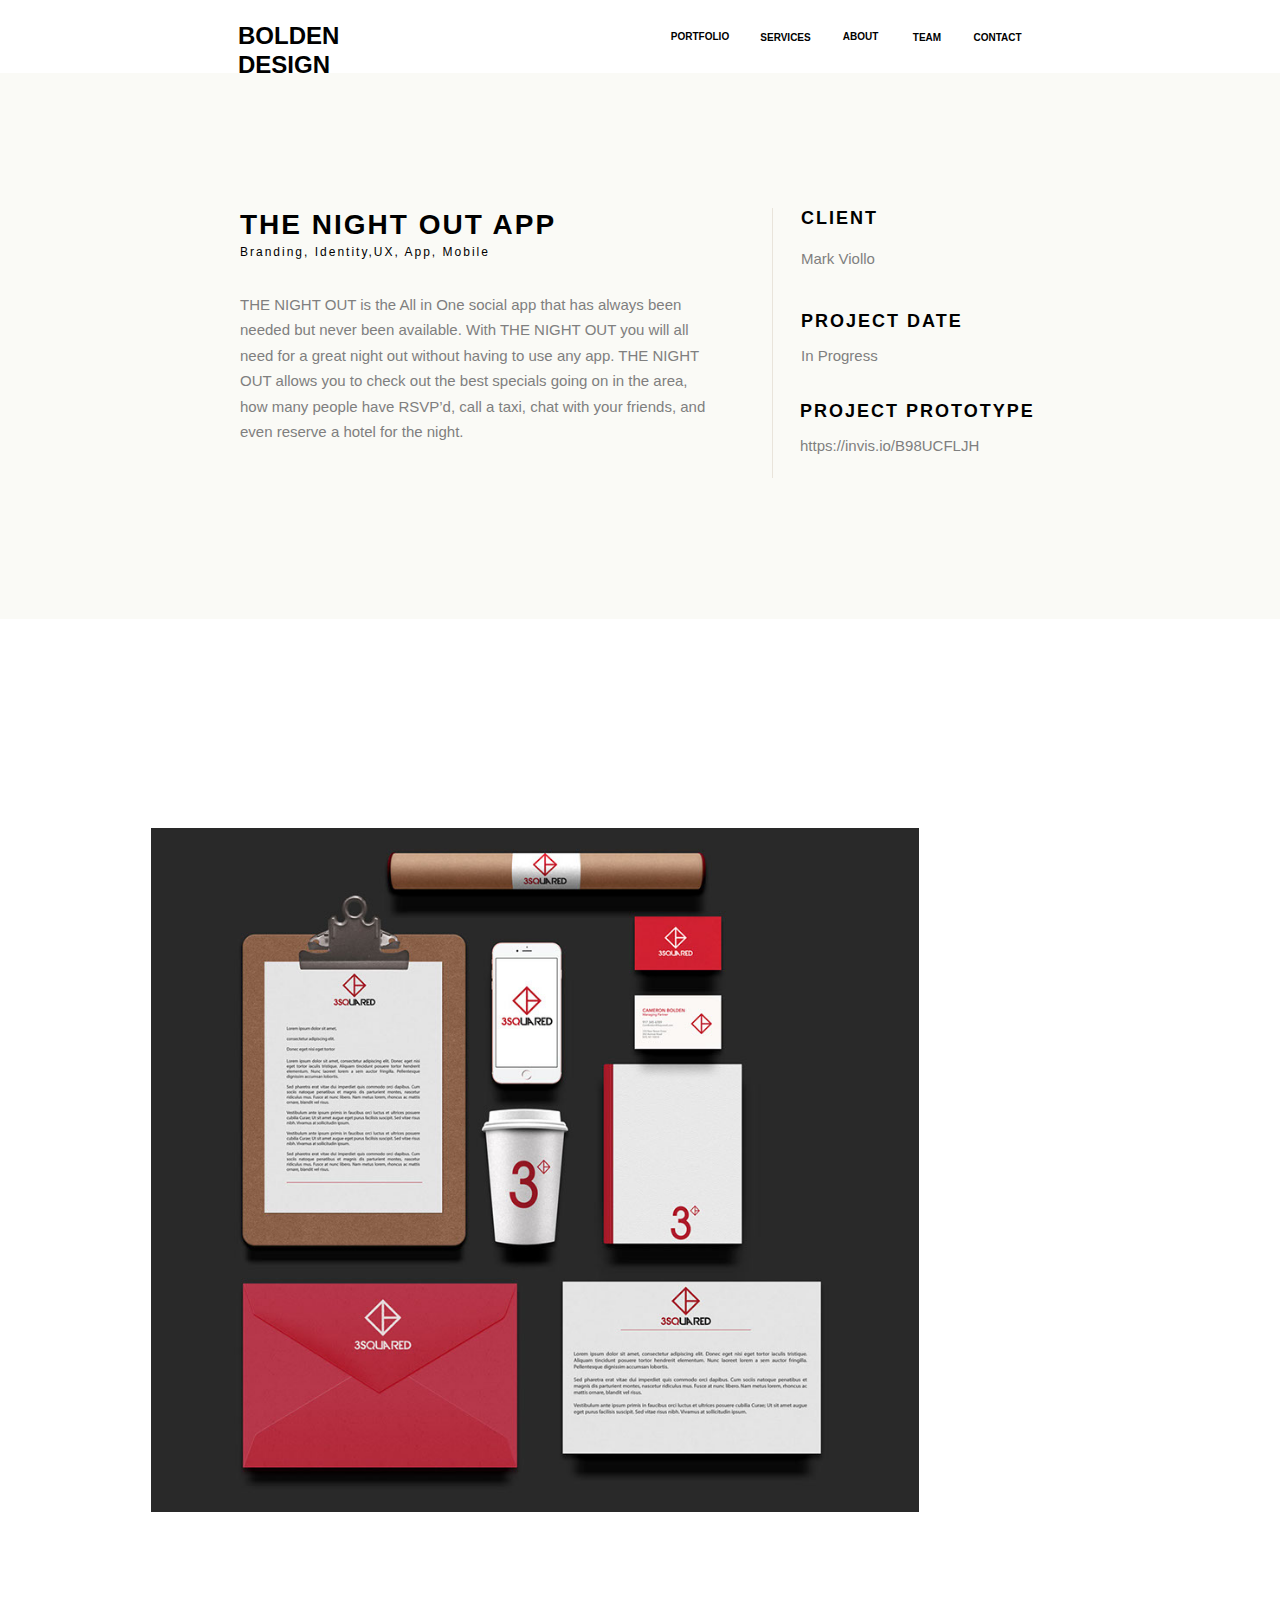
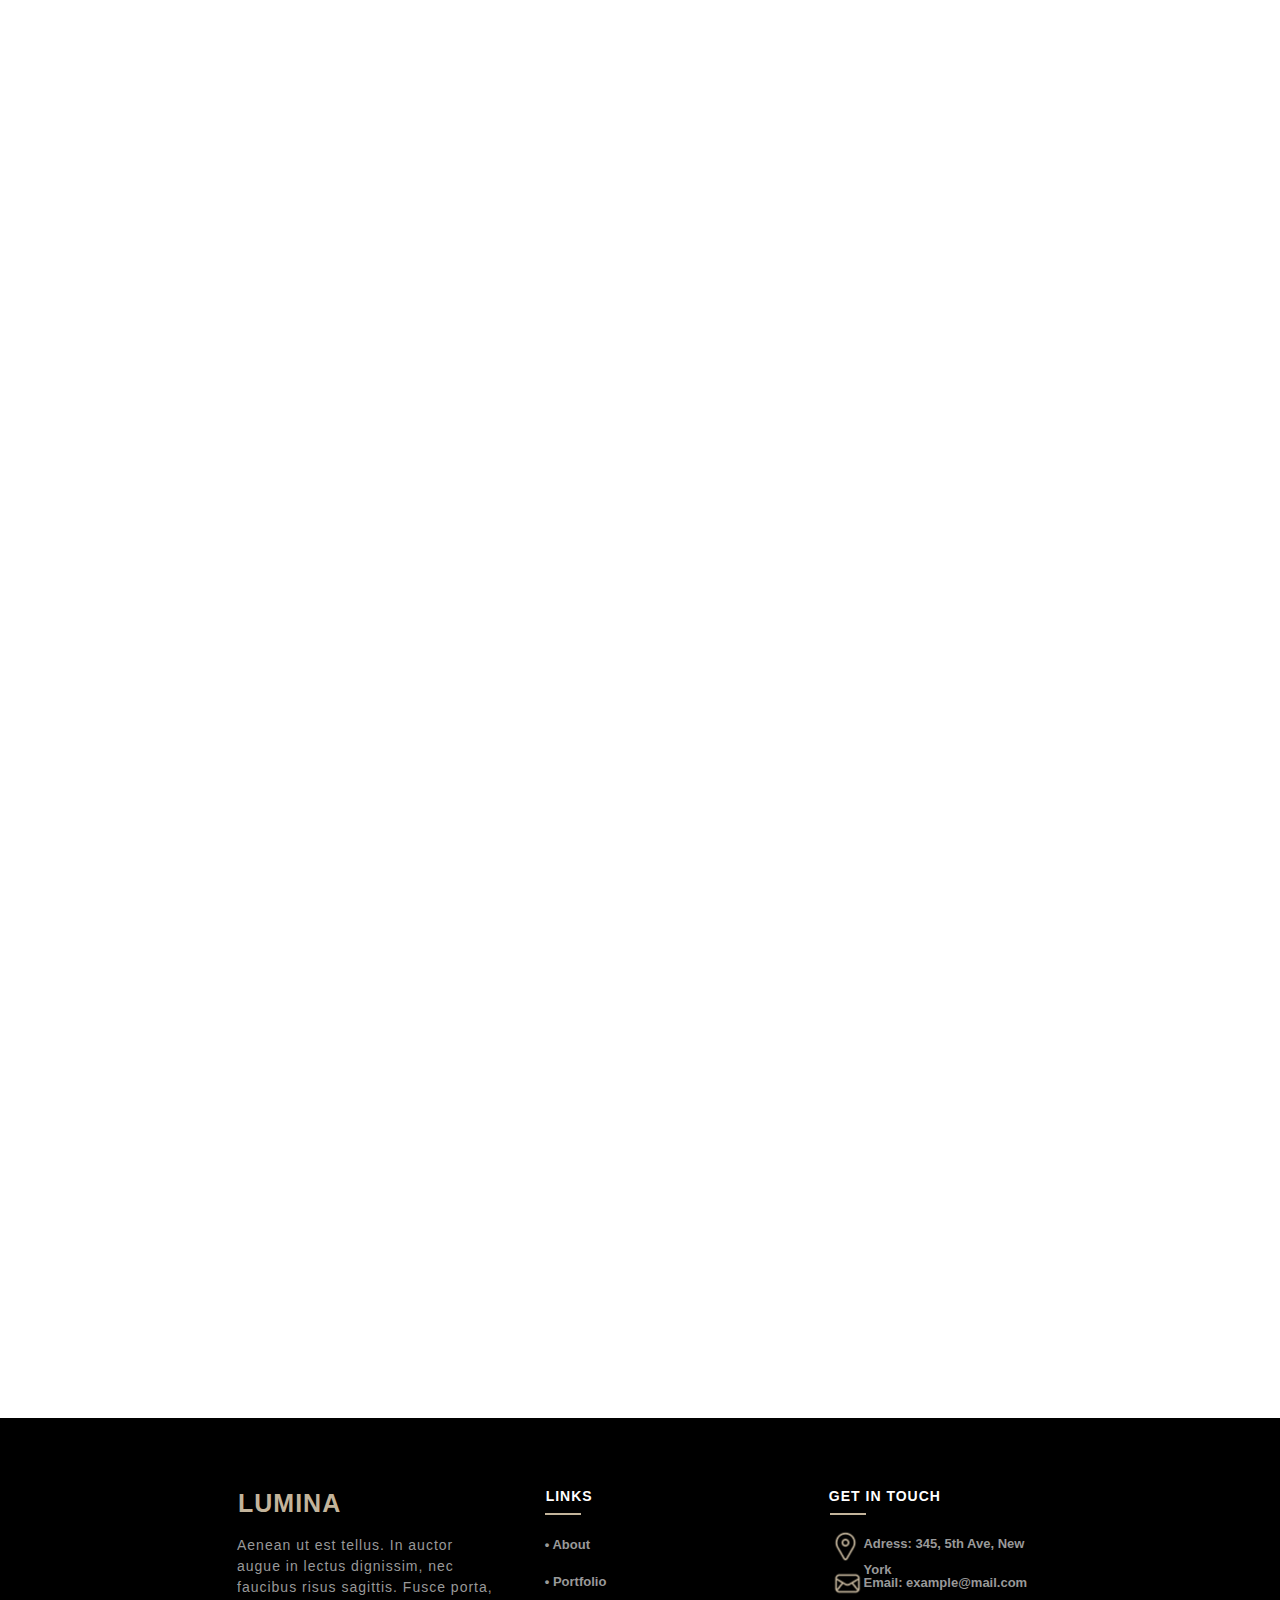
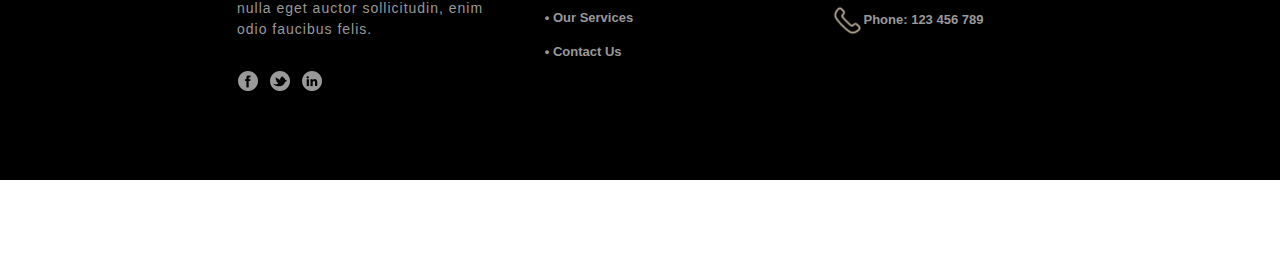
<file: 3squared.html>
<!DOCTYPE html>
<html class="nojs html css_verticalspacer" lang="nl-NL">
 <head>

  <meta http-equiv="Content-type" content="text/html;charset=UTF-8"/>
  <meta name="generator" content="2017.0.2.363"/>
  <meta name="viewport" content="width=device-width, initial-scale=1.0"/>
  
  <script type="text/javascript">
   // Update the 'nojs'/'js' class on the html node
document.documentElement.className = document.documentElement.className.replace(/\bnojs\b/g, 'js');

// Check that all required assets are uploaded and up-to-date
if(typeof Muse == "undefined") window.Muse = {}; window.Muse.assets = {"required":["museutils.js", "museconfig.js", "webpro.js", "jquery.watch.js", "musewpdisclosure.js", "jquery.museresponsive.js", "require.js", "3squared.css"], "outOfDate":[]};
</script>
  
  <title>3squared</title>
  <!-- CSS -->
  <link rel="stylesheet" type="text/css" href="css/site_global.css?crc=4085738771"/>
  <link rel="stylesheet" type="text/css" href="css/3squared.css?crc=458071543" id="pagesheet"/>
  <!-- IE-only CSS -->
  <!--[if lt IE 9]>
  <link rel="stylesheet" type="text/css" href="css/iefonts_3squared.css?crc=3880662372"/>
  <link rel="stylesheet" type="text/css" href="css/nomq_3squared.css?crc=313232246" id="nomq_pagesheet"/>
  <![endif]-->
  <!-- Other scripts -->
  <script type="text/javascript">
   var __adobewebfontsappname__ = "muse";
</script>
  <!-- JS includes -->
  <script src="https://webfonts.creativecloud.com/raleway:n7,n3,n4,n6:all.js" type="text/javascript"></script>
   </head>
 <body>

  <div class="breakpoint active" id="bp_infinity" data-min-width="1759"><!-- responsive breakpoint node -->
   <div class="clearfix borderbox" id="page"><!-- column -->
    <div class="position_content" id="page_position_content">
     <div class="clearfix colelem shared_content" id="pu254681" data-content-guid="pu254681_content"><!-- group -->
      <div class="browser_width grpelem" id="u254681-bw">
       <div id="u254681"><!-- group -->
        <div class="clearfix" id="u254681_align_to_page">
         <div class="clearfix grpelem" id="pu254680-4"><!-- column -->
          <div class="Navigation clearfix colelem shared_content" id="u254680-4" data-content-guid="u254680-4_content"><!-- content -->
           <p>THE NIGHT OUT APP</p>
          </div>
          <div class="body2 clearfix colelem shared_content" id="u254678-4" data-content-guid="u254678-4_content"><!-- content -->
           <p>Branding, Identity,UX, App, Mobile</p>
          </div>
          <div class="body2 clearfix colelem shared_content" id="u254668-6" data-content-guid="u254668-6_content"><!-- content -->
           <p>THE NIGHT OUT is the All in One social app that has always been needed but never been available. With THE NIGHT OUT you will all need for a great night out without having to use any app. THE NIGHT OUT allows you to check out the best specials going on in the area, how many people have RSVP’d, call a taxi, chat with your friends, and even reserve a hotel for the night.</p>
           <p>&nbsp;</p>
           <p>&nbsp;</p>
          </div>
         </div>
         <div class="rgba-background grpelem shared_content" id="u254669" data-content-guid="u254669_content"><!-- simple frame --></div>
         <div class="clearfix grpelem shared_content" id="pu254673-4" data-content-guid="pu254673-4_content"><!-- column -->
          <div class="Navigation clearfix colelem shared_content" id="u254673-4" data-content-guid="u254673-4_content"><!-- content -->
           <p>CLIENT</p>
          </div>
          <div class="body2 clearfix colelem shared_content" id="u254684-4" data-content-guid="u254684-4_content"><!-- content -->
           <p>Mark Viollo</p>
          </div>
          <div class="Navigation clearfix colelem shared_content" id="u254679-4" data-content-guid="u254679-4_content"><!-- content -->
           <p>PROJECT DATE</p>
          </div>
          <div class="body2 clearfix colelem shared_content" id="u254685-4" data-content-guid="u254685-4_content"><!-- content -->
           <p>In Progress</p>
          </div>
          <div class="Navigation clearfix colelem shared_content" id="u254675-5" data-content-guid="u254675-5_content"><!-- content -->
           <p>PROJECT <span id="u254675-2">Prototype</span></p>
          </div>
          <div class="body2 clearfix colelem shared_content" id="u254674-4" data-content-guid="u254674-4_content"><!-- content -->
           <p>https://invis.io/B98UCFLJH</p>
          </div>
         </div>
        </div>
       </div>
      </div>
      <div class="browser_width grpelem shared_content" id="u254570-bw" data-content-guid="u254570-bw_content">
       <div id="u254570"><!-- group -->
        <div class="clearfix" id="u254570_align_to_page">
         <a class="nonblock nontext clearfix grpelem shared_content" id="u254559-4" href="index.html#home" data-content-guid="u254559-4_content"><!-- content --><p>BOLDEN DESIGN</p></a>
         <a class="nonblock nontext clearfix grpelem" id="u254558-4" href="index.html#portfolio"><!-- content --><p class="menu" id="u254558-2">PORTFOLIO</p></a>
         <a class="nonblock nontext clearfix grpelem" id="u254556-4" href="index.html#services"><!-- content --><p class="menu" id="u254556-2">SERVICES</p></a>
         <a class="nonblock nontext clearfix grpelem" id="u254557-4" href="index.html#about"><!-- content --><p class="menu" id="u254557-2">ABOUT</p></a>
         <div class="clearfix grpelem" id="u254569-4"><!-- content -->
          <p class="menu" id="u254569-2">TEAM</p>
         </div>
         <a class="nonblock nontext clearfix grpelem" id="u254555-4" href="index.html#contact"><!-- content --><p class="menu" id="u254555-2">CONTACT</p></a>
        </div>
       </div>
      </div>
     </div>
     <div class="clip_frame colelem" id="u255108"><!-- image -->
      <img class="block temp_no_img_src" id="u255108_img" data-orig-src="images/3sq.jpg?crc=3832761619" alt="" data-image-width="1200" data-image-height="1069" src="images/blank.gif?crc=4208392903"/>
     </div>
     <div class="verticalspacer" data-offset-top="1897" data-content-above-spacer="1896" data-content-below-spacer="2194"></div>
     <div class="clearfix colelem" id="pu253563"><!-- group -->
      <div class="browser_width grpelem" id="u253563-bw">
       <div id="u253563"><!-- group -->
        <div class="clearfix" id="u253563_align_to_page">
         <div class="clearfix grpelem shared_content" id="pu253582-4" data-content-guid="pu253582-4_content"><!-- column -->
          <div class="Heading-h2 clearfix colelem shared_content" id="u253582-4" data-content-guid="u253582-4_content"><!-- content -->
           <h3>LUMINA</h3>
          </div>
          <div class="Body clearfix colelem" id="u253570-4"><!-- content -->
           <p>Aenean ut est tellus. In auctor augue in lectus dignissim, nec faucibus risus sagittis. Fusce porta, nulla eget auctor sollicitudin, enim odio faucibus felis.</p>
          </div>
         </div>
         <div class="clearfix grpelem shared_content" id="pu253560-4" data-content-guid="pu253560-4_content"><!-- column -->
          <div class="Heading-h2 clearfix colelem shared_content" id="u253560-4" data-content-guid="u253560-4_content"><!-- content -->
           <h3>LINKS</h3>
          </div>
          <div class="colelem shared_content" id="u253547" data-content-guid="u253547_content"><!-- simple frame --></div>
          <a class="nonblock nontext body-1 clearfix colelem shared_content" id="u253565-4" href="index.html#about" data-content-guid="u253565-4_content"><!-- content --><p>• About</p></a>
          <a class="nonblock nontext body-1 clearfix colelem shared_content" id="u253583-4" href="index.html#portfolio" data-content-guid="u253583-4_content"><!-- content --><p>• Portfolio</p></a>
          <a class="nonblock nontext body-1 clearfix colelem shared_content" id="u253551-4" href="index.html#services" data-content-guid="u253551-4_content"><!-- content --><p>• Our Services</p></a>
          <a class="nonblock nontext body-1 clearfix colelem shared_content" id="u253588-4" href="index.html#contact" data-content-guid="u253588-4_content"><!-- content --><p>• Contact Us</p></a>
         </div>
         <div class="clearfix grpelem" id="pu253562-4"><!-- column -->
          <div class="Heading-h2 clearfix colelem shared_content" id="u253562-4" data-content-guid="u253562-4_content"><!-- content -->
           <h3>GET IN TOUCH</h3>
          </div>
          <div class="clearfix colelem" id="pu253564-4"><!-- group -->
           <div class="body-1 clearfix grpelem shared_content" id="u253564-4" data-content-guid="u253564-4_content"><!-- content -->
            <p>Email: example@mail.com</p>
           </div>
           <div class="body-1 clearfix grpelem shared_content" id="u253580-4" data-content-guid="u253580-4_content"><!-- content -->
            <p id="u253580-2">Adress: 345, 5th Ave, New York</p>
           </div>
           <div class="body-1 clearfix grpelem shared_content" id="u253568-4" data-content-guid="u253568-4_content"><!-- content -->
            <p>Phone: 123 456 789</p>
           </div>
           <img class="grpelem temp_no_img_src" id="u253584" alt="" width="62" height="62" data-orig-src="images/074__coordinates-u253584.png?crc=3886238685" src="images/blank.gif?crc=4208392903"/><!-- rasterized frame -->
           <img class="grpelem temp_no_img_src" id="u253576" alt="" width="62" height="62" data-orig-src="images/063__telephone-u253576.png?crc=4247434726" src="images/blank.gif?crc=4208392903"/><!-- rasterized frame -->
           <img class="grpelem temp_no_img_src" id="u253558" alt="" width="62" height="62" data-orig-src="images/049__mail-u253558.png?crc=451266696" src="images/blank.gif?crc=4208392903"/><!-- rasterized frame -->
           <div class="grpelem shared_content" id="u253543" data-content-guid="u253543_content"><!-- simple frame --></div>
          </div>
         </div>
        </div>
       </div>
      </div>
      <a class="nonblock nontext grpelem shared_content" id="u253549" href="https://www.facebook.com/stylewishstudio" data-content-guid="u253549_content"><!-- state-based BG images --></a>
      <a class="nonblock nontext grpelem shared_content" id="u253556" href="https://twitter.com/styleWishh" data-content-guid="u253556_content"><!-- state-based BG images --></a>
      <a class="nonblock nontext grpelem shared_content" id="u253571" href="https://www.linkedin.com" data-content-guid="u253571_content"><!-- state-based BG images --></a>
     </div>
    </div>
   </div>
   <div class="preload_images">
    <img class="preload temp_no_img_src" data-orig-src="images/u253549-r.png?crc=367898305" alt="" src="images/blank.gif?crc=4208392903"/>
    <img class="preload temp_no_img_src" data-orig-src="images/u253556-r.png?crc=345240875" alt="" src="images/blank.gif?crc=4208392903"/>
    <img class="preload temp_no_img_src" data-orig-src="images/u253571-r.png?crc=4031566813" alt="" src="images/blank.gif?crc=4208392903"/>
   </div>
  </div>
  <div class="breakpoint" id="bp_1758" data-min-width="1619" data-max-width="1758"><!-- responsive breakpoint node -->
   <div class="clearfix borderbox temp_no_id" data-orig-id="page"><!-- column -->
    <div class="position_content temp_no_id" data-orig-id="page_position_content">
     <span class="clearfix colelem placeholder" data-placeholder-for="pu254681_content"><!-- placeholder node --></span>
     <div class="clip_frame colelem temp_no_id" data-orig-id="u255108"><!-- image -->
      <img class="block temp_no_id temp_no_img_src" data-orig-src="images/3sq.jpg?crc=3832761619" alt="" data-image-width="1055" data-image-height="940" data-orig-id="u255108_img" src="images/blank.gif?crc=4208392903"/>
     </div>
     <div class="verticalspacer" data-offset-top="1767" data-content-above-spacer="1767" data-content-below-spacer="2280"></div>
     <div class="clearfix colelem temp_no_id" data-orig-id="pu253563"><!-- group -->
      <div class="browser_width grpelem temp_no_id" data-orig-id="u253563-bw">
       <div class="temp_no_id" data-orig-id="u253563"><!-- group -->
        <div class="clearfix temp_no_id" data-orig-id="u253563_align_to_page">
         <span class="clearfix grpelem placeholder" data-placeholder-for="pu253582-4_content"><!-- placeholder node --></span>
         <span class="clearfix grpelem placeholder" data-placeholder-for="pu253560-4_content"><!-- placeholder node --></span>
         <div class="clearfix grpelem temp_no_id" data-orig-id="pu253562-4"><!-- column -->
          <span class="Heading-h2 clearfix colelem placeholder" data-placeholder-for="u253562-4_content"><!-- placeholder node --></span>
          <div class="clearfix colelem temp_no_id" data-orig-id="pu253564-4"><!-- group -->
           <span class="body-1 clearfix grpelem placeholder" data-placeholder-for="u253564-4_content"><!-- placeholder node --></span>
           <span class="body-1 clearfix grpelem placeholder" data-placeholder-for="u253580-4_content"><!-- placeholder node --></span>
           <span class="body-1 clearfix grpelem placeholder" data-placeholder-for="u253568-4_content"><!-- placeholder node --></span>
           <img class="grpelem temp_no_id temp_no_img_src" alt="" width="62" height="62" data-orig-src="images/074__coordinates-u2535842.png?crc=3886238685" data-orig-id="u253584" src="images/blank.gif?crc=4208392903"/><!-- rasterized frame -->
           <img class="grpelem temp_no_id temp_no_img_src" alt="" width="62" height="62" data-orig-src="images/063__telephone-u2535762.png?crc=4247434726" data-orig-id="u253576" src="images/blank.gif?crc=4208392903"/><!-- rasterized frame -->
           <img class="grpelem temp_no_id temp_no_img_src" alt="" width="62" height="62" data-orig-src="images/049__mail-u2535582.png?crc=451266696" data-orig-id="u253558" src="images/blank.gif?crc=4208392903"/><!-- rasterized frame -->
           <span class="grpelem placeholder" data-placeholder-for="u253543_content"><!-- placeholder node --></span>
          </div>
         </div>
        </div>
       </div>
      </div>
      <span class="nonblock nontext grpelem placeholder" data-placeholder-for="u253549_content"><!-- placeholder node --></span>
      <span class="nonblock nontext grpelem placeholder" data-placeholder-for="u253556_content"><!-- placeholder node --></span>
      <span class="nonblock nontext grpelem placeholder" data-placeholder-for="u253571_content"><!-- placeholder node --></span>
     </div>
    </div>
   </div>
   <div class="preload_images">
    <img class="preload temp_no_img_src" data-orig-src="images/u253549-r2.png?crc=367898305" alt="" src="images/blank.gif?crc=4208392903"/>
    <img class="preload temp_no_img_src" data-orig-src="images/u253556-r2.png?crc=345240875" alt="" src="images/blank.gif?crc=4208392903"/>
    <img class="preload temp_no_img_src" data-orig-src="images/u253571-r2.png?crc=4031566813" alt="" src="images/blank.gif?crc=4208392903"/>
   </div>
  </div>
  <div class="breakpoint" id="bp_1618" data-min-width="1479" data-max-width="1618"><!-- responsive breakpoint node -->
   <div class="clearfix borderbox temp_no_id" data-orig-id="page"><!-- column -->
    <div class="position_content temp_no_id" data-orig-id="page_position_content">
     <span class="clearfix colelem placeholder" data-placeholder-for="pu254681_content"><!-- placeholder node --></span>
     <div class="clip_frame colelem temp_no_id" data-orig-id="u255108"><!-- image -->
      <img class="block temp_no_id temp_no_img_src" data-orig-src="images/3sq.jpg?crc=3832761619" alt="" data-image-width="971" data-image-height="865" data-orig-id="u255108_img" src="images/blank.gif?crc=4208392903"/>
     </div>
     <div class="verticalspacer" data-offset-top="1693" data-content-above-spacer="1692" data-content-below-spacer="2085"></div>
     <div class="clearfix colelem temp_no_id" data-orig-id="pu253563"><!-- group -->
      <div class="browser_width grpelem temp_no_id" data-orig-id="u253563-bw">
       <div class="temp_no_id" data-orig-id="u253563"><!-- group -->
        <div class="clearfix temp_no_id" data-orig-id="u253563_align_to_page">
         <span class="clearfix grpelem placeholder" data-placeholder-for="pu253582-4_content"><!-- placeholder node --></span>
         <span class="clearfix grpelem placeholder" data-placeholder-for="pu253560-4_content"><!-- placeholder node --></span>
         <div class="clearfix grpelem temp_no_id" data-orig-id="pu253562-4"><!-- column -->
          <span class="Heading-h2 clearfix colelem placeholder" data-placeholder-for="u253562-4_content"><!-- placeholder node --></span>
          <div class="clearfix colelem temp_no_id" data-orig-id="pu253564-4"><!-- group -->
           <span class="body-1 clearfix grpelem placeholder" data-placeholder-for="u253564-4_content"><!-- placeholder node --></span>
           <span class="body-1 clearfix grpelem placeholder" data-placeholder-for="u253580-4_content"><!-- placeholder node --></span>
           <span class="body-1 clearfix grpelem placeholder" data-placeholder-for="u253568-4_content"><!-- placeholder node --></span>
           <img class="grpelem temp_no_id temp_no_img_src" alt="" width="62" height="62" data-orig-src="images/074__coordinates-u2535843.png?crc=3886238685" data-orig-id="u253584" src="images/blank.gif?crc=4208392903"/><!-- rasterized frame -->
           <img class="grpelem temp_no_id temp_no_img_src" alt="" width="62" height="62" data-orig-src="images/063__telephone-u2535763.png?crc=4247434726" data-orig-id="u253576" src="images/blank.gif?crc=4208392903"/><!-- rasterized frame -->
           <img class="grpelem temp_no_id temp_no_img_src" alt="" width="62" height="62" data-orig-src="images/049__mail-u2535583.png?crc=451266696" data-orig-id="u253558" src="images/blank.gif?crc=4208392903"/><!-- rasterized frame -->
           <span class="grpelem placeholder" data-placeholder-for="u253543_content"><!-- placeholder node --></span>
          </div>
         </div>
        </div>
       </div>
      </div>
      <span class="nonblock nontext grpelem placeholder" data-placeholder-for="u253549_content"><!-- placeholder node --></span>
      <span class="nonblock nontext grpelem placeholder" data-placeholder-for="u253556_content"><!-- placeholder node --></span>
      <span class="nonblock nontext grpelem placeholder" data-placeholder-for="u253571_content"><!-- placeholder node --></span>
     </div>
    </div>
   </div>
   <div class="preload_images">
    <img class="preload temp_no_img_src" data-orig-src="images/u253549-r3.png?crc=367898305" alt="" src="images/blank.gif?crc=4208392903"/>
    <img class="preload temp_no_img_src" data-orig-src="images/u253556-r3.png?crc=345240875" alt="" src="images/blank.gif?crc=4208392903"/>
    <img class="preload temp_no_img_src" data-orig-src="images/u253571-r3.png?crc=4031566813" alt="" src="images/blank.gif?crc=4208392903"/>
   </div>
  </div>
  <div class="breakpoint" id="bp_1478" data-min-width="1269" data-max-width="1478"><!-- responsive breakpoint node -->
   <div class="clearfix borderbox temp_no_id" data-orig-id="page"><!-- column -->
    <div class="position_content temp_no_id" data-orig-id="page_position_content">
     <span class="clearfix colelem placeholder" data-placeholder-for="pu254681_content"><!-- placeholder node --></span>
     <div class="clip_frame colelem temp_no_id" data-orig-id="u255108"><!-- image -->
      <img class="block temp_no_id temp_no_img_src" data-orig-src="images/3sq887x790.jpg?crc=484592163" alt="" data-image-width="887" data-image-height="790" data-orig-id="u255108_img" src="images/blank.gif?crc=4208392903"/>
     </div>
     <div class="verticalspacer" data-offset-top="1618" data-content-above-spacer="1617" data-content-below-spacer="1860"></div>
     <div class="clearfix colelem temp_no_id" data-orig-id="pu253563"><!-- group -->
      <div class="browser_width grpelem temp_no_id" data-orig-id="u253563-bw">
       <div class="temp_no_id" data-orig-id="u253563"><!-- group -->
        <div class="clearfix temp_no_id" data-orig-id="u253563_align_to_page">
         <span class="clearfix grpelem placeholder" data-placeholder-for="pu253582-4_content"><!-- placeholder node --></span>
         <span class="clearfix grpelem placeholder" data-placeholder-for="pu253560-4_content"><!-- placeholder node --></span>
         <div class="clearfix grpelem temp_no_id" data-orig-id="pu253562-4"><!-- column -->
          <span class="Heading-h2 clearfix colelem placeholder" data-placeholder-for="u253562-4_content"><!-- placeholder node --></span>
          <div class="clearfix colelem temp_no_id" data-orig-id="pu253564-4"><!-- group -->
           <span class="body-1 clearfix grpelem placeholder" data-placeholder-for="u253564-4_content"><!-- placeholder node --></span>
           <span class="body-1 clearfix grpelem placeholder" data-placeholder-for="u253580-4_content"><!-- placeholder node --></span>
           <span class="body-1 clearfix grpelem placeholder" data-placeholder-for="u253568-4_content"><!-- placeholder node --></span>
           <img class="grpelem temp_no_id temp_no_img_src" alt="" width="62" height="62" data-orig-src="images/074__coordinates-u2535844.png?crc=3886238685" data-orig-id="u253584" src="images/blank.gif?crc=4208392903"/><!-- rasterized frame -->
           <img class="grpelem temp_no_id temp_no_img_src" alt="" width="62" height="62" data-orig-src="images/063__telephone-u2535764.png?crc=4247434726" data-orig-id="u253576" src="images/blank.gif?crc=4208392903"/><!-- rasterized frame -->
           <img class="grpelem temp_no_id temp_no_img_src" alt="" width="62" height="62" data-orig-src="images/049__mail-u2535584.png?crc=451266696" data-orig-id="u253558" src="images/blank.gif?crc=4208392903"/><!-- rasterized frame -->
           <span class="grpelem placeholder" data-placeholder-for="u253543_content"><!-- placeholder node --></span>
          </div>
         </div>
        </div>
       </div>
      </div>
      <span class="nonblock nontext grpelem placeholder" data-placeholder-for="u253549_content"><!-- placeholder node --></span>
      <span class="nonblock nontext grpelem placeholder" data-placeholder-for="u253556_content"><!-- placeholder node --></span>
      <span class="nonblock nontext grpelem placeholder" data-placeholder-for="u253571_content"><!-- placeholder node --></span>
     </div>
    </div>
   </div>
   <div class="preload_images">
    <img class="preload temp_no_img_src" data-orig-src="images/u253549-r4.png?crc=367898305" alt="" src="images/blank.gif?crc=4208392903"/>
    <img class="preload temp_no_img_src" data-orig-src="images/u253556-r4.png?crc=345240875" alt="" src="images/blank.gif?crc=4208392903"/>
    <img class="preload temp_no_img_src" data-orig-src="images/u253571-r4.png?crc=4031566813" alt="" src="images/blank.gif?crc=4208392903"/>
   </div>
  </div>
  <div class="breakpoint" id="bp_1268" data-min-width="1129" data-max-width="1268"><!-- responsive breakpoint node -->
   <div class="clearfix borderbox temp_no_id" data-orig-id="page"><!-- column -->
    <div class="position_content temp_no_id" data-orig-id="page_position_content">
     <div class="clearfix colelem temp_no_id" data-orig-id="pu254681"><!-- group -->
      <div class="browser_width grpelem temp_no_id" data-orig-id="u254681-bw">
       <div class="temp_no_id" data-orig-id="u254681"><!-- group -->
        <div class="clearfix temp_no_id" data-orig-id="u254681_align_to_page">
         <div class="clearfix grpelem" id="ppu254678-4"><!-- column -->
          <div class="clearfix colelem" id="pu254678-4"><!-- group -->
           <span class="body2 clearfix grpelem placeholder" data-placeholder-for="u254678-4_content"><!-- placeholder node --></span>
           <span class="Navigation clearfix grpelem placeholder" data-placeholder-for="u254680-4_content"><!-- placeholder node --></span>
          </div>
          <span class="body2 clearfix colelem placeholder" data-placeholder-for="u254668-6_content"><!-- placeholder node --></span>
         </div>
         <span class="rgba-background grpelem placeholder" data-placeholder-for="u254669_content"><!-- placeholder node --></span>
         <span class="clearfix grpelem placeholder" data-placeholder-for="pu254673-4_content"><!-- placeholder node --></span>
        </div>
       </div>
      </div>
      <span class="browser_width grpelem placeholder" data-placeholder-for="u254570-bw_content"><!-- placeholder node --></span>
     </div>
     <div class="clip_frame colelem temp_no_id" data-orig-id="u255108"><!-- image -->
      <img class="block temp_no_id temp_no_img_src" data-orig-src="images/3sq761x678.jpg?crc=3877898773" alt="" data-image-width="761" data-image-height="678" data-orig-id="u255108_img" src="images/blank.gif?crc=4208392903"/>
     </div>
     <div class="verticalspacer" data-offset-top="1505" data-content-above-spacer="1505" data-content-below-spacer="1504"></div>
     <div class="clearfix colelem temp_no_id" data-orig-id="pu253563"><!-- group -->
      <div class="browser_width grpelem temp_no_id" data-orig-id="u253563-bw">
       <div class="temp_no_id" data-orig-id="u253563"><!-- group -->
        <div class="clearfix temp_no_id" data-orig-id="u253563_align_to_page">
         <span class="clearfix grpelem placeholder" data-placeholder-for="pu253582-4_content"><!-- placeholder node --></span>
         <span class="clearfix grpelem placeholder" data-placeholder-for="pu253560-4_content"><!-- placeholder node --></span>
         <div class="clearfix grpelem temp_no_id" data-orig-id="pu253562-4"><!-- column -->
          <span class="Heading-h2 clearfix colelem placeholder" data-placeholder-for="u253562-4_content"><!-- placeholder node --></span>
          <div class="clearfix colelem temp_no_id" data-orig-id="pu253564-4"><!-- group -->
           <span class="body-1 clearfix grpelem placeholder" data-placeholder-for="u253564-4_content"><!-- placeholder node --></span>
           <span class="body-1 clearfix grpelem placeholder" data-placeholder-for="u253580-4_content"><!-- placeholder node --></span>
           <span class="body-1 clearfix grpelem placeholder" data-placeholder-for="u253568-4_content"><!-- placeholder node --></span>
           <img class="grpelem temp_no_id temp_no_img_src" alt="" width="62" height="62" data-orig-src="images/074__coordinates-u2535845.png?crc=3886238685" data-orig-id="u253584" src="images/blank.gif?crc=4208392903"/><!-- rasterized frame -->
           <img class="grpelem temp_no_id temp_no_img_src" alt="" width="62" height="62" data-orig-src="images/063__telephone-u2535765.png?crc=4247434726" data-orig-id="u253576" src="images/blank.gif?crc=4208392903"/><!-- rasterized frame -->
           <img class="grpelem temp_no_id temp_no_img_src" alt="" width="62" height="62" data-orig-src="images/049__mail-u2535585.png?crc=451266696" data-orig-id="u253558" src="images/blank.gif?crc=4208392903"/><!-- rasterized frame -->
           <span class="grpelem placeholder" data-placeholder-for="u253543_content"><!-- placeholder node --></span>
          </div>
         </div>
        </div>
       </div>
      </div>
      <span class="nonblock nontext grpelem placeholder" data-placeholder-for="u253549_content"><!-- placeholder node --></span>
      <span class="nonblock nontext grpelem placeholder" data-placeholder-for="u253556_content"><!-- placeholder node --></span>
      <span class="nonblock nontext grpelem placeholder" data-placeholder-for="u253571_content"><!-- placeholder node --></span>
     </div>
    </div>
   </div>
   <div class="preload_images">
    <img class="preload temp_no_img_src" data-orig-src="images/u253549-r5.png?crc=367898305" alt="" src="images/blank.gif?crc=4208392903"/>
    <img class="preload temp_no_img_src" data-orig-src="images/u253556-r5.png?crc=345240875" alt="" src="images/blank.gif?crc=4208392903"/>
    <img class="preload temp_no_img_src" data-orig-src="images/u253571-r5.png?crc=4031566813" alt="" src="images/blank.gif?crc=4208392903"/>
   </div>
  </div>
  <div class="breakpoint" id="bp_1128" data-min-width="989" data-max-width="1128"><!-- responsive breakpoint node -->
   <div class="clearfix borderbox temp_no_id" data-orig-id="page"><!-- column -->
    <div class="position_content temp_no_id" data-orig-id="page_position_content">
     <div class="clearfix colelem temp_no_id" data-orig-id="pu254681"><!-- group -->
      <div class="browser_width grpelem temp_no_id" data-orig-id="u254681-bw">
       <div class="temp_no_id" data-orig-id="u254681"><!-- group -->
        <div class="clearfix temp_no_id" data-orig-id="u254681_align_to_page">
         <div class="clearfix grpelem temp_no_id" data-orig-id="ppu254678-4"><!-- column -->
          <div class="clearfix colelem temp_no_id" data-orig-id="pu254678-4"><!-- group -->
           <span class="body2 clearfix grpelem placeholder" data-placeholder-for="u254678-4_content"><!-- placeholder node --></span>
           <span class="Navigation clearfix grpelem placeholder" data-placeholder-for="u254680-4_content"><!-- placeholder node --></span>
          </div>
          <span class="body2 clearfix colelem placeholder" data-placeholder-for="u254668-6_content"><!-- placeholder node --></span>
         </div>
         <span class="rgba-background grpelem placeholder" data-placeholder-for="u254669_content"><!-- placeholder node --></span>
         <span class="clearfix grpelem placeholder" data-placeholder-for="pu254673-4_content"><!-- placeholder node --></span>
        </div>
       </div>
      </div>
      <span class="browser_width grpelem placeholder" data-placeholder-for="u254570-bw_content"><!-- placeholder node --></span>
     </div>
     <div class="clip_frame colelem temp_no_id" data-orig-id="u255108"><!-- image -->
      <img class="block temp_no_id temp_no_img_src" data-orig-src="images/3sq677x603.jpg?crc=4244966887" alt="" data-image-width="677" data-image-height="603" data-orig-id="u255108_img" src="images/blank.gif?crc=4208392903"/>
     </div>
     <div class="verticalspacer" data-offset-top="1431" data-content-above-spacer="1430" data-content-below-spacer="1413"></div>
     <div class="clearfix colelem temp_no_id" data-orig-id="pu253563"><!-- group -->
      <div class="browser_width grpelem temp_no_id" data-orig-id="u253563-bw">
       <div class="temp_no_id" data-orig-id="u253563"><!-- group -->
        <div class="clearfix temp_no_id" data-orig-id="u253563_align_to_page">
         <span class="clearfix grpelem placeholder" data-placeholder-for="pu253582-4_content"><!-- placeholder node --></span>
         <span class="clearfix grpelem placeholder" data-placeholder-for="pu253560-4_content"><!-- placeholder node --></span>
         <div class="clearfix grpelem temp_no_id" data-orig-id="pu253562-4"><!-- column -->
          <span class="Heading-h2 clearfix colelem placeholder" data-placeholder-for="u253562-4_content"><!-- placeholder node --></span>
          <div class="clearfix colelem temp_no_id" data-orig-id="pu253564-4"><!-- group -->
           <span class="body-1 clearfix grpelem placeholder" data-placeholder-for="u253564-4_content"><!-- placeholder node --></span>
           <span class="body-1 clearfix grpelem placeholder" data-placeholder-for="u253580-4_content"><!-- placeholder node --></span>
           <span class="body-1 clearfix grpelem placeholder" data-placeholder-for="u253568-4_content"><!-- placeholder node --></span>
           <img class="grpelem temp_no_id temp_no_img_src" alt="" width="62" height="62" data-orig-src="images/074__coordinates-u2535846.png?crc=3886238685" data-orig-id="u253584" src="images/blank.gif?crc=4208392903"/><!-- rasterized frame -->
           <img class="grpelem temp_no_id temp_no_img_src" alt="" width="62" height="62" data-orig-src="images/063__telephone-u2535766.png?crc=4247434726" data-orig-id="u253576" src="images/blank.gif?crc=4208392903"/><!-- rasterized frame -->
           <img class="grpelem temp_no_id temp_no_img_src" alt="" width="62" height="62" data-orig-src="images/049__mail-u2535586.png?crc=451266696" data-orig-id="u253558" src="images/blank.gif?crc=4208392903"/><!-- rasterized frame -->
           <span class="grpelem placeholder" data-placeholder-for="u253543_content"><!-- placeholder node --></span>
          </div>
         </div>
        </div>
       </div>
      </div>
      <span class="nonblock nontext grpelem placeholder" data-placeholder-for="u253549_content"><!-- placeholder node --></span>
      <span class="nonblock nontext grpelem placeholder" data-placeholder-for="u253556_content"><!-- placeholder node --></span>
      <span class="nonblock nontext grpelem placeholder" data-placeholder-for="u253571_content"><!-- placeholder node --></span>
     </div>
    </div>
   </div>
   <div class="preload_images">
    <img class="preload temp_no_img_src" data-orig-src="images/u253549-r6.png?crc=367898305" alt="" src="images/blank.gif?crc=4208392903"/>
    <img class="preload temp_no_img_src" data-orig-src="images/u253556-r6.png?crc=345240875" alt="" src="images/blank.gif?crc=4208392903"/>
    <img class="preload temp_no_img_src" data-orig-src="images/u253571-r6.png?crc=4031566813" alt="" src="images/blank.gif?crc=4208392903"/>
   </div>
  </div>
  <div class="breakpoint" id="bp_988" data-min-width="779" data-max-width="988"><!-- responsive breakpoint node -->
   <div class="clearfix borderbox temp_no_id" data-orig-id="page"><!-- column -->
    <div class="position_content temp_no_id" data-orig-id="page_position_content">
     <div class="clearfix colelem temp_no_id" data-orig-id="pu254681"><!-- group -->
      <div class="browser_width grpelem temp_no_id" data-orig-id="u254681-bw">
       <div class="temp_no_id" data-orig-id="u254681"><!-- group -->
        <div class="clearfix temp_no_id" data-orig-id="u254681_align_to_page">
         <div class="clearfix grpelem temp_no_id" data-orig-id="ppu254678-4"><!-- column -->
          <div class="clearfix colelem temp_no_id" data-orig-id="pu254678-4"><!-- group -->
           <span class="body2 clearfix grpelem placeholder" data-placeholder-for="u254678-4_content"><!-- placeholder node --></span>
           <span class="Navigation clearfix grpelem placeholder" data-placeholder-for="u254680-4_content"><!-- placeholder node --></span>
          </div>
          <span class="body2 clearfix colelem placeholder" data-placeholder-for="u254668-6_content"><!-- placeholder node --></span>
         </div>
         <span class="rgba-background grpelem placeholder" data-placeholder-for="u254669_content"><!-- placeholder node --></span>
         <span class="clearfix grpelem placeholder" data-placeholder-for="pu254673-4_content"><!-- placeholder node --></span>
        </div>
       </div>
      </div>
      <span class="browser_width grpelem placeholder" data-placeholder-for="u254570-bw_content"><!-- placeholder node --></span>
     </div>
     <div class="clip_frame colelem temp_no_id" data-orig-id="u255108"><!-- image -->
      <img class="block temp_no_id temp_no_img_src" data-orig-src="images/3sq593x529.jpg?crc=3940856261" alt="" data-image-width="593" data-image-height="528" data-orig-id="u255108_img" src="images/blank.gif?crc=4208392903"/>
     </div>
     <div class="verticalspacer" data-offset-top="1356" data-content-above-spacer="1355" data-content-below-spacer="1488"></div>
     <div class="clearfix colelem temp_no_id" data-orig-id="pu253563"><!-- group -->
      <div class="browser_width grpelem temp_no_id" data-orig-id="u253563-bw">
       <div class="temp_no_id" data-orig-id="u253563"><!-- group -->
        <div class="clearfix temp_no_id" data-orig-id="u253563_align_to_page">
         <span class="clearfix grpelem placeholder" data-placeholder-for="pu253582-4_content"><!-- placeholder node --></span>
         <div class="clearfix grpelem" id="ppu253560-4"><!-- column -->
          <div class="clearfix colelem temp_no_id" data-orig-id="pu253560-4"><!-- group -->
           <span class="Heading-h2 clearfix grpelem placeholder" data-placeholder-for="u253560-4_content"><!-- placeholder node --></span>
           <span class="Heading-h2 clearfix grpelem placeholder" data-placeholder-for="u253562-4_content"><!-- placeholder node --></span>
          </div>
          <span class="colelem placeholder" data-placeholder-for="u253547_content"><!-- placeholder node --></span>
          <div class="clearfix colelem" id="ppu253565-4"><!-- group -->
           <div class="clearfix grpelem" id="pu253565-4"><!-- column -->
            <span class="nonblock nontext body-1 clearfix colelem placeholder" data-placeholder-for="u253565-4_content"><!-- placeholder node --></span>
            <span class="nonblock nontext body-1 clearfix colelem placeholder" data-placeholder-for="u253583-4_content"><!-- placeholder node --></span>
            <span class="nonblock nontext body-1 clearfix colelem placeholder" data-placeholder-for="u253551-4_content"><!-- placeholder node --></span>
            <span class="nonblock nontext body-1 clearfix colelem placeholder" data-placeholder-for="u253588-4_content"><!-- placeholder node --></span>
           </div>
           <span class="body-1 clearfix grpelem placeholder" data-placeholder-for="u253564-4_content"><!-- placeholder node --></span>
           <span class="body-1 clearfix grpelem placeholder" data-placeholder-for="u253580-4_content"><!-- placeholder node --></span>
           <span class="body-1 clearfix grpelem placeholder" data-placeholder-for="u253568-4_content"><!-- placeholder node --></span>
           <img class="grpelem temp_no_id temp_no_img_src" alt="" width="62" height="62" data-orig-src="images/074__coordinates-u2535847.png?crc=3886238685" data-orig-id="u253584" src="images/blank.gif?crc=4208392903"/><!-- rasterized frame -->
           <img class="grpelem temp_no_id temp_no_img_src" alt="" width="62" height="62" data-orig-src="images/063__telephone-u2535767.png?crc=4247434726" data-orig-id="u253576" src="images/blank.gif?crc=4208392903"/><!-- rasterized frame -->
           <img class="grpelem temp_no_id temp_no_img_src" alt="" width="62" height="62" data-orig-src="images/049__mail-u2535587.png?crc=451266696" data-orig-id="u253558" src="images/blank.gif?crc=4208392903"/><!-- rasterized frame -->
           <span class="grpelem placeholder" data-placeholder-for="u253543_content"><!-- placeholder node --></span>
          </div>
         </div>
        </div>
       </div>
      </div>
      <span class="nonblock nontext grpelem placeholder" data-placeholder-for="u253549_content"><!-- placeholder node --></span>
      <span class="nonblock nontext grpelem placeholder" data-placeholder-for="u253556_content"><!-- placeholder node --></span>
      <span class="nonblock nontext grpelem placeholder" data-placeholder-for="u253571_content"><!-- placeholder node --></span>
     </div>
    </div>
   </div>
   <div class="preload_images">
    <img class="preload temp_no_img_src" data-orig-src="images/u253549-r7.png?crc=367898305" alt="" src="images/blank.gif?crc=4208392903"/>
    <img class="preload temp_no_img_src" data-orig-src="images/u253556-r7.png?crc=345240875" alt="" src="images/blank.gif?crc=4208392903"/>
    <img class="preload temp_no_img_src" data-orig-src="images/u253571-r7.png?crc=4031566813" alt="" src="images/blank.gif?crc=4208392903"/>
   </div>
  </div>
  <div class="breakpoint" id="bp_778" data-min-width="622" data-max-width="778"><!-- responsive breakpoint node -->
   <div class="clearfix borderbox temp_no_id" data-orig-id="page"><!-- column -->
    <div class="position_content temp_no_id" data-orig-id="page_position_content">
     <div class="clearfix colelem temp_no_id" data-orig-id="pu254681"><!-- group -->
      <div class="browser_width grpelem temp_no_id" data-orig-id="u254681-bw">
       <div class="temp_no_id" data-orig-id="u254681"><!-- group -->
        <div class="clearfix temp_no_id" data-orig-id="u254681_align_to_page">
         <div class="clearfix grpelem temp_no_id" data-orig-id="ppu254678-4"><!-- column -->
          <div class="clearfix colelem temp_no_id" data-orig-id="pu254678-4"><!-- group -->
           <span class="body2 clearfix grpelem placeholder" data-placeholder-for="u254678-4_content"><!-- placeholder node --></span>
           <span class="Navigation clearfix grpelem placeholder" data-placeholder-for="u254680-4_content"><!-- placeholder node --></span>
          </div>
          <span class="body2 clearfix colelem placeholder" data-placeholder-for="u254668-6_content"><!-- placeholder node --></span>
         </div>
         <span class="rgba-background grpelem placeholder" data-placeholder-for="u254669_content"><!-- placeholder node --></span>
         <span class="clearfix grpelem placeholder" data-placeholder-for="pu254673-4_content"><!-- placeholder node --></span>
        </div>
       </div>
      </div>
      <span class="browser_width grpelem placeholder" data-placeholder-for="u254570-bw_content"><!-- placeholder node --></span>
     </div>
     <div class="clip_frame colelem temp_no_id" data-orig-id="u255108"><!-- image -->
      <img class="block temp_no_id temp_no_img_src" data-orig-src="images/3sq467x416.jpg?crc=4261994996" alt="" data-image-width="467" data-image-height="416" data-orig-id="u255108_img" src="images/blank.gif?crc=4208392903"/>
     </div>
     <div class="verticalspacer" data-offset-top="1244" data-content-above-spacer="1243" data-content-below-spacer="1444"></div>
     <div class="clearfix colelem temp_no_id" data-orig-id="pu253563"><!-- group -->
      <div class="browser_width grpelem temp_no_id" data-orig-id="u253563-bw">
       <div class="temp_no_id" data-orig-id="u253563"><!-- group -->
        <div class="clearfix temp_no_id" data-orig-id="u253563_align_to_page">
         <span class="clearfix grpelem placeholder" data-placeholder-for="pu253582-4_content"><!-- placeholder node --></span>
         <div class="clearfix grpelem" id="ppu253562-4"><!-- column -->
          <div class="clearfix colelem temp_no_id" data-orig-id="pu253562-4"><!-- group -->
           <span class="Heading-h2 clearfix grpelem placeholder" data-placeholder-for="u253562-4_content"><!-- placeholder node --></span>
           <span class="Heading-h2 clearfix grpelem placeholder" data-placeholder-for="u253560-4_content"><!-- placeholder node --></span>
          </div>
          <span class="colelem placeholder" data-placeholder-for="u253547_content"><!-- placeholder node --></span>
          <div class="clearfix colelem temp_no_id" data-orig-id="pu253564-4"><!-- group -->
           <span class="body-1 clearfix grpelem placeholder" data-placeholder-for="u253564-4_content"><!-- placeholder node --></span>
           <span class="body-1 clearfix grpelem placeholder" data-placeholder-for="u253580-4_content"><!-- placeholder node --></span>
           <span class="body-1 clearfix grpelem placeholder" data-placeholder-for="u253568-4_content"><!-- placeholder node --></span>
           <img class="grpelem temp_no_id temp_no_img_src" alt="" width="62" height="62" data-orig-src="images/074__coordinates-u2535848.png?crc=3886238685" data-orig-id="u253584" src="images/blank.gif?crc=4208392903"/><!-- rasterized frame -->
           <img class="grpelem temp_no_id temp_no_img_src" alt="" width="62" height="62" data-orig-src="images/063__telephone-u2535768.png?crc=4247434726" data-orig-id="u253576" src="images/blank.gif?crc=4208392903"/><!-- rasterized frame -->
           <img class="grpelem temp_no_id temp_no_img_src" alt="" width="62" height="62" data-orig-src="images/049__mail-u2535588.png?crc=451266696" data-orig-id="u253558" src="images/blank.gif?crc=4208392903"/><!-- rasterized frame -->
           <span class="grpelem placeholder" data-placeholder-for="u253543_content"><!-- placeholder node --></span>
           <span class="nonblock nontext body-1 clearfix grpelem placeholder" data-placeholder-for="u253565-4_content"><!-- placeholder node --></span>
           <span class="nonblock nontext body-1 clearfix grpelem placeholder" data-placeholder-for="u253583-4_content"><!-- placeholder node --></span>
           <span class="nonblock nontext body-1 clearfix grpelem placeholder" data-placeholder-for="u253551-4_content"><!-- placeholder node --></span>
           <span class="nonblock nontext body-1 clearfix grpelem placeholder" data-placeholder-for="u253588-4_content"><!-- placeholder node --></span>
          </div>
         </div>
        </div>
       </div>
      </div>
      <span class="nonblock nontext grpelem placeholder" data-placeholder-for="u253549_content"><!-- placeholder node --></span>
      <span class="nonblock nontext grpelem placeholder" data-placeholder-for="u253556_content"><!-- placeholder node --></span>
      <span class="nonblock nontext grpelem placeholder" data-placeholder-for="u253571_content"><!-- placeholder node --></span>
     </div>
    </div>
   </div>
   <div class="preload_images">
    <img class="preload temp_no_img_src" data-orig-src="images/u253549-r8.png?crc=367898305" alt="" src="images/blank.gif?crc=4208392903"/>
    <img class="preload temp_no_img_src" data-orig-src="images/u253556-r8.png?crc=345240875" alt="" src="images/blank.gif?crc=4208392903"/>
    <img class="preload temp_no_img_src" data-orig-src="images/u253571-r8.png?crc=4031566813" alt="" src="images/blank.gif?crc=4208392903"/>
   </div>
  </div>
  <div class="breakpoint" id="bp_621" data-min-width="552" data-max-width="621"><!-- responsive breakpoint node -->
   <div class="clearfix borderbox temp_no_id" data-orig-id="page"><!-- column -->
    <div class="position_content temp_no_id" data-orig-id="page_position_content">
     <div class="clearfix colelem temp_no_id" data-orig-id="pu254681"><!-- group -->
      <div class="browser_width grpelem temp_no_id" data-orig-id="u254681-bw">
       <div class="temp_no_id" data-orig-id="u254681"><!-- column -->
        <div class="clearfix temp_no_id" data-orig-id="u254681_align_to_page">
         <div class="clearfix colelem temp_no_id" data-orig-id="pu254678-4"><!-- group -->
          <span class="body2 clearfix grpelem placeholder" data-placeholder-for="u254678-4_content"><!-- placeholder node --></span>
          <span class="Navigation clearfix grpelem placeholder" data-placeholder-for="u254680-4_content"><!-- placeholder node --></span>
         </div>
         <span class="body2 clearfix colelem placeholder" data-placeholder-for="u254668-6_content"><!-- placeholder node --></span>
         <div class="clearfix colelem temp_no_id" data-orig-id="pu254673-4"><!-- group -->
          <span class="Navigation clearfix grpelem placeholder" data-placeholder-for="u254673-4_content"><!-- placeholder node --></span>
          <span class="Navigation clearfix grpelem placeholder" data-placeholder-for="u254679-4_content"><!-- placeholder node --></span>
         </div>
         <div class="clearfix colelem" id="pu254684-4"><!-- group -->
          <span class="body2 clearfix grpelem placeholder" data-placeholder-for="u254684-4_content"><!-- placeholder node --></span>
          <span class="body2 clearfix grpelem placeholder" data-placeholder-for="u254685-4_content"><!-- placeholder node --></span>
         </div>
         <span class="Navigation clearfix colelem placeholder" data-placeholder-for="u254675-5_content"><!-- placeholder node --></span>
         <span class="body2 clearfix colelem placeholder" data-placeholder-for="u254674-4_content"><!-- placeholder node --></span>
        </div>
       </div>
      </div>
      <div class="browser_width grpelem temp_no_id" data-orig-id="u254570-bw">
       <div class="temp_no_id" data-orig-id="u254570"><!-- group -->
        <div class="clearfix temp_no_id" data-orig-id="u254570_align_to_page">
         <span class="nonblock nontext clearfix grpelem placeholder" data-placeholder-for="u254559-4_content"><!-- placeholder node --></span>
         <ul class="AccordionWidget clearfix grpelem" id="accordionu254560"><!-- vertical box -->
          <li class="AccordionPanel borderbox clearfix colelem" id="u254561"><!-- vertical box --><div class="AccordionPanelTab colelem" id="u254568"><!-- state-based BG images --><div class="fluid_height_spacer shared_content" data-content-guid="u254568_0_content"></div></div><div class="AccordionPanelContent disn borderbox clearfix colelem" id="u254562"><!-- column --><a class="nonblock nontext clearfix colelem shared_content" id="u254565-4" href="index.html#portfolio" data-content-guid="u254565-4_content"><!-- content --><p class="menu" id="u254565-2">PORTFOLIO</p></a><a class="nonblock nontext clearfix colelem shared_content" id="u254564-4" href="index.html#services" data-content-guid="u254564-4_content"><!-- content --><p class="menu" id="u254564-2">SERVICES</p></a><a class="nonblock nontext clearfix colelem shared_content" id="u254567-4" href="index.html#about" data-content-guid="u254567-4_content"><!-- content --><p class="menu" id="u254567-2">ABOUT</p></a><div class="clearfix colelem shared_content" id="u254566-4" data-content-guid="u254566-4_content"><!-- content --><p class="menu" id="u254566-2">TEAM</p></div><a class="nonblock nontext clearfix colelem shared_content" id="u254563-4" href="index.html#contact" data-content-guid="u254563-4_content"><!-- content --><p class="menu" id="u254563-2">CONTACT</p></a></div></li>
         </ul>
        </div>
       </div>
      </div>
     </div>
     <div class="clip_frame colelem temp_no_id" data-orig-id="u255108"><!-- image -->
      <img class="block temp_no_id temp_no_img_src" data-orig-src="images/3sq373x332.jpg?crc=4046688438" alt="" data-image-width="373" data-image-height="332" data-orig-id="u255108_img" src="images/blank.gif?crc=4208392903"/>
     </div>
     <div class="verticalspacer" data-offset-top="1160" data-content-above-spacer="1159" data-content-below-spacer="1530"></div>
     <div class="clearfix colelem" id="pu253555"><!-- group -->
      <div class="browser_width grpelem" id="u253555-bw">
       <div id="u253555"><!-- column -->
        <div class="clearfix" id="u253555_align_to_page">
         <div class="Heading-h2 clearfix colelem shared_content" id="u253548-4" data-content-guid="u253548-4_content"><!-- content -->
          <h3>LUMINA</h3>
         </div>
         <div class="Body clearfix colelem shared_content" id="u253567-4" data-content-guid="u253567-4_content"><!-- content -->
          <p id="u253567-2">Aenean ut est tellus. In auctor augue in lectus dignissim, nec faucibus risus sagittis. Fusce porta, nulla eget auctor sollicitudin, enim odio faucibus felis.</p>
         </div>
         <div class="clearfix colelem shared_content" id="pu253581-4" data-content-guid="pu253581-4_content"><!-- group -->
          <div class="Heading-h2 clearfix grpelem shared_content" id="u253581-4" data-content-guid="u253581-4_content"><!-- content -->
           <h3>LINKS</h3>
          </div>
          <div class="Heading-h2 clearfix grpelem shared_content" id="u253575-4" data-content-guid="u253575-4_content"><!-- content -->
           <h3>GET IN TOUCH</h3>
          </div>
         </div>
         <div class="colelem shared_content" id="u253573" data-content-guid="u253573_content"><!-- simple frame --></div>
         <div class="colelem shared_content" id="u253569" data-content-guid="u253569_content"><!-- simple frame --></div>
         <div class="clearfix colelem" id="ppu253554-4"><!-- group -->
          <div class="clearfix grpelem shared_content" id="pu253554-4" data-content-guid="pu253554-4_content"><!-- column -->
           <div class="body-1 clearfix colelem shared_content" id="u253554-4" data-content-guid="u253554-4_content"><!-- content -->
            <p>• About</p>
           </div>
           <div class="body-1 clearfix colelem shared_content" id="u253546-4" data-content-guid="u253546-4_content"><!-- content -->
            <p>• Portfolio</p>
           </div>
           <div class="body-1 clearfix colelem shared_content" id="u253566-4" data-content-guid="u253566-4_content"><!-- content -->
            <p>• Our Services</p>
           </div>
           <div class="body-1 clearfix colelem shared_content" id="u253561-4" data-content-guid="u253561-4_content"><!-- content -->
            <p>• Contact Us</p>
           </div>
          </div>
          <div class="body-1 clearfix grpelem shared_content" id="u253587-4" data-content-guid="u253587-4_content"><!-- content -->
           <p>Email: example@mail.com</p>
          </div>
          <div class="body-1 clearfix grpelem shared_content" id="u253586-4" data-content-guid="u253586-4_content"><!-- content -->
           <p id="u253586-2">Adress: 345, 5th Ave, New York</p>
          </div>
          <div class="body-1 clearfix grpelem shared_content" id="u253574-4" data-content-guid="u253574-4_content"><!-- content -->
           <p>Phone: 123 456 789</p>
          </div>
          <img class="grpelem temp_no_img_src" id="u253578" alt="" width="62" height="62" data-orig-src="images/074__coordinates-u253578.png?crc=3886238685" src="images/blank.gif?crc=4208392903"/><!-- rasterized frame -->
          <img class="grpelem temp_no_img_src" id="u253539" alt="" width="62" height="62" data-orig-src="images/063__telephone-u253539.png?crc=4247434726" src="images/blank.gif?crc=4208392903"/><!-- rasterized frame -->
          <img class="grpelem temp_no_img_src" id="u253537" alt="" width="62" height="62" data-orig-src="images/049__mail-u253537.png?crc=451266696" src="images/blank.gif?crc=4208392903"/><!-- rasterized frame -->
         </div>
        </div>
       </div>
      </div>
      <a class="nonblock nontext grpelem shared_content" id="u253541" href="https://www.facebook.com/stylewishstudio" data-content-guid="u253541_content"><!-- state-based BG images --></a>
      <a class="nonblock nontext grpelem shared_content" id="u253552" href="https://twitter.com/styleWishh" data-content-guid="u253552_content"><!-- state-based BG images --></a>
      <a class="nonblock nontext grpelem shared_content" id="u253544" href="https://www.linkedin.com" data-content-guid="u253544_content"><!-- state-based BG images --></a>
     </div>
    </div>
   </div>
   <div class="preload_images">
    <img class="preload temp_no_img_src" data-orig-src="images/menu-u254568-r.png?crc=4277033403" alt="" src="images/blank.gif?crc=4208392903"/>
    <img class="preload temp_no_img_src" data-orig-src="images/menu-u254568-a.png?crc=4277033403" alt="" src="images/blank.gif?crc=4208392903"/>
    <img class="preload temp_no_img_src" data-orig-src="images/u253541-r.png?crc=367898305" alt="" src="images/blank.gif?crc=4208392903"/>
    <img class="preload temp_no_img_src" data-orig-src="images/u253552-r.png?crc=345240875" alt="" src="images/blank.gif?crc=4208392903"/>
    <img class="preload temp_no_img_src" data-orig-src="images/u253544-r.png?crc=4031566813" alt="" src="images/blank.gif?crc=4208392903"/>
   </div>
  </div>
  <div class="breakpoint" id="bp_551" data-min-width="482" data-max-width="551"><!-- responsive breakpoint node -->
   <div class="clearfix borderbox temp_no_id" data-orig-id="page"><!-- column -->
    <div class="position_content temp_no_id" data-orig-id="page_position_content">
     <div class="clearfix colelem temp_no_id" data-orig-id="pu254681"><!-- group -->
      <div class="browser_width grpelem temp_no_id" data-orig-id="u254681-bw">
       <div class="temp_no_id" data-orig-id="u254681"><!-- column -->
        <div class="clearfix temp_no_id" data-orig-id="u254681_align_to_page">
         <div class="clearfix colelem temp_no_id" data-orig-id="pu254678-4"><!-- group -->
          <span class="body2 clearfix grpelem placeholder" data-placeholder-for="u254678-4_content"><!-- placeholder node --></span>
          <span class="Navigation clearfix grpelem placeholder" data-placeholder-for="u254680-4_content"><!-- placeholder node --></span>
         </div>
         <span class="body2 clearfix colelem placeholder" data-placeholder-for="u254668-6_content"><!-- placeholder node --></span>
         <div class="clearfix colelem temp_no_id" data-orig-id="pu254673-4"><!-- group -->
          <span class="Navigation clearfix grpelem placeholder" data-placeholder-for="u254673-4_content"><!-- placeholder node --></span>
          <span class="Navigation clearfix grpelem placeholder" data-placeholder-for="u254679-4_content"><!-- placeholder node --></span>
         </div>
         <div class="clearfix colelem temp_no_id" data-orig-id="pu254684-4"><!-- group -->
          <span class="body2 clearfix grpelem placeholder" data-placeholder-for="u254684-4_content"><!-- placeholder node --></span>
          <span class="body2 clearfix grpelem placeholder" data-placeholder-for="u254685-4_content"><!-- placeholder node --></span>
         </div>
         <span class="Navigation clearfix colelem placeholder" data-placeholder-for="u254675-5_content"><!-- placeholder node --></span>
         <span class="body2 clearfix colelem placeholder" data-placeholder-for="u254674-4_content"><!-- placeholder node --></span>
        </div>
       </div>
      </div>
      <div class="browser_width grpelem temp_no_id" data-orig-id="u254570-bw">
       <div class="temp_no_id" data-orig-id="u254570"><!-- group -->
        <div class="clearfix temp_no_id" data-orig-id="u254570_align_to_page">
         <span class="nonblock nontext clearfix grpelem placeholder" data-placeholder-for="u254559-4_content"><!-- placeholder node --></span>
         <ul class="AccordionWidget clearfix grpelem temp_no_id" data-orig-id="accordionu254560"><!-- vertical box -->
          <li class="AccordionPanel borderbox clearfix colelem temp_no_id" data-orig-id="u254561"><!-- vertical box --><div class="AccordionPanelTab colelem temp_no_id" data-orig-id="u254568"><!-- state-based BG images --><span class="fluid_height_spacer placeholder" data-placeholder-for="u254568_0_content"><!-- placeholder node --></span></div><div class="AccordionPanelContent disn borderbox clearfix colelem temp_no_id" data-orig-id="u254562"><!-- column --><span class="nonblock nontext clearfix colelem placeholder" data-placeholder-for="u254565-4_content"><!-- placeholder node --></span><span class="nonblock nontext clearfix colelem placeholder" data-placeholder-for="u254564-4_content"><!-- placeholder node --></span><span class="nonblock nontext clearfix colelem placeholder" data-placeholder-for="u254567-4_content"><!-- placeholder node --></span><span class="clearfix colelem placeholder" data-placeholder-for="u254566-4_content"><!-- placeholder node --></span><span class="nonblock nontext clearfix colelem placeholder" data-placeholder-for="u254563-4_content"><!-- placeholder node --></span></div></li>
         </ul>
        </div>
       </div>
      </div>
     </div>
     <div class="clip_frame colelem temp_no_id" data-orig-id="u255108"><!-- image -->
      <img class="block temp_no_id temp_no_img_src" data-orig-src="images/3sq331x295.jpg?crc=4001121009" alt="" data-image-width="331" data-image-height="295" data-orig-id="u255108_img" src="images/blank.gif?crc=4208392903"/>
     </div>
     <div class="verticalspacer" data-offset-top="1122" data-content-above-spacer="1122" data-content-below-spacer="1427"></div>
     <div class="clearfix colelem temp_no_id" data-orig-id="pu253555"><!-- group -->
      <div class="browser_width grpelem temp_no_id" data-orig-id="u253555-bw">
       <div class="temp_no_id" data-orig-id="u253555"><!-- column -->
        <div class="clearfix temp_no_id" data-orig-id="u253555_align_to_page">
         <span class="Heading-h2 clearfix colelem placeholder" data-placeholder-for="u253548-4_content"><!-- placeholder node --></span>
         <span class="Body clearfix colelem placeholder" data-placeholder-for="u253567-4_content"><!-- placeholder node --></span>
         <span class="clearfix colelem placeholder" data-placeholder-for="pu253581-4_content"><!-- placeholder node --></span>
         <span class="colelem placeholder" data-placeholder-for="u253573_content"><!-- placeholder node --></span>
         <span class="colelem placeholder" data-placeholder-for="u253569_content"><!-- placeholder node --></span>
         <div class="clearfix colelem temp_no_id" data-orig-id="ppu253554-4"><!-- group -->
          <span class="clearfix grpelem placeholder" data-placeholder-for="pu253554-4_content"><!-- placeholder node --></span>
          <span class="body-1 clearfix grpelem placeholder" data-placeholder-for="u253587-4_content"><!-- placeholder node --></span>
          <span class="body-1 clearfix grpelem placeholder" data-placeholder-for="u253586-4_content"><!-- placeholder node --></span>
          <span class="body-1 clearfix grpelem placeholder" data-placeholder-for="u253574-4_content"><!-- placeholder node --></span>
          <img class="grpelem temp_no_id temp_no_img_src" alt="" width="62" height="62" data-orig-src="images/074__coordinates-u2535782.png?crc=3886238685" data-orig-id="u253578" src="images/blank.gif?crc=4208392903"/><!-- rasterized frame -->
          <img class="grpelem temp_no_id temp_no_img_src" alt="" width="62" height="62" data-orig-src="images/063__telephone-u2535392.png?crc=4247434726" data-orig-id="u253539" src="images/blank.gif?crc=4208392903"/><!-- rasterized frame -->
          <img class="grpelem temp_no_id temp_no_img_src" alt="" width="62" height="62" data-orig-src="images/049__mail-u2535372.png?crc=451266696" data-orig-id="u253537" src="images/blank.gif?crc=4208392903"/><!-- rasterized frame -->
         </div>
        </div>
       </div>
      </div>
      <span class="nonblock nontext grpelem placeholder" data-placeholder-for="u253541_content"><!-- placeholder node --></span>
      <span class="nonblock nontext grpelem placeholder" data-placeholder-for="u253552_content"><!-- placeholder node --></span>
      <span class="nonblock nontext grpelem placeholder" data-placeholder-for="u253544_content"><!-- placeholder node --></span>
     </div>
    </div>
   </div>
   <div class="preload_images">
    <img class="preload temp_no_img_src" data-orig-src="images/menu-u254568-r2.png?crc=3839068817" alt="" src="images/blank.gif?crc=4208392903"/>
    <img class="preload temp_no_img_src" data-orig-src="images/menu-u254568-a2.png?crc=3839068817" alt="" src="images/blank.gif?crc=4208392903"/>
    <img class="preload temp_no_img_src" data-orig-src="images/u253541-r2.png?crc=367898305" alt="" src="images/blank.gif?crc=4208392903"/>
    <img class="preload temp_no_img_src" data-orig-src="images/u253552-r2.png?crc=345240875" alt="" src="images/blank.gif?crc=4208392903"/>
    <img class="preload temp_no_img_src" data-orig-src="images/u253544-r2.png?crc=4031566813" alt="" src="images/blank.gif?crc=4208392903"/>
   </div>
  </div>
  <div class="breakpoint" id="bp_481" data-min-width="412" data-max-width="481"><!-- responsive breakpoint node -->
   <div class="clearfix borderbox temp_no_id" data-orig-id="page"><!-- column -->
    <div class="position_content temp_no_id" data-orig-id="page_position_content">
     <div class="clearfix colelem temp_no_id" data-orig-id="pu254681"><!-- group -->
      <div class="browser_width grpelem temp_no_id" data-orig-id="u254681-bw">
       <div class="temp_no_id" data-orig-id="u254681"><!-- column -->
        <div class="clearfix temp_no_id" data-orig-id="u254681_align_to_page">
         <div class="position_content" id="u254681_position_content">
          <div class="clearfix colelem temp_no_id" data-orig-id="pu254678-4"><!-- group -->
           <span class="body2 clearfix grpelem placeholder" data-placeholder-for="u254678-4_content"><!-- placeholder node --></span>
           <span class="Navigation clearfix grpelem placeholder" data-placeholder-for="u254680-4_content"><!-- placeholder node --></span>
          </div>
          <span class="body2 clearfix colelem placeholder" data-placeholder-for="u254668-6_content"><!-- placeholder node --></span>
          <div class="clearfix colelem temp_no_id" data-orig-id="pu254673-4"><!-- group -->
           <span class="Navigation clearfix grpelem placeholder" data-placeholder-for="u254673-4_content"><!-- placeholder node --></span>
           <span class="Navigation clearfix grpelem placeholder" data-placeholder-for="u254679-4_content"><!-- placeholder node --></span>
          </div>
          <div class="clearfix colelem temp_no_id" data-orig-id="pu254684-4"><!-- group -->
           <span class="body2 clearfix grpelem placeholder" data-placeholder-for="u254684-4_content"><!-- placeholder node --></span>
           <span class="body2 clearfix grpelem placeholder" data-placeholder-for="u254685-4_content"><!-- placeholder node --></span>
          </div>
          <span class="Navigation clearfix colelem placeholder" data-placeholder-for="u254675-5_content"><!-- placeholder node --></span>
          <span class="body2 clearfix colelem placeholder" data-placeholder-for="u254674-4_content"><!-- placeholder node --></span>
         </div>
        </div>
       </div>
      </div>
      <div class="browser_width grpelem temp_no_id" data-orig-id="u254570-bw">
       <div class="temp_no_id" data-orig-id="u254570"><!-- group -->
        <div class="clearfix temp_no_id" data-orig-id="u254570_align_to_page">
         <span class="nonblock nontext clearfix grpelem placeholder" data-placeholder-for="u254559-4_content"><!-- placeholder node --></span>
         <ul class="AccordionWidget clearfix grpelem temp_no_id" data-orig-id="accordionu254560"><!-- vertical box -->
          <li class="AccordionPanel borderbox clearfix colelem temp_no_id" data-orig-id="u254561"><!-- vertical box --><div class="AccordionPanelTab colelem temp_no_id" data-orig-id="u254568"><!-- state-based BG images --><span class="fluid_height_spacer placeholder" data-placeholder-for="u254568_0_content"><!-- placeholder node --></span></div><div class="AccordionPanelContent disn borderbox clearfix colelem temp_no_id" data-orig-id="u254562"><!-- column --><span class="nonblock nontext clearfix colelem placeholder" data-placeholder-for="u254565-4_content"><!-- placeholder node --></span><span class="nonblock nontext clearfix colelem placeholder" data-placeholder-for="u254564-4_content"><!-- placeholder node --></span><span class="nonblock nontext clearfix colelem placeholder" data-placeholder-for="u254567-4_content"><!-- placeholder node --></span><span class="clearfix colelem placeholder" data-placeholder-for="u254566-4_content"><!-- placeholder node --></span><span class="nonblock nontext clearfix colelem placeholder" data-placeholder-for="u254563-4_content"><!-- placeholder node --></span></div></li>
         </ul>
        </div>
       </div>
      </div>
     </div>
     <div class="clip_frame colelem temp_no_id" data-orig-id="u255108"><!-- image -->
      <img class="block temp_no_id temp_no_img_src" data-orig-src="images/3sq289x258.jpg?crc=4278757129" alt="" data-image-width="289" data-image-height="257" data-orig-id="u255108_img" src="images/blank.gif?crc=4208392903"/>
     </div>
     <div class="verticalspacer" data-offset-top="1085" data-content-above-spacer="1084" data-content-below-spacer="1321"></div>
     <div class="clearfix colelem" id="pu253583-4"><!-- group -->
      <span class="nonblock nontext body-1 clearfix grpelem placeholder" data-placeholder-for="u253583-4_content"><!-- placeholder node --></span>
      <div class="browser_width grpelem temp_no_id" data-orig-id="u253555-bw">
       <div class="temp_no_id" data-orig-id="u253555"><!-- column -->
        <div class="clearfix temp_no_id" data-orig-id="u253555_align_to_page">
         <span class="Heading-h2 clearfix colelem placeholder" data-placeholder-for="u253548-4_content"><!-- placeholder node --></span>
         <span class="Body clearfix colelem placeholder" data-placeholder-for="u253567-4_content"><!-- placeholder node --></span>
         <span class="clearfix colelem placeholder" data-placeholder-for="pu253581-4_content"><!-- placeholder node --></span>
         <span class="colelem placeholder" data-placeholder-for="u253573_content"><!-- placeholder node --></span>
         <span class="colelem placeholder" data-placeholder-for="u253569_content"><!-- placeholder node --></span>
         <div class="clearfix colelem temp_no_id" data-orig-id="ppu253554-4"><!-- group -->
          <span class="clearfix grpelem placeholder" data-placeholder-for="pu253554-4_content"><!-- placeholder node --></span>
          <span class="body-1 clearfix grpelem placeholder" data-placeholder-for="u253587-4_content"><!-- placeholder node --></span>
          <span class="body-1 clearfix grpelem placeholder" data-placeholder-for="u253586-4_content"><!-- placeholder node --></span>
          <span class="body-1 clearfix grpelem placeholder" data-placeholder-for="u253574-4_content"><!-- placeholder node --></span>
          <img class="grpelem temp_no_id temp_no_img_src" alt="" width="62" height="62" data-orig-src="images/074__coordinates-u2535783.png?crc=3886238685" data-orig-id="u253578" src="images/blank.gif?crc=4208392903"/><!-- rasterized frame -->
          <img class="grpelem temp_no_id temp_no_img_src" alt="" width="62" height="62" data-orig-src="images/063__telephone-u2535393.png?crc=4247434726" data-orig-id="u253539" src="images/blank.gif?crc=4208392903"/><!-- rasterized frame -->
          <img class="grpelem temp_no_id temp_no_img_src" alt="" width="62" height="62" data-orig-src="images/049__mail-u2535373.png?crc=451266696" data-orig-id="u253537" src="images/blank.gif?crc=4208392903"/><!-- rasterized frame -->
         </div>
        </div>
       </div>
      </div>
      <span class="nonblock nontext grpelem placeholder" data-placeholder-for="u253541_content"><!-- placeholder node --></span>
      <span class="nonblock nontext grpelem placeholder" data-placeholder-for="u253552_content"><!-- placeholder node --></span>
      <span class="nonblock nontext grpelem placeholder" data-placeholder-for="u253544_content"><!-- placeholder node --></span>
     </div>
    </div>
   </div>
   <div class="preload_images">
    <img class="preload temp_no_img_src" data-orig-src="images/menu-u254568-r3.png?crc=113517645" alt="" src="images/blank.gif?crc=4208392903"/>
    <img class="preload temp_no_img_src" data-orig-src="images/menu-u254568-a3.png?crc=113517645" alt="" src="images/blank.gif?crc=4208392903"/>
    <img class="preload temp_no_img_src" data-orig-src="images/u253541-r3.png?crc=367898305" alt="" src="images/blank.gif?crc=4208392903"/>
    <img class="preload temp_no_img_src" data-orig-src="images/u253552-r3.png?crc=345240875" alt="" src="images/blank.gif?crc=4208392903"/>
    <img class="preload temp_no_img_src" data-orig-src="images/u253544-r3.png?crc=4031566813" alt="" src="images/blank.gif?crc=4208392903"/>
   </div>
  </div>
  <div class="breakpoint" id="bp_411" data-min-width="384" data-max-width="411"><!-- responsive breakpoint node -->
   <div class="clearfix borderbox temp_no_id" data-orig-id="page"><!-- column -->
    <div class="position_content temp_no_id" data-orig-id="page_position_content">
     <div class="clearfix colelem temp_no_id" data-orig-id="pu254681"><!-- group -->
      <div class="browser_width grpelem temp_no_id" data-orig-id="u254681-bw">
       <div class="temp_no_id" data-orig-id="u254681"><!-- column -->
        <div class="clearfix temp_no_id" data-orig-id="u254681_align_to_page">
         <div class="position_content temp_no_id" data-orig-id="u254681_position_content">
          <div class="clearfix colelem temp_no_id" data-orig-id="pu254678-4"><!-- group -->
           <span class="body2 clearfix grpelem placeholder" data-placeholder-for="u254678-4_content"><!-- placeholder node --></span>
           <span class="Navigation clearfix grpelem placeholder" data-placeholder-for="u254680-4_content"><!-- placeholder node --></span>
          </div>
          <span class="body2 clearfix colelem placeholder" data-placeholder-for="u254668-6_content"><!-- placeholder node --></span>
          <div class="clearfix colelem temp_no_id" data-orig-id="pu254673-4"><!-- group -->
           <span class="Navigation clearfix grpelem placeholder" data-placeholder-for="u254673-4_content"><!-- placeholder node --></span>
           <span class="Navigation clearfix grpelem placeholder" data-placeholder-for="u254679-4_content"><!-- placeholder node --></span>
          </div>
          <div class="clearfix colelem temp_no_id" data-orig-id="pu254684-4"><!-- group -->
           <span class="body2 clearfix grpelem placeholder" data-placeholder-for="u254684-4_content"><!-- placeholder node --></span>
           <span class="body2 clearfix grpelem placeholder" data-placeholder-for="u254685-4_content"><!-- placeholder node --></span>
          </div>
          <span class="Navigation clearfix colelem placeholder" data-placeholder-for="u254675-5_content"><!-- placeholder node --></span>
          <span class="body2 clearfix colelem placeholder" data-placeholder-for="u254674-4_content"><!-- placeholder node --></span>
         </div>
        </div>
       </div>
      </div>
      <div class="browser_width grpelem temp_no_id" data-orig-id="u254570-bw">
       <div class="temp_no_id" data-orig-id="u254570"><!-- group -->
        <div class="clearfix temp_no_id" data-orig-id="u254570_align_to_page">
         <span class="nonblock nontext clearfix grpelem placeholder" data-placeholder-for="u254559-4_content"><!-- placeholder node --></span>
         <ul class="AccordionWidget clearfix grpelem temp_no_id" data-orig-id="accordionu254560"><!-- vertical box -->
          <li class="AccordionPanel borderbox clearfix colelem temp_no_id" data-orig-id="u254561"><!-- vertical box --><div class="AccordionPanelTab colelem temp_no_id" data-orig-id="u254568"><!-- state-based BG images --><span class="fluid_height_spacer placeholder" data-placeholder-for="u254568_0_content"><!-- placeholder node --></span></div><div class="AccordionPanelContent disn borderbox clearfix colelem temp_no_id" data-orig-id="u254562"><!-- column --><span class="nonblock nontext clearfix colelem placeholder" data-placeholder-for="u254565-4_content"><!-- placeholder node --></span><span class="nonblock nontext clearfix colelem placeholder" data-placeholder-for="u254564-4_content"><!-- placeholder node --></span><span class="nonblock nontext clearfix colelem placeholder" data-placeholder-for="u254567-4_content"><!-- placeholder node --></span><span class="clearfix colelem placeholder" data-placeholder-for="u254566-4_content"><!-- placeholder node --></span><span class="nonblock nontext clearfix colelem placeholder" data-placeholder-for="u254563-4_content"><!-- placeholder node --></span></div></li>
         </ul>
        </div>
       </div>
      </div>
     </div>
     <div class="clip_frame colelem temp_no_id" data-orig-id="u255108"><!-- image -->
      <img class="block temp_no_id temp_no_img_src" data-orig-src="images/3sq247x220.jpg?crc=259307055" alt="" data-image-width="247" data-image-height="220" data-orig-id="u255108_img" src="images/blank.gif?crc=4208392903"/>
     </div>
     <div class="verticalspacer" data-offset-top="1047" data-content-above-spacer="1047" data-content-below-spacer="1227"></div>
     <div class="clearfix colelem temp_no_id" data-orig-id="pu253555"><!-- group -->
      <div class="browser_width grpelem temp_no_id" data-orig-id="u253555-bw">
       <div class="temp_no_id" data-orig-id="u253555"><!-- column -->
        <div class="clearfix temp_no_id" data-orig-id="u253555_align_to_page">
         <span class="Heading-h2 clearfix colelem placeholder" data-placeholder-for="u253548-4_content"><!-- placeholder node --></span>
         <span class="Body clearfix colelem placeholder" data-placeholder-for="u253567-4_content"><!-- placeholder node --></span>
         <div class="clearfix colelem" id="pu253575-4"><!-- group -->
          <span class="Heading-h2 clearfix grpelem placeholder" data-placeholder-for="u253575-4_content"><!-- placeholder node --></span>
          <span class="Heading-h2 clearfix grpelem placeholder" data-placeholder-for="u253581-4_content"><!-- placeholder node --></span>
         </div>
         <span class="colelem placeholder" data-placeholder-for="u253573_content"><!-- placeholder node --></span>
         <span class="colelem placeholder" data-placeholder-for="u253569_content"><!-- placeholder node --></span>
         <div class="clearfix colelem" id="pu253587-4"><!-- group -->
          <span class="body-1 clearfix grpelem placeholder" data-placeholder-for="u253587-4_content"><!-- placeholder node --></span>
          <span class="body-1 clearfix grpelem placeholder" data-placeholder-for="u253586-4_content"><!-- placeholder node --></span>
          <span class="body-1 clearfix grpelem placeholder" data-placeholder-for="u253574-4_content"><!-- placeholder node --></span>
          <img class="grpelem temp_no_id temp_no_img_src" alt="" width="62" height="62" data-orig-src="images/074__coordinates-u2535784.png?crc=3886238685" data-orig-id="u253578" src="images/blank.gif?crc=4208392903"/><!-- rasterized frame -->
          <img class="grpelem temp_no_id temp_no_img_src" alt="" width="62" height="62" data-orig-src="images/063__telephone-u2535394.png?crc=4247434726" data-orig-id="u253539" src="images/blank.gif?crc=4208392903"/><!-- rasterized frame -->
          <img class="grpelem temp_no_id temp_no_img_src" alt="" width="62" height="62" data-orig-src="images/049__mail-u2535374.png?crc=451266696" data-orig-id="u253537" src="images/blank.gif?crc=4208392903"/><!-- rasterized frame -->
          <span class="body-1 clearfix grpelem placeholder" data-placeholder-for="u253554-4_content"><!-- placeholder node --></span>
          <span class="body-1 clearfix grpelem placeholder" data-placeholder-for="u253546-4_content"><!-- placeholder node --></span>
          <span class="body-1 clearfix grpelem placeholder" data-placeholder-for="u253566-4_content"><!-- placeholder node --></span>
          <span class="body-1 clearfix grpelem placeholder" data-placeholder-for="u253561-4_content"><!-- placeholder node --></span>
         </div>
        </div>
       </div>
      </div>
      <span class="nonblock nontext grpelem placeholder" data-placeholder-for="u253541_content"><!-- placeholder node --></span>
      <span class="nonblock nontext grpelem placeholder" data-placeholder-for="u253552_content"><!-- placeholder node --></span>
      <span class="nonblock nontext grpelem placeholder" data-placeholder-for="u253544_content"><!-- placeholder node --></span>
     </div>
    </div>
   </div>
   <div class="preload_images">
    <img class="preload temp_no_img_src" data-orig-src="images/menu-u254568-r4.png?crc=3957446614" alt="" src="images/blank.gif?crc=4208392903"/>
    <img class="preload temp_no_img_src" data-orig-src="images/menu-u254568-a4.png?crc=3957446614" alt="" src="images/blank.gif?crc=4208392903"/>
    <img class="preload temp_no_img_src" data-orig-src="images/u253541-r4.png?crc=367898305" alt="" src="images/blank.gif?crc=4208392903"/>
    <img class="preload temp_no_img_src" data-orig-src="images/u253552-r4.png?crc=345240875" alt="" src="images/blank.gif?crc=4208392903"/>
    <img class="preload temp_no_img_src" data-orig-src="images/u253544-r4.png?crc=4031566813" alt="" src="images/blank.gif?crc=4208392903"/>
   </div>
  </div>
  <div class="breakpoint" id="bp_383" data-max-width="383"><!-- responsive breakpoint node -->
   <div class="clearfix borderbox temp_no_id" data-orig-id="page"><!-- column -->
    <div class="position_content temp_no_id" data-orig-id="page_position_content">
     <div class="clearfix colelem temp_no_id" data-orig-id="pu254681"><!-- group -->
      <div class="browser_width grpelem temp_no_id" data-orig-id="u254681-bw">
       <div class="temp_no_id" data-orig-id="u254681"><!-- column -->
        <div class="clearfix temp_no_id" data-orig-id="u254681_align_to_page">
         <div class="position_content temp_no_id" data-orig-id="u254681_position_content">
          <div class="clearfix colelem temp_no_id" data-orig-id="pu254678-4"><!-- group -->
           <span class="body2 clearfix grpelem placeholder" data-placeholder-for="u254678-4_content"><!-- placeholder node --></span>
           <span class="Navigation clearfix grpelem placeholder" data-placeholder-for="u254680-4_content"><!-- placeholder node --></span>
          </div>
          <span class="body2 clearfix colelem placeholder" data-placeholder-for="u254668-6_content"><!-- placeholder node --></span>
          <div class="clearfix colelem temp_no_id" data-orig-id="pu254673-4"><!-- group -->
           <span class="Navigation clearfix grpelem placeholder" data-placeholder-for="u254673-4_content"><!-- placeholder node --></span>
           <span class="Navigation clearfix grpelem placeholder" data-placeholder-for="u254679-4_content"><!-- placeholder node --></span>
          </div>
          <div class="clearfix colelem temp_no_id" data-orig-id="pu254684-4"><!-- group -->
           <span class="body2 clearfix grpelem placeholder" data-placeholder-for="u254684-4_content"><!-- placeholder node --></span>
           <span class="body2 clearfix grpelem placeholder" data-placeholder-for="u254685-4_content"><!-- placeholder node --></span>
          </div>
          <span class="Navigation clearfix colelem placeholder" data-placeholder-for="u254675-5_content"><!-- placeholder node --></span>
          <span class="body2 clearfix colelem placeholder" data-placeholder-for="u254674-4_content"><!-- placeholder node --></span>
         </div>
        </div>
       </div>
      </div>
      <div class="browser_width grpelem temp_no_id" data-orig-id="u254570-bw">
       <div class="temp_no_id" data-orig-id="u254570"><!-- group -->
        <div class="clearfix temp_no_id" data-orig-id="u254570_align_to_page">
         <span class="nonblock nontext clearfix grpelem placeholder" data-placeholder-for="u254559-4_content"><!-- placeholder node --></span>
         <ul class="AccordionWidget clearfix grpelem temp_no_id" data-orig-id="accordionu254560"><!-- vertical box -->
          <li class="AccordionPanel borderbox clearfix colelem temp_no_id" data-orig-id="u254561"><!-- vertical box --><div class="AccordionPanelTab colelem temp_no_id" data-orig-id="u254568"><!-- state-based BG images --><span class="fluid_height_spacer placeholder" data-placeholder-for="u254568_0_content"><!-- placeholder node --></span></div><div class="AccordionPanelContent disn borderbox clearfix colelem temp_no_id" data-orig-id="u254562"><!-- column --><span class="nonblock nontext clearfix colelem placeholder" data-placeholder-for="u254565-4_content"><!-- placeholder node --></span><span class="nonblock nontext clearfix colelem placeholder" data-placeholder-for="u254564-4_content"><!-- placeholder node --></span><span class="nonblock nontext clearfix colelem placeholder" data-placeholder-for="u254567-4_content"><!-- placeholder node --></span><span class="clearfix colelem placeholder" data-placeholder-for="u254566-4_content"><!-- placeholder node --></span><span class="nonblock nontext clearfix colelem placeholder" data-placeholder-for="u254563-4_content"><!-- placeholder node --></span></div></li>
         </ul>
        </div>
       </div>
      </div>
     </div>
     <div class="clip_frame colelem temp_no_id" data-orig-id="u255108"><!-- image -->
      <img class="block temp_no_id temp_no_img_src" data-orig-src="images/3sq230x205.jpg?crc=4092984018" alt="" data-image-width="230" data-image-height="205" data-orig-id="u255108_img" src="images/blank.gif?crc=4208392903"/>
     </div>
     <div class="verticalspacer" data-offset-top="1032" data-content-above-spacer="1032" data-content-below-spacer="1130"></div>
     <div class="clearfix colelem temp_no_id" data-orig-id="pu253582-4"><!-- group -->
      <span class="Heading-h2 clearfix grpelem placeholder" data-placeholder-for="u253582-4_content"><!-- placeholder node --></span>
      <div class="browser_width grpelem temp_no_id" data-orig-id="u253555-bw">
       <div class="temp_no_id" data-orig-id="u253555"><!-- column -->
        <div class="clearfix temp_no_id" data-orig-id="u253555_align_to_page">
         <span class="Body clearfix colelem placeholder" data-placeholder-for="u253567-4_content"><!-- placeholder node --></span>
         <div class="clearfix colelem temp_no_id" data-orig-id="pu253575-4"><!-- group -->
          <span class="Heading-h2 clearfix grpelem placeholder" data-placeholder-for="u253575-4_content"><!-- placeholder node --></span>
          <span class="Heading-h2 clearfix grpelem placeholder" data-placeholder-for="u253581-4_content"><!-- placeholder node --></span>
         </div>
         <span class="colelem placeholder" data-placeholder-for="u253573_content"><!-- placeholder node --></span>
         <span class="colelem placeholder" data-placeholder-for="u253569_content"><!-- placeholder node --></span>
         <div class="clearfix colelem temp_no_id" data-orig-id="pu253587-4"><!-- group -->
          <span class="body-1 clearfix grpelem placeholder" data-placeholder-for="u253587-4_content"><!-- placeholder node --></span>
          <span class="body-1 clearfix grpelem placeholder" data-placeholder-for="u253586-4_content"><!-- placeholder node --></span>
          <span class="body-1 clearfix grpelem placeholder" data-placeholder-for="u253574-4_content"><!-- placeholder node --></span>
          <img class="grpelem temp_no_id temp_no_img_src" alt="" width="62" height="62" data-orig-src="images/074__coordinates-u2535785.png?crc=3886238685" data-orig-id="u253578" src="images/blank.gif?crc=4208392903"/><!-- rasterized frame -->
          <img class="grpelem temp_no_id temp_no_img_src" alt="" width="62" height="62" data-orig-src="images/063__telephone-u2535395.png?crc=4247434726" data-orig-id="u253539" src="images/blank.gif?crc=4208392903"/><!-- rasterized frame -->
          <img class="grpelem temp_no_id temp_no_img_src" alt="" width="62" height="62" data-orig-src="images/049__mail-u2535375.png?crc=451266696" data-orig-id="u253537" src="images/blank.gif?crc=4208392903"/><!-- rasterized frame -->
          <span class="body-1 clearfix grpelem placeholder" data-placeholder-for="u253554-4_content"><!-- placeholder node --></span>
          <span class="body-1 clearfix grpelem placeholder" data-placeholder-for="u253546-4_content"><!-- placeholder node --></span>
          <span class="body-1 clearfix grpelem placeholder" data-placeholder-for="u253566-4_content"><!-- placeholder node --></span>
          <span class="body-1 clearfix grpelem placeholder" data-placeholder-for="u253561-4_content"><!-- placeholder node --></span>
         </div>
        </div>
       </div>
      </div>
      <span class="nonblock nontext grpelem placeholder" data-placeholder-for="u253541_content"><!-- placeholder node --></span>
      <span class="nonblock nontext grpelem placeholder" data-placeholder-for="u253552_content"><!-- placeholder node --></span>
      <span class="nonblock nontext grpelem placeholder" data-placeholder-for="u253544_content"><!-- placeholder node --></span>
     </div>
    </div>
   </div>
   <div class="preload_images">
    <img class="preload temp_no_img_src" data-orig-src="images/menu-u254568-r5.png?crc=231415093" alt="" src="images/blank.gif?crc=4208392903"/>
    <img class="preload temp_no_img_src" data-orig-src="images/menu-u254568-a5.png?crc=231415093" alt="" src="images/blank.gif?crc=4208392903"/>
    <img class="preload temp_no_img_src" data-orig-src="images/u253541-r5.png?crc=367898305" alt="" src="images/blank.gif?crc=4208392903"/>
    <img class="preload temp_no_img_src" data-orig-src="images/u253552-r5.png?crc=345240875" alt="" src="images/blank.gif?crc=4208392903"/>
    <img class="preload temp_no_img_src" data-orig-src="images/u253544-r5.png?crc=4031566813" alt="" src="images/blank.gif?crc=4208392903"/>
   </div>
  </div>
  <!-- Other scripts -->
  <script type="text/javascript">
   window.Muse.assets.check=function(d){if(!window.Muse.assets.checked){window.Muse.assets.checked=!0;var b={},c=function(a,b){if(window.getComputedStyle){var c=window.getComputedStyle(a,null);return c&&c.getPropertyValue(b)||c&&c[b]||""}if(document.documentElement.currentStyle)return(c=a.currentStyle)&&c[b]||a.style&&a.style[b]||"";return""},a=function(a){if(a.match(/^rgb/))return a=a.replace(/\s+/g,"").match(/([\d\,]+)/gi)[0].split(","),(parseInt(a[0])<<16)+(parseInt(a[1])<<8)+parseInt(a[2]);if(a.match(/^\#/))return parseInt(a.substr(1),
16);return 0},g=function(g){for(var f=document.getElementsByTagName("link"),h=0;h<f.length;h++)if("text/css"==f[h].type){var i=(f[h].href||"").match(/\/?css\/([\w\-]+\.css)\?crc=(\d+)/);if(!i||!i[1]||!i[2])break;b[i[1]]=i[2]}f=document.createElement("div");f.className="version";f.style.cssText="display:none; width:1px; height:1px;";document.getElementsByTagName("body")[0].appendChild(f);for(h=0;h<Muse.assets.required.length;){var i=Muse.assets.required[h],l=i.match(/([\w\-\.]+)\.(\w+)$/),k=l&&l[1]?
l[1]:null,l=l&&l[2]?l[2]:null;switch(l.toLowerCase()){case "css":k=k.replace(/\W/gi,"_").replace(/^([^a-z])/gi,"_$1");f.className+=" "+k;k=a(c(f,"color"));l=a(c(f,"backgroundColor"));k!=0||l!=0?(Muse.assets.required.splice(h,1),"undefined"!=typeof b[i]&&(k!=b[i]>>>24||l!=(b[i]&16777215))&&Muse.assets.outOfDate.push(i)):h++;f.className="version";break;case "js":h++;break;default:throw Error("Unsupported file type: "+l);}}d?d().jquery!="1.8.3"&&Muse.assets.outOfDate.push("jquery-1.8.3.min.js"):Muse.assets.required.push("jquery-1.8.3.min.js");
f.parentNode.removeChild(f);if(Muse.assets.outOfDate.length||Muse.assets.required.length)f="Some files on the server may be missing or incorrect. Clear browser cache and try again. If the problem persists please contact website author.",g&&Muse.assets.outOfDate.length&&(f+="\nOut of date: "+Muse.assets.outOfDate.join(",")),g&&Muse.assets.required.length&&(f+="\nMissing: "+Muse.assets.required.join(",")),alert(f)};location&&location.search&&location.search.match&&location.search.match(/muse_debug/gi)?setTimeout(function(){g(!0)},5E3):g()}};
var muse_init=function(){require.config({baseUrl:""});require(["jquery","museutils","whatinput","jquery.watch","webpro","musewpdisclosure","jquery.museresponsive"],function(d){var $ = d;$(document).ready(function(){try{
window.Muse.assets.check($);/* body */
Muse.Utils.transformMarkupToFixBrowserProblemsPreInit();/* body */
Muse.Utils.prepHyperlinks(false);/* body */
Muse.Utils.resizeHeight('.browser_width');/* resize height */
Muse.Utils.requestAnimationFrame(function() { $('body').addClass('initialized'); });/* mark body as initialized */
Muse.Utils.fullPage('#page');/* 100% height page */
Muse.Utils.initWidget('#accordionu254560', ['#bp_621', '#bp_551', '#bp_481', '#bp_411', '#bp_383'], function(elem) { return new WebPro.Widget.Accordion(elem, {canCloseAll:true,defaultIndex:-1}); });/* #accordionu254560 */
$( '.breakpoint' ).registerBreakpoint();/* Register breakpoints */
Muse.Utils.transformMarkupToFixBrowserProblems();/* body */
}catch(b){if(b&&"function"==typeof b.notify?b.notify():Muse.Assert.fail("Error calling selector function: "+b),false)throw b;}})})};

</script>
  <!-- RequireJS script -->
  <script src="scripts/require.js?crc=4234670167" type="text/javascript" async data-main="scripts/museconfig.js?crc=4152223963" onload="if (requirejs) requirejs.onError = function(requireType, requireModule) { if (requireType && requireType.toString && requireType.toString().indexOf && 0 <= requireType.toString().indexOf('#scripterror')) window.Muse.assets.check(); }" onerror="window.Muse.assets.check();"></script>
   </body>
</html>
</file>
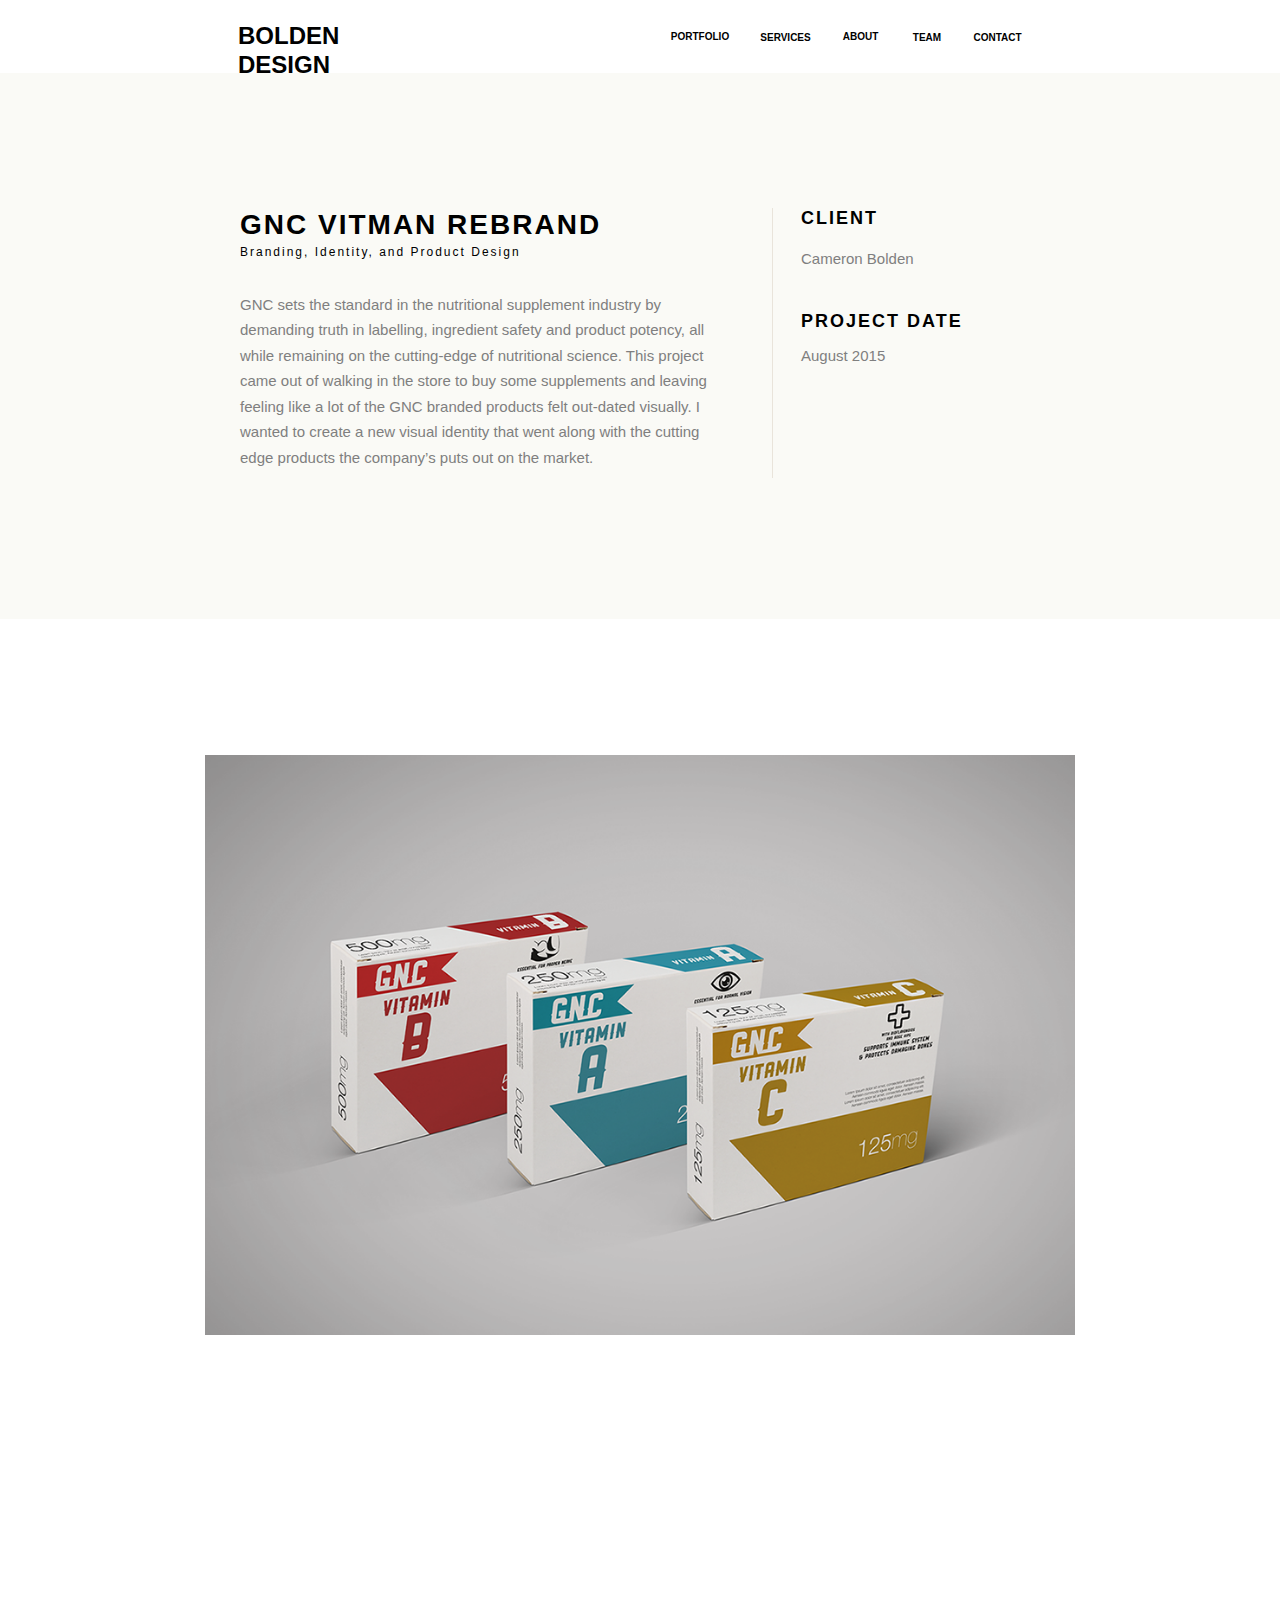
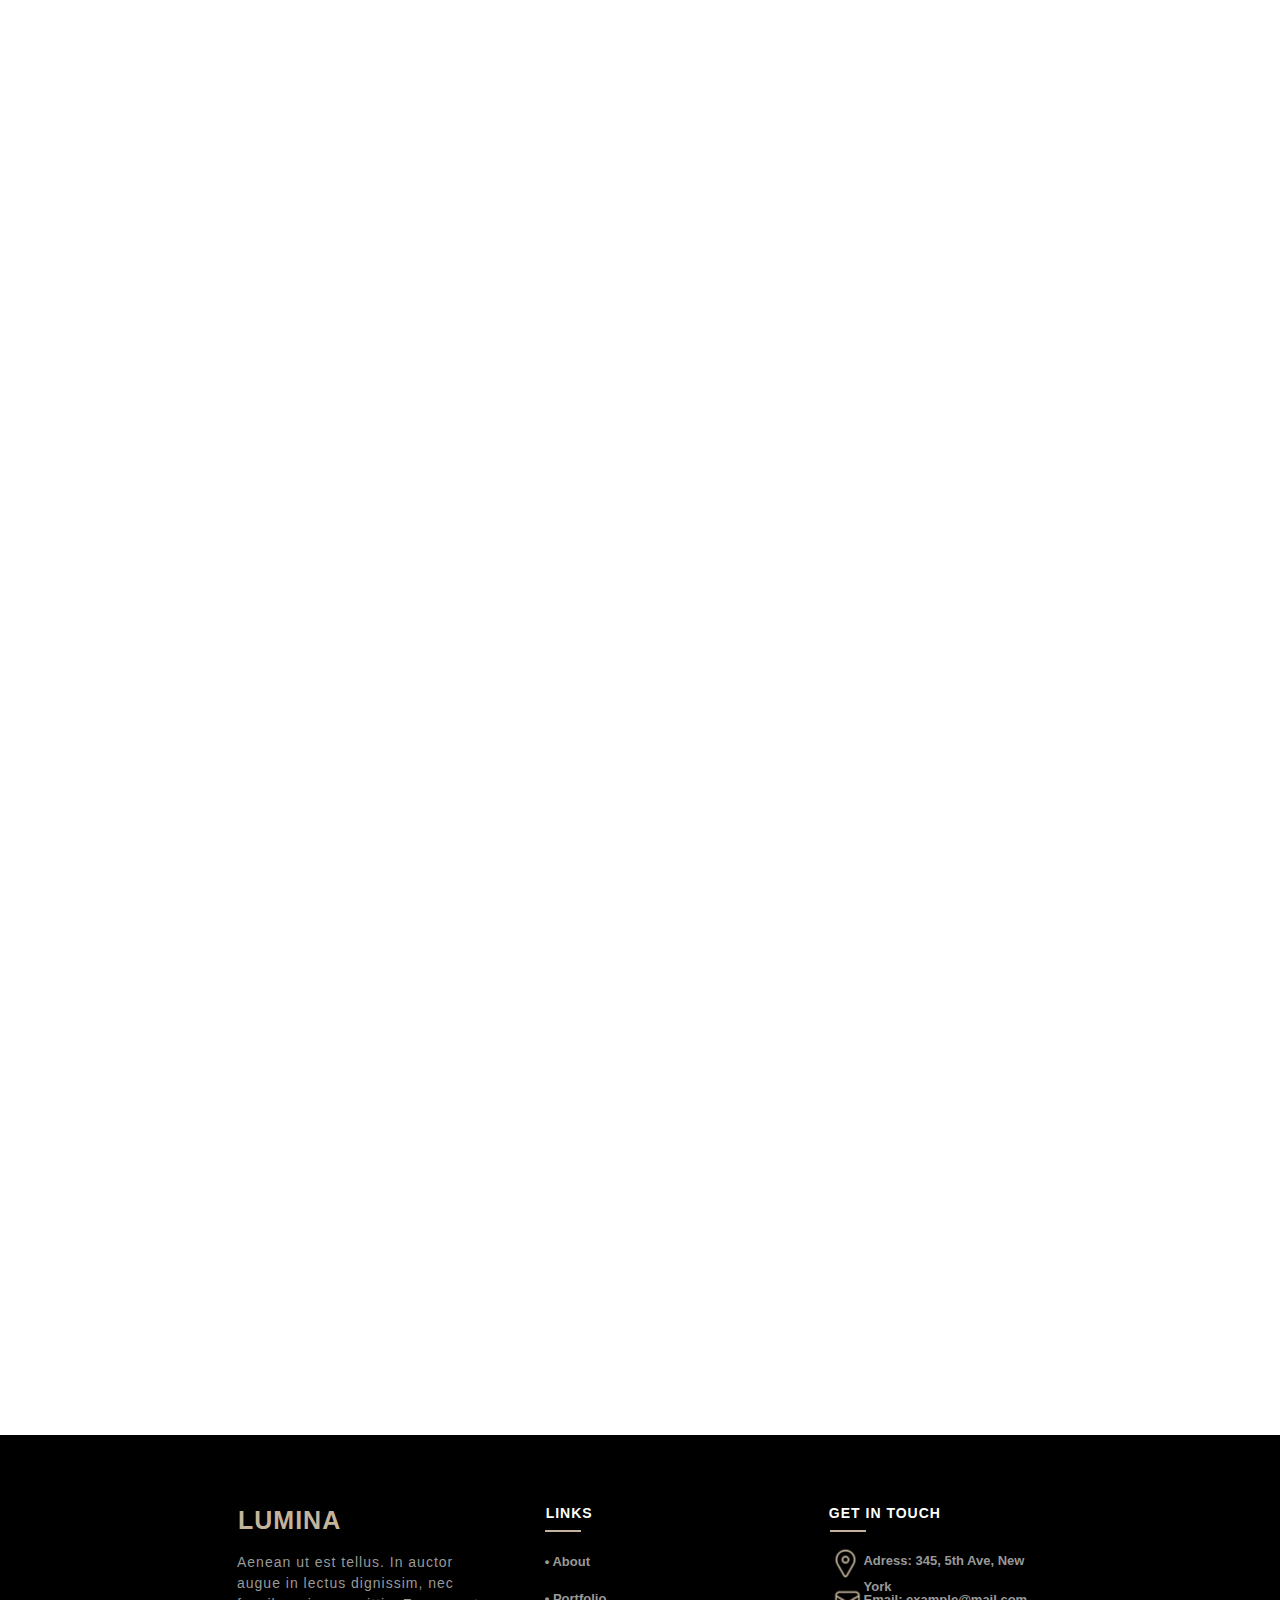
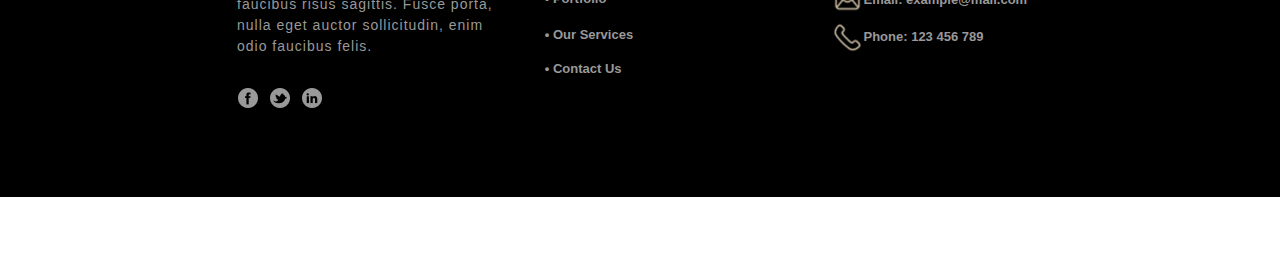
<file: gnc-rebrand.html>
<!DOCTYPE html>
<html class="nojs html css_verticalspacer" lang="nl-NL">
 <head>

  <meta http-equiv="Content-type" content="text/html;charset=UTF-8"/>
  <meta name="generator" content="2017.0.2.363"/>
  <meta name="viewport" content="width=device-width, initial-scale=1.0"/>
  
  <script type="text/javascript">
   // Update the 'nojs'/'js' class on the html node
document.documentElement.className = document.documentElement.className.replace(/\bnojs\b/g, 'js');

// Check that all required assets are uploaded and up-to-date
if(typeof Muse == "undefined") window.Muse = {}; window.Muse.assets = {"required":["museutils.js", "museconfig.js", "webpro.js", "jquery.watch.js", "musewpdisclosure.js", "jquery.museresponsive.js", "require.js", "gnc-rebrand.css"], "outOfDate":[]};
</script>
  
  <title>GNC Rebrand</title>
  <!-- CSS -->
  <link rel="stylesheet" type="text/css" href="css/site_global.css?crc=4085738771"/>
  <link rel="stylesheet" type="text/css" href="css/gnc-rebrand.css?crc=4134980950" id="pagesheet"/>
  <!-- IE-only CSS -->
  <!--[if lt IE 9]>
  <link rel="stylesheet" type="text/css" href="css/iefonts_gnc-rebrand.css?crc=3880662372"/>
  <link rel="stylesheet" type="text/css" href="css/nomq_gnc-rebrand.css?crc=3957636993" id="nomq_pagesheet"/>
  <![endif]-->
  <!-- Other scripts -->
  <script type="text/javascript">
   var __adobewebfontsappname__ = "muse";
</script>
  <!-- JS includes -->
  <script src="https://webfonts.creativecloud.com/raleway:n7,n3,n4,n6:all.js" type="text/javascript"></script>
   </head>
 <body>

  <div class="breakpoint active" id="bp_infinity" data-min-width="1759"><!-- responsive breakpoint node -->
   <div class="clearfix borderbox" id="page"><!-- column -->
    <div class="position_content" id="page_position_content">
     <div class="clearfix colelem shared_content" id="pu249901" data-content-guid="pu249901_content"><!-- group -->
      <div class="browser_width grpelem" id="u249901-bw">
       <div id="u249901"><!-- group -->
        <div class="clearfix" id="u249901_align_to_page">
         <div class="clearfix grpelem" id="pu249899-4"><!-- column -->
          <div class="Navigation clearfix colelem shared_content" id="u249899-4" data-content-guid="u249899-4_content"><!-- content -->
           <p>GNC VITMAN REBRAND</p>
          </div>
          <div class="body2 clearfix colelem shared_content" id="u249896-4" data-content-guid="u249896-4_content"><!-- content -->
           <p>Branding, Identity, and Product Design</p>
          </div>
          <div class="body2 clearfix colelem shared_content" id="u249904-6" data-content-guid="u249904-6_content"><!-- content -->
           <p>GNC sets the standard in the nutritional supplement industry by demanding truth in labelling, ingredient safety and product potency, all while remaining on the cutting-edge of nutritional science. This project came out of walking in the store to buy some supplements and leaving feeling like a lot of the GNC branded products felt out-dated visually. I wanted to create a new visual identity that went along with the cutting edge products the company’s puts out on the market.</p>
           <p>&nbsp;</p>
           <p>&nbsp;</p>
          </div>
         </div>
         <div class="rgba-background grpelem shared_content" id="u249897" data-content-guid="u249897_content"><!-- simple frame --></div>
         <div class="clearfix grpelem shared_content" id="pu249895-4" data-content-guid="pu249895-4_content"><!-- column -->
          <div class="Navigation clearfix colelem shared_content" id="u249895-4" data-content-guid="u249895-4_content"><!-- content -->
           <p>CLIENT</p>
          </div>
          <div class="body2 clearfix colelem shared_content" id="u249892-4" data-content-guid="u249892-4_content"><!-- content -->
           <p>Cameron Bolden</p>
          </div>
          <div class="Navigation clearfix colelem shared_content" id="u249898-4" data-content-guid="u249898-4_content"><!-- content -->
           <p>PROJECT DATE</p>
          </div>
          <div class="body2 clearfix colelem shared_content" id="u249907-4" data-content-guid="u249907-4_content"><!-- content -->
           <p>August 2015</p>
          </div>
         </div>
        </div>
       </div>
      </div>
      <div class="browser_width grpelem shared_content" id="u249792-bw" data-content-guid="u249792-bw_content">
       <div id="u249792"><!-- group -->
        <div class="clearfix" id="u249792_align_to_page">
         <a class="nonblock nontext clearfix grpelem shared_content" id="u249790-4" href="index.html#home" data-content-guid="u249790-4_content"><!-- content --><p>BOLDEN DESIGN</p></a>
         <a class="nonblock nontext clearfix grpelem" id="u249795-4" href="index.html#portfolio"><!-- content --><p class="menu" id="u249795-2">PORTFOLIO</p></a>
         <a class="nonblock nontext clearfix grpelem" id="u249796-4" href="index.html#services"><!-- content --><p class="menu" id="u249796-2">SERVICES</p></a>
         <a class="nonblock nontext clearfix grpelem" id="u249794-4" href="index.html#about"><!-- content --><p class="menu" id="u249794-2">ABOUT</p></a>
         <div class="clearfix grpelem" id="u249793-4"><!-- content -->
          <p class="menu" id="u249793-2">TEAM</p>
         </div>
         <a class="nonblock nontext clearfix grpelem" id="u249791-4" href="index.html#contact"><!-- content --><p class="menu" id="u249791-2">CONTACT</p></a>
        </div>
       </div>
      </div>
     </div>
     <div class="clip_frame colelem" id="u249893"><!-- image -->
      <img class="block temp_no_img_src" id="u249893_img" data-orig-src="images/gnc-abc-boxes-crop-u249893.png?crc=4002615147" alt="" data-image-width="1517" data-image-height="1011" src="images/blank.gif?crc=4208392903"/>
     </div>
     <div class="verticalspacer" data-offset-top="1766" data-content-above-spacer="1765" data-content-below-spacer="424"></div>
     <div class="clearfix colelem" id="pu250019"><!-- group -->
      <div class="browser_width grpelem" id="u250019-bw">
       <div id="u250019"><!-- group -->
        <div class="clearfix" id="u250019_align_to_page">
         <div class="clearfix grpelem shared_content" id="pu250041-4" data-content-guid="pu250041-4_content"><!-- column -->
          <div class="Heading-h2 clearfix colelem shared_content" id="u250041-4" data-content-guid="u250041-4_content"><!-- content -->
           <h3>LUMINA</h3>
          </div>
          <div class="Body clearfix colelem" id="u250012-4"><!-- content -->
           <p>Aenean ut est tellus. In auctor augue in lectus dignissim, nec faucibus risus sagittis. Fusce porta, nulla eget auctor sollicitudin, enim odio faucibus felis.</p>
          </div>
         </div>
         <div class="clearfix grpelem shared_content" id="pu250049-4" data-content-guid="pu250049-4_content"><!-- column -->
          <div class="Heading-h2 clearfix colelem shared_content" id="u250049-4" data-content-guid="u250049-4_content"><!-- content -->
           <h3>LINKS</h3>
          </div>
          <div class="colelem shared_content" id="u250021" data-content-guid="u250021_content"><!-- simple frame --></div>
          <a class="nonblock nontext body-1 clearfix colelem shared_content" id="u250036-4" href="index.html#about" data-content-guid="u250036-4_content"><!-- content --><p>• About</p></a>
          <a class="nonblock nontext body-1 clearfix colelem shared_content" id="u250016-4" href="index.html#portfolio" data-content-guid="u250016-4_content"><!-- content --><p>• Portfolio</p></a>
          <a class="nonblock nontext body-1 clearfix colelem shared_content" id="u250054-4" href="index.html#services" data-content-guid="u250054-4_content"><!-- content --><p>• Our Services</p></a>
          <a class="nonblock nontext body-1 clearfix colelem shared_content" id="u250026-4" href="index.html#contact" data-content-guid="u250026-4_content"><!-- content --><p>• Contact Us</p></a>
         </div>
         <div class="clearfix grpelem" id="pu250027-4"><!-- column -->
          <div class="Heading-h2 clearfix colelem shared_content" id="u250027-4" data-content-guid="u250027-4_content"><!-- content -->
           <h3>GET IN TOUCH</h3>
          </div>
          <div class="clearfix colelem" id="pu250009-4"><!-- group -->
           <div class="body-1 clearfix grpelem shared_content" id="u250009-4" data-content-guid="u250009-4_content"><!-- content -->
            <p>Email: example@mail.com</p>
           </div>
           <div class="body-1 clearfix grpelem shared_content" id="u250023-4" data-content-guid="u250023-4_content"><!-- content -->
            <p id="u250023-2">Adress: 345, 5th Ave, New York</p>
           </div>
           <div class="body-1 clearfix grpelem shared_content" id="u250024-4" data-content-guid="u250024-4_content"><!-- content -->
            <p>Phone: 123 456 789</p>
           </div>
           <img class="grpelem temp_no_img_src" id="u250017" alt="" width="62" height="62" data-orig-src="images/074__coordinates-u250017.png?crc=3886238685" src="images/blank.gif?crc=4208392903"/><!-- rasterized frame -->
           <img class="grpelem temp_no_img_src" id="u250047" alt="" width="62" height="62" data-orig-src="images/063__telephone-u250047.png?crc=4247434726" src="images/blank.gif?crc=4208392903"/><!-- rasterized frame -->
           <img class="grpelem temp_no_img_src" id="u250044" alt="" width="62" height="62" data-orig-src="images/049__mail-u250044.png?crc=451266696" src="images/blank.gif?crc=4208392903"/><!-- rasterized frame -->
           <div class="grpelem shared_content" id="u250015" data-content-guid="u250015_content"><!-- simple frame --></div>
          </div>
         </div>
        </div>
       </div>
      </div>
      <a class="nonblock nontext grpelem shared_content" id="u250034" href="https://www.facebook.com/stylewishstudio" data-content-guid="u250034_content"><!-- state-based BG images --></a>
      <a class="nonblock nontext grpelem shared_content" id="u250005" href="https://twitter.com/styleWishh" data-content-guid="u250005_content"><!-- state-based BG images --></a>
      <a class="nonblock nontext grpelem shared_content" id="u250052" href="https://www.linkedin.com" data-content-guid="u250052_content"><!-- state-based BG images --></a>
     </div>
    </div>
   </div>
   <div class="preload_images">
    <img class="preload temp_no_img_src" data-orig-src="images/u250034-r.png?crc=367898305" alt="" src="images/blank.gif?crc=4208392903"/>
    <img class="preload temp_no_img_src" data-orig-src="images/u250005-r.png?crc=345240875" alt="" src="images/blank.gif?crc=4208392903"/>
    <img class="preload temp_no_img_src" data-orig-src="images/u250052-r.png?crc=4031566813" alt="" src="images/blank.gif?crc=4208392903"/>
   </div>
  </div>
  <div class="breakpoint" id="bp_1758" data-min-width="1619" data-max-width="1758"><!-- responsive breakpoint node -->
   <div class="clearfix borderbox temp_no_id" data-orig-id="page"><!-- column -->
    <div class="position_content temp_no_id" data-orig-id="page_position_content">
     <span class="clearfix colelem placeholder" data-placeholder-for="pu249901_content"><!-- placeholder node --></span>
     <div class="clip_frame colelem temp_no_id" data-orig-id="u249893"><!-- image -->
      <img class="block temp_no_id temp_no_img_src" data-orig-src="images/gnc-abc-boxes-crop-u2498932.png?crc=74448406" alt="" data-image-width="1288" data-image-height="859" data-orig-id="u249893_img" src="images/blank.gif?crc=4208392903"/>
     </div>
     <div class="verticalspacer" data-offset-top="1613" data-content-above-spacer="1613" data-content-below-spacer="488"></div>
     <div class="clearfix colelem temp_no_id" data-orig-id="pu250019"><!-- group -->
      <div class="browser_width grpelem temp_no_id" data-orig-id="u250019-bw">
       <div class="temp_no_id" data-orig-id="u250019"><!-- group -->
        <div class="clearfix temp_no_id" data-orig-id="u250019_align_to_page">
         <span class="clearfix grpelem placeholder" data-placeholder-for="pu250041-4_content"><!-- placeholder node --></span>
         <span class="clearfix grpelem placeholder" data-placeholder-for="pu250049-4_content"><!-- placeholder node --></span>
         <div class="clearfix grpelem temp_no_id" data-orig-id="pu250027-4"><!-- column -->
          <span class="Heading-h2 clearfix colelem placeholder" data-placeholder-for="u250027-4_content"><!-- placeholder node --></span>
          <div class="clearfix colelem temp_no_id" data-orig-id="pu250009-4"><!-- group -->
           <span class="body-1 clearfix grpelem placeholder" data-placeholder-for="u250009-4_content"><!-- placeholder node --></span>
           <span class="body-1 clearfix grpelem placeholder" data-placeholder-for="u250023-4_content"><!-- placeholder node --></span>
           <span class="body-1 clearfix grpelem placeholder" data-placeholder-for="u250024-4_content"><!-- placeholder node --></span>
           <img class="grpelem temp_no_id temp_no_img_src" alt="" width="62" height="62" data-orig-src="images/074__coordinates-u2500172.png?crc=3886238685" data-orig-id="u250017" src="images/blank.gif?crc=4208392903"/><!-- rasterized frame -->
           <img class="grpelem temp_no_id temp_no_img_src" alt="" width="62" height="62" data-orig-src="images/063__telephone-u2500472.png?crc=4247434726" data-orig-id="u250047" src="images/blank.gif?crc=4208392903"/><!-- rasterized frame -->
           <img class="grpelem temp_no_id temp_no_img_src" alt="" width="62" height="62" data-orig-src="images/049__mail-u2500442.png?crc=451266696" data-orig-id="u250044" src="images/blank.gif?crc=4208392903"/><!-- rasterized frame -->
           <span class="grpelem placeholder" data-placeholder-for="u250015_content"><!-- placeholder node --></span>
          </div>
         </div>
        </div>
       </div>
      </div>
      <span class="nonblock nontext grpelem placeholder" data-placeholder-for="u250034_content"><!-- placeholder node --></span>
      <span class="nonblock nontext grpelem placeholder" data-placeholder-for="u250005_content"><!-- placeholder node --></span>
      <span class="nonblock nontext grpelem placeholder" data-placeholder-for="u250052_content"><!-- placeholder node --></span>
     </div>
    </div>
   </div>
   <div class="preload_images">
    <img class="preload temp_no_img_src" data-orig-src="images/u250034-r2.png?crc=367898305" alt="" src="images/blank.gif?crc=4208392903"/>
    <img class="preload temp_no_img_src" data-orig-src="images/u250005-r2.png?crc=345240875" alt="" src="images/blank.gif?crc=4208392903"/>
    <img class="preload temp_no_img_src" data-orig-src="images/u250052-r2.png?crc=4031566813" alt="" src="images/blank.gif?crc=4208392903"/>
   </div>
  </div>
  <div class="breakpoint" id="bp_1618" data-min-width="1479" data-max-width="1618"><!-- responsive breakpoint node -->
   <div class="clearfix borderbox temp_no_id" data-orig-id="page"><!-- column -->
    <div class="position_content temp_no_id" data-orig-id="page_position_content">
     <span class="clearfix colelem placeholder" data-placeholder-for="pu249901_content"><!-- placeholder node --></span>
     <div class="clip_frame colelem temp_no_id" data-orig-id="u249893"><!-- image -->
      <img class="block temp_no_id temp_no_img_src" data-orig-src="images/gnc-abc-boxes-crop-u2498933.png?crc=4053524159" alt="" data-image-width="1148" data-image-height="765" data-orig-id="u249893_img" src="images/blank.gif?crc=4208392903"/>
     </div>
     <div class="verticalspacer" data-offset-top="1520" data-content-above-spacer="1519" data-content-below-spacer="2258"></div>
     <div class="clearfix colelem temp_no_id" data-orig-id="pu250019"><!-- group -->
      <div class="browser_width grpelem temp_no_id" data-orig-id="u250019-bw">
       <div class="temp_no_id" data-orig-id="u250019"><!-- group -->
        <div class="clearfix temp_no_id" data-orig-id="u250019_align_to_page">
         <span class="clearfix grpelem placeholder" data-placeholder-for="pu250041-4_content"><!-- placeholder node --></span>
         <span class="clearfix grpelem placeholder" data-placeholder-for="pu250049-4_content"><!-- placeholder node --></span>
         <div class="clearfix grpelem temp_no_id" data-orig-id="pu250027-4"><!-- column -->
          <span class="Heading-h2 clearfix colelem placeholder" data-placeholder-for="u250027-4_content"><!-- placeholder node --></span>
          <div class="clearfix colelem temp_no_id" data-orig-id="pu250009-4"><!-- group -->
           <span class="body-1 clearfix grpelem placeholder" data-placeholder-for="u250009-4_content"><!-- placeholder node --></span>
           <span class="body-1 clearfix grpelem placeholder" data-placeholder-for="u250023-4_content"><!-- placeholder node --></span>
           <span class="body-1 clearfix grpelem placeholder" data-placeholder-for="u250024-4_content"><!-- placeholder node --></span>
           <img class="grpelem temp_no_id temp_no_img_src" alt="" width="62" height="62" data-orig-src="images/074__coordinates-u2500173.png?crc=3886238685" data-orig-id="u250017" src="images/blank.gif?crc=4208392903"/><!-- rasterized frame -->
           <img class="grpelem temp_no_id temp_no_img_src" alt="" width="62" height="62" data-orig-src="images/063__telephone-u2500473.png?crc=4247434726" data-orig-id="u250047" src="images/blank.gif?crc=4208392903"/><!-- rasterized frame -->
           <img class="grpelem temp_no_id temp_no_img_src" alt="" width="62" height="62" data-orig-src="images/049__mail-u2500443.png?crc=451266696" data-orig-id="u250044" src="images/blank.gif?crc=4208392903"/><!-- rasterized frame -->
           <span class="grpelem placeholder" data-placeholder-for="u250015_content"><!-- placeholder node --></span>
          </div>
         </div>
        </div>
       </div>
      </div>
      <span class="nonblock nontext grpelem placeholder" data-placeholder-for="u250034_content"><!-- placeholder node --></span>
      <span class="nonblock nontext grpelem placeholder" data-placeholder-for="u250005_content"><!-- placeholder node --></span>
      <span class="nonblock nontext grpelem placeholder" data-placeholder-for="u250052_content"><!-- placeholder node --></span>
     </div>
    </div>
   </div>
   <div class="preload_images">
    <img class="preload temp_no_img_src" data-orig-src="images/u250034-r3.png?crc=367898305" alt="" src="images/blank.gif?crc=4208392903"/>
    <img class="preload temp_no_img_src" data-orig-src="images/u250005-r3.png?crc=345240875" alt="" src="images/blank.gif?crc=4208392903"/>
    <img class="preload temp_no_img_src" data-orig-src="images/u250052-r3.png?crc=4031566813" alt="" src="images/blank.gif?crc=4208392903"/>
   </div>
  </div>
  <div class="breakpoint" id="bp_1478" data-min-width="1269" data-max-width="1478"><!-- responsive breakpoint node -->
   <div class="clearfix borderbox temp_no_id" data-orig-id="page"><!-- column -->
    <div class="position_content temp_no_id" data-orig-id="page_position_content">
     <span class="clearfix colelem placeholder" data-placeholder-for="pu249901_content"><!-- placeholder node --></span>
     <div class="clip_frame colelem temp_no_id" data-orig-id="u249893"><!-- image -->
      <img class="block temp_no_id temp_no_img_src" data-orig-src="images/gnc-abc-boxes-crop-u2498934.png?crc=4154976757" alt="" data-image-width="1005" data-image-height="670" data-orig-id="u249893_img" src="images/blank.gif?crc=4208392903"/>
     </div>
     <div class="verticalspacer" data-offset-top="1425" data-content-above-spacer="1424" data-content-below-spacer="2053"></div>
     <div class="clearfix colelem temp_no_id" data-orig-id="pu250019"><!-- group -->
      <div class="browser_width grpelem temp_no_id" data-orig-id="u250019-bw">
       <div class="temp_no_id" data-orig-id="u250019"><!-- group -->
        <div class="clearfix temp_no_id" data-orig-id="u250019_align_to_page">
         <span class="clearfix grpelem placeholder" data-placeholder-for="pu250041-4_content"><!-- placeholder node --></span>
         <span class="clearfix grpelem placeholder" data-placeholder-for="pu250049-4_content"><!-- placeholder node --></span>
         <div class="clearfix grpelem temp_no_id" data-orig-id="pu250027-4"><!-- column -->
          <span class="Heading-h2 clearfix colelem placeholder" data-placeholder-for="u250027-4_content"><!-- placeholder node --></span>
          <div class="clearfix colelem temp_no_id" data-orig-id="pu250009-4"><!-- group -->
           <span class="body-1 clearfix grpelem placeholder" data-placeholder-for="u250009-4_content"><!-- placeholder node --></span>
           <span class="body-1 clearfix grpelem placeholder" data-placeholder-for="u250023-4_content"><!-- placeholder node --></span>
           <span class="body-1 clearfix grpelem placeholder" data-placeholder-for="u250024-4_content"><!-- placeholder node --></span>
           <img class="grpelem temp_no_id temp_no_img_src" alt="" width="62" height="62" data-orig-src="images/074__coordinates-u2500174.png?crc=3886238685" data-orig-id="u250017" src="images/blank.gif?crc=4208392903"/><!-- rasterized frame -->
           <img class="grpelem temp_no_id temp_no_img_src" alt="" width="62" height="62" data-orig-src="images/063__telephone-u2500474.png?crc=4247434726" data-orig-id="u250047" src="images/blank.gif?crc=4208392903"/><!-- rasterized frame -->
           <img class="grpelem temp_no_id temp_no_img_src" alt="" width="62" height="62" data-orig-src="images/049__mail-u2500444.png?crc=451266696" data-orig-id="u250044" src="images/blank.gif?crc=4208392903"/><!-- rasterized frame -->
           <span class="grpelem placeholder" data-placeholder-for="u250015_content"><!-- placeholder node --></span>
          </div>
         </div>
        </div>
       </div>
      </div>
      <span class="nonblock nontext grpelem placeholder" data-placeholder-for="u250034_content"><!-- placeholder node --></span>
      <span class="nonblock nontext grpelem placeholder" data-placeholder-for="u250005_content"><!-- placeholder node --></span>
      <span class="nonblock nontext grpelem placeholder" data-placeholder-for="u250052_content"><!-- placeholder node --></span>
     </div>
    </div>
   </div>
   <div class="preload_images">
    <img class="preload temp_no_img_src" data-orig-src="images/u250034-r4.png?crc=367898305" alt="" src="images/blank.gif?crc=4208392903"/>
    <img class="preload temp_no_img_src" data-orig-src="images/u250005-r4.png?crc=345240875" alt="" src="images/blank.gif?crc=4208392903"/>
    <img class="preload temp_no_img_src" data-orig-src="images/u250052-r4.png?crc=4031566813" alt="" src="images/blank.gif?crc=4208392903"/>
   </div>
  </div>
  <div class="breakpoint" id="bp_1268" data-min-width="1129" data-max-width="1268"><!-- responsive breakpoint node -->
   <div class="clearfix borderbox temp_no_id" data-orig-id="page"><!-- column -->
    <div class="position_content temp_no_id" data-orig-id="page_position_content">
     <div class="clearfix colelem temp_no_id" data-orig-id="pu249901"><!-- group -->
      <div class="browser_width grpelem temp_no_id" data-orig-id="u249901-bw">
       <div class="temp_no_id" data-orig-id="u249901"><!-- group -->
        <div class="clearfix temp_no_id" data-orig-id="u249901_align_to_page">
         <div class="clearfix grpelem" id="ppu249896-4"><!-- column -->
          <div class="clearfix colelem" id="pu249896-4"><!-- group -->
           <span class="body2 clearfix grpelem placeholder" data-placeholder-for="u249896-4_content"><!-- placeholder node --></span>
           <span class="Navigation clearfix grpelem placeholder" data-placeholder-for="u249899-4_content"><!-- placeholder node --></span>
          </div>
          <span class="body2 clearfix colelem placeholder" data-placeholder-for="u249904-6_content"><!-- placeholder node --></span>
         </div>
         <span class="rgba-background grpelem placeholder" data-placeholder-for="u249897_content"><!-- placeholder node --></span>
         <span class="clearfix grpelem placeholder" data-placeholder-for="pu249895-4_content"><!-- placeholder node --></span>
        </div>
       </div>
      </div>
      <span class="browser_width grpelem placeholder" data-placeholder-for="u249792-bw_content"><!-- placeholder node --></span>
     </div>
     <div class="clip_frame colelem temp_no_id" data-orig-id="u249893"><!-- image -->
      <img class="block temp_no_id temp_no_img_src" data-orig-src="images/gnc-abc-boxes-crop-u2498935.png?crc=401430874" alt="" data-image-width="798" data-image-height="532" data-orig-id="u249893_img" src="images/blank.gif?crc=4208392903"/>
     </div>
     <div class="verticalspacer" data-offset-top="1287" data-content-above-spacer="1286" data-content-below-spacer="1723"></div>
     <div class="clearfix colelem temp_no_id" data-orig-id="pu250019"><!-- group -->
      <div class="browser_width grpelem temp_no_id" data-orig-id="u250019-bw">
       <div class="temp_no_id" data-orig-id="u250019"><!-- group -->
        <div class="clearfix temp_no_id" data-orig-id="u250019_align_to_page">
         <span class="clearfix grpelem placeholder" data-placeholder-for="pu250041-4_content"><!-- placeholder node --></span>
         <span class="clearfix grpelem placeholder" data-placeholder-for="pu250049-4_content"><!-- placeholder node --></span>
         <div class="clearfix grpelem temp_no_id" data-orig-id="pu250027-4"><!-- column -->
          <span class="Heading-h2 clearfix colelem placeholder" data-placeholder-for="u250027-4_content"><!-- placeholder node --></span>
          <div class="clearfix colelem temp_no_id" data-orig-id="pu250009-4"><!-- group -->
           <span class="body-1 clearfix grpelem placeholder" data-placeholder-for="u250009-4_content"><!-- placeholder node --></span>
           <span class="body-1 clearfix grpelem placeholder" data-placeholder-for="u250023-4_content"><!-- placeholder node --></span>
           <span class="body-1 clearfix grpelem placeholder" data-placeholder-for="u250024-4_content"><!-- placeholder node --></span>
           <img class="grpelem temp_no_id temp_no_img_src" alt="" width="62" height="62" data-orig-src="images/074__coordinates-u2500175.png?crc=3886238685" data-orig-id="u250017" src="images/blank.gif?crc=4208392903"/><!-- rasterized frame -->
           <img class="grpelem temp_no_id temp_no_img_src" alt="" width="62" height="62" data-orig-src="images/063__telephone-u2500475.png?crc=4247434726" data-orig-id="u250047" src="images/blank.gif?crc=4208392903"/><!-- rasterized frame -->
           <img class="grpelem temp_no_id temp_no_img_src" alt="" width="62" height="62" data-orig-src="images/049__mail-u2500445.png?crc=451266696" data-orig-id="u250044" src="images/blank.gif?crc=4208392903"/><!-- rasterized frame -->
           <span class="grpelem placeholder" data-placeholder-for="u250015_content"><!-- placeholder node --></span>
          </div>
         </div>
        </div>
       </div>
      </div>
      <span class="nonblock nontext grpelem placeholder" data-placeholder-for="u250034_content"><!-- placeholder node --></span>
      <span class="nonblock nontext grpelem placeholder" data-placeholder-for="u250005_content"><!-- placeholder node --></span>
      <span class="nonblock nontext grpelem placeholder" data-placeholder-for="u250052_content"><!-- placeholder node --></span>
     </div>
    </div>
   </div>
   <div class="preload_images">
    <img class="preload temp_no_img_src" data-orig-src="images/u250034-r5.png?crc=367898305" alt="" src="images/blank.gif?crc=4208392903"/>
    <img class="preload temp_no_img_src" data-orig-src="images/u250005-r5.png?crc=345240875" alt="" src="images/blank.gif?crc=4208392903"/>
    <img class="preload temp_no_img_src" data-orig-src="images/u250052-r5.png?crc=4031566813" alt="" src="images/blank.gif?crc=4208392903"/>
   </div>
  </div>
  <div class="breakpoint" id="bp_1128" data-min-width="989" data-max-width="1128"><!-- responsive breakpoint node -->
   <div class="clearfix borderbox temp_no_id" data-orig-id="page"><!-- column -->
    <div class="position_content temp_no_id" data-orig-id="page_position_content">
     <div class="clearfix colelem temp_no_id" data-orig-id="pu249901"><!-- group -->
      <div class="browser_width grpelem temp_no_id" data-orig-id="u249901-bw">
       <div class="temp_no_id" data-orig-id="u249901"><!-- group -->
        <div class="clearfix temp_no_id" data-orig-id="u249901_align_to_page">
         <div class="clearfix grpelem temp_no_id" data-orig-id="ppu249896-4"><!-- column -->
          <div class="clearfix colelem temp_no_id" data-orig-id="pu249896-4"><!-- group -->
           <span class="body2 clearfix grpelem placeholder" data-placeholder-for="u249896-4_content"><!-- placeholder node --></span>
           <span class="Navigation clearfix grpelem placeholder" data-placeholder-for="u249899-4_content"><!-- placeholder node --></span>
          </div>
          <span class="body2 clearfix colelem placeholder" data-placeholder-for="u249904-6_content"><!-- placeholder node --></span>
         </div>
         <span class="rgba-background grpelem placeholder" data-placeholder-for="u249897_content"><!-- placeholder node --></span>
         <span class="clearfix grpelem placeholder" data-placeholder-for="pu249895-4_content"><!-- placeholder node --></span>
        </div>
       </div>
      </div>
      <span class="browser_width grpelem placeholder" data-placeholder-for="u249792-bw_content"><!-- placeholder node --></span>
     </div>
     <div class="clip_frame colelem temp_no_id" data-orig-id="u249893"><!-- image -->
      <img class="block temp_no_id temp_no_img_src" data-orig-src="images/gnc-abc-boxes-crop-u2498936.png?crc=173794519" alt="" data-image-width="934" data-image-height="623" data-orig-id="u249893_img" src="images/blank.gif?crc=4208392903"/>
     </div>
     <div class="verticalspacer" data-offset-top="1377" data-content-above-spacer="1377" data-content-below-spacer="1466"></div>
     <div class="clearfix colelem temp_no_id" data-orig-id="pu250019"><!-- group -->
      <div class="browser_width grpelem temp_no_id" data-orig-id="u250019-bw">
       <div class="temp_no_id" data-orig-id="u250019"><!-- group -->
        <div class="clearfix temp_no_id" data-orig-id="u250019_align_to_page">
         <span class="clearfix grpelem placeholder" data-placeholder-for="pu250041-4_content"><!-- placeholder node --></span>
         <span class="clearfix grpelem placeholder" data-placeholder-for="pu250049-4_content"><!-- placeholder node --></span>
         <div class="clearfix grpelem temp_no_id" data-orig-id="pu250027-4"><!-- column -->
          <span class="Heading-h2 clearfix colelem placeholder" data-placeholder-for="u250027-4_content"><!-- placeholder node --></span>
          <div class="clearfix colelem temp_no_id" data-orig-id="pu250009-4"><!-- group -->
           <span class="body-1 clearfix grpelem placeholder" data-placeholder-for="u250009-4_content"><!-- placeholder node --></span>
           <span class="body-1 clearfix grpelem placeholder" data-placeholder-for="u250023-4_content"><!-- placeholder node --></span>
           <span class="body-1 clearfix grpelem placeholder" data-placeholder-for="u250024-4_content"><!-- placeholder node --></span>
           <img class="grpelem temp_no_id temp_no_img_src" alt="" width="62" height="62" data-orig-src="images/074__coordinates-u2500176.png?crc=3886238685" data-orig-id="u250017" src="images/blank.gif?crc=4208392903"/><!-- rasterized frame -->
           <img class="grpelem temp_no_id temp_no_img_src" alt="" width="62" height="62" data-orig-src="images/063__telephone-u2500476.png?crc=4247434726" data-orig-id="u250047" src="images/blank.gif?crc=4208392903"/><!-- rasterized frame -->
           <img class="grpelem temp_no_id temp_no_img_src" alt="" width="62" height="62" data-orig-src="images/049__mail-u2500446.png?crc=451266696" data-orig-id="u250044" src="images/blank.gif?crc=4208392903"/><!-- rasterized frame -->
           <span class="grpelem placeholder" data-placeholder-for="u250015_content"><!-- placeholder node --></span>
          </div>
         </div>
        </div>
       </div>
      </div>
      <span class="nonblock nontext grpelem placeholder" data-placeholder-for="u250034_content"><!-- placeholder node --></span>
      <span class="nonblock nontext grpelem placeholder" data-placeholder-for="u250005_content"><!-- placeholder node --></span>
      <span class="nonblock nontext grpelem placeholder" data-placeholder-for="u250052_content"><!-- placeholder node --></span>
     </div>
    </div>
   </div>
   <div class="preload_images">
    <img class="preload temp_no_img_src" data-orig-src="images/u250034-r6.png?crc=367898305" alt="" src="images/blank.gif?crc=4208392903"/>
    <img class="preload temp_no_img_src" data-orig-src="images/u250005-r6.png?crc=345240875" alt="" src="images/blank.gif?crc=4208392903"/>
    <img class="preload temp_no_img_src" data-orig-src="images/u250052-r6.png?crc=4031566813" alt="" src="images/blank.gif?crc=4208392903"/>
   </div>
  </div>
  <div class="breakpoint" id="bp_988" data-min-width="779" data-max-width="988"><!-- responsive breakpoint node -->
   <div class="clearfix borderbox temp_no_id" data-orig-id="page"><!-- column -->
    <div class="position_content temp_no_id" data-orig-id="page_position_content">
     <div class="clearfix colelem temp_no_id" data-orig-id="pu249901"><!-- group -->
      <div class="browser_width grpelem temp_no_id" data-orig-id="u249901-bw">
       <div class="temp_no_id" data-orig-id="u249901"><!-- group -->
        <div class="clearfix temp_no_id" data-orig-id="u249901_align_to_page">
         <div class="clearfix grpelem temp_no_id" data-orig-id="ppu249896-4"><!-- column -->
          <div class="clearfix colelem temp_no_id" data-orig-id="pu249896-4"><!-- group -->
           <span class="body2 clearfix grpelem placeholder" data-placeholder-for="u249896-4_content"><!-- placeholder node --></span>
           <span class="Navigation clearfix grpelem placeholder" data-placeholder-for="u249899-4_content"><!-- placeholder node --></span>
          </div>
          <span class="body2 clearfix colelem placeholder" data-placeholder-for="u249904-6_content"><!-- placeholder node --></span>
         </div>
         <span class="rgba-background grpelem placeholder" data-placeholder-for="u249897_content"><!-- placeholder node --></span>
         <span class="clearfix grpelem placeholder" data-placeholder-for="pu249895-4_content"><!-- placeholder node --></span>
        </div>
       </div>
      </div>
      <span class="browser_width grpelem placeholder" data-placeholder-for="u249792-bw_content"><!-- placeholder node --></span>
     </div>
     <div class="clip_frame colelem temp_no_id" data-orig-id="u249893"><!-- image -->
      <img class="block temp_no_id temp_no_img_src" data-orig-src="images/gnc-abc-boxes-crop-u2498937.png?crc=59673323" alt="" data-image-width="788" data-image-height="526" data-orig-id="u249893_img" src="images/blank.gif?crc=4208392903"/>
     </div>
     <div class="verticalspacer" data-offset-top="1280" data-content-above-spacer="1280" data-content-below-spacer="1563"></div>
     <div class="clearfix colelem temp_no_id" data-orig-id="pu250019"><!-- group -->
      <div class="browser_width grpelem temp_no_id" data-orig-id="u250019-bw">
       <div class="temp_no_id" data-orig-id="u250019"><!-- group -->
        <div class="clearfix temp_no_id" data-orig-id="u250019_align_to_page">
         <span class="clearfix grpelem placeholder" data-placeholder-for="pu250041-4_content"><!-- placeholder node --></span>
         <div class="clearfix grpelem" id="ppu250049-4"><!-- column -->
          <div class="clearfix colelem temp_no_id" data-orig-id="pu250049-4"><!-- group -->
           <span class="Heading-h2 clearfix grpelem placeholder" data-placeholder-for="u250049-4_content"><!-- placeholder node --></span>
           <span class="Heading-h2 clearfix grpelem placeholder" data-placeholder-for="u250027-4_content"><!-- placeholder node --></span>
          </div>
          <span class="colelem placeholder" data-placeholder-for="u250021_content"><!-- placeholder node --></span>
          <div class="clearfix colelem" id="ppu250036-4"><!-- group -->
           <div class="clearfix grpelem" id="pu250036-4"><!-- column -->
            <span class="nonblock nontext body-1 clearfix colelem placeholder" data-placeholder-for="u250036-4_content"><!-- placeholder node --></span>
            <span class="nonblock nontext body-1 clearfix colelem placeholder" data-placeholder-for="u250016-4_content"><!-- placeholder node --></span>
            <span class="nonblock nontext body-1 clearfix colelem placeholder" data-placeholder-for="u250054-4_content"><!-- placeholder node --></span>
            <span class="nonblock nontext body-1 clearfix colelem placeholder" data-placeholder-for="u250026-4_content"><!-- placeholder node --></span>
           </div>
           <span class="body-1 clearfix grpelem placeholder" data-placeholder-for="u250009-4_content"><!-- placeholder node --></span>
           <span class="body-1 clearfix grpelem placeholder" data-placeholder-for="u250023-4_content"><!-- placeholder node --></span>
           <span class="body-1 clearfix grpelem placeholder" data-placeholder-for="u250024-4_content"><!-- placeholder node --></span>
           <img class="grpelem temp_no_id temp_no_img_src" alt="" width="62" height="62" data-orig-src="images/074__coordinates-u2500177.png?crc=3886238685" data-orig-id="u250017" src="images/blank.gif?crc=4208392903"/><!-- rasterized frame -->
           <img class="grpelem temp_no_id temp_no_img_src" alt="" width="62" height="62" data-orig-src="images/063__telephone-u2500477.png?crc=4247434726" data-orig-id="u250047" src="images/blank.gif?crc=4208392903"/><!-- rasterized frame -->
           <img class="grpelem temp_no_id temp_no_img_src" alt="" width="62" height="62" data-orig-src="images/049__mail-u2500447.png?crc=451266696" data-orig-id="u250044" src="images/blank.gif?crc=4208392903"/><!-- rasterized frame -->
           <span class="grpelem placeholder" data-placeholder-for="u250015_content"><!-- placeholder node --></span>
          </div>
         </div>
        </div>
       </div>
      </div>
      <span class="nonblock nontext grpelem placeholder" data-placeholder-for="u250034_content"><!-- placeholder node --></span>
      <span class="nonblock nontext grpelem placeholder" data-placeholder-for="u250005_content"><!-- placeholder node --></span>
      <span class="nonblock nontext grpelem placeholder" data-placeholder-for="u250052_content"><!-- placeholder node --></span>
     </div>
    </div>
   </div>
   <div class="preload_images">
    <img class="preload temp_no_img_src" data-orig-src="images/u250034-r7.png?crc=367898305" alt="" src="images/blank.gif?crc=4208392903"/>
    <img class="preload temp_no_img_src" data-orig-src="images/u250005-r7.png?crc=345240875" alt="" src="images/blank.gif?crc=4208392903"/>
    <img class="preload temp_no_img_src" data-orig-src="images/u250052-r7.png?crc=4031566813" alt="" src="images/blank.gif?crc=4208392903"/>
   </div>
  </div>
  <div class="breakpoint" id="bp_778" data-min-width="622" data-max-width="778"><!-- responsive breakpoint node -->
   <div class="clearfix borderbox temp_no_id" data-orig-id="page"><!-- column -->
    <div class="position_content temp_no_id" data-orig-id="page_position_content">
     <div class="clearfix colelem temp_no_id" data-orig-id="pu249901"><!-- group -->
      <div class="browser_width grpelem temp_no_id" data-orig-id="u249901-bw">
       <div class="temp_no_id" data-orig-id="u249901"><!-- group -->
        <div class="clearfix temp_no_id" data-orig-id="u249901_align_to_page">
         <div class="clearfix grpelem temp_no_id" data-orig-id="ppu249896-4"><!-- column -->
          <div class="clearfix colelem temp_no_id" data-orig-id="pu249896-4"><!-- group -->
           <span class="body2 clearfix grpelem placeholder" data-placeholder-for="u249896-4_content"><!-- placeholder node --></span>
           <span class="Navigation clearfix grpelem placeholder" data-placeholder-for="u249899-4_content"><!-- placeholder node --></span>
          </div>
          <span class="body2 clearfix colelem placeholder" data-placeholder-for="u249904-6_content"><!-- placeholder node --></span>
         </div>
         <span class="rgba-background grpelem placeholder" data-placeholder-for="u249897_content"><!-- placeholder node --></span>
         <span class="clearfix grpelem placeholder" data-placeholder-for="pu249895-4_content"><!-- placeholder node --></span>
        </div>
       </div>
      </div>
      <span class="browser_width grpelem placeholder" data-placeholder-for="u249792-bw_content"><!-- placeholder node --></span>
     </div>
     <div class="clip_frame colelem temp_no_id" data-orig-id="u249893"><!-- image -->
      <img class="block temp_no_id temp_no_img_src" data-orig-src="images/gnc-abc-boxes-crop-u2498938.png?crc=4133659607" alt="" data-image-width="738" data-image-height="492" data-orig-id="u249893_img" src="images/blank.gif?crc=4208392903"/>
     </div>
     <div class="verticalspacer" data-offset-top="1247" data-content-above-spacer="1246" data-content-below-spacer="1441"></div>
     <div class="clearfix colelem temp_no_id" data-orig-id="pu250019"><!-- group -->
      <div class="browser_width grpelem temp_no_id" data-orig-id="u250019-bw">
       <div class="temp_no_id" data-orig-id="u250019"><!-- group -->
        <div class="clearfix temp_no_id" data-orig-id="u250019_align_to_page">
         <span class="clearfix grpelem placeholder" data-placeholder-for="pu250041-4_content"><!-- placeholder node --></span>
         <div class="clearfix grpelem" id="ppu250027-4"><!-- column -->
          <div class="clearfix colelem temp_no_id" data-orig-id="pu250027-4"><!-- group -->
           <span class="Heading-h2 clearfix grpelem placeholder" data-placeholder-for="u250027-4_content"><!-- placeholder node --></span>
           <span class="Heading-h2 clearfix grpelem placeholder" data-placeholder-for="u250049-4_content"><!-- placeholder node --></span>
          </div>
          <span class="colelem placeholder" data-placeholder-for="u250021_content"><!-- placeholder node --></span>
          <div class="clearfix colelem temp_no_id" data-orig-id="pu250009-4"><!-- group -->
           <span class="body-1 clearfix grpelem placeholder" data-placeholder-for="u250009-4_content"><!-- placeholder node --></span>
           <span class="body-1 clearfix grpelem placeholder" data-placeholder-for="u250023-4_content"><!-- placeholder node --></span>
           <span class="body-1 clearfix grpelem placeholder" data-placeholder-for="u250024-4_content"><!-- placeholder node --></span>
           <img class="grpelem temp_no_id temp_no_img_src" alt="" width="62" height="62" data-orig-src="images/074__coordinates-u2500178.png?crc=3886238685" data-orig-id="u250017" src="images/blank.gif?crc=4208392903"/><!-- rasterized frame -->
           <img class="grpelem temp_no_id temp_no_img_src" alt="" width="62" height="62" data-orig-src="images/063__telephone-u2500478.png?crc=4247434726" data-orig-id="u250047" src="images/blank.gif?crc=4208392903"/><!-- rasterized frame -->
           <img class="grpelem temp_no_id temp_no_img_src" alt="" width="62" height="62" data-orig-src="images/049__mail-u2500448.png?crc=451266696" data-orig-id="u250044" src="images/blank.gif?crc=4208392903"/><!-- rasterized frame -->
           <span class="grpelem placeholder" data-placeholder-for="u250015_content"><!-- placeholder node --></span>
           <span class="nonblock nontext body-1 clearfix grpelem placeholder" data-placeholder-for="u250036-4_content"><!-- placeholder node --></span>
           <span class="nonblock nontext body-1 clearfix grpelem placeholder" data-placeholder-for="u250016-4_content"><!-- placeholder node --></span>
           <span class="nonblock nontext body-1 clearfix grpelem placeholder" data-placeholder-for="u250054-4_content"><!-- placeholder node --></span>
           <span class="nonblock nontext body-1 clearfix grpelem placeholder" data-placeholder-for="u250026-4_content"><!-- placeholder node --></span>
          </div>
         </div>
        </div>
       </div>
      </div>
      <span class="nonblock nontext grpelem placeholder" data-placeholder-for="u250034_content"><!-- placeholder node --></span>
      <span class="nonblock nontext grpelem placeholder" data-placeholder-for="u250005_content"><!-- placeholder node --></span>
      <span class="nonblock nontext grpelem placeholder" data-placeholder-for="u250052_content"><!-- placeholder node --></span>
     </div>
    </div>
   </div>
   <div class="preload_images">
    <img class="preload temp_no_img_src" data-orig-src="images/u250034-r8.png?crc=367898305" alt="" src="images/blank.gif?crc=4208392903"/>
    <img class="preload temp_no_img_src" data-orig-src="images/u250005-r8.png?crc=345240875" alt="" src="images/blank.gif?crc=4208392903"/>
    <img class="preload temp_no_img_src" data-orig-src="images/u250052-r8.png?crc=4031566813" alt="" src="images/blank.gif?crc=4208392903"/>
   </div>
  </div>
  <div class="breakpoint" id="bp_621" data-min-width="552" data-max-width="621"><!-- responsive breakpoint node -->
   <div class="clearfix borderbox temp_no_id" data-orig-id="page"><!-- column -->
    <div class="position_content temp_no_id" data-orig-id="page_position_content">
     <div class="clearfix colelem temp_no_id" data-orig-id="pu249901"><!-- group -->
      <div class="browser_width grpelem temp_no_id" data-orig-id="u249901-bw">
       <div class="temp_no_id" data-orig-id="u249901"><!-- column -->
        <div class="clearfix temp_no_id" data-orig-id="u249901_align_to_page">
         <div class="clearfix colelem temp_no_id" data-orig-id="pu249896-4"><!-- group -->
          <span class="body2 clearfix grpelem placeholder" data-placeholder-for="u249896-4_content"><!-- placeholder node --></span>
          <span class="Navigation clearfix grpelem placeholder" data-placeholder-for="u249899-4_content"><!-- placeholder node --></span>
         </div>
         <div class="clearfix colelem temp_no_id" data-orig-id="pu249895-4"><!-- group -->
          <span class="Navigation clearfix grpelem placeholder" data-placeholder-for="u249895-4_content"><!-- placeholder node --></span>
          <span class="Navigation clearfix grpelem placeholder" data-placeholder-for="u249898-4_content"><!-- placeholder node --></span>
          <span class="body2 clearfix grpelem placeholder" data-placeholder-for="u249904-6_content"><!-- placeholder node --></span>
         </div>
         <div class="clearfix colelem" id="pu249892-4"><!-- group -->
          <span class="body2 clearfix grpelem placeholder" data-placeholder-for="u249892-4_content"><!-- placeholder node --></span>
          <span class="body2 clearfix grpelem placeholder" data-placeholder-for="u249907-4_content"><!-- placeholder node --></span>
         </div>
        </div>
       </div>
      </div>
      <div class="browser_width grpelem temp_no_id" data-orig-id="u249792-bw">
       <div class="temp_no_id" data-orig-id="u249792"><!-- group -->
        <div class="clearfix temp_no_id" data-orig-id="u249792_align_to_page">
         <span class="nonblock nontext clearfix grpelem placeholder" data-placeholder-for="u249790-4_content"><!-- placeholder node --></span>
         <ul class="AccordionWidget clearfix grpelem" id="accordionu249781"><!-- vertical box -->
          <li class="AccordionPanel borderbox clearfix colelem" id="u249782"><!-- vertical box --><div class="AccordionPanelTab colelem" id="u249789"><!-- state-based BG images --><div class="fluid_height_spacer shared_content" data-content-guid="u249789_0_content"></div></div><div class="AccordionPanelContent disn borderbox clearfix colelem" id="u249783"><!-- column --><a class="nonblock nontext clearfix colelem shared_content" id="u249786-4" href="index.html#portfolio" data-content-guid="u249786-4_content"><!-- content --><p class="menu" id="u249786-2">PORTFOLIO</p></a><a class="nonblock nontext clearfix colelem shared_content" id="u249787-4" href="index.html#services" data-content-guid="u249787-4_content"><!-- content --><p class="menu" id="u249787-2">SERVICES</p></a><a class="nonblock nontext clearfix colelem shared_content" id="u249788-4" href="index.html#about" data-content-guid="u249788-4_content"><!-- content --><p class="menu" id="u249788-2">ABOUT</p></a><div class="clearfix colelem shared_content" id="u249785-4" data-content-guid="u249785-4_content"><!-- content --><p class="menu" id="u249785-2">TEAM</p></div><a class="nonblock nontext clearfix colelem shared_content" id="u249784-4" href="index.html#contact" data-content-guid="u249784-4_content"><!-- content --><p class="menu" id="u249784-2">CONTACT</p></a></div></li>
         </ul>
        </div>
       </div>
      </div>
     </div>
     <div class="clip_frame colelem temp_no_id" data-orig-id="u249893"><!-- image -->
      <img class="block temp_no_id temp_no_img_src" data-orig-src="images/gnc-abc-boxes-crop-u2498939.png?crc=4039843922" alt="" data-image-width="585" data-image-height="390" data-orig-id="u249893_img" src="images/blank.gif?crc=4208392903"/>
     </div>
     <div class="verticalspacer" data-offset-top="1145" data-content-above-spacer="1144" data-content-below-spacer="1545"></div>
     <div class="clearfix colelem" id="pu250046"><!-- group -->
      <div class="browser_width grpelem" id="u250046-bw">
       <div id="u250046"><!-- column -->
        <div class="clearfix" id="u250046_align_to_page">
         <div class="Heading-h2 clearfix colelem shared_content" id="u250010-4" data-content-guid="u250010-4_content"><!-- content -->
          <h3>LUMINA</h3>
         </div>
         <div class="Body clearfix colelem shared_content" id="u250033-4" data-content-guid="u250033-4_content"><!-- content -->
          <p id="u250033-2">Aenean ut est tellus. In auctor augue in lectus dignissim, nec faucibus risus sagittis. Fusce porta, nulla eget auctor sollicitudin, enim odio faucibus felis.</p>
         </div>
         <div class="clearfix colelem shared_content" id="pu250043-4" data-content-guid="pu250043-4_content"><!-- group -->
          <div class="Heading-h2 clearfix grpelem shared_content" id="u250043-4" data-content-guid="u250043-4_content"><!-- content -->
           <h3>LINKS</h3>
          </div>
          <div class="Heading-h2 clearfix grpelem shared_content" id="u250040-4" data-content-guid="u250040-4_content"><!-- content -->
           <h3>GET IN TOUCH</h3>
          </div>
         </div>
         <div class="colelem shared_content" id="u250025" data-content-guid="u250025_content"><!-- simple frame --></div>
         <div class="colelem shared_content" id="u250022" data-content-guid="u250022_content"><!-- simple frame --></div>
         <div class="clearfix colelem" id="ppu250011-4"><!-- group -->
          <div class="clearfix grpelem shared_content" id="pu250011-4" data-content-guid="pu250011-4_content"><!-- column -->
           <div class="body-1 clearfix colelem shared_content" id="u250011-4" data-content-guid="u250011-4_content"><!-- content -->
            <p>• About</p>
           </div>
           <div class="body-1 clearfix colelem shared_content" id="u250037-4" data-content-guid="u250037-4_content"><!-- content -->
            <p>• Portfolio</p>
           </div>
           <div class="body-1 clearfix colelem shared_content" id="u250008-4" data-content-guid="u250008-4_content"><!-- content -->
            <p>• Our Services</p>
           </div>
           <div class="body-1 clearfix colelem shared_content" id="u250007-4" data-content-guid="u250007-4_content"><!-- content -->
            <p>• Contact Us</p>
           </div>
          </div>
          <div class="body-1 clearfix grpelem shared_content" id="u250032-4" data-content-guid="u250032-4_content"><!-- content -->
           <p>Email: example@mail.com</p>
          </div>
          <div class="body-1 clearfix grpelem shared_content" id="u250020-4" data-content-guid="u250020-4_content"><!-- content -->
           <p id="u250020-2">Adress: 345, 5th Ave, New York</p>
          </div>
          <div class="body-1 clearfix grpelem shared_content" id="u250042-4" data-content-guid="u250042-4_content"><!-- content -->
           <p>Phone: 123 456 789</p>
          </div>
          <img class="grpelem temp_no_img_src" id="u250050" alt="" width="62" height="62" data-orig-src="images/074__coordinates-u250050.png?crc=3886238685" src="images/blank.gif?crc=4208392903"/><!-- rasterized frame -->
          <img class="grpelem temp_no_img_src" id="u250038" alt="" width="62" height="62" data-orig-src="images/063__telephone-u250038.png?crc=4247434726" src="images/blank.gif?crc=4208392903"/><!-- rasterized frame -->
          <img class="grpelem temp_no_img_src" id="u250028" alt="" width="62" height="62" data-orig-src="images/049__mail-u250028.png?crc=451266696" src="images/blank.gif?crc=4208392903"/><!-- rasterized frame -->
         </div>
        </div>
       </div>
      </div>
      <a class="nonblock nontext grpelem shared_content" id="u250003" href="https://www.facebook.com/stylewishstudio" data-content-guid="u250003_content"><!-- state-based BG images --></a>
      <a class="nonblock nontext grpelem shared_content" id="u250030" href="https://twitter.com/styleWishh" data-content-guid="u250030_content"><!-- state-based BG images --></a>
      <a class="nonblock nontext grpelem shared_content" id="u250013" href="https://www.linkedin.com" data-content-guid="u250013_content"><!-- state-based BG images --></a>
     </div>
    </div>
   </div>
   <div class="preload_images">
    <img class="preload temp_no_img_src" data-orig-src="images/menu-u249789-r.png?crc=4277033403" alt="" src="images/blank.gif?crc=4208392903"/>
    <img class="preload temp_no_img_src" data-orig-src="images/menu-u249789-a.png?crc=4277033403" alt="" src="images/blank.gif?crc=4208392903"/>
    <img class="preload temp_no_img_src" data-orig-src="images/u250003-r.png?crc=367898305" alt="" src="images/blank.gif?crc=4208392903"/>
    <img class="preload temp_no_img_src" data-orig-src="images/u250030-r.png?crc=345240875" alt="" src="images/blank.gif?crc=4208392903"/>
    <img class="preload temp_no_img_src" data-orig-src="images/u250013-r.png?crc=4031566813" alt="" src="images/blank.gif?crc=4208392903"/>
   </div>
  </div>
  <div class="breakpoint" id="bp_551" data-min-width="482" data-max-width="551"><!-- responsive breakpoint node -->
   <div class="clearfix borderbox temp_no_id" data-orig-id="page"><!-- column -->
    <div class="position_content temp_no_id" data-orig-id="page_position_content">
     <div class="clearfix colelem temp_no_id" data-orig-id="pu249901"><!-- group -->
      <div class="browser_width grpelem temp_no_id" data-orig-id="u249901-bw">
       <div class="temp_no_id" data-orig-id="u249901"><!-- column -->
        <div class="clearfix temp_no_id" data-orig-id="u249901_align_to_page">
         <div class="clearfix colelem temp_no_id" data-orig-id="pu249896-4"><!-- group -->
          <span class="body2 clearfix grpelem placeholder" data-placeholder-for="u249896-4_content"><!-- placeholder node --></span>
          <span class="Navigation clearfix grpelem placeholder" data-placeholder-for="u249899-4_content"><!-- placeholder node --></span>
         </div>
         <span class="body2 clearfix colelem placeholder" data-placeholder-for="u249904-6_content"><!-- placeholder node --></span>
         <div class="clearfix colelem temp_no_id" data-orig-id="pu249895-4"><!-- group -->
          <span class="Navigation clearfix grpelem placeholder" data-placeholder-for="u249895-4_content"><!-- placeholder node --></span>
          <span class="Navigation clearfix grpelem placeholder" data-placeholder-for="u249898-4_content"><!-- placeholder node --></span>
         </div>
         <div class="clearfix colelem temp_no_id" data-orig-id="pu249892-4"><!-- group -->
          <span class="body2 clearfix grpelem placeholder" data-placeholder-for="u249892-4_content"><!-- placeholder node --></span>
          <span class="body2 clearfix grpelem placeholder" data-placeholder-for="u249907-4_content"><!-- placeholder node --></span>
         </div>
        </div>
       </div>
      </div>
      <div class="browser_width grpelem temp_no_id" data-orig-id="u249792-bw">
       <div class="temp_no_id" data-orig-id="u249792"><!-- group -->
        <div class="clearfix temp_no_id" data-orig-id="u249792_align_to_page">
         <span class="nonblock nontext clearfix grpelem placeholder" data-placeholder-for="u249790-4_content"><!-- placeholder node --></span>
         <ul class="AccordionWidget clearfix grpelem temp_no_id" data-orig-id="accordionu249781"><!-- vertical box -->
          <li class="AccordionPanel borderbox clearfix colelem temp_no_id" data-orig-id="u249782"><!-- vertical box --><div class="AccordionPanelTab colelem temp_no_id" data-orig-id="u249789"><!-- state-based BG images --><span class="fluid_height_spacer placeholder" data-placeholder-for="u249789_0_content"><!-- placeholder node --></span></div><div class="AccordionPanelContent disn borderbox clearfix colelem temp_no_id" data-orig-id="u249783"><!-- column --><span class="nonblock nontext clearfix colelem placeholder" data-placeholder-for="u249786-4_content"><!-- placeholder node --></span><span class="nonblock nontext clearfix colelem placeholder" data-placeholder-for="u249787-4_content"><!-- placeholder node --></span><span class="nonblock nontext clearfix colelem placeholder" data-placeholder-for="u249788-4_content"><!-- placeholder node --></span><span class="clearfix colelem placeholder" data-placeholder-for="u249785-4_content"><!-- placeholder node --></span><span class="nonblock nontext clearfix colelem placeholder" data-placeholder-for="u249784-4_content"><!-- placeholder node --></span></div></li>
         </ul>
        </div>
       </div>
      </div>
     </div>
     <div class="clip_frame colelem temp_no_id" data-orig-id="u249893"><!-- image -->
      <img class="block temp_no_id temp_no_img_src" data-orig-src="images/gnc-abc-boxes-crop-u24989310.png?crc=4067275972" alt="" data-image-width="519" data-image-height="346" data-orig-id="u249893_img" src="images/blank.gif?crc=4208392903"/>
     </div>
     <div class="verticalspacer" data-offset-top="1101" data-content-above-spacer="1100" data-content-below-spacer="1449"></div>
     <div class="clearfix colelem temp_no_id" data-orig-id="pu250046"><!-- group -->
      <div class="browser_width grpelem temp_no_id" data-orig-id="u250046-bw">
       <div class="temp_no_id" data-orig-id="u250046"><!-- column -->
        <div class="clearfix temp_no_id" data-orig-id="u250046_align_to_page">
         <span class="Heading-h2 clearfix colelem placeholder" data-placeholder-for="u250010-4_content"><!-- placeholder node --></span>
         <span class="Body clearfix colelem placeholder" data-placeholder-for="u250033-4_content"><!-- placeholder node --></span>
         <span class="clearfix colelem placeholder" data-placeholder-for="pu250043-4_content"><!-- placeholder node --></span>
         <span class="colelem placeholder" data-placeholder-for="u250025_content"><!-- placeholder node --></span>
         <span class="colelem placeholder" data-placeholder-for="u250022_content"><!-- placeholder node --></span>
         <div class="clearfix colelem temp_no_id" data-orig-id="ppu250011-4"><!-- group -->
          <span class="clearfix grpelem placeholder" data-placeholder-for="pu250011-4_content"><!-- placeholder node --></span>
          <span class="body-1 clearfix grpelem placeholder" data-placeholder-for="u250032-4_content"><!-- placeholder node --></span>
          <span class="body-1 clearfix grpelem placeholder" data-placeholder-for="u250020-4_content"><!-- placeholder node --></span>
          <span class="body-1 clearfix grpelem placeholder" data-placeholder-for="u250042-4_content"><!-- placeholder node --></span>
          <img class="grpelem temp_no_id temp_no_img_src" alt="" width="62" height="62" data-orig-src="images/074__coordinates-u2500502.png?crc=3886238685" data-orig-id="u250050" src="images/blank.gif?crc=4208392903"/><!-- rasterized frame -->
          <img class="grpelem temp_no_id temp_no_img_src" alt="" width="62" height="62" data-orig-src="images/063__telephone-u2500382.png?crc=4247434726" data-orig-id="u250038" src="images/blank.gif?crc=4208392903"/><!-- rasterized frame -->
          <img class="grpelem temp_no_id temp_no_img_src" alt="" width="62" height="62" data-orig-src="images/049__mail-u2500282.png?crc=451266696" data-orig-id="u250028" src="images/blank.gif?crc=4208392903"/><!-- rasterized frame -->
         </div>
        </div>
       </div>
      </div>
      <span class="nonblock nontext grpelem placeholder" data-placeholder-for="u250003_content"><!-- placeholder node --></span>
      <span class="nonblock nontext grpelem placeholder" data-placeholder-for="u250030_content"><!-- placeholder node --></span>
      <span class="nonblock nontext grpelem placeholder" data-placeholder-for="u250013_content"><!-- placeholder node --></span>
     </div>
    </div>
   </div>
   <div class="preload_images">
    <img class="preload temp_no_img_src" data-orig-src="images/menu-u249789-r2.png?crc=3839068817" alt="" src="images/blank.gif?crc=4208392903"/>
    <img class="preload temp_no_img_src" data-orig-src="images/menu-u249789-a2.png?crc=3839068817" alt="" src="images/blank.gif?crc=4208392903"/>
    <img class="preload temp_no_img_src" data-orig-src="images/u250003-r2.png?crc=367898305" alt="" src="images/blank.gif?crc=4208392903"/>
    <img class="preload temp_no_img_src" data-orig-src="images/u250030-r2.png?crc=345240875" alt="" src="images/blank.gif?crc=4208392903"/>
    <img class="preload temp_no_img_src" data-orig-src="images/u250013-r2.png?crc=4031566813" alt="" src="images/blank.gif?crc=4208392903"/>
   </div>
  </div>
  <div class="breakpoint" id="bp_481" data-min-width="412" data-max-width="481"><!-- responsive breakpoint node -->
   <div class="clearfix borderbox temp_no_id" data-orig-id="page"><!-- column -->
    <div class="position_content temp_no_id" data-orig-id="page_position_content">
     <div class="clearfix colelem temp_no_id" data-orig-id="pu249901"><!-- group -->
      <div class="browser_width grpelem temp_no_id" data-orig-id="u249901-bw">
       <div class="temp_no_id" data-orig-id="u249901"><!-- column -->
        <div class="clearfix temp_no_id" data-orig-id="u249901_align_to_page">
         <div class="clearfix colelem temp_no_id" data-orig-id="pu249896-4"><!-- group -->
          <span class="body2 clearfix grpelem placeholder" data-placeholder-for="u249896-4_content"><!-- placeholder node --></span>
          <span class="Navigation clearfix grpelem placeholder" data-placeholder-for="u249899-4_content"><!-- placeholder node --></span>
         </div>
         <span class="body2 clearfix colelem placeholder" data-placeholder-for="u249904-6_content"><!-- placeholder node --></span>
         <div class="clearfix colelem temp_no_id" data-orig-id="pu249895-4"><!-- group -->
          <span class="Navigation clearfix grpelem placeholder" data-placeholder-for="u249895-4_content"><!-- placeholder node --></span>
          <span class="Navigation clearfix grpelem placeholder" data-placeholder-for="u249898-4_content"><!-- placeholder node --></span>
         </div>
         <div class="clearfix colelem temp_no_id" data-orig-id="pu249892-4"><!-- group -->
          <span class="body2 clearfix grpelem placeholder" data-placeholder-for="u249892-4_content"><!-- placeholder node --></span>
          <span class="body2 clearfix grpelem placeholder" data-placeholder-for="u249907-4_content"><!-- placeholder node --></span>
         </div>
        </div>
       </div>
      </div>
      <div class="browser_width grpelem temp_no_id" data-orig-id="u249792-bw">
       <div class="temp_no_id" data-orig-id="u249792"><!-- group -->
        <div class="clearfix temp_no_id" data-orig-id="u249792_align_to_page">
         <span class="nonblock nontext clearfix grpelem placeholder" data-placeholder-for="u249790-4_content"><!-- placeholder node --></span>
         <ul class="AccordionWidget clearfix grpelem temp_no_id" data-orig-id="accordionu249781"><!-- vertical box -->
          <li class="AccordionPanel borderbox clearfix colelem temp_no_id" data-orig-id="u249782"><!-- vertical box --><div class="AccordionPanelTab colelem temp_no_id" data-orig-id="u249789"><!-- state-based BG images --><span class="fluid_height_spacer placeholder" data-placeholder-for="u249789_0_content"><!-- placeholder node --></span></div><div class="AccordionPanelContent disn borderbox clearfix colelem temp_no_id" data-orig-id="u249783"><!-- column --><span class="nonblock nontext clearfix colelem placeholder" data-placeholder-for="u249786-4_content"><!-- placeholder node --></span><span class="nonblock nontext clearfix colelem placeholder" data-placeholder-for="u249787-4_content"><!-- placeholder node --></span><span class="nonblock nontext clearfix colelem placeholder" data-placeholder-for="u249788-4_content"><!-- placeholder node --></span><span class="clearfix colelem placeholder" data-placeholder-for="u249785-4_content"><!-- placeholder node --></span><span class="nonblock nontext clearfix colelem placeholder" data-placeholder-for="u249784-4_content"><!-- placeholder node --></span></div></li>
         </ul>
        </div>
       </div>
      </div>
     </div>
     <div class="clip_frame colelem temp_no_id" data-orig-id="u249893"><!-- image -->
      <img class="block temp_no_id temp_no_img_src" data-orig-src="images/gnc-abc-boxes-crop-u24989311.png?crc=4057414129" alt="" data-image-width="453" data-image-height="302" data-orig-id="u249893_img" src="images/blank.gif?crc=4208392903"/>
     </div>
     <div class="verticalspacer" data-offset-top="1057" data-content-above-spacer="1056" data-content-below-spacer="1349"></div>
     <div class="clearfix colelem" id="pu250016-4"><!-- group -->
      <span class="nonblock nontext body-1 clearfix grpelem placeholder" data-placeholder-for="u250016-4_content"><!-- placeholder node --></span>
      <div class="browser_width grpelem temp_no_id" data-orig-id="u250046-bw">
       <div class="temp_no_id" data-orig-id="u250046"><!-- column -->
        <div class="clearfix temp_no_id" data-orig-id="u250046_align_to_page">
         <span class="Heading-h2 clearfix colelem placeholder" data-placeholder-for="u250010-4_content"><!-- placeholder node --></span>
         <span class="Body clearfix colelem placeholder" data-placeholder-for="u250033-4_content"><!-- placeholder node --></span>
         <span class="clearfix colelem placeholder" data-placeholder-for="pu250043-4_content"><!-- placeholder node --></span>
         <span class="colelem placeholder" data-placeholder-for="u250025_content"><!-- placeholder node --></span>
         <span class="colelem placeholder" data-placeholder-for="u250022_content"><!-- placeholder node --></span>
         <div class="clearfix colelem temp_no_id" data-orig-id="ppu250011-4"><!-- group -->
          <span class="clearfix grpelem placeholder" data-placeholder-for="pu250011-4_content"><!-- placeholder node --></span>
          <span class="body-1 clearfix grpelem placeholder" data-placeholder-for="u250032-4_content"><!-- placeholder node --></span>
          <span class="body-1 clearfix grpelem placeholder" data-placeholder-for="u250020-4_content"><!-- placeholder node --></span>
          <span class="body-1 clearfix grpelem placeholder" data-placeholder-for="u250042-4_content"><!-- placeholder node --></span>
          <img class="grpelem temp_no_id temp_no_img_src" alt="" width="62" height="62" data-orig-src="images/074__coordinates-u2500503.png?crc=3886238685" data-orig-id="u250050" src="images/blank.gif?crc=4208392903"/><!-- rasterized frame -->
          <img class="grpelem temp_no_id temp_no_img_src" alt="" width="62" height="62" data-orig-src="images/063__telephone-u2500383.png?crc=4247434726" data-orig-id="u250038" src="images/blank.gif?crc=4208392903"/><!-- rasterized frame -->
          <img class="grpelem temp_no_id temp_no_img_src" alt="" width="62" height="62" data-orig-src="images/049__mail-u2500283.png?crc=451266696" data-orig-id="u250028" src="images/blank.gif?crc=4208392903"/><!-- rasterized frame -->
         </div>
        </div>
       </div>
      </div>
      <span class="nonblock nontext grpelem placeholder" data-placeholder-for="u250003_content"><!-- placeholder node --></span>
      <span class="nonblock nontext grpelem placeholder" data-placeholder-for="u250030_content"><!-- placeholder node --></span>
      <span class="nonblock nontext grpelem placeholder" data-placeholder-for="u250013_content"><!-- placeholder node --></span>
     </div>
    </div>
   </div>
   <div class="preload_images">
    <img class="preload temp_no_img_src" data-orig-src="images/menu-u249789-r3.png?crc=113517645" alt="" src="images/blank.gif?crc=4208392903"/>
    <img class="preload temp_no_img_src" data-orig-src="images/menu-u249789-a3.png?crc=113517645" alt="" src="images/blank.gif?crc=4208392903"/>
    <img class="preload temp_no_img_src" data-orig-src="images/u250003-r3.png?crc=367898305" alt="" src="images/blank.gif?crc=4208392903"/>
    <img class="preload temp_no_img_src" data-orig-src="images/u250030-r3.png?crc=345240875" alt="" src="images/blank.gif?crc=4208392903"/>
    <img class="preload temp_no_img_src" data-orig-src="images/u250013-r3.png?crc=4031566813" alt="" src="images/blank.gif?crc=4208392903"/>
   </div>
  </div>
  <div class="breakpoint" id="bp_411" data-min-width="384" data-max-width="411"><!-- responsive breakpoint node -->
   <div class="clearfix borderbox temp_no_id" data-orig-id="page"><!-- column -->
    <div class="position_content temp_no_id" data-orig-id="page_position_content">
     <div class="clearfix colelem temp_no_id" data-orig-id="pu249901"><!-- group -->
      <div class="browser_width grpelem temp_no_id" data-orig-id="u249901-bw">
       <div class="temp_no_id" data-orig-id="u249901"><!-- column -->
        <div class="clearfix temp_no_id" data-orig-id="u249901_align_to_page">
         <div class="clearfix colelem temp_no_id" data-orig-id="pu249896-4"><!-- group -->
          <span class="body2 clearfix grpelem placeholder" data-placeholder-for="u249896-4_content"><!-- placeholder node --></span>
          <span class="Navigation clearfix grpelem placeholder" data-placeholder-for="u249899-4_content"><!-- placeholder node --></span>
         </div>
         <div class="clearfix colelem temp_no_id" data-orig-id="pu249895-4"><!-- group -->
          <span class="Navigation clearfix grpelem placeholder" data-placeholder-for="u249895-4_content"><!-- placeholder node --></span>
          <span class="Navigation clearfix grpelem placeholder" data-placeholder-for="u249898-4_content"><!-- placeholder node --></span>
          <span class="body2 clearfix grpelem placeholder" data-placeholder-for="u249904-6_content"><!-- placeholder node --></span>
         </div>
         <div class="clearfix colelem temp_no_id" data-orig-id="pu249892-4"><!-- group -->
          <span class="body2 clearfix grpelem placeholder" data-placeholder-for="u249892-4_content"><!-- placeholder node --></span>
          <span class="body2 clearfix grpelem placeholder" data-placeholder-for="u249907-4_content"><!-- placeholder node --></span>
         </div>
        </div>
       </div>
      </div>
      <div class="browser_width grpelem temp_no_id" data-orig-id="u249792-bw">
       <div class="temp_no_id" data-orig-id="u249792"><!-- group -->
        <div class="clearfix temp_no_id" data-orig-id="u249792_align_to_page">
         <span class="nonblock nontext clearfix grpelem placeholder" data-placeholder-for="u249790-4_content"><!-- placeholder node --></span>
         <ul class="AccordionWidget clearfix grpelem temp_no_id" data-orig-id="accordionu249781"><!-- vertical box -->
          <li class="AccordionPanel borderbox clearfix colelem temp_no_id" data-orig-id="u249782"><!-- vertical box --><div class="AccordionPanelTab colelem temp_no_id" data-orig-id="u249789"><!-- state-based BG images --><span class="fluid_height_spacer placeholder" data-placeholder-for="u249789_0_content"><!-- placeholder node --></span></div><div class="AccordionPanelContent disn borderbox clearfix colelem temp_no_id" data-orig-id="u249783"><!-- column --><span class="nonblock nontext clearfix colelem placeholder" data-placeholder-for="u249786-4_content"><!-- placeholder node --></span><span class="nonblock nontext clearfix colelem placeholder" data-placeholder-for="u249787-4_content"><!-- placeholder node --></span><span class="nonblock nontext clearfix colelem placeholder" data-placeholder-for="u249788-4_content"><!-- placeholder node --></span><span class="clearfix colelem placeholder" data-placeholder-for="u249785-4_content"><!-- placeholder node --></span><span class="nonblock nontext clearfix colelem placeholder" data-placeholder-for="u249784-4_content"><!-- placeholder node --></span></div></li>
         </ul>
        </div>
       </div>
      </div>
     </div>
     <div class="clip_frame colelem temp_no_id" data-orig-id="u249893"><!-- image -->
      <img class="block temp_no_id temp_no_img_src" data-orig-src="images/gnc-abc-boxes-crop-u24989312.png?crc=465703481" alt="" data-image-width="387" data-image-height="258" data-orig-id="u249893_img" src="images/blank.gif?crc=4208392903"/>
     </div>
     <div class="verticalspacer" data-offset-top="1013" data-content-above-spacer="1013" data-content-below-spacer="1261"></div>
     <div class="clearfix colelem temp_no_id" data-orig-id="pu250046"><!-- group -->
      <div class="browser_width grpelem temp_no_id" data-orig-id="u250046-bw">
       <div class="temp_no_id" data-orig-id="u250046"><!-- column -->
        <div class="clearfix temp_no_id" data-orig-id="u250046_align_to_page">
         <span class="Heading-h2 clearfix colelem placeholder" data-placeholder-for="u250010-4_content"><!-- placeholder node --></span>
         <span class="Body clearfix colelem placeholder" data-placeholder-for="u250033-4_content"><!-- placeholder node --></span>
         <div class="clearfix colelem" id="pu250040-4"><!-- group -->
          <span class="Heading-h2 clearfix grpelem placeholder" data-placeholder-for="u250040-4_content"><!-- placeholder node --></span>
          <span class="Heading-h2 clearfix grpelem placeholder" data-placeholder-for="u250043-4_content"><!-- placeholder node --></span>
         </div>
         <span class="colelem placeholder" data-placeholder-for="u250025_content"><!-- placeholder node --></span>
         <span class="colelem placeholder" data-placeholder-for="u250022_content"><!-- placeholder node --></span>
         <div class="clearfix colelem" id="pu250032-4"><!-- group -->
          <span class="body-1 clearfix grpelem placeholder" data-placeholder-for="u250032-4_content"><!-- placeholder node --></span>
          <span class="body-1 clearfix grpelem placeholder" data-placeholder-for="u250020-4_content"><!-- placeholder node --></span>
          <span class="body-1 clearfix grpelem placeholder" data-placeholder-for="u250042-4_content"><!-- placeholder node --></span>
          <img class="grpelem temp_no_id temp_no_img_src" alt="" width="62" height="62" data-orig-src="images/074__coordinates-u2500504.png?crc=3886238685" data-orig-id="u250050" src="images/blank.gif?crc=4208392903"/><!-- rasterized frame -->
          <img class="grpelem temp_no_id temp_no_img_src" alt="" width="62" height="62" data-orig-src="images/063__telephone-u2500384.png?crc=4247434726" data-orig-id="u250038" src="images/blank.gif?crc=4208392903"/><!-- rasterized frame -->
          <img class="grpelem temp_no_id temp_no_img_src" alt="" width="62" height="62" data-orig-src="images/049__mail-u2500284.png?crc=451266696" data-orig-id="u250028" src="images/blank.gif?crc=4208392903"/><!-- rasterized frame -->
          <span class="body-1 clearfix grpelem placeholder" data-placeholder-for="u250011-4_content"><!-- placeholder node --></span>
          <span class="body-1 clearfix grpelem placeholder" data-placeholder-for="u250037-4_content"><!-- placeholder node --></span>
          <span class="body-1 clearfix grpelem placeholder" data-placeholder-for="u250008-4_content"><!-- placeholder node --></span>
          <span class="body-1 clearfix grpelem placeholder" data-placeholder-for="u250007-4_content"><!-- placeholder node --></span>
         </div>
        </div>
       </div>
      </div>
      <span class="nonblock nontext grpelem placeholder" data-placeholder-for="u250003_content"><!-- placeholder node --></span>
      <span class="nonblock nontext grpelem placeholder" data-placeholder-for="u250030_content"><!-- placeholder node --></span>
      <span class="nonblock nontext grpelem placeholder" data-placeholder-for="u250013_content"><!-- placeholder node --></span>
     </div>
    </div>
   </div>
   <div class="preload_images">
    <img class="preload temp_no_img_src" data-orig-src="images/menu-u249789-r4.png?crc=3957446614" alt="" src="images/blank.gif?crc=4208392903"/>
    <img class="preload temp_no_img_src" data-orig-src="images/menu-u249789-a4.png?crc=3957446614" alt="" src="images/blank.gif?crc=4208392903"/>
    <img class="preload temp_no_img_src" data-orig-src="images/u250003-r4.png?crc=367898305" alt="" src="images/blank.gif?crc=4208392903"/>
    <img class="preload temp_no_img_src" data-orig-src="images/u250030-r4.png?crc=345240875" alt="" src="images/blank.gif?crc=4208392903"/>
    <img class="preload temp_no_img_src" data-orig-src="images/u250013-r4.png?crc=4031566813" alt="" src="images/blank.gif?crc=4208392903"/>
   </div>
  </div>
  <div class="breakpoint" id="bp_383" data-max-width="383"><!-- responsive breakpoint node -->
   <div class="clearfix borderbox temp_no_id" data-orig-id="page"><!-- column -->
    <div class="position_content temp_no_id" data-orig-id="page_position_content">
     <div class="clearfix colelem temp_no_id" data-orig-id="pu249901"><!-- group -->
      <div class="browser_width grpelem temp_no_id" data-orig-id="u249901-bw">
       <div class="temp_no_id" data-orig-id="u249901"><!-- column -->
        <div class="clearfix temp_no_id" data-orig-id="u249901_align_to_page">
         <div class="clearfix colelem temp_no_id" data-orig-id="pu249896-4"><!-- group -->
          <span class="body2 clearfix grpelem placeholder" data-placeholder-for="u249896-4_content"><!-- placeholder node --></span>
          <span class="Navigation clearfix grpelem placeholder" data-placeholder-for="u249899-4_content"><!-- placeholder node --></span>
         </div>
         <div class="clearfix colelem temp_no_id" data-orig-id="pu249895-4"><!-- group -->
          <span class="Navigation clearfix grpelem placeholder" data-placeholder-for="u249895-4_content"><!-- placeholder node --></span>
          <span class="Navigation clearfix grpelem placeholder" data-placeholder-for="u249898-4_content"><!-- placeholder node --></span>
          <span class="body2 clearfix grpelem placeholder" data-placeholder-for="u249904-6_content"><!-- placeholder node --></span>
         </div>
         <div class="clearfix colelem temp_no_id" data-orig-id="pu249892-4"><!-- group -->
          <span class="body2 clearfix grpelem placeholder" data-placeholder-for="u249892-4_content"><!-- placeholder node --></span>
          <span class="body2 clearfix grpelem placeholder" data-placeholder-for="u249907-4_content"><!-- placeholder node --></span>
         </div>
        </div>
       </div>
      </div>
      <div class="browser_width grpelem temp_no_id" data-orig-id="u249792-bw">
       <div class="temp_no_id" data-orig-id="u249792"><!-- group -->
        <div class="clearfix temp_no_id" data-orig-id="u249792_align_to_page">
         <span class="nonblock nontext clearfix grpelem placeholder" data-placeholder-for="u249790-4_content"><!-- placeholder node --></span>
         <ul class="AccordionWidget clearfix grpelem temp_no_id" data-orig-id="accordionu249781"><!-- vertical box -->
          <li class="AccordionPanel borderbox clearfix colelem temp_no_id" data-orig-id="u249782"><!-- vertical box --><div class="AccordionPanelTab colelem temp_no_id" data-orig-id="u249789"><!-- state-based BG images --><span class="fluid_height_spacer placeholder" data-placeholder-for="u249789_0_content"><!-- placeholder node --></span></div><div class="AccordionPanelContent disn borderbox clearfix colelem temp_no_id" data-orig-id="u249783"><!-- column --><span class="nonblock nontext clearfix colelem placeholder" data-placeholder-for="u249786-4_content"><!-- placeholder node --></span><span class="nonblock nontext clearfix colelem placeholder" data-placeholder-for="u249787-4_content"><!-- placeholder node --></span><span class="nonblock nontext clearfix colelem placeholder" data-placeholder-for="u249788-4_content"><!-- placeholder node --></span><span class="clearfix colelem placeholder" data-placeholder-for="u249785-4_content"><!-- placeholder node --></span><span class="nonblock nontext clearfix colelem placeholder" data-placeholder-for="u249784-4_content"><!-- placeholder node --></span></div></li>
         </ul>
        </div>
       </div>
      </div>
     </div>
     <div class="clip_frame colelem temp_no_id" data-orig-id="u249893"><!-- image -->
      <img class="block temp_no_id temp_no_img_src" data-orig-src="images/gnc-abc-boxes-crop-u24989313.png?crc=190966807" alt="" data-image-width="343" data-image-height="229" data-orig-id="u249893_img" src="images/blank.gif?crc=4208392903"/>
     </div>
     <div class="verticalspacer" data-offset-top="984" data-content-above-spacer="983" data-content-below-spacer="1179"></div>
     <div class="clearfix colelem temp_no_id" data-orig-id="pu250041-4"><!-- group -->
      <span class="Heading-h2 clearfix grpelem placeholder" data-placeholder-for="u250041-4_content"><!-- placeholder node --></span>
      <div class="browser_width grpelem temp_no_id" data-orig-id="u250046-bw">
       <div class="temp_no_id" data-orig-id="u250046"><!-- column -->
        <div class="clearfix temp_no_id" data-orig-id="u250046_align_to_page">
         <span class="Body clearfix colelem placeholder" data-placeholder-for="u250033-4_content"><!-- placeholder node --></span>
         <div class="clearfix colelem temp_no_id" data-orig-id="pu250040-4"><!-- group -->
          <span class="Heading-h2 clearfix grpelem placeholder" data-placeholder-for="u250040-4_content"><!-- placeholder node --></span>
          <span class="Heading-h2 clearfix grpelem placeholder" data-placeholder-for="u250043-4_content"><!-- placeholder node --></span>
         </div>
         <span class="colelem placeholder" data-placeholder-for="u250025_content"><!-- placeholder node --></span>
         <span class="colelem placeholder" data-placeholder-for="u250022_content"><!-- placeholder node --></span>
         <div class="clearfix colelem temp_no_id" data-orig-id="pu250032-4"><!-- group -->
          <span class="body-1 clearfix grpelem placeholder" data-placeholder-for="u250032-4_content"><!-- placeholder node --></span>
          <span class="body-1 clearfix grpelem placeholder" data-placeholder-for="u250020-4_content"><!-- placeholder node --></span>
          <span class="body-1 clearfix grpelem placeholder" data-placeholder-for="u250042-4_content"><!-- placeholder node --></span>
          <img class="grpelem temp_no_id temp_no_img_src" alt="" width="62" height="62" data-orig-src="images/074__coordinates-u2500505.png?crc=3886238685" data-orig-id="u250050" src="images/blank.gif?crc=4208392903"/><!-- rasterized frame -->
          <img class="grpelem temp_no_id temp_no_img_src" alt="" width="62" height="62" data-orig-src="images/063__telephone-u2500385.png?crc=4247434726" data-orig-id="u250038" src="images/blank.gif?crc=4208392903"/><!-- rasterized frame -->
          <img class="grpelem temp_no_id temp_no_img_src" alt="" width="62" height="62" data-orig-src="images/049__mail-u2500285.png?crc=451266696" data-orig-id="u250028" src="images/blank.gif?crc=4208392903"/><!-- rasterized frame -->
          <span class="body-1 clearfix grpelem placeholder" data-placeholder-for="u250011-4_content"><!-- placeholder node --></span>
          <span class="body-1 clearfix grpelem placeholder" data-placeholder-for="u250037-4_content"><!-- placeholder node --></span>
          <span class="body-1 clearfix grpelem placeholder" data-placeholder-for="u250008-4_content"><!-- placeholder node --></span>
          <span class="body-1 clearfix grpelem placeholder" data-placeholder-for="u250007-4_content"><!-- placeholder node --></span>
         </div>
        </div>
       </div>
      </div>
      <span class="nonblock nontext grpelem placeholder" data-placeholder-for="u250003_content"><!-- placeholder node --></span>
      <span class="nonblock nontext grpelem placeholder" data-placeholder-for="u250030_content"><!-- placeholder node --></span>
      <span class="nonblock nontext grpelem placeholder" data-placeholder-for="u250013_content"><!-- placeholder node --></span>
     </div>
    </div>
   </div>
   <div class="preload_images">
    <img class="preload temp_no_img_src" data-orig-src="images/menu-u249789-r5.png?crc=231415093" alt="" src="images/blank.gif?crc=4208392903"/>
    <img class="preload temp_no_img_src" data-orig-src="images/menu-u249789-a5.png?crc=231415093" alt="" src="images/blank.gif?crc=4208392903"/>
    <img class="preload temp_no_img_src" data-orig-src="images/u250003-r5.png?crc=367898305" alt="" src="images/blank.gif?crc=4208392903"/>
    <img class="preload temp_no_img_src" data-orig-src="images/u250030-r5.png?crc=345240875" alt="" src="images/blank.gif?crc=4208392903"/>
    <img class="preload temp_no_img_src" data-orig-src="images/u250013-r5.png?crc=4031566813" alt="" src="images/blank.gif?crc=4208392903"/>
   </div>
  </div>
  <!-- Other scripts -->
  <script type="text/javascript">
   window.Muse.assets.check=function(d){if(!window.Muse.assets.checked){window.Muse.assets.checked=!0;var b={},c=function(a,b){if(window.getComputedStyle){var c=window.getComputedStyle(a,null);return c&&c.getPropertyValue(b)||c&&c[b]||""}if(document.documentElement.currentStyle)return(c=a.currentStyle)&&c[b]||a.style&&a.style[b]||"";return""},a=function(a){if(a.match(/^rgb/))return a=a.replace(/\s+/g,"").match(/([\d\,]+)/gi)[0].split(","),(parseInt(a[0])<<16)+(parseInt(a[1])<<8)+parseInt(a[2]);if(a.match(/^\#/))return parseInt(a.substr(1),
16);return 0},g=function(g){for(var f=document.getElementsByTagName("link"),h=0;h<f.length;h++)if("text/css"==f[h].type){var i=(f[h].href||"").match(/\/?css\/([\w\-]+\.css)\?crc=(\d+)/);if(!i||!i[1]||!i[2])break;b[i[1]]=i[2]}f=document.createElement("div");f.className="version";f.style.cssText="display:none; width:1px; height:1px;";document.getElementsByTagName("body")[0].appendChild(f);for(h=0;h<Muse.assets.required.length;){var i=Muse.assets.required[h],l=i.match(/([\w\-\.]+)\.(\w+)$/),k=l&&l[1]?
l[1]:null,l=l&&l[2]?l[2]:null;switch(l.toLowerCase()){case "css":k=k.replace(/\W/gi,"_").replace(/^([^a-z])/gi,"_$1");f.className+=" "+k;k=a(c(f,"color"));l=a(c(f,"backgroundColor"));k!=0||l!=0?(Muse.assets.required.splice(h,1),"undefined"!=typeof b[i]&&(k!=b[i]>>>24||l!=(b[i]&16777215))&&Muse.assets.outOfDate.push(i)):h++;f.className="version";break;case "js":h++;break;default:throw Error("Unsupported file type: "+l);}}d?d().jquery!="1.8.3"&&Muse.assets.outOfDate.push("jquery-1.8.3.min.js"):Muse.assets.required.push("jquery-1.8.3.min.js");
f.parentNode.removeChild(f);if(Muse.assets.outOfDate.length||Muse.assets.required.length)f="Some files on the server may be missing or incorrect. Clear browser cache and try again. If the problem persists please contact website author.",g&&Muse.assets.outOfDate.length&&(f+="\nOut of date: "+Muse.assets.outOfDate.join(",")),g&&Muse.assets.required.length&&(f+="\nMissing: "+Muse.assets.required.join(",")),alert(f)};location&&location.search&&location.search.match&&location.search.match(/muse_debug/gi)?setTimeout(function(){g(!0)},5E3):g()}};
var muse_init=function(){require.config({baseUrl:""});require(["jquery","museutils","whatinput","jquery.watch","webpro","musewpdisclosure","jquery.museresponsive"],function(d){var $ = d;$(document).ready(function(){try{
window.Muse.assets.check($);/* body */
Muse.Utils.transformMarkupToFixBrowserProblemsPreInit();/* body */
Muse.Utils.prepHyperlinks(false);/* body */
Muse.Utils.resizeHeight('.browser_width');/* resize height */
Muse.Utils.requestAnimationFrame(function() { $('body').addClass('initialized'); });/* mark body as initialized */
Muse.Utils.fullPage('#page');/* 100% height page */
Muse.Utils.initWidget('#accordionu249781', ['#bp_621', '#bp_551', '#bp_481', '#bp_411', '#bp_383'], function(elem) { return new WebPro.Widget.Accordion(elem, {canCloseAll:true,defaultIndex:-1}); });/* #accordionu249781 */
$( '.breakpoint' ).registerBreakpoint();/* Register breakpoints */
Muse.Utils.transformMarkupToFixBrowserProblems();/* body */
}catch(b){if(b&&"function"==typeof b.notify?b.notify():Muse.Assert.fail("Error calling selector function: "+b),false)throw b;}})})};

</script>
  <!-- RequireJS script -->
  <script src="scripts/require.js?crc=4234670167" type="text/javascript" async data-main="scripts/museconfig.js?crc=4152223963" onload="if (requirejs) requirejs.onError = function(requireType, requireModule) { if (requireType && requireType.toString && requireType.toString().indexOf && 0 <= requireType.toString().indexOf('#scripterror')) window.Muse.assets.check(); }" onerror="window.Muse.assets.check();"></script>
   </body>
</html>
</file>
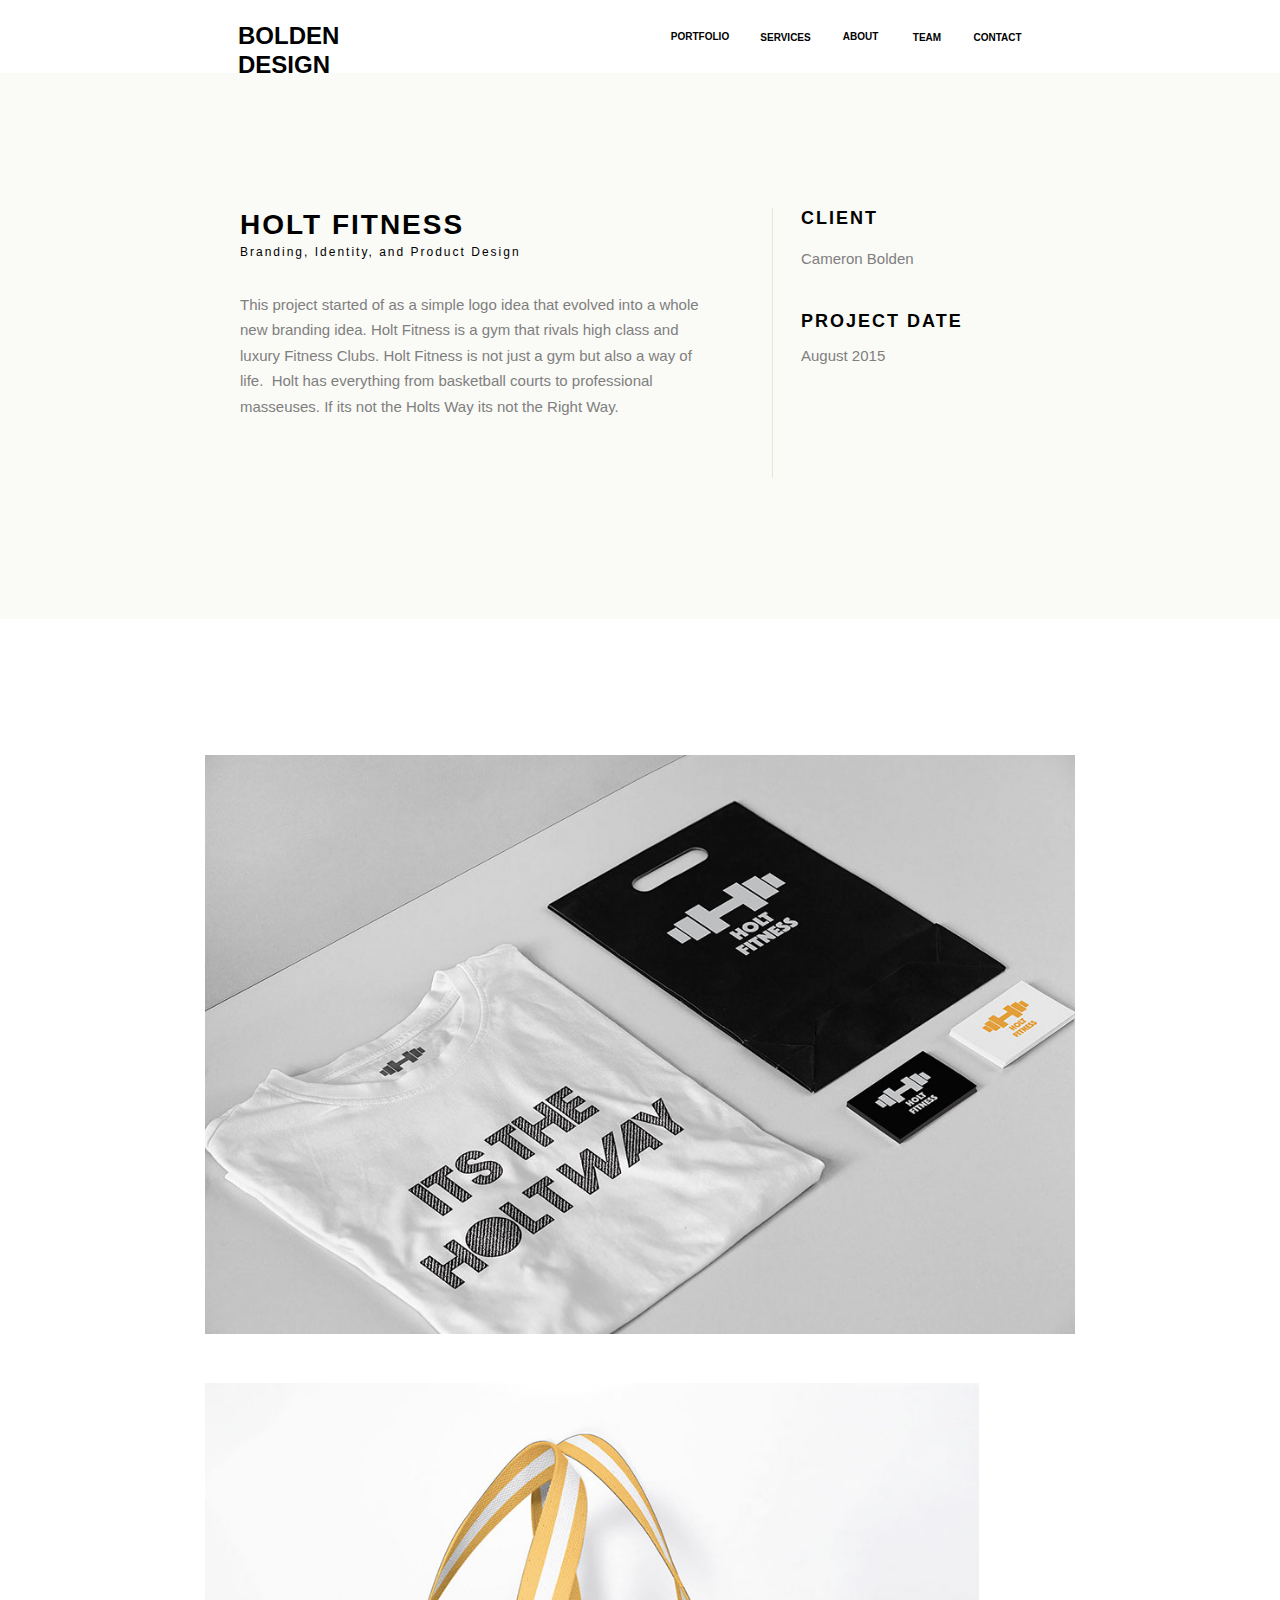
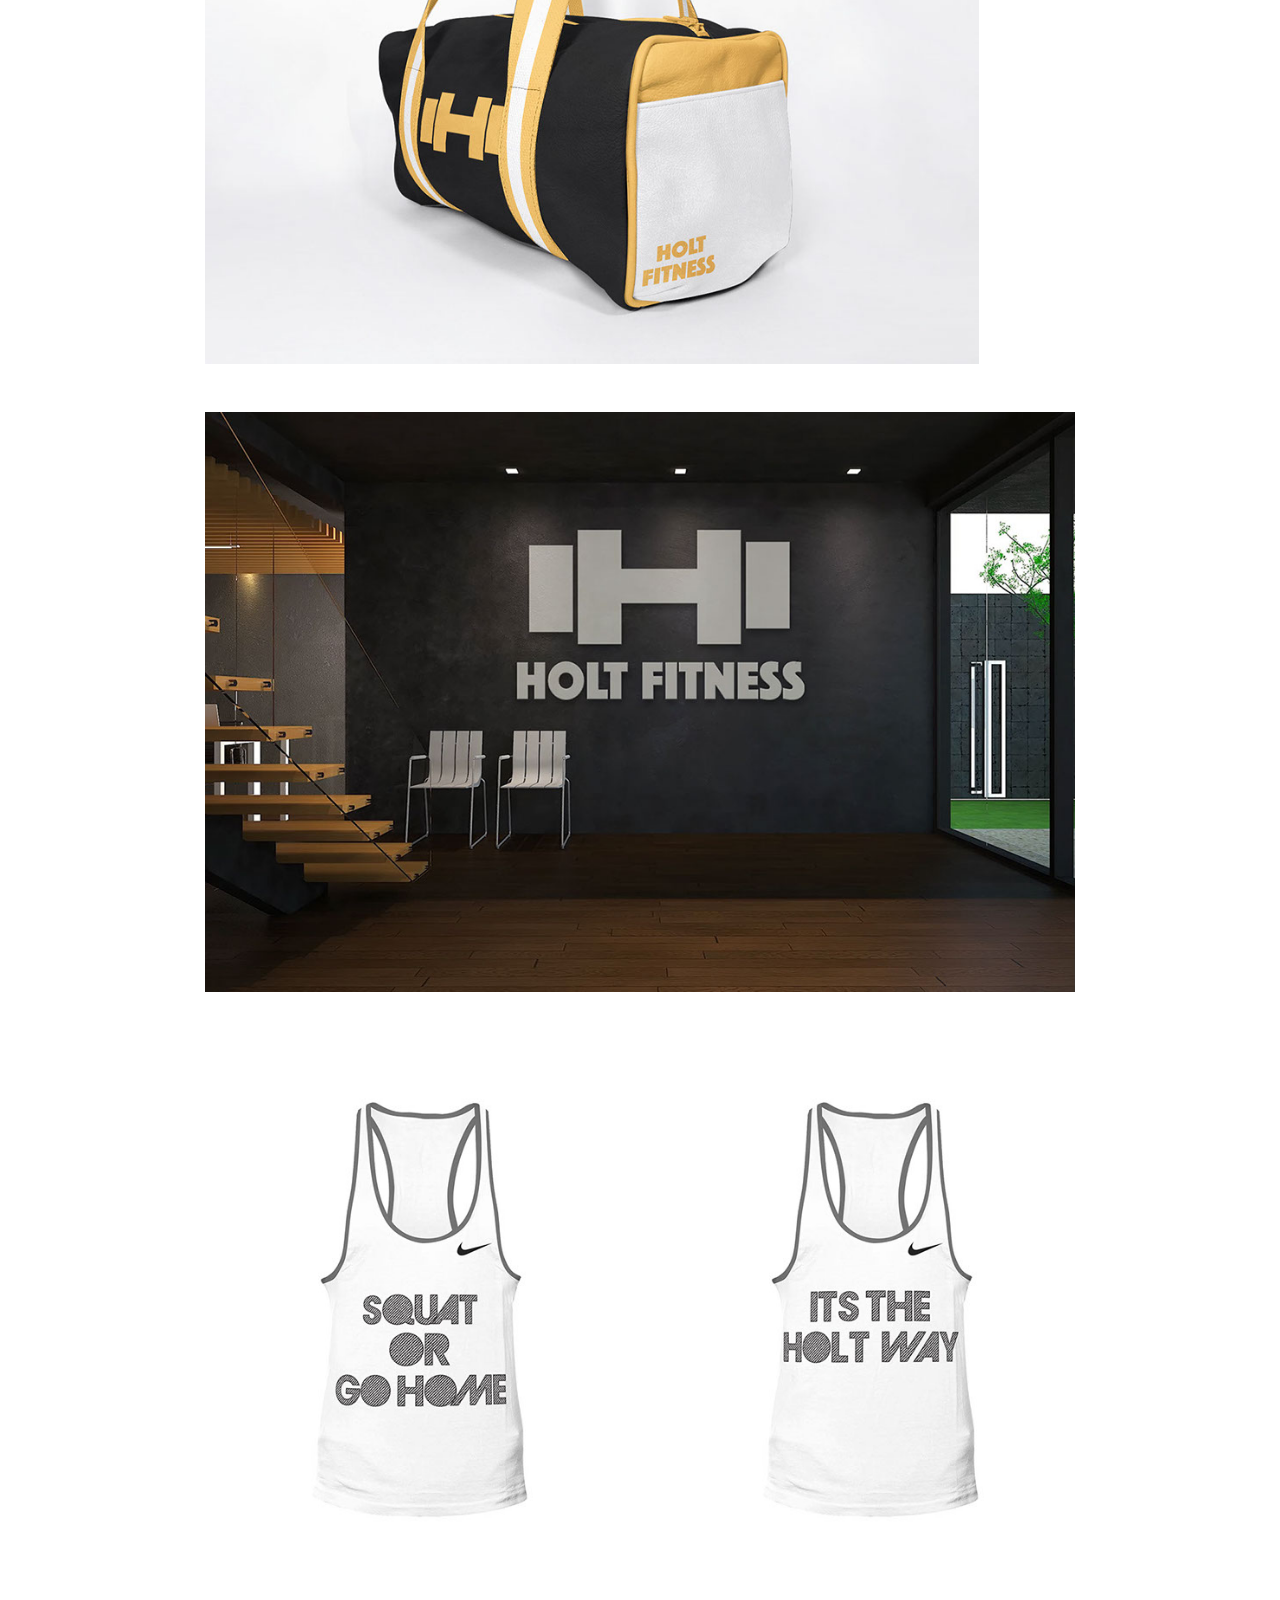
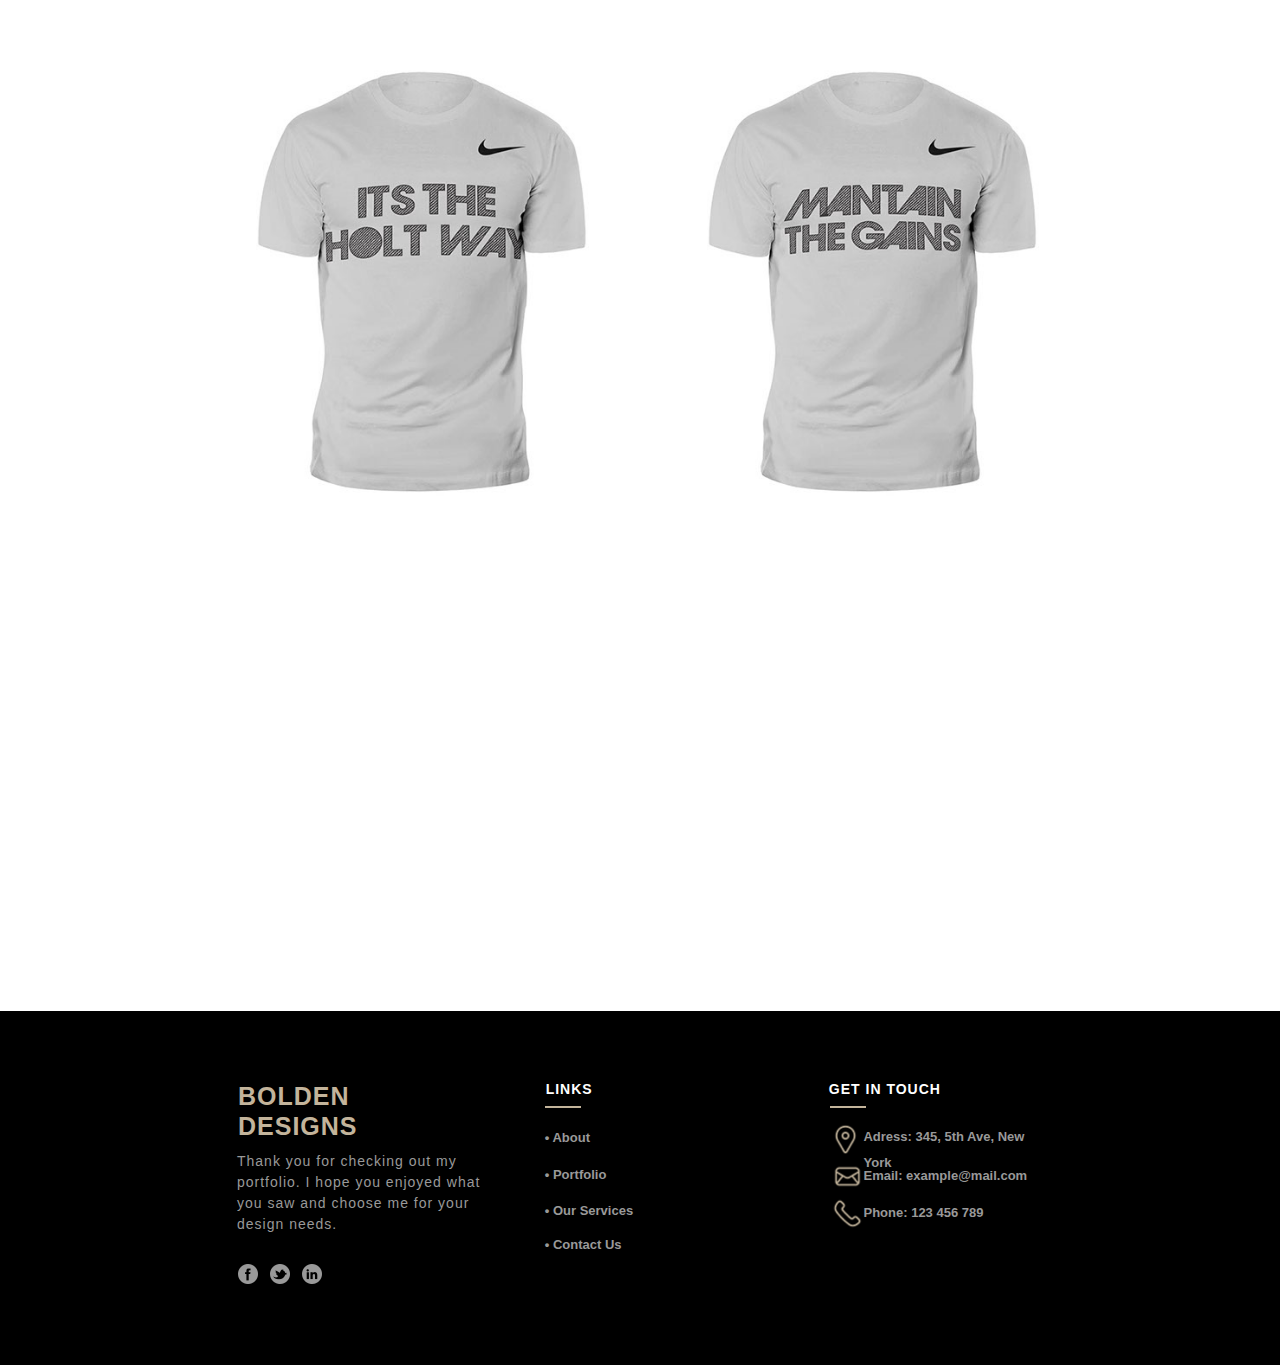
<file: holt-fitness.html>
<!DOCTYPE html>
<html class="nojs html css_verticalspacer" lang="nl-NL">
 <head>

  <meta http-equiv="Content-type" content="text/html;charset=UTF-8"/>
  <meta name="generator" content="2017.0.2.363"/>
  <meta name="viewport" content="width=device-width, initial-scale=1.0"/>
  
  <script type="text/javascript">
   // Update the 'nojs'/'js' class on the html node
document.documentElement.className = document.documentElement.className.replace(/\bnojs\b/g, 'js');

// Check that all required assets are uploaded and up-to-date
if(typeof Muse == "undefined") window.Muse = {}; window.Muse.assets = {"required":["museutils.js", "museconfig.js", "webpro.js", "jquery.watch.js", "musewpdisclosure.js", "jquery.museresponsive.js", "require.js", "holt-fitness.css"], "outOfDate":[]};
</script>
  
  <title>Holt Fitness</title>
  <!-- CSS -->
  <link rel="stylesheet" type="text/css" href="css/site_global.css?crc=4085738771"/>
  <link rel="stylesheet" type="text/css" href="css/holt-fitness.css?crc=84418469" id="pagesheet"/>
  <!-- IE-only CSS -->
  <!--[if lt IE 9]>
  <link rel="stylesheet" type="text/css" href="css/iefonts_holt-fitness.css?crc=3880662372"/>
  <link rel="stylesheet" type="text/css" href="css/nomq_holt-fitness.css?crc=265928933" id="nomq_pagesheet"/>
  <![endif]-->
  <!-- Other scripts -->
  <script type="text/javascript">
   var __adobewebfontsappname__ = "muse";
</script>
  <!-- JS includes -->
  <script src="https://webfonts.creativecloud.com/raleway:n7,n3,n4,n6:all.js" type="text/javascript"></script>
   </head>
 <body>

  <div class="breakpoint active" id="bp_infinity" data-min-width="1759"><!-- responsive breakpoint node -->
   <div class="clearfix borderbox" id="page"><!-- column -->
    <div class="position_content" id="page_position_content">
     <div class="clearfix colelem shared_content" id="pu260720" data-content-guid="pu260720_content"><!-- group -->
      <div class="browser_width grpelem" id="u260720-bw">
       <div id="u260720"><!-- group -->
        <div class="clearfix" id="u260720_align_to_page">
         <div class="clearfix grpelem" id="pu260717-4"><!-- column -->
          <div class="Navigation clearfix colelem shared_content" id="u260717-4" data-content-guid="u260717-4_content"><!-- content -->
           <p>HOLT FITNESS</p>
          </div>
          <div class="body2 clearfix colelem shared_content" id="u260706-4" data-content-guid="u260706-4_content"><!-- content -->
           <p>Branding, Identity, and Product Design</p>
          </div>
          <div class="body2 clearfix colelem shared_content" id="u260705-4" data-content-guid="u260705-4_content"><!-- content -->
           <p>This project started of as a simple logo idea that evolved into a whole new branding idea. Holt Fitness is a gym that rivals high class and luxury Fitness Clubs. Holt Fitness is not just a gym but also a way of life.&nbsp; Holt has everything from basketball courts to professional masseuses. If its not the Holts Way its not the Right Way.</p>
          </div>
         </div>
         <div class="rgba-background grpelem" id="u260721"><!-- simple frame --></div>
         <div class="clearfix grpelem" id="pu260716-4"><!-- column -->
          <div class="Navigation clearfix colelem shared_content" id="u260716-4" data-content-guid="u260716-4_content"><!-- content -->
           <p>CLIENT</p>
          </div>
          <div class="body2 clearfix colelem shared_content" id="u260704-4" data-content-guid="u260704-4_content"><!-- content -->
           <p>Cameron Bolden</p>
          </div>
          <div class="Navigation clearfix colelem shared_content" id="u260701-4" data-content-guid="u260701-4_content"><!-- content -->
           <p>PROJECT DATE</p>
          </div>
          <div class="body2 clearfix colelem shared_content" id="u260715-4" data-content-guid="u260715-4_content"><!-- content -->
           <p>August 2015</p>
          </div>
         </div>
        </div>
       </div>
      </div>
      <div class="browser_width grpelem" id="u261898-bw">
       <div id="u261898"><!-- group -->
        <div class="clearfix" id="u261898_align_to_page">
         <a class="nonblock nontext clearfix grpelem shared_content" id="u261908-4" href="index.html#home" data-content-guid="u261908-4_content"><!-- content --><p>BOLDEN DESIGN</p></a>
         <a class="nonblock nontext clearfix grpelem" id="u261897-4" href="index.html#portfolio"><!-- content --><p class="menu" id="u261897-2">PORTFOLIO</p></a>
         <a class="nonblock nontext clearfix grpelem" id="u261895-4" href="index.html#services"><!-- content --><p class="menu" id="u261895-2">SERVICES</p></a>
         <a class="nonblock nontext clearfix grpelem" id="u261896-4" href="index.html#about"><!-- content --><p class="menu" id="u261896-2">ABOUT</p></a>
         <div class="clearfix grpelem" id="u261910-4"><!-- content -->
          <p class="menu" id="u261910-2">TEAM</p>
         </div>
         <a class="nonblock nontext clearfix grpelem" id="u261909-4" href="index.html#contact"><!-- content --><p class="menu" id="u261909-2">CONTACT</p></a>
        </div>
       </div>
      </div>
     </div>
     <div class="clip_frame colelem" id="u260722"><!-- image -->
      <img class="block temp_no_img_src" id="u260722_img" data-orig-src="images/holtshirt.jpg?crc=3946967422" alt="" data-image-width="1515" data-image-height="1010" src="images/blank.gif?crc=4208392903"/>
     </div>
     <div class="clip_frame colelem" id="u260718"><!-- image -->
      <img class="block temp_no_img_src" id="u260718_img" data-orig-src="images/holt%20perspective%20view-crop-u260718.jpg?crc=3760294400" alt="" data-image-width="1517" data-image-height="1011" src="images/blank.gif?crc=4208392903"/>
     </div>
     <div class="clip_frame colelem" id="u260707"><!-- image -->
      <img class="block temp_no_img_src" id="u260707_img" data-orig-src="images/holt%20fitness-crop-u260707.jpg?crc=216912011" alt="" data-image-width="1516" data-image-height="1011" src="images/blank.gif?crc=4208392903"/>
     </div>
     <div class="clearfix colelem" id="pu260713"><!-- group -->
      <div class="clip_frame grpelem" id="u260713"><!-- image -->
       <img class="block temp_no_img_src" id="u260713_img" data-orig-src="images/squat.jpg?crc=3806883305" alt="" data-image-width="812" data-image-height="812" src="images/blank.gif?crc=4208392903"/>
      </div>
      <div class="clip_frame grpelem" id="u260711"><!-- image -->
       <img class="block temp_no_img_src" id="u260711_img" data-orig-src="images/holtway%20w.jpg?crc=3947717365" alt="" data-image-width="812" data-image-height="812" src="images/blank.gif?crc=4208392903"/>
      </div>
     </div>
     <div class="clearfix colelem" id="pu260702"><!-- group -->
      <div class="clip_frame grpelem" id="u260702"><!-- image -->
       <img class="block temp_no_img_src" id="u260702_img" data-orig-src="images/holtway.jpg?crc=3803370054" alt="" data-image-width="812" data-image-height="812" src="images/blank.gif?crc=4208392903"/>
      </div>
      <div class="clip_frame grpelem" id="u260709"><!-- image -->
       <img class="block temp_no_img_src" id="u260709_img" data-orig-src="images/gains.jpg?crc=3800077486" alt="" data-image-width="812" data-image-height="812" src="images/blank.gif?crc=4208392903"/>
      </div>
     </div>
     <div class="verticalspacer" data-offset-top="5632" data-content-above-spacer="5632" data-content-below-spacer="459"></div>
     <div class="clearfix colelem" id="pu261361"><!-- group -->
      <div class="browser_width grpelem" id="u261361-bw">
       <div id="u261361"><!-- group -->
        <div class="clearfix" id="u261361_align_to_page">
         <div class="clearfix grpelem shared_content" id="pu261358-4" data-content-guid="pu261358-4_content"><!-- column -->
          <div class="Heading-h2 clearfix colelem shared_content" id="u261358-4" data-content-guid="u261358-4_content"><!-- content -->
           <h3>BOLDEN DESIGNS</h3>
          </div>
          <div class="Body clearfix colelem" id="u261372-4"><!-- content -->
           <p>Thank you for checking out my portfolio. I hope you enjoyed what you saw and choose me for your design needs.</p>
          </div>
         </div>
         <div class="clearfix grpelem shared_content" id="pu261380-4" data-content-guid="pu261380-4_content"><!-- column -->
          <div class="Heading-h2 clearfix colelem shared_content" id="u261380-4" data-content-guid="u261380-4_content"><!-- content -->
           <h3>LINKS</h3>
          </div>
          <div class="colelem shared_content" id="u261388" data-content-guid="u261388_content"><!-- simple frame --></div>
          <a class="nonblock nontext body-1 clearfix colelem shared_content" id="u261338-4" href="index.html#about" data-content-guid="u261338-4_content"><!-- content --><p>• About</p></a>
          <a class="nonblock nontext body-1 clearfix colelem shared_content" id="u261352-4" href="index.html#portfolio" data-content-guid="u261352-4_content"><!-- content --><p>• Portfolio</p></a>
          <a class="nonblock nontext body-1 clearfix colelem shared_content" id="u261365-4" href="index.html#services" data-content-guid="u261365-4_content"><!-- content --><p>• Our Services</p></a>
          <a class="nonblock nontext body-1 clearfix colelem shared_content" id="u261376-4" href="index.html#contact" data-content-guid="u261376-4_content"><!-- content --><p>• Contact Us</p></a>
         </div>
         <div class="clearfix grpelem" id="pu261350-4"><!-- column -->
          <div class="Heading-h2 clearfix colelem shared_content" id="u261350-4" data-content-guid="u261350-4_content"><!-- content -->
           <h3>GET IN TOUCH</h3>
          </div>
          <div class="clearfix colelem" id="pu261363-4"><!-- group -->
           <div class="body-1 clearfix grpelem shared_content" id="u261363-4" data-content-guid="u261363-4_content"><!-- content -->
            <p>Email: example@mail.com</p>
           </div>
           <div class="body-1 clearfix grpelem shared_content" id="u261374-4" data-content-guid="u261374-4_content"><!-- content -->
            <p id="u261374-2">Adress: 345, 5th Ave, New York</p>
           </div>
           <div class="body-1 clearfix grpelem shared_content" id="u261386-4" data-content-guid="u261386-4_content"><!-- content -->
            <p>Phone: 123 456 789</p>
           </div>
           <img class="grpelem temp_no_img_src" id="u261345" alt="" width="62" height="62" data-orig-src="images/074__coordinates-u261345.png?crc=3886238685" src="images/blank.gif?crc=4208392903"/><!-- rasterized frame -->
           <img class="grpelem temp_no_img_src" id="u261370" alt="" width="62" height="62" data-orig-src="images/063__telephone-u261370.png?crc=4247434726" src="images/blank.gif?crc=4208392903"/><!-- rasterized frame -->
           <img class="grpelem temp_no_img_src" id="u261340" alt="" width="62" height="62" data-orig-src="images/049__mail-u261340.png?crc=451266696" src="images/blank.gif?crc=4208392903"/><!-- rasterized frame -->
           <div class="grpelem shared_content" id="u261367" data-content-guid="u261367_content"><!-- simple frame --></div>
          </div>
         </div>
        </div>
       </div>
      </div>
      <a class="nonblock nontext grpelem shared_content" id="u261377" href="https://www.facebook.com/stylewishstudio" data-content-guid="u261377_content"><!-- state-based BG images --></a>
      <a class="nonblock nontext grpelem shared_content" id="u261353" href="https://twitter.com/styleWishh" data-content-guid="u261353_content"><!-- state-based BG images --></a>
      <a class="nonblock nontext grpelem shared_content" id="u261383" href="https://www.linkedin.com" data-content-guid="u261383_content"><!-- state-based BG images --></a>
     </div>
    </div>
   </div>
   <div class="preload_images">
    <img class="preload temp_no_img_src" data-orig-src="images/u261377-r.png?crc=367898305" alt="" src="images/blank.gif?crc=4208392903"/>
    <img class="preload temp_no_img_src" data-orig-src="images/u261353-r.png?crc=345240875" alt="" src="images/blank.gif?crc=4208392903"/>
    <img class="preload temp_no_img_src" data-orig-src="images/u261383-r.png?crc=4031566813" alt="" src="images/blank.gif?crc=4208392903"/>
   </div>
  </div>
  <div class="breakpoint" id="bp_1758" data-min-width="1619" data-max-width="1758"><!-- responsive breakpoint node -->
   <div class="clearfix borderbox temp_no_id" data-orig-id="page"><!-- column -->
    <div class="position_content temp_no_id" data-orig-id="page_position_content">
     <span class="clearfix colelem placeholder" data-placeholder-for="pu260720_content"><!-- placeholder node --></span>
     <div class="clip_frame colelem temp_no_id" data-orig-id="u260722"><!-- image -->
      <img class="block temp_no_id temp_no_img_src" data-orig-src="images/holtshirt.jpg?crc=3946967422" alt="" data-image-width="1287" data-image-height="858" data-orig-id="u260722_img" src="images/blank.gif?crc=4208392903"/>
     </div>
     <div class="clip_frame colelem temp_no_id" data-orig-id="u260718"><!-- image -->
      <img class="block temp_no_id temp_no_img_src" data-orig-src="images/holt%20perspective%20view.jpg?crc=3929181473" alt="" data-image-width="1145" data-image-height="858" data-orig-id="u260718_img" src="images/blank.gif?crc=4208392903"/>
     </div>
     <div class="clip_frame colelem temp_no_id" data-orig-id="u260707"><!-- image -->
      <img class="block temp_no_id temp_no_img_src" data-orig-src="images/holt%20fitness-crop-u2607072.jpg?crc=5943938" alt="" data-image-width="1288" data-image-height="859" data-orig-id="u260707_img" src="images/blank.gif?crc=4208392903"/>
     </div>
     <div class="clearfix colelem temp_no_id" data-orig-id="pu260713"><!-- group -->
      <div class="clip_frame grpelem temp_no_id" data-orig-id="u260713"><!-- image -->
       <img class="block temp_no_id temp_no_img_src" data-orig-src="images/squat.jpg?crc=3806883305" alt="" data-image-width="714" data-image-height="714" data-orig-id="u260713_img" src="images/blank.gif?crc=4208392903"/>
      </div>
      <div class="clip_frame grpelem temp_no_id" data-orig-id="u260711"><!-- image -->
       <img class="block temp_no_id temp_no_img_src" data-orig-src="images/holtway%20w.jpg?crc=3947717365" alt="" data-image-width="714" data-image-height="714" data-orig-id="u260711_img" src="images/blank.gif?crc=4208392903"/>
      </div>
     </div>
     <div class="clearfix colelem temp_no_id" data-orig-id="pu260702"><!-- group -->
      <div class="clip_frame grpelem temp_no_id" data-orig-id="u260702"><!-- image -->
       <img class="block temp_no_id temp_no_img_src" data-orig-src="images/holtway.jpg?crc=3803370054" alt="" data-image-width="714" data-image-height="714" data-orig-id="u260702_img" src="images/blank.gif?crc=4208392903"/>
      </div>
      <div class="clip_frame grpelem temp_no_id" data-orig-id="u260709"><!-- image -->
       <img class="block temp_no_id temp_no_img_src" data-orig-src="images/gains.jpg?crc=3800077486" alt="" data-image-width="714" data-image-height="714" data-orig-id="u260709_img" src="images/blank.gif?crc=4208392903"/>
      </div>
     </div>
     <div class="verticalspacer" data-offset-top="4980" data-content-above-spacer="4979" data-content-below-spacer="353"></div>
     <div class="clearfix colelem temp_no_id" data-orig-id="pu261361"><!-- group -->
      <div class="browser_width grpelem temp_no_id" data-orig-id="u261361-bw">
       <div class="temp_no_id" data-orig-id="u261361"><!-- group -->
        <div class="clearfix temp_no_id" data-orig-id="u261361_align_to_page">
         <span class="clearfix grpelem placeholder" data-placeholder-for="pu261358-4_content"><!-- placeholder node --></span>
         <span class="clearfix grpelem placeholder" data-placeholder-for="pu261380-4_content"><!-- placeholder node --></span>
         <div class="clearfix grpelem temp_no_id" data-orig-id="pu261350-4"><!-- column -->
          <span class="Heading-h2 clearfix colelem placeholder" data-placeholder-for="u261350-4_content"><!-- placeholder node --></span>
          <div class="clearfix colelem temp_no_id" data-orig-id="pu261363-4"><!-- group -->
           <span class="body-1 clearfix grpelem placeholder" data-placeholder-for="u261363-4_content"><!-- placeholder node --></span>
           <span class="body-1 clearfix grpelem placeholder" data-placeholder-for="u261374-4_content"><!-- placeholder node --></span>
           <span class="body-1 clearfix grpelem placeholder" data-placeholder-for="u261386-4_content"><!-- placeholder node --></span>
           <img class="grpelem temp_no_id temp_no_img_src" alt="" width="62" height="62" data-orig-src="images/074__coordinates-u2613452.png?crc=3886238685" data-orig-id="u261345" src="images/blank.gif?crc=4208392903"/><!-- rasterized frame -->
           <img class="grpelem temp_no_id temp_no_img_src" alt="" width="62" height="62" data-orig-src="images/063__telephone-u2613702.png?crc=4247434726" data-orig-id="u261370" src="images/blank.gif?crc=4208392903"/><!-- rasterized frame -->
           <img class="grpelem temp_no_id temp_no_img_src" alt="" width="62" height="62" data-orig-src="images/049__mail-u2613402.png?crc=451266696" data-orig-id="u261340" src="images/blank.gif?crc=4208392903"/><!-- rasterized frame -->
           <span class="grpelem placeholder" data-placeholder-for="u261367_content"><!-- placeholder node --></span>
          </div>
         </div>
        </div>
       </div>
      </div>
      <span class="nonblock nontext grpelem placeholder" data-placeholder-for="u261377_content"><!-- placeholder node --></span>
      <span class="nonblock nontext grpelem placeholder" data-placeholder-for="u261353_content"><!-- placeholder node --></span>
      <span class="nonblock nontext grpelem placeholder" data-placeholder-for="u261383_content"><!-- placeholder node --></span>
     </div>
    </div>
   </div>
   <div class="preload_images">
    <img class="preload temp_no_img_src" data-orig-src="images/u261377-r2.png?crc=367898305" alt="" src="images/blank.gif?crc=4208392903"/>
    <img class="preload temp_no_img_src" data-orig-src="images/u261353-r2.png?crc=345240875" alt="" src="images/blank.gif?crc=4208392903"/>
    <img class="preload temp_no_img_src" data-orig-src="images/u261383-r2.png?crc=4031566813" alt="" src="images/blank.gif?crc=4208392903"/>
   </div>
  </div>
  <div class="breakpoint" id="bp_1618" data-min-width="1479" data-max-width="1618"><!-- responsive breakpoint node -->
   <div class="clearfix borderbox temp_no_id" data-orig-id="page"><!-- column -->
    <div class="position_content temp_no_id" data-orig-id="page_position_content">
     <span class="clearfix colelem placeholder" data-placeholder-for="pu260720_content"><!-- placeholder node --></span>
     <div class="clip_frame colelem temp_no_id" data-orig-id="u260722"><!-- image -->
      <img class="block temp_no_id temp_no_img_src" data-orig-src="images/holtshirt.jpg?crc=3946967422" alt="" data-image-width="1147" data-image-height="764" data-orig-id="u260722_img" src="images/blank.gif?crc=4208392903"/>
     </div>
     <div class="clip_frame colelem temp_no_id" data-orig-id="u260718"><!-- image -->
      <img class="block temp_no_id temp_no_img_src" data-orig-src="images/holt%20perspective%20view1020x765.jpg?crc=216546583" alt="" data-image-width="1020" data-image-height="765" data-orig-id="u260718_img" src="images/blank.gif?crc=4208392903"/>
     </div>
     <div class="clip_frame colelem temp_no_id" data-orig-id="u260707"><!-- image -->
      <img class="block temp_no_id temp_no_img_src" data-orig-src="images/holt%20fitness-crop-u2607073.jpg?crc=287883340" alt="" data-image-width="1148" data-image-height="765" data-orig-id="u260707_img" src="images/blank.gif?crc=4208392903"/>
     </div>
     <div class="clearfix colelem temp_no_id" data-orig-id="pu260713"><!-- group -->
      <div class="clip_frame grpelem temp_no_id" data-orig-id="u260713"><!-- image -->
       <img class="block temp_no_id temp_no_img_src" data-orig-src="images/squat.jpg?crc=3806883305" alt="" data-image-width="657" data-image-height="657" data-orig-id="u260713_img" src="images/blank.gif?crc=4208392903"/>
      </div>
      <div class="clip_frame grpelem temp_no_id" data-orig-id="u260711"><!-- image -->
       <img class="block temp_no_id temp_no_img_src" data-orig-src="images/holtway%20w.jpg?crc=3947717365" alt="" data-image-width="657" data-image-height="657" data-orig-id="u260711_img" src="images/blank.gif?crc=4208392903"/>
      </div>
     </div>
     <div class="clearfix colelem temp_no_id" data-orig-id="pu260702"><!-- group -->
      <div class="clip_frame grpelem temp_no_id" data-orig-id="u260702"><!-- image -->
       <img class="block temp_no_id temp_no_img_src" data-orig-src="images/holtway.jpg?crc=3803370054" alt="" data-image-width="657" data-image-height="657" data-orig-id="u260702_img" src="images/blank.gif?crc=4208392903"/>
      </div>
      <div class="clip_frame grpelem temp_no_id" data-orig-id="u260709"><!-- image -->
       <img class="block temp_no_id temp_no_img_src" data-orig-src="images/gains.jpg?crc=3800077486" alt="" data-image-width="657" data-image-height="657" data-orig-id="u260709_img" src="images/blank.gif?crc=4208392903"/>
      </div>
     </div>
     <div class="verticalspacer" data-offset-top="4560" data-content-above-spacer="4560" data-content-below-spacer="401"></div>
     <div class="clearfix colelem temp_no_id" data-orig-id="pu261361"><!-- group -->
      <div class="browser_width grpelem temp_no_id" data-orig-id="u261361-bw">
       <div class="temp_no_id" data-orig-id="u261361"><!-- group -->
        <div class="clearfix temp_no_id" data-orig-id="u261361_align_to_page">
         <span class="clearfix grpelem placeholder" data-placeholder-for="pu261358-4_content"><!-- placeholder node --></span>
         <span class="clearfix grpelem placeholder" data-placeholder-for="pu261380-4_content"><!-- placeholder node --></span>
         <div class="clearfix grpelem temp_no_id" data-orig-id="pu261350-4"><!-- column -->
          <span class="Heading-h2 clearfix colelem placeholder" data-placeholder-for="u261350-4_content"><!-- placeholder node --></span>
          <div class="clearfix colelem temp_no_id" data-orig-id="pu261363-4"><!-- group -->
           <span class="body-1 clearfix grpelem placeholder" data-placeholder-for="u261363-4_content"><!-- placeholder node --></span>
           <span class="body-1 clearfix grpelem placeholder" data-placeholder-for="u261374-4_content"><!-- placeholder node --></span>
           <span class="body-1 clearfix grpelem placeholder" data-placeholder-for="u261386-4_content"><!-- placeholder node --></span>
           <img class="grpelem temp_no_id temp_no_img_src" alt="" width="62" height="62" data-orig-src="images/074__coordinates-u2613453.png?crc=3886238685" data-orig-id="u261345" src="images/blank.gif?crc=4208392903"/><!-- rasterized frame -->
           <img class="grpelem temp_no_id temp_no_img_src" alt="" width="62" height="62" data-orig-src="images/063__telephone-u2613703.png?crc=4247434726" data-orig-id="u261370" src="images/blank.gif?crc=4208392903"/><!-- rasterized frame -->
           <img class="grpelem temp_no_id temp_no_img_src" alt="" width="62" height="62" data-orig-src="images/049__mail-u2613403.png?crc=451266696" data-orig-id="u261340" src="images/blank.gif?crc=4208392903"/><!-- rasterized frame -->
           <span class="grpelem placeholder" data-placeholder-for="u261367_content"><!-- placeholder node --></span>
          </div>
         </div>
        </div>
       </div>
      </div>
      <span class="nonblock nontext grpelem placeholder" data-placeholder-for="u261377_content"><!-- placeholder node --></span>
      <span class="nonblock nontext grpelem placeholder" data-placeholder-for="u261353_content"><!-- placeholder node --></span>
      <span class="nonblock nontext grpelem placeholder" data-placeholder-for="u261383_content"><!-- placeholder node --></span>
     </div>
    </div>
   </div>
   <div class="preload_images">
    <img class="preload temp_no_img_src" data-orig-src="images/u261377-r3.png?crc=367898305" alt="" src="images/blank.gif?crc=4208392903"/>
    <img class="preload temp_no_img_src" data-orig-src="images/u261353-r3.png?crc=345240875" alt="" src="images/blank.gif?crc=4208392903"/>
    <img class="preload temp_no_img_src" data-orig-src="images/u261383-r3.png?crc=4031566813" alt="" src="images/blank.gif?crc=4208392903"/>
   </div>
  </div>
  <div class="breakpoint" id="bp_1478" data-min-width="1269" data-max-width="1478"><!-- responsive breakpoint node -->
   <div class="clearfix borderbox temp_no_id" data-orig-id="page"><!-- column -->
    <div class="position_content temp_no_id" data-orig-id="page_position_content">
     <span class="clearfix colelem placeholder" data-placeholder-for="pu260720_content"><!-- placeholder node --></span>
     <div class="clip_frame colelem temp_no_id" data-orig-id="u260722"><!-- image -->
      <img class="block temp_no_id temp_no_img_src" data-orig-src="images/holtshirt1004x669.jpg?crc=4122900997" alt="" data-image-width="1004" data-image-height="669" data-orig-id="u260722_img" src="images/blank.gif?crc=4208392903"/>
     </div>
     <div class="clip_frame colelem temp_no_id" data-orig-id="u260718"><!-- image -->
      <img class="block temp_no_id temp_no_img_src" data-orig-src="images/holt%20perspective%20view893x670.jpg?crc=192242604" alt="" data-image-width="893" data-image-height="670" data-orig-id="u260718_img" src="images/blank.gif?crc=4208392903"/>
     </div>
     <div class="clip_frame colelem temp_no_id" data-orig-id="u260707"><!-- image -->
      <img class="block temp_no_id temp_no_img_src" data-orig-src="images/holt%20fitness-crop-u2607074.jpg?crc=3930736304" alt="" data-image-width="1005" data-image-height="670" data-orig-id="u260707_img" src="images/blank.gif?crc=4208392903"/>
     </div>
     <div class="clearfix colelem temp_no_id" data-orig-id="pu260713"><!-- group -->
      <div class="clip_frame grpelem temp_no_id" data-orig-id="u260713"><!-- image -->
       <img class="block temp_no_id temp_no_img_src" data-orig-src="images/squat601x601.jpg?crc=3915652524" alt="" data-image-width="600" data-image-height="600" data-orig-id="u260713_img" src="images/blank.gif?crc=4208392903"/>
      </div>
      <div class="clip_frame grpelem temp_no_id" data-orig-id="u260711"><!-- image -->
       <img class="block temp_no_id temp_no_img_src" data-orig-src="images/holtway%20w601x601.jpg?crc=3889873570" alt="" data-image-width="600" data-image-height="600" data-orig-id="u260711_img" src="images/blank.gif?crc=4208392903"/>
      </div>
     </div>
     <div class="clearfix colelem temp_no_id" data-orig-id="pu260702"><!-- group -->
      <div class="clip_frame grpelem temp_no_id" data-orig-id="u260702"><!-- image -->
       <img class="block temp_no_id temp_no_img_src" data-orig-src="images/holtway601x601.jpg?crc=4288238283" alt="" data-image-width="600" data-image-height="600" data-orig-id="u260702_img" src="images/blank.gif?crc=4208392903"/>
      </div>
      <div class="clip_frame grpelem temp_no_id" data-orig-id="u260709"><!-- image -->
       <img class="block temp_no_id temp_no_img_src" data-orig-src="images/gains601x601.jpg?crc=128998201" alt="" data-image-width="600" data-image-height="600" data-orig-id="u260709_img" src="images/blank.gif?crc=4208392903"/>
      </div>
     </div>
     <div class="verticalspacer" data-offset-top="4175" data-content-above-spacer="4174" data-content-below-spacer="391"></div>
     <div class="clearfix colelem temp_no_id" data-orig-id="pu261361"><!-- group -->
      <div class="browser_width grpelem temp_no_id" data-orig-id="u261361-bw">
       <div class="temp_no_id" data-orig-id="u261361"><!-- group -->
        <div class="clearfix temp_no_id" data-orig-id="u261361_align_to_page">
         <span class="clearfix grpelem placeholder" data-placeholder-for="pu261358-4_content"><!-- placeholder node --></span>
         <span class="clearfix grpelem placeholder" data-placeholder-for="pu261380-4_content"><!-- placeholder node --></span>
         <div class="clearfix grpelem temp_no_id" data-orig-id="pu261350-4"><!-- column -->
          <span class="Heading-h2 clearfix colelem placeholder" data-placeholder-for="u261350-4_content"><!-- placeholder node --></span>
          <div class="clearfix colelem temp_no_id" data-orig-id="pu261363-4"><!-- group -->
           <span class="body-1 clearfix grpelem placeholder" data-placeholder-for="u261363-4_content"><!-- placeholder node --></span>
           <span class="body-1 clearfix grpelem placeholder" data-placeholder-for="u261374-4_content"><!-- placeholder node --></span>
           <span class="body-1 clearfix grpelem placeholder" data-placeholder-for="u261386-4_content"><!-- placeholder node --></span>
           <img class="grpelem temp_no_id temp_no_img_src" alt="" width="62" height="62" data-orig-src="images/074__coordinates-u2613454.png?crc=3886238685" data-orig-id="u261345" src="images/blank.gif?crc=4208392903"/><!-- rasterized frame -->
           <img class="grpelem temp_no_id temp_no_img_src" alt="" width="62" height="62" data-orig-src="images/063__telephone-u2613704.png?crc=4247434726" data-orig-id="u261370" src="images/blank.gif?crc=4208392903"/><!-- rasterized frame -->
           <img class="grpelem temp_no_id temp_no_img_src" alt="" width="62" height="62" data-orig-src="images/049__mail-u2613404.png?crc=451266696" data-orig-id="u261340" src="images/blank.gif?crc=4208392903"/><!-- rasterized frame -->
           <span class="grpelem placeholder" data-placeholder-for="u261367_content"><!-- placeholder node --></span>
          </div>
         </div>
        </div>
       </div>
      </div>
      <span class="nonblock nontext grpelem placeholder" data-placeholder-for="u261377_content"><!-- placeholder node --></span>
      <span class="nonblock nontext grpelem placeholder" data-placeholder-for="u261353_content"><!-- placeholder node --></span>
      <span class="nonblock nontext grpelem placeholder" data-placeholder-for="u261383_content"><!-- placeholder node --></span>
     </div>
    </div>
   </div>
   <div class="preload_images">
    <img class="preload temp_no_img_src" data-orig-src="images/u261377-r4.png?crc=367898305" alt="" src="images/blank.gif?crc=4208392903"/>
    <img class="preload temp_no_img_src" data-orig-src="images/u261353-r4.png?crc=345240875" alt="" src="images/blank.gif?crc=4208392903"/>
    <img class="preload temp_no_img_src" data-orig-src="images/u261383-r4.png?crc=4031566813" alt="" src="images/blank.gif?crc=4208392903"/>
   </div>
  </div>
  <div class="breakpoint" id="bp_1268" data-min-width="1129" data-max-width="1268"><!-- responsive breakpoint node -->
   <div class="clearfix borderbox temp_no_id" data-orig-id="page"><!-- column -->
    <div class="position_content temp_no_id" data-orig-id="page_position_content">
     <span class="clearfix colelem placeholder" data-placeholder-for="pu260720_content"><!-- placeholder node --></span>
     <div class="clip_frame colelem temp_no_id" data-orig-id="u260722"><!-- image -->
      <img class="block temp_no_id temp_no_img_src" data-orig-src="images/holtshirt798x532.jpg?crc=216232473" alt="" data-image-width="797" data-image-height="531" data-orig-id="u260722_img" src="images/blank.gif?crc=4208392903"/>
     </div>
     <div class="clip_frame colelem temp_no_id" data-orig-id="u260718"><!-- image -->
      <img class="block temp_no_id temp_no_img_src" data-orig-src="images/holt%20perspective%20view710x532.jpg?crc=362700268" alt="" data-image-width="709" data-image-height="532" data-orig-id="u260718_img" src="images/blank.gif?crc=4208392903"/>
     </div>
     <div class="clip_frame colelem temp_no_id" data-orig-id="u260707"><!-- image -->
      <img class="block temp_no_id temp_no_img_src" data-orig-src="images/holt%20fitness-crop-u2607075.jpg?crc=3832786311" alt="" data-image-width="798" data-image-height="532" data-orig-id="u260707_img" src="images/blank.gif?crc=4208392903"/>
     </div>
     <div class="clearfix colelem" id="ppu260711"><!-- group -->
      <div class="clearfix grpelem" id="pu260711"><!-- group -->
       <div class="clip_frame grpelem temp_no_id" data-orig-id="u260711"><!-- image -->
        <img class="block temp_no_id temp_no_img_src" data-orig-src="images/holtway%20w515x515.jpg?crc=3845979470" alt="" data-image-width="515" data-image-height="515" data-orig-id="u260711_img" src="images/blank.gif?crc=4208392903"/>
       </div>
       <div class="clip_frame grpelem temp_no_id" data-orig-id="u260709"><!-- image -->
        <img class="block temp_no_id temp_no_img_src" data-orig-src="images/gains515x515.jpg?crc=4061550708" alt="" data-image-width="515" data-image-height="515" data-orig-id="u260709_img" src="images/blank.gif?crc=4208392903"/>
       </div>
      </div>
      <div class="clip_frame grpelem temp_no_id" data-orig-id="u260713"><!-- image -->
       <img class="block temp_no_id temp_no_img_src" data-orig-src="images/squat515x515.jpg?crc=169391717" alt="" data-image-width="515" data-image-height="515" data-orig-id="u260713_img" src="images/blank.gif?crc=4208392903"/>
      </div>
      <div class="clip_frame grpelem temp_no_id" data-orig-id="u260702"><!-- image -->
       <img class="block temp_no_id temp_no_img_src" data-orig-src="images/holtway515x515.jpg?crc=4078812824" alt="" data-image-width="515" data-image-height="515" data-orig-id="u260702_img" src="images/blank.gif?crc=4208392903"/>
      </div>
     </div>
     <div class="verticalspacer" data-offset-top="3502" data-content-above-spacer="3501" data-content-below-spacer="353"></div>
     <div class="clearfix colelem temp_no_id" data-orig-id="pu261361"><!-- group -->
      <div class="browser_width grpelem temp_no_id" data-orig-id="u261361-bw">
       <div class="temp_no_id" data-orig-id="u261361"><!-- group -->
        <div class="clearfix temp_no_id" data-orig-id="u261361_align_to_page">
         <span class="clearfix grpelem placeholder" data-placeholder-for="pu261358-4_content"><!-- placeholder node --></span>
         <span class="clearfix grpelem placeholder" data-placeholder-for="pu261380-4_content"><!-- placeholder node --></span>
         <div class="clearfix grpelem temp_no_id" data-orig-id="pu261350-4"><!-- column -->
          <span class="Heading-h2 clearfix colelem placeholder" data-placeholder-for="u261350-4_content"><!-- placeholder node --></span>
          <div class="clearfix colelem temp_no_id" data-orig-id="pu261363-4"><!-- group -->
           <span class="body-1 clearfix grpelem placeholder" data-placeholder-for="u261363-4_content"><!-- placeholder node --></span>
           <span class="body-1 clearfix grpelem placeholder" data-placeholder-for="u261374-4_content"><!-- placeholder node --></span>
           <span class="body-1 clearfix grpelem placeholder" data-placeholder-for="u261386-4_content"><!-- placeholder node --></span>
           <img class="grpelem temp_no_id temp_no_img_src" alt="" width="62" height="62" data-orig-src="images/074__coordinates-u2613455.png?crc=3886238685" data-orig-id="u261345" src="images/blank.gif?crc=4208392903"/><!-- rasterized frame -->
           <img class="grpelem temp_no_id temp_no_img_src" alt="" width="62" height="62" data-orig-src="images/063__telephone-u2613705.png?crc=4247434726" data-orig-id="u261370" src="images/blank.gif?crc=4208392903"/><!-- rasterized frame -->
           <img class="grpelem temp_no_id temp_no_img_src" alt="" width="62" height="62" data-orig-src="images/049__mail-u2613405.png?crc=451266696" data-orig-id="u261340" src="images/blank.gif?crc=4208392903"/><!-- rasterized frame -->
           <span class="grpelem placeholder" data-placeholder-for="u261367_content"><!-- placeholder node --></span>
          </div>
         </div>
        </div>
       </div>
      </div>
      <span class="nonblock nontext grpelem placeholder" data-placeholder-for="u261377_content"><!-- placeholder node --></span>
      <span class="nonblock nontext grpelem placeholder" data-placeholder-for="u261353_content"><!-- placeholder node --></span>
      <span class="nonblock nontext grpelem placeholder" data-placeholder-for="u261383_content"><!-- placeholder node --></span>
     </div>
    </div>
   </div>
   <div class="preload_images">
    <img class="preload temp_no_img_src" data-orig-src="images/u261377-r5.png?crc=367898305" alt="" src="images/blank.gif?crc=4208392903"/>
    <img class="preload temp_no_img_src" data-orig-src="images/u261353-r5.png?crc=345240875" alt="" src="images/blank.gif?crc=4208392903"/>
    <img class="preload temp_no_img_src" data-orig-src="images/u261383-r5.png?crc=4031566813" alt="" src="images/blank.gif?crc=4208392903"/>
   </div>
  </div>
  <div class="breakpoint" id="bp_1128" data-min-width="989" data-max-width="1128"><!-- responsive breakpoint node -->
   <div class="clearfix borderbox temp_no_id" data-orig-id="page"><!-- column -->
    <div class="position_content temp_no_id" data-orig-id="page_position_content">
     <span class="clearfix colelem placeholder" data-placeholder-for="pu260720_content"><!-- placeholder node --></span>
     <div class="clip_frame colelem temp_no_id" data-orig-id="u260722"><!-- image -->
      <img class="block temp_no_id temp_no_img_src" data-orig-src="images/holtshirt933x622.jpg?crc=217651739" alt="" data-image-width="933" data-image-height="622" data-orig-id="u260722_img" src="images/blank.gif?crc=4208392903"/>
     </div>
     <div class="clip_frame colelem temp_no_id" data-orig-id="u260718"><!-- image -->
      <img class="block temp_no_id temp_no_img_src" data-orig-src="images/holt%20perspective%20view830x623.jpg?crc=4145958729" alt="" data-image-width="830" data-image-height="622" data-orig-id="u260718_img" src="images/blank.gif?crc=4208392903"/>
     </div>
     <div class="clip_frame colelem temp_no_id" data-orig-id="u260707"><!-- image -->
      <img class="block temp_no_id temp_no_img_src" data-orig-src="images/holt%20fitness-crop-u2607076.jpg?crc=3999287557" alt="" data-image-width="934" data-image-height="623" data-orig-id="u260707_img" src="images/blank.gif?crc=4208392903"/>
     </div>
     <div class="clearfix colelem temp_no_id" data-orig-id="pu260713"><!-- group -->
      <div class="clip_frame grpelem temp_no_id" data-orig-id="u260713"><!-- image -->
       <img class="block temp_no_id temp_no_img_src" data-orig-src="images/squat458x458.jpg?crc=54452602" alt="" data-image-width="458" data-image-height="458" data-orig-id="u260713_img" src="images/blank.gif?crc=4208392903"/>
      </div>
      <div class="clip_frame grpelem temp_no_id" data-orig-id="u260711"><!-- image -->
       <img class="block temp_no_id temp_no_img_src" data-orig-src="images/holtway%20w458x458.jpg?crc=3762979833" alt="" data-image-width="458" data-image-height="458" data-orig-id="u260711_img" src="images/blank.gif?crc=4208392903"/>
      </div>
     </div>
     <div class="clearfix colelem temp_no_id" data-orig-id="pu260702"><!-- group -->
      <div class="clip_frame grpelem temp_no_id" data-orig-id="u260702"><!-- image -->
       <img class="block temp_no_id temp_no_img_src" data-orig-src="images/holtway458x458.jpg?crc=276860686" alt="" data-image-width="458" data-image-height="458" data-orig-id="u260702_img" src="images/blank.gif?crc=4208392903"/>
      </div>
      <div class="clip_frame grpelem temp_no_id" data-orig-id="u260709"><!-- image -->
       <img class="block temp_no_id temp_no_img_src" data-orig-src="images/gains458x458.jpg?crc=3906773096" alt="" data-image-width="458" data-image-height="458" data-orig-id="u260709_img" src="images/blank.gif?crc=4208392903"/>
      </div>
     </div>
     <div class="verticalspacer" data-offset-top="3731" data-content-above-spacer="3731" data-content-below-spacer="371"></div>
     <div class="clearfix colelem temp_no_id" data-orig-id="pu261361"><!-- group -->
      <div class="browser_width grpelem temp_no_id" data-orig-id="u261361-bw">
       <div class="temp_no_id" data-orig-id="u261361"><!-- group -->
        <div class="clearfix temp_no_id" data-orig-id="u261361_align_to_page">
         <span class="clearfix grpelem placeholder" data-placeholder-for="pu261358-4_content"><!-- placeholder node --></span>
         <span class="clearfix grpelem placeholder" data-placeholder-for="pu261380-4_content"><!-- placeholder node --></span>
         <div class="clearfix grpelem temp_no_id" data-orig-id="pu261350-4"><!-- column -->
          <span class="Heading-h2 clearfix colelem placeholder" data-placeholder-for="u261350-4_content"><!-- placeholder node --></span>
          <div class="clearfix colelem temp_no_id" data-orig-id="pu261363-4"><!-- group -->
           <span class="body-1 clearfix grpelem placeholder" data-placeholder-for="u261363-4_content"><!-- placeholder node --></span>
           <span class="body-1 clearfix grpelem placeholder" data-placeholder-for="u261374-4_content"><!-- placeholder node --></span>
           <span class="body-1 clearfix grpelem placeholder" data-placeholder-for="u261386-4_content"><!-- placeholder node --></span>
           <img class="grpelem temp_no_id temp_no_img_src" alt="" width="62" height="62" data-orig-src="images/074__coordinates-u2613456.png?crc=3886238685" data-orig-id="u261345" src="images/blank.gif?crc=4208392903"/><!-- rasterized frame -->
           <img class="grpelem temp_no_id temp_no_img_src" alt="" width="62" height="62" data-orig-src="images/063__telephone-u2613706.png?crc=4247434726" data-orig-id="u261370" src="images/blank.gif?crc=4208392903"/><!-- rasterized frame -->
           <img class="grpelem temp_no_id temp_no_img_src" alt="" width="62" height="62" data-orig-src="images/049__mail-u2613406.png?crc=451266696" data-orig-id="u261340" src="images/blank.gif?crc=4208392903"/><!-- rasterized frame -->
           <span class="grpelem placeholder" data-placeholder-for="u261367_content"><!-- placeholder node --></span>
          </div>
         </div>
        </div>
       </div>
      </div>
      <span class="nonblock nontext grpelem placeholder" data-placeholder-for="u261377_content"><!-- placeholder node --></span>
      <span class="nonblock nontext grpelem placeholder" data-placeholder-for="u261353_content"><!-- placeholder node --></span>
      <span class="nonblock nontext grpelem placeholder" data-placeholder-for="u261383_content"><!-- placeholder node --></span>
     </div>
    </div>
   </div>
   <div class="preload_images">
    <img class="preload temp_no_img_src" data-orig-src="images/u261377-r6.png?crc=367898305" alt="" src="images/blank.gif?crc=4208392903"/>
    <img class="preload temp_no_img_src" data-orig-src="images/u261353-r6.png?crc=345240875" alt="" src="images/blank.gif?crc=4208392903"/>
    <img class="preload temp_no_img_src" data-orig-src="images/u261383-r6.png?crc=4031566813" alt="" src="images/blank.gif?crc=4208392903"/>
   </div>
  </div>
  <div class="breakpoint" id="bp_988" data-min-width="779" data-max-width="988"><!-- responsive breakpoint node -->
   <div class="clearfix borderbox temp_no_id" data-orig-id="page"><!-- column -->
    <div class="position_content temp_no_id" data-orig-id="page_position_content">
     <span class="clearfix colelem placeholder" data-placeholder-for="pu260720_content"><!-- placeholder node --></span>
     <div class="clip_frame colelem temp_no_id" data-orig-id="u260722"><!-- image -->
      <img class="block temp_no_id temp_no_img_src" data-orig-src="images/holtshirt788x525.jpg?crc=3823826678" alt="" data-image-width="787" data-image-height="525" data-orig-id="u260722_img" src="images/blank.gif?crc=4208392903"/>
     </div>
     <div class="clip_frame colelem temp_no_id" data-orig-id="u260718"><!-- image -->
      <img class="block temp_no_id temp_no_img_src" data-orig-src="images/holt%20perspective%20view-crop-u2607182.jpg?crc=4173533822" alt="" data-image-width="788" data-image-height="526" data-orig-id="u260718_img" src="images/blank.gif?crc=4208392903"/>
     </div>
     <div class="clip_frame colelem temp_no_id" data-orig-id="u260707"><!-- image -->
      <img class="block temp_no_id temp_no_img_src" data-orig-src="images/holt%20fitness-crop-u2607077.jpg?crc=3798164225" alt="" data-image-width="788" data-image-height="525" data-orig-id="u260707_img" src="images/blank.gif?crc=4208392903"/>
     </div>
     <div class="clearfix colelem temp_no_id" data-orig-id="pu260713"><!-- group -->
      <div class="clip_frame grpelem temp_no_id" data-orig-id="u260713"><!-- image -->
       <img class="block temp_no_id temp_no_img_src" data-orig-src="images/squat402x402.jpg?crc=4132237238" alt="" data-image-width="401" data-image-height="401" data-orig-id="u260713_img" src="images/blank.gif?crc=4208392903"/>
      </div>
      <div class="clip_frame grpelem temp_no_id" data-orig-id="u260711"><!-- image -->
       <img class="block temp_no_id temp_no_img_src" data-orig-src="images/holtway%20w402x402.jpg?crc=4016343171" alt="" data-image-width="401" data-image-height="401" data-orig-id="u260711_img" src="images/blank.gif?crc=4208392903"/>
      </div>
     </div>
     <div class="clearfix colelem temp_no_id" data-orig-id="pu260702"><!-- group -->
      <div class="clip_frame grpelem temp_no_id" data-orig-id="u260702"><!-- image -->
       <img class="block temp_no_id temp_no_img_src" data-orig-src="images/holtway402x402.jpg?crc=455165064" alt="" data-image-width="401" data-image-height="401" data-orig-id="u260702_img" src="images/blank.gif?crc=4208392903"/>
      </div>
      <div class="clip_frame grpelem temp_no_id" data-orig-id="u260709"><!-- image -->
       <img class="block temp_no_id temp_no_img_src" data-orig-src="images/gains402x402.jpg?crc=497126917" alt="" data-image-width="401" data-image-height="401" data-orig-id="u260709_img" src="images/blank.gif?crc=4208392903"/>
      </div>
     </div>
     <div class="verticalspacer" data-offset-top="3300" data-content-above-spacer="3300" data-content-below-spacer="377"></div>
     <div class="clearfix colelem temp_no_id" data-orig-id="pu261361"><!-- group -->
      <div class="browser_width grpelem temp_no_id" data-orig-id="u261361-bw">
       <div class="temp_no_id" data-orig-id="u261361"><!-- group -->
        <div class="clearfix temp_no_id" data-orig-id="u261361_align_to_page">
         <span class="clearfix grpelem placeholder" data-placeholder-for="pu261358-4_content"><!-- placeholder node --></span>
         <div class="clearfix grpelem" id="ppu261380-4"><!-- column -->
          <div class="clearfix colelem temp_no_id" data-orig-id="pu261380-4"><!-- group -->
           <span class="Heading-h2 clearfix grpelem placeholder" data-placeholder-for="u261380-4_content"><!-- placeholder node --></span>
           <span class="Heading-h2 clearfix grpelem placeholder" data-placeholder-for="u261350-4_content"><!-- placeholder node --></span>
          </div>
          <span class="colelem placeholder" data-placeholder-for="u261388_content"><!-- placeholder node --></span>
          <div class="clearfix colelem" id="ppu261338-4"><!-- group -->
           <div class="clearfix grpelem" id="pu261338-4"><!-- column -->
            <span class="nonblock nontext body-1 clearfix colelem placeholder" data-placeholder-for="u261338-4_content"><!-- placeholder node --></span>
            <span class="nonblock nontext body-1 clearfix colelem placeholder" data-placeholder-for="u261352-4_content"><!-- placeholder node --></span>
            <span class="nonblock nontext body-1 clearfix colelem placeholder" data-placeholder-for="u261365-4_content"><!-- placeholder node --></span>
            <span class="nonblock nontext body-1 clearfix colelem placeholder" data-placeholder-for="u261376-4_content"><!-- placeholder node --></span>
           </div>
           <span class="body-1 clearfix grpelem placeholder" data-placeholder-for="u261363-4_content"><!-- placeholder node --></span>
           <span class="body-1 clearfix grpelem placeholder" data-placeholder-for="u261374-4_content"><!-- placeholder node --></span>
           <span class="body-1 clearfix grpelem placeholder" data-placeholder-for="u261386-4_content"><!-- placeholder node --></span>
           <img class="grpelem temp_no_id temp_no_img_src" alt="" width="62" height="62" data-orig-src="images/074__coordinates-u2613457.png?crc=3886238685" data-orig-id="u261345" src="images/blank.gif?crc=4208392903"/><!-- rasterized frame -->
           <img class="grpelem temp_no_id temp_no_img_src" alt="" width="62" height="62" data-orig-src="images/063__telephone-u2613707.png?crc=4247434726" data-orig-id="u261370" src="images/blank.gif?crc=4208392903"/><!-- rasterized frame -->
           <img class="grpelem temp_no_id temp_no_img_src" alt="" width="62" height="62" data-orig-src="images/049__mail-u2613407.png?crc=451266696" data-orig-id="u261340" src="images/blank.gif?crc=4208392903"/><!-- rasterized frame -->
           <span class="grpelem placeholder" data-placeholder-for="u261367_content"><!-- placeholder node --></span>
          </div>
         </div>
        </div>
       </div>
      </div>
      <span class="nonblock nontext grpelem placeholder" data-placeholder-for="u261377_content"><!-- placeholder node --></span>
      <span class="nonblock nontext grpelem placeholder" data-placeholder-for="u261353_content"><!-- placeholder node --></span>
      <span class="nonblock nontext grpelem placeholder" data-placeholder-for="u261383_content"><!-- placeholder node --></span>
     </div>
    </div>
   </div>
   <div class="preload_images">
    <img class="preload temp_no_img_src" data-orig-src="images/u261377-r7.png?crc=367898305" alt="" src="images/blank.gif?crc=4208392903"/>
    <img class="preload temp_no_img_src" data-orig-src="images/u261353-r7.png?crc=345240875" alt="" src="images/blank.gif?crc=4208392903"/>
    <img class="preload temp_no_img_src" data-orig-src="images/u261383-r7.png?crc=4031566813" alt="" src="images/blank.gif?crc=4208392903"/>
   </div>
  </div>
  <div class="breakpoint" id="bp_778" data-min-width="622" data-max-width="778"><!-- responsive breakpoint node -->
   <div class="clearfix borderbox temp_no_id" data-orig-id="page"><!-- column -->
    <div class="position_content temp_no_id" data-orig-id="page_position_content">
     <span class="clearfix colelem placeholder" data-placeholder-for="pu260720_content"><!-- placeholder node --></span>
     <div class="clip_frame colelem temp_no_id" data-orig-id="u260722"><!-- image -->
      <img class="block temp_no_id temp_no_img_src" data-orig-src="images/holtshirt738x492.jpg?crc=3772010261" alt="" data-image-width="737" data-image-height="491" data-orig-id="u260722_img" src="images/blank.gif?crc=4208392903"/>
     </div>
     <div class="clip_frame colelem temp_no_id" data-orig-id="u260718"><!-- image -->
      <img class="block temp_no_id temp_no_img_src" data-orig-src="images/holt%20perspective%20view-crop-u2607183.jpg?crc=3901218436" alt="" data-image-width="738" data-image-height="492" data-orig-id="u260718_img" src="images/blank.gif?crc=4208392903"/>
     </div>
     <div class="clip_frame colelem temp_no_id" data-orig-id="u260707"><!-- image -->
      <img class="block temp_no_id temp_no_img_src" data-orig-src="images/holt%20fitness-crop-u2607078.jpg?crc=4006518024" alt="" data-image-width="738" data-image-height="492" data-orig-id="u260707_img" src="images/blank.gif?crc=4208392903"/>
     </div>
     <div class="clearfix colelem temp_no_id" data-orig-id="pu260713"><!-- group -->
      <div class="clip_frame grpelem temp_no_id" data-orig-id="u260713"><!-- image -->
       <img class="block temp_no_id temp_no_img_src" data-orig-src="images/squat362x362.jpg?crc=3813138045" alt="" data-image-width="361" data-image-height="361" data-orig-id="u260713_img" src="images/blank.gif?crc=4208392903"/>
      </div>
      <div class="clip_frame grpelem temp_no_id" data-orig-id="u260711"><!-- image -->
       <img class="block temp_no_id temp_no_img_src" data-orig-src="images/holtway%20w362x362.jpg?crc=3870556855" alt="" data-image-width="361" data-image-height="361" data-orig-id="u260711_img" src="images/blank.gif?crc=4208392903"/>
      </div>
     </div>
     <div class="clearfix colelem temp_no_id" data-orig-id="pu260702"><!-- group -->
      <div class="clip_frame grpelem temp_no_id" data-orig-id="u260702"><!-- image -->
       <img class="block temp_no_id temp_no_img_src" data-orig-src="images/holtway362x362.jpg?crc=55150936" alt="" data-image-width="361" data-image-height="361" data-orig-id="u260702_img" src="images/blank.gif?crc=4208392903"/>
      </div>
      <div class="clip_frame grpelem temp_no_id" data-orig-id="u260709"><!-- image -->
       <img class="block temp_no_id temp_no_img_src" data-orig-src="images/gains362x362.jpg?crc=3992585520" alt="" data-image-width="361" data-image-height="361" data-orig-id="u260709_img" src="images/blank.gif?crc=4208392903"/>
      </div>
     </div>
     <div class="verticalspacer" data-offset-top="3057" data-content-above-spacer="3056" data-content-below-spacer="400"></div>
     <div class="clearfix colelem temp_no_id" data-orig-id="pu261361"><!-- group -->
      <div class="browser_width grpelem temp_no_id" data-orig-id="u261361-bw">
       <div class="temp_no_id" data-orig-id="u261361"><!-- group -->
        <div class="clearfix temp_no_id" data-orig-id="u261361_align_to_page">
         <span class="clearfix grpelem placeholder" data-placeholder-for="pu261358-4_content"><!-- placeholder node --></span>
         <div class="clearfix grpelem" id="ppu261350-4"><!-- column -->
          <div class="clearfix colelem temp_no_id" data-orig-id="pu261350-4"><!-- group -->
           <span class="Heading-h2 clearfix grpelem placeholder" data-placeholder-for="u261350-4_content"><!-- placeholder node --></span>
           <span class="Heading-h2 clearfix grpelem placeholder" data-placeholder-for="u261380-4_content"><!-- placeholder node --></span>
          </div>
          <span class="colelem placeholder" data-placeholder-for="u261388_content"><!-- placeholder node --></span>
          <div class="clearfix colelem temp_no_id" data-orig-id="pu261363-4"><!-- group -->
           <span class="body-1 clearfix grpelem placeholder" data-placeholder-for="u261363-4_content"><!-- placeholder node --></span>
           <span class="body-1 clearfix grpelem placeholder" data-placeholder-for="u261374-4_content"><!-- placeholder node --></span>
           <span class="body-1 clearfix grpelem placeholder" data-placeholder-for="u261386-4_content"><!-- placeholder node --></span>
           <img class="grpelem temp_no_id temp_no_img_src" alt="" width="62" height="62" data-orig-src="images/074__coordinates-u2613458.png?crc=3886238685" data-orig-id="u261345" src="images/blank.gif?crc=4208392903"/><!-- rasterized frame -->
           <img class="grpelem temp_no_id temp_no_img_src" alt="" width="62" height="62" data-orig-src="images/063__telephone-u2613708.png?crc=4247434726" data-orig-id="u261370" src="images/blank.gif?crc=4208392903"/><!-- rasterized frame -->
           <img class="grpelem temp_no_id temp_no_img_src" alt="" width="62" height="62" data-orig-src="images/049__mail-u2613408.png?crc=451266696" data-orig-id="u261340" src="images/blank.gif?crc=4208392903"/><!-- rasterized frame -->
           <span class="grpelem placeholder" data-placeholder-for="u261367_content"><!-- placeholder node --></span>
           <span class="nonblock nontext body-1 clearfix grpelem placeholder" data-placeholder-for="u261338-4_content"><!-- placeholder node --></span>
           <span class="nonblock nontext body-1 clearfix grpelem placeholder" data-placeholder-for="u261352-4_content"><!-- placeholder node --></span>
           <span class="nonblock nontext body-1 clearfix grpelem placeholder" data-placeholder-for="u261365-4_content"><!-- placeholder node --></span>
           <span class="nonblock nontext body-1 clearfix grpelem placeholder" data-placeholder-for="u261376-4_content"><!-- placeholder node --></span>
          </div>
         </div>
        </div>
       </div>
      </div>
      <span class="nonblock nontext grpelem placeholder" data-placeholder-for="u261377_content"><!-- placeholder node --></span>
      <span class="nonblock nontext grpelem placeholder" data-placeholder-for="u261353_content"><!-- placeholder node --></span>
      <span class="nonblock nontext grpelem placeholder" data-placeholder-for="u261383_content"><!-- placeholder node --></span>
     </div>
    </div>
   </div>
   <div class="preload_images">
    <img class="preload temp_no_img_src" data-orig-src="images/u261377-r8.png?crc=367898305" alt="" src="images/blank.gif?crc=4208392903"/>
    <img class="preload temp_no_img_src" data-orig-src="images/u261353-r8.png?crc=345240875" alt="" src="images/blank.gif?crc=4208392903"/>
    <img class="preload temp_no_img_src" data-orig-src="images/u261383-r8.png?crc=4031566813" alt="" src="images/blank.gif?crc=4208392903"/>
   </div>
  </div>
  <div class="breakpoint" id="bp_621" data-min-width="552" data-max-width="621"><!-- responsive breakpoint node -->
   <div class="clearfix borderbox temp_no_id" data-orig-id="page"><!-- column -->
    <div class="position_content temp_no_id" data-orig-id="page_position_content">
     <div class="clearfix colelem temp_no_id" data-orig-id="pu260720"><!-- group -->
      <div class="browser_width grpelem temp_no_id" data-orig-id="u260720-bw">
       <div class="temp_no_id" data-orig-id="u260720"><!-- column -->
        <div class="clearfix temp_no_id" data-orig-id="u260720_align_to_page">
         <span class="Navigation clearfix colelem placeholder" data-placeholder-for="u260717-4_content"><!-- placeholder node --></span>
         <span class="body2 clearfix colelem placeholder" data-placeholder-for="u260706-4_content"><!-- placeholder node --></span>
         <span class="body2 clearfix colelem placeholder" data-placeholder-for="u260705-4_content"><!-- placeholder node --></span>
         <div class="clearfix colelem temp_no_id" data-orig-id="pu260716-4"><!-- group -->
          <span class="Navigation clearfix grpelem placeholder" data-placeholder-for="u260716-4_content"><!-- placeholder node --></span>
          <span class="Navigation clearfix grpelem placeholder" data-placeholder-for="u260701-4_content"><!-- placeholder node --></span>
         </div>
         <div class="clearfix colelem" id="pu260704-4"><!-- group -->
          <span class="body2 clearfix grpelem placeholder" data-placeholder-for="u260704-4_content"><!-- placeholder node --></span>
          <span class="body2 clearfix grpelem placeholder" data-placeholder-for="u260715-4_content"><!-- placeholder node --></span>
         </div>
        </div>
       </div>
      </div>
      <div class="browser_width grpelem temp_no_id" data-orig-id="u261898-bw">
       <div class="temp_no_id" data-orig-id="u261898"><!-- group -->
        <div class="clearfix temp_no_id" data-orig-id="u261898_align_to_page">
         <span class="nonblock nontext clearfix grpelem placeholder" data-placeholder-for="u261908-4_content"><!-- placeholder node --></span>
         <ul class="AccordionWidget clearfix grpelem" id="accordionu261899"><!-- vertical box -->
          <li class="AccordionPanel borderbox clearfix colelem" id="u261900"><!-- vertical box --><div class="AccordionPanelTab colelem" id="u261907"><!-- state-based BG images --><div class="fluid_height_spacer shared_content" data-content-guid="u261907_0_content"></div></div><div class="AccordionPanelContent disn borderbox clearfix colelem" id="u261901"><!-- column --><a class="nonblock nontext clearfix colelem shared_content" id="u261903-4" href="index.html#portfolio" data-content-guid="u261903-4_content"><!-- content --><p class="menu" id="u261903-2">PORTFOLIO</p></a><a class="nonblock nontext clearfix colelem shared_content" id="u261904-4" href="index.html#services" data-content-guid="u261904-4_content"><!-- content --><p class="menu" id="u261904-2">SERVICES</p></a><a class="nonblock nontext clearfix colelem shared_content" id="u261902-4" href="index.html#about" data-content-guid="u261902-4_content"><!-- content --><p class="menu" id="u261902-2">ABOUT</p></a><div class="clearfix colelem shared_content" id="u261906-4" data-content-guid="u261906-4_content"><!-- content --><p class="menu" id="u261906-2">TEAM</p></div><a class="nonblock nontext clearfix colelem shared_content" id="u261905-4" href="index.html#contact" data-content-guid="u261905-4_content"><!-- content --><p class="menu" id="u261905-2">CONTACT</p></a></div></li>
         </ul>
        </div>
       </div>
      </div>
     </div>
     <div class="clip_frame colelem temp_no_id" data-orig-id="u260722"><!-- image -->
      <img class="block temp_no_id temp_no_img_src" data-orig-src="images/holtshirt585x390.jpg?crc=3764838121" alt="" data-image-width="584" data-image-height="389" data-orig-id="u260722_img" src="images/blank.gif?crc=4208392903"/>
     </div>
     <div class="clip_frame colelem temp_no_id" data-orig-id="u260718"><!-- image -->
      <img class="block temp_no_id temp_no_img_src" data-orig-src="images/holt%20perspective%20view-crop-u2607184.jpg?crc=267219428" alt="" data-image-width="585" data-image-height="390" data-orig-id="u260718_img" src="images/blank.gif?crc=4208392903"/>
     </div>
     <div class="clip_frame colelem temp_no_id" data-orig-id="u260707"><!-- image -->
      <img class="block temp_no_id temp_no_img_src" data-orig-src="images/holt%20fitness-crop-u2607079.jpg?crc=244314424" alt="" data-image-width="585" data-image-height="390" data-orig-id="u260707_img" src="images/blank.gif?crc=4208392903"/>
     </div>
     <div class="clearfix colelem temp_no_id" data-orig-id="pu260713"><!-- group -->
      <div class="clip_frame grpelem temp_no_id" data-orig-id="u260713"><!-- image -->
       <img class="block temp_no_id temp_no_img_src" data-orig-src="images/squat289x289.jpg?crc=210841170" alt="" data-image-width="289" data-image-height="289" data-orig-id="u260713_img" src="images/blank.gif?crc=4208392903"/>
      </div>
      <div class="clip_frame grpelem temp_no_id" data-orig-id="u260711"><!-- image -->
       <img class="block temp_no_id temp_no_img_src" data-orig-src="images/holtway%20w289x289.jpg?crc=67556726" alt="" data-image-width="289" data-image-height="289" data-orig-id="u260711_img" src="images/blank.gif?crc=4208392903"/>
      </div>
     </div>
     <div class="clearfix colelem temp_no_id" data-orig-id="pu260702"><!-- group -->
      <div class="clip_frame grpelem temp_no_id" data-orig-id="u260702"><!-- image -->
       <img class="block temp_no_id temp_no_img_src" data-orig-src="images/holtway289x289.jpg?crc=373724484" alt="" data-image-width="289" data-image-height="289" data-orig-id="u260702_img" src="images/blank.gif?crc=4208392903"/>
      </div>
      <div class="clip_frame grpelem temp_no_id" data-orig-id="u260709"><!-- image -->
       <img class="block temp_no_id temp_no_img_src" data-orig-src="images/gains289x289.jpg?crc=280128435" alt="" data-image-width="289" data-image-height="289" data-orig-id="u260709_img" src="images/blank.gif?crc=4208392903"/>
      </div>
     </div>
     <div class="verticalspacer" data-offset-top="2508" data-content-above-spacer="2508" data-content-below-spacer="603"></div>
     <div class="clearfix colelem" id="pu261373"><!-- group -->
      <div class="browser_width grpelem" id="u261373-bw">
       <div id="u261373"><!-- column -->
        <div class="clearfix" id="u261373_align_to_page">
         <div class="Heading-h2 clearfix colelem shared_content" id="u261385-4" data-content-guid="u261385-4_content"><!-- content -->
          <h3>BOLDEN DESIGNS</h3>
         </div>
         <div class="Body clearfix colelem shared_content" id="u261344-4" data-content-guid="u261344-4_content"><!-- content -->
          <p id="u261344-2">Thank you for checking out my portfolio. I hope you enjoyed what you saw and choose me for your design needs.</p>
         </div>
         <div class="clearfix colelem shared_content" id="pu261366-4" data-content-guid="pu261366-4_content"><!-- group -->
          <div class="Heading-h2 clearfix grpelem shared_content" id="u261366-4" data-content-guid="u261366-4_content"><!-- content -->
           <h3>LINKS</h3>
          </div>
          <div class="Heading-h2 clearfix grpelem shared_content" id="u261379-4" data-content-guid="u261379-4_content"><!-- content -->
           <h3>GET IN TOUCH</h3>
          </div>
         </div>
         <div class="colelem shared_content" id="u261375" data-content-guid="u261375_content"><!-- simple frame --></div>
         <div class="colelem shared_content" id="u261355" data-content-guid="u261355_content"><!-- simple frame --></div>
         <div class="clearfix colelem" id="ppu261339-4"><!-- group -->
          <div class="clearfix grpelem shared_content" id="pu261339-4" data-content-guid="pu261339-4_content"><!-- column -->
           <div class="body-1 clearfix colelem shared_content" id="u261339-4" data-content-guid="u261339-4_content"><!-- content -->
            <p>• About</p>
           </div>
           <div class="body-1 clearfix colelem shared_content" id="u261337-4" data-content-guid="u261337-4_content"><!-- content -->
            <p>• Portfolio</p>
           </div>
           <div class="body-1 clearfix colelem shared_content" id="u261351-4" data-content-guid="u261351-4_content"><!-- content -->
            <p>• Our Services</p>
           </div>
           <div class="body-1 clearfix colelem shared_content" id="u261364-4" data-content-guid="u261364-4_content"><!-- content -->
            <p>• Contact Us</p>
           </div>
          </div>
          <div class="body-1 clearfix grpelem shared_content" id="u261349-4" data-content-guid="u261349-4_content"><!-- content -->
           <p>Email: example@mail.com</p>
          </div>
          <div class="body-1 clearfix grpelem shared_content" id="u261362-4" data-content-guid="u261362-4_content"><!-- content -->
           <p id="u261362-2">Adress: 345, 5th Ave, New York</p>
          </div>
          <div class="body-1 clearfix grpelem shared_content" id="u261387-4" data-content-guid="u261387-4_content"><!-- content -->
           <p>Phone: 123 456 789</p>
          </div>
          <img class="grpelem temp_no_img_src" id="u261347" alt="" width="62" height="62" data-orig-src="images/074__coordinates-u261347.png?crc=3886238685" src="images/blank.gif?crc=4208392903"/><!-- rasterized frame -->
          <img class="grpelem temp_no_img_src" id="u261368" alt="" width="62" height="62" data-orig-src="images/063__telephone-u261368.png?crc=4247434726" src="images/blank.gif?crc=4208392903"/><!-- rasterized frame -->
          <img class="grpelem temp_no_img_src" id="u261342" alt="" width="62" height="62" data-orig-src="images/049__mail-u261342.png?crc=451266696" src="images/blank.gif?crc=4208392903"/><!-- rasterized frame -->
         </div>
        </div>
       </div>
      </div>
      <a class="nonblock nontext grpelem shared_content" id="u261359" href="https://www.facebook.com/stylewishstudio" data-content-guid="u261359_content"><!-- state-based BG images --></a>
      <a class="nonblock nontext grpelem shared_content" id="u261381" href="https://twitter.com/styleWishh" data-content-guid="u261381_content"><!-- state-based BG images --></a>
      <a class="nonblock nontext grpelem shared_content" id="u261356" href="https://www.linkedin.com" data-content-guid="u261356_content"><!-- state-based BG images --></a>
     </div>
    </div>
   </div>
   <div class="preload_images">
    <img class="preload temp_no_img_src" data-orig-src="images/menu-u261907-r.png?crc=4277033403" alt="" src="images/blank.gif?crc=4208392903"/>
    <img class="preload temp_no_img_src" data-orig-src="images/menu-u261907-a.png?crc=4277033403" alt="" src="images/blank.gif?crc=4208392903"/>
    <img class="preload temp_no_img_src" data-orig-src="images/u261359-r.png?crc=367898305" alt="" src="images/blank.gif?crc=4208392903"/>
    <img class="preload temp_no_img_src" data-orig-src="images/u261381-r.png?crc=345240875" alt="" src="images/blank.gif?crc=4208392903"/>
    <img class="preload temp_no_img_src" data-orig-src="images/u261356-r.png?crc=4031566813" alt="" src="images/blank.gif?crc=4208392903"/>
   </div>
  </div>
  <div class="breakpoint" id="bp_551" data-min-width="482" data-max-width="551"><!-- responsive breakpoint node -->
   <div class="clearfix borderbox temp_no_id" data-orig-id="page"><!-- column -->
    <div class="position_content temp_no_id" data-orig-id="page_position_content">
     <div class="clearfix colelem temp_no_id" data-orig-id="pu260720"><!-- group -->
      <div class="browser_width grpelem temp_no_id" data-orig-id="u260720-bw">
       <div class="temp_no_id" data-orig-id="u260720"><!-- column -->
        <div class="clearfix temp_no_id" data-orig-id="u260720_align_to_page">
         <span class="Navigation clearfix colelem placeholder" data-placeholder-for="u260717-4_content"><!-- placeholder node --></span>
         <span class="body2 clearfix colelem placeholder" data-placeholder-for="u260706-4_content"><!-- placeholder node --></span>
         <span class="body2 clearfix colelem placeholder" data-placeholder-for="u260705-4_content"><!-- placeholder node --></span>
         <div class="clearfix colelem temp_no_id" data-orig-id="pu260716-4"><!-- group -->
          <span class="Navigation clearfix grpelem placeholder" data-placeholder-for="u260716-4_content"><!-- placeholder node --></span>
          <span class="Navigation clearfix grpelem placeholder" data-placeholder-for="u260701-4_content"><!-- placeholder node --></span>
         </div>
         <div class="clearfix colelem temp_no_id" data-orig-id="pu260704-4"><!-- group -->
          <span class="body2 clearfix grpelem placeholder" data-placeholder-for="u260704-4_content"><!-- placeholder node --></span>
          <span class="body2 clearfix grpelem placeholder" data-placeholder-for="u260715-4_content"><!-- placeholder node --></span>
         </div>
        </div>
       </div>
      </div>
      <div class="browser_width grpelem temp_no_id" data-orig-id="u261898-bw">
       <div class="temp_no_id" data-orig-id="u261898"><!-- group -->
        <div class="clearfix temp_no_id" data-orig-id="u261898_align_to_page">
         <span class="nonblock nontext clearfix grpelem placeholder" data-placeholder-for="u261908-4_content"><!-- placeholder node --></span>
         <ul class="AccordionWidget clearfix grpelem temp_no_id" data-orig-id="accordionu261899"><!-- vertical box -->
          <li class="AccordionPanel borderbox clearfix colelem temp_no_id" data-orig-id="u261900"><!-- vertical box --><div class="AccordionPanelTab colelem temp_no_id" data-orig-id="u261907"><!-- state-based BG images --><span class="fluid_height_spacer placeholder" data-placeholder-for="u261907_0_content"><!-- placeholder node --></span></div><div class="AccordionPanelContent disn borderbox clearfix colelem temp_no_id" data-orig-id="u261901"><!-- column --><span class="nonblock nontext clearfix colelem placeholder" data-placeholder-for="u261903-4_content"><!-- placeholder node --></span><span class="nonblock nontext clearfix colelem placeholder" data-placeholder-for="u261904-4_content"><!-- placeholder node --></span><span class="nonblock nontext clearfix colelem placeholder" data-placeholder-for="u261902-4_content"><!-- placeholder node --></span><span class="clearfix colelem placeholder" data-placeholder-for="u261906-4_content"><!-- placeholder node --></span><span class="nonblock nontext clearfix colelem placeholder" data-placeholder-for="u261905-4_content"><!-- placeholder node --></span></div></li>
         </ul>
        </div>
       </div>
      </div>
     </div>
     <div class="clip_frame colelem temp_no_id" data-orig-id="u260722"><!-- image -->
      <img class="block temp_no_id temp_no_img_src" data-orig-src="images/holtshirt519x346.jpg?crc=3933248551" alt="" data-image-width="518" data-image-height="345" data-orig-id="u260722_img" src="images/blank.gif?crc=4208392903"/>
     </div>
     <div class="clip_frame colelem temp_no_id" data-orig-id="u260718"><!-- image -->
      <img class="block temp_no_id temp_no_img_src" data-orig-src="images/holt%20perspective%20view-crop-u2607185.jpg?crc=331828286" alt="" data-image-width="519" data-image-height="346" data-orig-id="u260718_img" src="images/blank.gif?crc=4208392903"/>
     </div>
     <div class="clip_frame colelem temp_no_id" data-orig-id="u260707"><!-- image -->
      <img class="block temp_no_id temp_no_img_src" data-orig-src="images/holt%20fitness-crop-u26070710.jpg?crc=108880392" alt="" data-image-width="519" data-image-height="346" data-orig-id="u260707_img" src="images/blank.gif?crc=4208392903"/>
     </div>
     <div class="clearfix colelem temp_no_id" data-orig-id="pu260713"><!-- group -->
      <div class="clip_frame grpelem temp_no_id" data-orig-id="u260713"><!-- image -->
       <img class="block temp_no_id temp_no_img_src" data-orig-src="images/squat257x257.jpg?crc=53661971" alt="" data-image-width="256" data-image-height="256" data-orig-id="u260713_img" src="images/blank.gif?crc=4208392903"/>
      </div>
      <div class="clip_frame grpelem temp_no_id" data-orig-id="u260711"><!-- image -->
       <img class="block temp_no_id temp_no_img_src" data-orig-src="images/holtway%20w257x257.jpg?crc=216606069" alt="" data-image-width="256" data-image-height="256" data-orig-id="u260711_img" src="images/blank.gif?crc=4208392903"/>
      </div>
     </div>
     <div class="clearfix colelem temp_no_id" data-orig-id="pu260702"><!-- group -->
      <div class="clip_frame grpelem temp_no_id" data-orig-id="u260702"><!-- image -->
       <img class="block temp_no_id temp_no_img_src" data-orig-src="images/holtway257x257.jpg?crc=3957207518" alt="" data-image-width="256" data-image-height="256" data-orig-id="u260702_img" src="images/blank.gif?crc=4208392903"/>
      </div>
      <div class="clip_frame grpelem temp_no_id" data-orig-id="u260709"><!-- image -->
       <img class="block temp_no_id temp_no_img_src" data-orig-src="images/gains257x257.jpg?crc=282006085" alt="" data-image-width="256" data-image-height="256" data-orig-id="u260709_img" src="images/blank.gif?crc=4208392903"/>
      </div>
     </div>
     <div class="verticalspacer" data-offset-top="2347" data-content-above-spacer="2346" data-content-below-spacer="592"></div>
     <div class="clearfix colelem temp_no_id" data-orig-id="pu261373"><!-- group -->
      <div class="browser_width grpelem temp_no_id" data-orig-id="u261373-bw">
       <div class="temp_no_id" data-orig-id="u261373"><!-- column -->
        <div class="clearfix temp_no_id" data-orig-id="u261373_align_to_page">
         <span class="Heading-h2 clearfix colelem placeholder" data-placeholder-for="u261385-4_content"><!-- placeholder node --></span>
         <span class="Body clearfix colelem placeholder" data-placeholder-for="u261344-4_content"><!-- placeholder node --></span>
         <span class="clearfix colelem placeholder" data-placeholder-for="pu261366-4_content"><!-- placeholder node --></span>
         <span class="colelem placeholder" data-placeholder-for="u261375_content"><!-- placeholder node --></span>
         <span class="colelem placeholder" data-placeholder-for="u261355_content"><!-- placeholder node --></span>
         <div class="clearfix colelem temp_no_id" data-orig-id="ppu261339-4"><!-- group -->
          <span class="clearfix grpelem placeholder" data-placeholder-for="pu261339-4_content"><!-- placeholder node --></span>
          <span class="body-1 clearfix grpelem placeholder" data-placeholder-for="u261349-4_content"><!-- placeholder node --></span>
          <span class="body-1 clearfix grpelem placeholder" data-placeholder-for="u261362-4_content"><!-- placeholder node --></span>
          <span class="body-1 clearfix grpelem placeholder" data-placeholder-for="u261387-4_content"><!-- placeholder node --></span>
          <img class="grpelem temp_no_id temp_no_img_src" alt="" width="62" height="62" data-orig-src="images/074__coordinates-u2613472.png?crc=3886238685" data-orig-id="u261347" src="images/blank.gif?crc=4208392903"/><!-- rasterized frame -->
          <img class="grpelem temp_no_id temp_no_img_src" alt="" width="62" height="62" data-orig-src="images/063__telephone-u2613682.png?crc=4247434726" data-orig-id="u261368" src="images/blank.gif?crc=4208392903"/><!-- rasterized frame -->
          <img class="grpelem temp_no_id temp_no_img_src" alt="" width="62" height="62" data-orig-src="images/049__mail-u2613422.png?crc=451266696" data-orig-id="u261342" src="images/blank.gif?crc=4208392903"/><!-- rasterized frame -->
         </div>
        </div>
       </div>
      </div>
      <span class="nonblock nontext grpelem placeholder" data-placeholder-for="u261359_content"><!-- placeholder node --></span>
      <span class="nonblock nontext grpelem placeholder" data-placeholder-for="u261381_content"><!-- placeholder node --></span>
      <span class="nonblock nontext grpelem placeholder" data-placeholder-for="u261356_content"><!-- placeholder node --></span>
     </div>
    </div>
   </div>
   <div class="preload_images">
    <img class="preload temp_no_img_src" data-orig-src="images/menu-u261907-r2.png?crc=3839068817" alt="" src="images/blank.gif?crc=4208392903"/>
    <img class="preload temp_no_img_src" data-orig-src="images/menu-u261907-a2.png?crc=3839068817" alt="" src="images/blank.gif?crc=4208392903"/>
    <img class="preload temp_no_img_src" data-orig-src="images/u261359-r2.png?crc=367898305" alt="" src="images/blank.gif?crc=4208392903"/>
    <img class="preload temp_no_img_src" data-orig-src="images/u261381-r2.png?crc=345240875" alt="" src="images/blank.gif?crc=4208392903"/>
    <img class="preload temp_no_img_src" data-orig-src="images/u261356-r2.png?crc=4031566813" alt="" src="images/blank.gif?crc=4208392903"/>
   </div>
  </div>
  <div class="breakpoint" id="bp_481" data-min-width="384" data-max-width="481"><!-- responsive breakpoint node -->
   <div class="clearfix borderbox temp_no_id" data-orig-id="page"><!-- column -->
    <div class="position_content temp_no_id" data-orig-id="page_position_content">
     <div class="clearfix colelem temp_no_id" data-orig-id="pu260720"><!-- group -->
      <div class="browser_width grpelem temp_no_id" data-orig-id="u260720-bw">
       <div class="temp_no_id" data-orig-id="u260720"><!-- column -->
        <div class="clearfix temp_no_id" data-orig-id="u260720_align_to_page">
         <span class="Navigation clearfix colelem placeholder" data-placeholder-for="u260717-4_content"><!-- placeholder node --></span>
         <span class="body2 clearfix colelem placeholder" data-placeholder-for="u260706-4_content"><!-- placeholder node --></span>
         <span class="body2 clearfix colelem placeholder" data-placeholder-for="u260705-4_content"><!-- placeholder node --></span>
         <div class="clearfix colelem temp_no_id" data-orig-id="pu260716-4"><!-- group -->
          <span class="Navigation clearfix grpelem placeholder" data-placeholder-for="u260716-4_content"><!-- placeholder node --></span>
          <span class="Navigation clearfix grpelem placeholder" data-placeholder-for="u260701-4_content"><!-- placeholder node --></span>
         </div>
         <div class="clearfix colelem temp_no_id" data-orig-id="pu260704-4"><!-- group -->
          <span class="body2 clearfix grpelem placeholder" data-placeholder-for="u260704-4_content"><!-- placeholder node --></span>
          <span class="body2 clearfix grpelem placeholder" data-placeholder-for="u260715-4_content"><!-- placeholder node --></span>
         </div>
        </div>
       </div>
      </div>
      <div class="browser_width grpelem temp_no_id" data-orig-id="u261898-bw">
       <div class="temp_no_id" data-orig-id="u261898"><!-- group -->
        <div class="clearfix temp_no_id" data-orig-id="u261898_align_to_page">
         <span class="nonblock nontext clearfix grpelem placeholder" data-placeholder-for="u261908-4_content"><!-- placeholder node --></span>
         <ul class="AccordionWidget clearfix grpelem temp_no_id" data-orig-id="accordionu261899"><!-- vertical box -->
          <li class="AccordionPanel borderbox clearfix colelem temp_no_id" data-orig-id="u261900"><!-- vertical box --><div class="AccordionPanelTab colelem temp_no_id" data-orig-id="u261907"><!-- state-based BG images --><span class="fluid_height_spacer placeholder" data-placeholder-for="u261907_0_content"><!-- placeholder node --></span></div><div class="AccordionPanelContent disn borderbox clearfix colelem temp_no_id" data-orig-id="u261901"><!-- column --><span class="nonblock nontext clearfix colelem placeholder" data-placeholder-for="u261903-4_content"><!-- placeholder node --></span><span class="nonblock nontext clearfix colelem placeholder" data-placeholder-for="u261904-4_content"><!-- placeholder node --></span><span class="nonblock nontext clearfix colelem placeholder" data-placeholder-for="u261902-4_content"><!-- placeholder node --></span><span class="clearfix colelem placeholder" data-placeholder-for="u261906-4_content"><!-- placeholder node --></span><span class="nonblock nontext clearfix colelem placeholder" data-placeholder-for="u261905-4_content"><!-- placeholder node --></span></div></li>
         </ul>
        </div>
       </div>
      </div>
     </div>
     <div class="clip_frame colelem temp_no_id" data-orig-id="u260722"><!-- image -->
      <img class="block temp_no_id temp_no_img_src" data-orig-src="images/holtshirt453x302.jpg?crc=3797804244" alt="" data-image-width="453" data-image-height="302" data-orig-id="u260722_img" src="images/blank.gif?crc=4208392903"/>
     </div>
     <div class="clip_frame colelem temp_no_id" data-orig-id="u260718"><!-- image -->
      <img class="block temp_no_id temp_no_img_src" data-orig-src="images/holt%20perspective%20view-crop-u2607186.jpg?crc=116108234" alt="" data-image-width="452" data-image-height="302" data-orig-id="u260718_img" src="images/blank.gif?crc=4208392903"/>
     </div>
     <div class="clip_frame colelem temp_no_id" data-orig-id="u260707"><!-- image -->
      <img class="block temp_no_id temp_no_img_src" data-orig-src="images/holt%20fitness-crop-u26070711.jpg?crc=4072330186" alt="" data-image-width="453" data-image-height="302" data-orig-id="u260707_img" src="images/blank.gif?crc=4208392903"/>
     </div>
     <div class="clearfix colelem temp_no_id" data-orig-id="pu260713"><!-- group -->
      <div class="clip_frame grpelem temp_no_id" data-orig-id="u260713"><!-- image -->
       <img class="block temp_no_id temp_no_img_src" data-orig-src="images/squat224x224.jpg?crc=3759984186" alt="" data-image-width="223" data-image-height="223" data-orig-id="u260713_img" src="images/blank.gif?crc=4208392903"/>
      </div>
      <div class="clip_frame grpelem temp_no_id" data-orig-id="u260711"><!-- image -->
       <img class="block temp_no_id temp_no_img_src" data-orig-src="images/holtway%20w224x224.jpg?crc=3772271030" alt="" data-image-width="223" data-image-height="223" data-orig-id="u260711_img" src="images/blank.gif?crc=4208392903"/>
      </div>
     </div>
     <div class="clearfix colelem temp_no_id" data-orig-id="pu260702"><!-- group -->
      <div class="clip_frame grpelem temp_no_id" data-orig-id="u260702"><!-- image -->
       <img class="block temp_no_id temp_no_img_src" data-orig-src="images/holtway224x224.jpg?crc=398570606" alt="" data-image-width="223" data-image-height="223" data-orig-id="u260702_img" src="images/blank.gif?crc=4208392903"/>
      </div>
      <div class="clip_frame grpelem temp_no_id" data-orig-id="u260709"><!-- image -->
       <img class="block temp_no_id temp_no_img_src" data-orig-src="images/gains224x224.jpg?crc=227612107" alt="" data-image-width="223" data-image-height="223" data-orig-id="u260709_img" src="images/blank.gif?crc=4208392903"/>
      </div>
     </div>
     <div class="verticalspacer" data-offset-top="2189" data-content-above-spacer="2189" data-content-below-spacer="568"></div>
     <div class="clearfix colelem" id="pu261352-4"><!-- group -->
      <span class="nonblock nontext body-1 clearfix grpelem placeholder" data-placeholder-for="u261352-4_content"><!-- placeholder node --></span>
      <div class="browser_width grpelem temp_no_id" data-orig-id="u261373-bw">
       <div class="temp_no_id" data-orig-id="u261373"><!-- column -->
        <div class="clearfix temp_no_id" data-orig-id="u261373_align_to_page">
         <span class="Heading-h2 clearfix colelem placeholder" data-placeholder-for="u261385-4_content"><!-- placeholder node --></span>
         <span class="Body clearfix colelem placeholder" data-placeholder-for="u261344-4_content"><!-- placeholder node --></span>
         <span class="clearfix colelem placeholder" data-placeholder-for="pu261366-4_content"><!-- placeholder node --></span>
         <span class="colelem placeholder" data-placeholder-for="u261375_content"><!-- placeholder node --></span>
         <span class="colelem placeholder" data-placeholder-for="u261355_content"><!-- placeholder node --></span>
         <div class="clearfix colelem temp_no_id" data-orig-id="ppu261339-4"><!-- group -->
          <span class="clearfix grpelem placeholder" data-placeholder-for="pu261339-4_content"><!-- placeholder node --></span>
          <span class="body-1 clearfix grpelem placeholder" data-placeholder-for="u261349-4_content"><!-- placeholder node --></span>
          <span class="body-1 clearfix grpelem placeholder" data-placeholder-for="u261362-4_content"><!-- placeholder node --></span>
          <span class="body-1 clearfix grpelem placeholder" data-placeholder-for="u261387-4_content"><!-- placeholder node --></span>
          <img class="grpelem temp_no_id temp_no_img_src" alt="" width="62" height="62" data-orig-src="images/074__coordinates-u2613473.png?crc=3886238685" data-orig-id="u261347" src="images/blank.gif?crc=4208392903"/><!-- rasterized frame -->
          <img class="grpelem temp_no_id temp_no_img_src" alt="" width="62" height="62" data-orig-src="images/063__telephone-u2613683.png?crc=4247434726" data-orig-id="u261368" src="images/blank.gif?crc=4208392903"/><!-- rasterized frame -->
          <img class="grpelem temp_no_id temp_no_img_src" alt="" width="62" height="62" data-orig-src="images/049__mail-u2613423.png?crc=451266696" data-orig-id="u261342" src="images/blank.gif?crc=4208392903"/><!-- rasterized frame -->
         </div>
        </div>
       </div>
      </div>
      <span class="nonblock nontext grpelem placeholder" data-placeholder-for="u261359_content"><!-- placeholder node --></span>
      <span class="nonblock nontext grpelem placeholder" data-placeholder-for="u261381_content"><!-- placeholder node --></span>
      <span class="nonblock nontext grpelem placeholder" data-placeholder-for="u261356_content"><!-- placeholder node --></span>
     </div>
    </div>
   </div>
   <div class="preload_images">
    <img class="preload temp_no_img_src" data-orig-src="images/menu-u261907-r3.png?crc=113517645" alt="" src="images/blank.gif?crc=4208392903"/>
    <img class="preload temp_no_img_src" data-orig-src="images/menu-u261907-a3.png?crc=113517645" alt="" src="images/blank.gif?crc=4208392903"/>
    <img class="preload temp_no_img_src" data-orig-src="images/u261359-r3.png?crc=367898305" alt="" src="images/blank.gif?crc=4208392903"/>
    <img class="preload temp_no_img_src" data-orig-src="images/u261381-r3.png?crc=345240875" alt="" src="images/blank.gif?crc=4208392903"/>
    <img class="preload temp_no_img_src" data-orig-src="images/u261356-r3.png?crc=4031566813" alt="" src="images/blank.gif?crc=4208392903"/>
   </div>
  </div>
  <div class="breakpoint" id="bp_383" data-max-width="383"><!-- responsive breakpoint node -->
   <div class="clearfix borderbox temp_no_id" data-orig-id="page"><!-- column -->
    <div class="position_content temp_no_id" data-orig-id="page_position_content">
     <div class="clearfix colelem temp_no_id" data-orig-id="pu260720"><!-- group -->
      <div class="browser_width grpelem temp_no_id" data-orig-id="u260720-bw">
       <div class="temp_no_id" data-orig-id="u260720"><!-- column -->
        <div class="clearfix temp_no_id" data-orig-id="u260720_align_to_page">
         <span class="Navigation clearfix colelem placeholder" data-placeholder-for="u260717-4_content"><!-- placeholder node --></span>
         <span class="body2 clearfix colelem placeholder" data-placeholder-for="u260706-4_content"><!-- placeholder node --></span>
         <span class="body2 clearfix colelem placeholder" data-placeholder-for="u260705-4_content"><!-- placeholder node --></span>
         <div class="clearfix colelem temp_no_id" data-orig-id="pu260716-4"><!-- group -->
          <span class="Navigation clearfix grpelem placeholder" data-placeholder-for="u260716-4_content"><!-- placeholder node --></span>
          <span class="Navigation clearfix grpelem placeholder" data-placeholder-for="u260701-4_content"><!-- placeholder node --></span>
         </div>
         <div class="clearfix colelem temp_no_id" data-orig-id="pu260704-4"><!-- group -->
          <span class="body2 clearfix grpelem placeholder" data-placeholder-for="u260704-4_content"><!-- placeholder node --></span>
          <span class="body2 clearfix grpelem placeholder" data-placeholder-for="u260715-4_content"><!-- placeholder node --></span>
         </div>
        </div>
       </div>
      </div>
      <div class="browser_width grpelem temp_no_id" data-orig-id="u261898-bw">
       <div class="temp_no_id" data-orig-id="u261898"><!-- group -->
        <div class="clearfix temp_no_id" data-orig-id="u261898_align_to_page">
         <span class="nonblock nontext clearfix grpelem placeholder" data-placeholder-for="u261908-4_content"><!-- placeholder node --></span>
         <ul class="AccordionWidget clearfix grpelem temp_no_id" data-orig-id="accordionu261899"><!-- vertical box -->
          <li class="AccordionPanel borderbox clearfix colelem temp_no_id" data-orig-id="u261900"><!-- vertical box --><div class="AccordionPanelTab colelem temp_no_id" data-orig-id="u261907"><!-- state-based BG images --><span class="fluid_height_spacer placeholder" data-placeholder-for="u261907_0_content"><!-- placeholder node --></span></div><div class="AccordionPanelContent disn borderbox clearfix colelem temp_no_id" data-orig-id="u261901"><!-- column --><span class="nonblock nontext clearfix colelem placeholder" data-placeholder-for="u261903-4_content"><!-- placeholder node --></span><span class="nonblock nontext clearfix colelem placeholder" data-placeholder-for="u261904-4_content"><!-- placeholder node --></span><span class="nonblock nontext clearfix colelem placeholder" data-placeholder-for="u261902-4_content"><!-- placeholder node --></span><span class="clearfix colelem placeholder" data-placeholder-for="u261906-4_content"><!-- placeholder node --></span><span class="nonblock nontext clearfix colelem placeholder" data-placeholder-for="u261905-4_content"><!-- placeholder node --></span></div></li>
         </ul>
        </div>
       </div>
      </div>
     </div>
     <div class="clip_frame colelem temp_no_id" data-orig-id="u260722"><!-- image -->
      <img class="block temp_no_id temp_no_img_src" data-orig-src="images/holtshirt343x229.jpg?crc=80933356" alt="" data-image-width="343" data-image-height="228" data-orig-id="u260722_img" src="images/blank.gif?crc=4208392903"/>
     </div>
     <div class="clip_frame colelem temp_no_id" data-orig-id="u260718"><!-- image -->
      <img class="block temp_no_id temp_no_img_src" data-orig-src="images/holt%20perspective%20view-crop-u2607187.jpg?crc=4053840059" alt="" data-image-width="340" data-image-height="229" data-orig-id="u260718_img" src="images/blank.gif?crc=4208392903"/>
     </div>
     <div class="clip_frame colelem temp_no_id" data-orig-id="u260707"><!-- image -->
      <img class="block temp_no_id temp_no_img_src" data-orig-src="images/holt%20fitness-crop-u26070712.jpg?crc=448610443" alt="" data-image-width="343" data-image-height="229" data-orig-id="u260707_img" src="images/blank.gif?crc=4208392903"/>
     </div>
     <div class="clearfix colelem temp_no_id" data-orig-id="pu260713"><!-- group -->
      <div class="clip_frame grpelem temp_no_id" data-orig-id="u260713"><!-- image -->
       <img class="block temp_no_id temp_no_img_src" data-orig-src="images/squat178x178.jpg?crc=531796055" alt="" data-image-width="178" data-image-height="178" data-orig-id="u260713_img" src="images/blank.gif?crc=4208392903"/>
      </div>
      <div class="clip_frame grpelem temp_no_id" data-orig-id="u260711"><!-- image -->
       <img class="block temp_no_id temp_no_img_src" data-orig-src="images/holtway%20w178x178.jpg?crc=291801107" alt="" data-image-width="178" data-image-height="178" data-orig-id="u260711_img" src="images/blank.gif?crc=4208392903"/>
      </div>
     </div>
     <div class="clearfix colelem temp_no_id" data-orig-id="pu260702"><!-- group -->
      <div class="clip_frame grpelem temp_no_id" data-orig-id="u260702"><!-- image -->
       <img class="block temp_no_id temp_no_img_src" data-orig-src="images/holtway178x178.jpg?crc=21894975" alt="" data-image-width="178" data-image-height="178" data-orig-id="u260702_img" src="images/blank.gif?crc=4208392903"/>
      </div>
      <div class="clip_frame grpelem temp_no_id" data-orig-id="u260709"><!-- image -->
       <img class="block temp_no_id temp_no_img_src" data-orig-src="images/gains178x178.jpg?crc=379336616" alt="" data-image-width="178" data-image-height="178" data-orig-id="u260709_img" src="images/blank.gif?crc=4208392903"/>
      </div>
     </div>
     <div class="verticalspacer" data-offset-top="1883" data-content-above-spacer="1883" data-content-below-spacer="589"></div>
     <div class="clearfix colelem temp_no_id" data-orig-id="pu261358-4"><!-- group -->
      <span class="Heading-h2 clearfix grpelem placeholder" data-placeholder-for="u261358-4_content"><!-- placeholder node --></span>
      <div class="browser_width grpelem temp_no_id" data-orig-id="u261373-bw">
       <div class="temp_no_id" data-orig-id="u261373"><!-- column -->
        <div class="clearfix temp_no_id" data-orig-id="u261373_align_to_page">
         <span class="Body clearfix colelem placeholder" data-placeholder-for="u261344-4_content"><!-- placeholder node --></span>
         <div class="clearfix colelem" id="pu261379-4"><!-- group -->
          <span class="Heading-h2 clearfix grpelem placeholder" data-placeholder-for="u261379-4_content"><!-- placeholder node --></span>
          <span class="Heading-h2 clearfix grpelem placeholder" data-placeholder-for="u261366-4_content"><!-- placeholder node --></span>
         </div>
         <span class="colelem placeholder" data-placeholder-for="u261375_content"><!-- placeholder node --></span>
         <span class="colelem placeholder" data-placeholder-for="u261355_content"><!-- placeholder node --></span>
         <div class="clearfix colelem" id="pu261349-4"><!-- group -->
          <span class="body-1 clearfix grpelem placeholder" data-placeholder-for="u261349-4_content"><!-- placeholder node --></span>
          <span class="body-1 clearfix grpelem placeholder" data-placeholder-for="u261362-4_content"><!-- placeholder node --></span>
          <span class="body-1 clearfix grpelem placeholder" data-placeholder-for="u261387-4_content"><!-- placeholder node --></span>
          <img class="grpelem temp_no_id temp_no_img_src" alt="" width="62" height="62" data-orig-src="images/074__coordinates-u2613474.png?crc=3886238685" data-orig-id="u261347" src="images/blank.gif?crc=4208392903"/><!-- rasterized frame -->
          <img class="grpelem temp_no_id temp_no_img_src" alt="" width="62" height="62" data-orig-src="images/063__telephone-u2613684.png?crc=4247434726" data-orig-id="u261368" src="images/blank.gif?crc=4208392903"/><!-- rasterized frame -->
          <img class="grpelem temp_no_id temp_no_img_src" alt="" width="62" height="62" data-orig-src="images/049__mail-u2613424.png?crc=451266696" data-orig-id="u261342" src="images/blank.gif?crc=4208392903"/><!-- rasterized frame -->
          <span class="body-1 clearfix grpelem placeholder" data-placeholder-for="u261339-4_content"><!-- placeholder node --></span>
          <span class="body-1 clearfix grpelem placeholder" data-placeholder-for="u261337-4_content"><!-- placeholder node --></span>
          <span class="body-1 clearfix grpelem placeholder" data-placeholder-for="u261351-4_content"><!-- placeholder node --></span>
          <span class="body-1 clearfix grpelem placeholder" data-placeholder-for="u261364-4_content"><!-- placeholder node --></span>
         </div>
        </div>
       </div>
      </div>
      <span class="nonblock nontext grpelem placeholder" data-placeholder-for="u261359_content"><!-- placeholder node --></span>
      <span class="nonblock nontext grpelem placeholder" data-placeholder-for="u261381_content"><!-- placeholder node --></span>
      <span class="nonblock nontext grpelem placeholder" data-placeholder-for="u261356_content"><!-- placeholder node --></span>
     </div>
    </div>
   </div>
   <div class="preload_images">
    <img class="preload temp_no_img_src" data-orig-src="images/menu-u261907-r4.png?crc=231415093" alt="" src="images/blank.gif?crc=4208392903"/>
    <img class="preload temp_no_img_src" data-orig-src="images/menu-u261907-a4.png?crc=231415093" alt="" src="images/blank.gif?crc=4208392903"/>
    <img class="preload temp_no_img_src" data-orig-src="images/u261359-r4.png?crc=367898305" alt="" src="images/blank.gif?crc=4208392903"/>
    <img class="preload temp_no_img_src" data-orig-src="images/u261381-r4.png?crc=345240875" alt="" src="images/blank.gif?crc=4208392903"/>
    <img class="preload temp_no_img_src" data-orig-src="images/u261356-r4.png?crc=4031566813" alt="" src="images/blank.gif?crc=4208392903"/>
   </div>
  </div>
  <!-- Other scripts -->
  <script type="text/javascript">
   window.Muse.assets.check=function(d){if(!window.Muse.assets.checked){window.Muse.assets.checked=!0;var b={},c=function(a,b){if(window.getComputedStyle){var c=window.getComputedStyle(a,null);return c&&c.getPropertyValue(b)||c&&c[b]||""}if(document.documentElement.currentStyle)return(c=a.currentStyle)&&c[b]||a.style&&a.style[b]||"";return""},a=function(a){if(a.match(/^rgb/))return a=a.replace(/\s+/g,"").match(/([\d\,]+)/gi)[0].split(","),(parseInt(a[0])<<16)+(parseInt(a[1])<<8)+parseInt(a[2]);if(a.match(/^\#/))return parseInt(a.substr(1),
16);return 0},g=function(g){for(var f=document.getElementsByTagName("link"),h=0;h<f.length;h++)if("text/css"==f[h].type){var i=(f[h].href||"").match(/\/?css\/([\w\-]+\.css)\?crc=(\d+)/);if(!i||!i[1]||!i[2])break;b[i[1]]=i[2]}f=document.createElement("div");f.className="version";f.style.cssText="display:none; width:1px; height:1px;";document.getElementsByTagName("body")[0].appendChild(f);for(h=0;h<Muse.assets.required.length;){var i=Muse.assets.required[h],l=i.match(/([\w\-\.]+)\.(\w+)$/),k=l&&l[1]?
l[1]:null,l=l&&l[2]?l[2]:null;switch(l.toLowerCase()){case "css":k=k.replace(/\W/gi,"_").replace(/^([^a-z])/gi,"_$1");f.className+=" "+k;k=a(c(f,"color"));l=a(c(f,"backgroundColor"));k!=0||l!=0?(Muse.assets.required.splice(h,1),"undefined"!=typeof b[i]&&(k!=b[i]>>>24||l!=(b[i]&16777215))&&Muse.assets.outOfDate.push(i)):h++;f.className="version";break;case "js":h++;break;default:throw Error("Unsupported file type: "+l);}}d?d().jquery!="1.8.3"&&Muse.assets.outOfDate.push("jquery-1.8.3.min.js"):Muse.assets.required.push("jquery-1.8.3.min.js");
f.parentNode.removeChild(f);if(Muse.assets.outOfDate.length||Muse.assets.required.length)f="Some files on the server may be missing or incorrect. Clear browser cache and try again. If the problem persists please contact website author.",g&&Muse.assets.outOfDate.length&&(f+="\nOut of date: "+Muse.assets.outOfDate.join(",")),g&&Muse.assets.required.length&&(f+="\nMissing: "+Muse.assets.required.join(",")),alert(f)};location&&location.search&&location.search.match&&location.search.match(/muse_debug/gi)?setTimeout(function(){g(!0)},5E3):g()}};
var muse_init=function(){require.config({baseUrl:""});require(["jquery","museutils","whatinput","jquery.watch","webpro","musewpdisclosure","jquery.museresponsive"],function(d){var $ = d;$(document).ready(function(){try{
window.Muse.assets.check($);/* body */
Muse.Utils.transformMarkupToFixBrowserProblemsPreInit();/* body */
Muse.Utils.prepHyperlinks(false);/* body */
Muse.Utils.resizeHeight('.browser_width');/* resize height */
Muse.Utils.requestAnimationFrame(function() { $('body').addClass('initialized'); });/* mark body as initialized */
Muse.Utils.fullPage('#page');/* 100% height page */
Muse.Utils.initWidget('#accordionu261899', ['#bp_621', '#bp_551', '#bp_481', '#bp_383'], function(elem) { return new WebPro.Widget.Accordion(elem, {canCloseAll:true,defaultIndex:-1}); });/* #accordionu261899 */
$( '.breakpoint' ).registerBreakpoint();/* Register breakpoints */
Muse.Utils.transformMarkupToFixBrowserProblems();/* body */
}catch(b){if(b&&"function"==typeof b.notify?b.notify():Muse.Assert.fail("Error calling selector function: "+b),false)throw b;}})})};

</script>
  <!-- RequireJS script -->
  <script src="scripts/require.js?crc=4234670167" type="text/javascript" async data-main="scripts/museconfig.js?crc=4152223963" onload="if (requirejs) requirejs.onError = function(requireType, requireModule) { if (requireType && requireType.toString && requireType.toString().indexOf && 0 <= requireType.toString().indexOf('#scripterror')) window.Muse.assets.check(); }" onerror="window.Muse.assets.check();"></script>
   </body>
</html>
</file>
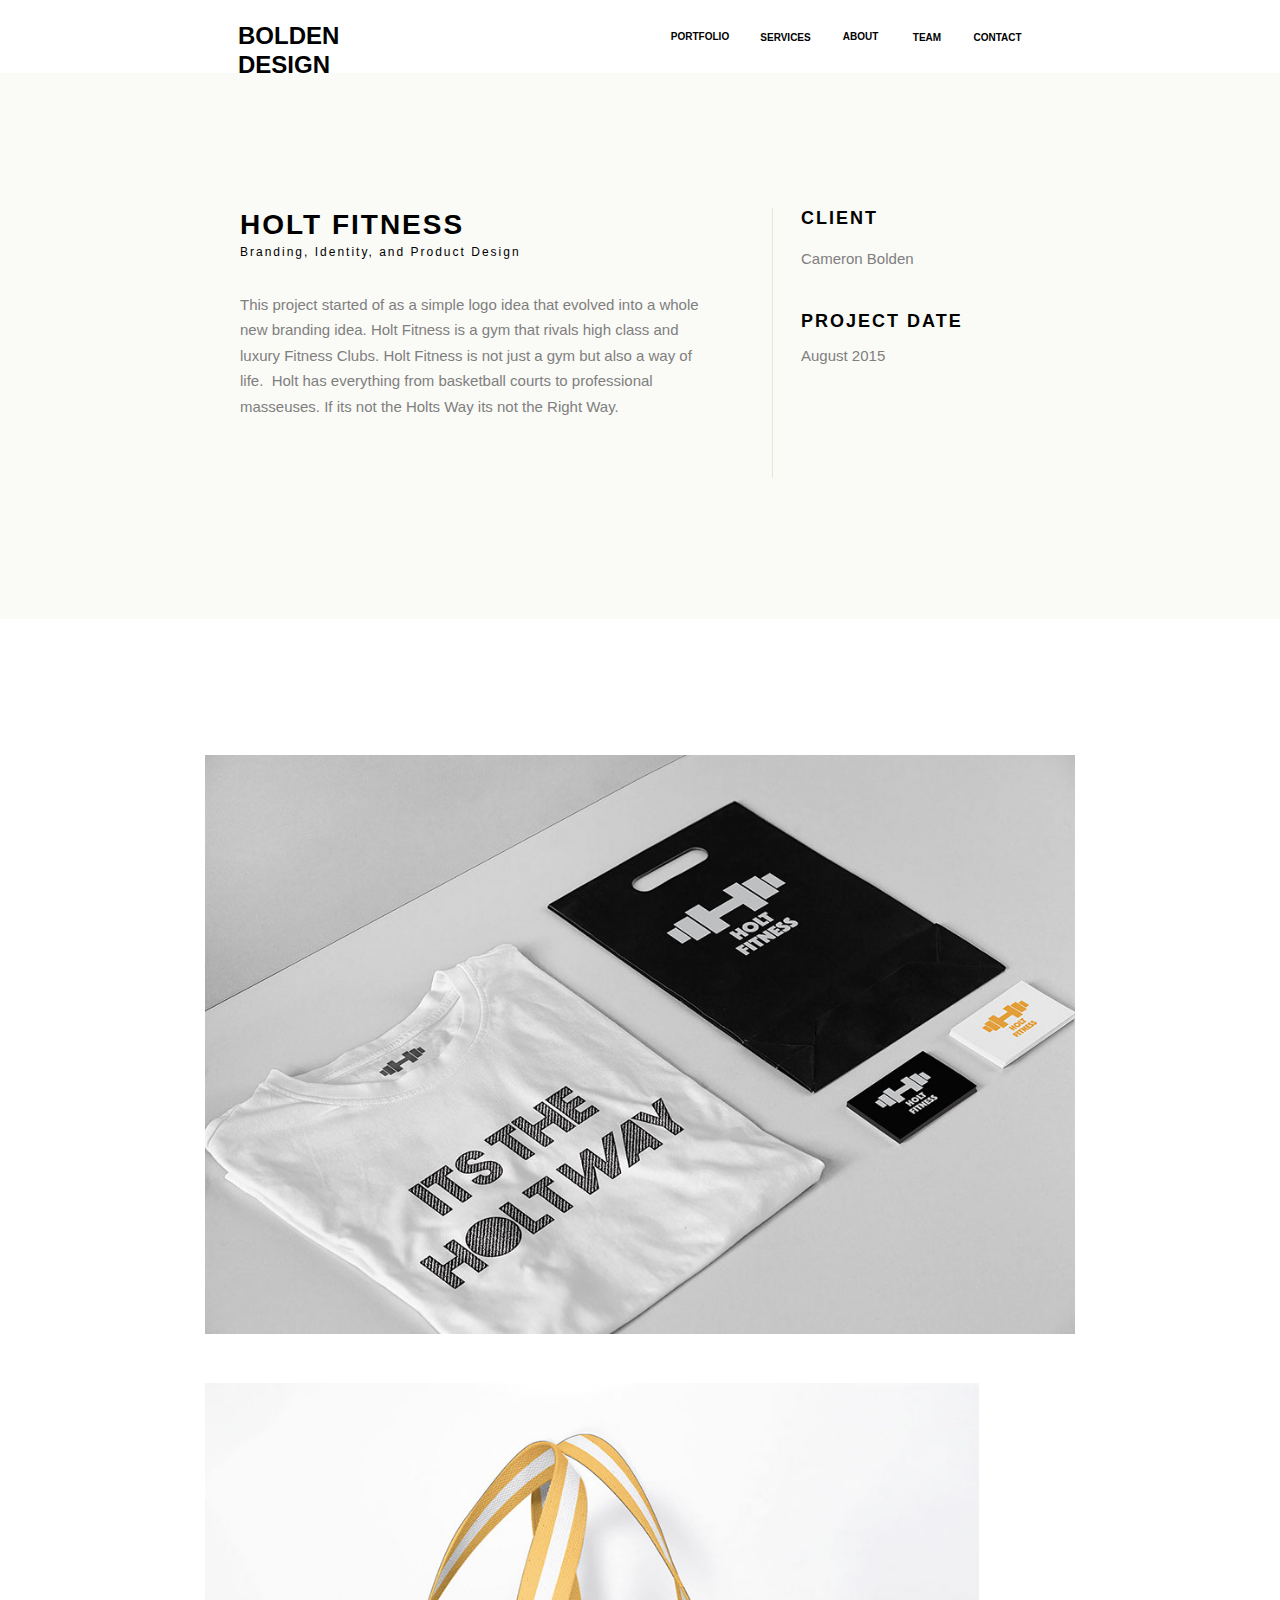
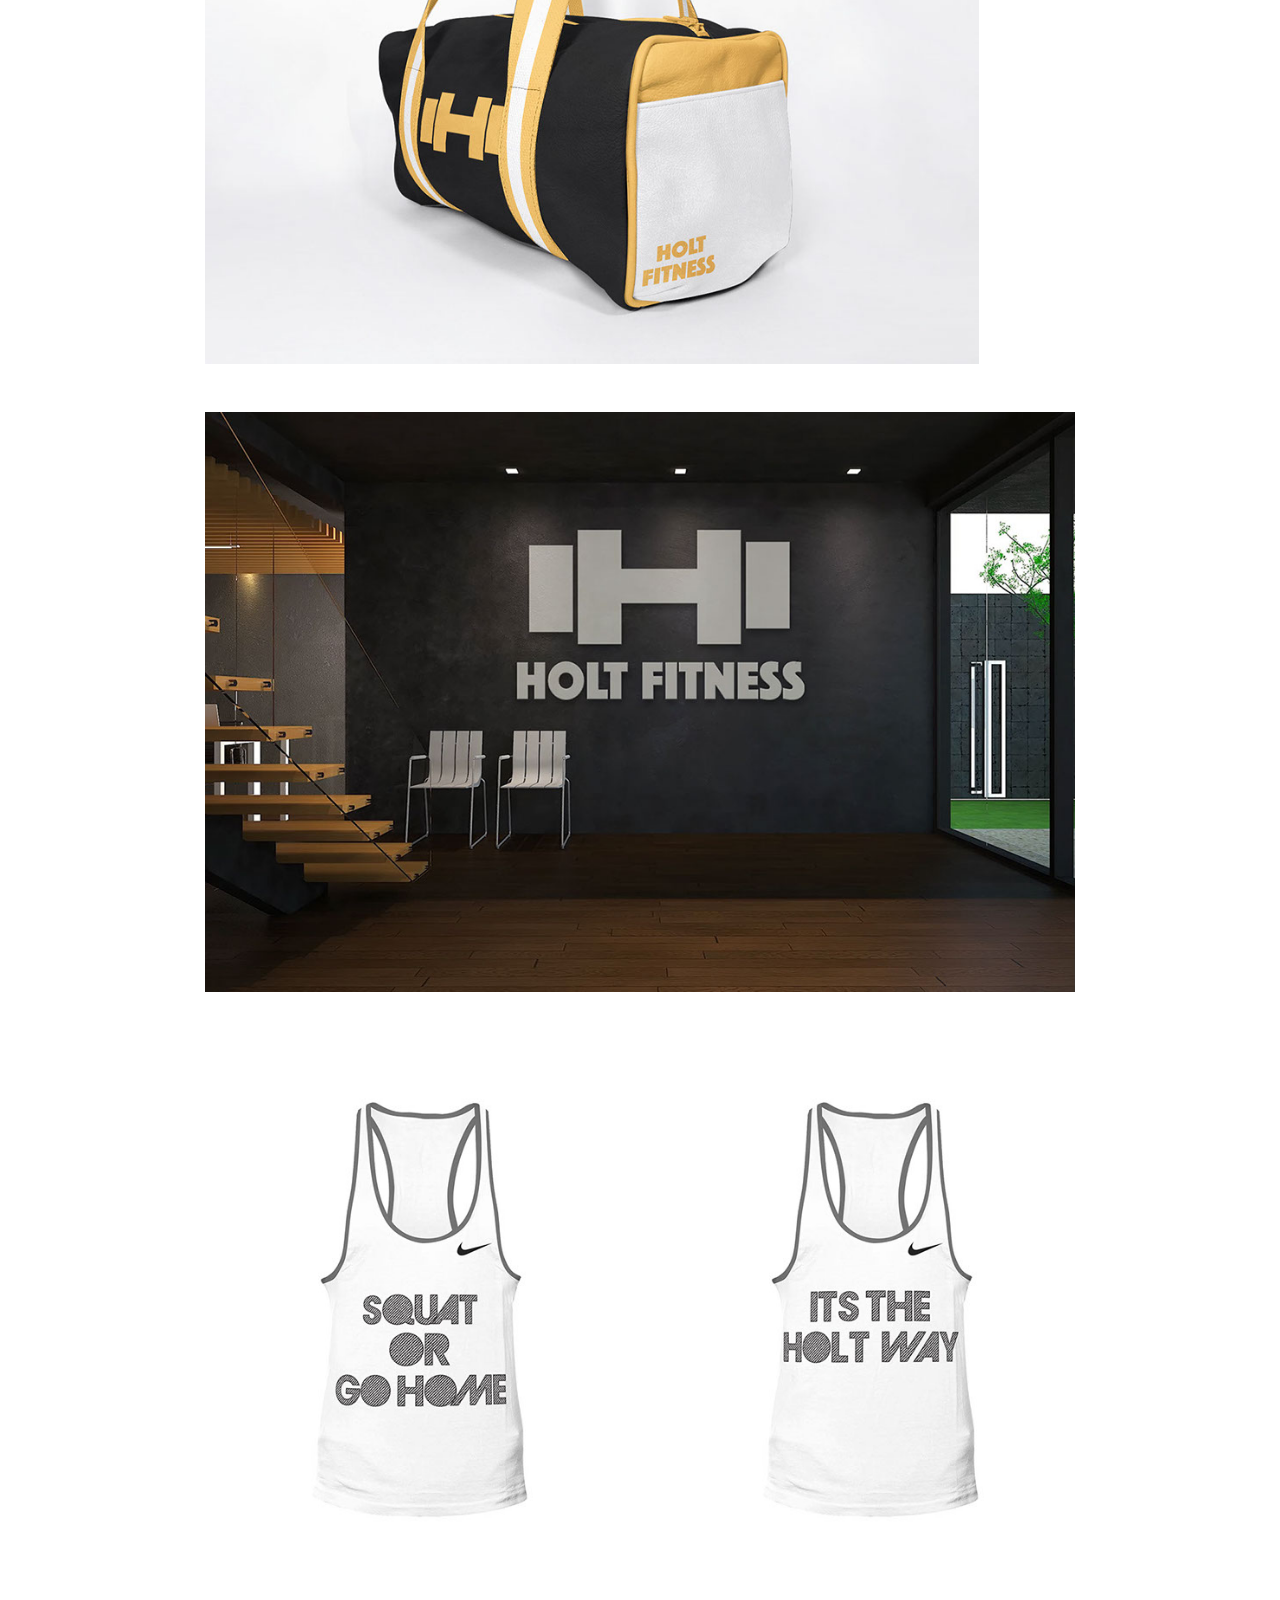
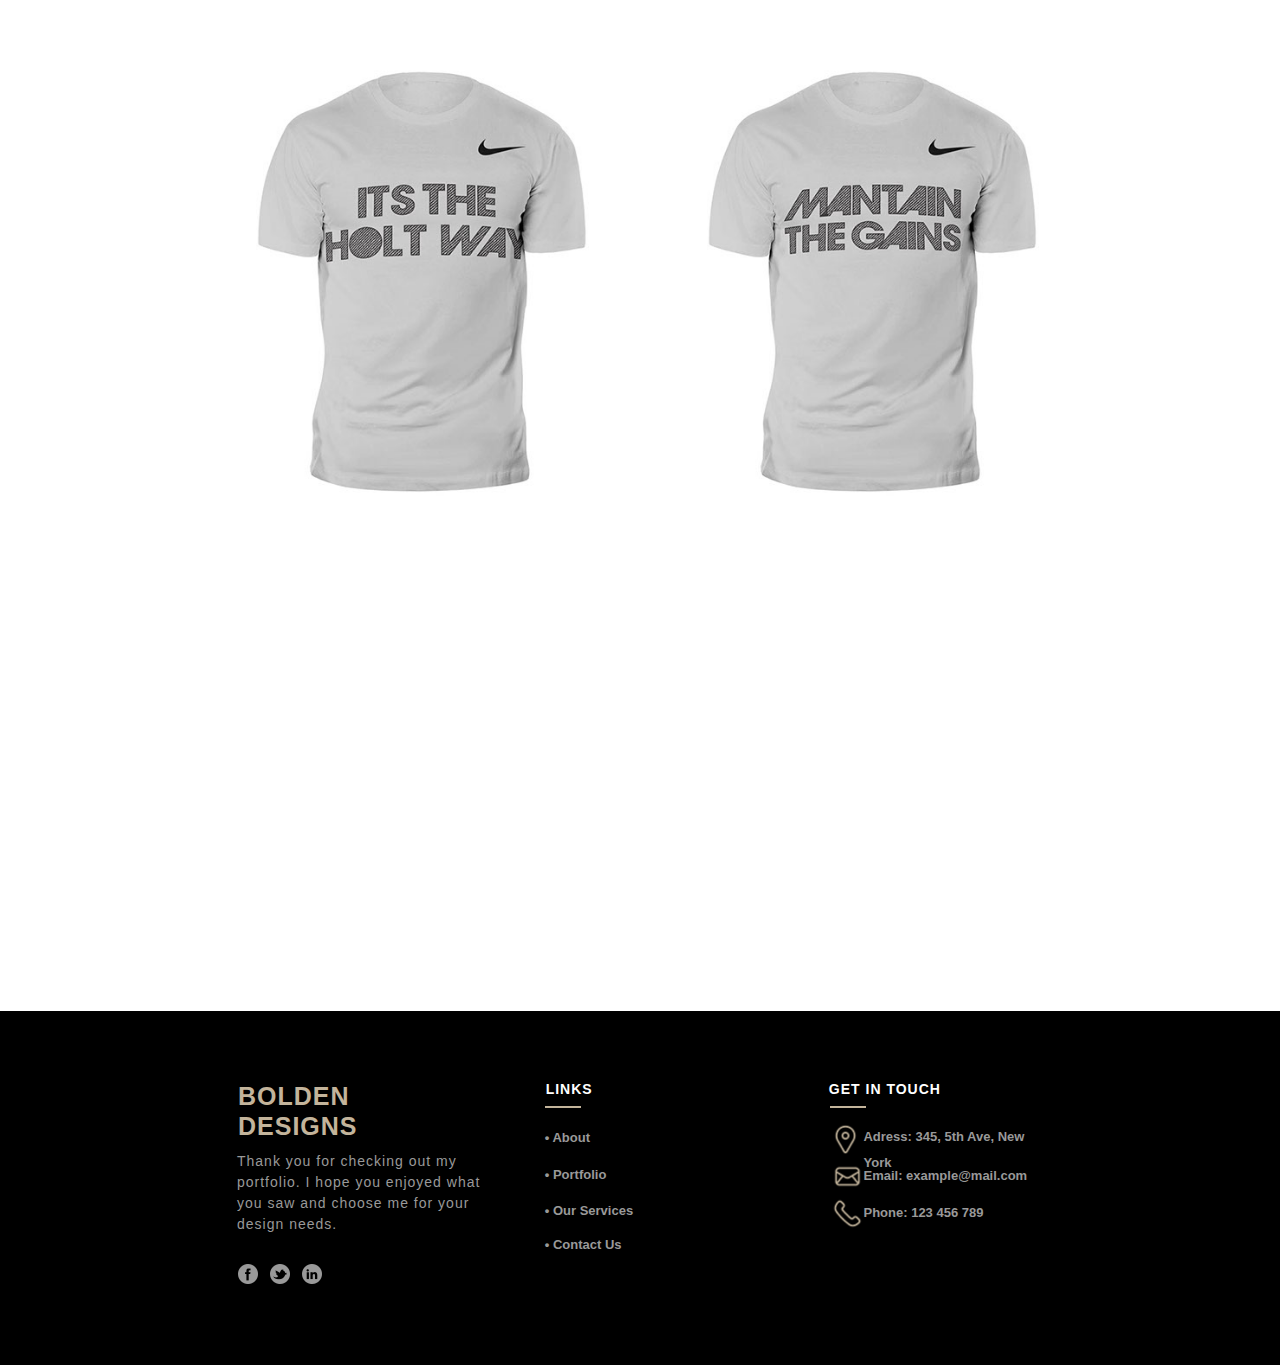
<file: portfolio.html>
<!DOCTYPE html>
<html class="nojs html css_verticalspacer" lang="nl-NL">
 <head>

  <meta http-equiv="Content-type" content="text/html;charset=UTF-8"/>
  <meta name="generator" content="2017.0.2.363"/>
  <meta name="viewport" content="width=device-width, initial-scale=1.0"/>
  
  <script type="text/javascript">
   // Update the 'nojs'/'js' class on the html node
document.documentElement.className = document.documentElement.className.replace(/\bnojs\b/g, 'js');

// Check that all required assets are uploaded and up-to-date
if(typeof Muse == "undefined") window.Muse = {}; window.Muse.assets = {"required":["museutils.js", "museconfig.js", "webpro.js", "jquery.watch.js", "musewpdisclosure.js", "jquery.museresponsive.js", "require.js", "portfolio.css"], "outOfDate":[]};
</script>
  
  <title>Portfolio</title>
  <!-- CSS -->
  <link rel="stylesheet" type="text/css" href="css/site_global.css?crc=4085738771"/>
  <link rel="stylesheet" type="text/css" href="css/portfolio.css?crc=4050029156" id="pagesheet"/>
  <!-- IE-only CSS -->
  <!--[if lt IE 9]>
  <link rel="stylesheet" type="text/css" href="css/iefonts_portfolio.css?crc=3880662372"/>
  <link rel="stylesheet" type="text/css" href="css/nomq_portfolio.css?crc=516628855" id="nomq_pagesheet"/>
  <![endif]-->
  <!-- Other scripts -->
  <script type="text/javascript">
   var __adobewebfontsappname__ = "muse";
</script>
  <!-- JS includes -->
  <script src="https://webfonts.creativecloud.com/raleway:n7,n3,n4,n6:all.js" type="text/javascript"></script>
   </head>
 <body>

  <div class="breakpoint active" id="bp_infinity" data-min-width="1759"><!-- responsive breakpoint node -->
   <div class="clearfix borderbox" id="page"><!-- column -->
    <div class="position_content" id="page_position_content">
     <div class="clearfix colelem shared_content" id="pu221204" data-content-guid="pu221204_content"><!-- group -->
      <div class="browser_width grpelem" id="u221204-bw">
       <div id="u221204"><!-- group -->
        <div class="clearfix" id="u221204_align_to_page">
         <div class="clearfix grpelem" id="pu221285-4"><!-- column -->
          <div class="Navigation clearfix colelem shared_content" id="u221285-4" data-content-guid="u221285-4_content"><!-- content -->
           <p>HOLT FITNESS</p>
          </div>
          <div class="body2 clearfix colelem shared_content" id="u221284-4" data-content-guid="u221284-4_content"><!-- content -->
           <p>Branding, Identity, and Product Design</p>
          </div>
          <div class="body2 clearfix colelem shared_content" id="u221286-4" data-content-guid="u221286-4_content"><!-- content -->
           <p>This project started of as a simple logo idea that evolved into a whole new branding idea. Holt Fitness is a gym that rivals high class and luxury Fitness Clubs. Holt Fitness is not just a gym but also a way of life.&nbsp; Holt has everything from basketball courts to professional masseuses. If its not the Holts Way its not the Right Way.</p>
          </div>
         </div>
         <div class="rgba-background grpelem" id="u221887"><!-- simple frame --></div>
         <div class="clearfix grpelem" id="pu221410-4"><!-- column -->
          <div class="Navigation clearfix colelem shared_content" id="u221410-4" data-content-guid="u221410-4_content"><!-- content -->
           <p>CLIENT</p>
          </div>
          <div class="body2 clearfix colelem shared_content" id="u221416-4" data-content-guid="u221416-4_content"><!-- content -->
           <p>Cameron Bolden</p>
          </div>
          <div class="Navigation clearfix colelem shared_content" id="u221425-4" data-content-guid="u221425-4_content"><!-- content -->
           <p>PROJECT DATE</p>
          </div>
          <div class="body2 clearfix colelem shared_content" id="u221422-4" data-content-guid="u221422-4_content"><!-- content -->
           <p>August 2015</p>
          </div>
         </div>
        </div>
       </div>
      </div>
      <div class="browser_width grpelem" id="u221633-bw">
       <div id="u221633"><!-- group -->
        <div class="clearfix" id="u221633_align_to_page">
         <a class="nonblock nontext clearfix grpelem shared_content" id="u221639-4" href="index.html#home" data-content-guid="u221639-4_content"><!-- content --><p>BOLDEN DESIGN</p></a>
         <a class="nonblock nontext clearfix grpelem" id="u221634-4" href="index.html#portfolio"><!-- content --><p class="menu" id="u221634-2">PORTFOLIO</p></a>
         <a class="nonblock nontext clearfix grpelem" id="u221636-4" href="index.html#services"><!-- content --><p class="menu" id="u221636-2">SERVICES</p></a>
         <a class="nonblock nontext clearfix grpelem" id="u221635-4" href="index.html#about"><!-- content --><p class="menu" id="u221635-2">ABOUT</p></a>
         <div class="clearfix grpelem" id="u221637-4"><!-- content -->
          <p class="menu" id="u221637-2">TEAM</p>
         </div>
         <a class="nonblock nontext clearfix grpelem" id="u221638-4" href="index.html#contact"><!-- content --><p class="menu" id="u221638-2">CONTACT</p></a>
        </div>
       </div>
      </div>
     </div>
     <div class="clip_frame colelem" id="u221197"><!-- image -->
      <img class="block temp_no_img_src" id="u221197_img" data-orig-src="images/holtshirt.jpg?crc=3946967422" alt="" data-image-width="1515" data-image-height="1010" src="images/blank.gif?crc=4208392903"/>
     </div>
     <div class="clip_frame colelem" id="u222148"><!-- image -->
      <img class="block temp_no_img_src" id="u222148_img" data-orig-src="images/holt%20perspective%20view-crop-u222148.jpg?crc=3760294400" alt="" data-image-width="1517" data-image-height="1011" src="images/blank.gif?crc=4208392903"/>
     </div>
     <div class="clip_frame colelem" id="u222138"><!-- image -->
      <img class="block temp_no_img_src" id="u222138_img" data-orig-src="images/holt%20fitness-crop-u222138.jpg?crc=216912011" alt="" data-image-width="1516" data-image-height="1011" src="images/blank.gif?crc=4208392903"/>
     </div>
     <div class="clearfix colelem" id="pu255463"><!-- group -->
      <div class="clip_frame grpelem" id="u255463"><!-- image -->
       <img class="block temp_no_img_src" id="u255463_img" data-orig-src="images/squat.jpg?crc=3806883305" alt="" data-image-width="812" data-image-height="812" src="images/blank.gif?crc=4208392903"/>
      </div>
      <div class="clip_frame grpelem" id="u255497"><!-- image -->
       <img class="block temp_no_img_src" id="u255497_img" data-orig-src="images/holtway%20w.jpg?crc=3947717365" alt="" data-image-width="812" data-image-height="812" src="images/blank.gif?crc=4208392903"/>
      </div>
     </div>
     <div class="clearfix colelem" id="pu255665"><!-- group -->
      <div class="clip_frame grpelem" id="u255665"><!-- image -->
       <img class="block temp_no_img_src" id="u255665_img" data-orig-src="images/holtway.jpg?crc=3803370054" alt="" data-image-width="812" data-image-height="812" src="images/blank.gif?crc=4208392903"/>
      </div>
      <div class="clip_frame grpelem" id="u255598"><!-- image -->
       <img class="block temp_no_img_src" id="u255598_img" data-orig-src="images/gains.jpg?crc=3800077486" alt="" data-image-width="812" data-image-height="812" src="images/blank.gif?crc=4208392903"/>
      </div>
     </div>
     <div class="verticalspacer" data-offset-top="5632" data-content-above-spacer="5632" data-content-below-spacer="459"></div>
     <div class="clearfix colelem" id="pu222158"><!-- group -->
      <div class="browser_width grpelem" id="u222158-bw">
       <div id="u222158"><!-- group -->
        <div class="clearfix" id="u222158_align_to_page">
         <div class="clearfix grpelem shared_content" id="pu222160-4" data-content-guid="pu222160-4_content"><!-- column -->
          <div class="Heading-h2 clearfix colelem shared_content" id="u222160-4" data-content-guid="u222160-4_content"><!-- content -->
           <h3>BOLDEN DESIGNS</h3>
          </div>
          <div class="Body clearfix colelem" id="u222161-4"><!-- content -->
           <p>Thank you for checking out my portfolio. I hope you enjoyed what you saw and choose me for your design needs.</p>
          </div>
         </div>
         <div class="clearfix grpelem shared_content" id="pu222179-4" data-content-guid="pu222179-4_content"><!-- column -->
          <div class="Heading-h2 clearfix colelem shared_content" id="u222179-4" data-content-guid="u222179-4_content"><!-- content -->
           <h3>LINKS</h3>
          </div>
          <div class="colelem shared_content" id="u222184" data-content-guid="u222184_content"><!-- simple frame --></div>
          <a class="nonblock nontext body-1 clearfix colelem shared_content" id="u222180-4" href="index.html#about" data-content-guid="u222180-4_content"><!-- content --><p>• About</p></a>
          <a class="nonblock nontext body-1 clearfix colelem shared_content" id="u222181-4" href="index.html#portfolio" data-content-guid="u222181-4_content"><!-- content --><p>• Portfolio</p></a>
          <a class="nonblock nontext body-1 clearfix colelem shared_content" id="u222182-4" href="index.html#services" data-content-guid="u222182-4_content"><!-- content --><p>• Our Services</p></a>
          <a class="nonblock nontext body-1 clearfix colelem shared_content" id="u222183-4" href="index.html#contact" data-content-guid="u222183-4_content"><!-- content --><p>• Contact Us</p></a>
         </div>
         <div class="clearfix grpelem" id="pu222168-4"><!-- column -->
          <div class="Heading-h2 clearfix colelem shared_content" id="u222168-4" data-content-guid="u222168-4_content"><!-- content -->
           <h3>GET IN TOUCH</h3>
          </div>
          <div class="clearfix colelem" id="pu222169-4"><!-- group -->
           <div class="body-1 clearfix grpelem shared_content" id="u222169-4" data-content-guid="u222169-4_content"><!-- content -->
            <p>Email: example@mail.com</p>
           </div>
           <div class="body-1 clearfix grpelem shared_content" id="u222170-4" data-content-guid="u222170-4_content"><!-- content -->
            <p id="u222170-2">Adress: 345, 5th Ave, New York</p>
           </div>
           <div class="body-1 clearfix grpelem shared_content" id="u222171-4" data-content-guid="u222171-4_content"><!-- content -->
            <p>Phone: 123 456 789</p>
           </div>
           <img class="grpelem temp_no_img_src" id="u222172" alt="" width="62" height="62" data-orig-src="images/074__coordinates-u222172.png?crc=3886238685" src="images/blank.gif?crc=4208392903"/><!-- rasterized frame -->
           <img class="grpelem temp_no_img_src" id="u222174" alt="" width="62" height="62" data-orig-src="images/063__telephone-u222174.png?crc=4247434726" src="images/blank.gif?crc=4208392903"/><!-- rasterized frame -->
           <img class="grpelem temp_no_img_src" id="u222176" alt="" width="62" height="62" data-orig-src="images/049__mail-u222176.png?crc=451266696" src="images/blank.gif?crc=4208392903"/><!-- rasterized frame -->
           <div class="grpelem shared_content" id="u222178" data-content-guid="u222178_content"><!-- simple frame --></div>
          </div>
         </div>
        </div>
       </div>
      </div>
      <a class="nonblock nontext grpelem shared_content" id="u222162" href="https://www.facebook.com/stylewishstudio" data-content-guid="u222162_content"><!-- state-based BG images --></a>
      <a class="nonblock nontext grpelem shared_content" id="u222164" href="https://twitter.com/styleWishh" data-content-guid="u222164_content"><!-- state-based BG images --></a>
      <a class="nonblock nontext grpelem shared_content" id="u222166" href="https://www.linkedin.com" data-content-guid="u222166_content"><!-- state-based BG images --></a>
     </div>
    </div>
   </div>
   <div class="preload_images">
    <img class="preload temp_no_img_src" data-orig-src="images/u222162-r.png?crc=367898305" alt="" src="images/blank.gif?crc=4208392903"/>
    <img class="preload temp_no_img_src" data-orig-src="images/u222164-r.png?crc=345240875" alt="" src="images/blank.gif?crc=4208392903"/>
    <img class="preload temp_no_img_src" data-orig-src="images/u222166-r.png?crc=4031566813" alt="" src="images/blank.gif?crc=4208392903"/>
   </div>
  </div>
  <div class="breakpoint" id="bp_1758" data-min-width="1619" data-max-width="1758"><!-- responsive breakpoint node -->
   <div class="clearfix borderbox temp_no_id" data-orig-id="page"><!-- column -->
    <div class="position_content temp_no_id" data-orig-id="page_position_content">
     <span class="clearfix colelem placeholder" data-placeholder-for="pu221204_content"><!-- placeholder node --></span>
     <div class="clip_frame colelem temp_no_id" data-orig-id="u221197"><!-- image -->
      <img class="block temp_no_id temp_no_img_src" data-orig-src="images/holtshirt.jpg?crc=3946967422" alt="" data-image-width="1287" data-image-height="858" data-orig-id="u221197_img" src="images/blank.gif?crc=4208392903"/>
     </div>
     <div class="clip_frame colelem temp_no_id" data-orig-id="u222148"><!-- image -->
      <img class="block temp_no_id temp_no_img_src" data-orig-src="images/holt%20perspective%20view.jpg?crc=3929181473" alt="" data-image-width="1145" data-image-height="858" data-orig-id="u222148_img" src="images/blank.gif?crc=4208392903"/>
     </div>
     <div class="clip_frame colelem temp_no_id" data-orig-id="u222138"><!-- image -->
      <img class="block temp_no_id temp_no_img_src" data-orig-src="images/holt%20fitness-crop-u2221382.jpg?crc=5943938" alt="" data-image-width="1288" data-image-height="859" data-orig-id="u222138_img" src="images/blank.gif?crc=4208392903"/>
     </div>
     <div class="clearfix colelem temp_no_id" data-orig-id="pu255463"><!-- group -->
      <div class="clip_frame grpelem temp_no_id" data-orig-id="u255463"><!-- image -->
       <img class="block temp_no_id temp_no_img_src" data-orig-src="images/squat.jpg?crc=3806883305" alt="" data-image-width="714" data-image-height="714" data-orig-id="u255463_img" src="images/blank.gif?crc=4208392903"/>
      </div>
      <div class="clip_frame grpelem temp_no_id" data-orig-id="u255497"><!-- image -->
       <img class="block temp_no_id temp_no_img_src" data-orig-src="images/holtway%20w.jpg?crc=3947717365" alt="" data-image-width="714" data-image-height="714" data-orig-id="u255497_img" src="images/blank.gif?crc=4208392903"/>
      </div>
     </div>
     <div class="clearfix colelem temp_no_id" data-orig-id="pu255665"><!-- group -->
      <div class="clip_frame grpelem temp_no_id" data-orig-id="u255665"><!-- image -->
       <img class="block temp_no_id temp_no_img_src" data-orig-src="images/holtway.jpg?crc=3803370054" alt="" data-image-width="714" data-image-height="714" data-orig-id="u255665_img" src="images/blank.gif?crc=4208392903"/>
      </div>
      <div class="clip_frame grpelem temp_no_id" data-orig-id="u255598"><!-- image -->
       <img class="block temp_no_id temp_no_img_src" data-orig-src="images/gains.jpg?crc=3800077486" alt="" data-image-width="714" data-image-height="714" data-orig-id="u255598_img" src="images/blank.gif?crc=4208392903"/>
      </div>
     </div>
     <div class="verticalspacer" data-offset-top="4980" data-content-above-spacer="4979" data-content-below-spacer="353"></div>
     <div class="clearfix colelem temp_no_id" data-orig-id="pu222158"><!-- group -->
      <div class="browser_width grpelem temp_no_id" data-orig-id="u222158-bw">
       <div class="temp_no_id" data-orig-id="u222158"><!-- group -->
        <div class="clearfix temp_no_id" data-orig-id="u222158_align_to_page">
         <span class="clearfix grpelem placeholder" data-placeholder-for="pu222160-4_content"><!-- placeholder node --></span>
         <span class="clearfix grpelem placeholder" data-placeholder-for="pu222179-4_content"><!-- placeholder node --></span>
         <div class="clearfix grpelem temp_no_id" data-orig-id="pu222168-4"><!-- column -->
          <span class="Heading-h2 clearfix colelem placeholder" data-placeholder-for="u222168-4_content"><!-- placeholder node --></span>
          <div class="clearfix colelem temp_no_id" data-orig-id="pu222169-4"><!-- group -->
           <span class="body-1 clearfix grpelem placeholder" data-placeholder-for="u222169-4_content"><!-- placeholder node --></span>
           <span class="body-1 clearfix grpelem placeholder" data-placeholder-for="u222170-4_content"><!-- placeholder node --></span>
           <span class="body-1 clearfix grpelem placeholder" data-placeholder-for="u222171-4_content"><!-- placeholder node --></span>
           <img class="grpelem temp_no_id temp_no_img_src" alt="" width="62" height="62" data-orig-src="images/074__coordinates-u2221722.png?crc=3886238685" data-orig-id="u222172" src="images/blank.gif?crc=4208392903"/><!-- rasterized frame -->
           <img class="grpelem temp_no_id temp_no_img_src" alt="" width="62" height="62" data-orig-src="images/063__telephone-u2221742.png?crc=4247434726" data-orig-id="u222174" src="images/blank.gif?crc=4208392903"/><!-- rasterized frame -->
           <img class="grpelem temp_no_id temp_no_img_src" alt="" width="62" height="62" data-orig-src="images/049__mail-u2221762.png?crc=451266696" data-orig-id="u222176" src="images/blank.gif?crc=4208392903"/><!-- rasterized frame -->
           <span class="grpelem placeholder" data-placeholder-for="u222178_content"><!-- placeholder node --></span>
          </div>
         </div>
        </div>
       </div>
      </div>
      <span class="nonblock nontext grpelem placeholder" data-placeholder-for="u222162_content"><!-- placeholder node --></span>
      <span class="nonblock nontext grpelem placeholder" data-placeholder-for="u222164_content"><!-- placeholder node --></span>
      <span class="nonblock nontext grpelem placeholder" data-placeholder-for="u222166_content"><!-- placeholder node --></span>
     </div>
    </div>
   </div>
   <div class="preload_images">
    <img class="preload temp_no_img_src" data-orig-src="images/u222162-r2.png?crc=367898305" alt="" src="images/blank.gif?crc=4208392903"/>
    <img class="preload temp_no_img_src" data-orig-src="images/u222164-r2.png?crc=345240875" alt="" src="images/blank.gif?crc=4208392903"/>
    <img class="preload temp_no_img_src" data-orig-src="images/u222166-r2.png?crc=4031566813" alt="" src="images/blank.gif?crc=4208392903"/>
   </div>
  </div>
  <div class="breakpoint" id="bp_1618" data-min-width="1479" data-max-width="1618"><!-- responsive breakpoint node -->
   <div class="clearfix borderbox temp_no_id" data-orig-id="page"><!-- column -->
    <div class="position_content temp_no_id" data-orig-id="page_position_content">
     <span class="clearfix colelem placeholder" data-placeholder-for="pu221204_content"><!-- placeholder node --></span>
     <div class="clip_frame colelem temp_no_id" data-orig-id="u221197"><!-- image -->
      <img class="block temp_no_id temp_no_img_src" data-orig-src="images/holtshirt.jpg?crc=3946967422" alt="" data-image-width="1147" data-image-height="764" data-orig-id="u221197_img" src="images/blank.gif?crc=4208392903"/>
     </div>
     <div class="clip_frame colelem temp_no_id" data-orig-id="u222148"><!-- image -->
      <img class="block temp_no_id temp_no_img_src" data-orig-src="images/holt%20perspective%20view1020x765.jpg?crc=216546583" alt="" data-image-width="1020" data-image-height="765" data-orig-id="u222148_img" src="images/blank.gif?crc=4208392903"/>
     </div>
     <div class="clip_frame colelem temp_no_id" data-orig-id="u222138"><!-- image -->
      <img class="block temp_no_id temp_no_img_src" data-orig-src="images/holt%20fitness-crop-u2221383.jpg?crc=287883340" alt="" data-image-width="1148" data-image-height="765" data-orig-id="u222138_img" src="images/blank.gif?crc=4208392903"/>
     </div>
     <div class="clearfix colelem temp_no_id" data-orig-id="pu255463"><!-- group -->
      <div class="clip_frame grpelem temp_no_id" data-orig-id="u255463"><!-- image -->
       <img class="block temp_no_id temp_no_img_src" data-orig-src="images/squat.jpg?crc=3806883305" alt="" data-image-width="657" data-image-height="657" data-orig-id="u255463_img" src="images/blank.gif?crc=4208392903"/>
      </div>
      <div class="clip_frame grpelem temp_no_id" data-orig-id="u255497"><!-- image -->
       <img class="block temp_no_id temp_no_img_src" data-orig-src="images/holtway%20w.jpg?crc=3947717365" alt="" data-image-width="657" data-image-height="657" data-orig-id="u255497_img" src="images/blank.gif?crc=4208392903"/>
      </div>
     </div>
     <div class="clearfix colelem temp_no_id" data-orig-id="pu255665"><!-- group -->
      <div class="clip_frame grpelem temp_no_id" data-orig-id="u255665"><!-- image -->
       <img class="block temp_no_id temp_no_img_src" data-orig-src="images/holtway.jpg?crc=3803370054" alt="" data-image-width="657" data-image-height="657" data-orig-id="u255665_img" src="images/blank.gif?crc=4208392903"/>
      </div>
      <div class="clip_frame grpelem temp_no_id" data-orig-id="u255598"><!-- image -->
       <img class="block temp_no_id temp_no_img_src" data-orig-src="images/gains.jpg?crc=3800077486" alt="" data-image-width="657" data-image-height="657" data-orig-id="u255598_img" src="images/blank.gif?crc=4208392903"/>
      </div>
     </div>
     <div class="verticalspacer" data-offset-top="4560" data-content-above-spacer="4560" data-content-below-spacer="401"></div>
     <div class="clearfix colelem temp_no_id" data-orig-id="pu222158"><!-- group -->
      <div class="browser_width grpelem temp_no_id" data-orig-id="u222158-bw">
       <div class="temp_no_id" data-orig-id="u222158"><!-- group -->
        <div class="clearfix temp_no_id" data-orig-id="u222158_align_to_page">
         <span class="clearfix grpelem placeholder" data-placeholder-for="pu222160-4_content"><!-- placeholder node --></span>
         <span class="clearfix grpelem placeholder" data-placeholder-for="pu222179-4_content"><!-- placeholder node --></span>
         <div class="clearfix grpelem temp_no_id" data-orig-id="pu222168-4"><!-- column -->
          <span class="Heading-h2 clearfix colelem placeholder" data-placeholder-for="u222168-4_content"><!-- placeholder node --></span>
          <div class="clearfix colelem temp_no_id" data-orig-id="pu222169-4"><!-- group -->
           <span class="body-1 clearfix grpelem placeholder" data-placeholder-for="u222169-4_content"><!-- placeholder node --></span>
           <span class="body-1 clearfix grpelem placeholder" data-placeholder-for="u222170-4_content"><!-- placeholder node --></span>
           <span class="body-1 clearfix grpelem placeholder" data-placeholder-for="u222171-4_content"><!-- placeholder node --></span>
           <img class="grpelem temp_no_id temp_no_img_src" alt="" width="62" height="62" data-orig-src="images/074__coordinates-u2221723.png?crc=3886238685" data-orig-id="u222172" src="images/blank.gif?crc=4208392903"/><!-- rasterized frame -->
           <img class="grpelem temp_no_id temp_no_img_src" alt="" width="62" height="62" data-orig-src="images/063__telephone-u2221743.png?crc=4247434726" data-orig-id="u222174" src="images/blank.gif?crc=4208392903"/><!-- rasterized frame -->
           <img class="grpelem temp_no_id temp_no_img_src" alt="" width="62" height="62" data-orig-src="images/049__mail-u2221763.png?crc=451266696" data-orig-id="u222176" src="images/blank.gif?crc=4208392903"/><!-- rasterized frame -->
           <span class="grpelem placeholder" data-placeholder-for="u222178_content"><!-- placeholder node --></span>
          </div>
         </div>
        </div>
       </div>
      </div>
      <span class="nonblock nontext grpelem placeholder" data-placeholder-for="u222162_content"><!-- placeholder node --></span>
      <span class="nonblock nontext grpelem placeholder" data-placeholder-for="u222164_content"><!-- placeholder node --></span>
      <span class="nonblock nontext grpelem placeholder" data-placeholder-for="u222166_content"><!-- placeholder node --></span>
     </div>
    </div>
   </div>
   <div class="preload_images">
    <img class="preload temp_no_img_src" data-orig-src="images/u222162-r3.png?crc=367898305" alt="" src="images/blank.gif?crc=4208392903"/>
    <img class="preload temp_no_img_src" data-orig-src="images/u222164-r3.png?crc=345240875" alt="" src="images/blank.gif?crc=4208392903"/>
    <img class="preload temp_no_img_src" data-orig-src="images/u222166-r3.png?crc=4031566813" alt="" src="images/blank.gif?crc=4208392903"/>
   </div>
  </div>
  <div class="breakpoint" id="bp_1478" data-min-width="1269" data-max-width="1478"><!-- responsive breakpoint node -->
   <div class="clearfix borderbox temp_no_id" data-orig-id="page"><!-- column -->
    <div class="position_content temp_no_id" data-orig-id="page_position_content">
     <span class="clearfix colelem placeholder" data-placeholder-for="pu221204_content"><!-- placeholder node --></span>
     <div class="clip_frame colelem temp_no_id" data-orig-id="u221197"><!-- image -->
      <img class="block temp_no_id temp_no_img_src" data-orig-src="images/holtshirt1004x669.jpg?crc=4122900997" alt="" data-image-width="1004" data-image-height="669" data-orig-id="u221197_img" src="images/blank.gif?crc=4208392903"/>
     </div>
     <div class="clip_frame colelem temp_no_id" data-orig-id="u222148"><!-- image -->
      <img class="block temp_no_id temp_no_img_src" data-orig-src="images/holt%20perspective%20view893x670.jpg?crc=192242604" alt="" data-image-width="893" data-image-height="670" data-orig-id="u222148_img" src="images/blank.gif?crc=4208392903"/>
     </div>
     <div class="clip_frame colelem temp_no_id" data-orig-id="u222138"><!-- image -->
      <img class="block temp_no_id temp_no_img_src" data-orig-src="images/holt%20fitness-crop-u2221384.jpg?crc=3930736304" alt="" data-image-width="1005" data-image-height="670" data-orig-id="u222138_img" src="images/blank.gif?crc=4208392903"/>
     </div>
     <div class="clearfix colelem temp_no_id" data-orig-id="pu255463"><!-- group -->
      <div class="clip_frame grpelem temp_no_id" data-orig-id="u255463"><!-- image -->
       <img class="block temp_no_id temp_no_img_src" data-orig-src="images/squat601x601.jpg?crc=3915652524" alt="" data-image-width="600" data-image-height="600" data-orig-id="u255463_img" src="images/blank.gif?crc=4208392903"/>
      </div>
      <div class="clip_frame grpelem temp_no_id" data-orig-id="u255497"><!-- image -->
       <img class="block temp_no_id temp_no_img_src" data-orig-src="images/holtway%20w601x601.jpg?crc=3889873570" alt="" data-image-width="600" data-image-height="600" data-orig-id="u255497_img" src="images/blank.gif?crc=4208392903"/>
      </div>
     </div>
     <div class="clearfix colelem temp_no_id" data-orig-id="pu255665"><!-- group -->
      <div class="clip_frame grpelem temp_no_id" data-orig-id="u255665"><!-- image -->
       <img class="block temp_no_id temp_no_img_src" data-orig-src="images/holtway601x601.jpg?crc=4288238283" alt="" data-image-width="600" data-image-height="600" data-orig-id="u255665_img" src="images/blank.gif?crc=4208392903"/>
      </div>
      <div class="clip_frame grpelem temp_no_id" data-orig-id="u255598"><!-- image -->
       <img class="block temp_no_id temp_no_img_src" data-orig-src="images/gains601x601.jpg?crc=128998201" alt="" data-image-width="600" data-image-height="600" data-orig-id="u255598_img" src="images/blank.gif?crc=4208392903"/>
      </div>
     </div>
     <div class="verticalspacer" data-offset-top="4175" data-content-above-spacer="4174" data-content-below-spacer="391"></div>
     <div class="clearfix colelem temp_no_id" data-orig-id="pu222158"><!-- group -->
      <div class="browser_width grpelem temp_no_id" data-orig-id="u222158-bw">
       <div class="temp_no_id" data-orig-id="u222158"><!-- group -->
        <div class="clearfix temp_no_id" data-orig-id="u222158_align_to_page">
         <span class="clearfix grpelem placeholder" data-placeholder-for="pu222160-4_content"><!-- placeholder node --></span>
         <span class="clearfix grpelem placeholder" data-placeholder-for="pu222179-4_content"><!-- placeholder node --></span>
         <div class="clearfix grpelem temp_no_id" data-orig-id="pu222168-4"><!-- column -->
          <span class="Heading-h2 clearfix colelem placeholder" data-placeholder-for="u222168-4_content"><!-- placeholder node --></span>
          <div class="clearfix colelem temp_no_id" data-orig-id="pu222169-4"><!-- group -->
           <span class="body-1 clearfix grpelem placeholder" data-placeholder-for="u222169-4_content"><!-- placeholder node --></span>
           <span class="body-1 clearfix grpelem placeholder" data-placeholder-for="u222170-4_content"><!-- placeholder node --></span>
           <span class="body-1 clearfix grpelem placeholder" data-placeholder-for="u222171-4_content"><!-- placeholder node --></span>
           <img class="grpelem temp_no_id temp_no_img_src" alt="" width="62" height="62" data-orig-src="images/074__coordinates-u2221724.png?crc=3886238685" data-orig-id="u222172" src="images/blank.gif?crc=4208392903"/><!-- rasterized frame -->
           <img class="grpelem temp_no_id temp_no_img_src" alt="" width="62" height="62" data-orig-src="images/063__telephone-u2221744.png?crc=4247434726" data-orig-id="u222174" src="images/blank.gif?crc=4208392903"/><!-- rasterized frame -->
           <img class="grpelem temp_no_id temp_no_img_src" alt="" width="62" height="62" data-orig-src="images/049__mail-u2221764.png?crc=451266696" data-orig-id="u222176" src="images/blank.gif?crc=4208392903"/><!-- rasterized frame -->
           <span class="grpelem placeholder" data-placeholder-for="u222178_content"><!-- placeholder node --></span>
          </div>
         </div>
        </div>
       </div>
      </div>
      <span class="nonblock nontext grpelem placeholder" data-placeholder-for="u222162_content"><!-- placeholder node --></span>
      <span class="nonblock nontext grpelem placeholder" data-placeholder-for="u222164_content"><!-- placeholder node --></span>
      <span class="nonblock nontext grpelem placeholder" data-placeholder-for="u222166_content"><!-- placeholder node --></span>
     </div>
    </div>
   </div>
   <div class="preload_images">
    <img class="preload temp_no_img_src" data-orig-src="images/u222162-r4.png?crc=367898305" alt="" src="images/blank.gif?crc=4208392903"/>
    <img class="preload temp_no_img_src" data-orig-src="images/u222164-r4.png?crc=345240875" alt="" src="images/blank.gif?crc=4208392903"/>
    <img class="preload temp_no_img_src" data-orig-src="images/u222166-r4.png?crc=4031566813" alt="" src="images/blank.gif?crc=4208392903"/>
   </div>
  </div>
  <div class="breakpoint" id="bp_1268" data-min-width="1129" data-max-width="1268"><!-- responsive breakpoint node -->
   <div class="clearfix borderbox temp_no_id" data-orig-id="page"><!-- column -->
    <div class="position_content temp_no_id" data-orig-id="page_position_content">
     <span class="clearfix colelem placeholder" data-placeholder-for="pu221204_content"><!-- placeholder node --></span>
     <div class="clip_frame colelem temp_no_id" data-orig-id="u221197"><!-- image -->
      <img class="block temp_no_id temp_no_img_src" data-orig-src="images/holtshirt798x532.jpg?crc=216232473" alt="" data-image-width="797" data-image-height="531" data-orig-id="u221197_img" src="images/blank.gif?crc=4208392903"/>
     </div>
     <div class="clip_frame colelem temp_no_id" data-orig-id="u222148"><!-- image -->
      <img class="block temp_no_id temp_no_img_src" data-orig-src="images/holt%20perspective%20view710x532.jpg?crc=362700268" alt="" data-image-width="709" data-image-height="532" data-orig-id="u222148_img" src="images/blank.gif?crc=4208392903"/>
     </div>
     <div class="clip_frame colelem temp_no_id" data-orig-id="u222138"><!-- image -->
      <img class="block temp_no_id temp_no_img_src" data-orig-src="images/holt%20fitness-crop-u2221385.jpg?crc=3832786311" alt="" data-image-width="798" data-image-height="532" data-orig-id="u222138_img" src="images/blank.gif?crc=4208392903"/>
     </div>
     <div class="clearfix colelem" id="ppu255497"><!-- group -->
      <div class="clearfix grpelem" id="pu255497"><!-- group -->
       <div class="clip_frame grpelem temp_no_id" data-orig-id="u255497"><!-- image -->
        <img class="block temp_no_id temp_no_img_src" data-orig-src="images/holtway%20w515x515.jpg?crc=3845979470" alt="" data-image-width="515" data-image-height="515" data-orig-id="u255497_img" src="images/blank.gif?crc=4208392903"/>
       </div>
       <div class="clip_frame grpelem temp_no_id" data-orig-id="u255598"><!-- image -->
        <img class="block temp_no_id temp_no_img_src" data-orig-src="images/gains515x515.jpg?crc=4061550708" alt="" data-image-width="515" data-image-height="515" data-orig-id="u255598_img" src="images/blank.gif?crc=4208392903"/>
       </div>
      </div>
      <div class="clip_frame grpelem temp_no_id" data-orig-id="u255463"><!-- image -->
       <img class="block temp_no_id temp_no_img_src" data-orig-src="images/squat515x515.jpg?crc=169391717" alt="" data-image-width="515" data-image-height="515" data-orig-id="u255463_img" src="images/blank.gif?crc=4208392903"/>
      </div>
      <div class="clip_frame grpelem temp_no_id" data-orig-id="u255665"><!-- image -->
       <img class="block temp_no_id temp_no_img_src" data-orig-src="images/holtway515x515.jpg?crc=4078812824" alt="" data-image-width="515" data-image-height="515" data-orig-id="u255665_img" src="images/blank.gif?crc=4208392903"/>
      </div>
     </div>
     <div class="verticalspacer" data-offset-top="3502" data-content-above-spacer="3501" data-content-below-spacer="353"></div>
     <div class="clearfix colelem temp_no_id" data-orig-id="pu222158"><!-- group -->
      <div class="browser_width grpelem temp_no_id" data-orig-id="u222158-bw">
       <div class="temp_no_id" data-orig-id="u222158"><!-- group -->
        <div class="clearfix temp_no_id" data-orig-id="u222158_align_to_page">
         <span class="clearfix grpelem placeholder" data-placeholder-for="pu222160-4_content"><!-- placeholder node --></span>
         <span class="clearfix grpelem placeholder" data-placeholder-for="pu222179-4_content"><!-- placeholder node --></span>
         <div class="clearfix grpelem temp_no_id" data-orig-id="pu222168-4"><!-- column -->
          <span class="Heading-h2 clearfix colelem placeholder" data-placeholder-for="u222168-4_content"><!-- placeholder node --></span>
          <div class="clearfix colelem temp_no_id" data-orig-id="pu222169-4"><!-- group -->
           <span class="body-1 clearfix grpelem placeholder" data-placeholder-for="u222169-4_content"><!-- placeholder node --></span>
           <span class="body-1 clearfix grpelem placeholder" data-placeholder-for="u222170-4_content"><!-- placeholder node --></span>
           <span class="body-1 clearfix grpelem placeholder" data-placeholder-for="u222171-4_content"><!-- placeholder node --></span>
           <img class="grpelem temp_no_id temp_no_img_src" alt="" width="62" height="62" data-orig-src="images/074__coordinates-u2221725.png?crc=3886238685" data-orig-id="u222172" src="images/blank.gif?crc=4208392903"/><!-- rasterized frame -->
           <img class="grpelem temp_no_id temp_no_img_src" alt="" width="62" height="62" data-orig-src="images/063__telephone-u2221745.png?crc=4247434726" data-orig-id="u222174" src="images/blank.gif?crc=4208392903"/><!-- rasterized frame -->
           <img class="grpelem temp_no_id temp_no_img_src" alt="" width="62" height="62" data-orig-src="images/049__mail-u2221765.png?crc=451266696" data-orig-id="u222176" src="images/blank.gif?crc=4208392903"/><!-- rasterized frame -->
           <span class="grpelem placeholder" data-placeholder-for="u222178_content"><!-- placeholder node --></span>
          </div>
         </div>
        </div>
       </div>
      </div>
      <span class="nonblock nontext grpelem placeholder" data-placeholder-for="u222162_content"><!-- placeholder node --></span>
      <span class="nonblock nontext grpelem placeholder" data-placeholder-for="u222164_content"><!-- placeholder node --></span>
      <span class="nonblock nontext grpelem placeholder" data-placeholder-for="u222166_content"><!-- placeholder node --></span>
     </div>
    </div>
   </div>
   <div class="preload_images">
    <img class="preload temp_no_img_src" data-orig-src="images/u222162-r5.png?crc=367898305" alt="" src="images/blank.gif?crc=4208392903"/>
    <img class="preload temp_no_img_src" data-orig-src="images/u222164-r5.png?crc=345240875" alt="" src="images/blank.gif?crc=4208392903"/>
    <img class="preload temp_no_img_src" data-orig-src="images/u222166-r5.png?crc=4031566813" alt="" src="images/blank.gif?crc=4208392903"/>
   </div>
  </div>
  <div class="breakpoint" id="bp_1128" data-min-width="989" data-max-width="1128"><!-- responsive breakpoint node -->
   <div class="clearfix borderbox temp_no_id" data-orig-id="page"><!-- column -->
    <div class="position_content temp_no_id" data-orig-id="page_position_content">
     <span class="clearfix colelem placeholder" data-placeholder-for="pu221204_content"><!-- placeholder node --></span>
     <div class="clip_frame colelem temp_no_id" data-orig-id="u221197"><!-- image -->
      <img class="block temp_no_id temp_no_img_src" data-orig-src="images/holtshirt933x622.jpg?crc=217651739" alt="" data-image-width="933" data-image-height="622" data-orig-id="u221197_img" src="images/blank.gif?crc=4208392903"/>
     </div>
     <div class="clip_frame colelem temp_no_id" data-orig-id="u222148"><!-- image -->
      <img class="block temp_no_id temp_no_img_src" data-orig-src="images/holt%20perspective%20view830x623.jpg?crc=4145958729" alt="" data-image-width="830" data-image-height="622" data-orig-id="u222148_img" src="images/blank.gif?crc=4208392903"/>
     </div>
     <div class="clip_frame colelem temp_no_id" data-orig-id="u222138"><!-- image -->
      <img class="block temp_no_id temp_no_img_src" data-orig-src="images/holt%20fitness-crop-u2221386.jpg?crc=3999287557" alt="" data-image-width="934" data-image-height="623" data-orig-id="u222138_img" src="images/blank.gif?crc=4208392903"/>
     </div>
     <div class="clearfix colelem temp_no_id" data-orig-id="pu255463"><!-- group -->
      <div class="clip_frame grpelem temp_no_id" data-orig-id="u255463"><!-- image -->
       <img class="block temp_no_id temp_no_img_src" data-orig-src="images/squat458x458.jpg?crc=54452602" alt="" data-image-width="458" data-image-height="458" data-orig-id="u255463_img" src="images/blank.gif?crc=4208392903"/>
      </div>
      <div class="clip_frame grpelem temp_no_id" data-orig-id="u255497"><!-- image -->
       <img class="block temp_no_id temp_no_img_src" data-orig-src="images/holtway%20w458x458.jpg?crc=3762979833" alt="" data-image-width="458" data-image-height="458" data-orig-id="u255497_img" src="images/blank.gif?crc=4208392903"/>
      </div>
     </div>
     <div class="clearfix colelem temp_no_id" data-orig-id="pu255665"><!-- group -->
      <div class="clip_frame grpelem temp_no_id" data-orig-id="u255665"><!-- image -->
       <img class="block temp_no_id temp_no_img_src" data-orig-src="images/holtway458x458.jpg?crc=276860686" alt="" data-image-width="458" data-image-height="458" data-orig-id="u255665_img" src="images/blank.gif?crc=4208392903"/>
      </div>
      <div class="clip_frame grpelem temp_no_id" data-orig-id="u255598"><!-- image -->
       <img class="block temp_no_id temp_no_img_src" data-orig-src="images/gains458x458.jpg?crc=3906773096" alt="" data-image-width="458" data-image-height="458" data-orig-id="u255598_img" src="images/blank.gif?crc=4208392903"/>
      </div>
     </div>
     <div class="verticalspacer" data-offset-top="3731" data-content-above-spacer="3731" data-content-below-spacer="371"></div>
     <div class="clearfix colelem temp_no_id" data-orig-id="pu222158"><!-- group -->
      <div class="browser_width grpelem temp_no_id" data-orig-id="u222158-bw">
       <div class="temp_no_id" data-orig-id="u222158"><!-- group -->
        <div class="clearfix temp_no_id" data-orig-id="u222158_align_to_page">
         <span class="clearfix grpelem placeholder" data-placeholder-for="pu222160-4_content"><!-- placeholder node --></span>
         <span class="clearfix grpelem placeholder" data-placeholder-for="pu222179-4_content"><!-- placeholder node --></span>
         <div class="clearfix grpelem temp_no_id" data-orig-id="pu222168-4"><!-- column -->
          <span class="Heading-h2 clearfix colelem placeholder" data-placeholder-for="u222168-4_content"><!-- placeholder node --></span>
          <div class="clearfix colelem temp_no_id" data-orig-id="pu222169-4"><!-- group -->
           <span class="body-1 clearfix grpelem placeholder" data-placeholder-for="u222169-4_content"><!-- placeholder node --></span>
           <span class="body-1 clearfix grpelem placeholder" data-placeholder-for="u222170-4_content"><!-- placeholder node --></span>
           <span class="body-1 clearfix grpelem placeholder" data-placeholder-for="u222171-4_content"><!-- placeholder node --></span>
           <img class="grpelem temp_no_id temp_no_img_src" alt="" width="62" height="62" data-orig-src="images/074__coordinates-u2221726.png?crc=3886238685" data-orig-id="u222172" src="images/blank.gif?crc=4208392903"/><!-- rasterized frame -->
           <img class="grpelem temp_no_id temp_no_img_src" alt="" width="62" height="62" data-orig-src="images/063__telephone-u2221746.png?crc=4247434726" data-orig-id="u222174" src="images/blank.gif?crc=4208392903"/><!-- rasterized frame -->
           <img class="grpelem temp_no_id temp_no_img_src" alt="" width="62" height="62" data-orig-src="images/049__mail-u2221766.png?crc=451266696" data-orig-id="u222176" src="images/blank.gif?crc=4208392903"/><!-- rasterized frame -->
           <span class="grpelem placeholder" data-placeholder-for="u222178_content"><!-- placeholder node --></span>
          </div>
         </div>
        </div>
       </div>
      </div>
      <span class="nonblock nontext grpelem placeholder" data-placeholder-for="u222162_content"><!-- placeholder node --></span>
      <span class="nonblock nontext grpelem placeholder" data-placeholder-for="u222164_content"><!-- placeholder node --></span>
      <span class="nonblock nontext grpelem placeholder" data-placeholder-for="u222166_content"><!-- placeholder node --></span>
     </div>
    </div>
   </div>
   <div class="preload_images">
    <img class="preload temp_no_img_src" data-orig-src="images/u222162-r6.png?crc=367898305" alt="" src="images/blank.gif?crc=4208392903"/>
    <img class="preload temp_no_img_src" data-orig-src="images/u222164-r6.png?crc=345240875" alt="" src="images/blank.gif?crc=4208392903"/>
    <img class="preload temp_no_img_src" data-orig-src="images/u222166-r6.png?crc=4031566813" alt="" src="images/blank.gif?crc=4208392903"/>
   </div>
  </div>
  <div class="breakpoint" id="bp_988" data-min-width="779" data-max-width="988"><!-- responsive breakpoint node -->
   <div class="clearfix borderbox temp_no_id" data-orig-id="page"><!-- column -->
    <div class="position_content temp_no_id" data-orig-id="page_position_content">
     <span class="clearfix colelem placeholder" data-placeholder-for="pu221204_content"><!-- placeholder node --></span>
     <div class="clip_frame colelem temp_no_id" data-orig-id="u221197"><!-- image -->
      <img class="block temp_no_id temp_no_img_src" data-orig-src="images/holtshirt788x525.jpg?crc=3823826678" alt="" data-image-width="787" data-image-height="525" data-orig-id="u221197_img" src="images/blank.gif?crc=4208392903"/>
     </div>
     <div class="clip_frame colelem temp_no_id" data-orig-id="u222148"><!-- image -->
      <img class="block temp_no_id temp_no_img_src" data-orig-src="images/holt%20perspective%20view-crop-u2221482.jpg?crc=4173533822" alt="" data-image-width="788" data-image-height="526" data-orig-id="u222148_img" src="images/blank.gif?crc=4208392903"/>
     </div>
     <div class="clip_frame colelem temp_no_id" data-orig-id="u222138"><!-- image -->
      <img class="block temp_no_id temp_no_img_src" data-orig-src="images/holt%20fitness-crop-u2221387.jpg?crc=3798164225" alt="" data-image-width="788" data-image-height="525" data-orig-id="u222138_img" src="images/blank.gif?crc=4208392903"/>
     </div>
     <div class="clearfix colelem temp_no_id" data-orig-id="pu255463"><!-- group -->
      <div class="clip_frame grpelem temp_no_id" data-orig-id="u255463"><!-- image -->
       <img class="block temp_no_id temp_no_img_src" data-orig-src="images/squat402x402.jpg?crc=4132237238" alt="" data-image-width="401" data-image-height="401" data-orig-id="u255463_img" src="images/blank.gif?crc=4208392903"/>
      </div>
      <div class="clip_frame grpelem temp_no_id" data-orig-id="u255497"><!-- image -->
       <img class="block temp_no_id temp_no_img_src" data-orig-src="images/holtway%20w402x402.jpg?crc=4016343171" alt="" data-image-width="401" data-image-height="401" data-orig-id="u255497_img" src="images/blank.gif?crc=4208392903"/>
      </div>
     </div>
     <div class="clearfix colelem temp_no_id" data-orig-id="pu255665"><!-- group -->
      <div class="clip_frame grpelem temp_no_id" data-orig-id="u255665"><!-- image -->
       <img class="block temp_no_id temp_no_img_src" data-orig-src="images/holtway402x402.jpg?crc=455165064" alt="" data-image-width="401" data-image-height="401" data-orig-id="u255665_img" src="images/blank.gif?crc=4208392903"/>
      </div>
      <div class="clip_frame grpelem temp_no_id" data-orig-id="u255598"><!-- image -->
       <img class="block temp_no_id temp_no_img_src" data-orig-src="images/gains402x402.jpg?crc=497126917" alt="" data-image-width="401" data-image-height="401" data-orig-id="u255598_img" src="images/blank.gif?crc=4208392903"/>
      </div>
     </div>
     <div class="verticalspacer" data-offset-top="3300" data-content-above-spacer="3300" data-content-below-spacer="377"></div>
     <div class="clearfix colelem temp_no_id" data-orig-id="pu222158"><!-- group -->
      <div class="browser_width grpelem temp_no_id" data-orig-id="u222158-bw">
       <div class="temp_no_id" data-orig-id="u222158"><!-- group -->
        <div class="clearfix temp_no_id" data-orig-id="u222158_align_to_page">
         <span class="clearfix grpelem placeholder" data-placeholder-for="pu222160-4_content"><!-- placeholder node --></span>
         <div class="clearfix grpelem" id="ppu222179-4"><!-- column -->
          <div class="clearfix colelem temp_no_id" data-orig-id="pu222179-4"><!-- group -->
           <span class="Heading-h2 clearfix grpelem placeholder" data-placeholder-for="u222179-4_content"><!-- placeholder node --></span>
           <span class="Heading-h2 clearfix grpelem placeholder" data-placeholder-for="u222168-4_content"><!-- placeholder node --></span>
          </div>
          <span class="colelem placeholder" data-placeholder-for="u222184_content"><!-- placeholder node --></span>
          <div class="clearfix colelem" id="ppu222180-4"><!-- group -->
           <div class="clearfix grpelem" id="pu222180-4"><!-- column -->
            <span class="nonblock nontext body-1 clearfix colelem placeholder" data-placeholder-for="u222180-4_content"><!-- placeholder node --></span>
            <span class="nonblock nontext body-1 clearfix colelem placeholder" data-placeholder-for="u222181-4_content"><!-- placeholder node --></span>
            <span class="nonblock nontext body-1 clearfix colelem placeholder" data-placeholder-for="u222182-4_content"><!-- placeholder node --></span>
            <span class="nonblock nontext body-1 clearfix colelem placeholder" data-placeholder-for="u222183-4_content"><!-- placeholder node --></span>
           </div>
           <span class="body-1 clearfix grpelem placeholder" data-placeholder-for="u222169-4_content"><!-- placeholder node --></span>
           <span class="body-1 clearfix grpelem placeholder" data-placeholder-for="u222170-4_content"><!-- placeholder node --></span>
           <span class="body-1 clearfix grpelem placeholder" data-placeholder-for="u222171-4_content"><!-- placeholder node --></span>
           <img class="grpelem temp_no_id temp_no_img_src" alt="" width="62" height="62" data-orig-src="images/074__coordinates-u2221727.png?crc=3886238685" data-orig-id="u222172" src="images/blank.gif?crc=4208392903"/><!-- rasterized frame -->
           <img class="grpelem temp_no_id temp_no_img_src" alt="" width="62" height="62" data-orig-src="images/063__telephone-u2221747.png?crc=4247434726" data-orig-id="u222174" src="images/blank.gif?crc=4208392903"/><!-- rasterized frame -->
           <img class="grpelem temp_no_id temp_no_img_src" alt="" width="62" height="62" data-orig-src="images/049__mail-u2221767.png?crc=451266696" data-orig-id="u222176" src="images/blank.gif?crc=4208392903"/><!-- rasterized frame -->
           <span class="grpelem placeholder" data-placeholder-for="u222178_content"><!-- placeholder node --></span>
          </div>
         </div>
        </div>
       </div>
      </div>
      <span class="nonblock nontext grpelem placeholder" data-placeholder-for="u222162_content"><!-- placeholder node --></span>
      <span class="nonblock nontext grpelem placeholder" data-placeholder-for="u222164_content"><!-- placeholder node --></span>
      <span class="nonblock nontext grpelem placeholder" data-placeholder-for="u222166_content"><!-- placeholder node --></span>
     </div>
    </div>
   </div>
   <div class="preload_images">
    <img class="preload temp_no_img_src" data-orig-src="images/u222162-r7.png?crc=367898305" alt="" src="images/blank.gif?crc=4208392903"/>
    <img class="preload temp_no_img_src" data-orig-src="images/u222164-r7.png?crc=345240875" alt="" src="images/blank.gif?crc=4208392903"/>
    <img class="preload temp_no_img_src" data-orig-src="images/u222166-r7.png?crc=4031566813" alt="" src="images/blank.gif?crc=4208392903"/>
   </div>
  </div>
  <div class="breakpoint" id="bp_778" data-min-width="622" data-max-width="778"><!-- responsive breakpoint node -->
   <div class="clearfix borderbox temp_no_id" data-orig-id="page"><!-- column -->
    <div class="position_content temp_no_id" data-orig-id="page_position_content">
     <span class="clearfix colelem placeholder" data-placeholder-for="pu221204_content"><!-- placeholder node --></span>
     <div class="clip_frame colelem temp_no_id" data-orig-id="u221197"><!-- image -->
      <img class="block temp_no_id temp_no_img_src" data-orig-src="images/holtshirt738x492.jpg?crc=3772010261" alt="" data-image-width="737" data-image-height="491" data-orig-id="u221197_img" src="images/blank.gif?crc=4208392903"/>
     </div>
     <div class="clip_frame colelem temp_no_id" data-orig-id="u222148"><!-- image -->
      <img class="block temp_no_id temp_no_img_src" data-orig-src="images/holt%20perspective%20view-crop-u2221483.jpg?crc=3901218436" alt="" data-image-width="738" data-image-height="492" data-orig-id="u222148_img" src="images/blank.gif?crc=4208392903"/>
     </div>
     <div class="clip_frame colelem temp_no_id" data-orig-id="u222138"><!-- image -->
      <img class="block temp_no_id temp_no_img_src" data-orig-src="images/holt%20fitness-crop-u2221388.jpg?crc=4006518024" alt="" data-image-width="738" data-image-height="492" data-orig-id="u222138_img" src="images/blank.gif?crc=4208392903"/>
     </div>
     <div class="clearfix colelem temp_no_id" data-orig-id="pu255463"><!-- group -->
      <div class="clip_frame grpelem temp_no_id" data-orig-id="u255463"><!-- image -->
       <img class="block temp_no_id temp_no_img_src" data-orig-src="images/squat362x362.jpg?crc=3813138045" alt="" data-image-width="361" data-image-height="361" data-orig-id="u255463_img" src="images/blank.gif?crc=4208392903"/>
      </div>
      <div class="clip_frame grpelem temp_no_id" data-orig-id="u255497"><!-- image -->
       <img class="block temp_no_id temp_no_img_src" data-orig-src="images/holtway%20w362x362.jpg?crc=3870556855" alt="" data-image-width="361" data-image-height="361" data-orig-id="u255497_img" src="images/blank.gif?crc=4208392903"/>
      </div>
     </div>
     <div class="clearfix colelem temp_no_id" data-orig-id="pu255665"><!-- group -->
      <div class="clip_frame grpelem temp_no_id" data-orig-id="u255665"><!-- image -->
       <img class="block temp_no_id temp_no_img_src" data-orig-src="images/holtway362x362.jpg?crc=55150936" alt="" data-image-width="361" data-image-height="361" data-orig-id="u255665_img" src="images/blank.gif?crc=4208392903"/>
      </div>
      <div class="clip_frame grpelem temp_no_id" data-orig-id="u255598"><!-- image -->
       <img class="block temp_no_id temp_no_img_src" data-orig-src="images/gains362x362.jpg?crc=3992585520" alt="" data-image-width="361" data-image-height="361" data-orig-id="u255598_img" src="images/blank.gif?crc=4208392903"/>
      </div>
     </div>
     <div class="verticalspacer" data-offset-top="3057" data-content-above-spacer="3056" data-content-below-spacer="400"></div>
     <div class="clearfix colelem temp_no_id" data-orig-id="pu222158"><!-- group -->
      <div class="browser_width grpelem temp_no_id" data-orig-id="u222158-bw">
       <div class="temp_no_id" data-orig-id="u222158"><!-- group -->
        <div class="clearfix temp_no_id" data-orig-id="u222158_align_to_page">
         <span class="clearfix grpelem placeholder" data-placeholder-for="pu222160-4_content"><!-- placeholder node --></span>
         <div class="clearfix grpelem" id="ppu222168-4"><!-- column -->
          <div class="clearfix colelem temp_no_id" data-orig-id="pu222168-4"><!-- group -->
           <span class="Heading-h2 clearfix grpelem placeholder" data-placeholder-for="u222168-4_content"><!-- placeholder node --></span>
           <span class="Heading-h2 clearfix grpelem placeholder" data-placeholder-for="u222179-4_content"><!-- placeholder node --></span>
          </div>
          <span class="colelem placeholder" data-placeholder-for="u222184_content"><!-- placeholder node --></span>
          <div class="clearfix colelem temp_no_id" data-orig-id="pu222169-4"><!-- group -->
           <span class="body-1 clearfix grpelem placeholder" data-placeholder-for="u222169-4_content"><!-- placeholder node --></span>
           <span class="body-1 clearfix grpelem placeholder" data-placeholder-for="u222170-4_content"><!-- placeholder node --></span>
           <span class="body-1 clearfix grpelem placeholder" data-placeholder-for="u222171-4_content"><!-- placeholder node --></span>
           <img class="grpelem temp_no_id temp_no_img_src" alt="" width="62" height="62" data-orig-src="images/074__coordinates-u2221728.png?crc=3886238685" data-orig-id="u222172" src="images/blank.gif?crc=4208392903"/><!-- rasterized frame -->
           <img class="grpelem temp_no_id temp_no_img_src" alt="" width="62" height="62" data-orig-src="images/063__telephone-u2221748.png?crc=4247434726" data-orig-id="u222174" src="images/blank.gif?crc=4208392903"/><!-- rasterized frame -->
           <img class="grpelem temp_no_id temp_no_img_src" alt="" width="62" height="62" data-orig-src="images/049__mail-u2221768.png?crc=451266696" data-orig-id="u222176" src="images/blank.gif?crc=4208392903"/><!-- rasterized frame -->
           <span class="grpelem placeholder" data-placeholder-for="u222178_content"><!-- placeholder node --></span>
           <span class="nonblock nontext body-1 clearfix grpelem placeholder" data-placeholder-for="u222180-4_content"><!-- placeholder node --></span>
           <span class="nonblock nontext body-1 clearfix grpelem placeholder" data-placeholder-for="u222181-4_content"><!-- placeholder node --></span>
           <span class="nonblock nontext body-1 clearfix grpelem placeholder" data-placeholder-for="u222182-4_content"><!-- placeholder node --></span>
           <span class="nonblock nontext body-1 clearfix grpelem placeholder" data-placeholder-for="u222183-4_content"><!-- placeholder node --></span>
          </div>
         </div>
        </div>
       </div>
      </div>
      <span class="nonblock nontext grpelem placeholder" data-placeholder-for="u222162_content"><!-- placeholder node --></span>
      <span class="nonblock nontext grpelem placeholder" data-placeholder-for="u222164_content"><!-- placeholder node --></span>
      <span class="nonblock nontext grpelem placeholder" data-placeholder-for="u222166_content"><!-- placeholder node --></span>
     </div>
    </div>
   </div>
   <div class="preload_images">
    <img class="preload temp_no_img_src" data-orig-src="images/u222162-r8.png?crc=367898305" alt="" src="images/blank.gif?crc=4208392903"/>
    <img class="preload temp_no_img_src" data-orig-src="images/u222164-r8.png?crc=345240875" alt="" src="images/blank.gif?crc=4208392903"/>
    <img class="preload temp_no_img_src" data-orig-src="images/u222166-r8.png?crc=4031566813" alt="" src="images/blank.gif?crc=4208392903"/>
   </div>
  </div>
  <div class="breakpoint" id="bp_621" data-min-width="552" data-max-width="621"><!-- responsive breakpoint node -->
   <div class="clearfix borderbox temp_no_id" data-orig-id="page"><!-- column -->
    <div class="position_content temp_no_id" data-orig-id="page_position_content">
     <div class="clearfix colelem temp_no_id" data-orig-id="pu221204"><!-- group -->
      <div class="browser_width grpelem temp_no_id" data-orig-id="u221204-bw">
       <div class="temp_no_id" data-orig-id="u221204"><!-- column -->
        <div class="clearfix temp_no_id" data-orig-id="u221204_align_to_page">
         <span class="Navigation clearfix colelem placeholder" data-placeholder-for="u221285-4_content"><!-- placeholder node --></span>
         <span class="body2 clearfix colelem placeholder" data-placeholder-for="u221284-4_content"><!-- placeholder node --></span>
         <span class="body2 clearfix colelem placeholder" data-placeholder-for="u221286-4_content"><!-- placeholder node --></span>
         <div class="clearfix colelem temp_no_id" data-orig-id="pu221410-4"><!-- group -->
          <span class="Navigation clearfix grpelem placeholder" data-placeholder-for="u221410-4_content"><!-- placeholder node --></span>
          <span class="Navigation clearfix grpelem placeholder" data-placeholder-for="u221425-4_content"><!-- placeholder node --></span>
         </div>
         <div class="clearfix colelem" id="pu221416-4"><!-- group -->
          <span class="body2 clearfix grpelem placeholder" data-placeholder-for="u221416-4_content"><!-- placeholder node --></span>
          <span class="body2 clearfix grpelem placeholder" data-placeholder-for="u221422-4_content"><!-- placeholder node --></span>
         </div>
        </div>
       </div>
      </div>
      <div class="browser_width grpelem temp_no_id" data-orig-id="u221633-bw">
       <div class="temp_no_id" data-orig-id="u221633"><!-- group -->
        <div class="clearfix temp_no_id" data-orig-id="u221633_align_to_page">
         <span class="nonblock nontext clearfix grpelem placeholder" data-placeholder-for="u221639-4_content"><!-- placeholder node --></span>
         <ul class="AccordionWidget clearfix grpelem" id="accordionu241188"><!-- vertical box -->
          <li class="AccordionPanel borderbox clearfix colelem" id="u241189"><!-- vertical box --><div class="AccordionPanelTab colelem" id="u241190"><!-- state-based BG images --><div class="fluid_height_spacer shared_content" data-content-guid="u241190_0_content"></div></div><div class="AccordionPanelContent disn borderbox clearfix colelem" id="u241191"><!-- column --><a class="nonblock nontext clearfix colelem shared_content" id="u241196-4" href="index.html#portfolio" data-content-guid="u241196-4_content"><!-- content --><p class="menu" id="u241196-2">PORTFOLIO</p></a><a class="nonblock nontext clearfix colelem shared_content" id="u241195-4" href="index.html#services" data-content-guid="u241195-4_content"><!-- content --><p class="menu" id="u241195-2">SERVICES</p></a><a class="nonblock nontext clearfix colelem shared_content" id="u241192-4" href="index.html#about" data-content-guid="u241192-4_content"><!-- content --><p class="menu" id="u241192-2">ABOUT</p></a><div class="clearfix colelem shared_content" id="u241193-4" data-content-guid="u241193-4_content"><!-- content --><p class="menu" id="u241193-2">TEAM</p></div><a class="nonblock nontext clearfix colelem shared_content" id="u241194-4" href="index.html#contact" data-content-guid="u241194-4_content"><!-- content --><p class="menu" id="u241194-2">CONTACT</p></a></div></li>
         </ul>
        </div>
       </div>
      </div>
     </div>
     <div class="clip_frame colelem temp_no_id" data-orig-id="u221197"><!-- image -->
      <img class="block temp_no_id temp_no_img_src" data-orig-src="images/holtshirt585x390.jpg?crc=3764838121" alt="" data-image-width="584" data-image-height="389" data-orig-id="u221197_img" src="images/blank.gif?crc=4208392903"/>
     </div>
     <div class="clip_frame colelem temp_no_id" data-orig-id="u222148"><!-- image -->
      <img class="block temp_no_id temp_no_img_src" data-orig-src="images/holt%20perspective%20view-crop-u2221484.jpg?crc=267219428" alt="" data-image-width="585" data-image-height="390" data-orig-id="u222148_img" src="images/blank.gif?crc=4208392903"/>
     </div>
     <div class="clip_frame colelem temp_no_id" data-orig-id="u222138"><!-- image -->
      <img class="block temp_no_id temp_no_img_src" data-orig-src="images/holt%20fitness-crop-u2221389.jpg?crc=244314424" alt="" data-image-width="585" data-image-height="390" data-orig-id="u222138_img" src="images/blank.gif?crc=4208392903"/>
     </div>
     <div class="clearfix colelem temp_no_id" data-orig-id="pu255463"><!-- group -->
      <div class="clip_frame grpelem temp_no_id" data-orig-id="u255463"><!-- image -->
       <img class="block temp_no_id temp_no_img_src" data-orig-src="images/squat289x289.jpg?crc=210841170" alt="" data-image-width="289" data-image-height="289" data-orig-id="u255463_img" src="images/blank.gif?crc=4208392903"/>
      </div>
      <div class="clip_frame grpelem temp_no_id" data-orig-id="u255497"><!-- image -->
       <img class="block temp_no_id temp_no_img_src" data-orig-src="images/holtway%20w289x289.jpg?crc=67556726" alt="" data-image-width="289" data-image-height="289" data-orig-id="u255497_img" src="images/blank.gif?crc=4208392903"/>
      </div>
     </div>
     <div class="clearfix colelem temp_no_id" data-orig-id="pu255665"><!-- group -->
      <div class="clip_frame grpelem temp_no_id" data-orig-id="u255665"><!-- image -->
       <img class="block temp_no_id temp_no_img_src" data-orig-src="images/holtway289x289.jpg?crc=373724484" alt="" data-image-width="289" data-image-height="289" data-orig-id="u255665_img" src="images/blank.gif?crc=4208392903"/>
      </div>
      <div class="clip_frame grpelem temp_no_id" data-orig-id="u255598"><!-- image -->
       <img class="block temp_no_id temp_no_img_src" data-orig-src="images/gains289x289.jpg?crc=280128435" alt="" data-image-width="289" data-image-height="289" data-orig-id="u255598_img" src="images/blank.gif?crc=4208392903"/>
      </div>
     </div>
     <div class="verticalspacer" data-offset-top="2508" data-content-above-spacer="2508" data-content-below-spacer="603"></div>
     <div class="clearfix colelem" id="pu240015"><!-- group -->
      <div class="browser_width grpelem" id="u240015-bw">
       <div id="u240015"><!-- column -->
        <div class="clearfix" id="u240015_align_to_page">
         <div class="Heading-h2 clearfix colelem shared_content" id="u240016-4" data-content-guid="u240016-4_content"><!-- content -->
          <h3>BOLDEN DESIGNS</h3>
         </div>
         <div class="Body clearfix colelem shared_content" id="u240017-4" data-content-guid="u240017-4_content"><!-- content -->
          <p id="u240017-2">Thank you for checking out my portfolio. I hope you enjoyed what you saw and choose me for your design needs.</p>
         </div>
         <div class="clearfix colelem shared_content" id="pu240035-4" data-content-guid="pu240035-4_content"><!-- group -->
          <div class="Heading-h2 clearfix grpelem shared_content" id="u240035-4" data-content-guid="u240035-4_content"><!-- content -->
           <h3>LINKS</h3>
          </div>
          <div class="Heading-h2 clearfix grpelem shared_content" id="u240024-4" data-content-guid="u240024-4_content"><!-- content -->
           <h3>GET IN TOUCH</h3>
          </div>
         </div>
         <div class="colelem shared_content" id="u240040" data-content-guid="u240040_content"><!-- simple frame --></div>
         <div class="colelem shared_content" id="u240034" data-content-guid="u240034_content"><!-- simple frame --></div>
         <div class="clearfix colelem" id="ppu240036-4"><!-- group -->
          <div class="clearfix grpelem shared_content" id="pu240036-4" data-content-guid="pu240036-4_content"><!-- column -->
           <div class="body-1 clearfix colelem shared_content" id="u240036-4" data-content-guid="u240036-4_content"><!-- content -->
            <p>• About</p>
           </div>
           <div class="body-1 clearfix colelem shared_content" id="u240037-4" data-content-guid="u240037-4_content"><!-- content -->
            <p>• Portfolio</p>
           </div>
           <div class="body-1 clearfix colelem shared_content" id="u240038-4" data-content-guid="u240038-4_content"><!-- content -->
            <p>• Our Services</p>
           </div>
           <div class="body-1 clearfix colelem shared_content" id="u240039-4" data-content-guid="u240039-4_content"><!-- content -->
            <p>• Contact Us</p>
           </div>
          </div>
          <div class="body-1 clearfix grpelem shared_content" id="u240025-4" data-content-guid="u240025-4_content"><!-- content -->
           <p>Email: example@mail.com</p>
          </div>
          <div class="body-1 clearfix grpelem shared_content" id="u240026-4" data-content-guid="u240026-4_content"><!-- content -->
           <p id="u240026-2">Adress: 345, 5th Ave, New York</p>
          </div>
          <div class="body-1 clearfix grpelem shared_content" id="u240027-4" data-content-guid="u240027-4_content"><!-- content -->
           <p>Phone: 123 456 789</p>
          </div>
          <img class="grpelem temp_no_img_src" id="u240028" alt="" width="62" height="62" data-orig-src="images/074__coordinates-u240028.png?crc=3886238685" src="images/blank.gif?crc=4208392903"/><!-- rasterized frame -->
          <img class="grpelem temp_no_img_src" id="u240030" alt="" width="62" height="62" data-orig-src="images/063__telephone-u240030.png?crc=4247434726" src="images/blank.gif?crc=4208392903"/><!-- rasterized frame -->
          <img class="grpelem temp_no_img_src" id="u240032" alt="" width="62" height="62" data-orig-src="images/049__mail-u240032.png?crc=451266696" src="images/blank.gif?crc=4208392903"/><!-- rasterized frame -->
         </div>
        </div>
       </div>
      </div>
      <a class="nonblock nontext grpelem shared_content" id="u240018" href="https://www.facebook.com/stylewishstudio" data-content-guid="u240018_content"><!-- state-based BG images --></a>
      <a class="nonblock nontext grpelem shared_content" id="u240020" href="https://twitter.com/styleWishh" data-content-guid="u240020_content"><!-- state-based BG images --></a>
      <a class="nonblock nontext grpelem shared_content" id="u240022" href="https://www.linkedin.com" data-content-guid="u240022_content"><!-- state-based BG images --></a>
     </div>
    </div>
   </div>
   <div class="preload_images">
    <img class="preload temp_no_img_src" data-orig-src="images/menu-u241190-r.png?crc=4277033403" alt="" src="images/blank.gif?crc=4208392903"/>
    <img class="preload temp_no_img_src" data-orig-src="images/menu-u241190-a.png?crc=4277033403" alt="" src="images/blank.gif?crc=4208392903"/>
    <img class="preload temp_no_img_src" data-orig-src="images/u240018-r.png?crc=367898305" alt="" src="images/blank.gif?crc=4208392903"/>
    <img class="preload temp_no_img_src" data-orig-src="images/u240020-r.png?crc=345240875" alt="" src="images/blank.gif?crc=4208392903"/>
    <img class="preload temp_no_img_src" data-orig-src="images/u240022-r.png?crc=4031566813" alt="" src="images/blank.gif?crc=4208392903"/>
   </div>
  </div>
  <div class="breakpoint" id="bp_551" data-min-width="482" data-max-width="551"><!-- responsive breakpoint node -->
   <div class="clearfix borderbox temp_no_id" data-orig-id="page"><!-- column -->
    <div class="position_content temp_no_id" data-orig-id="page_position_content">
     <div class="clearfix colelem temp_no_id" data-orig-id="pu221204"><!-- group -->
      <div class="browser_width grpelem temp_no_id" data-orig-id="u221204-bw">
       <div class="temp_no_id" data-orig-id="u221204"><!-- column -->
        <div class="clearfix temp_no_id" data-orig-id="u221204_align_to_page">
         <span class="Navigation clearfix colelem placeholder" data-placeholder-for="u221285-4_content"><!-- placeholder node --></span>
         <span class="body2 clearfix colelem placeholder" data-placeholder-for="u221284-4_content"><!-- placeholder node --></span>
         <span class="body2 clearfix colelem placeholder" data-placeholder-for="u221286-4_content"><!-- placeholder node --></span>
         <div class="clearfix colelem temp_no_id" data-orig-id="pu221410-4"><!-- group -->
          <span class="Navigation clearfix grpelem placeholder" data-placeholder-for="u221410-4_content"><!-- placeholder node --></span>
          <span class="Navigation clearfix grpelem placeholder" data-placeholder-for="u221425-4_content"><!-- placeholder node --></span>
         </div>
         <div class="clearfix colelem temp_no_id" data-orig-id="pu221416-4"><!-- group -->
          <span class="body2 clearfix grpelem placeholder" data-placeholder-for="u221416-4_content"><!-- placeholder node --></span>
          <span class="body2 clearfix grpelem placeholder" data-placeholder-for="u221422-4_content"><!-- placeholder node --></span>
         </div>
        </div>
       </div>
      </div>
      <div class="browser_width grpelem temp_no_id" data-orig-id="u221633-bw">
       <div class="temp_no_id" data-orig-id="u221633"><!-- group -->
        <div class="clearfix temp_no_id" data-orig-id="u221633_align_to_page">
         <span class="nonblock nontext clearfix grpelem placeholder" data-placeholder-for="u221639-4_content"><!-- placeholder node --></span>
         <ul class="AccordionWidget clearfix grpelem temp_no_id" data-orig-id="accordionu241188"><!-- vertical box -->
          <li class="AccordionPanel borderbox clearfix colelem temp_no_id" data-orig-id="u241189"><!-- vertical box --><div class="AccordionPanelTab colelem temp_no_id" data-orig-id="u241190"><!-- state-based BG images --><span class="fluid_height_spacer placeholder" data-placeholder-for="u241190_0_content"><!-- placeholder node --></span></div><div class="AccordionPanelContent disn borderbox clearfix colelem temp_no_id" data-orig-id="u241191"><!-- column --><span class="nonblock nontext clearfix colelem placeholder" data-placeholder-for="u241196-4_content"><!-- placeholder node --></span><span class="nonblock nontext clearfix colelem placeholder" data-placeholder-for="u241195-4_content"><!-- placeholder node --></span><span class="nonblock nontext clearfix colelem placeholder" data-placeholder-for="u241192-4_content"><!-- placeholder node --></span><span class="clearfix colelem placeholder" data-placeholder-for="u241193-4_content"><!-- placeholder node --></span><span class="nonblock nontext clearfix colelem placeholder" data-placeholder-for="u241194-4_content"><!-- placeholder node --></span></div></li>
         </ul>
        </div>
       </div>
      </div>
     </div>
     <div class="clip_frame colelem temp_no_id" data-orig-id="u221197"><!-- image -->
      <img class="block temp_no_id temp_no_img_src" data-orig-src="images/holtshirt519x346.jpg?crc=3933248551" alt="" data-image-width="518" data-image-height="345" data-orig-id="u221197_img" src="images/blank.gif?crc=4208392903"/>
     </div>
     <div class="clip_frame colelem temp_no_id" data-orig-id="u222148"><!-- image -->
      <img class="block temp_no_id temp_no_img_src" data-orig-src="images/holt%20perspective%20view-crop-u2221485.jpg?crc=331828286" alt="" data-image-width="519" data-image-height="346" data-orig-id="u222148_img" src="images/blank.gif?crc=4208392903"/>
     </div>
     <div class="clip_frame colelem temp_no_id" data-orig-id="u222138"><!-- image -->
      <img class="block temp_no_id temp_no_img_src" data-orig-src="images/holt%20fitness-crop-u22213810.jpg?crc=108880392" alt="" data-image-width="519" data-image-height="346" data-orig-id="u222138_img" src="images/blank.gif?crc=4208392903"/>
     </div>
     <div class="clearfix colelem temp_no_id" data-orig-id="pu255463"><!-- group -->
      <div class="clip_frame grpelem temp_no_id" data-orig-id="u255463"><!-- image -->
       <img class="block temp_no_id temp_no_img_src" data-orig-src="images/squat257x257.jpg?crc=53661971" alt="" data-image-width="256" data-image-height="256" data-orig-id="u255463_img" src="images/blank.gif?crc=4208392903"/>
      </div>
      <div class="clip_frame grpelem temp_no_id" data-orig-id="u255497"><!-- image -->
       <img class="block temp_no_id temp_no_img_src" data-orig-src="images/holtway%20w257x257.jpg?crc=216606069" alt="" data-image-width="256" data-image-height="256" data-orig-id="u255497_img" src="images/blank.gif?crc=4208392903"/>
      </div>
     </div>
     <div class="clearfix colelem temp_no_id" data-orig-id="pu255665"><!-- group -->
      <div class="clip_frame grpelem temp_no_id" data-orig-id="u255665"><!-- image -->
       <img class="block temp_no_id temp_no_img_src" data-orig-src="images/holtway257x257.jpg?crc=3957207518" alt="" data-image-width="256" data-image-height="256" data-orig-id="u255665_img" src="images/blank.gif?crc=4208392903"/>
      </div>
      <div class="clip_frame grpelem temp_no_id" data-orig-id="u255598"><!-- image -->
       <img class="block temp_no_id temp_no_img_src" data-orig-src="images/gains257x257.jpg?crc=282006085" alt="" data-image-width="256" data-image-height="256" data-orig-id="u255598_img" src="images/blank.gif?crc=4208392903"/>
      </div>
     </div>
     <div class="verticalspacer" data-offset-top="2347" data-content-above-spacer="2346" data-content-below-spacer="592"></div>
     <div class="clearfix colelem temp_no_id" data-orig-id="pu240015"><!-- group -->
      <div class="browser_width grpelem temp_no_id" data-orig-id="u240015-bw">
       <div class="temp_no_id" data-orig-id="u240015"><!-- column -->
        <div class="clearfix temp_no_id" data-orig-id="u240015_align_to_page">
         <span class="Heading-h2 clearfix colelem placeholder" data-placeholder-for="u240016-4_content"><!-- placeholder node --></span>
         <span class="Body clearfix colelem placeholder" data-placeholder-for="u240017-4_content"><!-- placeholder node --></span>
         <span class="clearfix colelem placeholder" data-placeholder-for="pu240035-4_content"><!-- placeholder node --></span>
         <span class="colelem placeholder" data-placeholder-for="u240040_content"><!-- placeholder node --></span>
         <span class="colelem placeholder" data-placeholder-for="u240034_content"><!-- placeholder node --></span>
         <div class="clearfix colelem temp_no_id" data-orig-id="ppu240036-4"><!-- group -->
          <span class="clearfix grpelem placeholder" data-placeholder-for="pu240036-4_content"><!-- placeholder node --></span>
          <span class="body-1 clearfix grpelem placeholder" data-placeholder-for="u240025-4_content"><!-- placeholder node --></span>
          <span class="body-1 clearfix grpelem placeholder" data-placeholder-for="u240026-4_content"><!-- placeholder node --></span>
          <span class="body-1 clearfix grpelem placeholder" data-placeholder-for="u240027-4_content"><!-- placeholder node --></span>
          <img class="grpelem temp_no_id temp_no_img_src" alt="" width="62" height="62" data-orig-src="images/074__coordinates-u2400282.png?crc=3886238685" data-orig-id="u240028" src="images/blank.gif?crc=4208392903"/><!-- rasterized frame -->
          <img class="grpelem temp_no_id temp_no_img_src" alt="" width="62" height="62" data-orig-src="images/063__telephone-u2400302.png?crc=4247434726" data-orig-id="u240030" src="images/blank.gif?crc=4208392903"/><!-- rasterized frame -->
          <img class="grpelem temp_no_id temp_no_img_src" alt="" width="62" height="62" data-orig-src="images/049__mail-u2400322.png?crc=451266696" data-orig-id="u240032" src="images/blank.gif?crc=4208392903"/><!-- rasterized frame -->
         </div>
        </div>
       </div>
      </div>
      <span class="nonblock nontext grpelem placeholder" data-placeholder-for="u240018_content"><!-- placeholder node --></span>
      <span class="nonblock nontext grpelem placeholder" data-placeholder-for="u240020_content"><!-- placeholder node --></span>
      <span class="nonblock nontext grpelem placeholder" data-placeholder-for="u240022_content"><!-- placeholder node --></span>
     </div>
    </div>
   </div>
   <div class="preload_images">
    <img class="preload temp_no_img_src" data-orig-src="images/menu-u241190-r2.png?crc=3839068817" alt="" src="images/blank.gif?crc=4208392903"/>
    <img class="preload temp_no_img_src" data-orig-src="images/menu-u241190-a2.png?crc=3839068817" alt="" src="images/blank.gif?crc=4208392903"/>
    <img class="preload temp_no_img_src" data-orig-src="images/u240018-r2.png?crc=367898305" alt="" src="images/blank.gif?crc=4208392903"/>
    <img class="preload temp_no_img_src" data-orig-src="images/u240020-r2.png?crc=345240875" alt="" src="images/blank.gif?crc=4208392903"/>
    <img class="preload temp_no_img_src" data-orig-src="images/u240022-r2.png?crc=4031566813" alt="" src="images/blank.gif?crc=4208392903"/>
   </div>
  </div>
  <div class="breakpoint" id="bp_481" data-min-width="384" data-max-width="481"><!-- responsive breakpoint node -->
   <div class="clearfix borderbox temp_no_id" data-orig-id="page"><!-- column -->
    <div class="position_content temp_no_id" data-orig-id="page_position_content">
     <div class="clearfix colelem temp_no_id" data-orig-id="pu221204"><!-- group -->
      <div class="browser_width grpelem temp_no_id" data-orig-id="u221204-bw">
       <div class="temp_no_id" data-orig-id="u221204"><!-- column -->
        <div class="clearfix temp_no_id" data-orig-id="u221204_align_to_page">
         <span class="Navigation clearfix colelem placeholder" data-placeholder-for="u221285-4_content"><!-- placeholder node --></span>
         <span class="body2 clearfix colelem placeholder" data-placeholder-for="u221284-4_content"><!-- placeholder node --></span>
         <span class="body2 clearfix colelem placeholder" data-placeholder-for="u221286-4_content"><!-- placeholder node --></span>
         <div class="clearfix colelem temp_no_id" data-orig-id="pu221410-4"><!-- group -->
          <span class="Navigation clearfix grpelem placeholder" data-placeholder-for="u221410-4_content"><!-- placeholder node --></span>
          <span class="Navigation clearfix grpelem placeholder" data-placeholder-for="u221425-4_content"><!-- placeholder node --></span>
         </div>
         <div class="clearfix colelem temp_no_id" data-orig-id="pu221416-4"><!-- group -->
          <span class="body2 clearfix grpelem placeholder" data-placeholder-for="u221416-4_content"><!-- placeholder node --></span>
          <span class="body2 clearfix grpelem placeholder" data-placeholder-for="u221422-4_content"><!-- placeholder node --></span>
         </div>
        </div>
       </div>
      </div>
      <div class="browser_width grpelem temp_no_id" data-orig-id="u221633-bw">
       <div class="temp_no_id" data-orig-id="u221633"><!-- group -->
        <div class="clearfix temp_no_id" data-orig-id="u221633_align_to_page">
         <span class="nonblock nontext clearfix grpelem placeholder" data-placeholder-for="u221639-4_content"><!-- placeholder node --></span>
         <ul class="AccordionWidget clearfix grpelem temp_no_id" data-orig-id="accordionu241188"><!-- vertical box -->
          <li class="AccordionPanel borderbox clearfix colelem temp_no_id" data-orig-id="u241189"><!-- vertical box --><div class="AccordionPanelTab colelem temp_no_id" data-orig-id="u241190"><!-- state-based BG images --><span class="fluid_height_spacer placeholder" data-placeholder-for="u241190_0_content"><!-- placeholder node --></span></div><div class="AccordionPanelContent disn borderbox clearfix colelem temp_no_id" data-orig-id="u241191"><!-- column --><span class="nonblock nontext clearfix colelem placeholder" data-placeholder-for="u241196-4_content"><!-- placeholder node --></span><span class="nonblock nontext clearfix colelem placeholder" data-placeholder-for="u241195-4_content"><!-- placeholder node --></span><span class="nonblock nontext clearfix colelem placeholder" data-placeholder-for="u241192-4_content"><!-- placeholder node --></span><span class="clearfix colelem placeholder" data-placeholder-for="u241193-4_content"><!-- placeholder node --></span><span class="nonblock nontext clearfix colelem placeholder" data-placeholder-for="u241194-4_content"><!-- placeholder node --></span></div></li>
         </ul>
        </div>
       </div>
      </div>
     </div>
     <div class="clip_frame colelem temp_no_id" data-orig-id="u221197"><!-- image -->
      <img class="block temp_no_id temp_no_img_src" data-orig-src="images/holtshirt453x302.jpg?crc=3797804244" alt="" data-image-width="453" data-image-height="302" data-orig-id="u221197_img" src="images/blank.gif?crc=4208392903"/>
     </div>
     <div class="clip_frame colelem temp_no_id" data-orig-id="u222148"><!-- image -->
      <img class="block temp_no_id temp_no_img_src" data-orig-src="images/holt%20perspective%20view-crop-u2221486.jpg?crc=116108234" alt="" data-image-width="452" data-image-height="302" data-orig-id="u222148_img" src="images/blank.gif?crc=4208392903"/>
     </div>
     <div class="clip_frame colelem temp_no_id" data-orig-id="u222138"><!-- image -->
      <img class="block temp_no_id temp_no_img_src" data-orig-src="images/holt%20fitness-crop-u22213811.jpg?crc=4072330186" alt="" data-image-width="453" data-image-height="302" data-orig-id="u222138_img" src="images/blank.gif?crc=4208392903"/>
     </div>
     <div class="clearfix colelem temp_no_id" data-orig-id="pu255463"><!-- group -->
      <div class="clip_frame grpelem temp_no_id" data-orig-id="u255463"><!-- image -->
       <img class="block temp_no_id temp_no_img_src" data-orig-src="images/squat224x224.jpg?crc=3759984186" alt="" data-image-width="223" data-image-height="223" data-orig-id="u255463_img" src="images/blank.gif?crc=4208392903"/>
      </div>
      <div class="clip_frame grpelem temp_no_id" data-orig-id="u255497"><!-- image -->
       <img class="block temp_no_id temp_no_img_src" data-orig-src="images/holtway%20w224x224.jpg?crc=3772271030" alt="" data-image-width="223" data-image-height="223" data-orig-id="u255497_img" src="images/blank.gif?crc=4208392903"/>
      </div>
     </div>
     <div class="clearfix colelem temp_no_id" data-orig-id="pu255665"><!-- group -->
      <div class="clip_frame grpelem temp_no_id" data-orig-id="u255665"><!-- image -->
       <img class="block temp_no_id temp_no_img_src" data-orig-src="images/holtway224x224.jpg?crc=398570606" alt="" data-image-width="223" data-image-height="223" data-orig-id="u255665_img" src="images/blank.gif?crc=4208392903"/>
      </div>
      <div class="clip_frame grpelem temp_no_id" data-orig-id="u255598"><!-- image -->
       <img class="block temp_no_id temp_no_img_src" data-orig-src="images/gains224x224.jpg?crc=227612107" alt="" data-image-width="223" data-image-height="223" data-orig-id="u255598_img" src="images/blank.gif?crc=4208392903"/>
      </div>
     </div>
     <div class="verticalspacer" data-offset-top="2189" data-content-above-spacer="2189" data-content-below-spacer="568"></div>
     <div class="clearfix colelem" id="pu222181-4"><!-- group -->
      <span class="nonblock nontext body-1 clearfix grpelem placeholder" data-placeholder-for="u222181-4_content"><!-- placeholder node --></span>
      <div class="browser_width grpelem temp_no_id" data-orig-id="u240015-bw">
       <div class="temp_no_id" data-orig-id="u240015"><!-- column -->
        <div class="clearfix temp_no_id" data-orig-id="u240015_align_to_page">
         <span class="Heading-h2 clearfix colelem placeholder" data-placeholder-for="u240016-4_content"><!-- placeholder node --></span>
         <span class="Body clearfix colelem placeholder" data-placeholder-for="u240017-4_content"><!-- placeholder node --></span>
         <span class="clearfix colelem placeholder" data-placeholder-for="pu240035-4_content"><!-- placeholder node --></span>
         <span class="colelem placeholder" data-placeholder-for="u240040_content"><!-- placeholder node --></span>
         <span class="colelem placeholder" data-placeholder-for="u240034_content"><!-- placeholder node --></span>
         <div class="clearfix colelem temp_no_id" data-orig-id="ppu240036-4"><!-- group -->
          <span class="clearfix grpelem placeholder" data-placeholder-for="pu240036-4_content"><!-- placeholder node --></span>
          <span class="body-1 clearfix grpelem placeholder" data-placeholder-for="u240025-4_content"><!-- placeholder node --></span>
          <span class="body-1 clearfix grpelem placeholder" data-placeholder-for="u240026-4_content"><!-- placeholder node --></span>
          <span class="body-1 clearfix grpelem placeholder" data-placeholder-for="u240027-4_content"><!-- placeholder node --></span>
          <img class="grpelem temp_no_id temp_no_img_src" alt="" width="62" height="62" data-orig-src="images/074__coordinates-u2400283.png?crc=3886238685" data-orig-id="u240028" src="images/blank.gif?crc=4208392903"/><!-- rasterized frame -->
          <img class="grpelem temp_no_id temp_no_img_src" alt="" width="62" height="62" data-orig-src="images/063__telephone-u2400303.png?crc=4247434726" data-orig-id="u240030" src="images/blank.gif?crc=4208392903"/><!-- rasterized frame -->
          <img class="grpelem temp_no_id temp_no_img_src" alt="" width="62" height="62" data-orig-src="images/049__mail-u2400323.png?crc=451266696" data-orig-id="u240032" src="images/blank.gif?crc=4208392903"/><!-- rasterized frame -->
         </div>
        </div>
       </div>
      </div>
      <span class="nonblock nontext grpelem placeholder" data-placeholder-for="u240018_content"><!-- placeholder node --></span>
      <span class="nonblock nontext grpelem placeholder" data-placeholder-for="u240020_content"><!-- placeholder node --></span>
      <span class="nonblock nontext grpelem placeholder" data-placeholder-for="u240022_content"><!-- placeholder node --></span>
     </div>
    </div>
   </div>
   <div class="preload_images">
    <img class="preload temp_no_img_src" data-orig-src="images/menu-u241190-r3.png?crc=113517645" alt="" src="images/blank.gif?crc=4208392903"/>
    <img class="preload temp_no_img_src" data-orig-src="images/menu-u241190-a3.png?crc=113517645" alt="" src="images/blank.gif?crc=4208392903"/>
    <img class="preload temp_no_img_src" data-orig-src="images/u240018-r3.png?crc=367898305" alt="" src="images/blank.gif?crc=4208392903"/>
    <img class="preload temp_no_img_src" data-orig-src="images/u240020-r3.png?crc=345240875" alt="" src="images/blank.gif?crc=4208392903"/>
    <img class="preload temp_no_img_src" data-orig-src="images/u240022-r3.png?crc=4031566813" alt="" src="images/blank.gif?crc=4208392903"/>
   </div>
  </div>
  <div class="breakpoint" id="bp_383" data-max-width="383"><!-- responsive breakpoint node -->
   <div class="clearfix borderbox temp_no_id" data-orig-id="page"><!-- column -->
    <div class="position_content temp_no_id" data-orig-id="page_position_content">
     <div class="clearfix colelem temp_no_id" data-orig-id="pu221204"><!-- group -->
      <div class="browser_width grpelem temp_no_id" data-orig-id="u221204-bw">
       <div class="temp_no_id" data-orig-id="u221204"><!-- column -->
        <div class="clearfix temp_no_id" data-orig-id="u221204_align_to_page">
         <span class="Navigation clearfix colelem placeholder" data-placeholder-for="u221285-4_content"><!-- placeholder node --></span>
         <span class="body2 clearfix colelem placeholder" data-placeholder-for="u221284-4_content"><!-- placeholder node --></span>
         <span class="body2 clearfix colelem placeholder" data-placeholder-for="u221286-4_content"><!-- placeholder node --></span>
         <div class="clearfix colelem temp_no_id" data-orig-id="pu221410-4"><!-- group -->
          <span class="Navigation clearfix grpelem placeholder" data-placeholder-for="u221410-4_content"><!-- placeholder node --></span>
          <span class="Navigation clearfix grpelem placeholder" data-placeholder-for="u221425-4_content"><!-- placeholder node --></span>
         </div>
         <div class="clearfix colelem temp_no_id" data-orig-id="pu221416-4"><!-- group -->
          <span class="body2 clearfix grpelem placeholder" data-placeholder-for="u221416-4_content"><!-- placeholder node --></span>
          <span class="body2 clearfix grpelem placeholder" data-placeholder-for="u221422-4_content"><!-- placeholder node --></span>
         </div>
        </div>
       </div>
      </div>
      <div class="browser_width grpelem temp_no_id" data-orig-id="u221633-bw">
       <div class="temp_no_id" data-orig-id="u221633"><!-- group -->
        <div class="clearfix temp_no_id" data-orig-id="u221633_align_to_page">
         <span class="nonblock nontext clearfix grpelem placeholder" data-placeholder-for="u221639-4_content"><!-- placeholder node --></span>
         <ul class="AccordionWidget clearfix grpelem temp_no_id" data-orig-id="accordionu241188"><!-- vertical box -->
          <li class="AccordionPanel borderbox clearfix colelem temp_no_id" data-orig-id="u241189"><!-- vertical box --><div class="AccordionPanelTab colelem temp_no_id" data-orig-id="u241190"><!-- state-based BG images --><span class="fluid_height_spacer placeholder" data-placeholder-for="u241190_0_content"><!-- placeholder node --></span></div><div class="AccordionPanelContent disn borderbox clearfix colelem temp_no_id" data-orig-id="u241191"><!-- column --><span class="nonblock nontext clearfix colelem placeholder" data-placeholder-for="u241196-4_content"><!-- placeholder node --></span><span class="nonblock nontext clearfix colelem placeholder" data-placeholder-for="u241195-4_content"><!-- placeholder node --></span><span class="nonblock nontext clearfix colelem placeholder" data-placeholder-for="u241192-4_content"><!-- placeholder node --></span><span class="clearfix colelem placeholder" data-placeholder-for="u241193-4_content"><!-- placeholder node --></span><span class="nonblock nontext clearfix colelem placeholder" data-placeholder-for="u241194-4_content"><!-- placeholder node --></span></div></li>
         </ul>
        </div>
       </div>
      </div>
     </div>
     <div class="clip_frame colelem temp_no_id" data-orig-id="u221197"><!-- image -->
      <img class="block temp_no_id temp_no_img_src" data-orig-src="images/holtshirt343x229.jpg?crc=80933356" alt="" data-image-width="343" data-image-height="228" data-orig-id="u221197_img" src="images/blank.gif?crc=4208392903"/>
     </div>
     <div class="clip_frame colelem temp_no_id" data-orig-id="u222148"><!-- image -->
      <img class="block temp_no_id temp_no_img_src" data-orig-src="images/holt%20perspective%20view-crop-u2221487.jpg?crc=4053840059" alt="" data-image-width="340" data-image-height="229" data-orig-id="u222148_img" src="images/blank.gif?crc=4208392903"/>
     </div>
     <div class="clip_frame colelem temp_no_id" data-orig-id="u222138"><!-- image -->
      <img class="block temp_no_id temp_no_img_src" data-orig-src="images/holt%20fitness-crop-u22213812.jpg?crc=448610443" alt="" data-image-width="343" data-image-height="229" data-orig-id="u222138_img" src="images/blank.gif?crc=4208392903"/>
     </div>
     <div class="clearfix colelem temp_no_id" data-orig-id="pu255463"><!-- group -->
      <div class="clip_frame grpelem temp_no_id" data-orig-id="u255463"><!-- image -->
       <img class="block temp_no_id temp_no_img_src" data-orig-src="images/squat178x178.jpg?crc=531796055" alt="" data-image-width="178" data-image-height="178" data-orig-id="u255463_img" src="images/blank.gif?crc=4208392903"/>
      </div>
      <div class="clip_frame grpelem temp_no_id" data-orig-id="u255497"><!-- image -->
       <img class="block temp_no_id temp_no_img_src" data-orig-src="images/holtway%20w178x178.jpg?crc=291801107" alt="" data-image-width="178" data-image-height="178" data-orig-id="u255497_img" src="images/blank.gif?crc=4208392903"/>
      </div>
     </div>
     <div class="clearfix colelem temp_no_id" data-orig-id="pu255665"><!-- group -->
      <div class="clip_frame grpelem temp_no_id" data-orig-id="u255665"><!-- image -->
       <img class="block temp_no_id temp_no_img_src" data-orig-src="images/holtway178x178.jpg?crc=21894975" alt="" data-image-width="178" data-image-height="178" data-orig-id="u255665_img" src="images/blank.gif?crc=4208392903"/>
      </div>
      <div class="clip_frame grpelem temp_no_id" data-orig-id="u255598"><!-- image -->
       <img class="block temp_no_id temp_no_img_src" data-orig-src="images/gains178x178.jpg?crc=379336616" alt="" data-image-width="178" data-image-height="178" data-orig-id="u255598_img" src="images/blank.gif?crc=4208392903"/>
      </div>
     </div>
     <div class="verticalspacer" data-offset-top="1883" data-content-above-spacer="1883" data-content-below-spacer="589"></div>
     <div class="clearfix colelem temp_no_id" data-orig-id="pu222160-4"><!-- group -->
      <span class="Heading-h2 clearfix grpelem placeholder" data-placeholder-for="u222160-4_content"><!-- placeholder node --></span>
      <div class="browser_width grpelem temp_no_id" data-orig-id="u240015-bw">
       <div class="temp_no_id" data-orig-id="u240015"><!-- column -->
        <div class="clearfix temp_no_id" data-orig-id="u240015_align_to_page">
         <span class="Body clearfix colelem placeholder" data-placeholder-for="u240017-4_content"><!-- placeholder node --></span>
         <div class="clearfix colelem" id="pu240024-4"><!-- group -->
          <span class="Heading-h2 clearfix grpelem placeholder" data-placeholder-for="u240024-4_content"><!-- placeholder node --></span>
          <span class="Heading-h2 clearfix grpelem placeholder" data-placeholder-for="u240035-4_content"><!-- placeholder node --></span>
         </div>
         <span class="colelem placeholder" data-placeholder-for="u240040_content"><!-- placeholder node --></span>
         <span class="colelem placeholder" data-placeholder-for="u240034_content"><!-- placeholder node --></span>
         <div class="clearfix colelem" id="pu240025-4"><!-- group -->
          <span class="body-1 clearfix grpelem placeholder" data-placeholder-for="u240025-4_content"><!-- placeholder node --></span>
          <span class="body-1 clearfix grpelem placeholder" data-placeholder-for="u240026-4_content"><!-- placeholder node --></span>
          <span class="body-1 clearfix grpelem placeholder" data-placeholder-for="u240027-4_content"><!-- placeholder node --></span>
          <img class="grpelem temp_no_id temp_no_img_src" alt="" width="62" height="62" data-orig-src="images/074__coordinates-u2400284.png?crc=3886238685" data-orig-id="u240028" src="images/blank.gif?crc=4208392903"/><!-- rasterized frame -->
          <img class="grpelem temp_no_id temp_no_img_src" alt="" width="62" height="62" data-orig-src="images/063__telephone-u2400304.png?crc=4247434726" data-orig-id="u240030" src="images/blank.gif?crc=4208392903"/><!-- rasterized frame -->
          <img class="grpelem temp_no_id temp_no_img_src" alt="" width="62" height="62" data-orig-src="images/049__mail-u2400324.png?crc=451266696" data-orig-id="u240032" src="images/blank.gif?crc=4208392903"/><!-- rasterized frame -->
          <span class="body-1 clearfix grpelem placeholder" data-placeholder-for="u240036-4_content"><!-- placeholder node --></span>
          <span class="body-1 clearfix grpelem placeholder" data-placeholder-for="u240037-4_content"><!-- placeholder node --></span>
          <span class="body-1 clearfix grpelem placeholder" data-placeholder-for="u240038-4_content"><!-- placeholder node --></span>
          <span class="body-1 clearfix grpelem placeholder" data-placeholder-for="u240039-4_content"><!-- placeholder node --></span>
         </div>
        </div>
       </div>
      </div>
      <span class="nonblock nontext grpelem placeholder" data-placeholder-for="u240018_content"><!-- placeholder node --></span>
      <span class="nonblock nontext grpelem placeholder" data-placeholder-for="u240020_content"><!-- placeholder node --></span>
      <span class="nonblock nontext grpelem placeholder" data-placeholder-for="u240022_content"><!-- placeholder node --></span>
     </div>
    </div>
   </div>
   <div class="preload_images">
    <img class="preload temp_no_img_src" data-orig-src="images/menu-u241190-r4.png?crc=231415093" alt="" src="images/blank.gif?crc=4208392903"/>
    <img class="preload temp_no_img_src" data-orig-src="images/menu-u241190-a4.png?crc=231415093" alt="" src="images/blank.gif?crc=4208392903"/>
    <img class="preload temp_no_img_src" data-orig-src="images/u240018-r4.png?crc=367898305" alt="" src="images/blank.gif?crc=4208392903"/>
    <img class="preload temp_no_img_src" data-orig-src="images/u240020-r4.png?crc=345240875" alt="" src="images/blank.gif?crc=4208392903"/>
    <img class="preload temp_no_img_src" data-orig-src="images/u240022-r4.png?crc=4031566813" alt="" src="images/blank.gif?crc=4208392903"/>
   </div>
  </div>
  <!-- Other scripts -->
  <script type="text/javascript">
   window.Muse.assets.check=function(d){if(!window.Muse.assets.checked){window.Muse.assets.checked=!0;var b={},c=function(a,b){if(window.getComputedStyle){var c=window.getComputedStyle(a,null);return c&&c.getPropertyValue(b)||c&&c[b]||""}if(document.documentElement.currentStyle)return(c=a.currentStyle)&&c[b]||a.style&&a.style[b]||"";return""},a=function(a){if(a.match(/^rgb/))return a=a.replace(/\s+/g,"").match(/([\d\,]+)/gi)[0].split(","),(parseInt(a[0])<<16)+(parseInt(a[1])<<8)+parseInt(a[2]);if(a.match(/^\#/))return parseInt(a.substr(1),
16);return 0},g=function(g){for(var f=document.getElementsByTagName("link"),h=0;h<f.length;h++)if("text/css"==f[h].type){var i=(f[h].href||"").match(/\/?css\/([\w\-]+\.css)\?crc=(\d+)/);if(!i||!i[1]||!i[2])break;b[i[1]]=i[2]}f=document.createElement("div");f.className="version";f.style.cssText="display:none; width:1px; height:1px;";document.getElementsByTagName("body")[0].appendChild(f);for(h=0;h<Muse.assets.required.length;){var i=Muse.assets.required[h],l=i.match(/([\w\-\.]+)\.(\w+)$/),k=l&&l[1]?
l[1]:null,l=l&&l[2]?l[2]:null;switch(l.toLowerCase()){case "css":k=k.replace(/\W/gi,"_").replace(/^([^a-z])/gi,"_$1");f.className+=" "+k;k=a(c(f,"color"));l=a(c(f,"backgroundColor"));k!=0||l!=0?(Muse.assets.required.splice(h,1),"undefined"!=typeof b[i]&&(k!=b[i]>>>24||l!=(b[i]&16777215))&&Muse.assets.outOfDate.push(i)):h++;f.className="version";break;case "js":h++;break;default:throw Error("Unsupported file type: "+l);}}d?d().jquery!="1.8.3"&&Muse.assets.outOfDate.push("jquery-1.8.3.min.js"):Muse.assets.required.push("jquery-1.8.3.min.js");
f.parentNode.removeChild(f);if(Muse.assets.outOfDate.length||Muse.assets.required.length)f="Some files on the server may be missing or incorrect. Clear browser cache and try again. If the problem persists please contact website author.",g&&Muse.assets.outOfDate.length&&(f+="\nOut of date: "+Muse.assets.outOfDate.join(",")),g&&Muse.assets.required.length&&(f+="\nMissing: "+Muse.assets.required.join(",")),alert(f)};location&&location.search&&location.search.match&&location.search.match(/muse_debug/gi)?setTimeout(function(){g(!0)},5E3):g()}};
var muse_init=function(){require.config({baseUrl:""});require(["jquery","museutils","whatinput","jquery.watch","webpro","musewpdisclosure","jquery.museresponsive"],function(d){var $ = d;$(document).ready(function(){try{
window.Muse.assets.check($);/* body */
Muse.Utils.transformMarkupToFixBrowserProblemsPreInit();/* body */
Muse.Utils.prepHyperlinks(false);/* body */
Muse.Utils.resizeHeight('.browser_width');/* resize height */
Muse.Utils.requestAnimationFrame(function() { $('body').addClass('initialized'); });/* mark body as initialized */
Muse.Utils.fullPage('#page');/* 100% height page */
Muse.Utils.initWidget('#accordionu241188', ['#bp_621', '#bp_551', '#bp_481', '#bp_383'], function(elem) { return new WebPro.Widget.Accordion(elem, {canCloseAll:true,defaultIndex:-1}); });/* #accordionu241188 */
$( '.breakpoint' ).registerBreakpoint();/* Register breakpoints */
Muse.Utils.transformMarkupToFixBrowserProblems();/* body */
}catch(b){if(b&&"function"==typeof b.notify?b.notify():Muse.Assert.fail("Error calling selector function: "+b),false)throw b;}})})};

</script>
  <!-- RequireJS script -->
  <script src="scripts/require.js?crc=4234670167" type="text/javascript" async data-main="scripts/museconfig.js?crc=4152223963" onload="if (requirejs) requirejs.onError = function(requireType, requireModule) { if (requireType && requireType.toString && requireType.toString().indexOf && 0 <= requireType.toString().indexOf('#scripterror')) window.Muse.assets.check(); }" onerror="window.Muse.assets.check();"></script>
   </body>
</html>
</file>
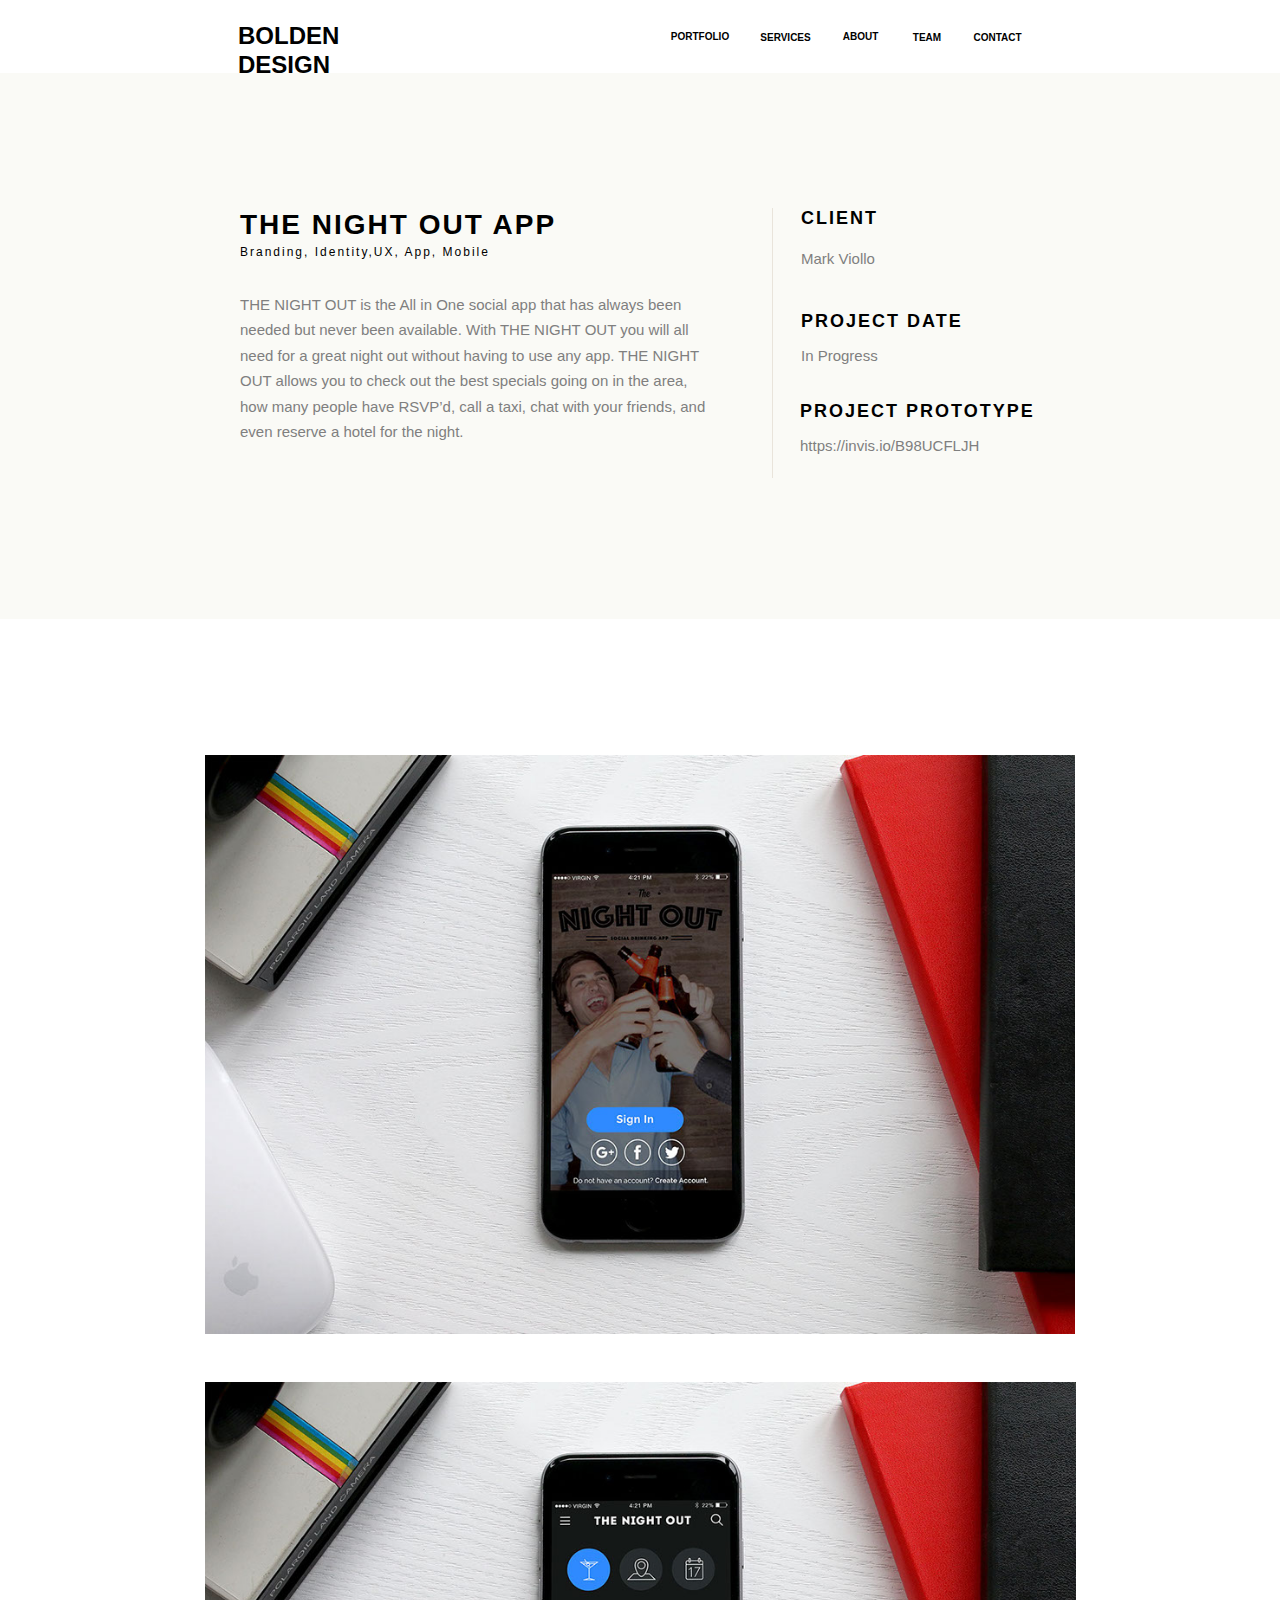
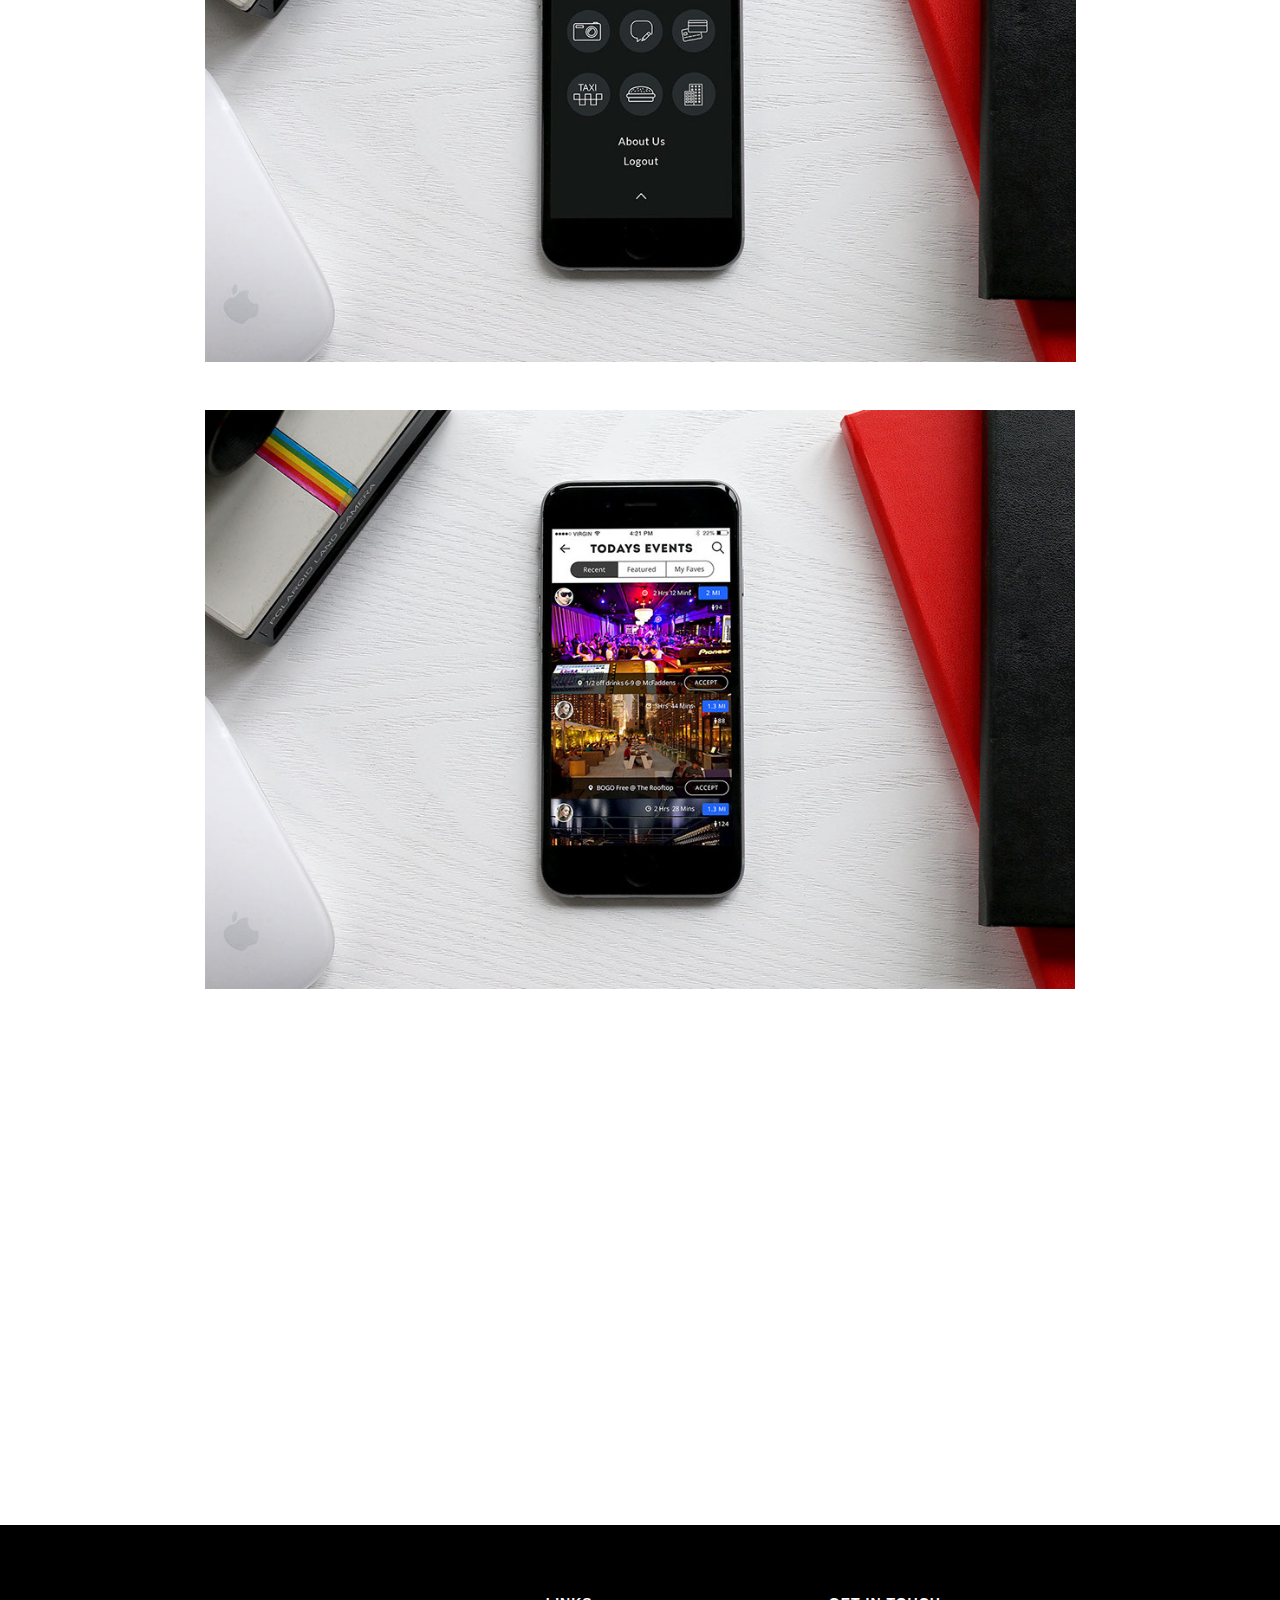
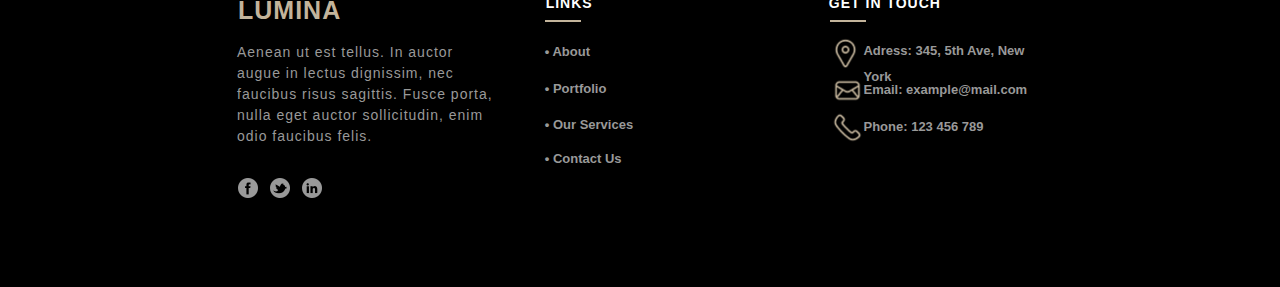
<file: the-night-out.html>
<!DOCTYPE html>
<html class="nojs html css_verticalspacer" lang="nl-NL">
 <head>

  <meta http-equiv="Content-type" content="text/html;charset=UTF-8"/>
  <meta name="generator" content="2017.0.2.363"/>
  <meta name="viewport" content="width=device-width, initial-scale=1.0"/>
  
  <script type="text/javascript">
   // Update the 'nojs'/'js' class on the html node
document.documentElement.className = document.documentElement.className.replace(/\bnojs\b/g, 'js');

// Check that all required assets are uploaded and up-to-date
if(typeof Muse == "undefined") window.Muse = {}; window.Muse.assets = {"required":["museutils.js", "museconfig.js", "webpro.js", "jquery.watch.js", "musewpdisclosure.js", "jquery.museresponsive.js", "require.js", "the-night-out.css"], "outOfDate":[]};
</script>
  
  <title>The Night Out</title>
  <!-- CSS -->
  <link rel="stylesheet" type="text/css" href="css/site_global.css?crc=4085738771"/>
  <link rel="stylesheet" type="text/css" href="css/the-night-out.css?crc=230138238" id="pagesheet"/>
  <!-- IE-only CSS -->
  <!--[if lt IE 9]>
  <link rel="stylesheet" type="text/css" href="css/iefonts_the-night-out.css?crc=3880662372"/>
  <link rel="stylesheet" type="text/css" href="css/nomq_the-night-out.css?crc=4168230493" id="nomq_pagesheet"/>
  <![endif]-->
  <!-- Other scripts -->
  <script type="text/javascript">
   var __adobewebfontsappname__ = "muse";
</script>
  <!-- JS includes -->
  <script src="https://webfonts.creativecloud.com/raleway:n7,n3,n4,n6:all.js" type="text/javascript"></script>
   </head>
 <body>

  <div class="breakpoint active" id="bp_infinity" data-min-width="1759"><!-- responsive breakpoint node -->
   <div class="clearfix borderbox" id="page"><!-- group -->
    <div class="clearfix grpelem" id="pu252592"><!-- group -->
     <div class="browser_width grpelem" id="u252592-bw">
      <div id="u252592"><!-- column -->
       <div class="clearfix" id="u252592_align_to_page">
        <div class="clip_frame colelem" id="u252585"><!-- image -->
         <img class="block temp_no_img_src" id="u252585_img" data-orig-src="images/intro%20mockup-crop-u252585.jpg?crc=124540873" alt="" data-image-width="1517" data-image-height="1011" src="images/blank.gif?crc=4208392903"/>
        </div>
        <div class="clip_frame colelem" id="u252597"><!-- image -->
         <img class="block temp_no_img_src" id="u252597_img" data-orig-src="images/menu%20mockup-crop-u252597.jpg?crc=3864919687" alt="" data-image-width="1517" data-image-height="1011" src="images/blank.gif?crc=4208392903"/>
        </div>
        <div class="clip_frame colelem" id="u252594"><!-- image -->
         <img class="block temp_no_img_src" id="u252594_img" data-orig-src="images/today%20events%20mockup-crop-u252594.jpg?crc=3849584632" alt="" data-image-width="1516" data-image-height="1010" src="images/blank.gif?crc=4208392903"/>
        </div>
       </div>
      </div>
     </div>
     <div class="browser_width grpelem shared_content" id="u252593-bw" data-content-guid="u252593-bw_content">
      <div id="u252593"><!-- group -->
       <div class="clearfix" id="u252593_align_to_page">
        <div class="clearfix grpelem" id="pu252591-4"><!-- column -->
         <div class="Navigation clearfix colelem shared_content" id="u252591-4" data-content-guid="u252591-4_content"><!-- content -->
          <p>THE NIGHT OUT APP</p>
         </div>
         <div class="body2 clearfix colelem shared_content" id="u252588-4" data-content-guid="u252588-4_content"><!-- content -->
          <p>Branding, Identity,UX, App, Mobile</p>
         </div>
         <div class="body2 clearfix colelem shared_content" id="u252596-6" data-content-guid="u252596-6_content"><!-- content -->
          <p>THE NIGHT OUT is the All in One social app that has always been needed but never been available. With THE NIGHT OUT you will all need for a great night out without having to use any app. THE NIGHT OUT allows you to check out the best specials going on in the area, how many people have RSVP’d, call a taxi, chat with your friends, and even reserve a hotel for the night.</p>
          <p>&nbsp;</p>
          <p>&nbsp;</p>
         </div>
        </div>
        <div class="rgba-background grpelem shared_content" id="u252589" data-content-guid="u252589_content"><!-- simple frame --></div>
        <div class="clearfix grpelem shared_content" id="pu252587-4" data-content-guid="pu252587-4_content"><!-- column -->
         <div class="Navigation clearfix colelem shared_content" id="u252587-4" data-content-guid="u252587-4_content"><!-- content -->
          <p>CLIENT</p>
         </div>
         <div class="body2 clearfix colelem shared_content" id="u252584-4" data-content-guid="u252584-4_content"><!-- content -->
          <p>Mark Viollo</p>
         </div>
         <div class="Navigation clearfix colelem shared_content" id="u252590-4" data-content-guid="u252590-4_content"><!-- content -->
          <p>PROJECT DATE</p>
         </div>
         <div class="body2 clearfix colelem shared_content" id="u252599-4" data-content-guid="u252599-4_content"><!-- content -->
          <p>In Progress</p>
         </div>
         <div class="Navigation clearfix colelem shared_content" id="u253455-5" data-content-guid="u253455-5_content"><!-- content -->
          <p>PROJECT <span id="u253455-2">Prototype</span></p>
         </div>
         <div class="body2 clearfix colelem shared_content" id="u253494-4" data-content-guid="u253494-4_content"><!-- content -->
          <p>https://invis.io/B98UCFLJH</p>
         </div>
        </div>
       </div>
      </div>
     </div>
     <div class="browser_width grpelem shared_content" id="u252484-bw" data-content-guid="u252484-bw_content">
      <div id="u252484"><!-- group -->
       <div class="clearfix" id="u252484_align_to_page">
        <a class="nonblock nontext clearfix grpelem shared_content" id="u252482-4" href="index.html#home" data-content-guid="u252482-4_content"><!-- content --><p>BOLDEN DESIGN</p></a>
        <a class="nonblock nontext clearfix grpelem" id="u252487-4" href="index.html#portfolio"><!-- content --><p class="menu" id="u252487-2">PORTFOLIO</p></a>
        <a class="nonblock nontext clearfix grpelem" id="u252488-4" href="index.html#services"><!-- content --><p class="menu" id="u252488-2">SERVICES</p></a>
        <a class="nonblock nontext clearfix grpelem" id="u252486-4" href="index.html#about"><!-- content --><p class="menu" id="u252486-2">ABOUT</p></a>
        <div class="clearfix grpelem" id="u252485-4"><!-- content -->
         <p class="menu" id="u252485-2">TEAM</p>
        </div>
        <a class="nonblock nontext clearfix grpelem" id="u252483-4" href="index.html#contact"><!-- content --><p class="menu" id="u252483-2">CONTACT</p></a>
       </div>
      </div>
     </div>
    </div>
    <div class="verticalspacer" data-offset-top="4180" data-content-above-spacer="4180" data-content-below-spacer="352"></div>
    <div class="clearfix grpelem" id="pu252711"><!-- group -->
     <div class="browser_width grpelem" id="u252711-bw">
      <div id="u252711"><!-- group -->
       <div class="clearfix" id="u252711_align_to_page">
        <div class="clearfix grpelem shared_content" id="pu252733-4" data-content-guid="pu252733-4_content"><!-- column -->
         <div class="Heading-h2 clearfix colelem shared_content" id="u252733-4" data-content-guid="u252733-4_content"><!-- content -->
          <h3>LUMINA</h3>
         </div>
         <div class="Body clearfix colelem" id="u252704-4"><!-- content -->
          <p>Aenean ut est tellus. In auctor augue in lectus dignissim, nec faucibus risus sagittis. Fusce porta, nulla eget auctor sollicitudin, enim odio faucibus felis.</p>
         </div>
        </div>
        <div class="clearfix grpelem shared_content" id="pu252741-4" data-content-guid="pu252741-4_content"><!-- column -->
         <div class="Heading-h2 clearfix colelem shared_content" id="u252741-4" data-content-guid="u252741-4_content"><!-- content -->
          <h3>LINKS</h3>
         </div>
         <div class="colelem shared_content" id="u252713" data-content-guid="u252713_content"><!-- simple frame --></div>
         <a class="nonblock nontext body-1 clearfix colelem shared_content" id="u252728-4" href="index.html#about" data-content-guid="u252728-4_content"><!-- content --><p>• About</p></a>
         <a class="nonblock nontext body-1 clearfix colelem shared_content" id="u252708-4" href="index.html#portfolio" data-content-guid="u252708-4_content"><!-- content --><p>• Portfolio</p></a>
         <a class="nonblock nontext body-1 clearfix colelem shared_content" id="u252746-4" href="index.html#services" data-content-guid="u252746-4_content"><!-- content --><p>• Our Services</p></a>
         <a class="nonblock nontext body-1 clearfix colelem shared_content" id="u252718-4" href="index.html#contact" data-content-guid="u252718-4_content"><!-- content --><p>• Contact Us</p></a>
        </div>
        <div class="clearfix grpelem" id="pu252719-4"><!-- column -->
         <div class="Heading-h2 clearfix colelem shared_content" id="u252719-4" data-content-guid="u252719-4_content"><!-- content -->
          <h3>GET IN TOUCH</h3>
         </div>
         <div class="clearfix colelem" id="pu252701-4"><!-- group -->
          <div class="body-1 clearfix grpelem shared_content" id="u252701-4" data-content-guid="u252701-4_content"><!-- content -->
           <p>Email: example@mail.com</p>
          </div>
          <div class="body-1 clearfix grpelem shared_content" id="u252715-4" data-content-guid="u252715-4_content"><!-- content -->
           <p id="u252715-2">Adress: 345, 5th Ave, New York</p>
          </div>
          <div class="body-1 clearfix grpelem shared_content" id="u252716-4" data-content-guid="u252716-4_content"><!-- content -->
           <p>Phone: 123 456 789</p>
          </div>
          <img class="grpelem temp_no_img_src" id="u252709" alt="" width="62" height="62" data-orig-src="images/074__coordinates-u252709.png?crc=3886238685" src="images/blank.gif?crc=4208392903"/><!-- rasterized frame -->
          <img class="grpelem temp_no_img_src" id="u252739" alt="" width="62" height="62" data-orig-src="images/063__telephone-u252739.png?crc=4247434726" src="images/blank.gif?crc=4208392903"/><!-- rasterized frame -->
          <img class="grpelem temp_no_img_src" id="u252736" alt="" width="62" height="62" data-orig-src="images/049__mail-u252736.png?crc=451266696" src="images/blank.gif?crc=4208392903"/><!-- rasterized frame -->
          <div class="grpelem shared_content" id="u252707" data-content-guid="u252707_content"><!-- simple frame --></div>
         </div>
        </div>
       </div>
      </div>
     </div>
     <a class="nonblock nontext grpelem shared_content" id="u252726" href="https://www.facebook.com/stylewishstudio" data-content-guid="u252726_content"><!-- state-based BG images --></a>
     <a class="nonblock nontext grpelem shared_content" id="u252697" href="https://twitter.com/styleWishh" data-content-guid="u252697_content"><!-- state-based BG images --></a>
     <a class="nonblock nontext grpelem shared_content" id="u252744" href="https://www.linkedin.com" data-content-guid="u252744_content"><!-- state-based BG images --></a>
    </div>
   </div>
   <div class="preload_images">
    <img class="preload temp_no_img_src" data-orig-src="images/u252726-r.png?crc=367898305" alt="" src="images/blank.gif?crc=4208392903"/>
    <img class="preload temp_no_img_src" data-orig-src="images/u252697-r.png?crc=345240875" alt="" src="images/blank.gif?crc=4208392903"/>
    <img class="preload temp_no_img_src" data-orig-src="images/u252744-r.png?crc=4031566813" alt="" src="images/blank.gif?crc=4208392903"/>
   </div>
  </div>
  <div class="breakpoint" id="bp_1758" data-min-width="1619" data-max-width="1758"><!-- responsive breakpoint node -->
   <div class="clearfix borderbox temp_no_id" data-orig-id="page"><!-- group -->
    <div class="clearfix grpelem temp_no_id" data-orig-id="pu252592"><!-- group -->
     <div class="browser_width grpelem temp_no_id" data-orig-id="u252592-bw">
      <div class="temp_no_id" data-orig-id="u252592"><!-- column -->
       <div class="clearfix temp_no_id" data-orig-id="u252592_align_to_page">
        <div class="clip_frame colelem temp_no_id" data-orig-id="u252585"><!-- image -->
         <img class="block temp_no_id temp_no_img_src" data-orig-src="images/intro%20mockup-crop-u2525852.jpg?crc=4284760044" alt="" data-image-width="1288" data-image-height="859" data-orig-id="u252585_img" src="images/blank.gif?crc=4208392903"/>
        </div>
        <div class="clip_frame colelem temp_no_id" data-orig-id="u252597"><!-- image -->
         <img class="block temp_no_id temp_no_img_src" data-orig-src="images/menu%20mockup-crop-u2525972.jpg?crc=4098562501" alt="" data-image-width="1288" data-image-height="859" data-orig-id="u252597_img" src="images/blank.gif?crc=4208392903"/>
        </div>
        <div class="clip_frame colelem temp_no_id" data-orig-id="u252594"><!-- image -->
         <img class="block temp_no_id temp_no_img_src" data-orig-src="images/today%20events%20mockup-crop-u2525942.jpg?crc=42141558" alt="" data-image-width="1288" data-image-height="859" data-orig-id="u252594_img" src="images/blank.gif?crc=4208392903"/>
        </div>
       </div>
      </div>
     </div>
     <span class="browser_width grpelem placeholder" data-placeholder-for="u252593-bw_content"><!-- placeholder node --></span>
     <span class="browser_width grpelem placeholder" data-placeholder-for="u252484-bw_content"><!-- placeholder node --></span>
    </div>
    <div class="verticalspacer" data-offset-top="3694" data-content-above-spacer="3694" data-content-below-spacer="353"></div>
    <div class="clearfix grpelem temp_no_id" data-orig-id="pu252711"><!-- group -->
     <div class="browser_width grpelem temp_no_id" data-orig-id="u252711-bw">
      <div class="temp_no_id" data-orig-id="u252711"><!-- group -->
       <div class="clearfix temp_no_id" data-orig-id="u252711_align_to_page">
        <span class="clearfix grpelem placeholder" data-placeholder-for="pu252733-4_content"><!-- placeholder node --></span>
        <span class="clearfix grpelem placeholder" data-placeholder-for="pu252741-4_content"><!-- placeholder node --></span>
        <div class="clearfix grpelem temp_no_id" data-orig-id="pu252719-4"><!-- column -->
         <span class="Heading-h2 clearfix colelem placeholder" data-placeholder-for="u252719-4_content"><!-- placeholder node --></span>
         <div class="clearfix colelem temp_no_id" data-orig-id="pu252701-4"><!-- group -->
          <span class="body-1 clearfix grpelem placeholder" data-placeholder-for="u252701-4_content"><!-- placeholder node --></span>
          <span class="body-1 clearfix grpelem placeholder" data-placeholder-for="u252715-4_content"><!-- placeholder node --></span>
          <span class="body-1 clearfix grpelem placeholder" data-placeholder-for="u252716-4_content"><!-- placeholder node --></span>
          <img class="grpelem temp_no_id temp_no_img_src" alt="" width="62" height="62" data-orig-src="images/074__coordinates-u2527092.png?crc=3886238685" data-orig-id="u252709" src="images/blank.gif?crc=4208392903"/><!-- rasterized frame -->
          <img class="grpelem temp_no_id temp_no_img_src" alt="" width="62" height="62" data-orig-src="images/063__telephone-u2527392.png?crc=4247434726" data-orig-id="u252739" src="images/blank.gif?crc=4208392903"/><!-- rasterized frame -->
          <img class="grpelem temp_no_id temp_no_img_src" alt="" width="62" height="62" data-orig-src="images/049__mail-u2527362.png?crc=451266696" data-orig-id="u252736" src="images/blank.gif?crc=4208392903"/><!-- rasterized frame -->
          <span class="grpelem placeholder" data-placeholder-for="u252707_content"><!-- placeholder node --></span>
         </div>
        </div>
       </div>
      </div>
     </div>
     <span class="nonblock nontext grpelem placeholder" data-placeholder-for="u252726_content"><!-- placeholder node --></span>
     <span class="nonblock nontext grpelem placeholder" data-placeholder-for="u252697_content"><!-- placeholder node --></span>
     <span class="nonblock nontext grpelem placeholder" data-placeholder-for="u252744_content"><!-- placeholder node --></span>
    </div>
   </div>
   <div class="preload_images">
    <img class="preload temp_no_img_src" data-orig-src="images/u252726-r2.png?crc=367898305" alt="" src="images/blank.gif?crc=4208392903"/>
    <img class="preload temp_no_img_src" data-orig-src="images/u252697-r2.png?crc=345240875" alt="" src="images/blank.gif?crc=4208392903"/>
    <img class="preload temp_no_img_src" data-orig-src="images/u252744-r2.png?crc=4031566813" alt="" src="images/blank.gif?crc=4208392903"/>
   </div>
  </div>
  <div class="breakpoint" id="bp_1618" data-min-width="1479" data-max-width="1618"><!-- responsive breakpoint node -->
   <div class="clearfix borderbox temp_no_id" data-orig-id="page"><!-- group -->
    <div class="clearfix grpelem temp_no_id" data-orig-id="pu252592"><!-- group -->
     <div class="browser_width grpelem temp_no_id" data-orig-id="u252592-bw">
      <div class="temp_no_id" data-orig-id="u252592"><!-- column -->
       <div class="clearfix temp_no_id" data-orig-id="u252592_align_to_page">
        <div class="clip_frame colelem temp_no_id" data-orig-id="u252585"><!-- image -->
         <img class="block temp_no_id temp_no_img_src" data-orig-src="images/intro%20mockup.jpg?crc=362902421" alt="" data-image-width="1148" data-image-height="765" data-orig-id="u252585_img" src="images/blank.gif?crc=4208392903"/>
        </div>
        <div class="clip_frame colelem temp_no_id" data-orig-id="u252597"><!-- image -->
         <img class="block temp_no_id temp_no_img_src" data-orig-src="images/menu%20mockup.jpg?crc=3939363999" alt="" data-image-width="1148" data-image-height="765" data-orig-id="u252597_img" src="images/blank.gif?crc=4208392903"/>
        </div>
        <div class="clip_frame colelem temp_no_id" data-orig-id="u252594"><!-- image -->
         <img class="block temp_no_id temp_no_img_src" data-orig-src="images/today%20events%20mockup.jpg?crc=274134482" alt="" data-image-width="1148" data-image-height="765" data-orig-id="u252594_img" src="images/blank.gif?crc=4208392903"/>
        </div>
       </div>
      </div>
     </div>
     <span class="browser_width grpelem placeholder" data-placeholder-for="u252593-bw_content"><!-- placeholder node --></span>
     <span class="browser_width grpelem placeholder" data-placeholder-for="u252484-bw_content"><!-- placeholder node --></span>
    </div>
    <div class="verticalspacer" data-offset-top="3424" data-content-above-spacer="3424" data-content-below-spacer="353"></div>
    <div class="clearfix grpelem temp_no_id" data-orig-id="pu252711"><!-- group -->
     <div class="browser_width grpelem temp_no_id" data-orig-id="u252711-bw">
      <div class="temp_no_id" data-orig-id="u252711"><!-- group -->
       <div class="clearfix temp_no_id" data-orig-id="u252711_align_to_page">
        <span class="clearfix grpelem placeholder" data-placeholder-for="pu252733-4_content"><!-- placeholder node --></span>
        <span class="clearfix grpelem placeholder" data-placeholder-for="pu252741-4_content"><!-- placeholder node --></span>
        <div class="clearfix grpelem temp_no_id" data-orig-id="pu252719-4"><!-- column -->
         <span class="Heading-h2 clearfix colelem placeholder" data-placeholder-for="u252719-4_content"><!-- placeholder node --></span>
         <div class="clearfix colelem temp_no_id" data-orig-id="pu252701-4"><!-- group -->
          <span class="body-1 clearfix grpelem placeholder" data-placeholder-for="u252701-4_content"><!-- placeholder node --></span>
          <span class="body-1 clearfix grpelem placeholder" data-placeholder-for="u252715-4_content"><!-- placeholder node --></span>
          <span class="body-1 clearfix grpelem placeholder" data-placeholder-for="u252716-4_content"><!-- placeholder node --></span>
          <img class="grpelem temp_no_id temp_no_img_src" alt="" width="62" height="62" data-orig-src="images/074__coordinates-u2527093.png?crc=3886238685" data-orig-id="u252709" src="images/blank.gif?crc=4208392903"/><!-- rasterized frame -->
          <img class="grpelem temp_no_id temp_no_img_src" alt="" width="62" height="62" data-orig-src="images/063__telephone-u2527393.png?crc=4247434726" data-orig-id="u252739" src="images/blank.gif?crc=4208392903"/><!-- rasterized frame -->
          <img class="grpelem temp_no_id temp_no_img_src" alt="" width="62" height="62" data-orig-src="images/049__mail-u2527363.png?crc=451266696" data-orig-id="u252736" src="images/blank.gif?crc=4208392903"/><!-- rasterized frame -->
          <span class="grpelem placeholder" data-placeholder-for="u252707_content"><!-- placeholder node --></span>
         </div>
        </div>
       </div>
      </div>
     </div>
     <span class="nonblock nontext grpelem placeholder" data-placeholder-for="u252726_content"><!-- placeholder node --></span>
     <span class="nonblock nontext grpelem placeholder" data-placeholder-for="u252697_content"><!-- placeholder node --></span>
     <span class="nonblock nontext grpelem placeholder" data-placeholder-for="u252744_content"><!-- placeholder node --></span>
    </div>
   </div>
   <div class="preload_images">
    <img class="preload temp_no_img_src" data-orig-src="images/u252726-r3.png?crc=367898305" alt="" src="images/blank.gif?crc=4208392903"/>
    <img class="preload temp_no_img_src" data-orig-src="images/u252697-r3.png?crc=345240875" alt="" src="images/blank.gif?crc=4208392903"/>
    <img class="preload temp_no_img_src" data-orig-src="images/u252744-r3.png?crc=4031566813" alt="" src="images/blank.gif?crc=4208392903"/>
   </div>
  </div>
  <div class="breakpoint" id="bp_1478" data-min-width="1269" data-max-width="1478"><!-- responsive breakpoint node -->
   <div class="clearfix borderbox temp_no_id" data-orig-id="page"><!-- group -->
    <div class="clearfix grpelem temp_no_id" data-orig-id="pu252592"><!-- group -->
     <div class="browser_width grpelem temp_no_id" data-orig-id="u252592-bw">
      <div class="temp_no_id" data-orig-id="u252592"><!-- column -->
       <div class="clearfix temp_no_id" data-orig-id="u252592_align_to_page">
        <div class="clip_frame colelem temp_no_id" data-orig-id="u252585"><!-- image -->
         <img class="block temp_no_id temp_no_img_src" data-orig-src="images/intro%20mockup1006x670.jpg?crc=3865410042" alt="" data-image-width="1005" data-image-height="669" data-orig-id="u252585_img" src="images/blank.gif?crc=4208392903"/>
        </div>
        <div class="clip_frame colelem temp_no_id" data-orig-id="u252597"><!-- image -->
         <img class="block temp_no_id temp_no_img_src" data-orig-src="images/menu%20mockup1006x670.jpg?crc=28775455" alt="" data-image-width="1005" data-image-height="669" data-orig-id="u252597_img" src="images/blank.gif?crc=4208392903"/>
        </div>
        <div class="clip_frame colelem temp_no_id" data-orig-id="u252594"><!-- image -->
         <img class="block temp_no_id temp_no_img_src" data-orig-src="images/today%20events%20mockup1005x670.jpg?crc=4005042990" alt="" data-image-width="1005" data-image-height="669" data-orig-id="u252594_img" src="images/blank.gif?crc=4208392903"/>
        </div>
       </div>
      </div>
     </div>
     <span class="browser_width grpelem placeholder" data-placeholder-for="u252593-bw_content"><!-- placeholder node --></span>
     <span class="browser_width grpelem placeholder" data-placeholder-for="u252484-bw_content"><!-- placeholder node --></span>
    </div>
    <div class="verticalspacer" data-offset-top="3124" data-content-above-spacer="3124" data-content-below-spacer="353"></div>
    <div class="clearfix grpelem temp_no_id" data-orig-id="pu252711"><!-- group -->
     <div class="browser_width grpelem temp_no_id" data-orig-id="u252711-bw">
      <div class="temp_no_id" data-orig-id="u252711"><!-- group -->
       <div class="clearfix temp_no_id" data-orig-id="u252711_align_to_page">
        <span class="clearfix grpelem placeholder" data-placeholder-for="pu252733-4_content"><!-- placeholder node --></span>
        <span class="clearfix grpelem placeholder" data-placeholder-for="pu252741-4_content"><!-- placeholder node --></span>
        <div class="clearfix grpelem temp_no_id" data-orig-id="pu252719-4"><!-- column -->
         <span class="Heading-h2 clearfix colelem placeholder" data-placeholder-for="u252719-4_content"><!-- placeholder node --></span>
         <div class="clearfix colelem temp_no_id" data-orig-id="pu252701-4"><!-- group -->
          <span class="body-1 clearfix grpelem placeholder" data-placeholder-for="u252701-4_content"><!-- placeholder node --></span>
          <span class="body-1 clearfix grpelem placeholder" data-placeholder-for="u252715-4_content"><!-- placeholder node --></span>
          <span class="body-1 clearfix grpelem placeholder" data-placeholder-for="u252716-4_content"><!-- placeholder node --></span>
          <img class="grpelem temp_no_id temp_no_img_src" alt="" width="62" height="62" data-orig-src="images/074__coordinates-u2527094.png?crc=3886238685" data-orig-id="u252709" src="images/blank.gif?crc=4208392903"/><!-- rasterized frame -->
          <img class="grpelem temp_no_id temp_no_img_src" alt="" width="62" height="62" data-orig-src="images/063__telephone-u2527394.png?crc=4247434726" data-orig-id="u252739" src="images/blank.gif?crc=4208392903"/><!-- rasterized frame -->
          <img class="grpelem temp_no_id temp_no_img_src" alt="" width="62" height="62" data-orig-src="images/049__mail-u2527364.png?crc=451266696" data-orig-id="u252736" src="images/blank.gif?crc=4208392903"/><!-- rasterized frame -->
          <span class="grpelem placeholder" data-placeholder-for="u252707_content"><!-- placeholder node --></span>
         </div>
        </div>
       </div>
      </div>
     </div>
     <span class="nonblock nontext grpelem placeholder" data-placeholder-for="u252726_content"><!-- placeholder node --></span>
     <span class="nonblock nontext grpelem placeholder" data-placeholder-for="u252697_content"><!-- placeholder node --></span>
     <span class="nonblock nontext grpelem placeholder" data-placeholder-for="u252744_content"><!-- placeholder node --></span>
    </div>
   </div>
   <div class="preload_images">
    <img class="preload temp_no_img_src" data-orig-src="images/u252726-r4.png?crc=367898305" alt="" src="images/blank.gif?crc=4208392903"/>
    <img class="preload temp_no_img_src" data-orig-src="images/u252697-r4.png?crc=345240875" alt="" src="images/blank.gif?crc=4208392903"/>
    <img class="preload temp_no_img_src" data-orig-src="images/u252744-r4.png?crc=4031566813" alt="" src="images/blank.gif?crc=4208392903"/>
   </div>
  </div>
  <div class="breakpoint" id="bp_1268" data-min-width="1129" data-max-width="1268"><!-- responsive breakpoint node -->
   <div class="clearfix borderbox temp_no_id" data-orig-id="page"><!-- group -->
    <div class="clearfix grpelem temp_no_id" data-orig-id="pu252592"><!-- group -->
     <div class="browser_width grpelem temp_no_id" data-orig-id="u252592-bw">
      <div class="temp_no_id" data-orig-id="u252592"><!-- column -->
       <div class="clearfix temp_no_id" data-orig-id="u252592_align_to_page">
        <div class="clip_frame colelem temp_no_id" data-orig-id="u252585"><!-- image -->
         <img class="block temp_no_id temp_no_img_src" data-orig-src="images/intro%20mockup799x532.jpg?crc=75337708" alt="" data-image-width="798" data-image-height="532" data-orig-id="u252585_img" src="images/blank.gif?crc=4208392903"/>
        </div>
        <div class="clip_frame colelem temp_no_id" data-orig-id="u252597"><!-- image -->
         <img class="block temp_no_id temp_no_img_src" data-orig-src="images/menu%20mockup-crop-u2525973.jpg?crc=3975298006" alt="" data-image-width="798" data-image-height="532" data-orig-id="u252597_img" src="images/blank.gif?crc=4208392903"/>
        </div>
        <div class="clip_frame colelem temp_no_id" data-orig-id="u252594"><!-- image -->
         <img class="block temp_no_id temp_no_img_src" data-orig-src="images/today%20events%20mockup799x532.jpg?crc=362932809" alt="" data-image-width="798" data-image-height="532" data-orig-id="u252594_img" src="images/blank.gif?crc=4208392903"/>
        </div>
       </div>
      </div>
     </div>
     <div class="browser_width grpelem temp_no_id" data-orig-id="u252593-bw">
      <div class="temp_no_id" data-orig-id="u252593"><!-- group -->
       <div class="clearfix temp_no_id" data-orig-id="u252593_align_to_page">
        <div class="clearfix grpelem" id="ppu252588-4"><!-- column -->
         <div class="clearfix colelem" id="pu252588-4"><!-- group -->
          <span class="body2 clearfix grpelem placeholder" data-placeholder-for="u252588-4_content"><!-- placeholder node --></span>
          <span class="Navigation clearfix grpelem placeholder" data-placeholder-for="u252591-4_content"><!-- placeholder node --></span>
         </div>
         <span class="body2 clearfix colelem placeholder" data-placeholder-for="u252596-6_content"><!-- placeholder node --></span>
        </div>
        <span class="rgba-background grpelem placeholder" data-placeholder-for="u252589_content"><!-- placeholder node --></span>
        <span class="clearfix grpelem placeholder" data-placeholder-for="pu252587-4_content"><!-- placeholder node --></span>
       </div>
      </div>
     </div>
     <span class="browser_width grpelem placeholder" data-placeholder-for="u252484-bw_content"><!-- placeholder node --></span>
    </div>
    <div class="verticalspacer" data-offset-top="2656" data-content-above-spacer="2656" data-content-below-spacer="353"></div>
    <div class="clearfix grpelem temp_no_id" data-orig-id="pu252711"><!-- group -->
     <div class="browser_width grpelem temp_no_id" data-orig-id="u252711-bw">
      <div class="temp_no_id" data-orig-id="u252711"><!-- group -->
       <div class="clearfix temp_no_id" data-orig-id="u252711_align_to_page">
        <span class="clearfix grpelem placeholder" data-placeholder-for="pu252733-4_content"><!-- placeholder node --></span>
        <span class="clearfix grpelem placeholder" data-placeholder-for="pu252741-4_content"><!-- placeholder node --></span>
        <div class="clearfix grpelem temp_no_id" data-orig-id="pu252719-4"><!-- column -->
         <span class="Heading-h2 clearfix colelem placeholder" data-placeholder-for="u252719-4_content"><!-- placeholder node --></span>
         <div class="clearfix colelem temp_no_id" data-orig-id="pu252701-4"><!-- group -->
          <span class="body-1 clearfix grpelem placeholder" data-placeholder-for="u252701-4_content"><!-- placeholder node --></span>
          <span class="body-1 clearfix grpelem placeholder" data-placeholder-for="u252715-4_content"><!-- placeholder node --></span>
          <span class="body-1 clearfix grpelem placeholder" data-placeholder-for="u252716-4_content"><!-- placeholder node --></span>
          <img class="grpelem temp_no_id temp_no_img_src" alt="" width="62" height="62" data-orig-src="images/074__coordinates-u2527095.png?crc=3886238685" data-orig-id="u252709" src="images/blank.gif?crc=4208392903"/><!-- rasterized frame -->
          <img class="grpelem temp_no_id temp_no_img_src" alt="" width="62" height="62" data-orig-src="images/063__telephone-u2527395.png?crc=4247434726" data-orig-id="u252739" src="images/blank.gif?crc=4208392903"/><!-- rasterized frame -->
          <img class="grpelem temp_no_id temp_no_img_src" alt="" width="62" height="62" data-orig-src="images/049__mail-u2527365.png?crc=451266696" data-orig-id="u252736" src="images/blank.gif?crc=4208392903"/><!-- rasterized frame -->
          <span class="grpelem placeholder" data-placeholder-for="u252707_content"><!-- placeholder node --></span>
         </div>
        </div>
       </div>
      </div>
     </div>
     <span class="nonblock nontext grpelem placeholder" data-placeholder-for="u252726_content"><!-- placeholder node --></span>
     <span class="nonblock nontext grpelem placeholder" data-placeholder-for="u252697_content"><!-- placeholder node --></span>
     <span class="nonblock nontext grpelem placeholder" data-placeholder-for="u252744_content"><!-- placeholder node --></span>
    </div>
   </div>
   <div class="preload_images">
    <img class="preload temp_no_img_src" data-orig-src="images/u252726-r5.png?crc=367898305" alt="" src="images/blank.gif?crc=4208392903"/>
    <img class="preload temp_no_img_src" data-orig-src="images/u252697-r5.png?crc=345240875" alt="" src="images/blank.gif?crc=4208392903"/>
    <img class="preload temp_no_img_src" data-orig-src="images/u252744-r5.png?crc=4031566813" alt="" src="images/blank.gif?crc=4208392903"/>
   </div>
  </div>
  <div class="breakpoint" id="bp_1128" data-min-width="989" data-max-width="1128"><!-- responsive breakpoint node -->
   <div class="clearfix borderbox temp_no_id" data-orig-id="page"><!-- group -->
    <div class="clearfix grpelem temp_no_id" data-orig-id="pu252592"><!-- group -->
     <div class="browser_width grpelem temp_no_id" data-orig-id="u252592-bw">
      <div class="temp_no_id" data-orig-id="u252592"><!-- column -->
       <div class="clearfix temp_no_id" data-orig-id="u252592_align_to_page">
        <div class="clip_frame colelem temp_no_id" data-orig-id="u252585"><!-- image -->
         <img class="block temp_no_id temp_no_img_src" data-orig-src="images/intro%20mockup935x623.jpg?crc=366281026" alt="" data-image-width="934" data-image-height="622" data-orig-id="u252585_img" src="images/blank.gif?crc=4208392903"/>
        </div>
        <div class="clip_frame colelem temp_no_id" data-orig-id="u252597"><!-- image -->
         <img class="block temp_no_id temp_no_img_src" data-orig-src="images/menu%20mockup935x623.jpg?crc=3982473028" alt="" data-image-width="934" data-image-height="622" data-orig-id="u252597_img" src="images/blank.gif?crc=4208392903"/>
        </div>
        <div class="clip_frame colelem temp_no_id" data-orig-id="u252594"><!-- image -->
         <img class="block temp_no_id temp_no_img_src" data-orig-src="images/today%20events%20mockup935x623.jpg?crc=157711942" alt="" data-image-width="934" data-image-height="622" data-orig-id="u252594_img" src="images/blank.gif?crc=4208392903"/>
        </div>
       </div>
      </div>
     </div>
     <div class="browser_width grpelem temp_no_id" data-orig-id="u252593-bw">
      <div class="temp_no_id" data-orig-id="u252593"><!-- group -->
       <div class="clearfix temp_no_id" data-orig-id="u252593_align_to_page">
        <div class="clearfix grpelem temp_no_id" data-orig-id="ppu252588-4"><!-- column -->
         <div class="clearfix colelem temp_no_id" data-orig-id="pu252588-4"><!-- group -->
          <span class="body2 clearfix grpelem placeholder" data-placeholder-for="u252588-4_content"><!-- placeholder node --></span>
          <span class="Navigation clearfix grpelem placeholder" data-placeholder-for="u252591-4_content"><!-- placeholder node --></span>
         </div>
         <span class="body2 clearfix colelem placeholder" data-placeholder-for="u252596-6_content"><!-- placeholder node --></span>
        </div>
        <span class="rgba-background grpelem placeholder" data-placeholder-for="u252589_content"><!-- placeholder node --></span>
        <span class="clearfix grpelem placeholder" data-placeholder-for="pu252587-4_content"><!-- placeholder node --></span>
       </div>
      </div>
     </div>
     <span class="browser_width grpelem placeholder" data-placeholder-for="u252484-bw_content"><!-- placeholder node --></span>
    </div>
    <div class="verticalspacer" data-offset-top="2954" data-content-above-spacer="2954" data-content-below-spacer="353"></div>
    <div class="clearfix grpelem temp_no_id" data-orig-id="pu252711"><!-- group -->
     <div class="browser_width grpelem temp_no_id" data-orig-id="u252711-bw">
      <div class="temp_no_id" data-orig-id="u252711"><!-- group -->
       <div class="clearfix temp_no_id" data-orig-id="u252711_align_to_page">
        <span class="clearfix grpelem placeholder" data-placeholder-for="pu252733-4_content"><!-- placeholder node --></span>
        <span class="clearfix grpelem placeholder" data-placeholder-for="pu252741-4_content"><!-- placeholder node --></span>
        <div class="clearfix grpelem temp_no_id" data-orig-id="pu252719-4"><!-- column -->
         <span class="Heading-h2 clearfix colelem placeholder" data-placeholder-for="u252719-4_content"><!-- placeholder node --></span>
         <div class="clearfix colelem temp_no_id" data-orig-id="pu252701-4"><!-- group -->
          <span class="body-1 clearfix grpelem placeholder" data-placeholder-for="u252701-4_content"><!-- placeholder node --></span>
          <span class="body-1 clearfix grpelem placeholder" data-placeholder-for="u252715-4_content"><!-- placeholder node --></span>
          <span class="body-1 clearfix grpelem placeholder" data-placeholder-for="u252716-4_content"><!-- placeholder node --></span>
          <img class="grpelem temp_no_id temp_no_img_src" alt="" width="62" height="62" data-orig-src="images/074__coordinates-u2527096.png?crc=3886238685" data-orig-id="u252709" src="images/blank.gif?crc=4208392903"/><!-- rasterized frame -->
          <img class="grpelem temp_no_id temp_no_img_src" alt="" width="62" height="62" data-orig-src="images/063__telephone-u2527396.png?crc=4247434726" data-orig-id="u252739" src="images/blank.gif?crc=4208392903"/><!-- rasterized frame -->
          <img class="grpelem temp_no_id temp_no_img_src" alt="" width="62" height="62" data-orig-src="images/049__mail-u2527366.png?crc=451266696" data-orig-id="u252736" src="images/blank.gif?crc=4208392903"/><!-- rasterized frame -->
          <span class="grpelem placeholder" data-placeholder-for="u252707_content"><!-- placeholder node --></span>
         </div>
        </div>
       </div>
      </div>
     </div>
     <span class="nonblock nontext grpelem placeholder" data-placeholder-for="u252726_content"><!-- placeholder node --></span>
     <span class="nonblock nontext grpelem placeholder" data-placeholder-for="u252697_content"><!-- placeholder node --></span>
     <span class="nonblock nontext grpelem placeholder" data-placeholder-for="u252744_content"><!-- placeholder node --></span>
    </div>
   </div>
   <div class="preload_images">
    <img class="preload temp_no_img_src" data-orig-src="images/u252726-r6.png?crc=367898305" alt="" src="images/blank.gif?crc=4208392903"/>
    <img class="preload temp_no_img_src" data-orig-src="images/u252697-r6.png?crc=345240875" alt="" src="images/blank.gif?crc=4208392903"/>
    <img class="preload temp_no_img_src" data-orig-src="images/u252744-r6.png?crc=4031566813" alt="" src="images/blank.gif?crc=4208392903"/>
   </div>
  </div>
  <div class="breakpoint" id="bp_988" data-min-width="779" data-max-width="988"><!-- responsive breakpoint node -->
   <div class="clearfix borderbox temp_no_id" data-orig-id="page"><!-- group -->
    <div class="clearfix grpelem temp_no_id" data-orig-id="pu252592"><!-- group -->
     <div class="browser_width grpelem temp_no_id" data-orig-id="u252592-bw">
      <div class="temp_no_id" data-orig-id="u252592"><!-- column -->
       <div class="clearfix temp_no_id" data-orig-id="u252592_align_to_page">
        <div class="clip_frame colelem temp_no_id" data-orig-id="u252585"><!-- image -->
         <img class="block temp_no_id temp_no_img_src" data-orig-src="images/intro%20mockup789x526.jpg?crc=124475571" alt="" data-image-width="788" data-image-height="525" data-orig-id="u252585_img" src="images/blank.gif?crc=4208392903"/>
        </div>
        <div class="clip_frame colelem temp_no_id" data-orig-id="u252597"><!-- image -->
         <img class="block temp_no_id temp_no_img_src" data-orig-src="images/menu%20mockup789x526.jpg?crc=262092422" alt="" data-image-width="788" data-image-height="525" data-orig-id="u252597_img" src="images/blank.gif?crc=4208392903"/>
        </div>
        <div class="clip_frame colelem temp_no_id" data-orig-id="u252594"><!-- image -->
         <img class="block temp_no_id temp_no_img_src" data-orig-src="images/today%20events%20mockup789x525.jpg?crc=4251515402" alt="" data-image-width="788" data-image-height="525" data-orig-id="u252594_img" src="images/blank.gif?crc=4208392903"/>
        </div>
       </div>
      </div>
     </div>
     <div class="browser_width grpelem temp_no_id" data-orig-id="u252593-bw">
      <div class="temp_no_id" data-orig-id="u252593"><!-- group -->
       <div class="clearfix temp_no_id" data-orig-id="u252593_align_to_page">
        <div class="clearfix grpelem temp_no_id" data-orig-id="ppu252588-4"><!-- column -->
         <div class="clearfix colelem temp_no_id" data-orig-id="pu252588-4"><!-- group -->
          <span class="body2 clearfix grpelem placeholder" data-placeholder-for="u252588-4_content"><!-- placeholder node --></span>
          <span class="Navigation clearfix grpelem placeholder" data-placeholder-for="u252591-4_content"><!-- placeholder node --></span>
         </div>
         <span class="body2 clearfix colelem placeholder" data-placeholder-for="u252596-6_content"><!-- placeholder node --></span>
        </div>
        <span class="rgba-background grpelem placeholder" data-placeholder-for="u252589_content"><!-- placeholder node --></span>
        <span class="clearfix grpelem placeholder" data-placeholder-for="pu252587-4_content"><!-- placeholder node --></span>
       </div>
      </div>
     </div>
     <span class="browser_width grpelem placeholder" data-placeholder-for="u252484-bw_content"><!-- placeholder node --></span>
    </div>
    <div class="verticalspacer" data-offset-top="2668" data-content-above-spacer="2668" data-content-below-spacer="352"></div>
    <div class="clearfix grpelem temp_no_id" data-orig-id="pu252711"><!-- group -->
     <div class="browser_width grpelem temp_no_id" data-orig-id="u252711-bw">
      <div class="temp_no_id" data-orig-id="u252711"><!-- group -->
       <div class="clearfix temp_no_id" data-orig-id="u252711_align_to_page">
        <span class="clearfix grpelem placeholder" data-placeholder-for="pu252733-4_content"><!-- placeholder node --></span>
        <div class="clearfix grpelem" id="ppu252741-4"><!-- column -->
         <div class="clearfix colelem temp_no_id" data-orig-id="pu252741-4"><!-- group -->
          <span class="Heading-h2 clearfix grpelem placeholder" data-placeholder-for="u252741-4_content"><!-- placeholder node --></span>
          <span class="Heading-h2 clearfix grpelem placeholder" data-placeholder-for="u252719-4_content"><!-- placeholder node --></span>
         </div>
         <span class="colelem placeholder" data-placeholder-for="u252713_content"><!-- placeholder node --></span>
         <div class="clearfix colelem" id="ppu252728-4"><!-- group -->
          <div class="clearfix grpelem" id="pu252728-4"><!-- column -->
           <span class="nonblock nontext body-1 clearfix colelem placeholder" data-placeholder-for="u252728-4_content"><!-- placeholder node --></span>
           <span class="nonblock nontext body-1 clearfix colelem placeholder" data-placeholder-for="u252708-4_content"><!-- placeholder node --></span>
           <span class="nonblock nontext body-1 clearfix colelem placeholder" data-placeholder-for="u252746-4_content"><!-- placeholder node --></span>
           <span class="nonblock nontext body-1 clearfix colelem placeholder" data-placeholder-for="u252718-4_content"><!-- placeholder node --></span>
          </div>
          <span class="body-1 clearfix grpelem placeholder" data-placeholder-for="u252701-4_content"><!-- placeholder node --></span>
          <span class="body-1 clearfix grpelem placeholder" data-placeholder-for="u252715-4_content"><!-- placeholder node --></span>
          <span class="body-1 clearfix grpelem placeholder" data-placeholder-for="u252716-4_content"><!-- placeholder node --></span>
          <img class="grpelem temp_no_id temp_no_img_src" alt="" width="62" height="62" data-orig-src="images/074__coordinates-u2527097.png?crc=3886238685" data-orig-id="u252709" src="images/blank.gif?crc=4208392903"/><!-- rasterized frame -->
          <img class="grpelem temp_no_id temp_no_img_src" alt="" width="62" height="62" data-orig-src="images/063__telephone-u2527397.png?crc=4247434726" data-orig-id="u252739" src="images/blank.gif?crc=4208392903"/><!-- rasterized frame -->
          <img class="grpelem temp_no_id temp_no_img_src" alt="" width="62" height="62" data-orig-src="images/049__mail-u2527367.png?crc=451266696" data-orig-id="u252736" src="images/blank.gif?crc=4208392903"/><!-- rasterized frame -->
          <span class="grpelem placeholder" data-placeholder-for="u252707_content"><!-- placeholder node --></span>
         </div>
        </div>
       </div>
      </div>
     </div>
     <span class="nonblock nontext grpelem placeholder" data-placeholder-for="u252726_content"><!-- placeholder node --></span>
     <span class="nonblock nontext grpelem placeholder" data-placeholder-for="u252697_content"><!-- placeholder node --></span>
     <span class="nonblock nontext grpelem placeholder" data-placeholder-for="u252744_content"><!-- placeholder node --></span>
    </div>
   </div>
   <div class="preload_images">
    <img class="preload temp_no_img_src" data-orig-src="images/u252726-r7.png?crc=367898305" alt="" src="images/blank.gif?crc=4208392903"/>
    <img class="preload temp_no_img_src" data-orig-src="images/u252697-r7.png?crc=345240875" alt="" src="images/blank.gif?crc=4208392903"/>
    <img class="preload temp_no_img_src" data-orig-src="images/u252744-r7.png?crc=4031566813" alt="" src="images/blank.gif?crc=4208392903"/>
   </div>
  </div>
  <div class="breakpoint" id="bp_778" data-min-width="622" data-max-width="778"><!-- responsive breakpoint node -->
   <div class="clearfix borderbox temp_no_id" data-orig-id="page"><!-- group -->
    <div class="clearfix grpelem temp_no_id" data-orig-id="pu252592"><!-- group -->
     <div class="browser_width grpelem temp_no_id" data-orig-id="u252592-bw">
      <div class="temp_no_id" data-orig-id="u252592"><!-- column -->
       <div class="clearfix temp_no_id" data-orig-id="u252592_align_to_page">
        <div class="clip_frame colelem temp_no_id" data-orig-id="u252585"><!-- image -->
         <img class="block temp_no_id temp_no_img_src" data-orig-src="images/intro%20mockup739x492.jpg?crc=4074992066" alt="" data-image-width="738" data-image-height="492" data-orig-id="u252585_img" src="images/blank.gif?crc=4208392903"/>
        </div>
        <div class="clip_frame colelem temp_no_id" data-orig-id="u252597"><!-- image -->
         <img class="block temp_no_id temp_no_img_src" data-orig-src="images/menu%20mockup739x492.jpg?crc=4041153017" alt="" data-image-width="738" data-image-height="492" data-orig-id="u252597_img" src="images/blank.gif?crc=4208392903"/>
        </div>
        <div class="clip_frame colelem temp_no_id" data-orig-id="u252594"><!-- image -->
         <img class="block temp_no_id temp_no_img_src" data-orig-src="images/today%20events%20mockup739x492.jpg?crc=411137804" alt="" data-image-width="738" data-image-height="492" data-orig-id="u252594_img" src="images/blank.gif?crc=4208392903"/>
        </div>
       </div>
      </div>
     </div>
     <div class="browser_width grpelem temp_no_id" data-orig-id="u252593-bw">
      <div class="temp_no_id" data-orig-id="u252593"><!-- group -->
       <div class="clearfix temp_no_id" data-orig-id="u252593_align_to_page">
        <div class="clearfix grpelem temp_no_id" data-orig-id="ppu252588-4"><!-- column -->
         <div class="clearfix colelem temp_no_id" data-orig-id="pu252588-4"><!-- group -->
          <span class="body2 clearfix grpelem placeholder" data-placeholder-for="u252588-4_content"><!-- placeholder node --></span>
          <span class="Navigation clearfix grpelem placeholder" data-placeholder-for="u252591-4_content"><!-- placeholder node --></span>
         </div>
         <span class="body2 clearfix colelem placeholder" data-placeholder-for="u252596-6_content"><!-- placeholder node --></span>
        </div>
        <span class="rgba-background grpelem placeholder" data-placeholder-for="u252589_content"><!-- placeholder node --></span>
        <span class="clearfix grpelem placeholder" data-placeholder-for="pu252587-4_content"><!-- placeholder node --></span>
       </div>
      </div>
     </div>
     <span class="browser_width grpelem placeholder" data-placeholder-for="u252484-bw_content"><!-- placeholder node --></span>
    </div>
    <div class="verticalspacer" data-offset-top="2464" data-content-above-spacer="2463" data-content-below-spacer="359"></div>
    <div class="clearfix grpelem temp_no_id" data-orig-id="pu252711"><!-- group -->
     <div class="browser_width grpelem temp_no_id" data-orig-id="u252711-bw">
      <div class="temp_no_id" data-orig-id="u252711"><!-- group -->
       <div class="clearfix temp_no_id" data-orig-id="u252711_align_to_page">
        <span class="clearfix grpelem placeholder" data-placeholder-for="pu252733-4_content"><!-- placeholder node --></span>
        <div class="clearfix grpelem" id="ppu252719-4"><!-- column -->
         <div class="clearfix colelem temp_no_id" data-orig-id="pu252719-4"><!-- group -->
          <span class="Heading-h2 clearfix grpelem placeholder" data-placeholder-for="u252719-4_content"><!-- placeholder node --></span>
          <span class="Heading-h2 clearfix grpelem placeholder" data-placeholder-for="u252741-4_content"><!-- placeholder node --></span>
         </div>
         <span class="colelem placeholder" data-placeholder-for="u252713_content"><!-- placeholder node --></span>
         <div class="clearfix colelem temp_no_id" data-orig-id="pu252701-4"><!-- group -->
          <span class="body-1 clearfix grpelem placeholder" data-placeholder-for="u252701-4_content"><!-- placeholder node --></span>
          <span class="body-1 clearfix grpelem placeholder" data-placeholder-for="u252715-4_content"><!-- placeholder node --></span>
          <span class="body-1 clearfix grpelem placeholder" data-placeholder-for="u252716-4_content"><!-- placeholder node --></span>
          <img class="grpelem temp_no_id temp_no_img_src" alt="" width="62" height="62" data-orig-src="images/074__coordinates-u2527098.png?crc=3886238685" data-orig-id="u252709" src="images/blank.gif?crc=4208392903"/><!-- rasterized frame -->
          <img class="grpelem temp_no_id temp_no_img_src" alt="" width="62" height="62" data-orig-src="images/063__telephone-u2527398.png?crc=4247434726" data-orig-id="u252739" src="images/blank.gif?crc=4208392903"/><!-- rasterized frame -->
          <img class="grpelem temp_no_id temp_no_img_src" alt="" width="62" height="62" data-orig-src="images/049__mail-u2527368.png?crc=451266696" data-orig-id="u252736" src="images/blank.gif?crc=4208392903"/><!-- rasterized frame -->
          <span class="grpelem placeholder" data-placeholder-for="u252707_content"><!-- placeholder node --></span>
          <span class="nonblock nontext body-1 clearfix grpelem placeholder" data-placeholder-for="u252728-4_content"><!-- placeholder node --></span>
          <span class="nonblock nontext body-1 clearfix grpelem placeholder" data-placeholder-for="u252708-4_content"><!-- placeholder node --></span>
          <span class="nonblock nontext body-1 clearfix grpelem placeholder" data-placeholder-for="u252746-4_content"><!-- placeholder node --></span>
          <span class="nonblock nontext body-1 clearfix grpelem placeholder" data-placeholder-for="u252718-4_content"><!-- placeholder node --></span>
         </div>
        </div>
       </div>
      </div>
     </div>
     <span class="nonblock nontext grpelem placeholder" data-placeholder-for="u252726_content"><!-- placeholder node --></span>
     <span class="nonblock nontext grpelem placeholder" data-placeholder-for="u252697_content"><!-- placeholder node --></span>
     <span class="nonblock nontext grpelem placeholder" data-placeholder-for="u252744_content"><!-- placeholder node --></span>
    </div>
   </div>
   <div class="preload_images">
    <img class="preload temp_no_img_src" data-orig-src="images/u252726-r8.png?crc=367898305" alt="" src="images/blank.gif?crc=4208392903"/>
    <img class="preload temp_no_img_src" data-orig-src="images/u252697-r8.png?crc=345240875" alt="" src="images/blank.gif?crc=4208392903"/>
    <img class="preload temp_no_img_src" data-orig-src="images/u252744-r8.png?crc=4031566813" alt="" src="images/blank.gif?crc=4208392903"/>
   </div>
  </div>
  <div class="breakpoint" id="bp_621" data-min-width="552" data-max-width="621"><!-- responsive breakpoint node -->
   <div class="clearfix borderbox temp_no_id" data-orig-id="page"><!-- group -->
    <div class="clearfix grpelem temp_no_id" data-orig-id="pu252592"><!-- group -->
     <div class="browser_width grpelem temp_no_id" data-orig-id="u252592-bw">
      <div class="temp_no_id" data-orig-id="u252592"><!-- column -->
       <div class="clearfix temp_no_id" data-orig-id="u252592_align_to_page">
        <div class="clip_frame colelem temp_no_id" data-orig-id="u252585"><!-- image -->
         <img class="block temp_no_id temp_no_img_src" data-orig-src="images/intro%20mockup586x390.jpg?crc=4134721741" alt="" data-image-width="585" data-image-height="390" data-orig-id="u252585_img" src="images/blank.gif?crc=4208392903"/>
        </div>
        <div class="clip_frame colelem temp_no_id" data-orig-id="u252597"><!-- image -->
         <img class="block temp_no_id temp_no_img_src" data-orig-src="images/menu%20mockup586x390.jpg?crc=3897490057" alt="" data-image-width="585" data-image-height="390" data-orig-id="u252597_img" src="images/blank.gif?crc=4208392903"/>
        </div>
        <div class="clip_frame colelem temp_no_id" data-orig-id="u252594"><!-- image -->
         <img class="block temp_no_id temp_no_img_src" data-orig-src="images/today%20events%20mockup585x390.jpg?crc=4285444739" alt="" data-image-width="585" data-image-height="390" data-orig-id="u252594_img" src="images/blank.gif?crc=4208392903"/>
        </div>
       </div>
      </div>
     </div>
     <div class="browser_width grpelem temp_no_id" data-orig-id="u252593-bw">
      <div class="temp_no_id" data-orig-id="u252593"><!-- column -->
       <div class="clearfix temp_no_id" data-orig-id="u252593_align_to_page">
        <div class="clearfix colelem temp_no_id" data-orig-id="pu252588-4"><!-- group -->
         <span class="body2 clearfix grpelem placeholder" data-placeholder-for="u252588-4_content"><!-- placeholder node --></span>
         <span class="Navigation clearfix grpelem placeholder" data-placeholder-for="u252591-4_content"><!-- placeholder node --></span>
        </div>
        <span class="body2 clearfix colelem placeholder" data-placeholder-for="u252596-6_content"><!-- placeholder node --></span>
        <div class="clearfix colelem temp_no_id" data-orig-id="pu252587-4"><!-- group -->
         <span class="Navigation clearfix grpelem placeholder" data-placeholder-for="u252587-4_content"><!-- placeholder node --></span>
         <span class="Navigation clearfix grpelem placeholder" data-placeholder-for="u252590-4_content"><!-- placeholder node --></span>
        </div>
        <div class="clearfix colelem" id="pu252584-4"><!-- group -->
         <span class="body2 clearfix grpelem placeholder" data-placeholder-for="u252584-4_content"><!-- placeholder node --></span>
         <span class="body2 clearfix grpelem placeholder" data-placeholder-for="u252599-4_content"><!-- placeholder node --></span>
        </div>
        <span class="Navigation clearfix colelem placeholder" data-placeholder-for="u253455-5_content"><!-- placeholder node --></span>
        <span class="body2 clearfix colelem placeholder" data-placeholder-for="u253494-4_content"><!-- placeholder node --></span>
       </div>
      </div>
     </div>
     <div class="browser_width grpelem temp_no_id" data-orig-id="u252484-bw">
      <div class="temp_no_id" data-orig-id="u252484"><!-- group -->
       <div class="clearfix temp_no_id" data-orig-id="u252484_align_to_page">
        <span class="nonblock nontext clearfix grpelem placeholder" data-placeholder-for="u252482-4_content"><!-- placeholder node --></span>
        <ul class="AccordionWidget clearfix grpelem" id="accordionu252473"><!-- vertical box -->
         <li class="AccordionPanel borderbox clearfix colelem" id="u252474"><!-- vertical box --><div class="AccordionPanelTab colelem" id="u252481"><!-- state-based BG images --><div class="fluid_height_spacer shared_content" data-content-guid="u252481_0_content"></div></div><div class="AccordionPanelContent disn borderbox clearfix colelem" id="u252475"><!-- column --><a class="nonblock nontext clearfix colelem shared_content" id="u252478-4" href="index.html#portfolio" data-content-guid="u252478-4_content"><!-- content --><p class="menu" id="u252478-2">PORTFOLIO</p></a><a class="nonblock nontext clearfix colelem shared_content" id="u252479-4" href="index.html#services" data-content-guid="u252479-4_content"><!-- content --><p class="menu" id="u252479-2">SERVICES</p></a><a class="nonblock nontext clearfix colelem shared_content" id="u252480-4" href="index.html#about" data-content-guid="u252480-4_content"><!-- content --><p class="menu" id="u252480-2">ABOUT</p></a><div class="clearfix colelem shared_content" id="u252477-4" data-content-guid="u252477-4_content"><!-- content --><p class="menu" id="u252477-2">TEAM</p></div><a class="nonblock nontext clearfix colelem shared_content" id="u252476-4" href="index.html#contact" data-content-guid="u252476-4_content"><!-- content --><p class="menu" id="u252476-2">CONTACT</p></a></div></li>
        </ul>
       </div>
      </div>
     </div>
    </div>
    <div class="verticalspacer" data-offset-top="2122" data-content-above-spacer="2121" data-content-below-spacer="567"></div>
    <div class="clearfix grpelem" id="pu252738"><!-- group -->
     <div class="browser_width grpelem" id="u252738-bw">
      <div id="u252738"><!-- column -->
       <div class="clearfix" id="u252738_align_to_page">
        <div class="Heading-h2 clearfix colelem shared_content" id="u252702-4" data-content-guid="u252702-4_content"><!-- content -->
         <h3>LUMINA</h3>
        </div>
        <div class="Body clearfix colelem shared_content" id="u252725-4" data-content-guid="u252725-4_content"><!-- content -->
         <p id="u252725-2">Aenean ut est tellus. In auctor augue in lectus dignissim, nec faucibus risus sagittis. Fusce porta, nulla eget auctor sollicitudin, enim odio faucibus felis.</p>
        </div>
        <div class="clearfix colelem shared_content" id="pu252735-4" data-content-guid="pu252735-4_content"><!-- group -->
         <div class="Heading-h2 clearfix grpelem shared_content" id="u252735-4" data-content-guid="u252735-4_content"><!-- content -->
          <h3>LINKS</h3>
         </div>
         <div class="Heading-h2 clearfix grpelem shared_content" id="u252732-4" data-content-guid="u252732-4_content"><!-- content -->
          <h3>GET IN TOUCH</h3>
         </div>
        </div>
        <div class="colelem shared_content" id="u252717" data-content-guid="u252717_content"><!-- simple frame --></div>
        <div class="colelem shared_content" id="u252714" data-content-guid="u252714_content"><!-- simple frame --></div>
        <div class="clearfix colelem" id="ppu252703-4"><!-- group -->
         <div class="clearfix grpelem shared_content" id="pu252703-4" data-content-guid="pu252703-4_content"><!-- column -->
          <div class="body-1 clearfix colelem shared_content" id="u252703-4" data-content-guid="u252703-4_content"><!-- content -->
           <p>• About</p>
          </div>
          <div class="body-1 clearfix colelem shared_content" id="u252729-4" data-content-guid="u252729-4_content"><!-- content -->
           <p>• Portfolio</p>
          </div>
          <div class="body-1 clearfix colelem shared_content" id="u252700-4" data-content-guid="u252700-4_content"><!-- content -->
           <p>• Our Services</p>
          </div>
          <div class="body-1 clearfix colelem shared_content" id="u252699-4" data-content-guid="u252699-4_content"><!-- content -->
           <p>• Contact Us</p>
          </div>
         </div>
         <div class="body-1 clearfix grpelem shared_content" id="u252724-4" data-content-guid="u252724-4_content"><!-- content -->
          <p>Email: example@mail.com</p>
         </div>
         <div class="body-1 clearfix grpelem shared_content" id="u252712-4" data-content-guid="u252712-4_content"><!-- content -->
          <p id="u252712-2">Adress: 345, 5th Ave, New York</p>
         </div>
         <div class="body-1 clearfix grpelem shared_content" id="u252734-4" data-content-guid="u252734-4_content"><!-- content -->
          <p>Phone: 123 456 789</p>
         </div>
         <img class="grpelem temp_no_img_src" id="u252742" alt="" width="62" height="62" data-orig-src="images/074__coordinates-u252742.png?crc=3886238685" src="images/blank.gif?crc=4208392903"/><!-- rasterized frame -->
         <img class="grpelem temp_no_img_src" id="u252730" alt="" width="62" height="62" data-orig-src="images/063__telephone-u252730.png?crc=4247434726" src="images/blank.gif?crc=4208392903"/><!-- rasterized frame -->
         <img class="grpelem temp_no_img_src" id="u252720" alt="" width="62" height="62" data-orig-src="images/049__mail-u252720.png?crc=451266696" src="images/blank.gif?crc=4208392903"/><!-- rasterized frame -->
        </div>
       </div>
      </div>
     </div>
     <a class="nonblock nontext grpelem shared_content" id="u252695" href="https://www.facebook.com/stylewishstudio" data-content-guid="u252695_content"><!-- state-based BG images --></a>
     <a class="nonblock nontext grpelem shared_content" id="u252722" href="https://twitter.com/styleWishh" data-content-guid="u252722_content"><!-- state-based BG images --></a>
     <a class="nonblock nontext grpelem shared_content" id="u252705" href="https://www.linkedin.com" data-content-guid="u252705_content"><!-- state-based BG images --></a>
    </div>
   </div>
   <div class="preload_images">
    <img class="preload temp_no_img_src" data-orig-src="images/menu-u252481-r.png?crc=4277033403" alt="" src="images/blank.gif?crc=4208392903"/>
    <img class="preload temp_no_img_src" data-orig-src="images/menu-u252481-a.png?crc=4277033403" alt="" src="images/blank.gif?crc=4208392903"/>
    <img class="preload temp_no_img_src" data-orig-src="images/u252695-r.png?crc=367898305" alt="" src="images/blank.gif?crc=4208392903"/>
    <img class="preload temp_no_img_src" data-orig-src="images/u252722-r.png?crc=345240875" alt="" src="images/blank.gif?crc=4208392903"/>
    <img class="preload temp_no_img_src" data-orig-src="images/u252705-r.png?crc=4031566813" alt="" src="images/blank.gif?crc=4208392903"/>
   </div>
  </div>
  <div class="breakpoint" id="bp_551" data-min-width="482" data-max-width="551"><!-- responsive breakpoint node -->
   <div class="clearfix borderbox temp_no_id" data-orig-id="page"><!-- group -->
    <div class="clearfix grpelem temp_no_id" data-orig-id="pu252592"><!-- group -->
     <div class="browser_width grpelem temp_no_id" data-orig-id="u252592-bw">
      <div class="temp_no_id" data-orig-id="u252592"><!-- column -->
       <div class="clearfix temp_no_id" data-orig-id="u252592_align_to_page">
        <div class="clip_frame colelem temp_no_id" data-orig-id="u252585"><!-- image -->
         <img class="block temp_no_id temp_no_img_src" data-orig-src="images/intro%20mockup520x346.jpg?crc=3789787986" alt="" data-image-width="519" data-image-height="346" data-orig-id="u252585_img" src="images/blank.gif?crc=4208392903"/>
        </div>
        <div class="clip_frame colelem temp_no_id" data-orig-id="u252597"><!-- image -->
         <img class="block temp_no_id temp_no_img_src" data-orig-src="images/menu%20mockup520x346.jpg?crc=308029218" alt="" data-image-width="519" data-image-height="346" data-orig-id="u252597_img" src="images/blank.gif?crc=4208392903"/>
        </div>
        <div class="clip_frame colelem temp_no_id" data-orig-id="u252594"><!-- image -->
         <img class="block temp_no_id temp_no_img_src" data-orig-src="images/today%20events%20mockup519x346.jpg?crc=4181027417" alt="" data-image-width="519" data-image-height="346" data-orig-id="u252594_img" src="images/blank.gif?crc=4208392903"/>
        </div>
       </div>
      </div>
     </div>
     <div class="browser_width grpelem temp_no_id" data-orig-id="u252593-bw">
      <div class="temp_no_id" data-orig-id="u252593"><!-- column -->
       <div class="clearfix temp_no_id" data-orig-id="u252593_align_to_page">
        <div class="clearfix colelem temp_no_id" data-orig-id="pu252588-4"><!-- group -->
         <span class="body2 clearfix grpelem placeholder" data-placeholder-for="u252588-4_content"><!-- placeholder node --></span>
         <span class="Navigation clearfix grpelem placeholder" data-placeholder-for="u252591-4_content"><!-- placeholder node --></span>
        </div>
        <span class="body2 clearfix colelem placeholder" data-placeholder-for="u252596-6_content"><!-- placeholder node --></span>
        <div class="clearfix colelem temp_no_id" data-orig-id="pu252587-4"><!-- group -->
         <span class="Navigation clearfix grpelem placeholder" data-placeholder-for="u252587-4_content"><!-- placeholder node --></span>
         <span class="Navigation clearfix grpelem placeholder" data-placeholder-for="u252590-4_content"><!-- placeholder node --></span>
        </div>
        <div class="clearfix colelem temp_no_id" data-orig-id="pu252584-4"><!-- group -->
         <span class="body2 clearfix grpelem placeholder" data-placeholder-for="u252584-4_content"><!-- placeholder node --></span>
         <span class="body2 clearfix grpelem placeholder" data-placeholder-for="u252599-4_content"><!-- placeholder node --></span>
        </div>
        <span class="Navigation clearfix colelem placeholder" data-placeholder-for="u253455-5_content"><!-- placeholder node --></span>
        <span class="body2 clearfix colelem placeholder" data-placeholder-for="u253494-4_content"><!-- placeholder node --></span>
       </div>
      </div>
     </div>
     <div class="browser_width grpelem temp_no_id" data-orig-id="u252484-bw">
      <div class="temp_no_id" data-orig-id="u252484"><!-- group -->
       <div class="clearfix temp_no_id" data-orig-id="u252484_align_to_page">
        <span class="nonblock nontext clearfix grpelem placeholder" data-placeholder-for="u252482-4_content"><!-- placeholder node --></span>
        <ul class="AccordionWidget clearfix grpelem temp_no_id" data-orig-id="accordionu252473"><!-- vertical box -->
         <li class="AccordionPanel borderbox clearfix colelem temp_no_id" data-orig-id="u252474"><!-- vertical box --><div class="AccordionPanelTab colelem temp_no_id" data-orig-id="u252481"><!-- state-based BG images --><span class="fluid_height_spacer placeholder" data-placeholder-for="u252481_0_content"><!-- placeholder node --></span></div><div class="AccordionPanelContent disn borderbox clearfix colelem temp_no_id" data-orig-id="u252475"><!-- column --><span class="nonblock nontext clearfix colelem placeholder" data-placeholder-for="u252478-4_content"><!-- placeholder node --></span><span class="nonblock nontext clearfix colelem placeholder" data-placeholder-for="u252479-4_content"><!-- placeholder node --></span><span class="nonblock nontext clearfix colelem placeholder" data-placeholder-for="u252480-4_content"><!-- placeholder node --></span><span class="clearfix colelem placeholder" data-placeholder-for="u252477-4_content"><!-- placeholder node --></span><span class="nonblock nontext clearfix colelem placeholder" data-placeholder-for="u252476-4_content"><!-- placeholder node --></span></div></li>
        </ul>
       </div>
      </div>
     </div>
    </div>
    <div class="verticalspacer" data-offset-top="1982" data-content-above-spacer="1981" data-content-below-spacer="567"></div>
    <div class="clearfix grpelem temp_no_id" data-orig-id="pu252738"><!-- group -->
     <div class="browser_width grpelem temp_no_id" data-orig-id="u252738-bw">
      <div class="temp_no_id" data-orig-id="u252738"><!-- column -->
       <div class="clearfix temp_no_id" data-orig-id="u252738_align_to_page">
        <span class="Heading-h2 clearfix colelem placeholder" data-placeholder-for="u252702-4_content"><!-- placeholder node --></span>
        <span class="Body clearfix colelem placeholder" data-placeholder-for="u252725-4_content"><!-- placeholder node --></span>
        <span class="clearfix colelem placeholder" data-placeholder-for="pu252735-4_content"><!-- placeholder node --></span>
        <span class="colelem placeholder" data-placeholder-for="u252717_content"><!-- placeholder node --></span>
        <span class="colelem placeholder" data-placeholder-for="u252714_content"><!-- placeholder node --></span>
        <div class="clearfix colelem temp_no_id" data-orig-id="ppu252703-4"><!-- group -->
         <span class="clearfix grpelem placeholder" data-placeholder-for="pu252703-4_content"><!-- placeholder node --></span>
         <span class="body-1 clearfix grpelem placeholder" data-placeholder-for="u252724-4_content"><!-- placeholder node --></span>
         <span class="body-1 clearfix grpelem placeholder" data-placeholder-for="u252712-4_content"><!-- placeholder node --></span>
         <span class="body-1 clearfix grpelem placeholder" data-placeholder-for="u252734-4_content"><!-- placeholder node --></span>
         <img class="grpelem temp_no_id temp_no_img_src" alt="" width="62" height="62" data-orig-src="images/074__coordinates-u2527422.png?crc=3886238685" data-orig-id="u252742" src="images/blank.gif?crc=4208392903"/><!-- rasterized frame -->
         <img class="grpelem temp_no_id temp_no_img_src" alt="" width="62" height="62" data-orig-src="images/063__telephone-u2527302.png?crc=4247434726" data-orig-id="u252730" src="images/blank.gif?crc=4208392903"/><!-- rasterized frame -->
         <img class="grpelem temp_no_id temp_no_img_src" alt="" width="62" height="62" data-orig-src="images/049__mail-u2527202.png?crc=451266696" data-orig-id="u252720" src="images/blank.gif?crc=4208392903"/><!-- rasterized frame -->
        </div>
       </div>
      </div>
     </div>
     <span class="nonblock nontext grpelem placeholder" data-placeholder-for="u252695_content"><!-- placeholder node --></span>
     <span class="nonblock nontext grpelem placeholder" data-placeholder-for="u252722_content"><!-- placeholder node --></span>
     <span class="nonblock nontext grpelem placeholder" data-placeholder-for="u252705_content"><!-- placeholder node --></span>
    </div>
   </div>
   <div class="preload_images">
    <img class="preload temp_no_img_src" data-orig-src="images/menu-u252481-r2.png?crc=3839068817" alt="" src="images/blank.gif?crc=4208392903"/>
    <img class="preload temp_no_img_src" data-orig-src="images/menu-u252481-a2.png?crc=3839068817" alt="" src="images/blank.gif?crc=4208392903"/>
    <img class="preload temp_no_img_src" data-orig-src="images/u252695-r2.png?crc=367898305" alt="" src="images/blank.gif?crc=4208392903"/>
    <img class="preload temp_no_img_src" data-orig-src="images/u252722-r2.png?crc=345240875" alt="" src="images/blank.gif?crc=4208392903"/>
    <img class="preload temp_no_img_src" data-orig-src="images/u252705-r2.png?crc=4031566813" alt="" src="images/blank.gif?crc=4208392903"/>
   </div>
  </div>
  <div class="breakpoint" id="bp_481" data-min-width="412" data-max-width="481"><!-- responsive breakpoint node -->
   <div class="clearfix borderbox temp_no_id" data-orig-id="page"><!-- group -->
    <div class="clearfix grpelem temp_no_id" data-orig-id="pu252592"><!-- group -->
     <div class="browser_width grpelem temp_no_id" data-orig-id="u252592-bw">
      <div class="temp_no_id" data-orig-id="u252592"><!-- column -->
       <div class="clearfix temp_no_id" data-orig-id="u252592_align_to_page">
        <div class="clip_frame colelem temp_no_id" data-orig-id="u252585"><!-- image -->
         <img class="block temp_no_id temp_no_img_src" data-orig-src="images/intro%20mockup454x302.jpg?crc=71960029" alt="" data-image-width="453" data-image-height="302" data-orig-id="u252585_img" src="images/blank.gif?crc=4208392903"/>
        </div>
        <div class="clip_frame colelem temp_no_id" data-orig-id="u252597"><!-- image -->
         <img class="block temp_no_id temp_no_img_src" data-orig-src="images/menu%20mockup454x302.jpg?crc=4036073231" alt="" data-image-width="453" data-image-height="302" data-orig-id="u252597_img" src="images/blank.gif?crc=4208392903"/>
        </div>
        <div class="clip_frame colelem temp_no_id" data-orig-id="u252594"><!-- image -->
         <img class="block temp_no_id temp_no_img_src" data-orig-src="images/today%20events%20mockup454x302.jpg?crc=4086290525" alt="" data-image-width="453" data-image-height="302" data-orig-id="u252594_img" src="images/blank.gif?crc=4208392903"/>
        </div>
       </div>
      </div>
     </div>
     <div class="browser_width grpelem temp_no_id" data-orig-id="u252593-bw">
      <div class="temp_no_id" data-orig-id="u252593"><!-- column -->
       <div class="clearfix temp_no_id" data-orig-id="u252593_align_to_page">
        <div class="position_content" id="u252593_position_content">
         <div class="clearfix colelem temp_no_id" data-orig-id="pu252588-4"><!-- group -->
          <span class="body2 clearfix grpelem placeholder" data-placeholder-for="u252588-4_content"><!-- placeholder node --></span>
          <span class="Navigation clearfix grpelem placeholder" data-placeholder-for="u252591-4_content"><!-- placeholder node --></span>
         </div>
         <span class="body2 clearfix colelem placeholder" data-placeholder-for="u252596-6_content"><!-- placeholder node --></span>
         <div class="clearfix colelem temp_no_id" data-orig-id="pu252587-4"><!-- group -->
          <span class="Navigation clearfix grpelem placeholder" data-placeholder-for="u252587-4_content"><!-- placeholder node --></span>
          <span class="Navigation clearfix grpelem placeholder" data-placeholder-for="u252590-4_content"><!-- placeholder node --></span>
         </div>
         <div class="clearfix colelem temp_no_id" data-orig-id="pu252584-4"><!-- group -->
          <span class="body2 clearfix grpelem placeholder" data-placeholder-for="u252584-4_content"><!-- placeholder node --></span>
          <span class="body2 clearfix grpelem placeholder" data-placeholder-for="u252599-4_content"><!-- placeholder node --></span>
         </div>
         <span class="Navigation clearfix colelem placeholder" data-placeholder-for="u253455-5_content"><!-- placeholder node --></span>
         <span class="body2 clearfix colelem placeholder" data-placeholder-for="u253494-4_content"><!-- placeholder node --></span>
        </div>
       </div>
      </div>
     </div>
     <div class="browser_width grpelem temp_no_id" data-orig-id="u252484-bw">
      <div class="temp_no_id" data-orig-id="u252484"><!-- group -->
       <div class="clearfix temp_no_id" data-orig-id="u252484_align_to_page">
        <span class="nonblock nontext clearfix grpelem placeholder" data-placeholder-for="u252482-4_content"><!-- placeholder node --></span>
        <ul class="AccordionWidget clearfix grpelem temp_no_id" data-orig-id="accordionu252473"><!-- vertical box -->
         <li class="AccordionPanel borderbox clearfix colelem temp_no_id" data-orig-id="u252474"><!-- vertical box --><div class="AccordionPanelTab colelem temp_no_id" data-orig-id="u252481"><!-- state-based BG images --><span class="fluid_height_spacer placeholder" data-placeholder-for="u252481_0_content"><!-- placeholder node --></span></div><div class="AccordionPanelContent disn borderbox clearfix colelem temp_no_id" data-orig-id="u252475"><!-- column --><span class="nonblock nontext clearfix colelem placeholder" data-placeholder-for="u252478-4_content"><!-- placeholder node --></span><span class="nonblock nontext clearfix colelem placeholder" data-placeholder-for="u252479-4_content"><!-- placeholder node --></span><span class="nonblock nontext clearfix colelem placeholder" data-placeholder-for="u252480-4_content"><!-- placeholder node --></span><span class="clearfix colelem placeholder" data-placeholder-for="u252477-4_content"><!-- placeholder node --></span><span class="nonblock nontext clearfix colelem placeholder" data-placeholder-for="u252476-4_content"><!-- placeholder node --></span></div></li>
        </ul>
       </div>
      </div>
     </div>
    </div>
    <div class="verticalspacer" data-offset-top="1838" data-content-above-spacer="1837" data-content-below-spacer="567"></div>
    <div class="clearfix grpelem temp_no_id" data-orig-id="pu252738"><!-- group -->
     <div class="browser_width grpelem temp_no_id" data-orig-id="u252738-bw">
      <div class="temp_no_id" data-orig-id="u252738"><!-- column -->
       <div class="clearfix temp_no_id" data-orig-id="u252738_align_to_page">
        <span class="Heading-h2 clearfix colelem placeholder" data-placeholder-for="u252702-4_content"><!-- placeholder node --></span>
        <span class="Body clearfix colelem placeholder" data-placeholder-for="u252725-4_content"><!-- placeholder node --></span>
        <span class="clearfix colelem placeholder" data-placeholder-for="pu252735-4_content"><!-- placeholder node --></span>
        <span class="colelem placeholder" data-placeholder-for="u252717_content"><!-- placeholder node --></span>
        <span class="colelem placeholder" data-placeholder-for="u252714_content"><!-- placeholder node --></span>
        <div class="clearfix colelem temp_no_id" data-orig-id="ppu252703-4"><!-- group -->
         <span class="clearfix grpelem placeholder" data-placeholder-for="pu252703-4_content"><!-- placeholder node --></span>
         <span class="body-1 clearfix grpelem placeholder" data-placeholder-for="u252724-4_content"><!-- placeholder node --></span>
         <span class="body-1 clearfix grpelem placeholder" data-placeholder-for="u252712-4_content"><!-- placeholder node --></span>
         <span class="body-1 clearfix grpelem placeholder" data-placeholder-for="u252734-4_content"><!-- placeholder node --></span>
         <img class="grpelem temp_no_id temp_no_img_src" alt="" width="62" height="62" data-orig-src="images/074__coordinates-u2527423.png?crc=3886238685" data-orig-id="u252742" src="images/blank.gif?crc=4208392903"/><!-- rasterized frame -->
         <img class="grpelem temp_no_id temp_no_img_src" alt="" width="62" height="62" data-orig-src="images/063__telephone-u2527303.png?crc=4247434726" data-orig-id="u252730" src="images/blank.gif?crc=4208392903"/><!-- rasterized frame -->
         <img class="grpelem temp_no_id temp_no_img_src" alt="" width="62" height="62" data-orig-src="images/049__mail-u2527203.png?crc=451266696" data-orig-id="u252720" src="images/blank.gif?crc=4208392903"/><!-- rasterized frame -->
        </div>
       </div>
      </div>
     </div>
     <span class="nonblock nontext grpelem placeholder" data-placeholder-for="u252695_content"><!-- placeholder node --></span>
     <span class="nonblock nontext grpelem placeholder" data-placeholder-for="u252722_content"><!-- placeholder node --></span>
     <span class="nonblock nontext grpelem placeholder" data-placeholder-for="u252705_content"><!-- placeholder node --></span>
    </div>
    <span class="nonblock nontext body-1 clearfix grpelem placeholder" data-placeholder-for="u252708-4_content"><!-- placeholder node --></span>
   </div>
   <div class="preload_images">
    <img class="preload temp_no_img_src" data-orig-src="images/menu-u252481-r3.png?crc=113517645" alt="" src="images/blank.gif?crc=4208392903"/>
    <img class="preload temp_no_img_src" data-orig-src="images/menu-u252481-a3.png?crc=113517645" alt="" src="images/blank.gif?crc=4208392903"/>
    <img class="preload temp_no_img_src" data-orig-src="images/u252695-r3.png?crc=367898305" alt="" src="images/blank.gif?crc=4208392903"/>
    <img class="preload temp_no_img_src" data-orig-src="images/u252722-r3.png?crc=345240875" alt="" src="images/blank.gif?crc=4208392903"/>
    <img class="preload temp_no_img_src" data-orig-src="images/u252705-r3.png?crc=4031566813" alt="" src="images/blank.gif?crc=4208392903"/>
   </div>
  </div>
  <div class="breakpoint" id="bp_411" data-min-width="384" data-max-width="411"><!-- responsive breakpoint node -->
   <div class="clearfix borderbox temp_no_id" data-orig-id="page"><!-- group -->
    <div class="clearfix grpelem temp_no_id" data-orig-id="pu252592"><!-- group -->
     <div class="browser_width grpelem temp_no_id" data-orig-id="u252592-bw">
      <div class="temp_no_id" data-orig-id="u252592"><!-- column -->
       <div class="clearfix temp_no_id" data-orig-id="u252592_align_to_page">
        <div class="clip_frame colelem temp_no_id" data-orig-id="u252585"><!-- image -->
         <img class="block temp_no_id temp_no_img_src" data-orig-src="images/intro%20mockup388x258.jpg?crc=3874832095" alt="" data-image-width="387" data-image-height="258" data-orig-id="u252585_img" src="images/blank.gif?crc=4208392903"/>
        </div>
        <div class="clip_frame colelem temp_no_id" data-orig-id="u252597"><!-- image -->
         <img class="block temp_no_id temp_no_img_src" data-orig-src="images/menu%20mockup388x258.jpg?crc=156822445" alt="" data-image-width="387" data-image-height="258" data-orig-id="u252597_img" src="images/blank.gif?crc=4208392903"/>
        </div>
        <div class="clip_frame colelem temp_no_id" data-orig-id="u252594"><!-- image -->
         <img class="block temp_no_id temp_no_img_src" data-orig-src="images/today%20events%20mockup388x258.jpg?crc=3880734734" alt="" data-image-width="387" data-image-height="258" data-orig-id="u252594_img" src="images/blank.gif?crc=4208392903"/>
        </div>
       </div>
      </div>
     </div>
     <div class="browser_width grpelem temp_no_id" data-orig-id="u252593-bw">
      <div class="temp_no_id" data-orig-id="u252593"><!-- column -->
       <div class="clearfix temp_no_id" data-orig-id="u252593_align_to_page">
        <div class="position_content temp_no_id" data-orig-id="u252593_position_content">
         <div class="clearfix colelem temp_no_id" data-orig-id="pu252588-4"><!-- group -->
          <span class="body2 clearfix grpelem placeholder" data-placeholder-for="u252588-4_content"><!-- placeholder node --></span>
          <span class="Navigation clearfix grpelem placeholder" data-placeholder-for="u252591-4_content"><!-- placeholder node --></span>
         </div>
         <span class="body2 clearfix colelem placeholder" data-placeholder-for="u252596-6_content"><!-- placeholder node --></span>
         <div class="clearfix colelem temp_no_id" data-orig-id="pu252587-4"><!-- group -->
          <span class="Navigation clearfix grpelem placeholder" data-placeholder-for="u252587-4_content"><!-- placeholder node --></span>
          <span class="Navigation clearfix grpelem placeholder" data-placeholder-for="u252590-4_content"><!-- placeholder node --></span>
         </div>
         <div class="clearfix colelem temp_no_id" data-orig-id="pu252584-4"><!-- group -->
          <span class="body2 clearfix grpelem placeholder" data-placeholder-for="u252584-4_content"><!-- placeholder node --></span>
          <span class="body2 clearfix grpelem placeholder" data-placeholder-for="u252599-4_content"><!-- placeholder node --></span>
         </div>
         <span class="Navigation clearfix colelem placeholder" data-placeholder-for="u253455-5_content"><!-- placeholder node --></span>
         <span class="body2 clearfix colelem placeholder" data-placeholder-for="u253494-4_content"><!-- placeholder node --></span>
        </div>
       </div>
      </div>
     </div>
     <div class="browser_width grpelem temp_no_id" data-orig-id="u252484-bw">
      <div class="temp_no_id" data-orig-id="u252484"><!-- group -->
       <div class="clearfix temp_no_id" data-orig-id="u252484_align_to_page">
        <span class="nonblock nontext clearfix grpelem placeholder" data-placeholder-for="u252482-4_content"><!-- placeholder node --></span>
        <ul class="AccordionWidget clearfix grpelem temp_no_id" data-orig-id="accordionu252473"><!-- vertical box -->
         <li class="AccordionPanel borderbox clearfix colelem temp_no_id" data-orig-id="u252474"><!-- vertical box --><div class="AccordionPanelTab colelem temp_no_id" data-orig-id="u252481"><!-- state-based BG images --><span class="fluid_height_spacer placeholder" data-placeholder-for="u252481_0_content"><!-- placeholder node --></span></div><div class="AccordionPanelContent disn borderbox clearfix colelem temp_no_id" data-orig-id="u252475"><!-- column --><span class="nonblock nontext clearfix colelem placeholder" data-placeholder-for="u252478-4_content"><!-- placeholder node --></span><span class="nonblock nontext clearfix colelem placeholder" data-placeholder-for="u252479-4_content"><!-- placeholder node --></span><span class="nonblock nontext clearfix colelem placeholder" data-placeholder-for="u252480-4_content"><!-- placeholder node --></span><span class="clearfix colelem placeholder" data-placeholder-for="u252477-4_content"><!-- placeholder node --></span><span class="nonblock nontext clearfix colelem placeholder" data-placeholder-for="u252476-4_content"><!-- placeholder node --></span></div></li>
        </ul>
       </div>
      </div>
     </div>
    </div>
    <div class="verticalspacer" data-offset-top="1706" data-content-above-spacer="1706" data-content-below-spacer="567"></div>
    <div class="clearfix grpelem temp_no_id" data-orig-id="pu252738"><!-- group -->
     <div class="browser_width grpelem temp_no_id" data-orig-id="u252738-bw">
      <div class="temp_no_id" data-orig-id="u252738"><!-- column -->
       <div class="clearfix temp_no_id" data-orig-id="u252738_align_to_page">
        <span class="Heading-h2 clearfix colelem placeholder" data-placeholder-for="u252702-4_content"><!-- placeholder node --></span>
        <span class="Body clearfix colelem placeholder" data-placeholder-for="u252725-4_content"><!-- placeholder node --></span>
        <div class="clearfix colelem" id="pu252732-4"><!-- group -->
         <span class="Heading-h2 clearfix grpelem placeholder" data-placeholder-for="u252732-4_content"><!-- placeholder node --></span>
         <span class="Heading-h2 clearfix grpelem placeholder" data-placeholder-for="u252735-4_content"><!-- placeholder node --></span>
        </div>
        <span class="colelem placeholder" data-placeholder-for="u252717_content"><!-- placeholder node --></span>
        <span class="colelem placeholder" data-placeholder-for="u252714_content"><!-- placeholder node --></span>
        <div class="clearfix colelem" id="pu252724-4"><!-- group -->
         <span class="body-1 clearfix grpelem placeholder" data-placeholder-for="u252724-4_content"><!-- placeholder node --></span>
         <span class="body-1 clearfix grpelem placeholder" data-placeholder-for="u252712-4_content"><!-- placeholder node --></span>
         <span class="body-1 clearfix grpelem placeholder" data-placeholder-for="u252734-4_content"><!-- placeholder node --></span>
         <img class="grpelem temp_no_id temp_no_img_src" alt="" width="62" height="62" data-orig-src="images/074__coordinates-u2527424.png?crc=3886238685" data-orig-id="u252742" src="images/blank.gif?crc=4208392903"/><!-- rasterized frame -->
         <img class="grpelem temp_no_id temp_no_img_src" alt="" width="62" height="62" data-orig-src="images/063__telephone-u2527304.png?crc=4247434726" data-orig-id="u252730" src="images/blank.gif?crc=4208392903"/><!-- rasterized frame -->
         <img class="grpelem temp_no_id temp_no_img_src" alt="" width="62" height="62" data-orig-src="images/049__mail-u2527204.png?crc=451266696" data-orig-id="u252720" src="images/blank.gif?crc=4208392903"/><!-- rasterized frame -->
         <span class="body-1 clearfix grpelem placeholder" data-placeholder-for="u252703-4_content"><!-- placeholder node --></span>
         <span class="body-1 clearfix grpelem placeholder" data-placeholder-for="u252729-4_content"><!-- placeholder node --></span>
         <span class="body-1 clearfix grpelem placeholder" data-placeholder-for="u252700-4_content"><!-- placeholder node --></span>
         <span class="body-1 clearfix grpelem placeholder" data-placeholder-for="u252699-4_content"><!-- placeholder node --></span>
        </div>
       </div>
      </div>
     </div>
     <span class="nonblock nontext grpelem placeholder" data-placeholder-for="u252695_content"><!-- placeholder node --></span>
     <span class="nonblock nontext grpelem placeholder" data-placeholder-for="u252722_content"><!-- placeholder node --></span>
     <span class="nonblock nontext grpelem placeholder" data-placeholder-for="u252705_content"><!-- placeholder node --></span>
    </div>
   </div>
   <div class="preload_images">
    <img class="preload temp_no_img_src" data-orig-src="images/menu-u252481-r4.png?crc=3957446614" alt="" src="images/blank.gif?crc=4208392903"/>
    <img class="preload temp_no_img_src" data-orig-src="images/menu-u252481-a4.png?crc=3957446614" alt="" src="images/blank.gif?crc=4208392903"/>
    <img class="preload temp_no_img_src" data-orig-src="images/u252695-r4.png?crc=367898305" alt="" src="images/blank.gif?crc=4208392903"/>
    <img class="preload temp_no_img_src" data-orig-src="images/u252722-r4.png?crc=345240875" alt="" src="images/blank.gif?crc=4208392903"/>
    <img class="preload temp_no_img_src" data-orig-src="images/u252705-r4.png?crc=4031566813" alt="" src="images/blank.gif?crc=4208392903"/>
   </div>
  </div>
  <div class="breakpoint" id="bp_383" data-max-width="383"><!-- responsive breakpoint node -->
   <div class="clearfix borderbox temp_no_id" data-orig-id="page"><!-- group -->
    <div class="clearfix grpelem temp_no_id" data-orig-id="pu252592"><!-- group -->
     <div class="browser_width grpelem temp_no_id" data-orig-id="u252592-bw">
      <div class="temp_no_id" data-orig-id="u252592"><!-- column -->
       <div class="clearfix temp_no_id" data-orig-id="u252592_align_to_page">
        <div class="clip_frame colelem temp_no_id" data-orig-id="u252585"><!-- image -->
         <img class="block temp_no_id temp_no_img_src" data-orig-src="images/intro%20mockup344x229.jpg?crc=453201711" alt="" data-image-width="343" data-image-height="229" data-orig-id="u252585_img" src="images/blank.gif?crc=4208392903"/>
        </div>
        <div class="clip_frame colelem temp_no_id" data-orig-id="u252597"><!-- image -->
         <img class="block temp_no_id temp_no_img_src" data-orig-src="images/menu%20mockup344x229.jpg?crc=462779184" alt="" data-image-width="343" data-image-height="229" data-orig-id="u252597_img" src="images/blank.gif?crc=4208392903"/>
        </div>
        <div class="clip_frame colelem temp_no_id" data-orig-id="u252594"><!-- image -->
         <img class="block temp_no_id temp_no_img_src" data-orig-src="images/today%20events%20mockup344x229.jpg?crc=53396192" alt="" data-image-width="343" data-image-height="229" data-orig-id="u252594_img" src="images/blank.gif?crc=4208392903"/>
        </div>
       </div>
      </div>
     </div>
     <div class="browser_width grpelem temp_no_id" data-orig-id="u252593-bw">
      <div class="temp_no_id" data-orig-id="u252593"><!-- column -->
       <div class="clearfix temp_no_id" data-orig-id="u252593_align_to_page">
        <div class="position_content temp_no_id" data-orig-id="u252593_position_content">
         <div class="clearfix colelem temp_no_id" data-orig-id="pu252588-4"><!-- group -->
          <span class="body2 clearfix grpelem placeholder" data-placeholder-for="u252588-4_content"><!-- placeholder node --></span>
          <span class="Navigation clearfix grpelem placeholder" data-placeholder-for="u252591-4_content"><!-- placeholder node --></span>
         </div>
         <span class="body2 clearfix colelem placeholder" data-placeholder-for="u252596-6_content"><!-- placeholder node --></span>
         <div class="clearfix colelem temp_no_id" data-orig-id="pu252587-4"><!-- group -->
          <span class="Navigation clearfix grpelem placeholder" data-placeholder-for="u252587-4_content"><!-- placeholder node --></span>
          <span class="Navigation clearfix grpelem placeholder" data-placeholder-for="u252590-4_content"><!-- placeholder node --></span>
         </div>
         <div class="clearfix colelem temp_no_id" data-orig-id="pu252584-4"><!-- group -->
          <span class="body2 clearfix grpelem placeholder" data-placeholder-for="u252584-4_content"><!-- placeholder node --></span>
          <span class="body2 clearfix grpelem placeholder" data-placeholder-for="u252599-4_content"><!-- placeholder node --></span>
         </div>
         <span class="Navigation clearfix colelem placeholder" data-placeholder-for="u253455-5_content"><!-- placeholder node --></span>
         <span class="body2 clearfix colelem placeholder" data-placeholder-for="u253494-4_content"><!-- placeholder node --></span>
        </div>
       </div>
      </div>
     </div>
     <div class="browser_width grpelem temp_no_id" data-orig-id="u252484-bw">
      <div class="temp_no_id" data-orig-id="u252484"><!-- group -->
       <div class="clearfix temp_no_id" data-orig-id="u252484_align_to_page">
        <span class="nonblock nontext clearfix grpelem placeholder" data-placeholder-for="u252482-4_content"><!-- placeholder node --></span>
        <ul class="AccordionWidget clearfix grpelem temp_no_id" data-orig-id="accordionu252473"><!-- vertical box -->
         <li class="AccordionPanel borderbox clearfix colelem temp_no_id" data-orig-id="u252474"><!-- vertical box --><div class="AccordionPanelTab colelem temp_no_id" data-orig-id="u252481"><!-- state-based BG images --><span class="fluid_height_spacer placeholder" data-placeholder-for="u252481_0_content"><!-- placeholder node --></span></div><div class="AccordionPanelContent disn borderbox clearfix colelem temp_no_id" data-orig-id="u252475"><!-- column --><span class="nonblock nontext clearfix colelem placeholder" data-placeholder-for="u252478-4_content"><!-- placeholder node --></span><span class="nonblock nontext clearfix colelem placeholder" data-placeholder-for="u252479-4_content"><!-- placeholder node --></span><span class="nonblock nontext clearfix colelem placeholder" data-placeholder-for="u252480-4_content"><!-- placeholder node --></span><span class="clearfix colelem placeholder" data-placeholder-for="u252477-4_content"><!-- placeholder node --></span><span class="nonblock nontext clearfix colelem placeholder" data-placeholder-for="u252476-4_content"><!-- placeholder node --></span></div></li>
        </ul>
       </div>
      </div>
     </div>
    </div>
    <div class="verticalspacer" data-offset-top="1595" data-content-above-spacer="1594" data-content-below-spacer="567"></div>
    <div class="clearfix grpelem temp_no_id" data-orig-id="pu252733-4"><!-- group -->
     <span class="Heading-h2 clearfix grpelem placeholder" data-placeholder-for="u252733-4_content"><!-- placeholder node --></span>
     <div class="browser_width grpelem temp_no_id" data-orig-id="u252738-bw">
      <div class="temp_no_id" data-orig-id="u252738"><!-- column -->
       <div class="clearfix temp_no_id" data-orig-id="u252738_align_to_page">
        <span class="Body clearfix colelem placeholder" data-placeholder-for="u252725-4_content"><!-- placeholder node --></span>
        <div class="clearfix colelem temp_no_id" data-orig-id="pu252732-4"><!-- group -->
         <span class="Heading-h2 clearfix grpelem placeholder" data-placeholder-for="u252732-4_content"><!-- placeholder node --></span>
         <span class="Heading-h2 clearfix grpelem placeholder" data-placeholder-for="u252735-4_content"><!-- placeholder node --></span>
        </div>
        <span class="colelem placeholder" data-placeholder-for="u252717_content"><!-- placeholder node --></span>
        <span class="colelem placeholder" data-placeholder-for="u252714_content"><!-- placeholder node --></span>
        <div class="clearfix colelem temp_no_id" data-orig-id="pu252724-4"><!-- group -->
         <span class="body-1 clearfix grpelem placeholder" data-placeholder-for="u252724-4_content"><!-- placeholder node --></span>
         <span class="body-1 clearfix grpelem placeholder" data-placeholder-for="u252712-4_content"><!-- placeholder node --></span>
         <span class="body-1 clearfix grpelem placeholder" data-placeholder-for="u252734-4_content"><!-- placeholder node --></span>
         <img class="grpelem temp_no_id temp_no_img_src" alt="" width="62" height="62" data-orig-src="images/074__coordinates-u2527425.png?crc=3886238685" data-orig-id="u252742" src="images/blank.gif?crc=4208392903"/><!-- rasterized frame -->
         <img class="grpelem temp_no_id temp_no_img_src" alt="" width="62" height="62" data-orig-src="images/063__telephone-u2527305.png?crc=4247434726" data-orig-id="u252730" src="images/blank.gif?crc=4208392903"/><!-- rasterized frame -->
         <img class="grpelem temp_no_id temp_no_img_src" alt="" width="62" height="62" data-orig-src="images/049__mail-u2527205.png?crc=451266696" data-orig-id="u252720" src="images/blank.gif?crc=4208392903"/><!-- rasterized frame -->
         <span class="body-1 clearfix grpelem placeholder" data-placeholder-for="u252703-4_content"><!-- placeholder node --></span>
         <span class="body-1 clearfix grpelem placeholder" data-placeholder-for="u252729-4_content"><!-- placeholder node --></span>
         <span class="body-1 clearfix grpelem placeholder" data-placeholder-for="u252700-4_content"><!-- placeholder node --></span>
         <span class="body-1 clearfix grpelem placeholder" data-placeholder-for="u252699-4_content"><!-- placeholder node --></span>
        </div>
       </div>
      </div>
     </div>
     <span class="nonblock nontext grpelem placeholder" data-placeholder-for="u252695_content"><!-- placeholder node --></span>
     <span class="nonblock nontext grpelem placeholder" data-placeholder-for="u252722_content"><!-- placeholder node --></span>
     <span class="nonblock nontext grpelem placeholder" data-placeholder-for="u252705_content"><!-- placeholder node --></span>
    </div>
   </div>
   <div class="preload_images">
    <img class="preload temp_no_img_src" data-orig-src="images/menu-u252481-r5.png?crc=231415093" alt="" src="images/blank.gif?crc=4208392903"/>
    <img class="preload temp_no_img_src" data-orig-src="images/menu-u252481-a5.png?crc=231415093" alt="" src="images/blank.gif?crc=4208392903"/>
    <img class="preload temp_no_img_src" data-orig-src="images/u252695-r5.png?crc=367898305" alt="" src="images/blank.gif?crc=4208392903"/>
    <img class="preload temp_no_img_src" data-orig-src="images/u252722-r5.png?crc=345240875" alt="" src="images/blank.gif?crc=4208392903"/>
    <img class="preload temp_no_img_src" data-orig-src="images/u252705-r5.png?crc=4031566813" alt="" src="images/blank.gif?crc=4208392903"/>
   </div>
  </div>
  <!-- Other scripts -->
  <script type="text/javascript">
   window.Muse.assets.check=function(d){if(!window.Muse.assets.checked){window.Muse.assets.checked=!0;var b={},c=function(a,b){if(window.getComputedStyle){var c=window.getComputedStyle(a,null);return c&&c.getPropertyValue(b)||c&&c[b]||""}if(document.documentElement.currentStyle)return(c=a.currentStyle)&&c[b]||a.style&&a.style[b]||"";return""},a=function(a){if(a.match(/^rgb/))return a=a.replace(/\s+/g,"").match(/([\d\,]+)/gi)[0].split(","),(parseInt(a[0])<<16)+(parseInt(a[1])<<8)+parseInt(a[2]);if(a.match(/^\#/))return parseInt(a.substr(1),
16);return 0},g=function(g){for(var f=document.getElementsByTagName("link"),h=0;h<f.length;h++)if("text/css"==f[h].type){var i=(f[h].href||"").match(/\/?css\/([\w\-]+\.css)\?crc=(\d+)/);if(!i||!i[1]||!i[2])break;b[i[1]]=i[2]}f=document.createElement("div");f.className="version";f.style.cssText="display:none; width:1px; height:1px;";document.getElementsByTagName("body")[0].appendChild(f);for(h=0;h<Muse.assets.required.length;){var i=Muse.assets.required[h],l=i.match(/([\w\-\.]+)\.(\w+)$/),k=l&&l[1]?
l[1]:null,l=l&&l[2]?l[2]:null;switch(l.toLowerCase()){case "css":k=k.replace(/\W/gi,"_").replace(/^([^a-z])/gi,"_$1");f.className+=" "+k;k=a(c(f,"color"));l=a(c(f,"backgroundColor"));k!=0||l!=0?(Muse.assets.required.splice(h,1),"undefined"!=typeof b[i]&&(k!=b[i]>>>24||l!=(b[i]&16777215))&&Muse.assets.outOfDate.push(i)):h++;f.className="version";break;case "js":h++;break;default:throw Error("Unsupported file type: "+l);}}d?d().jquery!="1.8.3"&&Muse.assets.outOfDate.push("jquery-1.8.3.min.js"):Muse.assets.required.push("jquery-1.8.3.min.js");
f.parentNode.removeChild(f);if(Muse.assets.outOfDate.length||Muse.assets.required.length)f="Some files on the server may be missing or incorrect. Clear browser cache and try again. If the problem persists please contact website author.",g&&Muse.assets.outOfDate.length&&(f+="\nOut of date: "+Muse.assets.outOfDate.join(",")),g&&Muse.assets.required.length&&(f+="\nMissing: "+Muse.assets.required.join(",")),alert(f)};location&&location.search&&location.search.match&&location.search.match(/muse_debug/gi)?setTimeout(function(){g(!0)},5E3):g()}};
var muse_init=function(){require.config({baseUrl:""});require(["jquery","museutils","whatinput","jquery.watch","webpro","musewpdisclosure","jquery.museresponsive"],function(d){var $ = d;$(document).ready(function(){try{
window.Muse.assets.check($);/* body */
Muse.Utils.transformMarkupToFixBrowserProblemsPreInit();/* body */
Muse.Utils.prepHyperlinks(false);/* body */
Muse.Utils.resizeHeight('.browser_width');/* resize height */
Muse.Utils.requestAnimationFrame(function() { $('body').addClass('initialized'); });/* mark body as initialized */
Muse.Utils.fullPage('#page');/* 100% height page */
Muse.Utils.initWidget('#accordionu252473', ['#bp_621', '#bp_551', '#bp_481', '#bp_411', '#bp_383'], function(elem) { return new WebPro.Widget.Accordion(elem, {canCloseAll:true,defaultIndex:-1}); });/* #accordionu252473 */
$( '.breakpoint' ).registerBreakpoint();/* Register breakpoints */
Muse.Utils.transformMarkupToFixBrowserProblems();/* body */
}catch(b){if(b&&"function"==typeof b.notify?b.notify():Muse.Assert.fail("Error calling selector function: "+b),false)throw b;}})})};

</script>
  <!-- RequireJS script -->
  <script src="scripts/require.js?crc=4234670167" type="text/javascript" async data-main="scripts/museconfig.js?crc=4152223963" onload="if (requirejs) requirejs.onError = function(requireType, requireModule) { if (requireType && requireType.toString && requireType.toString().indexOf && 0 <= requireType.toString().indexOf('#scripterror')) window.Muse.assets.check(); }" onerror="window.Muse.assets.check();"></script>
   </body>
</html>
</file>
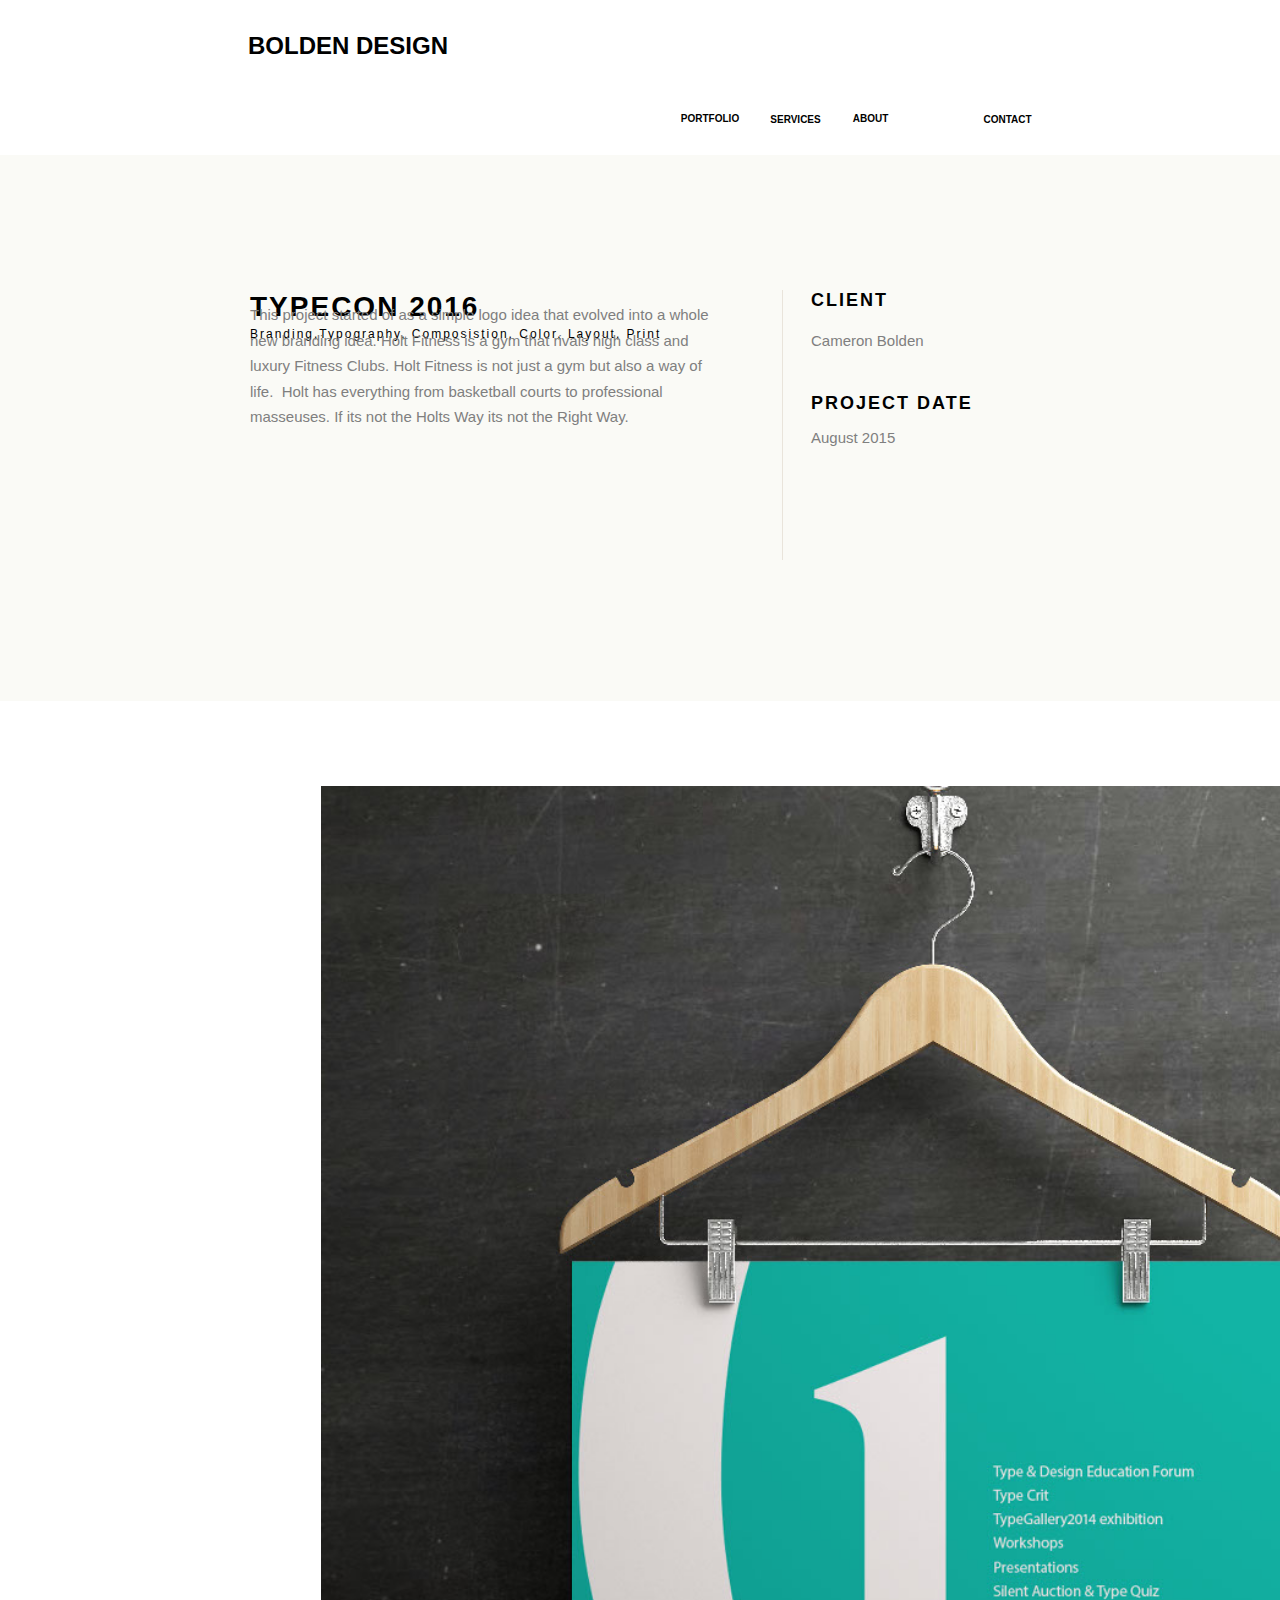
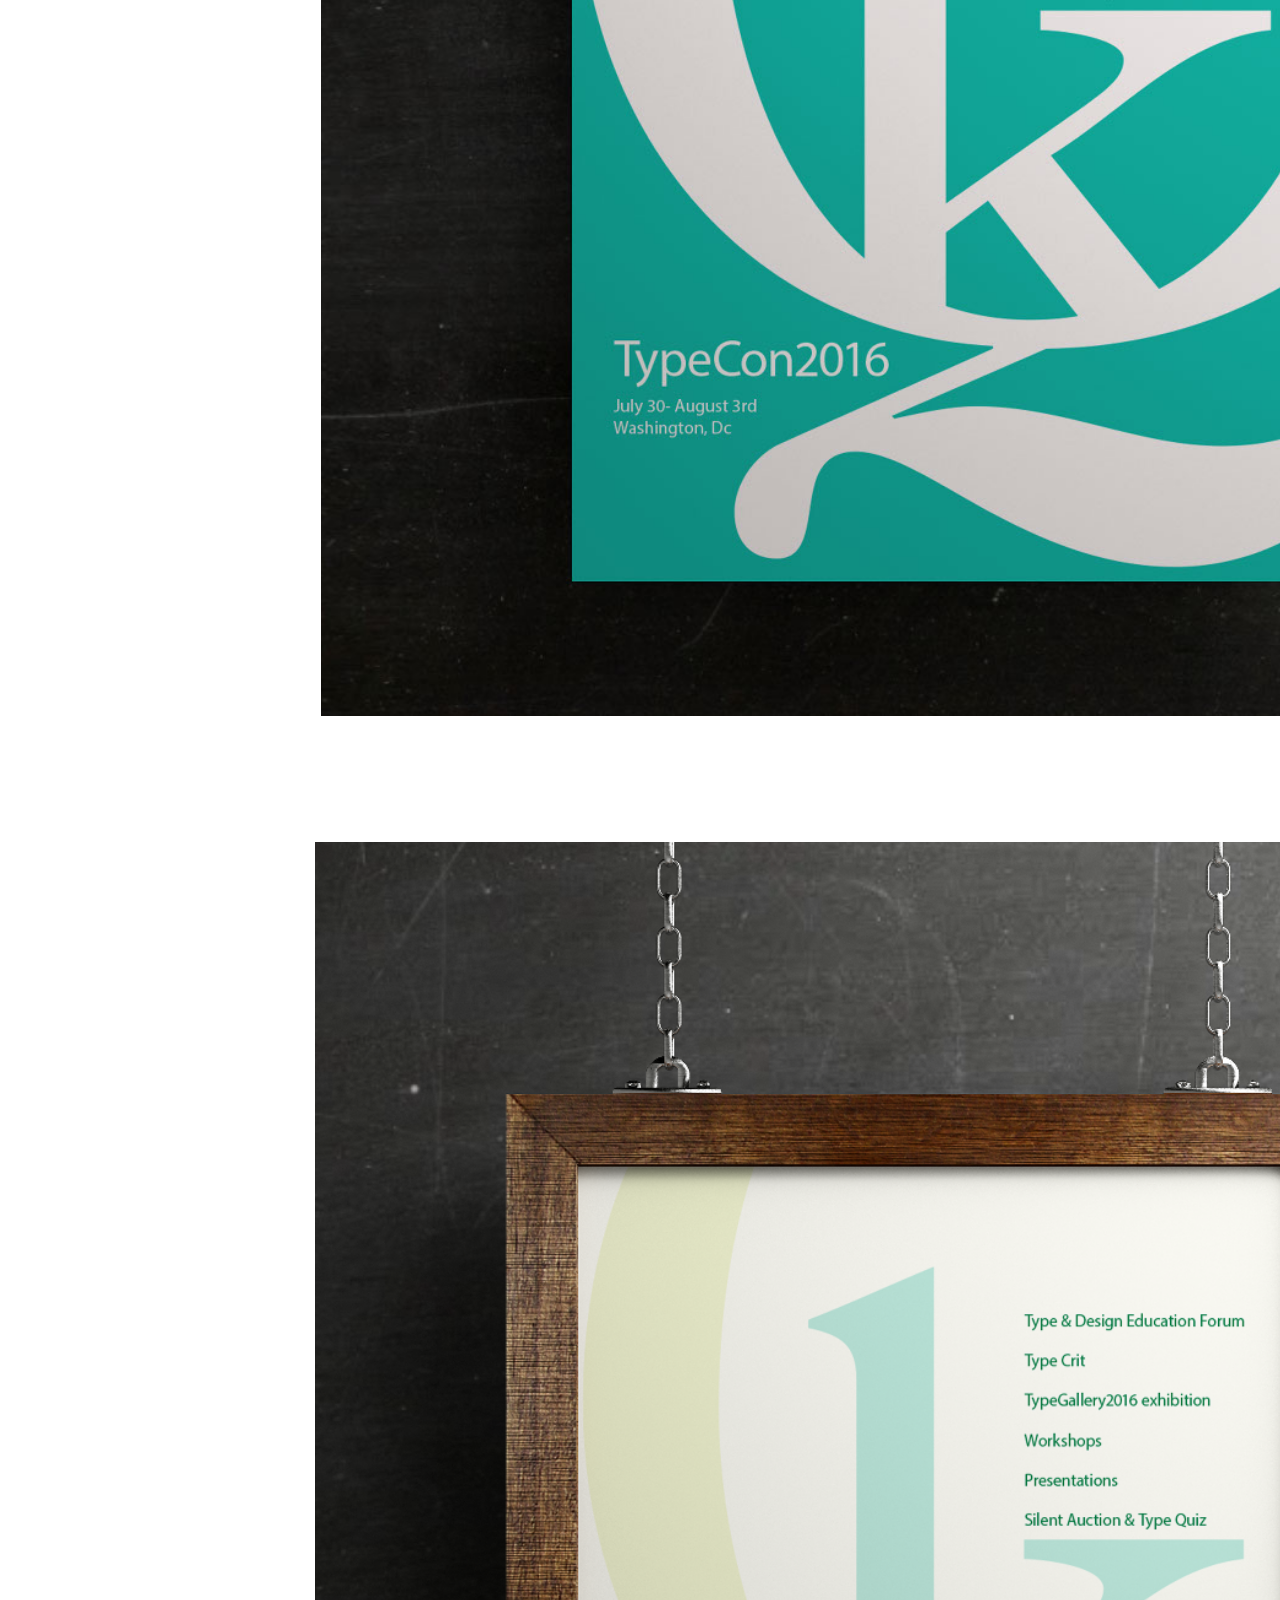
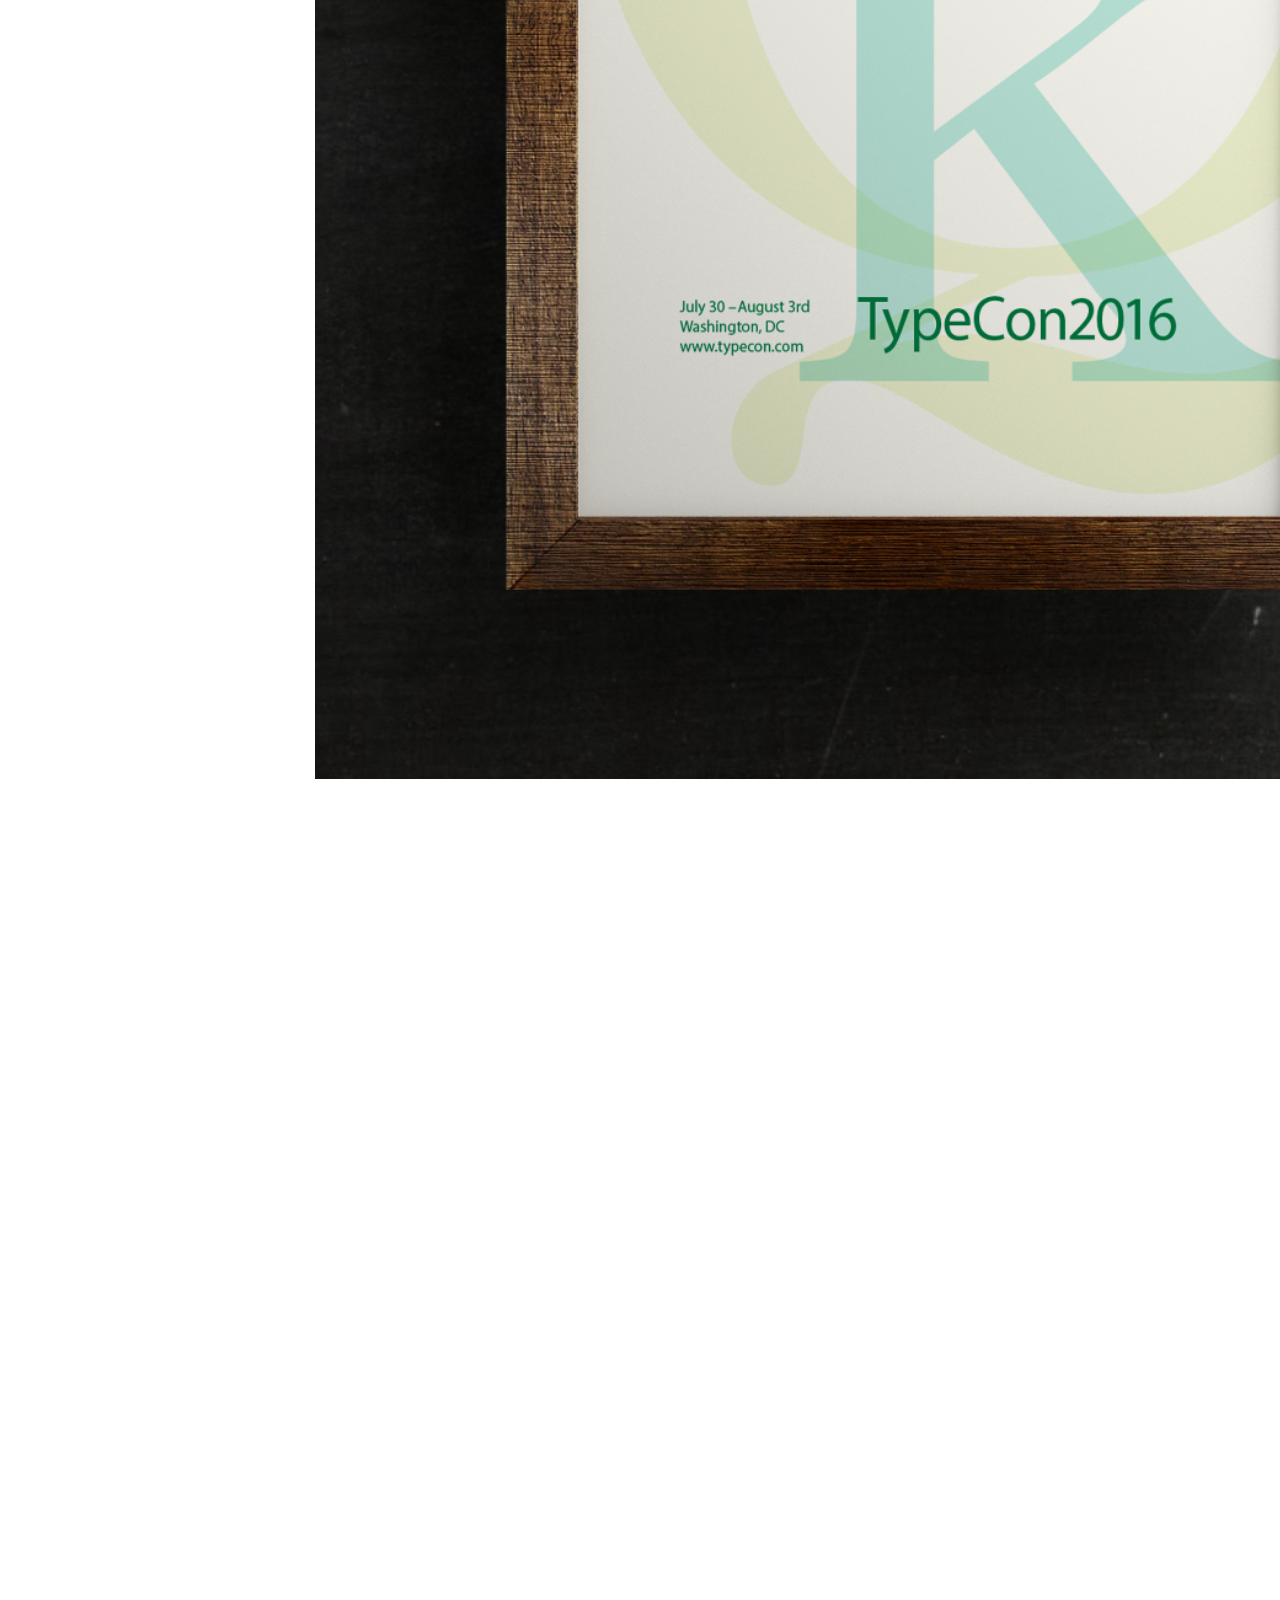
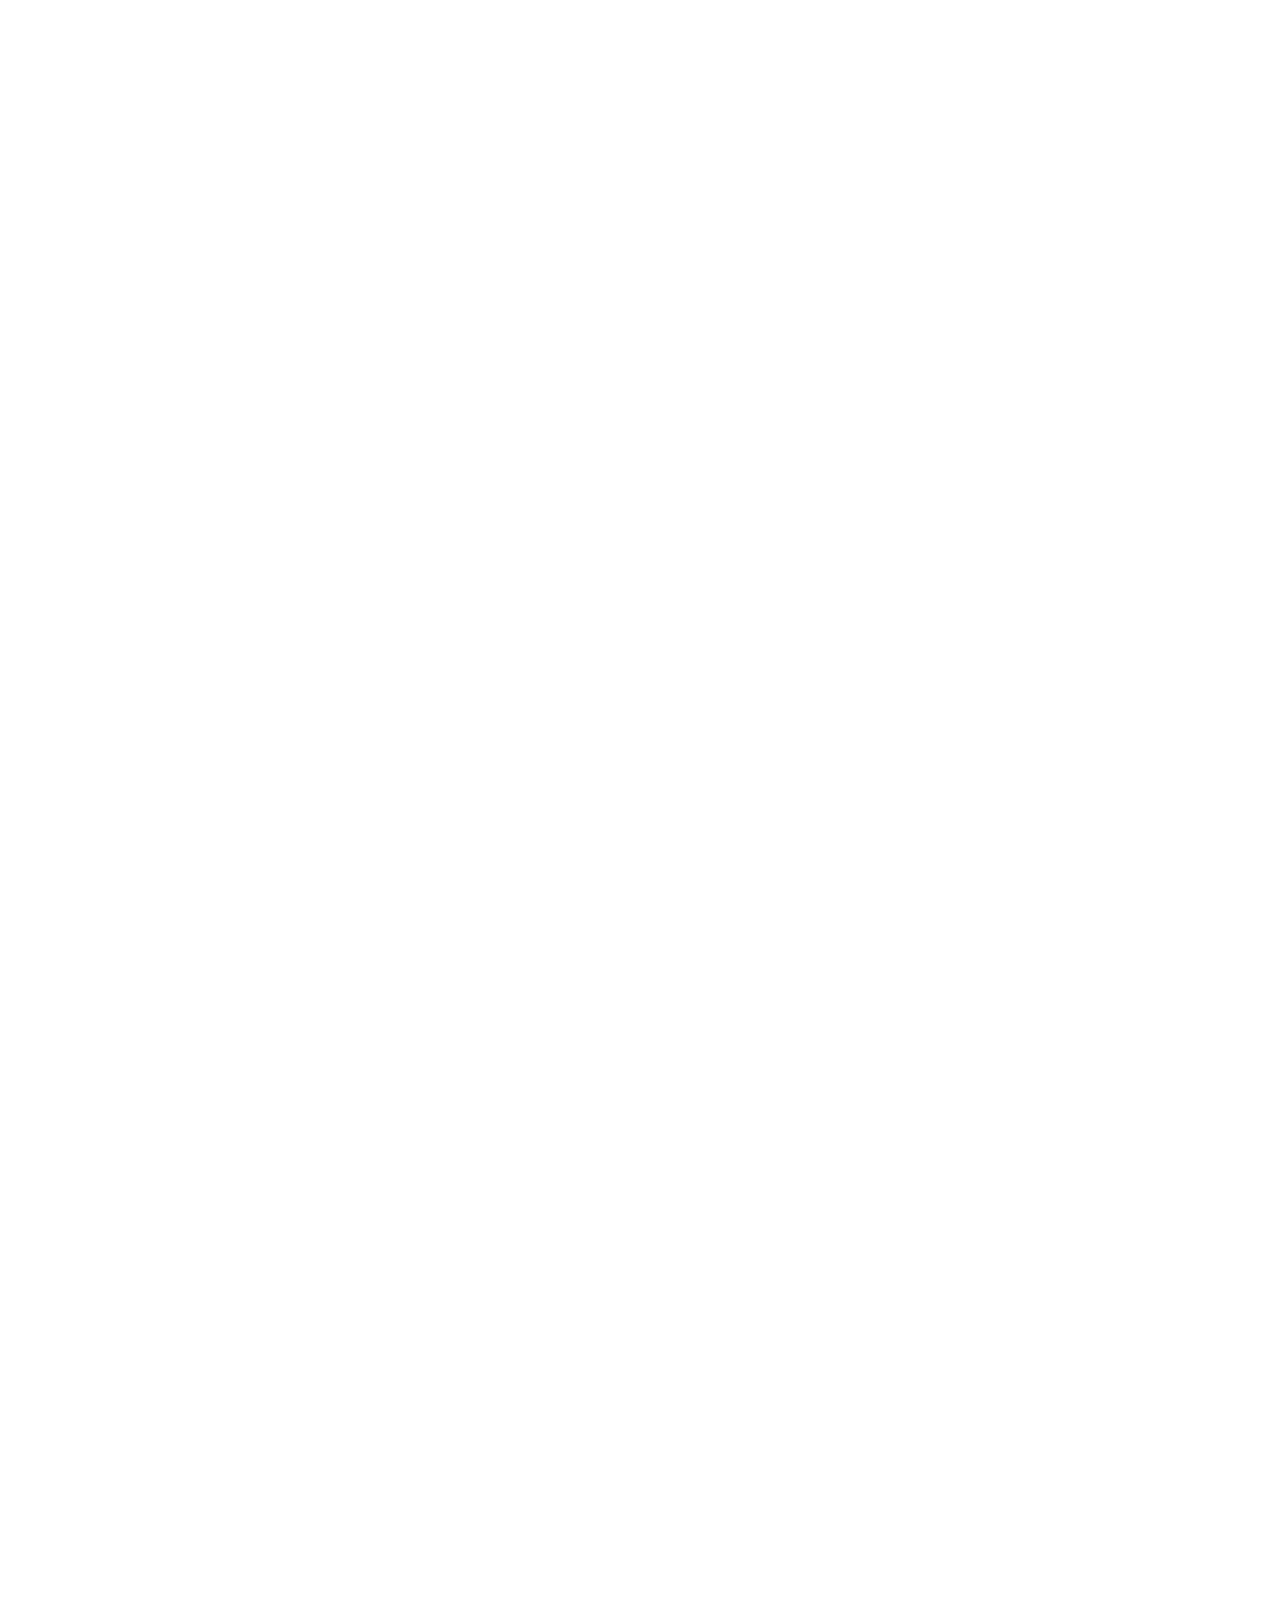
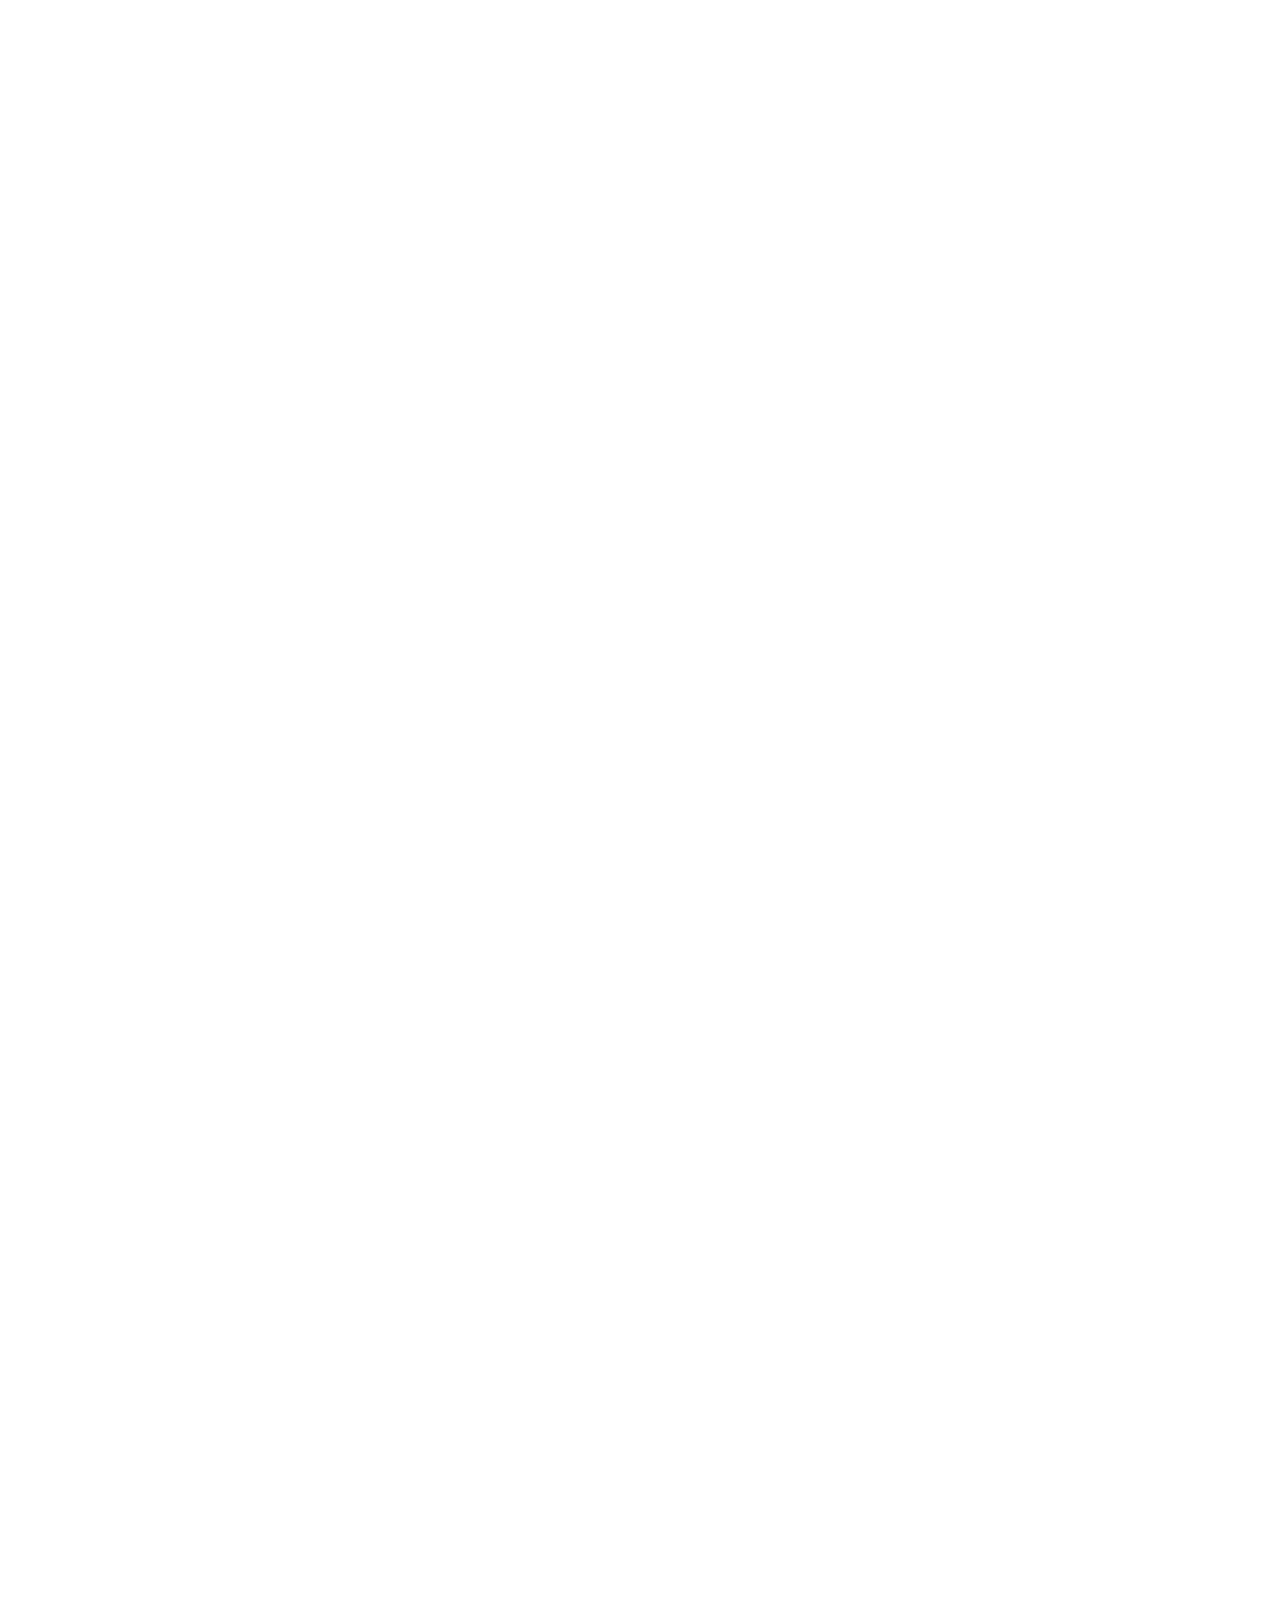
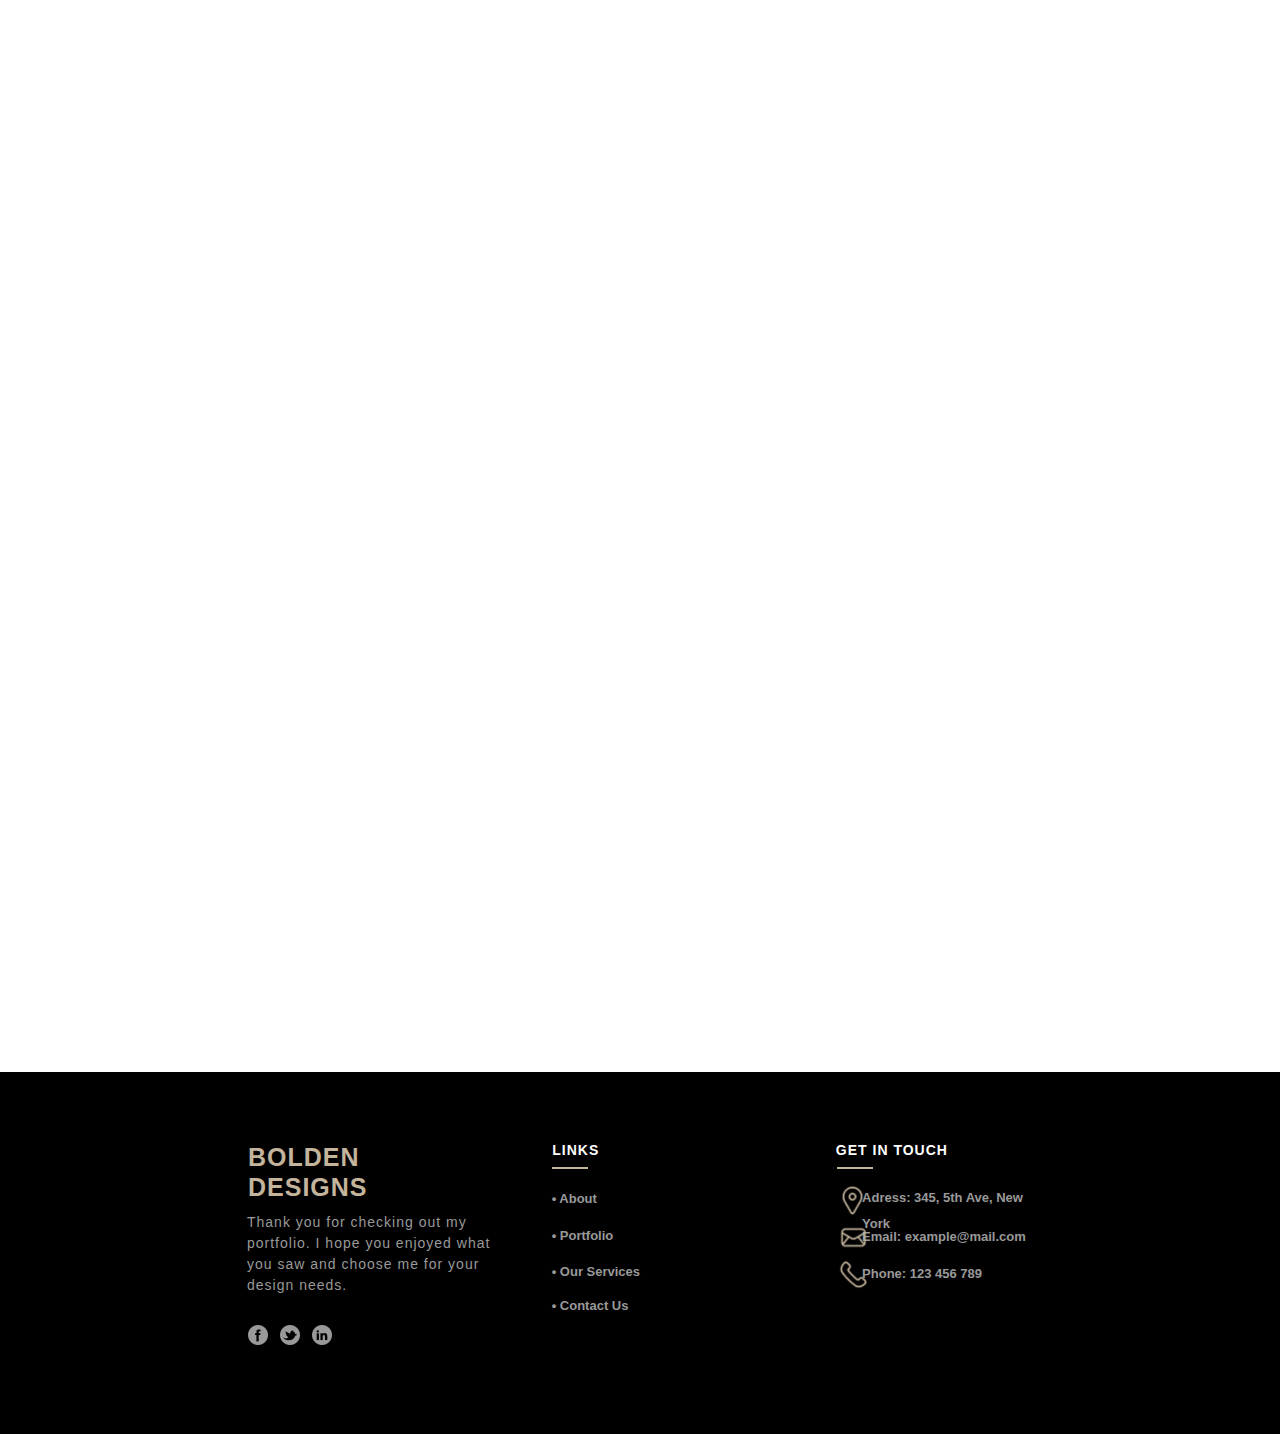
<file: typecon-2016.html>
<!DOCTYPE html>
<html class="nojs html css_verticalspacer" lang="nl-NL">
 <head>

  <meta http-equiv="Content-type" content="text/html;charset=UTF-8"/>
  <meta name="generator" content="2017.0.2.363"/>
  <meta name="viewport" content="width=device-width, initial-scale=1.0"/>
  
  <script type="text/javascript">
   // Update the 'nojs'/'js' class on the html node
document.documentElement.className = document.documentElement.className.replace(/\bnojs\b/g, 'js');

// Check that all required assets are uploaded and up-to-date
if(typeof Muse == "undefined") window.Muse = {}; window.Muse.assets = {"required":["museutils.js", "museconfig.js", "jquery.watch.js", "jquery.museresponsive.js", "require.js", "typecon-2016.css"], "outOfDate":[]};
</script>
  
  <title>Typecon 2016</title>
  <!-- CSS -->
  <link rel="stylesheet" type="text/css" href="css/site_global.css?crc=4085738771"/>
  <link rel="stylesheet" type="text/css" href="css/typecon-2016.css?crc=284252063" id="pagesheet"/>
  <!-- IE-only CSS -->
  <!--[if lt IE 9]>
  <link rel="stylesheet" type="text/css" href="css/iefonts_typecon-2016.css?crc=3880662372"/>
  <link rel="stylesheet" type="text/css" href="css/nomq_typecon-2016.css?crc=4210159513" id="nomq_pagesheet"/>
  <![endif]-->
  <!-- Other scripts -->
  <script type="text/javascript">
   var __adobewebfontsappname__ = "muse";
</script>
  <!-- JS includes -->
  <script src="https://webfonts.creativecloud.com/raleway:n7,n3,n4,n6:all.js" type="text/javascript"></script>
   </head>
 <body>

  <div class="breakpoint active" id="bp_infinity" data-min-width="1801"><!-- responsive breakpoint node -->
   <div class="clearfix" id="page"><!-- column -->
    <div class="position_content" id="page_position_content">
     <div class="clearfix colelem shared_content" id="pu263401" data-content-guid="pu263401_content"><!-- group -->
      <div class="browser_width grpelem shared_content" id="u263401-bw" data-content-guid="u263401-bw_content">
       <div id="u263401"><!-- group -->
        <div class="clearfix" id="u263401_align_to_page">
         <div class="clearfix grpelem shared_content" id="pu263405-4" data-content-guid="pu263405-4_content"><!-- column -->
          <div class="Navigation clearfix colelem shared_content" id="u263405-4" data-content-guid="u263405-4_content"><!-- content -->
           <p>TYPECON 2016</p>
          </div>
          <div class="body2 clearfix colelem shared_content" id="u263404-4" data-content-guid="u263404-4_content"><!-- content -->
           <p>Branding,Typography, Composistion, Color, Layout, Print</p>
          </div>
          <div class="body2 clearfix colelem shared_content" id="u263408-4" data-content-guid="u263408-4_content"><!-- content -->
           <p>This project started of as a simple logo idea that evolved into a whole new branding idea. Holt Fitness is a gym that rivals high class and luxury Fitness Clubs. Holt Fitness is not just a gym but also a way of life.&nbsp; Holt has everything from basketball courts to professional masseuses. If its not the Holts Way its not the Right Way.</p>
          </div>
         </div>
         <div class="rgba-background grpelem shared_content" id="u263411" data-content-guid="u263411_content"><!-- simple frame --></div>
         <div class="clearfix grpelem shared_content" id="pu263406-4" data-content-guid="pu263406-4_content"><!-- column -->
          <div class="Navigation clearfix colelem shared_content" id="u263406-4" data-content-guid="u263406-4_content"><!-- content -->
           <p>CLIENT</p>
          </div>
          <div class="body2 clearfix colelem shared_content" id="u263409-4" data-content-guid="u263409-4_content"><!-- content -->
           <p>Cameron Bolden</p>
          </div>
          <div class="Navigation clearfix colelem shared_content" id="u263407-4" data-content-guid="u263407-4_content"><!-- content -->
           <p>PROJECT DATE</p>
          </div>
          <div class="body2 clearfix colelem shared_content" id="u263410-4" data-content-guid="u263410-4_content"><!-- content -->
           <p>August 2015</p>
          </div>
         </div>
        </div>
       </div>
      </div>
      <div class="browser_width grpelem" id="u263450-bw">
       <div id="u263450"><!-- group -->
        <div class="clearfix" id="u263450_align_to_page">
         <a class="nonblock nontext clearfix grpelem shared_content" id="u263456-4" href="index.html#home" data-content-guid="u263456-4_content"><!-- content --><p>BOLDEN DESIGN</p></a>
         <a class="nonblock nontext clearfix grpelem shared_content" id="u263451-4" href="index.html#portfolio" data-content-guid="u263451-4_content"><!-- content --><p class="menu" id="u263451-2">PORTFOLIO</p></a>
         <a class="nonblock nontext clearfix grpelem shared_content" id="u263453-4" href="index.html#services" data-content-guid="u263453-4_content"><!-- content --><p class="menu" id="u263453-2">SERVICES</p></a>
         <a class="nonblock nontext clearfix grpelem shared_content" id="u263452-4" href="index.html#about" data-content-guid="u263452-4_content"><!-- content --><p class="menu" id="u263452-2">ABOUT</p></a>
         <div class="clearfix grpelem shared_content" id="u263454-4" data-content-guid="u263454-4_content"><!-- content -->
          <p class="menu" id="u263454-2">TEAM</p>
         </div>
         <a class="nonblock nontext clearfix grpelem shared_content" id="u263455-4" href="index.html#contact" data-content-guid="u263455-4_content"><!-- content --><p class="menu" id="u263455-2">CONTACT</p></a>
        </div>
       </div>
      </div>
     </div>
     <div class="clip_frame colelem shared_content" id="u266482" data-content-guid="u266482_content"><!-- image -->
      <img class="block temp_no_img_src" id="u266482_img" data-orig-src="images/typecon-1.jpg?crc=66249899" alt="" width="1224" height="1530" src="images/blank.gif?crc=4208392903"/>
     </div>
     <div class="clip_frame colelem shared_content" id="u266674" data-content-guid="u266674_content"><!-- image -->
      <img class="block temp_no_img_src" id="u266674_img" data-orig-src="images/typecon-21230x1538.jpg?crc=3860161930" alt="" width="1230" height="1537" src="images/blank.gif?crc=4208392903"/>
     </div>
     <div class="verticalspacer" data-offset-top="3980" data-content-above-spacer="3979" data-content-below-spacer="450"></div>
     <div class="clearfix colelem" id="pu263424"><!-- group -->
      <div class="browser_width grpelem" id="u263424-bw">
       <div id="u263424"><!-- group -->
        <div class="clearfix" id="u263424_align_to_page">
         <div class="clearfix grpelem shared_content" id="pu263425-4" data-content-guid="pu263425-4_content"><!-- column -->
          <div class="Heading-h2 clearfix colelem shared_content" id="u263425-4" data-content-guid="u263425-4_content"><!-- content -->
           <h3>BOLDEN DESIGNS</h3>
          </div>
          <div class="Body clearfix colelem shared_content" id="u263426-4" data-content-guid="u263426-4_content"><!-- content -->
           <p>Thank you for checking out my portfolio. I hope you enjoyed what you saw and choose me for your design needs.</p>
          </div>
         </div>
         <div class="clearfix grpelem shared_content" id="pu263444-4" data-content-guid="pu263444-4_content"><!-- column -->
          <div class="Heading-h2 clearfix colelem shared_content" id="u263444-4" data-content-guid="u263444-4_content"><!-- content -->
           <h3>LINKS</h3>
          </div>
          <div class="colelem shared_content" id="u263449" data-content-guid="u263449_content"><!-- simple frame --></div>
          <a class="nonblock nontext body-1 clearfix colelem shared_content" id="u263445-4" href="index.html#about" data-content-guid="u263445-4_content"><!-- content --><p>• About</p></a>
          <a class="nonblock nontext body-1 clearfix colelem shared_content" id="u263446-4" href="index.html#portfolio" data-content-guid="u263446-4_content"><!-- content --><p>• Portfolio</p></a>
          <a class="nonblock nontext body-1 clearfix colelem shared_content" id="u263447-4" href="index.html#services" data-content-guid="u263447-4_content"><!-- content --><p>• Our Services</p></a>
          <a class="nonblock nontext body-1 clearfix colelem shared_content" id="u263448-4" href="index.html#contact" data-content-guid="u263448-4_content"><!-- content --><p>• Contact Us</p></a>
         </div>
         <div class="clearfix grpelem" id="pu263433-4"><!-- column -->
          <div class="Heading-h2 clearfix colelem shared_content" id="u263433-4" data-content-guid="u263433-4_content"><!-- content -->
           <h3>GET IN TOUCH</h3>
          </div>
          <div class="clearfix colelem" id="pu263434-4"><!-- group -->
           <div class="body-1 clearfix grpelem shared_content" id="u263434-4" data-content-guid="u263434-4_content"><!-- content -->
            <p>Email: example@mail.com</p>
           </div>
           <div class="body-1 clearfix grpelem shared_content" id="u263435-4" data-content-guid="u263435-4_content"><!-- content -->
            <p id="u263435-2">Adress: 345, 5th Ave, New York</p>
           </div>
           <div class="body-1 clearfix grpelem shared_content" id="u263436-4" data-content-guid="u263436-4_content"><!-- content -->
            <p>Phone: 123 456 789</p>
           </div>
           <img class="grpelem temp_no_img_src" id="u263437" alt="" width="62" height="62" data-orig-src="images/074__coordinates-u263437.png?crc=3886238685" src="images/blank.gif?crc=4208392903"/><!-- rasterized frame -->
           <img class="grpelem temp_no_img_src" id="u263439" alt="" width="62" height="62" data-orig-src="images/063__telephone-u263439.png?crc=4247434726" src="images/blank.gif?crc=4208392903"/><!-- rasterized frame -->
           <img class="grpelem temp_no_img_src" id="u263441" alt="" width="62" height="62" data-orig-src="images/049__mail-u263441.png?crc=451266696" src="images/blank.gif?crc=4208392903"/><!-- rasterized frame -->
           <div class="grpelem shared_content" id="u263443" data-content-guid="u263443_content"><!-- simple frame --></div>
          </div>
         </div>
        </div>
       </div>
      </div>
      <a class="nonblock nontext grpelem shared_content" id="u263427" href="https://www.facebook.com/stylewishstudio" data-content-guid="u263427_content"><!-- state-based BG images --></a>
      <a class="nonblock nontext grpelem shared_content" id="u263429" href="https://twitter.com/styleWishh" data-content-guid="u263429_content"><!-- state-based BG images --></a>
      <a class="nonblock nontext grpelem shared_content" id="u263431" href="https://www.linkedin.com" data-content-guid="u263431_content"><!-- state-based BG images --></a>
     </div>
    </div>
   </div>
   <div class="preload_images">
    <img class="preload temp_no_img_src" data-orig-src="images/u263427-r.png?crc=367898305" alt="" src="images/blank.gif?crc=4208392903"/>
    <img class="preload temp_no_img_src" data-orig-src="images/u263429-r.png?crc=345240875" alt="" src="images/blank.gif?crc=4208392903"/>
    <img class="preload temp_no_img_src" data-orig-src="images/u263431-r.png?crc=4031566813" alt="" src="images/blank.gif?crc=4208392903"/>
   </div>
  </div>
  <div class="breakpoint" id="bp_1800" data-min-width="1759" data-max-width="1800"><!-- responsive breakpoint node -->
   <div class="clearfix borderbox temp_no_id" data-orig-id="page"><!-- column -->
    <div class="position_content temp_no_id" data-orig-id="page_position_content">
     <span class="clearfix colelem placeholder" data-placeholder-for="pu263401_content"><!-- placeholder node --></span>
     <span class="clip_frame colelem placeholder" data-placeholder-for="u266482_content"><!-- placeholder node --></span>
     <span class="clip_frame colelem placeholder" data-placeholder-for="u266674_content"><!-- placeholder node --></span>
     <div class="verticalspacer" data-offset-top="3980" data-content-above-spacer="3979" data-content-below-spacer="437"></div>
     <div class="clearfix colelem temp_no_id" data-orig-id="pu263424"><!-- group -->
      <div class="browser_width grpelem temp_no_id" data-orig-id="u263424-bw">
       <div class="temp_no_id" data-orig-id="u263424"><!-- group -->
        <div class="clearfix temp_no_id" data-orig-id="u263424_align_to_page">
         <span class="clearfix grpelem placeholder" data-placeholder-for="pu263425-4_content"><!-- placeholder node --></span>
         <span class="clearfix grpelem placeholder" data-placeholder-for="pu263444-4_content"><!-- placeholder node --></span>
         <div class="clearfix grpelem temp_no_id" data-orig-id="pu263433-4"><!-- column -->
          <span class="Heading-h2 clearfix colelem placeholder" data-placeholder-for="u263433-4_content"><!-- placeholder node --></span>
          <div class="clearfix colelem temp_no_id" data-orig-id="pu263434-4"><!-- group -->
           <span class="body-1 clearfix grpelem placeholder" data-placeholder-for="u263434-4_content"><!-- placeholder node --></span>
           <span class="body-1 clearfix grpelem placeholder" data-placeholder-for="u263435-4_content"><!-- placeholder node --></span>
           <span class="body-1 clearfix grpelem placeholder" data-placeholder-for="u263436-4_content"><!-- placeholder node --></span>
           <img class="grpelem temp_no_id temp_no_img_src" alt="" width="62" height="62" data-orig-src="images/074__coordinates-u2634372.png?crc=3886238685" data-orig-id="u263437" src="images/blank.gif?crc=4208392903"/><!-- rasterized frame -->
           <img class="grpelem temp_no_id temp_no_img_src" alt="" width="62" height="62" data-orig-src="images/063__telephone-u2634392.png?crc=4247434726" data-orig-id="u263439" src="images/blank.gif?crc=4208392903"/><!-- rasterized frame -->
           <img class="grpelem temp_no_id temp_no_img_src" alt="" width="62" height="62" data-orig-src="images/049__mail-u2634412.png?crc=451266696" data-orig-id="u263441" src="images/blank.gif?crc=4208392903"/><!-- rasterized frame -->
           <span class="grpelem placeholder" data-placeholder-for="u263443_content"><!-- placeholder node --></span>
          </div>
         </div>
        </div>
       </div>
      </div>
      <span class="nonblock nontext grpelem placeholder" data-placeholder-for="u263427_content"><!-- placeholder node --></span>
      <span class="nonblock nontext grpelem placeholder" data-placeholder-for="u263429_content"><!-- placeholder node --></span>
      <span class="nonblock nontext grpelem placeholder" data-placeholder-for="u263431_content"><!-- placeholder node --></span>
     </div>
    </div>
   </div>
   <div class="preload_images">
    <img class="preload temp_no_img_src" data-orig-src="images/u263427-r2.png?crc=367898305" alt="" src="images/blank.gif?crc=4208392903"/>
    <img class="preload temp_no_img_src" data-orig-src="images/u263429-r2.png?crc=345240875" alt="" src="images/blank.gif?crc=4208392903"/>
    <img class="preload temp_no_img_src" data-orig-src="images/u263431-r2.png?crc=4031566813" alt="" src="images/blank.gif?crc=4208392903"/>
   </div>
  </div>
  <div class="breakpoint" id="bp_1758" data-min-width="1721" data-max-width="1758"><!-- responsive breakpoint node -->
   <div class="clearfix borderbox temp_no_id" data-orig-id="page"><!-- column -->
    <div class="position_content temp_no_id" data-orig-id="page_position_content">
     <span class="clearfix colelem placeholder" data-placeholder-for="pu263401_content"><!-- placeholder node --></span>
     <span class="clip_frame colelem placeholder" data-placeholder-for="u266482_content"><!-- placeholder node --></span>
     <span class="clip_frame colelem placeholder" data-placeholder-for="u266674_content"><!-- placeholder node --></span>
     <div class="verticalspacer" data-offset-top="3980" data-content-above-spacer="3979" data-content-below-spacer="423"></div>
     <div class="clearfix colelem temp_no_id" data-orig-id="pu263424"><!-- group -->
      <div class="browser_width grpelem temp_no_id" data-orig-id="u263424-bw">
       <div class="temp_no_id" data-orig-id="u263424"><!-- group -->
        <div class="clearfix temp_no_id" data-orig-id="u263424_align_to_page">
         <span class="clearfix grpelem placeholder" data-placeholder-for="pu263425-4_content"><!-- placeholder node --></span>
         <span class="clearfix grpelem placeholder" data-placeholder-for="pu263444-4_content"><!-- placeholder node --></span>
         <div class="clearfix grpelem temp_no_id" data-orig-id="pu263433-4"><!-- column -->
          <span class="Heading-h2 clearfix colelem placeholder" data-placeholder-for="u263433-4_content"><!-- placeholder node --></span>
          <div class="clearfix colelem temp_no_id" data-orig-id="pu263434-4"><!-- group -->
           <span class="body-1 clearfix grpelem placeholder" data-placeholder-for="u263434-4_content"><!-- placeholder node --></span>
           <span class="body-1 clearfix grpelem placeholder" data-placeholder-for="u263435-4_content"><!-- placeholder node --></span>
           <span class="body-1 clearfix grpelem placeholder" data-placeholder-for="u263436-4_content"><!-- placeholder node --></span>
           <img class="grpelem temp_no_id temp_no_img_src" alt="" width="62" height="62" data-orig-src="images/074__coordinates-u2634373.png?crc=3886238685" data-orig-id="u263437" src="images/blank.gif?crc=4208392903"/><!-- rasterized frame -->
           <img class="grpelem temp_no_id temp_no_img_src" alt="" width="62" height="62" data-orig-src="images/063__telephone-u2634393.png?crc=4247434726" data-orig-id="u263439" src="images/blank.gif?crc=4208392903"/><!-- rasterized frame -->
           <img class="grpelem temp_no_id temp_no_img_src" alt="" width="62" height="62" data-orig-src="images/049__mail-u2634413.png?crc=451266696" data-orig-id="u263441" src="images/blank.gif?crc=4208392903"/><!-- rasterized frame -->
           <span class="grpelem placeholder" data-placeholder-for="u263443_content"><!-- placeholder node --></span>
          </div>
         </div>
        </div>
       </div>
      </div>
      <span class="nonblock nontext grpelem placeholder" data-placeholder-for="u263427_content"><!-- placeholder node --></span>
      <span class="nonblock nontext grpelem placeholder" data-placeholder-for="u263429_content"><!-- placeholder node --></span>
      <span class="nonblock nontext grpelem placeholder" data-placeholder-for="u263431_content"><!-- placeholder node --></span>
     </div>
    </div>
   </div>
   <div class="preload_images">
    <img class="preload temp_no_img_src" data-orig-src="images/u263427-r3.png?crc=367898305" alt="" src="images/blank.gif?crc=4208392903"/>
    <img class="preload temp_no_img_src" data-orig-src="images/u263429-r3.png?crc=345240875" alt="" src="images/blank.gif?crc=4208392903"/>
    <img class="preload temp_no_img_src" data-orig-src="images/u263431-r3.png?crc=4031566813" alt="" src="images/blank.gif?crc=4208392903"/>
   </div>
  </div>
  <div class="breakpoint" id="bp_1720" data-min-width="1619" data-max-width="1720"><!-- responsive breakpoint node -->
   <div class="clearfix borderbox temp_no_id" data-orig-id="page"><!-- column -->
    <div class="position_content temp_no_id" data-orig-id="page_position_content">
     <div class="clearfix colelem temp_no_id" data-orig-id="pu263401"><!-- group -->
      <div class="browser_width grpelem temp_no_id" data-orig-id="u263401-bw">
       <div class="temp_no_id" data-orig-id="u263401"><!-- group -->
        <div class="clearfix temp_no_id" data-orig-id="u263401_align_to_page">
         <div class="clearfix grpelem" id="pu263456-4"><!-- column -->
          <span class="nonblock nontext clearfix colelem placeholder" data-placeholder-for="u263456-4_content"><!-- placeholder node --></span>
          <span class="Navigation clearfix colelem placeholder" data-placeholder-for="u263405-4_content"><!-- placeholder node --></span>
          <span class="body2 clearfix colelem placeholder" data-placeholder-for="u263404-4_content"><!-- placeholder node --></span>
          <span class="body2 clearfix colelem placeholder" data-placeholder-for="u263408-4_content"><!-- placeholder node --></span>
         </div>
         <span class="rgba-background grpelem placeholder" data-placeholder-for="u263411_content"><!-- placeholder node --></span>
         <span class="clearfix grpelem placeholder" data-placeholder-for="pu263406-4_content"><!-- placeholder node --></span>
         <span class="nonblock nontext clearfix grpelem placeholder" data-placeholder-for="u263451-4_content"><!-- placeholder node --></span>
         <span class="nonblock nontext clearfix grpelem placeholder" data-placeholder-for="u263453-4_content"><!-- placeholder node --></span>
        </div>
       </div>
      </div>
      <div class="browser_width grpelem temp_no_id" data-orig-id="u263450-bw">
       <div class="temp_no_id" data-orig-id="u263450"><!-- group -->
        <div class="clearfix temp_no_id" data-orig-id="u263450_align_to_page">
         <span class="nonblock nontext clearfix grpelem placeholder" data-placeholder-for="u263452-4_content"><!-- placeholder node --></span>
         <span class="clearfix grpelem placeholder" data-placeholder-for="u263454-4_content"><!-- placeholder node --></span>
        </div>
       </div>
      </div>
      <span class="nonblock nontext clearfix grpelem placeholder" data-placeholder-for="u263455-4_content"><!-- placeholder node --></span>
     </div>
     <span class="clip_frame colelem placeholder" data-placeholder-for="u266482_content"><!-- placeholder node --></span>
     <span class="clip_frame colelem placeholder" data-placeholder-for="u266674_content"><!-- placeholder node --></span>
     <div class="verticalspacer shared_content" data-offset-top="3980" data-content-above-spacer="3979" data-content-below-spacer="8" data-content-guid="page_position_content_3_content"></div>
     <div class="clearfix colelem temp_no_id" data-orig-id="pu263424"><!-- group -->
      <div class="browser_width grpelem temp_no_id" data-orig-id="u263424-bw">
       <div class="temp_no_id" data-orig-id="u263424"><!-- group -->
        <div class="clearfix temp_no_id" data-orig-id="u263424_align_to_page">
         <span class="clearfix grpelem placeholder" data-placeholder-for="pu263425-4_content"><!-- placeholder node --></span>
         <span class="clearfix grpelem placeholder" data-placeholder-for="pu263444-4_content"><!-- placeholder node --></span>
         <div class="clearfix grpelem temp_no_id" data-orig-id="pu263433-4"><!-- column -->
          <span class="Heading-h2 clearfix colelem placeholder" data-placeholder-for="u263433-4_content"><!-- placeholder node --></span>
          <div class="clearfix colelem temp_no_id" data-orig-id="pu263434-4"><!-- group -->
           <span class="body-1 clearfix grpelem placeholder" data-placeholder-for="u263434-4_content"><!-- placeholder node --></span>
           <span class="body-1 clearfix grpelem placeholder" data-placeholder-for="u263435-4_content"><!-- placeholder node --></span>
           <span class="body-1 clearfix grpelem placeholder" data-placeholder-for="u263436-4_content"><!-- placeholder node --></span>
           <img class="grpelem temp_no_id temp_no_img_src" alt="" width="62" height="62" data-orig-src="images/074__coordinates-u2634374.png?crc=3886238685" data-orig-id="u263437" src="images/blank.gif?crc=4208392903"/><!-- rasterized frame -->
           <img class="grpelem temp_no_id temp_no_img_src" alt="" width="62" height="62" data-orig-src="images/063__telephone-u2634394.png?crc=4247434726" data-orig-id="u263439" src="images/blank.gif?crc=4208392903"/><!-- rasterized frame -->
           <img class="grpelem temp_no_id temp_no_img_src" alt="" width="62" height="62" data-orig-src="images/049__mail-u2634414.png?crc=451266696" data-orig-id="u263441" src="images/blank.gif?crc=4208392903"/><!-- rasterized frame -->
           <span class="grpelem placeholder" data-placeholder-for="u263443_content"><!-- placeholder node --></span>
          </div>
         </div>
        </div>
       </div>
      </div>
      <span class="nonblock nontext grpelem placeholder" data-placeholder-for="u263427_content"><!-- placeholder node --></span>
      <span class="nonblock nontext grpelem placeholder" data-placeholder-for="u263431_content"><!-- placeholder node --></span>
     </div>
     <span class="nonblock nontext colelem placeholder" data-placeholder-for="u263429_content"><!-- placeholder node --></span>
    </div>
   </div>
   <div class="preload_images">
    <img class="preload temp_no_img_src" data-orig-src="images/u263427-r4.png?crc=367898305" alt="" src="images/blank.gif?crc=4208392903"/>
    <img class="preload temp_no_img_src" data-orig-src="images/u263431-r4.png?crc=4031566813" alt="" src="images/blank.gif?crc=4208392903"/>
    <img class="preload temp_no_img_src" data-orig-src="images/u263429-r4.png?crc=345240875" alt="" src="images/blank.gif?crc=4208392903"/>
   </div>
  </div>
  <div class="breakpoint" id="bp_1618" data-min-width="1581" data-max-width="1618"><!-- responsive breakpoint node -->
   <div class="clearfix borderbox temp_no_id" data-orig-id="page"><!-- column -->
    <div class="position_content temp_no_id" data-orig-id="page_position_content">
     <span class="clearfix colelem placeholder" data-placeholder-for="pu263401_content"><!-- placeholder node --></span>
     <span class="clip_frame colelem placeholder" data-placeholder-for="u266482_content"><!-- placeholder node --></span>
     <span class="clip_frame colelem placeholder" data-placeholder-for="u266674_content"><!-- placeholder node --></span>
     <span class="verticalspacer placeholder" data-placeholder-for="page_position_content_3_content"><!-- placeholder node --></span>
     <div class="clearfix colelem temp_no_id" data-orig-id="pu263424"><!-- group -->
      <div class="browser_width grpelem temp_no_id" data-orig-id="u263424-bw">
       <div class="temp_no_id" data-orig-id="u263424"><!-- group -->
        <div class="clearfix temp_no_id" data-orig-id="u263424_align_to_page">
         <span class="clearfix grpelem placeholder" data-placeholder-for="pu263425-4_content"><!-- placeholder node --></span>
         <span class="clearfix grpelem placeholder" data-placeholder-for="pu263444-4_content"><!-- placeholder node --></span>
         <div class="clearfix grpelem temp_no_id" data-orig-id="pu263433-4"><!-- column -->
          <span class="Heading-h2 clearfix colelem placeholder" data-placeholder-for="u263433-4_content"><!-- placeholder node --></span>
          <div class="clearfix colelem temp_no_id" data-orig-id="pu263434-4"><!-- group -->
           <span class="body-1 clearfix grpelem placeholder" data-placeholder-for="u263434-4_content"><!-- placeholder node --></span>
           <span class="body-1 clearfix grpelem placeholder" data-placeholder-for="u263435-4_content"><!-- placeholder node --></span>
           <span class="body-1 clearfix grpelem placeholder" data-placeholder-for="u263436-4_content"><!-- placeholder node --></span>
           <img class="grpelem temp_no_id temp_no_img_src" alt="" width="62" height="62" data-orig-src="images/074__coordinates-u2634375.png?crc=3886238685" data-orig-id="u263437" src="images/blank.gif?crc=4208392903"/><!-- rasterized frame -->
           <img class="grpelem temp_no_id temp_no_img_src" alt="" width="62" height="62" data-orig-src="images/063__telephone-u2634395.png?crc=4247434726" data-orig-id="u263439" src="images/blank.gif?crc=4208392903"/><!-- rasterized frame -->
           <img class="grpelem temp_no_id temp_no_img_src" alt="" width="62" height="62" data-orig-src="images/049__mail-u2634415.png?crc=451266696" data-orig-id="u263441" src="images/blank.gif?crc=4208392903"/><!-- rasterized frame -->
           <span class="grpelem placeholder" data-placeholder-for="u263443_content"><!-- placeholder node --></span>
          </div>
         </div>
        </div>
       </div>
      </div>
      <span class="nonblock nontext grpelem placeholder" data-placeholder-for="u263427_content"><!-- placeholder node --></span>
      <span class="nonblock nontext grpelem placeholder" data-placeholder-for="u263429_content"><!-- placeholder node --></span>
      <span class="nonblock nontext grpelem placeholder" data-placeholder-for="u263431_content"><!-- placeholder node --></span>
     </div>
    </div>
   </div>
   <div class="preload_images">
    <img class="preload temp_no_img_src" data-orig-src="images/u263427-r5.png?crc=367898305" alt="" src="images/blank.gif?crc=4208392903"/>
    <img class="preload temp_no_img_src" data-orig-src="images/u263429-r5.png?crc=345240875" alt="" src="images/blank.gif?crc=4208392903"/>
    <img class="preload temp_no_img_src" data-orig-src="images/u263431-r5.png?crc=4031566813" alt="" src="images/blank.gif?crc=4208392903"/>
   </div>
  </div>
  <div class="breakpoint" id="bp_1580" data-min-width="1479" data-max-width="1580"><!-- responsive breakpoint node -->
   <div class="clearfix borderbox temp_no_id" data-orig-id="page"><!-- column -->
    <div class="position_content temp_no_id" data-orig-id="page_position_content">
     <span class="clearfix colelem placeholder" data-placeholder-for="u263454-4_content"><!-- placeholder node --></span>
     <div class="clearfix colelem temp_no_id" data-orig-id="pu263401"><!-- group -->
      <span class="browser_width grpelem placeholder" data-placeholder-for="u263401-bw_content"><!-- placeholder node --></span>
      <div class="browser_width grpelem temp_no_id" data-orig-id="u263450-bw">
       <div class="temp_no_id" data-orig-id="u263450"><!-- group -->
        <div class="clearfix temp_no_id" data-orig-id="u263450_align_to_page">
         <span class="nonblock nontext clearfix grpelem placeholder" data-placeholder-for="u263456-4_content"><!-- placeholder node --></span>
         <span class="nonblock nontext clearfix grpelem placeholder" data-placeholder-for="u263451-4_content"><!-- placeholder node --></span>
         <span class="nonblock nontext clearfix grpelem placeholder" data-placeholder-for="u263453-4_content"><!-- placeholder node --></span>
         <span class="nonblock nontext clearfix grpelem placeholder" data-placeholder-for="u263452-4_content"><!-- placeholder node --></span>
         <span class="nonblock nontext clearfix grpelem placeholder" data-placeholder-for="u263455-4_content"><!-- placeholder node --></span>
        </div>
       </div>
      </div>
     </div>
     <span class="clip_frame colelem placeholder" data-placeholder-for="u266482_content"><!-- placeholder node --></span>
     <span class="clip_frame colelem placeholder" data-placeholder-for="u266674_content"><!-- placeholder node --></span>
     <div class="verticalspacer shared_content" data-offset-top="3980" data-content-above-spacer="3979" data-content-below-spacer="8" data-content-guid="page_position_content_4_content"></div>
     <div class="clearfix colelem temp_no_id" data-orig-id="pu263424"><!-- group -->
      <div class="browser_width grpelem temp_no_id" data-orig-id="u263424-bw">
       <div class="temp_no_id" data-orig-id="u263424"><!-- group -->
        <div class="clearfix temp_no_id" data-orig-id="u263424_align_to_page">
         <span class="clearfix grpelem placeholder" data-placeholder-for="pu263425-4_content"><!-- placeholder node --></span>
         <span class="clearfix grpelem placeholder" data-placeholder-for="pu263444-4_content"><!-- placeholder node --></span>
         <div class="clearfix grpelem temp_no_id" data-orig-id="pu263433-4"><!-- column -->
          <span class="Heading-h2 clearfix colelem placeholder" data-placeholder-for="u263433-4_content"><!-- placeholder node --></span>
          <div class="clearfix colelem temp_no_id" data-orig-id="pu263434-4"><!-- group -->
           <span class="body-1 clearfix grpelem placeholder" data-placeholder-for="u263434-4_content"><!-- placeholder node --></span>
           <span class="body-1 clearfix grpelem placeholder" data-placeholder-for="u263435-4_content"><!-- placeholder node --></span>
           <span class="body-1 clearfix grpelem placeholder" data-placeholder-for="u263436-4_content"><!-- placeholder node --></span>
           <img class="grpelem temp_no_id temp_no_img_src" alt="" width="62" height="62" data-orig-src="images/074__coordinates-u2634376.png?crc=3886238685" data-orig-id="u263437" src="images/blank.gif?crc=4208392903"/><!-- rasterized frame -->
           <img class="grpelem temp_no_id temp_no_img_src" alt="" width="62" height="62" data-orig-src="images/063__telephone-u2634396.png?crc=4247434726" data-orig-id="u263439" src="images/blank.gif?crc=4208392903"/><!-- rasterized frame -->
           <img class="grpelem temp_no_id temp_no_img_src" alt="" width="62" height="62" data-orig-src="images/049__mail-u2634416.png?crc=451266696" data-orig-id="u263441" src="images/blank.gif?crc=4208392903"/><!-- rasterized frame -->
           <span class="grpelem placeholder" data-placeholder-for="u263443_content"><!-- placeholder node --></span>
          </div>
         </div>
        </div>
       </div>
      </div>
      <span class="nonblock nontext grpelem placeholder" data-placeholder-for="u263427_content"><!-- placeholder node --></span>
      <span class="nonblock nontext grpelem placeholder" data-placeholder-for="u263429_content"><!-- placeholder node --></span>
      <span class="nonblock nontext grpelem placeholder" data-placeholder-for="u263431_content"><!-- placeholder node --></span>
     </div>
    </div>
   </div>
   <div class="preload_images">
    <img class="preload temp_no_img_src" data-orig-src="images/u263427-r6.png?crc=367898305" alt="" src="images/blank.gif?crc=4208392903"/>
    <img class="preload temp_no_img_src" data-orig-src="images/u263429-r6.png?crc=345240875" alt="" src="images/blank.gif?crc=4208392903"/>
    <img class="preload temp_no_img_src" data-orig-src="images/u263431-r6.png?crc=4031566813" alt="" src="images/blank.gif?crc=4208392903"/>
   </div>
  </div>
  <div class="breakpoint" id="bp_1478" data-min-width="1441" data-max-width="1478"><!-- responsive breakpoint node -->
   <div class="clearfix borderbox temp_no_id" data-orig-id="page"><!-- column -->
    <div class="position_content temp_no_id" data-orig-id="page_position_content">
     <span class="clearfix colelem placeholder" data-placeholder-for="pu263401_content"><!-- placeholder node --></span>
     <span class="clip_frame colelem placeholder" data-placeholder-for="u266482_content"><!-- placeholder node --></span>
     <span class="clip_frame colelem placeholder" data-placeholder-for="u266674_content"><!-- placeholder node --></span>
     <span class="verticalspacer placeholder" data-placeholder-for="page_position_content_3_content"><!-- placeholder node --></span>
     <div class="clearfix colelem temp_no_id" data-orig-id="pu263424"><!-- group -->
      <div class="browser_width grpelem temp_no_id" data-orig-id="u263424-bw">
       <div class="temp_no_id" data-orig-id="u263424"><!-- group -->
        <div class="clearfix temp_no_id" data-orig-id="u263424_align_to_page">
         <span class="clearfix grpelem placeholder" data-placeholder-for="pu263425-4_content"><!-- placeholder node --></span>
         <span class="clearfix grpelem placeholder" data-placeholder-for="pu263444-4_content"><!-- placeholder node --></span>
         <div class="clearfix grpelem temp_no_id" data-orig-id="pu263433-4"><!-- column -->
          <span class="Heading-h2 clearfix colelem placeholder" data-placeholder-for="u263433-4_content"><!-- placeholder node --></span>
          <div class="clearfix colelem temp_no_id" data-orig-id="pu263434-4"><!-- group -->
           <span class="body-1 clearfix grpelem placeholder" data-placeholder-for="u263434-4_content"><!-- placeholder node --></span>
           <span class="body-1 clearfix grpelem placeholder" data-placeholder-for="u263435-4_content"><!-- placeholder node --></span>
           <span class="body-1 clearfix grpelem placeholder" data-placeholder-for="u263436-4_content"><!-- placeholder node --></span>
           <img class="grpelem temp_no_id temp_no_img_src" alt="" width="62" height="62" data-orig-src="images/074__coordinates-u2634377.png?crc=3886238685" data-orig-id="u263437" src="images/blank.gif?crc=4208392903"/><!-- rasterized frame -->
           <img class="grpelem temp_no_id temp_no_img_src" alt="" width="62" height="62" data-orig-src="images/063__telephone-u2634397.png?crc=4247434726" data-orig-id="u263439" src="images/blank.gif?crc=4208392903"/><!-- rasterized frame -->
           <img class="grpelem temp_no_id temp_no_img_src" alt="" width="62" height="62" data-orig-src="images/049__mail-u2634417.png?crc=451266696" data-orig-id="u263441" src="images/blank.gif?crc=4208392903"/><!-- rasterized frame -->
           <span class="grpelem placeholder" data-placeholder-for="u263443_content"><!-- placeholder node --></span>
          </div>
         </div>
        </div>
       </div>
      </div>
      <span class="nonblock nontext grpelem placeholder" data-placeholder-for="u263427_content"><!-- placeholder node --></span>
      <span class="nonblock nontext grpelem placeholder" data-placeholder-for="u263429_content"><!-- placeholder node --></span>
      <span class="nonblock nontext grpelem placeholder" data-placeholder-for="u263431_content"><!-- placeholder node --></span>
     </div>
    </div>
   </div>
   <div class="preload_images">
    <img class="preload temp_no_img_src" data-orig-src="images/u263427-r7.png?crc=367898305" alt="" src="images/blank.gif?crc=4208392903"/>
    <img class="preload temp_no_img_src" data-orig-src="images/u263429-r7.png?crc=345240875" alt="" src="images/blank.gif?crc=4208392903"/>
    <img class="preload temp_no_img_src" data-orig-src="images/u263431-r7.png?crc=4031566813" alt="" src="images/blank.gif?crc=4208392903"/>
   </div>
  </div>
  <div class="breakpoint" id="bp_1440" data-min-width="1301" data-max-width="1440"><!-- responsive breakpoint node -->
   <div class="clearfix borderbox temp_no_id" data-orig-id="page"><!-- column -->
    <div class="position_content temp_no_id" data-orig-id="page_position_content">
     <div class="clearfix colelem temp_no_id" data-orig-id="pu263456-4"><!-- group -->
      <span class="nonblock nontext clearfix grpelem placeholder" data-placeholder-for="u263456-4_content"><!-- placeholder node --></span>
      <span class="clearfix grpelem placeholder" data-placeholder-for="u263454-4_content"><!-- placeholder node --></span>
     </div>
     <div class="clearfix colelem temp_no_id" data-orig-id="pu263401"><!-- group -->
      <div class="browser_width grpelem temp_no_id" data-orig-id="u263401-bw">
       <div class="temp_no_id" data-orig-id="u263401"><!-- group -->
        <div class="clearfix temp_no_id" data-orig-id="u263401_align_to_page">
         <span class="clearfix grpelem placeholder" data-placeholder-for="pu263405-4_content"><!-- placeholder node --></span>
         <span class="rgba-background grpelem placeholder" data-placeholder-for="u263411_content"><!-- placeholder node --></span>
         <div class="clearfix grpelem temp_no_id" data-orig-id="pu263406-4"><!-- column -->
          <span class="Navigation clearfix colelem placeholder" data-placeholder-for="u263406-4_content"><!-- placeholder node --></span>
          <div class="clearfix colelem" id="pu263407-4"><!-- group -->
           <span class="Navigation clearfix grpelem placeholder" data-placeholder-for="u263407-4_content"><!-- placeholder node --></span>
           <span class="body2 clearfix grpelem placeholder" data-placeholder-for="u263409-4_content"><!-- placeholder node --></span>
           <span class="body2 clearfix grpelem placeholder" data-placeholder-for="u263410-4_content"><!-- placeholder node --></span>
          </div>
         </div>
        </div>
       </div>
      </div>
      <div class="browser_width grpelem temp_no_id" data-orig-id="u263450-bw">
       <div class="temp_no_id" data-orig-id="u263450"><!-- group -->
        <div class="clearfix temp_no_id" data-orig-id="u263450_align_to_page">
         <span class="nonblock nontext clearfix grpelem placeholder" data-placeholder-for="u263451-4_content"><!-- placeholder node --></span>
         <span class="nonblock nontext clearfix grpelem placeholder" data-placeholder-for="u263453-4_content"><!-- placeholder node --></span>
         <span class="nonblock nontext clearfix grpelem placeholder" data-placeholder-for="u263452-4_content"><!-- placeholder node --></span>
         <span class="nonblock nontext clearfix grpelem placeholder" data-placeholder-for="u263455-4_content"><!-- placeholder node --></span>
        </div>
       </div>
      </div>
     </div>
     <span class="clip_frame colelem placeholder" data-placeholder-for="u266482_content"><!-- placeholder node --></span>
     <span class="clip_frame colelem placeholder" data-placeholder-for="u266674_content"><!-- placeholder node --></span>
     <span class="verticalspacer placeholder" data-placeholder-for="page_position_content_4_content"><!-- placeholder node --></span>
     <div class="clearfix colelem temp_no_id" data-orig-id="pu263424"><!-- group -->
      <div class="browser_width grpelem temp_no_id" data-orig-id="u263424-bw">
       <div class="temp_no_id" data-orig-id="u263424"><!-- group -->
        <div class="clearfix temp_no_id" data-orig-id="u263424_align_to_page">
         <span class="clearfix grpelem placeholder" data-placeholder-for="pu263425-4_content"><!-- placeholder node --></span>
         <div class="clearfix grpelem temp_no_id" data-orig-id="pu263444-4"><!-- column -->
          <span class="Heading-h2 clearfix colelem placeholder" data-placeholder-for="u263444-4_content"><!-- placeholder node --></span>
          <span class="nonblock nontext body-1 clearfix colelem placeholder" data-placeholder-for="u263445-4_content"><!-- placeholder node --></span>
          <div class="clearfix colelem" id="pu263446-4"><!-- group -->
           <span class="nonblock nontext body-1 clearfix grpelem placeholder" data-placeholder-for="u263446-4_content"><!-- placeholder node --></span>
           <span class="grpelem placeholder" data-placeholder-for="u263449_content"><!-- placeholder node --></span>
          </div>
          <span class="nonblock nontext body-1 clearfix colelem placeholder" data-placeholder-for="u263447-4_content"><!-- placeholder node --></span>
          <span class="nonblock nontext body-1 clearfix colelem placeholder" data-placeholder-for="u263448-4_content"><!-- placeholder node --></span>
         </div>
         <div class="clearfix grpelem temp_no_id" data-orig-id="pu263433-4"><!-- column -->
          <span class="Heading-h2 clearfix colelem placeholder" data-placeholder-for="u263433-4_content"><!-- placeholder node --></span>
          <div class="clearfix colelem" id="pu263435-4"><!-- group -->
           <span class="body-1 clearfix grpelem placeholder" data-placeholder-for="u263435-4_content"><!-- placeholder node --></span>
           <img class="grpelem temp_no_id temp_no_img_src" alt="" width="62" height="62" data-orig-src="images/074__coordinates-u2634378.png?crc=3886238685" data-orig-id="u263437" src="images/blank.gif?crc=4208392903"/><!-- rasterized frame -->
           <span class="grpelem placeholder" data-placeholder-for="u263443_content"><!-- placeholder node --></span>
          </div>
          <span class="body-1 clearfix colelem placeholder" data-placeholder-for="u263434-4_content"><!-- placeholder node --></span>
          <div class="clearfix colelem" id="pu263436-4"><!-- group -->
           <span class="body-1 clearfix grpelem placeholder" data-placeholder-for="u263436-4_content"><!-- placeholder node --></span>
           <img class="grpelem temp_no_id temp_no_img_src" alt="" width="62" height="62" data-orig-src="images/063__telephone-u2634398.png?crc=4247434726" data-orig-id="u263439" src="images/blank.gif?crc=4208392903"/><!-- rasterized frame -->
           <img class="grpelem temp_no_id temp_no_img_src" alt="" width="62" height="62" data-orig-src="images/049__mail-u2634418.png?crc=451266696" data-orig-id="u263441" src="images/blank.gif?crc=4208392903"/><!-- rasterized frame -->
          </div>
         </div>
        </div>
       </div>
      </div>
      <span class="nonblock nontext grpelem placeholder" data-placeholder-for="u263427_content"><!-- placeholder node --></span>
      <span class="nonblock nontext grpelem placeholder" data-placeholder-for="u263429_content"><!-- placeholder node --></span>
      <span class="nonblock nontext grpelem placeholder" data-placeholder-for="u263431_content"><!-- placeholder node --></span>
     </div>
    </div>
   </div>
   <div class="preload_images">
    <img class="preload temp_no_img_src" data-orig-src="images/u263427-r8.png?crc=367898305" alt="" src="images/blank.gif?crc=4208392903"/>
    <img class="preload temp_no_img_src" data-orig-src="images/u263429-r8.png?crc=345240875" alt="" src="images/blank.gif?crc=4208392903"/>
    <img class="preload temp_no_img_src" data-orig-src="images/u263431-r8.png?crc=4031566813" alt="" src="images/blank.gif?crc=4208392903"/>
   </div>
  </div>
  <div class="breakpoint" id="bp_1300" data-min-width="1269" data-max-width="1300"><!-- responsive breakpoint node -->
   <div class="clearfix borderbox temp_no_id" data-orig-id="page"><!-- column -->
    <div class="position_content temp_no_id" data-orig-id="page_position_content">
     <div class="clearfix colelem temp_no_id" data-orig-id="pu263456-4"><!-- group -->
      <span class="nonblock nontext clearfix grpelem placeholder" data-placeholder-for="u263456-4_content"><!-- placeholder node --></span>
      <span class="clearfix grpelem placeholder" data-placeholder-for="u263454-4_content"><!-- placeholder node --></span>
     </div>
     <div class="clearfix colelem temp_no_id" data-orig-id="pu263401"><!-- group -->
      <div class="browser_width grpelem temp_no_id" data-orig-id="u263401-bw">
       <div class="temp_no_id" data-orig-id="u263401"><!-- group -->
        <div class="clearfix temp_no_id" data-orig-id="u263401_align_to_page">
         <div class="clearfix grpelem" id="pu263404-4"><!-- group -->
          <span class="body2 clearfix grpelem placeholder" data-placeholder-for="u263404-4_content"><!-- placeholder node --></span>
          <span class="Navigation clearfix grpelem placeholder" data-placeholder-for="u263405-4_content"><!-- placeholder node --></span>
          <span class="body2 clearfix grpelem placeholder" data-placeholder-for="u263408-4_content"><!-- placeholder node --></span>
         </div>
         <span class="rgba-background grpelem placeholder" data-placeholder-for="u263411_content"><!-- placeholder node --></span>
         <span class="clearfix grpelem placeholder" data-placeholder-for="pu263406-4_content"><!-- placeholder node --></span>
        </div>
       </div>
      </div>
      <div class="browser_width grpelem temp_no_id" data-orig-id="u263450-bw">
       <div class="temp_no_id" data-orig-id="u263450"><!-- group -->
        <div class="clearfix temp_no_id" data-orig-id="u263450_align_to_page">
         <span class="nonblock nontext clearfix grpelem placeholder" data-placeholder-for="u263451-4_content"><!-- placeholder node --></span>
         <span class="nonblock nontext clearfix grpelem placeholder" data-placeholder-for="u263453-4_content"><!-- placeholder node --></span>
         <span class="nonblock nontext clearfix grpelem placeholder" data-placeholder-for="u263452-4_content"><!-- placeholder node --></span>
         <span class="nonblock nontext clearfix grpelem placeholder" data-placeholder-for="u263455-4_content"><!-- placeholder node --></span>
        </div>
       </div>
      </div>
     </div>
     <span class="clip_frame colelem placeholder" data-placeholder-for="u266482_content"><!-- placeholder node --></span>
     <span class="clip_frame colelem placeholder" data-placeholder-for="u266674_content"><!-- placeholder node --></span>
     <span class="verticalspacer placeholder" data-placeholder-for="page_position_content_4_content"><!-- placeholder node --></span>
     <div class="clearfix colelem temp_no_id" data-orig-id="pu263424"><!-- group -->
      <div class="browser_width grpelem temp_no_id" data-orig-id="u263424-bw">
       <div class="temp_no_id" data-orig-id="u263424"><!-- group -->
        <div class="clearfix temp_no_id" data-orig-id="u263424_align_to_page">
         <span class="clearfix grpelem placeholder" data-placeholder-for="pu263425-4_content"><!-- placeholder node --></span>
         <span class="clearfix grpelem placeholder" data-placeholder-for="pu263444-4_content"><!-- placeholder node --></span>
         <div class="clearfix grpelem temp_no_id" data-orig-id="pu263433-4"><!-- column -->
          <span class="Heading-h2 clearfix colelem placeholder" data-placeholder-for="u263433-4_content"><!-- placeholder node --></span>
          <div class="clearfix colelem temp_no_id" data-orig-id="pu263434-4"><!-- group -->
           <span class="body-1 clearfix grpelem placeholder" data-placeholder-for="u263434-4_content"><!-- placeholder node --></span>
           <span class="body-1 clearfix grpelem placeholder" data-placeholder-for="u263435-4_content"><!-- placeholder node --></span>
           <span class="body-1 clearfix grpelem placeholder" data-placeholder-for="u263436-4_content"><!-- placeholder node --></span>
           <img class="grpelem temp_no_id temp_no_img_src" alt="" width="62" height="62" data-orig-src="images/074__coordinates-u2634379.png?crc=3886238685" data-orig-id="u263437" src="images/blank.gif?crc=4208392903"/><!-- rasterized frame -->
           <img class="grpelem temp_no_id temp_no_img_src" alt="" width="62" height="62" data-orig-src="images/063__telephone-u2634399.png?crc=4247434726" data-orig-id="u263439" src="images/blank.gif?crc=4208392903"/><!-- rasterized frame -->
           <img class="grpelem temp_no_id temp_no_img_src" alt="" width="62" height="62" data-orig-src="images/049__mail-u2634419.png?crc=451266696" data-orig-id="u263441" src="images/blank.gif?crc=4208392903"/><!-- rasterized frame -->
           <span class="grpelem placeholder" data-placeholder-for="u263443_content"><!-- placeholder node --></span>
          </div>
         </div>
        </div>
       </div>
      </div>
      <span class="nonblock nontext grpelem placeholder" data-placeholder-for="u263427_content"><!-- placeholder node --></span>
      <span class="nonblock nontext grpelem placeholder" data-placeholder-for="u263429_content"><!-- placeholder node --></span>
      <span class="nonblock nontext grpelem placeholder" data-placeholder-for="u263431_content"><!-- placeholder node --></span>
     </div>
    </div>
   </div>
   <div class="preload_images">
    <img class="preload temp_no_img_src" data-orig-src="images/u263427-r9.png?crc=367898305" alt="" src="images/blank.gif?crc=4208392903"/>
    <img class="preload temp_no_img_src" data-orig-src="images/u263429-r9.png?crc=345240875" alt="" src="images/blank.gif?crc=4208392903"/>
    <img class="preload temp_no_img_src" data-orig-src="images/u263431-r9.png?crc=4031566813" alt="" src="images/blank.gif?crc=4208392903"/>
   </div>
  </div>
  <div class="breakpoint" id="bp_1268" data-min-width="1161" data-max-width="1268"><!-- responsive breakpoint node -->
   <div class="clearfix borderbox temp_no_id" data-orig-id="page"><!-- column -->
    <div class="position_content temp_no_id" data-orig-id="page_position_content">
     <span class="clearfix colelem placeholder" data-placeholder-for="pu263401_content"><!-- placeholder node --></span>
     <span class="clip_frame colelem placeholder" data-placeholder-for="u266482_content"><!-- placeholder node --></span>
     <span class="clip_frame colelem placeholder" data-placeholder-for="u266674_content"><!-- placeholder node --></span>
     <span class="verticalspacer placeholder" data-placeholder-for="page_position_content_3_content"><!-- placeholder node --></span>
     <div class="clearfix colelem temp_no_id" data-orig-id="pu263424"><!-- group -->
      <div class="browser_width grpelem temp_no_id" data-orig-id="u263424-bw">
       <div class="temp_no_id" data-orig-id="u263424"><!-- group -->
        <div class="clearfix temp_no_id" data-orig-id="u263424_align_to_page">
         <span class="clearfix grpelem placeholder" data-placeholder-for="pu263425-4_content"><!-- placeholder node --></span>
         <span class="clearfix grpelem placeholder" data-placeholder-for="pu263444-4_content"><!-- placeholder node --></span>
         <div class="clearfix grpelem temp_no_id" data-orig-id="pu263433-4"><!-- column -->
          <span class="Heading-h2 clearfix colelem placeholder" data-placeholder-for="u263433-4_content"><!-- placeholder node --></span>
          <div class="clearfix colelem temp_no_id" data-orig-id="pu263434-4"><!-- group -->
           <span class="body-1 clearfix grpelem placeholder" data-placeholder-for="u263434-4_content"><!-- placeholder node --></span>
           <span class="body-1 clearfix grpelem placeholder" data-placeholder-for="u263435-4_content"><!-- placeholder node --></span>
           <span class="body-1 clearfix grpelem placeholder" data-placeholder-for="u263436-4_content"><!-- placeholder node --></span>
           <img class="grpelem temp_no_id temp_no_img_src" alt="" width="62" height="62" data-orig-src="images/074__coordinates-u26343710.png?crc=3886238685" data-orig-id="u263437" src="images/blank.gif?crc=4208392903"/><!-- rasterized frame -->
           <img class="grpelem temp_no_id temp_no_img_src" alt="" width="62" height="62" data-orig-src="images/063__telephone-u26343910.png?crc=4247434726" data-orig-id="u263439" src="images/blank.gif?crc=4208392903"/><!-- rasterized frame -->
           <img class="grpelem temp_no_id temp_no_img_src" alt="" width="62" height="62" data-orig-src="images/049__mail-u26344110.png?crc=451266696" data-orig-id="u263441" src="images/blank.gif?crc=4208392903"/><!-- rasterized frame -->
           <span class="grpelem placeholder" data-placeholder-for="u263443_content"><!-- placeholder node --></span>
          </div>
         </div>
        </div>
       </div>
      </div>
      <span class="nonblock nontext grpelem placeholder" data-placeholder-for="u263427_content"><!-- placeholder node --></span>
      <span class="nonblock nontext grpelem placeholder" data-placeholder-for="u263429_content"><!-- placeholder node --></span>
      <span class="nonblock nontext grpelem placeholder" data-placeholder-for="u263431_content"><!-- placeholder node --></span>
     </div>
    </div>
   </div>
   <div class="preload_images">
    <img class="preload temp_no_img_src" data-orig-src="images/u263427-r10.png?crc=367898305" alt="" src="images/blank.gif?crc=4208392903"/>
    <img class="preload temp_no_img_src" data-orig-src="images/u263429-r10.png?crc=345240875" alt="" src="images/blank.gif?crc=4208392903"/>
    <img class="preload temp_no_img_src" data-orig-src="images/u263431-r10.png?crc=4031566813" alt="" src="images/blank.gif?crc=4208392903"/>
   </div>
  </div>
  <div class="breakpoint" id="bp_1160" data-min-width="1129" data-max-width="1160"><!-- responsive breakpoint node -->
   <div class="clearfix borderbox temp_no_id" data-orig-id="page"><!-- column -->
    <div class="position_content temp_no_id" data-orig-id="page_position_content">
     <div class="clearfix colelem temp_no_id" data-orig-id="pu263456-4"><!-- group -->
      <span class="nonblock nontext clearfix grpelem placeholder" data-placeholder-for="u263456-4_content"><!-- placeholder node --></span>
      <span class="clearfix grpelem placeholder" data-placeholder-for="u263454-4_content"><!-- placeholder node --></span>
     </div>
     <div class="clearfix colelem temp_no_id" data-orig-id="pu263401"><!-- group -->
      <div class="browser_width grpelem temp_no_id" data-orig-id="u263401-bw">
       <div class="temp_no_id" data-orig-id="u263401"><!-- group -->
        <div class="clearfix temp_no_id" data-orig-id="u263401_align_to_page">
         <div class="clearfix grpelem temp_no_id" data-orig-id="pu263404-4"><!-- group -->
          <span class="body2 clearfix grpelem placeholder" data-placeholder-for="u263404-4_content"><!-- placeholder node --></span>
          <span class="Navigation clearfix grpelem placeholder" data-placeholder-for="u263405-4_content"><!-- placeholder node --></span>
          <span class="body2 clearfix grpelem placeholder" data-placeholder-for="u263408-4_content"><!-- placeholder node --></span>
         </div>
         <span class="rgba-background grpelem placeholder" data-placeholder-for="u263411_content"><!-- placeholder node --></span>
         <span class="clearfix grpelem placeholder" data-placeholder-for="pu263406-4_content"><!-- placeholder node --></span>
        </div>
       </div>
      </div>
      <div class="browser_width grpelem temp_no_id" data-orig-id="u263450-bw">
       <div class="temp_no_id" data-orig-id="u263450"><!-- group -->
        <div class="clearfix temp_no_id" data-orig-id="u263450_align_to_page">
         <span class="nonblock nontext clearfix grpelem placeholder" data-placeholder-for="u263451-4_content"><!-- placeholder node --></span>
         <span class="nonblock nontext clearfix grpelem placeholder" data-placeholder-for="u263453-4_content"><!-- placeholder node --></span>
         <span class="nonblock nontext clearfix grpelem placeholder" data-placeholder-for="u263452-4_content"><!-- placeholder node --></span>
         <span class="nonblock nontext clearfix grpelem placeholder" data-placeholder-for="u263455-4_content"><!-- placeholder node --></span>
        </div>
       </div>
      </div>
     </div>
     <span class="clip_frame colelem placeholder" data-placeholder-for="u266482_content"><!-- placeholder node --></span>
     <span class="clip_frame colelem placeholder" data-placeholder-for="u266674_content"><!-- placeholder node --></span>
     <span class="verticalspacer placeholder" data-placeholder-for="page_position_content_4_content"><!-- placeholder node --></span>
     <div class="clearfix colelem temp_no_id" data-orig-id="pu263424"><!-- group -->
      <div class="browser_width grpelem temp_no_id" data-orig-id="u263424-bw">
       <div class="temp_no_id" data-orig-id="u263424"><!-- group -->
        <div class="clearfix temp_no_id" data-orig-id="u263424_align_to_page">
         <span class="clearfix grpelem placeholder" data-placeholder-for="pu263425-4_content"><!-- placeholder node --></span>
         <span class="clearfix grpelem placeholder" data-placeholder-for="pu263444-4_content"><!-- placeholder node --></span>
         <div class="clearfix grpelem temp_no_id" data-orig-id="pu263433-4"><!-- column -->
          <span class="Heading-h2 clearfix colelem placeholder" data-placeholder-for="u263433-4_content"><!-- placeholder node --></span>
          <div class="clearfix colelem temp_no_id" data-orig-id="pu263434-4"><!-- group -->
           <span class="body-1 clearfix grpelem placeholder" data-placeholder-for="u263434-4_content"><!-- placeholder node --></span>
           <span class="body-1 clearfix grpelem placeholder" data-placeholder-for="u263435-4_content"><!-- placeholder node --></span>
           <span class="body-1 clearfix grpelem placeholder" data-placeholder-for="u263436-4_content"><!-- placeholder node --></span>
           <img class="grpelem temp_no_id temp_no_img_src" alt="" width="62" height="62" data-orig-src="images/074__coordinates-u26343711.png?crc=3886238685" data-orig-id="u263437" src="images/blank.gif?crc=4208392903"/><!-- rasterized frame -->
           <img class="grpelem temp_no_id temp_no_img_src" alt="" width="62" height="62" data-orig-src="images/063__telephone-u26343911.png?crc=4247434726" data-orig-id="u263439" src="images/blank.gif?crc=4208392903"/><!-- rasterized frame -->
           <img class="grpelem temp_no_id temp_no_img_src" alt="" width="62" height="62" data-orig-src="images/049__mail-u26344111.png?crc=451266696" data-orig-id="u263441" src="images/blank.gif?crc=4208392903"/><!-- rasterized frame -->
           <span class="grpelem placeholder" data-placeholder-for="u263443_content"><!-- placeholder node --></span>
          </div>
         </div>
        </div>
       </div>
      </div>
      <span class="nonblock nontext grpelem placeholder" data-placeholder-for="u263427_content"><!-- placeholder node --></span>
      <span class="nonblock nontext grpelem placeholder" data-placeholder-for="u263429_content"><!-- placeholder node --></span>
      <span class="nonblock nontext grpelem placeholder" data-placeholder-for="u263431_content"><!-- placeholder node --></span>
     </div>
    </div>
   </div>
   <div class="preload_images">
    <img class="preload temp_no_img_src" data-orig-src="images/u263427-r11.png?crc=367898305" alt="" src="images/blank.gif?crc=4208392903"/>
    <img class="preload temp_no_img_src" data-orig-src="images/u263429-r11.png?crc=345240875" alt="" src="images/blank.gif?crc=4208392903"/>
    <img class="preload temp_no_img_src" data-orig-src="images/u263431-r11.png?crc=4031566813" alt="" src="images/blank.gif?crc=4208392903"/>
   </div>
  </div>
  <div class="breakpoint" id="bp_1128" data-min-width="1021" data-max-width="1128"><!-- responsive breakpoint node -->
   <div class="clearfix borderbox temp_no_id" data-orig-id="page"><!-- column -->
    <div class="position_content temp_no_id" data-orig-id="page_position_content">
     <span class="clearfix colelem placeholder" data-placeholder-for="pu263401_content"><!-- placeholder node --></span>
     <span class="clip_frame colelem placeholder" data-placeholder-for="u266482_content"><!-- placeholder node --></span>
     <span class="clip_frame colelem placeholder" data-placeholder-for="u266674_content"><!-- placeholder node --></span>
     <span class="verticalspacer placeholder" data-placeholder-for="page_position_content_3_content"><!-- placeholder node --></span>
     <div class="clearfix colelem temp_no_id" data-orig-id="pu263424"><!-- group -->
      <div class="browser_width grpelem temp_no_id" data-orig-id="u263424-bw">
       <div class="temp_no_id" data-orig-id="u263424"><!-- group -->
        <div class="clearfix temp_no_id" data-orig-id="u263424_align_to_page">
         <span class="clearfix grpelem placeholder" data-placeholder-for="pu263425-4_content"><!-- placeholder node --></span>
         <span class="clearfix grpelem placeholder" data-placeholder-for="pu263444-4_content"><!-- placeholder node --></span>
         <div class="clearfix grpelem temp_no_id" data-orig-id="pu263433-4"><!-- column -->
          <span class="Heading-h2 clearfix colelem placeholder" data-placeholder-for="u263433-4_content"><!-- placeholder node --></span>
          <div class="clearfix colelem temp_no_id" data-orig-id="pu263434-4"><!-- group -->
           <span class="body-1 clearfix grpelem placeholder" data-placeholder-for="u263434-4_content"><!-- placeholder node --></span>
           <span class="body-1 clearfix grpelem placeholder" data-placeholder-for="u263435-4_content"><!-- placeholder node --></span>
           <span class="body-1 clearfix grpelem placeholder" data-placeholder-for="u263436-4_content"><!-- placeholder node --></span>
           <img class="grpelem temp_no_id temp_no_img_src" alt="" width="62" height="62" data-orig-src="images/074__coordinates-u26343712.png?crc=3886238685" data-orig-id="u263437" src="images/blank.gif?crc=4208392903"/><!-- rasterized frame -->
           <img class="grpelem temp_no_id temp_no_img_src" alt="" width="62" height="62" data-orig-src="images/063__telephone-u26343912.png?crc=4247434726" data-orig-id="u263439" src="images/blank.gif?crc=4208392903"/><!-- rasterized frame -->
           <img class="grpelem temp_no_id temp_no_img_src" alt="" width="62" height="62" data-orig-src="images/049__mail-u26344112.png?crc=451266696" data-orig-id="u263441" src="images/blank.gif?crc=4208392903"/><!-- rasterized frame -->
           <span class="grpelem placeholder" data-placeholder-for="u263443_content"><!-- placeholder node --></span>
          </div>
         </div>
        </div>
       </div>
      </div>
      <span class="nonblock nontext grpelem placeholder" data-placeholder-for="u263427_content"><!-- placeholder node --></span>
      <span class="nonblock nontext grpelem placeholder" data-placeholder-for="u263429_content"><!-- placeholder node --></span>
      <span class="nonblock nontext grpelem placeholder" data-placeholder-for="u263431_content"><!-- placeholder node --></span>
     </div>
    </div>
   </div>
   <div class="preload_images">
    <img class="preload temp_no_img_src" data-orig-src="images/u263427-r12.png?crc=367898305" alt="" src="images/blank.gif?crc=4208392903"/>
    <img class="preload temp_no_img_src" data-orig-src="images/u263429-r12.png?crc=345240875" alt="" src="images/blank.gif?crc=4208392903"/>
    <img class="preload temp_no_img_src" data-orig-src="images/u263431-r12.png?crc=4031566813" alt="" src="images/blank.gif?crc=4208392903"/>
   </div>
  </div>
  <div class="breakpoint" id="bp_1020" data-min-width="989" data-max-width="1020"><!-- responsive breakpoint node -->
   <div class="clearfix borderbox temp_no_id" data-orig-id="page"><!-- column -->
    <div class="position_content temp_no_id" data-orig-id="page_position_content">
     <div class="clearfix colelem temp_no_id" data-orig-id="pu263456-4"><!-- group -->
      <span class="nonblock nontext clearfix grpelem placeholder" data-placeholder-for="u263456-4_content"><!-- placeholder node --></span>
      <span class="clearfix grpelem placeholder" data-placeholder-for="u263454-4_content"><!-- placeholder node --></span>
     </div>
     <div class="clearfix colelem temp_no_id" data-orig-id="pu263401"><!-- group -->
      <div class="browser_width grpelem temp_no_id" data-orig-id="u263401-bw">
       <div class="temp_no_id" data-orig-id="u263401"><!-- group -->
        <div class="clearfix temp_no_id" data-orig-id="u263401_align_to_page">
         <div class="clearfix grpelem temp_no_id" data-orig-id="pu263404-4"><!-- group -->
          <span class="body2 clearfix grpelem placeholder" data-placeholder-for="u263404-4_content"><!-- placeholder node --></span>
          <span class="Navigation clearfix grpelem placeholder" data-placeholder-for="u263405-4_content"><!-- placeholder node --></span>
          <span class="body2 clearfix grpelem placeholder" data-placeholder-for="u263408-4_content"><!-- placeholder node --></span>
         </div>
         <span class="rgba-background grpelem placeholder" data-placeholder-for="u263411_content"><!-- placeholder node --></span>
         <span class="clearfix grpelem placeholder" data-placeholder-for="pu263406-4_content"><!-- placeholder node --></span>
        </div>
       </div>
      </div>
      <div class="browser_width grpelem temp_no_id" data-orig-id="u263450-bw">
       <div class="temp_no_id" data-orig-id="u263450"><!-- group -->
        <div class="clearfix temp_no_id" data-orig-id="u263450_align_to_page">
         <span class="nonblock nontext clearfix grpelem placeholder" data-placeholder-for="u263451-4_content"><!-- placeholder node --></span>
         <span class="nonblock nontext clearfix grpelem placeholder" data-placeholder-for="u263453-4_content"><!-- placeholder node --></span>
         <span class="nonblock nontext clearfix grpelem placeholder" data-placeholder-for="u263452-4_content"><!-- placeholder node --></span>
         <span class="nonblock nontext clearfix grpelem placeholder" data-placeholder-for="u263455-4_content"><!-- placeholder node --></span>
        </div>
       </div>
      </div>
     </div>
     <span class="clip_frame colelem placeholder" data-placeholder-for="u266482_content"><!-- placeholder node --></span>
     <span class="clip_frame colelem placeholder" data-placeholder-for="u266674_content"><!-- placeholder node --></span>
     <span class="verticalspacer placeholder" data-placeholder-for="page_position_content_4_content"><!-- placeholder node --></span>
     <div class="clearfix colelem temp_no_id" data-orig-id="pu263424"><!-- group -->
      <div class="browser_width grpelem temp_no_id" data-orig-id="u263424-bw">
       <div class="temp_no_id" data-orig-id="u263424"><!-- group -->
        <div class="clearfix temp_no_id" data-orig-id="u263424_align_to_page">
         <span class="clearfix grpelem placeholder" data-placeholder-for="pu263425-4_content"><!-- placeholder node --></span>
         <div class="clearfix grpelem temp_no_id" data-orig-id="pu263444-4"><!-- column -->
          <span class="Heading-h2 clearfix colelem placeholder" data-placeholder-for="u263444-4_content"><!-- placeholder node --></span>
          <span class="nonblock nontext body-1 clearfix colelem placeholder" data-placeholder-for="u263445-4_content"><!-- placeholder node --></span>
          <span class="colelem placeholder" data-placeholder-for="u263449_content"><!-- placeholder node --></span>
          <span class="nonblock nontext body-1 clearfix colelem placeholder" data-placeholder-for="u263446-4_content"><!-- placeholder node --></span>
          <span class="nonblock nontext body-1 clearfix colelem placeholder" data-placeholder-for="u263447-4_content"><!-- placeholder node --></span>
          <span class="nonblock nontext body-1 clearfix colelem placeholder" data-placeholder-for="u263448-4_content"><!-- placeholder node --></span>
         </div>
         <div class="clearfix grpelem temp_no_id" data-orig-id="pu263433-4"><!-- column -->
          <span class="Heading-h2 clearfix colelem placeholder" data-placeholder-for="u263433-4_content"><!-- placeholder node --></span>
          <div class="clearfix colelem temp_no_id" data-orig-id="pu263434-4"><!-- group -->
           <span class="body-1 clearfix grpelem placeholder" data-placeholder-for="u263434-4_content"><!-- placeholder node --></span>
           <span class="body-1 clearfix grpelem placeholder" data-placeholder-for="u263435-4_content"><!-- placeholder node --></span>
           <span class="body-1 clearfix grpelem placeholder" data-placeholder-for="u263436-4_content"><!-- placeholder node --></span>
           <img class="grpelem temp_no_id temp_no_img_src" alt="" width="62" height="62" data-orig-src="images/074__coordinates-u26343713.png?crc=3886238685" data-orig-id="u263437" src="images/blank.gif?crc=4208392903"/><!-- rasterized frame -->
           <img class="grpelem temp_no_id temp_no_img_src" alt="" width="62" height="62" data-orig-src="images/063__telephone-u26343913.png?crc=4247434726" data-orig-id="u263439" src="images/blank.gif?crc=4208392903"/><!-- rasterized frame -->
           <img class="grpelem temp_no_id temp_no_img_src" alt="" width="62" height="62" data-orig-src="images/049__mail-u26344113.png?crc=451266696" data-orig-id="u263441" src="images/blank.gif?crc=4208392903"/><!-- rasterized frame -->
           <span class="grpelem placeholder" data-placeholder-for="u263443_content"><!-- placeholder node --></span>
          </div>
         </div>
        </div>
       </div>
      </div>
      <span class="nonblock nontext grpelem placeholder" data-placeholder-for="u263427_content"><!-- placeholder node --></span>
      <span class="nonblock nontext grpelem placeholder" data-placeholder-for="u263429_content"><!-- placeholder node --></span>
      <span class="nonblock nontext grpelem placeholder" data-placeholder-for="u263431_content"><!-- placeholder node --></span>
     </div>
    </div>
   </div>
   <div class="preload_images">
    <img class="preload temp_no_img_src" data-orig-src="images/u263427-r13.png?crc=367898305" alt="" src="images/blank.gif?crc=4208392903"/>
    <img class="preload temp_no_img_src" data-orig-src="images/u263429-r13.png?crc=345240875" alt="" src="images/blank.gif?crc=4208392903"/>
    <img class="preload temp_no_img_src" data-orig-src="images/u263431-r13.png?crc=4031566813" alt="" src="images/blank.gif?crc=4208392903"/>
   </div>
  </div>
  <div class="breakpoint" id="bp_988" data-min-width="881" data-max-width="988"><!-- responsive breakpoint node -->
   <div class="clearfix borderbox temp_no_id" data-orig-id="page"><!-- column -->
    <div class="position_content temp_no_id" data-orig-id="page_position_content">
     <span class="clearfix colelem placeholder" data-placeholder-for="pu263401_content"><!-- placeholder node --></span>
     <span class="clip_frame colelem placeholder" data-placeholder-for="u266482_content"><!-- placeholder node --></span>
     <span class="clip_frame colelem placeholder" data-placeholder-for="u266674_content"><!-- placeholder node --></span>
     <span class="verticalspacer placeholder" data-placeholder-for="page_position_content_3_content"><!-- placeholder node --></span>
     <div class="clearfix colelem temp_no_id" data-orig-id="pu263424"><!-- group -->
      <div class="browser_width grpelem temp_no_id" data-orig-id="u263424-bw">
       <div class="temp_no_id" data-orig-id="u263424"><!-- group -->
        <div class="clearfix temp_no_id" data-orig-id="u263424_align_to_page">
         <span class="clearfix grpelem placeholder" data-placeholder-for="pu263425-4_content"><!-- placeholder node --></span>
         <div class="clearfix grpelem" id="ppu263444-4"><!-- column -->
          <div class="clearfix colelem temp_no_id" data-orig-id="pu263444-4"><!-- group -->
           <span class="Heading-h2 clearfix grpelem placeholder" data-placeholder-for="u263444-4_content"><!-- placeholder node --></span>
           <span class="Heading-h2 clearfix grpelem placeholder" data-placeholder-for="u263433-4_content"><!-- placeholder node --></span>
          </div>
          <span class="colelem placeholder" data-placeholder-for="u263449_content"><!-- placeholder node --></span>
          <div class="clearfix colelem" id="ppu263445-4"><!-- group -->
           <div class="clearfix grpelem" id="pu263445-4"><!-- column -->
            <span class="nonblock nontext body-1 clearfix colelem placeholder" data-placeholder-for="u263445-4_content"><!-- placeholder node --></span>
            <span class="nonblock nontext body-1 clearfix colelem placeholder" data-placeholder-for="u263446-4_content"><!-- placeholder node --></span>
            <span class="nonblock nontext body-1 clearfix colelem placeholder" data-placeholder-for="u263447-4_content"><!-- placeholder node --></span>
            <span class="nonblock nontext body-1 clearfix colelem placeholder" data-placeholder-for="u263448-4_content"><!-- placeholder node --></span>
           </div>
           <span class="body-1 clearfix grpelem placeholder" data-placeholder-for="u263434-4_content"><!-- placeholder node --></span>
           <span class="body-1 clearfix grpelem placeholder" data-placeholder-for="u263435-4_content"><!-- placeholder node --></span>
           <span class="body-1 clearfix grpelem placeholder" data-placeholder-for="u263436-4_content"><!-- placeholder node --></span>
           <img class="grpelem temp_no_id temp_no_img_src" alt="" width="62" height="62" data-orig-src="images/074__coordinates-u26343714.png?crc=3886238685" data-orig-id="u263437" src="images/blank.gif?crc=4208392903"/><!-- rasterized frame -->
           <img class="grpelem temp_no_id temp_no_img_src" alt="" width="62" height="62" data-orig-src="images/063__telephone-u26343914.png?crc=4247434726" data-orig-id="u263439" src="images/blank.gif?crc=4208392903"/><!-- rasterized frame -->
           <img class="grpelem temp_no_id temp_no_img_src" alt="" width="62" height="62" data-orig-src="images/049__mail-u26344114.png?crc=451266696" data-orig-id="u263441" src="images/blank.gif?crc=4208392903"/><!-- rasterized frame -->
           <span class="grpelem placeholder" data-placeholder-for="u263443_content"><!-- placeholder node --></span>
          </div>
         </div>
        </div>
       </div>
      </div>
      <span class="nonblock nontext grpelem placeholder" data-placeholder-for="u263427_content"><!-- placeholder node --></span>
      <span class="nonblock nontext grpelem placeholder" data-placeholder-for="u263429_content"><!-- placeholder node --></span>
      <span class="nonblock nontext grpelem placeholder" data-placeholder-for="u263431_content"><!-- placeholder node --></span>
     </div>
    </div>
   </div>
   <div class="preload_images">
    <img class="preload temp_no_img_src" data-orig-src="images/u263427-r14.png?crc=367898305" alt="" src="images/blank.gif?crc=4208392903"/>
    <img class="preload temp_no_img_src" data-orig-src="images/u263429-r14.png?crc=345240875" alt="" src="images/blank.gif?crc=4208392903"/>
    <img class="preload temp_no_img_src" data-orig-src="images/u263431-r14.png?crc=4031566813" alt="" src="images/blank.gif?crc=4208392903"/>
   </div>
  </div>
  <div class="breakpoint" id="bp_880" data-min-width="779" data-max-width="880"><!-- responsive breakpoint node -->
   <div class="clearfix borderbox temp_no_id" data-orig-id="page"><!-- column -->
    <div class="position_content temp_no_id" data-orig-id="page_position_content">
     <div class="clearfix colelem temp_no_id" data-orig-id="pu263456-4"><!-- group -->
      <span class="nonblock nontext clearfix grpelem placeholder" data-placeholder-for="u263456-4_content"><!-- placeholder node --></span>
      <span class="clearfix grpelem placeholder" data-placeholder-for="u263454-4_content"><!-- placeholder node --></span>
     </div>
     <div class="clearfix colelem temp_no_id" data-orig-id="pu263401"><!-- group -->
      <div class="browser_width grpelem temp_no_id" data-orig-id="u263401-bw">
       <div class="temp_no_id" data-orig-id="u263401"><!-- group -->
        <div class="clearfix temp_no_id" data-orig-id="u263401_align_to_page">
         <div class="clearfix grpelem temp_no_id" data-orig-id="pu263404-4"><!-- group -->
          <span class="body2 clearfix grpelem placeholder" data-placeholder-for="u263404-4_content"><!-- placeholder node --></span>
          <span class="Navigation clearfix grpelem placeholder" data-placeholder-for="u263405-4_content"><!-- placeholder node --></span>
          <span class="body2 clearfix grpelem placeholder" data-placeholder-for="u263408-4_content"><!-- placeholder node --></span>
         </div>
         <span class="rgba-background grpelem placeholder" data-placeholder-for="u263411_content"><!-- placeholder node --></span>
         <span class="clearfix grpelem placeholder" data-placeholder-for="pu263406-4_content"><!-- placeholder node --></span>
        </div>
       </div>
      </div>
      <div class="browser_width grpelem temp_no_id" data-orig-id="u263450-bw">
       <div class="temp_no_id" data-orig-id="u263450"><!-- group -->
        <div class="clearfix temp_no_id" data-orig-id="u263450_align_to_page">
         <span class="nonblock nontext clearfix grpelem placeholder" data-placeholder-for="u263451-4_content"><!-- placeholder node --></span>
         <span class="nonblock nontext clearfix grpelem placeholder" data-placeholder-for="u263453-4_content"><!-- placeholder node --></span>
         <span class="nonblock nontext clearfix grpelem placeholder" data-placeholder-for="u263452-4_content"><!-- placeholder node --></span>
         <span class="nonblock nontext clearfix grpelem placeholder" data-placeholder-for="u263455-4_content"><!-- placeholder node --></span>
        </div>
       </div>
      </div>
     </div>
     <span class="clip_frame colelem placeholder" data-placeholder-for="u266482_content"><!-- placeholder node --></span>
     <span class="clip_frame colelem placeholder" data-placeholder-for="u266674_content"><!-- placeholder node --></span>
     <span class="verticalspacer placeholder" data-placeholder-for="page_position_content_4_content"><!-- placeholder node --></span>
     <div class="clearfix colelem temp_no_id" data-orig-id="pu263424"><!-- group -->
      <div class="browser_width grpelem temp_no_id" data-orig-id="u263424-bw">
       <div class="temp_no_id" data-orig-id="u263424"><!-- group -->
        <div class="clearfix temp_no_id" data-orig-id="u263424_align_to_page">
         <div class="clearfix grpelem temp_no_id" data-orig-id="pu263425-4"><!-- group -->
          <span class="Heading-h2 clearfix grpelem placeholder" data-placeholder-for="u263425-4_content"><!-- placeholder node --></span>
          <span class="Body clearfix grpelem placeholder" data-placeholder-for="u263426-4_content"><!-- placeholder node --></span>
         </div>
         <div class="clearfix grpelem temp_no_id" data-orig-id="pu263444-4"><!-- column -->
          <span class="Heading-h2 clearfix colelem placeholder" data-placeholder-for="u263444-4_content"><!-- placeholder node --></span>
          <span class="nonblock nontext body-1 clearfix colelem placeholder" data-placeholder-for="u263445-4_content"><!-- placeholder node --></span>
          <span class="colelem placeholder" data-placeholder-for="u263449_content"><!-- placeholder node --></span>
          <span class="nonblock nontext body-1 clearfix colelem placeholder" data-placeholder-for="u263446-4_content"><!-- placeholder node --></span>
          <span class="nonblock nontext body-1 clearfix colelem placeholder" data-placeholder-for="u263447-4_content"><!-- placeholder node --></span>
          <span class="nonblock nontext body-1 clearfix colelem placeholder" data-placeholder-for="u263448-4_content"><!-- placeholder node --></span>
         </div>
         <div class="clearfix grpelem temp_no_id" data-orig-id="pu263433-4"><!-- column -->
          <span class="Heading-h2 clearfix colelem placeholder" data-placeholder-for="u263433-4_content"><!-- placeholder node --></span>
          <div class="clearfix colelem temp_no_id" data-orig-id="pu263434-4"><!-- group -->
           <span class="body-1 clearfix grpelem placeholder" data-placeholder-for="u263434-4_content"><!-- placeholder node --></span>
           <span class="body-1 clearfix grpelem placeholder" data-placeholder-for="u263435-4_content"><!-- placeholder node --></span>
           <span class="body-1 clearfix grpelem placeholder" data-placeholder-for="u263436-4_content"><!-- placeholder node --></span>
           <img class="grpelem temp_no_id temp_no_img_src" alt="" width="62" height="62" data-orig-src="images/074__coordinates-u26343715.png?crc=3886238685" data-orig-id="u263437" src="images/blank.gif?crc=4208392903"/><!-- rasterized frame -->
           <img class="grpelem temp_no_id temp_no_img_src" alt="" width="62" height="62" data-orig-src="images/063__telephone-u26343915.png?crc=4247434726" data-orig-id="u263439" src="images/blank.gif?crc=4208392903"/><!-- rasterized frame -->
           <img class="grpelem temp_no_id temp_no_img_src" alt="" width="62" height="62" data-orig-src="images/049__mail-u26344115.png?crc=451266696" data-orig-id="u263441" src="images/blank.gif?crc=4208392903"/><!-- rasterized frame -->
           <span class="grpelem placeholder" data-placeholder-for="u263443_content"><!-- placeholder node --></span>
          </div>
         </div>
        </div>
       </div>
      </div>
      <span class="nonblock nontext grpelem placeholder" data-placeholder-for="u263427_content"><!-- placeholder node --></span>
      <span class="nonblock nontext grpelem placeholder" data-placeholder-for="u263429_content"><!-- placeholder node --></span>
      <span class="nonblock nontext grpelem placeholder" data-placeholder-for="u263431_content"><!-- placeholder node --></span>
     </div>
    </div>
   </div>
   <div class="preload_images">
    <img class="preload temp_no_img_src" data-orig-src="images/u263427-r15.png?crc=367898305" alt="" src="images/blank.gif?crc=4208392903"/>
    <img class="preload temp_no_img_src" data-orig-src="images/u263429-r15.png?crc=345240875" alt="" src="images/blank.gif?crc=4208392903"/>
    <img class="preload temp_no_img_src" data-orig-src="images/u263431-r15.png?crc=4031566813" alt="" src="images/blank.gif?crc=4208392903"/>
   </div>
  </div>
  <div class="breakpoint" id="bp_778" data-min-width="741" data-max-width="778"><!-- responsive breakpoint node -->
   <div class="clearfix borderbox temp_no_id" data-orig-id="page"><!-- column -->
    <div class="position_content temp_no_id" data-orig-id="page_position_content">
     <span class="clearfix colelem placeholder" data-placeholder-for="pu263401_content"><!-- placeholder node --></span>
     <span class="clip_frame colelem placeholder" data-placeholder-for="u266482_content"><!-- placeholder node --></span>
     <span class="clip_frame colelem placeholder" data-placeholder-for="u266674_content"><!-- placeholder node --></span>
     <span class="verticalspacer placeholder" data-placeholder-for="page_position_content_3_content"><!-- placeholder node --></span>
     <div class="clearfix colelem temp_no_id" data-orig-id="pu263424"><!-- group -->
      <div class="browser_width grpelem temp_no_id" data-orig-id="u263424-bw">
       <div class="temp_no_id" data-orig-id="u263424"><!-- group -->
        <div class="clearfix temp_no_id" data-orig-id="u263424_align_to_page">
         <span class="clearfix grpelem placeholder" data-placeholder-for="pu263425-4_content"><!-- placeholder node --></span>
         <div class="clearfix grpelem" id="ppu263433-4"><!-- column -->
          <div class="clearfix colelem temp_no_id" data-orig-id="pu263433-4"><!-- group -->
           <span class="Heading-h2 clearfix grpelem placeholder" data-placeholder-for="u263433-4_content"><!-- placeholder node --></span>
           <span class="Heading-h2 clearfix grpelem placeholder" data-placeholder-for="u263444-4_content"><!-- placeholder node --></span>
          </div>
          <span class="colelem placeholder" data-placeholder-for="u263449_content"><!-- placeholder node --></span>
          <div class="clearfix colelem temp_no_id" data-orig-id="pu263434-4"><!-- group -->
           <span class="body-1 clearfix grpelem placeholder" data-placeholder-for="u263434-4_content"><!-- placeholder node --></span>
           <span class="body-1 clearfix grpelem placeholder" data-placeholder-for="u263435-4_content"><!-- placeholder node --></span>
           <span class="body-1 clearfix grpelem placeholder" data-placeholder-for="u263436-4_content"><!-- placeholder node --></span>
           <img class="grpelem temp_no_id temp_no_img_src" alt="" width="62" height="62" data-orig-src="images/074__coordinates-u26343716.png?crc=3886238685" data-orig-id="u263437" src="images/blank.gif?crc=4208392903"/><!-- rasterized frame -->
           <img class="grpelem temp_no_id temp_no_img_src" alt="" width="62" height="62" data-orig-src="images/063__telephone-u26343916.png?crc=4247434726" data-orig-id="u263439" src="images/blank.gif?crc=4208392903"/><!-- rasterized frame -->
           <img class="grpelem temp_no_id temp_no_img_src" alt="" width="62" height="62" data-orig-src="images/049__mail-u26344116.png?crc=451266696" data-orig-id="u263441" src="images/blank.gif?crc=4208392903"/><!-- rasterized frame -->
           <span class="grpelem placeholder" data-placeholder-for="u263443_content"><!-- placeholder node --></span>
           <span class="nonblock nontext body-1 clearfix grpelem placeholder" data-placeholder-for="u263445-4_content"><!-- placeholder node --></span>
           <span class="nonblock nontext body-1 clearfix grpelem placeholder" data-placeholder-for="u263446-4_content"><!-- placeholder node --></span>
           <span class="nonblock nontext body-1 clearfix grpelem placeholder" data-placeholder-for="u263447-4_content"><!-- placeholder node --></span>
           <span class="nonblock nontext body-1 clearfix grpelem placeholder" data-placeholder-for="u263448-4_content"><!-- placeholder node --></span>
          </div>
         </div>
        </div>
       </div>
      </div>
      <span class="nonblock nontext grpelem placeholder" data-placeholder-for="u263427_content"><!-- placeholder node --></span>
      <span class="nonblock nontext grpelem placeholder" data-placeholder-for="u263429_content"><!-- placeholder node --></span>
      <span class="nonblock nontext grpelem placeholder" data-placeholder-for="u263431_content"><!-- placeholder node --></span>
     </div>
    </div>
   </div>
   <div class="preload_images">
    <img class="preload temp_no_img_src" data-orig-src="images/u263427-r16.png?crc=367898305" alt="" src="images/blank.gif?crc=4208392903"/>
    <img class="preload temp_no_img_src" data-orig-src="images/u263429-r16.png?crc=345240875" alt="" src="images/blank.gif?crc=4208392903"/>
    <img class="preload temp_no_img_src" data-orig-src="images/u263431-r16.png?crc=4031566813" alt="" src="images/blank.gif?crc=4208392903"/>
   </div>
  </div>
  <div class="breakpoint" id="bp_740" data-min-width="671" data-max-width="740"><!-- responsive breakpoint node -->
   <div class="clearfix borderbox temp_no_id" data-orig-id="page"><!-- column -->
    <div class="position_content temp_no_id" data-orig-id="page_position_content">
     <div class="clearfix colelem temp_no_id" data-orig-id="pu263456-4"><!-- group -->
      <span class="nonblock nontext clearfix grpelem placeholder" data-placeholder-for="u263456-4_content"><!-- placeholder node --></span>
      <span class="clearfix grpelem placeholder" data-placeholder-for="u263454-4_content"><!-- placeholder node --></span>
     </div>
     <div class="clearfix colelem temp_no_id" data-orig-id="pu263401"><!-- group -->
      <div class="browser_width grpelem temp_no_id" data-orig-id="u263401-bw">
       <div class="temp_no_id" data-orig-id="u263401"><!-- group -->
        <div class="clearfix temp_no_id" data-orig-id="u263401_align_to_page">
         <div class="clearfix grpelem temp_no_id" data-orig-id="pu263404-4"><!-- column -->
          <span class="body2 clearfix colelem placeholder" data-placeholder-for="u263404-4_content"><!-- placeholder node --></span>
          <div class="clearfix colelem temp_no_id" data-orig-id="pu263405-4"><!-- group -->
           <span class="Navigation clearfix grpelem placeholder" data-placeholder-for="u263405-4_content"><!-- placeholder node --></span>
           <span class="body2 clearfix grpelem placeholder" data-placeholder-for="u263408-4_content"><!-- placeholder node --></span>
          </div>
         </div>
         <span class="rgba-background grpelem placeholder" data-placeholder-for="u263411_content"><!-- placeholder node --></span>
         <span class="clearfix grpelem placeholder" data-placeholder-for="pu263406-4_content"><!-- placeholder node --></span>
        </div>
       </div>
      </div>
      <div class="browser_width grpelem temp_no_id" data-orig-id="u263450-bw">
       <div class="temp_no_id" data-orig-id="u263450"><!-- group -->
        <div class="clearfix temp_no_id" data-orig-id="u263450_align_to_page">
         <span class="nonblock nontext clearfix grpelem placeholder" data-placeholder-for="u263451-4_content"><!-- placeholder node --></span>
         <span class="nonblock nontext clearfix grpelem placeholder" data-placeholder-for="u263453-4_content"><!-- placeholder node --></span>
         <span class="nonblock nontext clearfix grpelem placeholder" data-placeholder-for="u263452-4_content"><!-- placeholder node --></span>
         <span class="nonblock nontext clearfix grpelem placeholder" data-placeholder-for="u263455-4_content"><!-- placeholder node --></span>
        </div>
       </div>
      </div>
     </div>
     <span class="clip_frame colelem placeholder" data-placeholder-for="u266482_content"><!-- placeholder node --></span>
     <span class="clip_frame colelem placeholder" data-placeholder-for="u266674_content"><!-- placeholder node --></span>
     <span class="verticalspacer placeholder" data-placeholder-for="page_position_content_4_content"><!-- placeholder node --></span>
     <span class="nonblock nontext body-1 clearfix colelem placeholder" data-placeholder-for="u263448-4_content"><!-- placeholder node --></span>
     <span class="Heading-h2 clearfix colelem placeholder" data-placeholder-for="u263425-4_content"><!-- placeholder node --></span>
     <div class="clearfix colelem temp_no_id" data-orig-id="pu263424"><!-- group -->
      <div class="browser_width grpelem temp_no_id" data-orig-id="u263424-bw">
       <div class="temp_no_id" data-orig-id="u263424"><!-- group -->
        <div class="clearfix temp_no_id" data-orig-id="u263424_align_to_page">
         <span class="Body clearfix grpelem placeholder" data-placeholder-for="u263426-4_content"><!-- placeholder node --></span>
         <div class="clearfix grpelem temp_no_id" data-orig-id="pu263445-4"><!-- column -->
          <span class="nonblock nontext body-1 clearfix colelem placeholder" data-placeholder-for="u263445-4_content"><!-- placeholder node --></span>
          <span class="Heading-h2 clearfix colelem placeholder" data-placeholder-for="u263444-4_content"><!-- placeholder node --></span>
          <span class="colelem placeholder" data-placeholder-for="u263449_content"><!-- placeholder node --></span>
          <span class="nonblock nontext body-1 clearfix colelem placeholder" data-placeholder-for="u263446-4_content"><!-- placeholder node --></span>
          <span class="nonblock nontext body-1 clearfix colelem placeholder" data-placeholder-for="u263447-4_content"><!-- placeholder node --></span>
         </div>
         <div class="clearfix grpelem temp_no_id" data-orig-id="pu263433-4"><!-- column -->
          <span class="Heading-h2 clearfix colelem placeholder" data-placeholder-for="u263433-4_content"><!-- placeholder node --></span>
          <div class="clearfix colelem temp_no_id" data-orig-id="pu263434-4"><!-- group -->
           <span class="body-1 clearfix grpelem placeholder" data-placeholder-for="u263434-4_content"><!-- placeholder node --></span>
           <span class="body-1 clearfix grpelem placeholder" data-placeholder-for="u263435-4_content"><!-- placeholder node --></span>
           <span class="body-1 clearfix grpelem placeholder" data-placeholder-for="u263436-4_content"><!-- placeholder node --></span>
           <img class="grpelem temp_no_id temp_no_img_src" alt="" width="62" height="62" data-orig-src="images/074__coordinates-u26343717.png?crc=3886238685" data-orig-id="u263437" src="images/blank.gif?crc=4208392903"/><!-- rasterized frame -->
           <img class="grpelem temp_no_id temp_no_img_src" alt="" width="62" height="62" data-orig-src="images/063__telephone-u26343917.png?crc=4247434726" data-orig-id="u263439" src="images/blank.gif?crc=4208392903"/><!-- rasterized frame -->
           <img class="grpelem temp_no_id temp_no_img_src" alt="" width="62" height="62" data-orig-src="images/049__mail-u26344117.png?crc=451266696" data-orig-id="u263441" src="images/blank.gif?crc=4208392903"/><!-- rasterized frame -->
           <span class="grpelem placeholder" data-placeholder-for="u263443_content"><!-- placeholder node --></span>
          </div>
         </div>
        </div>
       </div>
      </div>
      <span class="nonblock nontext grpelem placeholder" data-placeholder-for="u263427_content"><!-- placeholder node --></span>
      <span class="nonblock nontext grpelem placeholder" data-placeholder-for="u263429_content"><!-- placeholder node --></span>
      <span class="nonblock nontext grpelem placeholder" data-placeholder-for="u263431_content"><!-- placeholder node --></span>
     </div>
    </div>
   </div>
   <div class="preload_images">
    <img class="preload temp_no_img_src" data-orig-src="images/u263427-r17.png?crc=367898305" alt="" src="images/blank.gif?crc=4208392903"/>
    <img class="preload temp_no_img_src" data-orig-src="images/u263429-r17.png?crc=345240875" alt="" src="images/blank.gif?crc=4208392903"/>
    <img class="preload temp_no_img_src" data-orig-src="images/u263431-r17.png?crc=4031566813" alt="" src="images/blank.gif?crc=4208392903"/>
   </div>
  </div>
  <div class="breakpoint" id="bp_670" data-min-width="622" data-max-width="670"><!-- responsive breakpoint node -->
   <div class="clearfix borderbox temp_no_id" data-orig-id="page"><!-- column -->
    <div class="position_content temp_no_id" data-orig-id="page_position_content">
     <div class="clearfix colelem temp_no_id" data-orig-id="pu263456-4"><!-- group -->
      <span class="nonblock nontext clearfix grpelem placeholder" data-placeholder-for="u263456-4_content"><!-- placeholder node --></span>
      <span class="clearfix grpelem placeholder" data-placeholder-for="u263454-4_content"><!-- placeholder node --></span>
     </div>
     <div class="clearfix colelem temp_no_id" data-orig-id="pu263401"><!-- group -->
      <div class="browser_width grpelem temp_no_id" data-orig-id="u263401-bw">
       <div class="temp_no_id" data-orig-id="u263401"><!-- group -->
        <div class="clearfix temp_no_id" data-orig-id="u263401_align_to_page">
         <div class="clearfix grpelem temp_no_id" data-orig-id="pu263404-4"><!-- group -->
          <span class="body2 clearfix grpelem placeholder" data-placeholder-for="u263404-4_content"><!-- placeholder node --></span>
          <span class="Navigation clearfix grpelem placeholder" data-placeholder-for="u263405-4_content"><!-- placeholder node --></span>
          <span class="body2 clearfix grpelem placeholder" data-placeholder-for="u263408-4_content"><!-- placeholder node --></span>
         </div>
         <span class="rgba-background grpelem placeholder" data-placeholder-for="u263411_content"><!-- placeholder node --></span>
         <div class="clearfix grpelem temp_no_id" data-orig-id="pu263406-4"><!-- column -->
          <span class="Navigation clearfix colelem placeholder" data-placeholder-for="u263406-4_content"><!-- placeholder node --></span>
          <div class="clearfix colelem" id="pu263409-4"><!-- group -->
           <span class="body2 clearfix grpelem placeholder" data-placeholder-for="u263409-4_content"><!-- placeholder node --></span>
           <span class="body2 clearfix grpelem placeholder" data-placeholder-for="u263410-4_content"><!-- placeholder node --></span>
          </div>
          <span class="Navigation clearfix colelem placeholder" data-placeholder-for="u263407-4_content"><!-- placeholder node --></span>
         </div>
        </div>
       </div>
      </div>
      <div class="browser_width grpelem temp_no_id" data-orig-id="u263450-bw">
       <div class="temp_no_id" data-orig-id="u263450"><!-- group -->
        <div class="clearfix temp_no_id" data-orig-id="u263450_align_to_page">
         <span class="nonblock nontext clearfix grpelem placeholder" data-placeholder-for="u263451-4_content"><!-- placeholder node --></span>
         <span class="nonblock nontext clearfix grpelem placeholder" data-placeholder-for="u263453-4_content"><!-- placeholder node --></span>
         <span class="nonblock nontext clearfix grpelem placeholder" data-placeholder-for="u263452-4_content"><!-- placeholder node --></span>
         <span class="nonblock nontext clearfix grpelem placeholder" data-placeholder-for="u263455-4_content"><!-- placeholder node --></span>
        </div>
       </div>
      </div>
     </div>
     <span class="clip_frame colelem placeholder" data-placeholder-for="u266482_content"><!-- placeholder node --></span>
     <span class="clip_frame colelem placeholder" data-placeholder-for="u266674_content"><!-- placeholder node --></span>
     <span class="verticalspacer placeholder" data-placeholder-for="page_position_content_4_content"><!-- placeholder node --></span>
     <div class="clearfix colelem temp_no_id" data-orig-id="pu263424"><!-- group -->
      <div class="browser_width grpelem temp_no_id" data-orig-id="u263424-bw">
       <div class="temp_no_id" data-orig-id="u263424"><!-- group -->
        <div class="clearfix temp_no_id" data-orig-id="u263424_align_to_page">
         <div class="clearfix grpelem temp_no_id" data-orig-id="pu263425-4"><!-- group -->
          <span class="Heading-h2 clearfix grpelem placeholder" data-placeholder-for="u263425-4_content"><!-- placeholder node --></span>
          <span class="Body clearfix grpelem placeholder" data-placeholder-for="u263426-4_content"><!-- placeholder node --></span>
         </div>
         <div class="clearfix grpelem temp_no_id" data-orig-id="pu263444-4"><!-- column -->
          <span class="Heading-h2 clearfix colelem placeholder" data-placeholder-for="u263444-4_content"><!-- placeholder node --></span>
          <span class="nonblock nontext body-1 clearfix colelem placeholder" data-placeholder-for="u263445-4_content"><!-- placeholder node --></span>
          <span class="colelem placeholder" data-placeholder-for="u263449_content"><!-- placeholder node --></span>
          <span class="nonblock nontext body-1 clearfix colelem placeholder" data-placeholder-for="u263446-4_content"><!-- placeholder node --></span>
          <span class="nonblock nontext body-1 clearfix colelem placeholder" data-placeholder-for="u263447-4_content"><!-- placeholder node --></span>
          <span class="nonblock nontext body-1 clearfix colelem placeholder" data-placeholder-for="u263448-4_content"><!-- placeholder node --></span>
         </div>
         <div class="clearfix grpelem temp_no_id" data-orig-id="pu263433-4"><!-- column -->
          <span class="Heading-h2 clearfix colelem placeholder" data-placeholder-for="u263433-4_content"><!-- placeholder node --></span>
          <div class="clearfix colelem" id="pu263437"><!-- group -->
           <img class="grpelem temp_no_id temp_no_img_src" alt="" width="62" height="62" data-orig-src="images/074__coordinates-u26343718.png?crc=3886238685" data-orig-id="u263437" src="images/blank.gif?crc=4208392903"/><!-- rasterized frame -->
           <span class="body-1 clearfix grpelem placeholder" data-placeholder-for="u263435-4_content"><!-- placeholder node --></span>
          </div>
          <span class="colelem placeholder" data-placeholder-for="u263443_content"><!-- placeholder node --></span>
          <div class="clearfix colelem temp_no_id" data-orig-id="pu263434-4"><!-- group -->
           <span class="body-1 clearfix grpelem placeholder" data-placeholder-for="u263434-4_content"><!-- placeholder node --></span>
           <span class="body-1 clearfix grpelem placeholder" data-placeholder-for="u263436-4_content"><!-- placeholder node --></span>
           <img class="grpelem temp_no_id temp_no_img_src" alt="" width="62" height="62" data-orig-src="images/063__telephone-u26343918.png?crc=4247434726" data-orig-id="u263439" src="images/blank.gif?crc=4208392903"/><!-- rasterized frame -->
           <img class="grpelem temp_no_id temp_no_img_src" alt="" width="62" height="62" data-orig-src="images/049__mail-u26344118.png?crc=451266696" data-orig-id="u263441" src="images/blank.gif?crc=4208392903"/><!-- rasterized frame -->
          </div>
         </div>
        </div>
       </div>
      </div>
      <span class="nonblock nontext grpelem placeholder" data-placeholder-for="u263427_content"><!-- placeholder node --></span>
      <span class="nonblock nontext grpelem placeholder" data-placeholder-for="u263429_content"><!-- placeholder node --></span>
      <span class="nonblock nontext grpelem placeholder" data-placeholder-for="u263431_content"><!-- placeholder node --></span>
     </div>
    </div>
   </div>
   <div class="preload_images">
    <img class="preload temp_no_img_src" data-orig-src="images/u263427-r18.png?crc=367898305" alt="" src="images/blank.gif?crc=4208392903"/>
    <img class="preload temp_no_img_src" data-orig-src="images/u263429-r18.png?crc=345240875" alt="" src="images/blank.gif?crc=4208392903"/>
    <img class="preload temp_no_img_src" data-orig-src="images/u263431-r18.png?crc=4031566813" alt="" src="images/blank.gif?crc=4208392903"/>
   </div>
  </div>
  <div class="breakpoint" id="bp_621" data-min-width="601" data-max-width="621"><!-- responsive breakpoint node -->
   <div class="clearfix borderbox temp_no_id" data-orig-id="page"><!-- column -->
    <div class="position_content temp_no_id" data-orig-id="page_position_content">
     <div class="clearfix colelem temp_no_id" data-orig-id="pu263401"><!-- group -->
      <div class="browser_width grpelem temp_no_id" data-orig-id="u263401-bw">
       <div class="temp_no_id" data-orig-id="u263401"><!-- column -->
        <div class="clearfix temp_no_id" data-orig-id="u263401_align_to_page">
         <span class="Navigation clearfix colelem placeholder" data-placeholder-for="u263405-4_content"><!-- placeholder node --></span>
         <span class="body2 clearfix colelem placeholder" data-placeholder-for="u263404-4_content"><!-- placeholder node --></span>
         <span class="body2 clearfix colelem placeholder" data-placeholder-for="u263408-4_content"><!-- placeholder node --></span>
         <div class="clearfix colelem temp_no_id" data-orig-id="pu263406-4"><!-- group -->
          <span class="Navigation clearfix grpelem placeholder" data-placeholder-for="u263406-4_content"><!-- placeholder node --></span>
          <span class="Navigation clearfix grpelem placeholder" data-placeholder-for="u263407-4_content"><!-- placeholder node --></span>
         </div>
         <div class="clearfix colelem temp_no_id" data-orig-id="pu263409-4"><!-- group -->
          <span class="body2 clearfix grpelem placeholder" data-placeholder-for="u263409-4_content"><!-- placeholder node --></span>
          <span class="body2 clearfix grpelem placeholder" data-placeholder-for="u263410-4_content"><!-- placeholder node --></span>
         </div>
        </div>
       </div>
      </div>
      <div class="browser_width grpelem temp_no_id" data-orig-id="u263450-bw">
       <div class="temp_no_id" data-orig-id="u263450"><!-- group -->
        <div class="clearfix temp_no_id" data-orig-id="u263450_align_to_page">
         <span class="nonblock nontext clearfix grpelem placeholder" data-placeholder-for="u263456-4_content"><!-- placeholder node --></span>
        </div>
       </div>
      </div>
     </div>
     <span class="clip_frame colelem placeholder" data-placeholder-for="u266482_content"><!-- placeholder node --></span>
     <span class="clip_frame colelem placeholder" data-placeholder-for="u266674_content"><!-- placeholder node --></span>
     <span class="verticalspacer placeholder" data-placeholder-for="page_position_content_3_content"><!-- placeholder node --></span>
    </div>
   </div>
  </div>
  <div class="breakpoint" id="bp_600" data-min-width="552" data-max-width="600"><!-- responsive breakpoint node -->
   <div class="clearfix borderbox temp_no_id" data-orig-id="page"><!-- column -->
    <div class="position_content temp_no_id" data-orig-id="page_position_content">
     <div class="clearfix colelem" id="ppu263406-4"><!-- group -->
      <div class="clearfix grpelem temp_no_id" data-orig-id="pu263406-4"><!-- group -->
       <span class="Navigation clearfix grpelem placeholder" data-placeholder-for="u263406-4_content"><!-- placeholder node --></span>
       <span class="Navigation clearfix grpelem placeholder" data-placeholder-for="u263407-4_content"><!-- placeholder node --></span>
       <span class="body2 clearfix grpelem placeholder" data-placeholder-for="u263409-4_content"><!-- placeholder node --></span>
       <span class="body2 clearfix grpelem placeholder" data-placeholder-for="u263410-4_content"><!-- placeholder node --></span>
       <span class="rgba-background grpelem placeholder" data-placeholder-for="u263411_content"><!-- placeholder node --></span>
      </div>
      <div class="browser_width grpelem temp_no_id" data-orig-id="u263401-bw">
       <div class="temp_no_id" data-orig-id="u263401"><!-- column -->
        <div class="clearfix temp_no_id" data-orig-id="u263401_align_to_page">
         <div class="position_content" id="u263401_position_content">
          <span class="Navigation clearfix colelem placeholder" data-placeholder-for="u263405-4_content"><!-- placeholder node --></span>
          <span class="body2 clearfix colelem placeholder" data-placeholder-for="u263404-4_content"><!-- placeholder node --></span>
          <span class="body2 clearfix colelem placeholder" data-placeholder-for="u263408-4_content"><!-- placeholder node --></span>
         </div>
        </div>
       </div>
      </div>
      <div class="browser_width grpelem temp_no_id" data-orig-id="u263450-bw">
       <div class="temp_no_id" data-orig-id="u263450"><!-- group -->
        <div class="clearfix temp_no_id" data-orig-id="u263450_align_to_page">
         <span class="nonblock nontext clearfix grpelem placeholder" data-placeholder-for="u263452-4_content"><!-- placeholder node --></span>
         <span class="nonblock nontext clearfix grpelem placeholder" data-placeholder-for="u263456-4_content"><!-- placeholder node --></span>
        </div>
       </div>
      </div>
      <span class="nonblock nontext clearfix grpelem placeholder" data-placeholder-for="u263451-4_content"><!-- placeholder node --></span>
      <span class="nonblock nontext clearfix grpelem placeholder" data-placeholder-for="u263453-4_content"><!-- placeholder node --></span>
      <span class="clearfix grpelem placeholder" data-placeholder-for="u263454-4_content"><!-- placeholder node --></span>
      <span class="nonblock nontext clearfix grpelem placeholder" data-placeholder-for="u263455-4_content"><!-- placeholder node --></span>
     </div>
     <span class="clip_frame colelem placeholder" data-placeholder-for="u266482_content"><!-- placeholder node --></span>
     <span class="clip_frame colelem placeholder" data-placeholder-for="u266674_content"><!-- placeholder node --></span>
     <span class="verticalspacer placeholder" data-placeholder-for="page_position_content_3_content"><!-- placeholder node --></span>
     <span class="colelem placeholder" data-placeholder-for="u263449_content"><!-- placeholder node --></span>
     <div class="clearfix colelem temp_no_id" data-orig-id="pu263434-4"><!-- group -->
      <span class="body-1 clearfix grpelem placeholder" data-placeholder-for="u263434-4_content"><!-- placeholder node --></span>
      <span class="body-1 clearfix grpelem placeholder" data-placeholder-for="u263435-4_content"><!-- placeholder node --></span>
      <img class="grpelem temp_no_id temp_no_img_src" alt="" width="62" height="62" data-orig-src="images/074__coordinates-u26343719.png?crc=3886238685" data-orig-id="u263437" src="images/blank.gif?crc=4208392903"/><!-- rasterized frame -->
      <span class="grpelem placeholder" data-placeholder-for="u263443_content"><!-- placeholder node --></span>
      <span class="nonblock nontext body-1 clearfix grpelem placeholder" data-placeholder-for="u263446-4_content"><!-- placeholder node --></span>
     </div>
     <div class="clearfix colelem temp_no_id" data-orig-id="pu263436-4"><!-- group -->
      <span class="body-1 clearfix grpelem placeholder" data-placeholder-for="u263436-4_content"><!-- placeholder node --></span>
      <img class="grpelem temp_no_id temp_no_img_src" alt="" width="62" height="62" data-orig-src="images/063__telephone-u26343919.png?crc=4247434726" data-orig-id="u263439" src="images/blank.gif?crc=4208392903"/><!-- rasterized frame -->
      <span class="nonblock nontext body-1 clearfix grpelem placeholder" data-placeholder-for="u263447-4_content"><!-- placeholder node --></span>
      <span class="nonblock nontext body-1 clearfix grpelem placeholder" data-placeholder-for="u263448-4_content"><!-- placeholder node --></span>
     </div>
     <span class="Heading-h2 clearfix colelem placeholder" data-placeholder-for="u263425-4_content"><!-- placeholder node --></span>
     <span class="nonblock nontext colelem placeholder" data-placeholder-for="u263427_content"><!-- placeholder node --></span>
     <div class="clearfix colelem temp_no_id" data-orig-id="pu263424"><!-- group -->
      <div class="browser_width grpelem temp_no_id" data-orig-id="u263424-bw">
       <div class="temp_no_id" data-orig-id="u263424"><!-- group -->
        <div class="clearfix temp_no_id" data-orig-id="u263424_align_to_page">
         <span class="Body clearfix grpelem placeholder" data-placeholder-for="u263426-4_content"><!-- placeholder node --></span>
         <div class="clearfix grpelem temp_no_id" data-orig-id="pu263444-4"><!-- column -->
          <span class="Heading-h2 clearfix colelem placeholder" data-placeholder-for="u263444-4_content"><!-- placeholder node --></span>
          <span class="nonblock nontext body-1 clearfix colelem placeholder" data-placeholder-for="u263445-4_content"><!-- placeholder node --></span>
         </div>
         <div class="clearfix grpelem temp_no_id" data-orig-id="pu263433-4"><!-- column -->
          <span class="Heading-h2 clearfix colelem placeholder" data-placeholder-for="u263433-4_content"><!-- placeholder node --></span>
          <img class="colelem temp_no_id temp_no_img_src" alt="" width="62" height="62" data-orig-src="images/049__mail-u26344119.png?crc=451266696" data-orig-id="u263441" src="images/blank.gif?crc=4208392903"/><!-- rasterized frame -->
         </div>
        </div>
       </div>
      </div>
      <span class="nonblock nontext grpelem placeholder" data-placeholder-for="u263429_content"><!-- placeholder node --></span>
      <span class="nonblock nontext grpelem placeholder" data-placeholder-for="u263431_content"><!-- placeholder node --></span>
     </div>
    </div>
   </div>
   <div class="preload_images">
    <img class="preload temp_no_img_src" data-orig-src="images/u263427-r19.png?crc=367898305" alt="" src="images/blank.gif?crc=4208392903"/>
    <img class="preload temp_no_img_src" data-orig-src="images/u263429-r19.png?crc=345240875" alt="" src="images/blank.gif?crc=4208392903"/>
    <img class="preload temp_no_img_src" data-orig-src="images/u263431-r19.png?crc=4031566813" alt="" src="images/blank.gif?crc=4208392903"/>
   </div>
  </div>
  <div class="breakpoint" id="bp_551" data-min-width="531" data-max-width="551"><!-- responsive breakpoint node -->
   <div class="clearfix borderbox temp_no_id" data-orig-id="page"><!-- column -->
    <div class="position_content temp_no_id" data-orig-id="page_position_content">
     <div class="clearfix colelem temp_no_id" data-orig-id="pu263401"><!-- group -->
      <div class="browser_width grpelem temp_no_id" data-orig-id="u263401-bw">
       <div class="temp_no_id" data-orig-id="u263401"><!-- column -->
        <div class="clearfix temp_no_id" data-orig-id="u263401_align_to_page">
         <span class="Navigation clearfix colelem placeholder" data-placeholder-for="u263405-4_content"><!-- placeholder node --></span>
         <span class="body2 clearfix colelem placeholder" data-placeholder-for="u263404-4_content"><!-- placeholder node --></span>
         <span class="body2 clearfix colelem placeholder" data-placeholder-for="u263408-4_content"><!-- placeholder node --></span>
         <div class="clearfix colelem temp_no_id" data-orig-id="pu263406-4"><!-- group -->
          <span class="Navigation clearfix grpelem placeholder" data-placeholder-for="u263406-4_content"><!-- placeholder node --></span>
          <span class="Navigation clearfix grpelem placeholder" data-placeholder-for="u263407-4_content"><!-- placeholder node --></span>
         </div>
         <div class="clearfix colelem temp_no_id" data-orig-id="pu263409-4"><!-- group -->
          <span class="body2 clearfix grpelem placeholder" data-placeholder-for="u263409-4_content"><!-- placeholder node --></span>
          <span class="body2 clearfix grpelem placeholder" data-placeholder-for="u263410-4_content"><!-- placeholder node --></span>
         </div>
        </div>
       </div>
      </div>
      <div class="browser_width grpelem temp_no_id" data-orig-id="u263450-bw">
       <div class="temp_no_id" data-orig-id="u263450"><!-- group -->
        <div class="clearfix temp_no_id" data-orig-id="u263450_align_to_page">
         <span class="nonblock nontext clearfix grpelem placeholder" data-placeholder-for="u263456-4_content"><!-- placeholder node --></span>
        </div>
       </div>
      </div>
     </div>
     <span class="clip_frame colelem placeholder" data-placeholder-for="u266482_content"><!-- placeholder node --></span>
     <span class="clip_frame colelem placeholder" data-placeholder-for="u266674_content"><!-- placeholder node --></span>
     <span class="verticalspacer placeholder" data-placeholder-for="page_position_content_3_content"><!-- placeholder node --></span>
    </div>
   </div>
  </div>
  <div class="breakpoint" id="bp_530" data-min-width="482" data-max-width="530"><!-- responsive breakpoint node -->
   <div class="clearfix borderbox temp_no_id" data-orig-id="page"><!-- column -->
    <div class="position_content temp_no_id" data-orig-id="page_position_content">
     <div class="clearfix colelem temp_no_id" data-orig-id="pu263401"><!-- group -->
      <div class="browser_width grpelem temp_no_id" data-orig-id="u263401-bw">
       <div class="temp_no_id" data-orig-id="u263401"><!-- column -->
        <div class="clearfix temp_no_id" data-orig-id="u263401_align_to_page">
         <div class="position_content temp_no_id" data-orig-id="u263401_position_content">
          <span class="nonblock nontext clearfix colelem placeholder" data-placeholder-for="u263456-4_content"><!-- placeholder node --></span>
          <span class="Navigation clearfix colelem placeholder" data-placeholder-for="u263405-4_content"><!-- placeholder node --></span>
          <span class="body2 clearfix colelem placeholder" data-placeholder-for="u263404-4_content"><!-- placeholder node --></span>
          <span class="body2 clearfix colelem placeholder" data-placeholder-for="u263408-4_content"><!-- placeholder node --></span>
         </div>
        </div>
       </div>
      </div>
      <span class="rgba-background grpelem placeholder" data-placeholder-for="u263411_content"><!-- placeholder node --></span>
      <div class="clearfix grpelem temp_no_id" data-orig-id="pu263409-4"><!-- column -->
       <span class="body2 clearfix colelem placeholder" data-placeholder-for="u263409-4_content"><!-- placeholder node --></span>
       <div class="clearfix colelem temp_no_id" data-orig-id="pu263406-4"><!-- group -->
        <span class="Navigation clearfix grpelem placeholder" data-placeholder-for="u263406-4_content"><!-- placeholder node --></span>
        <span class="Navigation clearfix grpelem placeholder" data-placeholder-for="u263407-4_content"><!-- placeholder node --></span>
       </div>
       <span class="body2 clearfix colelem placeholder" data-placeholder-for="u263410-4_content"><!-- placeholder node --></span>
      </div>
      <div class="browser_width grpelem temp_no_id" data-orig-id="u263450-bw">
       <div class="temp_no_id" data-orig-id="u263450"><!-- group -->
        <div class="clearfix temp_no_id" data-orig-id="u263450_align_to_page">
         <span class="nonblock nontext clearfix grpelem placeholder" data-placeholder-for="u263452-4_content"><!-- placeholder node --></span>
        </div>
       </div>
      </div>
      <span class="nonblock nontext clearfix grpelem placeholder" data-placeholder-for="u263451-4_content"><!-- placeholder node --></span>
      <span class="nonblock nontext clearfix grpelem placeholder" data-placeholder-for="u263453-4_content"><!-- placeholder node --></span>
      <span class="clearfix grpelem placeholder" data-placeholder-for="u263454-4_content"><!-- placeholder node --></span>
      <span class="nonblock nontext clearfix grpelem placeholder" data-placeholder-for="u263455-4_content"><!-- placeholder node --></span>
     </div>
     <span class="clip_frame colelem placeholder" data-placeholder-for="u266482_content"><!-- placeholder node --></span>
     <span class="clip_frame colelem placeholder" data-placeholder-for="u266674_content"><!-- placeholder node --></span>
     <span class="verticalspacer placeholder" data-placeholder-for="page_position_content_3_content"><!-- placeholder node --></span>
     <div class="browser_width colelem temp_no_id" data-orig-id="u263424-bw">
      <div class="temp_no_id" data-orig-id="u263424"><!-- column -->
       <div class="clearfix temp_no_id" data-orig-id="u263424_align_to_page">
        <div class="position_content" id="u263424_position_content">
         <span class="Heading-h2 clearfix colelem placeholder" data-placeholder-for="u263433-4_content"><!-- placeholder node --></span>
         <div class="clearfix colelem temp_no_id" data-orig-id="pu263434-4"><!-- group -->
          <span class="body-1 clearfix grpelem placeholder" data-placeholder-for="u263434-4_content"><!-- placeholder node --></span>
          <span class="body-1 clearfix grpelem placeholder" data-placeholder-for="u263435-4_content"><!-- placeholder node --></span>
          <img class="grpelem temp_no_id temp_no_img_src" alt="" width="62" height="62" data-orig-src="images/074__coordinates-u26343720.png?crc=3886238685" data-orig-id="u263437" src="images/blank.gif?crc=4208392903"/><!-- rasterized frame -->
          <span class="grpelem placeholder" data-placeholder-for="u263443_content"><!-- placeholder node --></span>
          <span class="nonblock nontext body-1 clearfix grpelem placeholder" data-placeholder-for="u263445-4_content"><!-- placeholder node --></span>
          <span class="nonblock nontext body-1 clearfix grpelem placeholder" data-placeholder-for="u263446-4_content"><!-- placeholder node --></span>
          <span class="grpelem placeholder" data-placeholder-for="u263449_content"><!-- placeholder node --></span>
         </div>
         <div class="clearfix colelem temp_no_id" data-orig-id="pu263436-4"><!-- group -->
          <span class="body-1 clearfix grpelem placeholder" data-placeholder-for="u263436-4_content"><!-- placeholder node --></span>
          <img class="grpelem temp_no_id temp_no_img_src" alt="" width="62" height="62" data-orig-src="images/063__telephone-u26343920.png?crc=4247434726" data-orig-id="u263439" src="images/blank.gif?crc=4208392903"/><!-- rasterized frame -->
          <span class="nonblock nontext body-1 clearfix grpelem placeholder" data-placeholder-for="u263447-4_content"><!-- placeholder node --></span>
          <span class="nonblock nontext body-1 clearfix grpelem placeholder" data-placeholder-for="u263448-4_content"><!-- placeholder node --></span>
         </div>
        </div>
       </div>
      </div>
     </div>
     <span class="Heading-h2 clearfix colelem placeholder" data-placeholder-for="u263425-4_content"><!-- placeholder node --></span>
     <span class="Body clearfix colelem placeholder" data-placeholder-for="u263426-4_content"><!-- placeholder node --></span>
     <div class="clearfix colelem" id="ppu263427"><!-- group -->
      <span class="nonblock nontext grpelem placeholder" data-placeholder-for="u263427_content"><!-- placeholder node --></span>
      <span class="nonblock nontext grpelem placeholder" data-placeholder-for="u263431_content"><!-- placeholder node --></span>
     </div>
     <span class="Heading-h2 clearfix colelem placeholder" data-placeholder-for="u263444-4_content"><!-- placeholder node --></span>
     <img class="colelem temp_no_id temp_no_img_src" alt="" width="62" height="62" data-orig-src="images/049__mail-u26344120.png?crc=451266696" data-orig-id="u263441" src="images/blank.gif?crc=4208392903"/><!-- rasterized frame -->
     <span class="nonblock nontext colelem placeholder" data-placeholder-for="u263429_content"><!-- placeholder node --></span>
    </div>
   </div>
   <div class="preload_images">
    <img class="preload temp_no_img_src" data-orig-src="images/u263427-r20.png?crc=367898305" alt="" src="images/blank.gif?crc=4208392903"/>
    <img class="preload temp_no_img_src" data-orig-src="images/u263431-r20.png?crc=4031566813" alt="" src="images/blank.gif?crc=4208392903"/>
    <img class="preload temp_no_img_src" data-orig-src="images/u263429-r20.png?crc=345240875" alt="" src="images/blank.gif?crc=4208392903"/>
   </div>
  </div>
  <div class="breakpoint" id="bp_481" data-min-width="461" data-max-width="481"><!-- responsive breakpoint node -->
   <div class="clearfix borderbox temp_no_id" data-orig-id="page"><!-- column -->
    <div class="position_content temp_no_id" data-orig-id="page_position_content">
     <div class="clearfix colelem temp_no_id" data-orig-id="pu263401"><!-- group -->
      <div class="browser_width grpelem temp_no_id" data-orig-id="u263401-bw">
       <div class="temp_no_id" data-orig-id="u263401"><!-- column -->
        <div class="clearfix temp_no_id" data-orig-id="u263401_align_to_page">
         <span class="Navigation clearfix colelem placeholder" data-placeholder-for="u263405-4_content"><!-- placeholder node --></span>
         <span class="body2 clearfix colelem placeholder" data-placeholder-for="u263404-4_content"><!-- placeholder node --></span>
         <span class="body2 clearfix colelem placeholder" data-placeholder-for="u263408-4_content"><!-- placeholder node --></span>
         <div class="clearfix colelem temp_no_id" data-orig-id="pu263406-4"><!-- group -->
          <span class="Navigation clearfix grpelem placeholder" data-placeholder-for="u263406-4_content"><!-- placeholder node --></span>
          <span class="Navigation clearfix grpelem placeholder" data-placeholder-for="u263407-4_content"><!-- placeholder node --></span>
         </div>
         <div class="clearfix colelem temp_no_id" data-orig-id="pu263409-4"><!-- group -->
          <span class="body2 clearfix grpelem placeholder" data-placeholder-for="u263409-4_content"><!-- placeholder node --></span>
          <span class="body2 clearfix grpelem placeholder" data-placeholder-for="u263410-4_content"><!-- placeholder node --></span>
         </div>
        </div>
       </div>
      </div>
      <div class="browser_width grpelem temp_no_id" data-orig-id="u263450-bw">
       <div class="temp_no_id" data-orig-id="u263450"><!-- group -->
        <div class="clearfix temp_no_id" data-orig-id="u263450_align_to_page">
         <span class="nonblock nontext clearfix grpelem placeholder" data-placeholder-for="u263456-4_content"><!-- placeholder node --></span>
        </div>
       </div>
      </div>
     </div>
     <span class="clip_frame colelem placeholder" data-placeholder-for="u266482_content"><!-- placeholder node --></span>
     <span class="clip_frame colelem placeholder" data-placeholder-for="u266674_content"><!-- placeholder node --></span>
     <span class="verticalspacer placeholder" data-placeholder-for="page_position_content_3_content"><!-- placeholder node --></span>
     <span class="nonblock nontext body-1 clearfix colelem placeholder" data-placeholder-for="u263446-4_content"><!-- placeholder node --></span>
    </div>
   </div>
  </div>
  <div class="breakpoint" id="bp_460" data-min-width="391" data-max-width="460"><!-- responsive breakpoint node -->
   <div class="clearfix borderbox temp_no_id" data-orig-id="page"><!-- column -->
    <div class="position_content temp_no_id" data-orig-id="page_position_content">
     <div class="clearfix colelem temp_no_id" data-orig-id="pu263456-4"><!-- group -->
      <span class="nonblock nontext clearfix grpelem placeholder" data-placeholder-for="u263456-4_content"><!-- placeholder node --></span>
      <span class="clearfix grpelem placeholder" data-placeholder-for="u263454-4_content"><!-- placeholder node --></span>
     </div>
     <div class="clearfix colelem temp_no_id" data-orig-id="pu263401"><!-- group -->
      <div class="browser_width grpelem temp_no_id" data-orig-id="u263401-bw">
       <div class="temp_no_id" data-orig-id="u263401"><!-- group -->
        <div class="clearfix temp_no_id" data-orig-id="u263401_align_to_page">
         <div class="clearfix grpelem temp_no_id" data-orig-id="pu263404-4"><!-- group -->
          <span class="body2 clearfix grpelem placeholder" data-placeholder-for="u263404-4_content"><!-- placeholder node --></span>
          <span class="Navigation clearfix grpelem placeholder" data-placeholder-for="u263405-4_content"><!-- placeholder node --></span>
          <span class="body2 clearfix grpelem placeholder" data-placeholder-for="u263408-4_content"><!-- placeholder node --></span>
         </div>
         <span class="rgba-background grpelem placeholder" data-placeholder-for="u263411_content"><!-- placeholder node --></span>
         <div class="clearfix grpelem temp_no_id" data-orig-id="pu263406-4"><!-- column -->
          <span class="Navigation clearfix colelem placeholder" data-placeholder-for="u263406-4_content"><!-- placeholder node --></span>
          <div class="clearfix colelem temp_no_id" data-orig-id="pu263407-4"><!-- group -->
           <span class="Navigation clearfix grpelem placeholder" data-placeholder-for="u263407-4_content"><!-- placeholder node --></span>
           <span class="body2 clearfix grpelem placeholder" data-placeholder-for="u263409-4_content"><!-- placeholder node --></span>
           <span class="body2 clearfix grpelem placeholder" data-placeholder-for="u263410-4_content"><!-- placeholder node --></span>
          </div>
         </div>
        </div>
       </div>
      </div>
      <div class="browser_width grpelem temp_no_id" data-orig-id="u263450-bw">
       <div class="temp_no_id" data-orig-id="u263450"><!-- group -->
        <div class="clearfix temp_no_id" data-orig-id="u263450_align_to_page">
         <span class="nonblock nontext clearfix grpelem placeholder" data-placeholder-for="u263451-4_content"><!-- placeholder node --></span>
         <span class="nonblock nontext clearfix grpelem placeholder" data-placeholder-for="u263453-4_content"><!-- placeholder node --></span>
         <span class="nonblock nontext clearfix grpelem placeholder" data-placeholder-for="u263452-4_content"><!-- placeholder node --></span>
         <span class="nonblock nontext clearfix grpelem placeholder" data-placeholder-for="u263455-4_content"><!-- placeholder node --></span>
        </div>
       </div>
      </div>
     </div>
     <span class="clip_frame colelem placeholder" data-placeholder-for="u266482_content"><!-- placeholder node --></span>
     <span class="clip_frame colelem placeholder" data-placeholder-for="u266674_content"><!-- placeholder node --></span>
     <span class="verticalspacer placeholder" data-placeholder-for="page_position_content_4_content"><!-- placeholder node --></span>
     <div class="clearfix colelem temp_no_id" data-orig-id="pu263424"><!-- group -->
      <div class="browser_width grpelem temp_no_id" data-orig-id="u263424-bw">
       <div class="temp_no_id" data-orig-id="u263424"><!-- group -->
        <div class="clearfix temp_no_id" data-orig-id="u263424_align_to_page">
         <div class="clearfix grpelem temp_no_id" data-orig-id="pu263425-4"><!-- group -->
          <span class="Heading-h2 clearfix grpelem placeholder" data-placeholder-for="u263425-4_content"><!-- placeholder node --></span>
          <span class="Body clearfix grpelem placeholder" data-placeholder-for="u263426-4_content"><!-- placeholder node --></span>
         </div>
         <div class="clearfix grpelem temp_no_id" data-orig-id="pu263444-4"><!-- column -->
          <span class="Heading-h2 clearfix colelem placeholder" data-placeholder-for="u263444-4_content"><!-- placeholder node --></span>
          <span class="nonblock nontext body-1 clearfix colelem placeholder" data-placeholder-for="u263445-4_content"><!-- placeholder node --></span>
          <div class="clearfix colelem temp_no_id" data-orig-id="pu263446-4"><!-- group -->
           <span class="nonblock nontext body-1 clearfix grpelem placeholder" data-placeholder-for="u263446-4_content"><!-- placeholder node --></span>
           <span class="grpelem placeholder" data-placeholder-for="u263449_content"><!-- placeholder node --></span>
          </div>
          <span class="nonblock nontext body-1 clearfix colelem placeholder" data-placeholder-for="u263447-4_content"><!-- placeholder node --></span>
          <span class="nonblock nontext body-1 clearfix colelem placeholder" data-placeholder-for="u263448-4_content"><!-- placeholder node --></span>
         </div>
         <div class="clearfix grpelem temp_no_id" data-orig-id="pu263433-4"><!-- column -->
          <span class="Heading-h2 clearfix colelem placeholder" data-placeholder-for="u263433-4_content"><!-- placeholder node --></span>
          <div class="clearfix colelem temp_no_id" data-orig-id="pu263435-4"><!-- group -->
           <span class="body-1 clearfix grpelem placeholder" data-placeholder-for="u263435-4_content"><!-- placeholder node --></span>
           <img class="grpelem temp_no_id temp_no_img_src" alt="" width="62" height="62" data-orig-src="images/074__coordinates-u26343721.png?crc=3886238685" data-orig-id="u263437" src="images/blank.gif?crc=4208392903"/><!-- rasterized frame -->
           <span class="grpelem placeholder" data-placeholder-for="u263443_content"><!-- placeholder node --></span>
          </div>
          <span class="body-1 clearfix colelem placeholder" data-placeholder-for="u263434-4_content"><!-- placeholder node --></span>
          <div class="clearfix colelem temp_no_id" data-orig-id="pu263436-4"><!-- group -->
           <span class="body-1 clearfix grpelem placeholder" data-placeholder-for="u263436-4_content"><!-- placeholder node --></span>
           <img class="grpelem temp_no_id temp_no_img_src" alt="" width="62" height="62" data-orig-src="images/063__telephone-u26343921.png?crc=4247434726" data-orig-id="u263439" src="images/blank.gif?crc=4208392903"/><!-- rasterized frame -->
           <img class="grpelem temp_no_id temp_no_img_src" alt="" width="62" height="62" data-orig-src="images/049__mail-u26344121.png?crc=451266696" data-orig-id="u263441" src="images/blank.gif?crc=4208392903"/><!-- rasterized frame -->
          </div>
         </div>
        </div>
       </div>
      </div>
      <span class="nonblock nontext grpelem placeholder" data-placeholder-for="u263427_content"><!-- placeholder node --></span>
      <span class="nonblock nontext grpelem placeholder" data-placeholder-for="u263429_content"><!-- placeholder node --></span>
      <span class="nonblock nontext grpelem placeholder" data-placeholder-for="u263431_content"><!-- placeholder node --></span>
     </div>
    </div>
   </div>
   <div class="preload_images">
    <img class="preload temp_no_img_src" data-orig-src="images/u263427-r21.png?crc=367898305" alt="" src="images/blank.gif?crc=4208392903"/>
    <img class="preload temp_no_img_src" data-orig-src="images/u263429-r21.png?crc=345240875" alt="" src="images/blank.gif?crc=4208392903"/>
    <img class="preload temp_no_img_src" data-orig-src="images/u263431-r21.png?crc=4031566813" alt="" src="images/blank.gif?crc=4208392903"/>
   </div>
  </div>
  <div class="breakpoint" id="bp_390" data-max-width="390"><!-- responsive breakpoint node -->
   <div class="clearfix borderbox temp_no_id" data-orig-id="page"><!-- column -->
    <div class="position_content temp_no_id" data-orig-id="page_position_content">
     <div class="clearfix colelem temp_no_id" data-orig-id="pu263401"><!-- group -->
      <div class="browser_width grpelem temp_no_id" data-orig-id="u263401-bw">
       <div class="temp_no_id" data-orig-id="u263401"><!-- simple frame --></div>
      </div>
      <span class="body2 clearfix grpelem placeholder" data-placeholder-for="u263404-4_content"><!-- placeholder node --></span>
      <span class="Navigation clearfix grpelem placeholder" data-placeholder-for="u263405-4_content"><!-- placeholder node --></span>
      <span class="body2 clearfix grpelem placeholder" data-placeholder-for="u263408-4_content"><!-- placeholder node --></span>
      <span class="rgba-background grpelem placeholder" data-placeholder-for="u263411_content"><!-- placeholder node --></span>
      <span class="clearfix grpelem placeholder" data-placeholder-for="pu263406-4_content"><!-- placeholder node --></span>
      <div class="browser_width grpelem temp_no_id" data-orig-id="u263450-bw">
       <div class="temp_no_id" data-orig-id="u263450"><!-- group -->
        <div class="clearfix temp_no_id" data-orig-id="u263450_align_to_page">
         <span class="nonblock nontext clearfix grpelem placeholder" data-placeholder-for="u263452-4_content"><!-- placeholder node --></span>
        </div>
       </div>
      </div>
      <span class="nonblock nontext clearfix grpelem placeholder" data-placeholder-for="u263451-4_content"><!-- placeholder node --></span>
      <span class="nonblock nontext clearfix grpelem placeholder" data-placeholder-for="u263453-4_content"><!-- placeholder node --></span>
      <span class="clearfix grpelem placeholder" data-placeholder-for="u263454-4_content"><!-- placeholder node --></span>
      <span class="nonblock nontext clearfix grpelem placeholder" data-placeholder-for="u263455-4_content"><!-- placeholder node --></span>
      <span class="nonblock nontext clearfix grpelem placeholder" data-placeholder-for="u263456-4_content"><!-- placeholder node --></span>
     </div>
     <span class="clip_frame colelem placeholder" data-placeholder-for="u266482_content"><!-- placeholder node --></span>
     <span class="clip_frame colelem placeholder" data-placeholder-for="u266674_content"><!-- placeholder node --></span>
     <span class="verticalspacer placeholder" data-placeholder-for="page_position_content_3_content"><!-- placeholder node --></span>
     <div class="browser_width colelem temp_no_id" data-orig-id="u263424-bw">
      <div class="temp_no_id" data-orig-id="u263424"><!-- column -->
       <div class="clearfix temp_no_id" data-orig-id="u263424_align_to_page">
        <div class="clearfix colelem temp_no_id" data-orig-id="pu263433-4"><!-- group -->
         <span class="Heading-h2 clearfix grpelem placeholder" data-placeholder-for="u263433-4_content"><!-- placeholder node --></span>
         <span class="Heading-h2 clearfix grpelem placeholder" data-placeholder-for="u263444-4_content"><!-- placeholder node --></span>
        </div>
        <div class="clearfix colelem temp_no_id" data-orig-id="pu263434-4"><!-- group -->
         <span class="body-1 clearfix grpelem placeholder" data-placeholder-for="u263434-4_content"><!-- placeholder node --></span>
         <span class="body-1 clearfix grpelem placeholder" data-placeholder-for="u263435-4_content"><!-- placeholder node --></span>
         <span class="body-1 clearfix grpelem placeholder" data-placeholder-for="u263436-4_content"><!-- placeholder node --></span>
         <img class="grpelem temp_no_id temp_no_img_src" alt="" width="62" height="62" data-orig-src="images/074__coordinates-u26343722.png?crc=3886238685" data-orig-id="u263437" src="images/blank.gif?crc=4208392903"/><!-- rasterized frame -->
         <img class="grpelem temp_no_id temp_no_img_src" alt="" width="62" height="62" data-orig-src="images/063__telephone-u26343922.png?crc=4247434726" data-orig-id="u263439" src="images/blank.gif?crc=4208392903"/><!-- rasterized frame -->
         <img class="grpelem temp_no_id temp_no_img_src" alt="" width="62" height="62" data-orig-src="images/049__mail-u26344122.png?crc=451266696" data-orig-id="u263441" src="images/blank.gif?crc=4208392903"/><!-- rasterized frame -->
         <span class="grpelem placeholder" data-placeholder-for="u263443_content"><!-- placeholder node --></span>
         <span class="nonblock nontext body-1 clearfix grpelem placeholder" data-placeholder-for="u263445-4_content"><!-- placeholder node --></span>
         <span class="nonblock nontext body-1 clearfix grpelem placeholder" data-placeholder-for="u263446-4_content"><!-- placeholder node --></span>
         <span class="nonblock nontext body-1 clearfix grpelem placeholder" data-placeholder-for="u263447-4_content"><!-- placeholder node --></span>
         <span class="nonblock nontext body-1 clearfix grpelem placeholder" data-placeholder-for="u263448-4_content"><!-- placeholder node --></span>
         <span class="grpelem placeholder" data-placeholder-for="u263449_content"><!-- placeholder node --></span>
        </div>
       </div>
      </div>
     </div>
     <span class="Heading-h2 clearfix colelem placeholder" data-placeholder-for="u263425-4_content"><!-- placeholder node --></span>
     <span class="Body clearfix colelem placeholder" data-placeholder-for="u263426-4_content"><!-- placeholder node --></span>
     <div class="clearfix colelem temp_no_id" data-orig-id="ppu263427"><!-- group -->
      <span class="nonblock nontext grpelem placeholder" data-placeholder-for="u263427_content"><!-- placeholder node --></span>
      <span class="nonblock nontext grpelem placeholder" data-placeholder-for="u263429_content"><!-- placeholder node --></span>
      <span class="nonblock nontext grpelem placeholder" data-placeholder-for="u263431_content"><!-- placeholder node --></span>
     </div>
    </div>
   </div>
   <div class="preload_images">
    <img class="preload temp_no_img_src" data-orig-src="images/u263427-r22.png?crc=367898305" alt="" src="images/blank.gif?crc=4208392903"/>
    <img class="preload temp_no_img_src" data-orig-src="images/u263429-r22.png?crc=345240875" alt="" src="images/blank.gif?crc=4208392903"/>
    <img class="preload temp_no_img_src" data-orig-src="images/u263431-r22.png?crc=4031566813" alt="" src="images/blank.gif?crc=4208392903"/>
   </div>
  </div>
  <!-- Other scripts -->
  <script type="text/javascript">
   window.Muse.assets.check=function(d){if(!window.Muse.assets.checked){window.Muse.assets.checked=!0;var b={},c=function(a,b){if(window.getComputedStyle){var c=window.getComputedStyle(a,null);return c&&c.getPropertyValue(b)||c&&c[b]||""}if(document.documentElement.currentStyle)return(c=a.currentStyle)&&c[b]||a.style&&a.style[b]||"";return""},a=function(a){if(a.match(/^rgb/))return a=a.replace(/\s+/g,"").match(/([\d\,]+)/gi)[0].split(","),(parseInt(a[0])<<16)+(parseInt(a[1])<<8)+parseInt(a[2]);if(a.match(/^\#/))return parseInt(a.substr(1),
16);return 0},g=function(g){for(var f=document.getElementsByTagName("link"),h=0;h<f.length;h++)if("text/css"==f[h].type){var i=(f[h].href||"").match(/\/?css\/([\w\-]+\.css)\?crc=(\d+)/);if(!i||!i[1]||!i[2])break;b[i[1]]=i[2]}f=document.createElement("div");f.className="version";f.style.cssText="display:none; width:1px; height:1px;";document.getElementsByTagName("body")[0].appendChild(f);for(h=0;h<Muse.assets.required.length;){var i=Muse.assets.required[h],l=i.match(/([\w\-\.]+)\.(\w+)$/),k=l&&l[1]?
l[1]:null,l=l&&l[2]?l[2]:null;switch(l.toLowerCase()){case "css":k=k.replace(/\W/gi,"_").replace(/^([^a-z])/gi,"_$1");f.className+=" "+k;k=a(c(f,"color"));l=a(c(f,"backgroundColor"));k!=0||l!=0?(Muse.assets.required.splice(h,1),"undefined"!=typeof b[i]&&(k!=b[i]>>>24||l!=(b[i]&16777215))&&Muse.assets.outOfDate.push(i)):h++;f.className="version";break;case "js":h++;break;default:throw Error("Unsupported file type: "+l);}}d?d().jquery!="1.8.3"&&Muse.assets.outOfDate.push("jquery-1.8.3.min.js"):Muse.assets.required.push("jquery-1.8.3.min.js");
f.parentNode.removeChild(f);if(Muse.assets.outOfDate.length||Muse.assets.required.length)f="Some files on the server may be missing or incorrect. Clear browser cache and try again. If the problem persists please contact website author.",g&&Muse.assets.outOfDate.length&&(f+="\nOut of date: "+Muse.assets.outOfDate.join(",")),g&&Muse.assets.required.length&&(f+="\nMissing: "+Muse.assets.required.join(",")),alert(f)};location&&location.search&&location.search.match&&location.search.match(/muse_debug/gi)?setTimeout(function(){g(!0)},5E3):g()}};
var muse_init=function(){require.config({baseUrl:""});require(["jquery","museutils","whatinput","jquery.watch","jquery.museresponsive"],function(d){var $ = d;$(document).ready(function(){try{
window.Muse.assets.check($);/* body */
Muse.Utils.transformMarkupToFixBrowserProblemsPreInit();/* body */
Muse.Utils.prepHyperlinks(false);/* body */
Muse.Utils.resizeHeight('.browser_width');/* resize height */
Muse.Utils.requestAnimationFrame(function() { $('body').addClass('initialized'); });/* mark body as initialized */
Muse.Utils.fullPage('#page');/* 100% height page */
$( '.breakpoint' ).registerBreakpoint();/* Register breakpoints */
Muse.Utils.transformMarkupToFixBrowserProblems();/* body */
}catch(b){if(b&&"function"==typeof b.notify?b.notify():Muse.Assert.fail("Error calling selector function: "+b),false)throw b;}})})};

</script>
  <!-- RequireJS script -->
  <script src="scripts/require.js?crc=4234670167" type="text/javascript" async data-main="scripts/museconfig.js?crc=4152223963" onload="if (requirejs) requirejs.onError = function(requireType, requireModule) { if (requireType && requireType.toString && requireType.toString().indexOf && 0 <= requireType.toString().indexOf('#scripterror')) window.Muse.assets.check(); }" onerror="window.Muse.assets.check();"></script>
   </body>
</html>
</file>
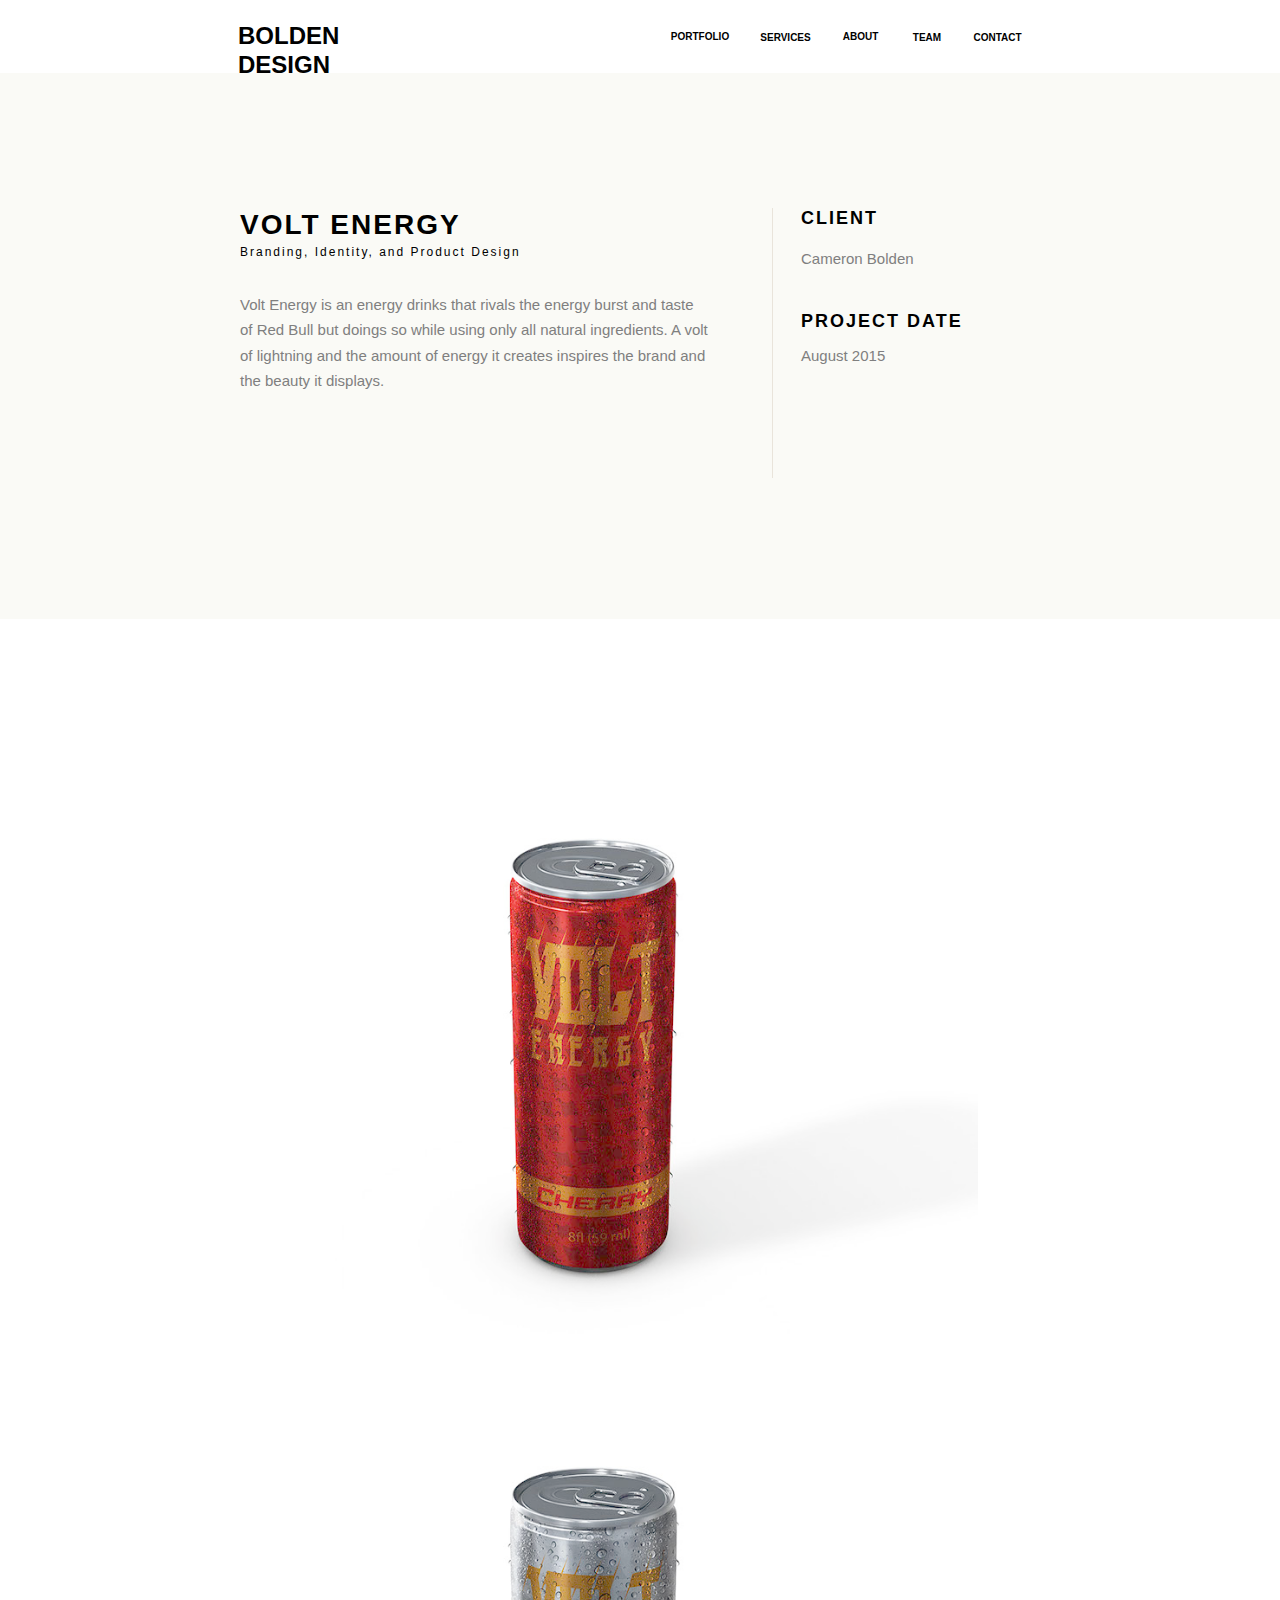
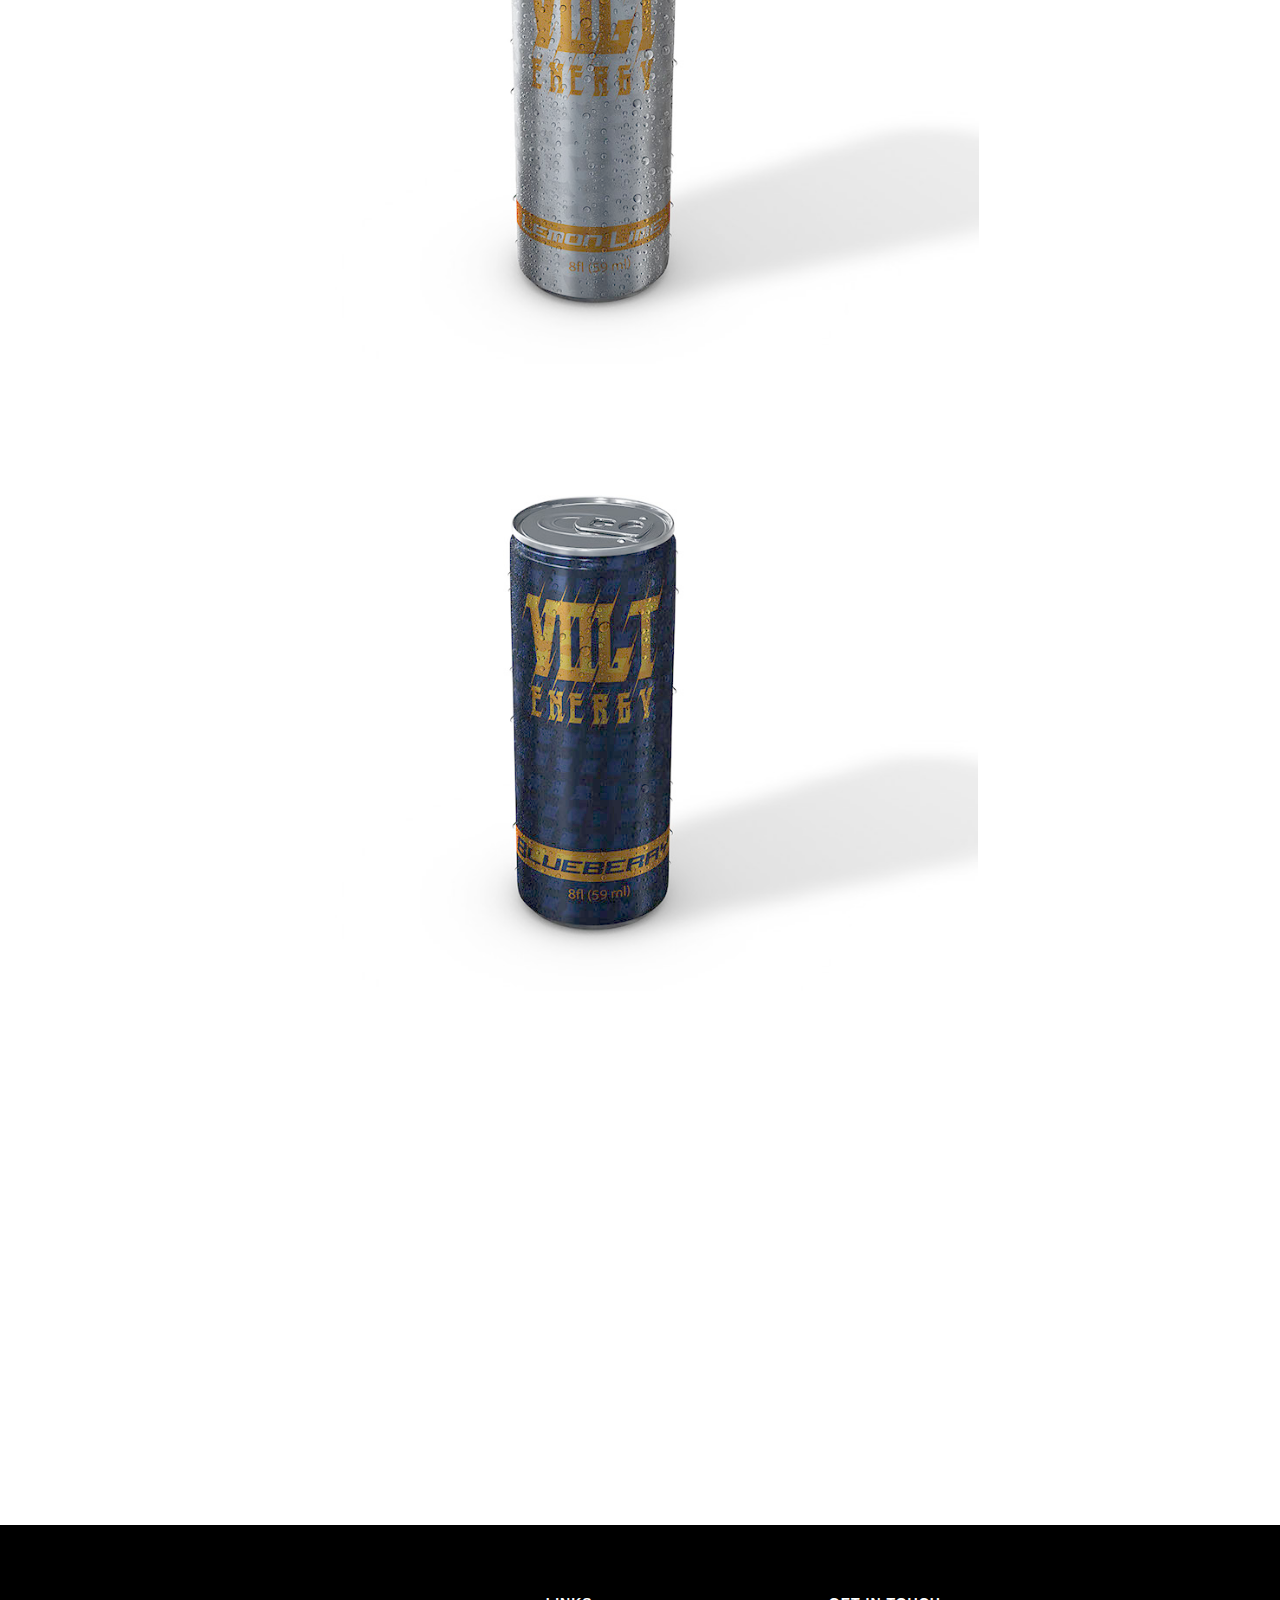
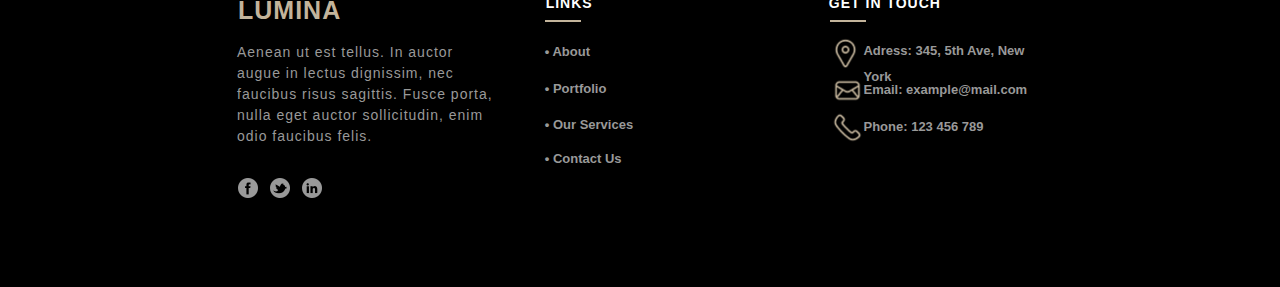
<file: volt-energy.html>
<!DOCTYPE html>
<html class="nojs html css_verticalspacer" lang="nl-NL">
 <head>

  <meta http-equiv="Content-type" content="text/html;charset=UTF-8"/>
  <meta name="generator" content="2017.0.2.363"/>
  <meta name="viewport" content="width=device-width, initial-scale=1.0"/>
  
  <script type="text/javascript">
   // Update the 'nojs'/'js' class on the html node
document.documentElement.className = document.documentElement.className.replace(/\bnojs\b/g, 'js');

// Check that all required assets are uploaded and up-to-date
if(typeof Muse == "undefined") window.Muse = {}; window.Muse.assets = {"required":["museutils.js", "museconfig.js", "webpro.js", "jquery.watch.js", "musewpdisclosure.js", "jquery.museresponsive.js", "require.js", "volt-energy.css"], "outOfDate":[]};
</script>
  
  <title>Volt Energy</title>
  <!-- CSS -->
  <link rel="stylesheet" type="text/css" href="css/site_global.css?crc=4085738771"/>
  <link rel="stylesheet" type="text/css" href="css/volt-energy.css?crc=499983563" id="pagesheet"/>
  <!-- IE-only CSS -->
  <!--[if lt IE 9]>
  <link rel="stylesheet" type="text/css" href="css/iefonts_volt-energy.css?crc=3880662372"/>
  <link rel="stylesheet" type="text/css" href="css/nomq_volt-energy.css?crc=3761727318" id="nomq_pagesheet"/>
  <![endif]-->
  <!-- Other scripts -->
  <script type="text/javascript">
   var __adobewebfontsappname__ = "muse";
</script>
  <!-- JS includes -->
  <script src="https://webfonts.creativecloud.com/raleway:n7,n3,n4,n6:all.js" type="text/javascript"></script>
   </head>
 <body>

  <div class="breakpoint active" id="bp_infinity" data-min-width="1759"><!-- responsive breakpoint node -->
   <div class="clearfix borderbox" id="page"><!-- group -->
    <div class="clearfix grpelem" id="pu248534"><!-- group -->
     <div class="browser_width grpelem" id="u248534-bw">
      <div id="u248534"><!-- column -->
       <div class="clearfix" id="u248534_align_to_page">
        <div class="clip_frame colelem" id="u248543"><!-- image -->
         <img class="block temp_no_img_src" id="u248543_img" data-orig-src="images/volt%20cherry-crop-u248543.jpg?crc=155403756" alt="" data-image-width="1517" data-image-height="1011" src="images/blank.gif?crc=4208392903"/>
        </div>
        <div class="clip_frame colelem" id="u248535"><!-- image -->
         <img class="block temp_no_img_src" id="u248535_img" data-orig-src="images/volt%20lemon%20lime-crop-u248535.jpg?crc=4046274519" alt="" data-image-width="1517" data-image-height="1011" src="images/blank.gif?crc=4208392903"/>
        </div>
        <div class="clip_frame colelem" id="u248537"><!-- image -->
         <img class="block temp_no_img_src" id="u248537_img" data-orig-src="images/volt%20blueberry-crop-u248537.jpg?crc=405493434" alt="" data-image-width="1516" data-image-height="1011" src="images/blank.gif?crc=4208392903"/>
        </div>
       </div>
      </div>
     </div>
     <div class="browser_width grpelem shared_content" id="u248541-bw" data-content-guid="u248541-bw_content">
      <div id="u248541"><!-- group -->
       <div class="clearfix" id="u248541_align_to_page">
        <div class="clearfix grpelem" id="pu248539-4"><!-- column -->
         <div class="Navigation clearfix colelem shared_content" id="u248539-4" data-content-guid="u248539-4_content"><!-- content -->
          <p>VOLT ENERGY</p>
         </div>
         <div class="body2 clearfix colelem shared_content" id="u248531-4" data-content-guid="u248531-4_content"><!-- content -->
          <p>Branding, Identity, and Product Design</p>
         </div>
         <div class="body2 clearfix colelem shared_content" id="u248529-6" data-content-guid="u248529-6_content"><!-- content -->
          <p>Volt Energy is an energy drinks that rivals the energy burst and taste of Red Bull but doings so while using only all natural ingredients. A volt of lightning and the amount of energy it creates inspires the brand and the beauty it displays.</p>
          <p>&nbsp;</p>
          <p>&nbsp;</p>
         </div>
        </div>
        <div class="rgba-background grpelem" id="u248530"><!-- simple frame --></div>
        <div class="clearfix grpelem" id="pu248533-4"><!-- column -->
         <div class="Navigation clearfix colelem shared_content" id="u248533-4" data-content-guid="u248533-4_content"><!-- content -->
          <p>CLIENT</p>
         </div>
         <div class="body2 clearfix colelem shared_content" id="u248542-4" data-content-guid="u248542-4_content"><!-- content -->
          <p>Cameron Bolden</p>
         </div>
         <div class="Navigation clearfix colelem shared_content" id="u248540-4" data-content-guid="u248540-4_content"><!-- content -->
          <p>PROJECT DATE</p>
         </div>
         <div class="body2 clearfix colelem shared_content" id="u248532-4" data-content-guid="u248532-4_content"><!-- content -->
          <p>August 2015</p>
         </div>
        </div>
       </div>
      </div>
     </div>
     <div class="browser_width grpelem shared_content" id="u248042-bw" data-content-guid="u248042-bw_content">
      <div id="u248042"><!-- group -->
       <div class="clearfix" id="u248042_align_to_page">
        <a class="nonblock nontext clearfix grpelem shared_content" id="u248054-4" href="index.html#home" data-content-guid="u248054-4_content"><!-- content --><p>BOLDEN DESIGN</p></a>
        <a class="nonblock nontext clearfix grpelem" id="u248041-4" href="index.html#portfolio"><!-- content --><p class="menu" id="u248041-2">PORTFOLIO</p></a>
        <a class="nonblock nontext clearfix grpelem" id="u248039-4" href="index.html#services"><!-- content --><p class="menu" id="u248039-2">SERVICES</p></a>
        <a class="nonblock nontext clearfix grpelem" id="u248040-4" href="index.html#about"><!-- content --><p class="menu" id="u248040-2">ABOUT</p></a>
        <div class="clearfix grpelem" id="u248053-4"><!-- content -->
         <p class="menu" id="u248053-2">TEAM</p>
        </div>
        <a class="nonblock nontext clearfix grpelem" id="u248052-4" href="index.html#contact"><!-- content --><p class="menu" id="u248052-2">CONTACT</p></a>
       </div>
      </div>
     </div>
    </div>
    <div class="verticalspacer" data-offset-top="4180" data-content-above-spacer="4180" data-content-below-spacer="352"></div>
    <div class="clearfix grpelem" id="pu248874"><!-- group -->
     <div class="browser_width grpelem" id="u248874-bw">
      <div id="u248874"><!-- group -->
       <div class="clearfix" id="u248874_align_to_page">
        <div class="clearfix grpelem shared_content" id="pu248879-4" data-content-guid="pu248879-4_content"><!-- column -->
         <div class="Heading-h2 clearfix colelem shared_content" id="u248879-4" data-content-guid="u248879-4_content"><!-- content -->
          <h3>LUMINA</h3>
         </div>
         <div class="Body clearfix colelem" id="u248847-4"><!-- content -->
          <p>Aenean ut est tellus. In auctor augue in lectus dignissim, nec faucibus risus sagittis. Fusce porta, nulla eget auctor sollicitudin, enim odio faucibus felis.</p>
         </div>
        </div>
        <div class="clearfix grpelem shared_content" id="pu248876-4" data-content-guid="pu248876-4_content"><!-- column -->
         <div class="Heading-h2 clearfix colelem shared_content" id="u248876-4" data-content-guid="u248876-4_content"><!-- content -->
          <h3>LINKS</h3>
         </div>
         <div class="colelem shared_content" id="u248833" data-content-guid="u248833_content"><!-- simple frame --></div>
         <a class="nonblock nontext body-1 clearfix colelem shared_content" id="u248838-4" href="index.html#about" data-content-guid="u248838-4_content"><!-- content --><p>• About</p></a>
         <a class="nonblock nontext body-1 clearfix colelem shared_content" id="u248849-4" href="index.html#portfolio" data-content-guid="u248849-4_content"><!-- content --><p>• Portfolio</p></a>
         <a class="nonblock nontext body-1 clearfix colelem shared_content" id="u248863-4" href="index.html#services" data-content-guid="u248863-4_content"><!-- content --><p>• Our Services</p></a>
         <a class="nonblock nontext body-1 clearfix colelem shared_content" id="u248873-4" href="index.html#contact" data-content-guid="u248873-4_content"><!-- content --><p>• Contact Us</p></a>
        </div>
        <div class="clearfix grpelem" id="pu248836-4"><!-- column -->
         <div class="Heading-h2 clearfix colelem shared_content" id="u248836-4" data-content-guid="u248836-4_content"><!-- content -->
          <h3>GET IN TOUCH</h3>
         </div>
         <div class="clearfix colelem" id="pu248844-4"><!-- group -->
          <div class="body-1 clearfix grpelem shared_content" id="u248844-4" data-content-guid="u248844-4_content"><!-- content -->
           <p>Email: example@mail.com</p>
          </div>
          <div class="body-1 clearfix grpelem shared_content" id="u248857-4" data-content-guid="u248857-4_content"><!-- content -->
           <p id="u248857-2">Adress: 345, 5th Ave, New York</p>
          </div>
          <div class="body-1 clearfix grpelem shared_content" id="u248868-4" data-content-guid="u248868-4_content"><!-- content -->
           <p>Phone: 123 456 789</p>
          </div>
          <img class="grpelem temp_no_img_src" id="u248834" alt="" width="62" height="62" data-orig-src="images/074__coordinates-u248834.png?crc=3886238685" src="images/blank.gif?crc=4208392903"/><!-- rasterized frame -->
          <img class="grpelem temp_no_img_src" id="u248841" alt="" width="62" height="62" data-orig-src="images/063__telephone-u248841.png?crc=4247434726" src="images/blank.gif?crc=4208392903"/><!-- rasterized frame -->
          <img class="grpelem temp_no_img_src" id="u248853" alt="" width="62" height="62" data-orig-src="images/049__mail-u248853.png?crc=451266696" src="images/blank.gif?crc=4208392903"/><!-- rasterized frame -->
          <div class="grpelem shared_content" id="u248867" data-content-guid="u248867_content"><!-- simple frame --></div>
         </div>
        </div>
       </div>
      </div>
     </div>
     <a class="nonblock nontext grpelem shared_content" id="u248860" href="https://www.facebook.com/stylewishstudio" data-content-guid="u248860_content"><!-- state-based BG images --></a>
     <a class="nonblock nontext grpelem shared_content" id="u248829" href="https://twitter.com/styleWishh" data-content-guid="u248829_content"><!-- state-based BG images --></a>
     <a class="nonblock nontext grpelem shared_content" id="u248864" href="https://www.linkedin.com" data-content-guid="u248864_content"><!-- state-based BG images --></a>
    </div>
   </div>
   <div class="preload_images">
    <img class="preload temp_no_img_src" data-orig-src="images/u248860-r.png?crc=367898305" alt="" src="images/blank.gif?crc=4208392903"/>
    <img class="preload temp_no_img_src" data-orig-src="images/u248829-r.png?crc=345240875" alt="" src="images/blank.gif?crc=4208392903"/>
    <img class="preload temp_no_img_src" data-orig-src="images/u248864-r.png?crc=4031566813" alt="" src="images/blank.gif?crc=4208392903"/>
   </div>
  </div>
  <div class="breakpoint" id="bp_1758" data-min-width="1619" data-max-width="1758"><!-- responsive breakpoint node -->
   <div class="clearfix borderbox temp_no_id" data-orig-id="page"><!-- group -->
    <div class="clearfix grpelem temp_no_id" data-orig-id="pu248534"><!-- group -->
     <div class="browser_width grpelem temp_no_id" data-orig-id="u248534-bw">
      <div class="temp_no_id" data-orig-id="u248534"><!-- column -->
       <div class="clearfix temp_no_id" data-orig-id="u248534_align_to_page">
        <div class="clip_frame colelem temp_no_id" data-orig-id="u248543"><!-- image -->
         <img class="block temp_no_id temp_no_img_src" data-orig-src="images/volt%20cherry-crop-u2485432.jpg?crc=3889014070" alt="" data-image-width="1288" data-image-height="859" data-orig-id="u248543_img" src="images/blank.gif?crc=4208392903"/>
        </div>
        <div class="clip_frame colelem temp_no_id" data-orig-id="u248535"><!-- image -->
         <img class="block temp_no_id temp_no_img_src" data-orig-src="images/volt%20lemon%20lime-crop-u2485352.jpg?crc=4187836607" alt="" data-image-width="1288" data-image-height="859" data-orig-id="u248535_img" src="images/blank.gif?crc=4208392903"/>
        </div>
        <div class="clip_frame colelem temp_no_id" data-orig-id="u248537"><!-- image -->
         <img class="block temp_no_id temp_no_img_src" data-orig-src="images/volt%20blueberry-crop-u2485372.jpg?crc=172246344" alt="" data-image-width="1288" data-image-height="859" data-orig-id="u248537_img" src="images/blank.gif?crc=4208392903"/>
        </div>
       </div>
      </div>
     </div>
     <span class="browser_width grpelem placeholder" data-placeholder-for="u248541-bw_content"><!-- placeholder node --></span>
     <span class="browser_width grpelem placeholder" data-placeholder-for="u248042-bw_content"><!-- placeholder node --></span>
    </div>
    <div class="verticalspacer" data-offset-top="3694" data-content-above-spacer="3694" data-content-below-spacer="353"></div>
    <div class="clearfix grpelem temp_no_id" data-orig-id="pu248874"><!-- group -->
     <div class="browser_width grpelem temp_no_id" data-orig-id="u248874-bw">
      <div class="temp_no_id" data-orig-id="u248874"><!-- group -->
       <div class="clearfix temp_no_id" data-orig-id="u248874_align_to_page">
        <span class="clearfix grpelem placeholder" data-placeholder-for="pu248879-4_content"><!-- placeholder node --></span>
        <span class="clearfix grpelem placeholder" data-placeholder-for="pu248876-4_content"><!-- placeholder node --></span>
        <div class="clearfix grpelem temp_no_id" data-orig-id="pu248836-4"><!-- column -->
         <span class="Heading-h2 clearfix colelem placeholder" data-placeholder-for="u248836-4_content"><!-- placeholder node --></span>
         <div class="clearfix colelem temp_no_id" data-orig-id="pu248844-4"><!-- group -->
          <span class="body-1 clearfix grpelem placeholder" data-placeholder-for="u248844-4_content"><!-- placeholder node --></span>
          <span class="body-1 clearfix grpelem placeholder" data-placeholder-for="u248857-4_content"><!-- placeholder node --></span>
          <span class="body-1 clearfix grpelem placeholder" data-placeholder-for="u248868-4_content"><!-- placeholder node --></span>
          <img class="grpelem temp_no_id temp_no_img_src" alt="" width="62" height="62" data-orig-src="images/074__coordinates-u2488342.png?crc=3886238685" data-orig-id="u248834" src="images/blank.gif?crc=4208392903"/><!-- rasterized frame -->
          <img class="grpelem temp_no_id temp_no_img_src" alt="" width="62" height="62" data-orig-src="images/063__telephone-u2488412.png?crc=4247434726" data-orig-id="u248841" src="images/blank.gif?crc=4208392903"/><!-- rasterized frame -->
          <img class="grpelem temp_no_id temp_no_img_src" alt="" width="62" height="62" data-orig-src="images/049__mail-u2488532.png?crc=451266696" data-orig-id="u248853" src="images/blank.gif?crc=4208392903"/><!-- rasterized frame -->
          <span class="grpelem placeholder" data-placeholder-for="u248867_content"><!-- placeholder node --></span>
         </div>
        </div>
       </div>
      </div>
     </div>
     <span class="nonblock nontext grpelem placeholder" data-placeholder-for="u248860_content"><!-- placeholder node --></span>
     <span class="nonblock nontext grpelem placeholder" data-placeholder-for="u248829_content"><!-- placeholder node --></span>
     <span class="nonblock nontext grpelem placeholder" data-placeholder-for="u248864_content"><!-- placeholder node --></span>
    </div>
   </div>
   <div class="preload_images">
    <img class="preload temp_no_img_src" data-orig-src="images/u248860-r2.png?crc=367898305" alt="" src="images/blank.gif?crc=4208392903"/>
    <img class="preload temp_no_img_src" data-orig-src="images/u248829-r2.png?crc=345240875" alt="" src="images/blank.gif?crc=4208392903"/>
    <img class="preload temp_no_img_src" data-orig-src="images/u248864-r2.png?crc=4031566813" alt="" src="images/blank.gif?crc=4208392903"/>
   </div>
  </div>
  <div class="breakpoint" id="bp_1618" data-min-width="1479" data-max-width="1618"><!-- responsive breakpoint node -->
   <div class="clearfix borderbox temp_no_id" data-orig-id="page"><!-- group -->
    <div class="clearfix grpelem temp_no_id" data-orig-id="pu248534"><!-- group -->
     <div class="browser_width grpelem temp_no_id" data-orig-id="u248534-bw">
      <div class="temp_no_id" data-orig-id="u248534"><!-- column -->
       <div class="clearfix temp_no_id" data-orig-id="u248534_align_to_page">
        <div class="clip_frame colelem temp_no_id" data-orig-id="u248543"><!-- image -->
         <img class="block temp_no_id temp_no_img_src" data-orig-src="images/volt%20cherry-crop-u2485433.jpg?crc=284158345" alt="" data-image-width="1148" data-image-height="765" data-orig-id="u248543_img" src="images/blank.gif?crc=4208392903"/>
        </div>
        <div class="clip_frame colelem temp_no_id" data-orig-id="u248535"><!-- image -->
         <img class="block temp_no_id temp_no_img_src" data-orig-src="images/volt%20lemon%20lime-crop-u2485353.jpg?crc=1602562" alt="" data-image-width="1148" data-image-height="765" data-orig-id="u248535_img" src="images/blank.gif?crc=4208392903"/>
        </div>
        <div class="clip_frame colelem temp_no_id" data-orig-id="u248537"><!-- image -->
         <img class="block temp_no_id temp_no_img_src" data-orig-src="images/volt%20blueberry-crop-u2485373.jpg?crc=284461934" alt="" data-image-width="1148" data-image-height="765" data-orig-id="u248537_img" src="images/blank.gif?crc=4208392903"/>
        </div>
       </div>
      </div>
     </div>
     <span class="browser_width grpelem placeholder" data-placeholder-for="u248541-bw_content"><!-- placeholder node --></span>
     <span class="browser_width grpelem placeholder" data-placeholder-for="u248042-bw_content"><!-- placeholder node --></span>
    </div>
    <div class="verticalspacer" data-offset-top="3424" data-content-above-spacer="3424" data-content-below-spacer="353"></div>
    <div class="clearfix grpelem temp_no_id" data-orig-id="pu248874"><!-- group -->
     <div class="browser_width grpelem temp_no_id" data-orig-id="u248874-bw">
      <div class="temp_no_id" data-orig-id="u248874"><!-- group -->
       <div class="clearfix temp_no_id" data-orig-id="u248874_align_to_page">
        <span class="clearfix grpelem placeholder" data-placeholder-for="pu248879-4_content"><!-- placeholder node --></span>
        <span class="clearfix grpelem placeholder" data-placeholder-for="pu248876-4_content"><!-- placeholder node --></span>
        <div class="clearfix grpelem temp_no_id" data-orig-id="pu248836-4"><!-- column -->
         <span class="Heading-h2 clearfix colelem placeholder" data-placeholder-for="u248836-4_content"><!-- placeholder node --></span>
         <div class="clearfix colelem temp_no_id" data-orig-id="pu248844-4"><!-- group -->
          <span class="body-1 clearfix grpelem placeholder" data-placeholder-for="u248844-4_content"><!-- placeholder node --></span>
          <span class="body-1 clearfix grpelem placeholder" data-placeholder-for="u248857-4_content"><!-- placeholder node --></span>
          <span class="body-1 clearfix grpelem placeholder" data-placeholder-for="u248868-4_content"><!-- placeholder node --></span>
          <img class="grpelem temp_no_id temp_no_img_src" alt="" width="62" height="62" data-orig-src="images/074__coordinates-u2488343.png?crc=3886238685" data-orig-id="u248834" src="images/blank.gif?crc=4208392903"/><!-- rasterized frame -->
          <img class="grpelem temp_no_id temp_no_img_src" alt="" width="62" height="62" data-orig-src="images/063__telephone-u2488413.png?crc=4247434726" data-orig-id="u248841" src="images/blank.gif?crc=4208392903"/><!-- rasterized frame -->
          <img class="grpelem temp_no_id temp_no_img_src" alt="" width="62" height="62" data-orig-src="images/049__mail-u2488533.png?crc=451266696" data-orig-id="u248853" src="images/blank.gif?crc=4208392903"/><!-- rasterized frame -->
          <span class="grpelem placeholder" data-placeholder-for="u248867_content"><!-- placeholder node --></span>
         </div>
        </div>
       </div>
      </div>
     </div>
     <span class="nonblock nontext grpelem placeholder" data-placeholder-for="u248860_content"><!-- placeholder node --></span>
     <span class="nonblock nontext grpelem placeholder" data-placeholder-for="u248829_content"><!-- placeholder node --></span>
     <span class="nonblock nontext grpelem placeholder" data-placeholder-for="u248864_content"><!-- placeholder node --></span>
    </div>
   </div>
   <div class="preload_images">
    <img class="preload temp_no_img_src" data-orig-src="images/u248860-r3.png?crc=367898305" alt="" src="images/blank.gif?crc=4208392903"/>
    <img class="preload temp_no_img_src" data-orig-src="images/u248829-r3.png?crc=345240875" alt="" src="images/blank.gif?crc=4208392903"/>
    <img class="preload temp_no_img_src" data-orig-src="images/u248864-r3.png?crc=4031566813" alt="" src="images/blank.gif?crc=4208392903"/>
   </div>
  </div>
  <div class="breakpoint" id="bp_1478" data-min-width="1269" data-max-width="1478"><!-- responsive breakpoint node -->
   <div class="clearfix borderbox temp_no_id" data-orig-id="page"><!-- group -->
    <div class="clearfix grpelem temp_no_id" data-orig-id="pu248534"><!-- group -->
     <div class="browser_width grpelem temp_no_id" data-orig-id="u248534-bw">
      <div class="temp_no_id" data-orig-id="u248534"><!-- column -->
       <div class="clearfix temp_no_id" data-orig-id="u248534_align_to_page">
        <div class="clip_frame colelem temp_no_id" data-orig-id="u248543"><!-- image -->
         <img class="block temp_no_id temp_no_img_src" data-orig-src="images/volt%20cherry892x669.jpg?crc=304072900" alt="" data-image-width="892" data-image-height="669" data-orig-id="u248543_img" src="images/blank.gif?crc=4208392903"/>
        </div>
        <div class="clip_frame colelem temp_no_id" data-orig-id="u248535"><!-- image -->
         <img class="block temp_no_id temp_no_img_src" data-orig-src="images/volt%20lemon%20lime893x670.jpg?crc=4049707133" alt="" data-image-width="893" data-image-height="670" data-orig-id="u248535_img" src="images/blank.gif?crc=4208392903"/>
        </div>
        <div class="clip_frame colelem temp_no_id" data-orig-id="u248537"><!-- image -->
         <img class="block temp_no_id temp_no_img_src" data-orig-src="images/volt%20blueberry893x670.jpg?crc=4275445008" alt="" data-image-width="892" data-image-height="669" data-orig-id="u248537_img" src="images/blank.gif?crc=4208392903"/>
        </div>
       </div>
      </div>
     </div>
     <span class="browser_width grpelem placeholder" data-placeholder-for="u248541-bw_content"><!-- placeholder node --></span>
     <span class="browser_width grpelem placeholder" data-placeholder-for="u248042-bw_content"><!-- placeholder node --></span>
    </div>
    <div class="verticalspacer" data-offset-top="3124" data-content-above-spacer="3124" data-content-below-spacer="353"></div>
    <div class="clearfix grpelem temp_no_id" data-orig-id="pu248874"><!-- group -->
     <div class="browser_width grpelem temp_no_id" data-orig-id="u248874-bw">
      <div class="temp_no_id" data-orig-id="u248874"><!-- group -->
       <div class="clearfix temp_no_id" data-orig-id="u248874_align_to_page">
        <span class="clearfix grpelem placeholder" data-placeholder-for="pu248879-4_content"><!-- placeholder node --></span>
        <span class="clearfix grpelem placeholder" data-placeholder-for="pu248876-4_content"><!-- placeholder node --></span>
        <div class="clearfix grpelem temp_no_id" data-orig-id="pu248836-4"><!-- column -->
         <span class="Heading-h2 clearfix colelem placeholder" data-placeholder-for="u248836-4_content"><!-- placeholder node --></span>
         <div class="clearfix colelem temp_no_id" data-orig-id="pu248844-4"><!-- group -->
          <span class="body-1 clearfix grpelem placeholder" data-placeholder-for="u248844-4_content"><!-- placeholder node --></span>
          <span class="body-1 clearfix grpelem placeholder" data-placeholder-for="u248857-4_content"><!-- placeholder node --></span>
          <span class="body-1 clearfix grpelem placeholder" data-placeholder-for="u248868-4_content"><!-- placeholder node --></span>
          <img class="grpelem temp_no_id temp_no_img_src" alt="" width="62" height="62" data-orig-src="images/074__coordinates-u2488344.png?crc=3886238685" data-orig-id="u248834" src="images/blank.gif?crc=4208392903"/><!-- rasterized frame -->
          <img class="grpelem temp_no_id temp_no_img_src" alt="" width="62" height="62" data-orig-src="images/063__telephone-u2488414.png?crc=4247434726" data-orig-id="u248841" src="images/blank.gif?crc=4208392903"/><!-- rasterized frame -->
          <img class="grpelem temp_no_id temp_no_img_src" alt="" width="62" height="62" data-orig-src="images/049__mail-u2488534.png?crc=451266696" data-orig-id="u248853" src="images/blank.gif?crc=4208392903"/><!-- rasterized frame -->
          <span class="grpelem placeholder" data-placeholder-for="u248867_content"><!-- placeholder node --></span>
         </div>
        </div>
       </div>
      </div>
     </div>
     <span class="nonblock nontext grpelem placeholder" data-placeholder-for="u248860_content"><!-- placeholder node --></span>
     <span class="nonblock nontext grpelem placeholder" data-placeholder-for="u248829_content"><!-- placeholder node --></span>
     <span class="nonblock nontext grpelem placeholder" data-placeholder-for="u248864_content"><!-- placeholder node --></span>
    </div>
   </div>
   <div class="preload_images">
    <img class="preload temp_no_img_src" data-orig-src="images/u248860-r4.png?crc=367898305" alt="" src="images/blank.gif?crc=4208392903"/>
    <img class="preload temp_no_img_src" data-orig-src="images/u248829-r4.png?crc=345240875" alt="" src="images/blank.gif?crc=4208392903"/>
    <img class="preload temp_no_img_src" data-orig-src="images/u248864-r4.png?crc=4031566813" alt="" src="images/blank.gif?crc=4208392903"/>
   </div>
  </div>
  <div class="breakpoint" id="bp_1268" data-min-width="1129" data-max-width="1268"><!-- responsive breakpoint node -->
   <div class="clearfix borderbox temp_no_id" data-orig-id="page"><!-- group -->
    <div class="clearfix grpelem temp_no_id" data-orig-id="pu248534"><!-- group -->
     <div class="browser_width grpelem temp_no_id" data-orig-id="u248534-bw">
      <div class="temp_no_id" data-orig-id="u248534"><!-- column -->
       <div class="clearfix temp_no_id" data-orig-id="u248534_align_to_page">
        <div class="clip_frame colelem temp_no_id" data-orig-id="u248543"><!-- image -->
         <img class="block temp_no_id temp_no_img_src" data-orig-src="images/volt%20cherry709x532.jpg?crc=296241042" alt="" data-image-width="709" data-image-height="531" data-orig-id="u248543_img" src="images/blank.gif?crc=4208392903"/>
        </div>
        <div class="clip_frame colelem temp_no_id" data-orig-id="u248535"><!-- image -->
         <img class="block temp_no_id temp_no_img_src" data-orig-src="images/volt%20lemon%20lime710x532.jpg?crc=4239772096" alt="" data-image-width="709" data-image-height="532" data-orig-id="u248535_img" src="images/blank.gif?crc=4208392903"/>
        </div>
        <div class="clip_frame colelem temp_no_id" data-orig-id="u248537"><!-- image -->
         <img class="block temp_no_id temp_no_img_src" data-orig-src="images/volt%20blueberry709x532.jpg?crc=184140408" alt="" data-image-width="709" data-image-height="532" data-orig-id="u248537_img" src="images/blank.gif?crc=4208392903"/>
        </div>
       </div>
      </div>
     </div>
     <span class="browser_width grpelem placeholder" data-placeholder-for="u248541-bw_content"><!-- placeholder node --></span>
     <span class="browser_width grpelem placeholder" data-placeholder-for="u248042-bw_content"><!-- placeholder node --></span>
    </div>
    <div class="verticalspacer" data-offset-top="2656" data-content-above-spacer="2656" data-content-below-spacer="353"></div>
    <div class="clearfix grpelem temp_no_id" data-orig-id="pu248874"><!-- group -->
     <div class="browser_width grpelem temp_no_id" data-orig-id="u248874-bw">
      <div class="temp_no_id" data-orig-id="u248874"><!-- group -->
       <div class="clearfix temp_no_id" data-orig-id="u248874_align_to_page">
        <span class="clearfix grpelem placeholder" data-placeholder-for="pu248879-4_content"><!-- placeholder node --></span>
        <span class="clearfix grpelem placeholder" data-placeholder-for="pu248876-4_content"><!-- placeholder node --></span>
        <div class="clearfix grpelem temp_no_id" data-orig-id="pu248836-4"><!-- column -->
         <span class="Heading-h2 clearfix colelem placeholder" data-placeholder-for="u248836-4_content"><!-- placeholder node --></span>
         <div class="clearfix colelem temp_no_id" data-orig-id="pu248844-4"><!-- group -->
          <span class="body-1 clearfix grpelem placeholder" data-placeholder-for="u248844-4_content"><!-- placeholder node --></span>
          <span class="body-1 clearfix grpelem placeholder" data-placeholder-for="u248857-4_content"><!-- placeholder node --></span>
          <span class="body-1 clearfix grpelem placeholder" data-placeholder-for="u248868-4_content"><!-- placeholder node --></span>
          <img class="grpelem temp_no_id temp_no_img_src" alt="" width="62" height="62" data-orig-src="images/074__coordinates-u2488345.png?crc=3886238685" data-orig-id="u248834" src="images/blank.gif?crc=4208392903"/><!-- rasterized frame -->
          <img class="grpelem temp_no_id temp_no_img_src" alt="" width="62" height="62" data-orig-src="images/063__telephone-u2488415.png?crc=4247434726" data-orig-id="u248841" src="images/blank.gif?crc=4208392903"/><!-- rasterized frame -->
          <img class="grpelem temp_no_id temp_no_img_src" alt="" width="62" height="62" data-orig-src="images/049__mail-u2488535.png?crc=451266696" data-orig-id="u248853" src="images/blank.gif?crc=4208392903"/><!-- rasterized frame -->
          <span class="grpelem placeholder" data-placeholder-for="u248867_content"><!-- placeholder node --></span>
         </div>
        </div>
       </div>
      </div>
     </div>
     <span class="nonblock nontext grpelem placeholder" data-placeholder-for="u248860_content"><!-- placeholder node --></span>
     <span class="nonblock nontext grpelem placeholder" data-placeholder-for="u248829_content"><!-- placeholder node --></span>
     <span class="nonblock nontext grpelem placeholder" data-placeholder-for="u248864_content"><!-- placeholder node --></span>
    </div>
   </div>
   <div class="preload_images">
    <img class="preload temp_no_img_src" data-orig-src="images/u248860-r5.png?crc=367898305" alt="" src="images/blank.gif?crc=4208392903"/>
    <img class="preload temp_no_img_src" data-orig-src="images/u248829-r5.png?crc=345240875" alt="" src="images/blank.gif?crc=4208392903"/>
    <img class="preload temp_no_img_src" data-orig-src="images/u248864-r5.png?crc=4031566813" alt="" src="images/blank.gif?crc=4208392903"/>
   </div>
  </div>
  <div class="breakpoint" id="bp_1128" data-min-width="989" data-max-width="1128"><!-- responsive breakpoint node -->
   <div class="clearfix borderbox temp_no_id" data-orig-id="page"><!-- group -->
    <div class="clearfix grpelem temp_no_id" data-orig-id="pu248534"><!-- group -->
     <div class="browser_width grpelem temp_no_id" data-orig-id="u248534-bw">
      <div class="temp_no_id" data-orig-id="u248534"><!-- column -->
       <div class="clearfix temp_no_id" data-orig-id="u248534_align_to_page">
        <div class="clip_frame colelem temp_no_id" data-orig-id="u248543"><!-- image -->
         <img class="block temp_no_id temp_no_img_src" data-orig-src="images/volt%20cherry830x622.jpg?crc=273771665" alt="" data-image-width="829" data-image-height="622" data-orig-id="u248543_img" src="images/blank.gif?crc=4208392903"/>
        </div>
        <div class="clip_frame colelem temp_no_id" data-orig-id="u248535"><!-- image -->
         <img class="block temp_no_id temp_no_img_src" data-orig-src="images/volt%20lemon%20lime830x623.jpg?crc=4260341306" alt="" data-image-width="830" data-image-height="622" data-orig-id="u248535_img" src="images/blank.gif?crc=4208392903"/>
        </div>
        <div class="clip_frame colelem temp_no_id" data-orig-id="u248537"><!-- image -->
         <img class="block temp_no_id temp_no_img_src" data-orig-src="images/volt%20blueberry830x623.jpg?crc=3916024871" alt="" data-image-width="830" data-image-height="622" data-orig-id="u248537_img" src="images/blank.gif?crc=4208392903"/>
        </div>
       </div>
      </div>
     </div>
     <span class="browser_width grpelem placeholder" data-placeholder-for="u248541-bw_content"><!-- placeholder node --></span>
     <span class="browser_width grpelem placeholder" data-placeholder-for="u248042-bw_content"><!-- placeholder node --></span>
    </div>
    <div class="verticalspacer" data-offset-top="2954" data-content-above-spacer="2954" data-content-below-spacer="353"></div>
    <div class="clearfix grpelem temp_no_id" data-orig-id="pu248874"><!-- group -->
     <div class="browser_width grpelem temp_no_id" data-orig-id="u248874-bw">
      <div class="temp_no_id" data-orig-id="u248874"><!-- group -->
       <div class="clearfix temp_no_id" data-orig-id="u248874_align_to_page">
        <span class="clearfix grpelem placeholder" data-placeholder-for="pu248879-4_content"><!-- placeholder node --></span>
        <span class="clearfix grpelem placeholder" data-placeholder-for="pu248876-4_content"><!-- placeholder node --></span>
        <div class="clearfix grpelem temp_no_id" data-orig-id="pu248836-4"><!-- column -->
         <span class="Heading-h2 clearfix colelem placeholder" data-placeholder-for="u248836-4_content"><!-- placeholder node --></span>
         <div class="clearfix colelem temp_no_id" data-orig-id="pu248844-4"><!-- group -->
          <span class="body-1 clearfix grpelem placeholder" data-placeholder-for="u248844-4_content"><!-- placeholder node --></span>
          <span class="body-1 clearfix grpelem placeholder" data-placeholder-for="u248857-4_content"><!-- placeholder node --></span>
          <span class="body-1 clearfix grpelem placeholder" data-placeholder-for="u248868-4_content"><!-- placeholder node --></span>
          <img class="grpelem temp_no_id temp_no_img_src" alt="" width="62" height="62" data-orig-src="images/074__coordinates-u2488346.png?crc=3886238685" data-orig-id="u248834" src="images/blank.gif?crc=4208392903"/><!-- rasterized frame -->
          <img class="grpelem temp_no_id temp_no_img_src" alt="" width="62" height="62" data-orig-src="images/063__telephone-u2488416.png?crc=4247434726" data-orig-id="u248841" src="images/blank.gif?crc=4208392903"/><!-- rasterized frame -->
          <img class="grpelem temp_no_id temp_no_img_src" alt="" width="62" height="62" data-orig-src="images/049__mail-u2488536.png?crc=451266696" data-orig-id="u248853" src="images/blank.gif?crc=4208392903"/><!-- rasterized frame -->
          <span class="grpelem placeholder" data-placeholder-for="u248867_content"><!-- placeholder node --></span>
         </div>
        </div>
       </div>
      </div>
     </div>
     <span class="nonblock nontext grpelem placeholder" data-placeholder-for="u248860_content"><!-- placeholder node --></span>
     <span class="nonblock nontext grpelem placeholder" data-placeholder-for="u248829_content"><!-- placeholder node --></span>
     <span class="nonblock nontext grpelem placeholder" data-placeholder-for="u248864_content"><!-- placeholder node --></span>
    </div>
   </div>
   <div class="preload_images">
    <img class="preload temp_no_img_src" data-orig-src="images/u248860-r6.png?crc=367898305" alt="" src="images/blank.gif?crc=4208392903"/>
    <img class="preload temp_no_img_src" data-orig-src="images/u248829-r6.png?crc=345240875" alt="" src="images/blank.gif?crc=4208392903"/>
    <img class="preload temp_no_img_src" data-orig-src="images/u248864-r6.png?crc=4031566813" alt="" src="images/blank.gif?crc=4208392903"/>
   </div>
  </div>
  <div class="breakpoint" id="bp_988" data-min-width="779" data-max-width="988"><!-- responsive breakpoint node -->
   <div class="clearfix borderbox temp_no_id" data-orig-id="page"><!-- group -->
    <div class="clearfix grpelem temp_no_id" data-orig-id="pu248534"><!-- group -->
     <div class="browser_width grpelem temp_no_id" data-orig-id="u248534-bw">
      <div class="temp_no_id" data-orig-id="u248534"><!-- column -->
       <div class="clearfix temp_no_id" data-orig-id="u248534_align_to_page">
        <div class="clip_frame colelem temp_no_id" data-orig-id="u248543"><!-- image -->
         <img class="block temp_no_id temp_no_img_src" data-orig-src="images/volt%20cherry700x525.jpg?crc=369608046" alt="" data-image-width="700" data-image-height="525" data-orig-id="u248543_img" src="images/blank.gif?crc=4208392903"/>
        </div>
        <div class="clip_frame colelem temp_no_id" data-orig-id="u248535"><!-- image -->
         <img class="block temp_no_id temp_no_img_src" data-orig-src="images/volt%20lemon%20lime701x526.jpg?crc=491385882" alt="" data-image-width="700" data-image-height="525" data-orig-id="u248535_img" src="images/blank.gif?crc=4208392903"/>
        </div>
        <div class="clip_frame colelem temp_no_id" data-orig-id="u248537"><!-- image -->
         <img class="block temp_no_id temp_no_img_src" data-orig-src="images/volt%20blueberry700x525.jpg?crc=3928543588" alt="" data-image-width="700" data-image-height="525" data-orig-id="u248537_img" src="images/blank.gif?crc=4208392903"/>
        </div>
       </div>
      </div>
     </div>
     <span class="browser_width grpelem placeholder" data-placeholder-for="u248541-bw_content"><!-- placeholder node --></span>
     <span class="browser_width grpelem placeholder" data-placeholder-for="u248042-bw_content"><!-- placeholder node --></span>
    </div>
    <div class="verticalspacer" data-offset-top="2668" data-content-above-spacer="2668" data-content-below-spacer="352"></div>
    <div class="clearfix grpelem temp_no_id" data-orig-id="pu248874"><!-- group -->
     <div class="browser_width grpelem temp_no_id" data-orig-id="u248874-bw">
      <div class="temp_no_id" data-orig-id="u248874"><!-- group -->
       <div class="clearfix temp_no_id" data-orig-id="u248874_align_to_page">
        <span class="clearfix grpelem placeholder" data-placeholder-for="pu248879-4_content"><!-- placeholder node --></span>
        <div class="clearfix grpelem" id="ppu248876-4"><!-- column -->
         <div class="clearfix colelem temp_no_id" data-orig-id="pu248876-4"><!-- group -->
          <span class="Heading-h2 clearfix grpelem placeholder" data-placeholder-for="u248876-4_content"><!-- placeholder node --></span>
          <span class="Heading-h2 clearfix grpelem placeholder" data-placeholder-for="u248836-4_content"><!-- placeholder node --></span>
         </div>
         <span class="colelem placeholder" data-placeholder-for="u248833_content"><!-- placeholder node --></span>
         <div class="clearfix colelem" id="ppu248838-4"><!-- group -->
          <div class="clearfix grpelem" id="pu248838-4"><!-- column -->
           <span class="nonblock nontext body-1 clearfix colelem placeholder" data-placeholder-for="u248838-4_content"><!-- placeholder node --></span>
           <span class="nonblock nontext body-1 clearfix colelem placeholder" data-placeholder-for="u248849-4_content"><!-- placeholder node --></span>
           <span class="nonblock nontext body-1 clearfix colelem placeholder" data-placeholder-for="u248863-4_content"><!-- placeholder node --></span>
           <span class="nonblock nontext body-1 clearfix colelem placeholder" data-placeholder-for="u248873-4_content"><!-- placeholder node --></span>
          </div>
          <span class="body-1 clearfix grpelem placeholder" data-placeholder-for="u248844-4_content"><!-- placeholder node --></span>
          <span class="body-1 clearfix grpelem placeholder" data-placeholder-for="u248857-4_content"><!-- placeholder node --></span>
          <span class="body-1 clearfix grpelem placeholder" data-placeholder-for="u248868-4_content"><!-- placeholder node --></span>
          <img class="grpelem temp_no_id temp_no_img_src" alt="" width="62" height="62" data-orig-src="images/074__coordinates-u2488347.png?crc=3886238685" data-orig-id="u248834" src="images/blank.gif?crc=4208392903"/><!-- rasterized frame -->
          <img class="grpelem temp_no_id temp_no_img_src" alt="" width="62" height="62" data-orig-src="images/063__telephone-u2488417.png?crc=4247434726" data-orig-id="u248841" src="images/blank.gif?crc=4208392903"/><!-- rasterized frame -->
          <img class="grpelem temp_no_id temp_no_img_src" alt="" width="62" height="62" data-orig-src="images/049__mail-u2488537.png?crc=451266696" data-orig-id="u248853" src="images/blank.gif?crc=4208392903"/><!-- rasterized frame -->
          <span class="grpelem placeholder" data-placeholder-for="u248867_content"><!-- placeholder node --></span>
         </div>
        </div>
       </div>
      </div>
     </div>
     <span class="nonblock nontext grpelem placeholder" data-placeholder-for="u248860_content"><!-- placeholder node --></span>
     <span class="nonblock nontext grpelem placeholder" data-placeholder-for="u248829_content"><!-- placeholder node --></span>
     <span class="nonblock nontext grpelem placeholder" data-placeholder-for="u248864_content"><!-- placeholder node --></span>
    </div>
   </div>
   <div class="preload_images">
    <img class="preload temp_no_img_src" data-orig-src="images/u248860-r7.png?crc=367898305" alt="" src="images/blank.gif?crc=4208392903"/>
    <img class="preload temp_no_img_src" data-orig-src="images/u248829-r7.png?crc=345240875" alt="" src="images/blank.gif?crc=4208392903"/>
    <img class="preload temp_no_img_src" data-orig-src="images/u248864-r7.png?crc=4031566813" alt="" src="images/blank.gif?crc=4208392903"/>
   </div>
  </div>
  <div class="breakpoint" id="bp_778" data-min-width="622" data-max-width="778"><!-- responsive breakpoint node -->
   <div class="clearfix borderbox temp_no_id" data-orig-id="page"><!-- group -->
    <div class="clearfix grpelem temp_no_id" data-orig-id="pu248534"><!-- group -->
     <div class="browser_width grpelem temp_no_id" data-orig-id="u248534-bw">
      <div class="temp_no_id" data-orig-id="u248534"><!-- column -->
       <div class="clearfix temp_no_id" data-orig-id="u248534_align_to_page">
        <div class="clip_frame colelem temp_no_id" data-orig-id="u248543"><!-- image -->
         <img class="block temp_no_id temp_no_img_src" data-orig-src="images/volt%20cherry656x492.jpg?crc=3913585711" alt="" data-image-width="655" data-image-height="491" data-orig-id="u248543_img" src="images/blank.gif?crc=4208392903"/>
        </div>
        <div class="clip_frame colelem temp_no_id" data-orig-id="u248535"><!-- image -->
         <img class="block temp_no_id temp_no_img_src" data-orig-src="images/volt%20lemon%20lime656x492.jpg?crc=450828825" alt="" data-image-width="656" data-image-height="492" data-orig-id="u248535_img" src="images/blank.gif?crc=4208392903"/>
        </div>
        <div class="clip_frame colelem temp_no_id" data-orig-id="u248537"><!-- image -->
         <img class="block temp_no_id temp_no_img_src" data-orig-src="images/volt%20blueberry656x492.jpg?crc=4183973727" alt="" data-image-width="655" data-image-height="492" data-orig-id="u248537_img" src="images/blank.gif?crc=4208392903"/>
        </div>
       </div>
      </div>
     </div>
     <span class="browser_width grpelem placeholder" data-placeholder-for="u248541-bw_content"><!-- placeholder node --></span>
     <span class="browser_width grpelem placeholder" data-placeholder-for="u248042-bw_content"><!-- placeholder node --></span>
    </div>
    <div class="verticalspacer" data-offset-top="2464" data-content-above-spacer="2463" data-content-below-spacer="359"></div>
    <div class="clearfix grpelem temp_no_id" data-orig-id="pu248874"><!-- group -->
     <div class="browser_width grpelem temp_no_id" data-orig-id="u248874-bw">
      <div class="temp_no_id" data-orig-id="u248874"><!-- group -->
       <div class="clearfix temp_no_id" data-orig-id="u248874_align_to_page">
        <span class="clearfix grpelem placeholder" data-placeholder-for="pu248879-4_content"><!-- placeholder node --></span>
        <div class="clearfix grpelem" id="ppu248836-4"><!-- column -->
         <div class="clearfix colelem temp_no_id" data-orig-id="pu248836-4"><!-- group -->
          <span class="Heading-h2 clearfix grpelem placeholder" data-placeholder-for="u248836-4_content"><!-- placeholder node --></span>
          <span class="Heading-h2 clearfix grpelem placeholder" data-placeholder-for="u248876-4_content"><!-- placeholder node --></span>
         </div>
         <span class="colelem placeholder" data-placeholder-for="u248833_content"><!-- placeholder node --></span>
         <div class="clearfix colelem temp_no_id" data-orig-id="pu248844-4"><!-- group -->
          <span class="body-1 clearfix grpelem placeholder" data-placeholder-for="u248844-4_content"><!-- placeholder node --></span>
          <span class="body-1 clearfix grpelem placeholder" data-placeholder-for="u248857-4_content"><!-- placeholder node --></span>
          <span class="body-1 clearfix grpelem placeholder" data-placeholder-for="u248868-4_content"><!-- placeholder node --></span>
          <img class="grpelem temp_no_id temp_no_img_src" alt="" width="62" height="62" data-orig-src="images/074__coordinates-u2488348.png?crc=3886238685" data-orig-id="u248834" src="images/blank.gif?crc=4208392903"/><!-- rasterized frame -->
          <img class="grpelem temp_no_id temp_no_img_src" alt="" width="62" height="62" data-orig-src="images/063__telephone-u2488418.png?crc=4247434726" data-orig-id="u248841" src="images/blank.gif?crc=4208392903"/><!-- rasterized frame -->
          <img class="grpelem temp_no_id temp_no_img_src" alt="" width="62" height="62" data-orig-src="images/049__mail-u2488538.png?crc=451266696" data-orig-id="u248853" src="images/blank.gif?crc=4208392903"/><!-- rasterized frame -->
          <span class="grpelem placeholder" data-placeholder-for="u248867_content"><!-- placeholder node --></span>
          <span class="nonblock nontext body-1 clearfix grpelem placeholder" data-placeholder-for="u248838-4_content"><!-- placeholder node --></span>
          <span class="nonblock nontext body-1 clearfix grpelem placeholder" data-placeholder-for="u248849-4_content"><!-- placeholder node --></span>
          <span class="nonblock nontext body-1 clearfix grpelem placeholder" data-placeholder-for="u248863-4_content"><!-- placeholder node --></span>
          <span class="nonblock nontext body-1 clearfix grpelem placeholder" data-placeholder-for="u248873-4_content"><!-- placeholder node --></span>
         </div>
        </div>
       </div>
      </div>
     </div>
     <span class="nonblock nontext grpelem placeholder" data-placeholder-for="u248860_content"><!-- placeholder node --></span>
     <span class="nonblock nontext grpelem placeholder" data-placeholder-for="u248829_content"><!-- placeholder node --></span>
     <span class="nonblock nontext grpelem placeholder" data-placeholder-for="u248864_content"><!-- placeholder node --></span>
    </div>
   </div>
   <div class="preload_images">
    <img class="preload temp_no_img_src" data-orig-src="images/u248860-r8.png?crc=367898305" alt="" src="images/blank.gif?crc=4208392903"/>
    <img class="preload temp_no_img_src" data-orig-src="images/u248829-r8.png?crc=345240875" alt="" src="images/blank.gif?crc=4208392903"/>
    <img class="preload temp_no_img_src" data-orig-src="images/u248864-r8.png?crc=4031566813" alt="" src="images/blank.gif?crc=4208392903"/>
   </div>
  </div>
  <div class="breakpoint" id="bp_621" data-min-width="552" data-max-width="621"><!-- responsive breakpoint node -->
   <div class="clearfix borderbox temp_no_id" data-orig-id="page"><!-- group -->
    <div class="clearfix grpelem temp_no_id" data-orig-id="pu248534"><!-- group -->
     <div class="browser_width grpelem temp_no_id" data-orig-id="u248534-bw">
      <div class="temp_no_id" data-orig-id="u248534"><!-- column -->
       <div class="clearfix temp_no_id" data-orig-id="u248534_align_to_page">
        <div class="clip_frame colelem temp_no_id" data-orig-id="u248543"><!-- image -->
         <img class="block temp_no_id temp_no_img_src" data-orig-src="images/volt%20cherry520x390.jpg?crc=3998409915" alt="" data-image-width="519" data-image-height="389" data-orig-id="u248543_img" src="images/blank.gif?crc=4208392903"/>
        </div>
        <div class="clip_frame colelem temp_no_id" data-orig-id="u248535"><!-- image -->
         <img class="block temp_no_id temp_no_img_src" data-orig-src="images/volt%20lemon%20lime520x390.jpg?crc=3915527818" alt="" data-image-width="520" data-image-height="390" data-orig-id="u248535_img" src="images/blank.gif?crc=4208392903"/>
        </div>
        <div class="clip_frame colelem temp_no_id" data-orig-id="u248537"><!-- image -->
         <img class="block temp_no_id temp_no_img_src" data-orig-src="images/volt%20blueberry520x390.jpg?crc=3936704313" alt="" data-image-width="519" data-image-height="390" data-orig-id="u248537_img" src="images/blank.gif?crc=4208392903"/>
        </div>
       </div>
      </div>
     </div>
     <div class="browser_width grpelem temp_no_id" data-orig-id="u248541-bw">
      <div class="temp_no_id" data-orig-id="u248541"><!-- column -->
       <div class="clearfix temp_no_id" data-orig-id="u248541_align_to_page">
        <span class="Navigation clearfix colelem placeholder" data-placeholder-for="u248539-4_content"><!-- placeholder node --></span>
        <span class="body2 clearfix colelem placeholder" data-placeholder-for="u248531-4_content"><!-- placeholder node --></span>
        <span class="body2 clearfix colelem placeholder" data-placeholder-for="u248529-6_content"><!-- placeholder node --></span>
        <div class="clearfix colelem temp_no_id" data-orig-id="pu248533-4"><!-- group -->
         <span class="Navigation clearfix grpelem placeholder" data-placeholder-for="u248533-4_content"><!-- placeholder node --></span>
         <span class="Navigation clearfix grpelem placeholder" data-placeholder-for="u248540-4_content"><!-- placeholder node --></span>
        </div>
        <div class="clearfix colelem" id="pu248542-4"><!-- group -->
         <span class="body2 clearfix grpelem placeholder" data-placeholder-for="u248542-4_content"><!-- placeholder node --></span>
         <span class="body2 clearfix grpelem placeholder" data-placeholder-for="u248532-4_content"><!-- placeholder node --></span>
        </div>
       </div>
      </div>
     </div>
     <div class="browser_width grpelem temp_no_id" data-orig-id="u248042-bw">
      <div class="temp_no_id" data-orig-id="u248042"><!-- group -->
       <div class="clearfix temp_no_id" data-orig-id="u248042_align_to_page">
        <span class="nonblock nontext clearfix grpelem placeholder" data-placeholder-for="u248054-4_content"><!-- placeholder node --></span>
        <ul class="AccordionWidget clearfix grpelem" id="accordionu248043"><!-- vertical box -->
         <li class="AccordionPanel borderbox clearfix colelem" id="u248044"><!-- vertical box --><div class="AccordionPanelTab colelem" id="u248051"><!-- state-based BG images --><div class="fluid_height_spacer shared_content" data-content-guid="u248051_0_content"></div></div><div class="AccordionPanelContent disn borderbox clearfix colelem" id="u248045"><!-- column --><a class="nonblock nontext clearfix colelem shared_content" id="u248050-4" href="index.html#portfolio" data-content-guid="u248050-4_content"><!-- content --><p class="menu" id="u248050-2">PORTFOLIO</p></a><a class="nonblock nontext clearfix colelem shared_content" id="u248047-4" href="index.html#services" data-content-guid="u248047-4_content"><!-- content --><p class="menu" id="u248047-2">SERVICES</p></a><a class="nonblock nontext clearfix colelem shared_content" id="u248048-4" href="index.html#about" data-content-guid="u248048-4_content"><!-- content --><p class="menu" id="u248048-2">ABOUT</p></a><div class="clearfix colelem shared_content" id="u248049-4" data-content-guid="u248049-4_content"><!-- content --><p class="menu" id="u248049-2">TEAM</p></div><a class="nonblock nontext clearfix colelem shared_content" id="u248046-4" href="index.html#contact" data-content-guid="u248046-4_content"><!-- content --><p class="menu" id="u248046-2">CONTACT</p></a></div></li>
        </ul>
       </div>
      </div>
     </div>
    </div>
    <div class="verticalspacer" data-offset-top="2122" data-content-above-spacer="2121" data-content-below-spacer="567"></div>
    <div class="clearfix grpelem" id="pu248870"><!-- group -->
     <div class="browser_width grpelem" id="u248870-bw">
      <div id="u248870"><!-- column -->
       <div class="clearfix" id="u248870_align_to_page">
        <div class="Heading-h2 clearfix colelem shared_content" id="u248828-4" data-content-guid="u248828-4_content"><!-- content -->
         <h3>LUMINA</h3>
        </div>
        <div class="Body clearfix colelem shared_content" id="u248843-4" data-content-guid="u248843-4_content"><!-- content -->
         <p id="u248843-2">Aenean ut est tellus. In auctor augue in lectus dignissim, nec faucibus risus sagittis. Fusce porta, nulla eget auctor sollicitudin, enim odio faucibus felis.</p>
        </div>
        <div class="clearfix colelem shared_content" id="pu248869-4" data-content-guid="pu248869-4_content"><!-- group -->
         <div class="Heading-h2 clearfix grpelem shared_content" id="u248869-4" data-content-guid="u248869-4_content"><!-- content -->
          <h3>LINKS</h3>
         </div>
         <div class="Heading-h2 clearfix grpelem shared_content" id="u248875-4" data-content-guid="u248875-4_content"><!-- content -->
          <h3>GET IN TOUCH</h3>
         </div>
        </div>
        <div class="colelem shared_content" id="u248850" data-content-guid="u248850_content"><!-- simple frame --></div>
        <div class="colelem shared_content" id="u248858" data-content-guid="u248858_content"><!-- simple frame --></div>
        <div class="clearfix colelem" id="ppu248840-4"><!-- group -->
         <div class="clearfix grpelem shared_content" id="pu248840-4" data-content-guid="pu248840-4_content"><!-- column -->
          <div class="body-1 clearfix colelem shared_content" id="u248840-4" data-content-guid="u248840-4_content"><!-- content -->
           <p>• About</p>
          </div>
          <div class="body-1 clearfix colelem shared_content" id="u248859-4" data-content-guid="u248859-4_content"><!-- content -->
           <p>• Portfolio</p>
          </div>
          <div class="body-1 clearfix colelem shared_content" id="u248866-4" data-content-guid="u248866-4_content"><!-- content -->
           <p>• Our Services</p>
          </div>
          <div class="body-1 clearfix colelem shared_content" id="u248839-4" data-content-guid="u248839-4_content"><!-- content -->
           <p>• Contact Us</p>
          </div>
         </div>
         <div class="body-1 clearfix grpelem shared_content" id="u248837-4" data-content-guid="u248837-4_content"><!-- content -->
          <p>Email: example@mail.com</p>
         </div>
         <div class="body-1 clearfix grpelem shared_content" id="u248848-4" data-content-guid="u248848-4_content"><!-- content -->
          <p id="u248848-2">Adress: 345, 5th Ave, New York</p>
         </div>
         <div class="body-1 clearfix grpelem shared_content" id="u248862-4" data-content-guid="u248862-4_content"><!-- content -->
          <p>Phone: 123 456 789</p>
         </div>
         <img class="grpelem temp_no_img_src" id="u248871" alt="" width="62" height="62" data-orig-src="images/074__coordinates-u248871.png?crc=3886238685" src="images/blank.gif?crc=4208392903"/><!-- rasterized frame -->
         <img class="grpelem temp_no_img_src" id="u248831" alt="" width="62" height="62" data-orig-src="images/063__telephone-u248831.png?crc=4247434726" src="images/blank.gif?crc=4208392903"/><!-- rasterized frame -->
         <img class="grpelem temp_no_img_src" id="u248845" alt="" width="62" height="62" data-orig-src="images/049__mail-u248845.png?crc=451266696" src="images/blank.gif?crc=4208392903"/><!-- rasterized frame -->
        </div>
       </div>
      </div>
     </div>
     <a class="nonblock nontext grpelem shared_content" id="u248855" href="https://www.facebook.com/stylewishstudio" data-content-guid="u248855_content"><!-- state-based BG images --></a>
     <a class="nonblock nontext grpelem shared_content" id="u248877" href="https://twitter.com/styleWishh" data-content-guid="u248877_content"><!-- state-based BG images --></a>
     <a class="nonblock nontext grpelem shared_content" id="u248851" href="https://www.linkedin.com" data-content-guid="u248851_content"><!-- state-based BG images --></a>
    </div>
   </div>
   <div class="preload_images">
    <img class="preload temp_no_img_src" data-orig-src="images/menu-u248051-r.png?crc=4277033403" alt="" src="images/blank.gif?crc=4208392903"/>
    <img class="preload temp_no_img_src" data-orig-src="images/menu-u248051-a.png?crc=4277033403" alt="" src="images/blank.gif?crc=4208392903"/>
    <img class="preload temp_no_img_src" data-orig-src="images/u248855-r.png?crc=367898305" alt="" src="images/blank.gif?crc=4208392903"/>
    <img class="preload temp_no_img_src" data-orig-src="images/u248877-r.png?crc=345240875" alt="" src="images/blank.gif?crc=4208392903"/>
    <img class="preload temp_no_img_src" data-orig-src="images/u248851-r.png?crc=4031566813" alt="" src="images/blank.gif?crc=4208392903"/>
   </div>
  </div>
  <div class="breakpoint" id="bp_551" data-min-width="482" data-max-width="551"><!-- responsive breakpoint node -->
   <div class="clearfix borderbox temp_no_id" data-orig-id="page"><!-- group -->
    <div class="clearfix grpelem temp_no_id" data-orig-id="pu248534"><!-- group -->
     <div class="browser_width grpelem temp_no_id" data-orig-id="u248534-bw">
      <div class="temp_no_id" data-orig-id="u248534"><!-- column -->
       <div class="clearfix temp_no_id" data-orig-id="u248534_align_to_page">
        <div class="clip_frame colelem temp_no_id" data-orig-id="u248543"><!-- image -->
         <img class="block temp_no_id temp_no_img_src" data-orig-src="images/volt%20cherry461x346.jpg?crc=52173628" alt="" data-image-width="461" data-image-height="345" data-orig-id="u248543_img" src="images/blank.gif?crc=4208392903"/>
        </div>
        <div class="clip_frame colelem temp_no_id" data-orig-id="u248535"><!-- image -->
         <img class="block temp_no_id temp_no_img_src" data-orig-src="images/volt%20lemon%20lime462x346.jpg?crc=92056336" alt="" data-image-width="461" data-image-height="346" data-orig-id="u248535_img" src="images/blank.gif?crc=4208392903"/>
        </div>
        <div class="clip_frame colelem temp_no_id" data-orig-id="u248537"><!-- image -->
         <img class="block temp_no_id temp_no_img_src" data-orig-src="images/volt%20blueberry461x346.jpg?crc=3778837123" alt="" data-image-width="461" data-image-height="346" data-orig-id="u248537_img" src="images/blank.gif?crc=4208392903"/>
        </div>
       </div>
      </div>
     </div>
     <div class="browser_width grpelem temp_no_id" data-orig-id="u248541-bw">
      <div class="temp_no_id" data-orig-id="u248541"><!-- column -->
       <div class="clearfix temp_no_id" data-orig-id="u248541_align_to_page">
        <span class="Navigation clearfix colelem placeholder" data-placeholder-for="u248539-4_content"><!-- placeholder node --></span>
        <span class="body2 clearfix colelem placeholder" data-placeholder-for="u248531-4_content"><!-- placeholder node --></span>
        <span class="body2 clearfix colelem placeholder" data-placeholder-for="u248529-6_content"><!-- placeholder node --></span>
        <div class="clearfix colelem temp_no_id" data-orig-id="pu248533-4"><!-- group -->
         <span class="Navigation clearfix grpelem placeholder" data-placeholder-for="u248533-4_content"><!-- placeholder node --></span>
         <span class="Navigation clearfix grpelem placeholder" data-placeholder-for="u248540-4_content"><!-- placeholder node --></span>
        </div>
        <div class="clearfix colelem temp_no_id" data-orig-id="pu248542-4"><!-- group -->
         <span class="body2 clearfix grpelem placeholder" data-placeholder-for="u248542-4_content"><!-- placeholder node --></span>
         <span class="body2 clearfix grpelem placeholder" data-placeholder-for="u248532-4_content"><!-- placeholder node --></span>
        </div>
       </div>
      </div>
     </div>
     <div class="browser_width grpelem temp_no_id" data-orig-id="u248042-bw">
      <div class="temp_no_id" data-orig-id="u248042"><!-- group -->
       <div class="clearfix temp_no_id" data-orig-id="u248042_align_to_page">
        <span class="nonblock nontext clearfix grpelem placeholder" data-placeholder-for="u248054-4_content"><!-- placeholder node --></span>
        <ul class="AccordionWidget clearfix grpelem temp_no_id" data-orig-id="accordionu248043"><!-- vertical box -->
         <li class="AccordionPanel borderbox clearfix colelem temp_no_id" data-orig-id="u248044"><!-- vertical box --><div class="AccordionPanelTab colelem temp_no_id" data-orig-id="u248051"><!-- state-based BG images --><span class="fluid_height_spacer placeholder" data-placeholder-for="u248051_0_content"><!-- placeholder node --></span></div><div class="AccordionPanelContent disn borderbox clearfix colelem temp_no_id" data-orig-id="u248045"><!-- column --><span class="nonblock nontext clearfix colelem placeholder" data-placeholder-for="u248050-4_content"><!-- placeholder node --></span><span class="nonblock nontext clearfix colelem placeholder" data-placeholder-for="u248047-4_content"><!-- placeholder node --></span><span class="nonblock nontext clearfix colelem placeholder" data-placeholder-for="u248048-4_content"><!-- placeholder node --></span><span class="clearfix colelem placeholder" data-placeholder-for="u248049-4_content"><!-- placeholder node --></span><span class="nonblock nontext clearfix colelem placeholder" data-placeholder-for="u248046-4_content"><!-- placeholder node --></span></div></li>
        </ul>
       </div>
      </div>
     </div>
    </div>
    <div class="verticalspacer" data-offset-top="1982" data-content-above-spacer="1981" data-content-below-spacer="567"></div>
    <div class="clearfix grpelem temp_no_id" data-orig-id="pu248870"><!-- group -->
     <div class="browser_width grpelem temp_no_id" data-orig-id="u248870-bw">
      <div class="temp_no_id" data-orig-id="u248870"><!-- column -->
       <div class="clearfix temp_no_id" data-orig-id="u248870_align_to_page">
        <span class="Heading-h2 clearfix colelem placeholder" data-placeholder-for="u248828-4_content"><!-- placeholder node --></span>
        <span class="Body clearfix colelem placeholder" data-placeholder-for="u248843-4_content"><!-- placeholder node --></span>
        <span class="clearfix colelem placeholder" data-placeholder-for="pu248869-4_content"><!-- placeholder node --></span>
        <span class="colelem placeholder" data-placeholder-for="u248850_content"><!-- placeholder node --></span>
        <span class="colelem placeholder" data-placeholder-for="u248858_content"><!-- placeholder node --></span>
        <div class="clearfix colelem temp_no_id" data-orig-id="ppu248840-4"><!-- group -->
         <span class="clearfix grpelem placeholder" data-placeholder-for="pu248840-4_content"><!-- placeholder node --></span>
         <span class="body-1 clearfix grpelem placeholder" data-placeholder-for="u248837-4_content"><!-- placeholder node --></span>
         <span class="body-1 clearfix grpelem placeholder" data-placeholder-for="u248848-4_content"><!-- placeholder node --></span>
         <span class="body-1 clearfix grpelem placeholder" data-placeholder-for="u248862-4_content"><!-- placeholder node --></span>
         <img class="grpelem temp_no_id temp_no_img_src" alt="" width="62" height="62" data-orig-src="images/074__coordinates-u2488712.png?crc=3886238685" data-orig-id="u248871" src="images/blank.gif?crc=4208392903"/><!-- rasterized frame -->
         <img class="grpelem temp_no_id temp_no_img_src" alt="" width="62" height="62" data-orig-src="images/063__telephone-u2488312.png?crc=4247434726" data-orig-id="u248831" src="images/blank.gif?crc=4208392903"/><!-- rasterized frame -->
         <img class="grpelem temp_no_id temp_no_img_src" alt="" width="62" height="62" data-orig-src="images/049__mail-u2488452.png?crc=451266696" data-orig-id="u248845" src="images/blank.gif?crc=4208392903"/><!-- rasterized frame -->
        </div>
       </div>
      </div>
     </div>
     <span class="nonblock nontext grpelem placeholder" data-placeholder-for="u248855_content"><!-- placeholder node --></span>
     <span class="nonblock nontext grpelem placeholder" data-placeholder-for="u248877_content"><!-- placeholder node --></span>
     <span class="nonblock nontext grpelem placeholder" data-placeholder-for="u248851_content"><!-- placeholder node --></span>
    </div>
   </div>
   <div class="preload_images">
    <img class="preload temp_no_img_src" data-orig-src="images/menu-u248051-r2.png?crc=3839068817" alt="" src="images/blank.gif?crc=4208392903"/>
    <img class="preload temp_no_img_src" data-orig-src="images/menu-u248051-a2.png?crc=3839068817" alt="" src="images/blank.gif?crc=4208392903"/>
    <img class="preload temp_no_img_src" data-orig-src="images/u248855-r2.png?crc=367898305" alt="" src="images/blank.gif?crc=4208392903"/>
    <img class="preload temp_no_img_src" data-orig-src="images/u248877-r2.png?crc=345240875" alt="" src="images/blank.gif?crc=4208392903"/>
    <img class="preload temp_no_img_src" data-orig-src="images/u248851-r2.png?crc=4031566813" alt="" src="images/blank.gif?crc=4208392903"/>
   </div>
  </div>
  <div class="breakpoint" id="bp_481" data-min-width="412" data-max-width="481"><!-- responsive breakpoint node -->
   <div class="clearfix borderbox temp_no_id" data-orig-id="page"><!-- group -->
    <div class="clearfix grpelem temp_no_id" data-orig-id="pu248534"><!-- group -->
     <div class="browser_width grpelem temp_no_id" data-orig-id="u248534-bw">
      <div class="temp_no_id" data-orig-id="u248534"><!-- column -->
       <div class="clearfix temp_no_id" data-orig-id="u248534_align_to_page">
        <div class="clip_frame colelem temp_no_id" data-orig-id="u248543"><!-- image -->
         <img class="block temp_no_id temp_no_img_src" data-orig-src="images/volt%20cherry403x302.jpg?crc=12103869" alt="" data-image-width="402" data-image-height="302" data-orig-id="u248543_img" src="images/blank.gif?crc=4208392903"/>
        </div>
        <div class="clip_frame colelem temp_no_id" data-orig-id="u248535"><!-- image -->
         <img class="block temp_no_id temp_no_img_src" data-orig-src="images/volt%20lemon%20lime403x302.jpg?crc=4052536025" alt="" data-image-width="402" data-image-height="302" data-orig-id="u248535_img" src="images/blank.gif?crc=4208392903"/>
        </div>
        <div class="clip_frame colelem temp_no_id" data-orig-id="u248537"><!-- image -->
         <img class="block temp_no_id temp_no_img_src" data-orig-src="images/volt%20blueberry403x302.jpg?crc=3997791574" alt="" data-image-width="402" data-image-height="302" data-orig-id="u248537_img" src="images/blank.gif?crc=4208392903"/>
        </div>
       </div>
      </div>
     </div>
     <div class="browser_width grpelem temp_no_id" data-orig-id="u248541-bw">
      <div class="temp_no_id" data-orig-id="u248541"><!-- column -->
       <div class="clearfix temp_no_id" data-orig-id="u248541_align_to_page">
        <span class="Navigation clearfix colelem placeholder" data-placeholder-for="u248539-4_content"><!-- placeholder node --></span>
        <span class="body2 clearfix colelem placeholder" data-placeholder-for="u248531-4_content"><!-- placeholder node --></span>
        <span class="body2 clearfix colelem placeholder" data-placeholder-for="u248529-6_content"><!-- placeholder node --></span>
        <div class="clearfix colelem temp_no_id" data-orig-id="pu248533-4"><!-- group -->
         <span class="Navigation clearfix grpelem placeholder" data-placeholder-for="u248533-4_content"><!-- placeholder node --></span>
         <span class="Navigation clearfix grpelem placeholder" data-placeholder-for="u248540-4_content"><!-- placeholder node --></span>
        </div>
        <div class="clearfix colelem temp_no_id" data-orig-id="pu248542-4"><!-- group -->
         <span class="body2 clearfix grpelem placeholder" data-placeholder-for="u248542-4_content"><!-- placeholder node --></span>
         <span class="body2 clearfix grpelem placeholder" data-placeholder-for="u248532-4_content"><!-- placeholder node --></span>
        </div>
       </div>
      </div>
     </div>
     <div class="browser_width grpelem temp_no_id" data-orig-id="u248042-bw">
      <div class="temp_no_id" data-orig-id="u248042"><!-- group -->
       <div class="clearfix temp_no_id" data-orig-id="u248042_align_to_page">
        <span class="nonblock nontext clearfix grpelem placeholder" data-placeholder-for="u248054-4_content"><!-- placeholder node --></span>
        <ul class="AccordionWidget clearfix grpelem temp_no_id" data-orig-id="accordionu248043"><!-- vertical box -->
         <li class="AccordionPanel borderbox clearfix colelem temp_no_id" data-orig-id="u248044"><!-- vertical box --><div class="AccordionPanelTab colelem temp_no_id" data-orig-id="u248051"><!-- state-based BG images --><span class="fluid_height_spacer placeholder" data-placeholder-for="u248051_0_content"><!-- placeholder node --></span></div><div class="AccordionPanelContent disn borderbox clearfix colelem temp_no_id" data-orig-id="u248045"><!-- column --><span class="nonblock nontext clearfix colelem placeholder" data-placeholder-for="u248050-4_content"><!-- placeholder node --></span><span class="nonblock nontext clearfix colelem placeholder" data-placeholder-for="u248047-4_content"><!-- placeholder node --></span><span class="nonblock nontext clearfix colelem placeholder" data-placeholder-for="u248048-4_content"><!-- placeholder node --></span><span class="clearfix colelem placeholder" data-placeholder-for="u248049-4_content"><!-- placeholder node --></span><span class="nonblock nontext clearfix colelem placeholder" data-placeholder-for="u248046-4_content"><!-- placeholder node --></span></div></li>
        </ul>
       </div>
      </div>
     </div>
    </div>
    <div class="verticalspacer" data-offset-top="1838" data-content-above-spacer="1837" data-content-below-spacer="567"></div>
    <div class="clearfix grpelem temp_no_id" data-orig-id="pu248870"><!-- group -->
     <div class="browser_width grpelem temp_no_id" data-orig-id="u248870-bw">
      <div class="temp_no_id" data-orig-id="u248870"><!-- column -->
       <div class="clearfix temp_no_id" data-orig-id="u248870_align_to_page">
        <span class="Heading-h2 clearfix colelem placeholder" data-placeholder-for="u248828-4_content"><!-- placeholder node --></span>
        <span class="Body clearfix colelem placeholder" data-placeholder-for="u248843-4_content"><!-- placeholder node --></span>
        <span class="clearfix colelem placeholder" data-placeholder-for="pu248869-4_content"><!-- placeholder node --></span>
        <span class="colelem placeholder" data-placeholder-for="u248850_content"><!-- placeholder node --></span>
        <span class="colelem placeholder" data-placeholder-for="u248858_content"><!-- placeholder node --></span>
        <div class="clearfix colelem temp_no_id" data-orig-id="ppu248840-4"><!-- group -->
         <span class="clearfix grpelem placeholder" data-placeholder-for="pu248840-4_content"><!-- placeholder node --></span>
         <span class="body-1 clearfix grpelem placeholder" data-placeholder-for="u248837-4_content"><!-- placeholder node --></span>
         <span class="body-1 clearfix grpelem placeholder" data-placeholder-for="u248848-4_content"><!-- placeholder node --></span>
         <span class="body-1 clearfix grpelem placeholder" data-placeholder-for="u248862-4_content"><!-- placeholder node --></span>
         <img class="grpelem temp_no_id temp_no_img_src" alt="" width="62" height="62" data-orig-src="images/074__coordinates-u2488713.png?crc=3886238685" data-orig-id="u248871" src="images/blank.gif?crc=4208392903"/><!-- rasterized frame -->
         <img class="grpelem temp_no_id temp_no_img_src" alt="" width="62" height="62" data-orig-src="images/063__telephone-u2488313.png?crc=4247434726" data-orig-id="u248831" src="images/blank.gif?crc=4208392903"/><!-- rasterized frame -->
         <img class="grpelem temp_no_id temp_no_img_src" alt="" width="62" height="62" data-orig-src="images/049__mail-u2488453.png?crc=451266696" data-orig-id="u248845" src="images/blank.gif?crc=4208392903"/><!-- rasterized frame -->
        </div>
       </div>
      </div>
     </div>
     <span class="nonblock nontext grpelem placeholder" data-placeholder-for="u248855_content"><!-- placeholder node --></span>
     <span class="nonblock nontext grpelem placeholder" data-placeholder-for="u248877_content"><!-- placeholder node --></span>
     <span class="nonblock nontext grpelem placeholder" data-placeholder-for="u248851_content"><!-- placeholder node --></span>
    </div>
    <span class="nonblock nontext body-1 clearfix grpelem placeholder" data-placeholder-for="u248849-4_content"><!-- placeholder node --></span>
   </div>
   <div class="preload_images">
    <img class="preload temp_no_img_src" data-orig-src="images/menu-u248051-r3.png?crc=113517645" alt="" src="images/blank.gif?crc=4208392903"/>
    <img class="preload temp_no_img_src" data-orig-src="images/menu-u248051-a3.png?crc=113517645" alt="" src="images/blank.gif?crc=4208392903"/>
    <img class="preload temp_no_img_src" data-orig-src="images/u248855-r3.png?crc=367898305" alt="" src="images/blank.gif?crc=4208392903"/>
    <img class="preload temp_no_img_src" data-orig-src="images/u248877-r3.png?crc=345240875" alt="" src="images/blank.gif?crc=4208392903"/>
    <img class="preload temp_no_img_src" data-orig-src="images/u248851-r3.png?crc=4031566813" alt="" src="images/blank.gif?crc=4208392903"/>
   </div>
  </div>
  <div class="breakpoint" id="bp_411" data-min-width="384" data-max-width="411"><!-- responsive breakpoint node -->
   <div class="clearfix borderbox temp_no_id" data-orig-id="page"><!-- group -->
    <div class="clearfix grpelem temp_no_id" data-orig-id="pu248534"><!-- group -->
     <div class="browser_width grpelem temp_no_id" data-orig-id="u248534-bw">
      <div class="temp_no_id" data-orig-id="u248534"><!-- column -->
       <div class="clearfix temp_no_id" data-orig-id="u248534_align_to_page">
        <div class="clip_frame colelem temp_no_id" data-orig-id="u248543"><!-- image -->
         <img class="block temp_no_id temp_no_img_src" data-orig-src="images/volt%20cherry344x258.jpg?crc=3862923174" alt="" data-image-width="344" data-image-height="258" data-orig-id="u248543_img" src="images/blank.gif?crc=4208392903"/>
        </div>
        <div class="clip_frame colelem temp_no_id" data-orig-id="u248535"><!-- image -->
         <img class="block temp_no_id temp_no_img_src" data-orig-src="images/volt%20lemon%20lime344x258.jpg?crc=123645408" alt="" data-image-width="344" data-image-height="258" data-orig-id="u248535_img" src="images/blank.gif?crc=4208392903"/>
        </div>
        <div class="clip_frame colelem temp_no_id" data-orig-id="u248537"><!-- image -->
         <img class="block temp_no_id temp_no_img_src" data-orig-src="images/volt%20blueberry344x258.jpg?crc=45302326" alt="" data-image-width="344" data-image-height="258" data-orig-id="u248537_img" src="images/blank.gif?crc=4208392903"/>
        </div>
       </div>
      </div>
     </div>
     <div class="browser_width grpelem temp_no_id" data-orig-id="u248541-bw">
      <div class="temp_no_id" data-orig-id="u248541"><!-- column -->
       <div class="clearfix temp_no_id" data-orig-id="u248541_align_to_page">
        <span class="Navigation clearfix colelem placeholder" data-placeholder-for="u248539-4_content"><!-- placeholder node --></span>
        <span class="body2 clearfix colelem placeholder" data-placeholder-for="u248531-4_content"><!-- placeholder node --></span>
        <span class="body2 clearfix colelem placeholder" data-placeholder-for="u248529-6_content"><!-- placeholder node --></span>
        <div class="clearfix colelem temp_no_id" data-orig-id="pu248533-4"><!-- group -->
         <span class="Navigation clearfix grpelem placeholder" data-placeholder-for="u248533-4_content"><!-- placeholder node --></span>
         <span class="Navigation clearfix grpelem placeholder" data-placeholder-for="u248540-4_content"><!-- placeholder node --></span>
        </div>
        <div class="clearfix colelem temp_no_id" data-orig-id="pu248542-4"><!-- group -->
         <span class="body2 clearfix grpelem placeholder" data-placeholder-for="u248542-4_content"><!-- placeholder node --></span>
         <span class="body2 clearfix grpelem placeholder" data-placeholder-for="u248532-4_content"><!-- placeholder node --></span>
        </div>
       </div>
      </div>
     </div>
     <div class="browser_width grpelem temp_no_id" data-orig-id="u248042-bw">
      <div class="temp_no_id" data-orig-id="u248042"><!-- group -->
       <div class="clearfix temp_no_id" data-orig-id="u248042_align_to_page">
        <span class="nonblock nontext clearfix grpelem placeholder" data-placeholder-for="u248054-4_content"><!-- placeholder node --></span>
        <ul class="AccordionWidget clearfix grpelem temp_no_id" data-orig-id="accordionu248043"><!-- vertical box -->
         <li class="AccordionPanel borderbox clearfix colelem temp_no_id" data-orig-id="u248044"><!-- vertical box --><div class="AccordionPanelTab colelem temp_no_id" data-orig-id="u248051"><!-- state-based BG images --><span class="fluid_height_spacer placeholder" data-placeholder-for="u248051_0_content"><!-- placeholder node --></span></div><div class="AccordionPanelContent disn borderbox clearfix colelem temp_no_id" data-orig-id="u248045"><!-- column --><span class="nonblock nontext clearfix colelem placeholder" data-placeholder-for="u248050-4_content"><!-- placeholder node --></span><span class="nonblock nontext clearfix colelem placeholder" data-placeholder-for="u248047-4_content"><!-- placeholder node --></span><span class="nonblock nontext clearfix colelem placeholder" data-placeholder-for="u248048-4_content"><!-- placeholder node --></span><span class="clearfix colelem placeholder" data-placeholder-for="u248049-4_content"><!-- placeholder node --></span><span class="nonblock nontext clearfix colelem placeholder" data-placeholder-for="u248046-4_content"><!-- placeholder node --></span></div></li>
        </ul>
       </div>
      </div>
     </div>
    </div>
    <div class="verticalspacer" data-offset-top="1706" data-content-above-spacer="1706" data-content-below-spacer="567"></div>
    <div class="clearfix grpelem temp_no_id" data-orig-id="pu248870"><!-- group -->
     <div class="browser_width grpelem temp_no_id" data-orig-id="u248870-bw">
      <div class="temp_no_id" data-orig-id="u248870"><!-- column -->
       <div class="clearfix temp_no_id" data-orig-id="u248870_align_to_page">
        <span class="Heading-h2 clearfix colelem placeholder" data-placeholder-for="u248828-4_content"><!-- placeholder node --></span>
        <span class="Body clearfix colelem placeholder" data-placeholder-for="u248843-4_content"><!-- placeholder node --></span>
        <div class="clearfix colelem" id="pu248875-4"><!-- group -->
         <span class="Heading-h2 clearfix grpelem placeholder" data-placeholder-for="u248875-4_content"><!-- placeholder node --></span>
         <span class="Heading-h2 clearfix grpelem placeholder" data-placeholder-for="u248869-4_content"><!-- placeholder node --></span>
        </div>
        <span class="colelem placeholder" data-placeholder-for="u248850_content"><!-- placeholder node --></span>
        <span class="colelem placeholder" data-placeholder-for="u248858_content"><!-- placeholder node --></span>
        <div class="clearfix colelem" id="pu248837-4"><!-- group -->
         <span class="body-1 clearfix grpelem placeholder" data-placeholder-for="u248837-4_content"><!-- placeholder node --></span>
         <span class="body-1 clearfix grpelem placeholder" data-placeholder-for="u248848-4_content"><!-- placeholder node --></span>
         <span class="body-1 clearfix grpelem placeholder" data-placeholder-for="u248862-4_content"><!-- placeholder node --></span>
         <img class="grpelem temp_no_id temp_no_img_src" alt="" width="62" height="62" data-orig-src="images/074__coordinates-u2488714.png?crc=3886238685" data-orig-id="u248871" src="images/blank.gif?crc=4208392903"/><!-- rasterized frame -->
         <img class="grpelem temp_no_id temp_no_img_src" alt="" width="62" height="62" data-orig-src="images/063__telephone-u2488314.png?crc=4247434726" data-orig-id="u248831" src="images/blank.gif?crc=4208392903"/><!-- rasterized frame -->
         <img class="grpelem temp_no_id temp_no_img_src" alt="" width="62" height="62" data-orig-src="images/049__mail-u2488454.png?crc=451266696" data-orig-id="u248845" src="images/blank.gif?crc=4208392903"/><!-- rasterized frame -->
         <span class="body-1 clearfix grpelem placeholder" data-placeholder-for="u248840-4_content"><!-- placeholder node --></span>
         <span class="body-1 clearfix grpelem placeholder" data-placeholder-for="u248859-4_content"><!-- placeholder node --></span>
         <span class="body-1 clearfix grpelem placeholder" data-placeholder-for="u248866-4_content"><!-- placeholder node --></span>
         <span class="body-1 clearfix grpelem placeholder" data-placeholder-for="u248839-4_content"><!-- placeholder node --></span>
        </div>
       </div>
      </div>
     </div>
     <span class="nonblock nontext grpelem placeholder" data-placeholder-for="u248855_content"><!-- placeholder node --></span>
     <span class="nonblock nontext grpelem placeholder" data-placeholder-for="u248877_content"><!-- placeholder node --></span>
     <span class="nonblock nontext grpelem placeholder" data-placeholder-for="u248851_content"><!-- placeholder node --></span>
    </div>
   </div>
   <div class="preload_images">
    <img class="preload temp_no_img_src" data-orig-src="images/menu-u248051-r4.png?crc=3957446614" alt="" src="images/blank.gif?crc=4208392903"/>
    <img class="preload temp_no_img_src" data-orig-src="images/menu-u248051-a4.png?crc=3957446614" alt="" src="images/blank.gif?crc=4208392903"/>
    <img class="preload temp_no_img_src" data-orig-src="images/u248855-r4.png?crc=367898305" alt="" src="images/blank.gif?crc=4208392903"/>
    <img class="preload temp_no_img_src" data-orig-src="images/u248877-r4.png?crc=345240875" alt="" src="images/blank.gif?crc=4208392903"/>
    <img class="preload temp_no_img_src" data-orig-src="images/u248851-r4.png?crc=4031566813" alt="" src="images/blank.gif?crc=4208392903"/>
   </div>
  </div>
  <div class="breakpoint" id="bp_383" data-max-width="383"><!-- responsive breakpoint node -->
   <div class="clearfix borderbox temp_no_id" data-orig-id="page"><!-- group -->
    <div class="clearfix grpelem temp_no_id" data-orig-id="pu248534"><!-- group -->
     <div class="browser_width grpelem temp_no_id" data-orig-id="u248534-bw">
      <div class="temp_no_id" data-orig-id="u248534"><!-- column -->
       <div class="clearfix temp_no_id" data-orig-id="u248534_align_to_page">
        <div class="clip_frame colelem temp_no_id" data-orig-id="u248543"><!-- image -->
         <img class="block temp_no_id temp_no_img_src" data-orig-src="images/volt%20cherry305x229.jpg?crc=4285476573" alt="" data-image-width="305" data-image-height="228" data-orig-id="u248543_img" src="images/blank.gif?crc=4208392903"/>
        </div>
        <div class="clip_frame colelem temp_no_id" data-orig-id="u248535"><!-- image -->
         <img class="block temp_no_id temp_no_img_src" data-orig-src="images/volt%20lemon%20lime305x229.jpg?crc=3933539232" alt="" data-image-width="305" data-image-height="229" data-orig-id="u248535_img" src="images/blank.gif?crc=4208392903"/>
        </div>
        <div class="clip_frame colelem temp_no_id" data-orig-id="u248537"><!-- image -->
         <img class="block temp_no_id temp_no_img_src" data-orig-src="images/volt%20blueberry305x229.jpg?crc=3805647588" alt="" data-image-width="305" data-image-height="229" data-orig-id="u248537_img" src="images/blank.gif?crc=4208392903"/>
        </div>
       </div>
      </div>
     </div>
     <div class="browser_width grpelem temp_no_id" data-orig-id="u248541-bw">
      <div class="temp_no_id" data-orig-id="u248541"><!-- column -->
       <div class="clearfix temp_no_id" data-orig-id="u248541_align_to_page">
        <span class="Navigation clearfix colelem placeholder" data-placeholder-for="u248539-4_content"><!-- placeholder node --></span>
        <span class="body2 clearfix colelem placeholder" data-placeholder-for="u248531-4_content"><!-- placeholder node --></span>
        <span class="body2 clearfix colelem placeholder" data-placeholder-for="u248529-6_content"><!-- placeholder node --></span>
        <div class="clearfix colelem temp_no_id" data-orig-id="pu248533-4"><!-- group -->
         <span class="Navigation clearfix grpelem placeholder" data-placeholder-for="u248533-4_content"><!-- placeholder node --></span>
         <span class="Navigation clearfix grpelem placeholder" data-placeholder-for="u248540-4_content"><!-- placeholder node --></span>
        </div>
        <div class="clearfix colelem temp_no_id" data-orig-id="pu248542-4"><!-- group -->
         <span class="body2 clearfix grpelem placeholder" data-placeholder-for="u248542-4_content"><!-- placeholder node --></span>
         <span class="body2 clearfix grpelem placeholder" data-placeholder-for="u248532-4_content"><!-- placeholder node --></span>
        </div>
       </div>
      </div>
     </div>
     <div class="browser_width grpelem temp_no_id" data-orig-id="u248042-bw">
      <div class="temp_no_id" data-orig-id="u248042"><!-- group -->
       <div class="clearfix temp_no_id" data-orig-id="u248042_align_to_page">
        <span class="nonblock nontext clearfix grpelem placeholder" data-placeholder-for="u248054-4_content"><!-- placeholder node --></span>
        <ul class="AccordionWidget clearfix grpelem temp_no_id" data-orig-id="accordionu248043"><!-- vertical box -->
         <li class="AccordionPanel borderbox clearfix colelem temp_no_id" data-orig-id="u248044"><!-- vertical box --><div class="AccordionPanelTab colelem temp_no_id" data-orig-id="u248051"><!-- state-based BG images --><span class="fluid_height_spacer placeholder" data-placeholder-for="u248051_0_content"><!-- placeholder node --></span></div><div class="AccordionPanelContent disn borderbox clearfix colelem temp_no_id" data-orig-id="u248045"><!-- column --><span class="nonblock nontext clearfix colelem placeholder" data-placeholder-for="u248050-4_content"><!-- placeholder node --></span><span class="nonblock nontext clearfix colelem placeholder" data-placeholder-for="u248047-4_content"><!-- placeholder node --></span><span class="nonblock nontext clearfix colelem placeholder" data-placeholder-for="u248048-4_content"><!-- placeholder node --></span><span class="clearfix colelem placeholder" data-placeholder-for="u248049-4_content"><!-- placeholder node --></span><span class="nonblock nontext clearfix colelem placeholder" data-placeholder-for="u248046-4_content"><!-- placeholder node --></span></div></li>
        </ul>
       </div>
      </div>
     </div>
    </div>
    <div class="verticalspacer" data-offset-top="1595" data-content-above-spacer="1594" data-content-below-spacer="567"></div>
    <div class="clearfix grpelem temp_no_id" data-orig-id="pu248879-4"><!-- group -->
     <span class="Heading-h2 clearfix grpelem placeholder" data-placeholder-for="u248879-4_content"><!-- placeholder node --></span>
     <div class="browser_width grpelem temp_no_id" data-orig-id="u248870-bw">
      <div class="temp_no_id" data-orig-id="u248870"><!-- column -->
       <div class="clearfix temp_no_id" data-orig-id="u248870_align_to_page">
        <span class="Body clearfix colelem placeholder" data-placeholder-for="u248843-4_content"><!-- placeholder node --></span>
        <div class="clearfix colelem temp_no_id" data-orig-id="pu248875-4"><!-- group -->
         <span class="Heading-h2 clearfix grpelem placeholder" data-placeholder-for="u248875-4_content"><!-- placeholder node --></span>
         <span class="Heading-h2 clearfix grpelem placeholder" data-placeholder-for="u248869-4_content"><!-- placeholder node --></span>
        </div>
        <span class="colelem placeholder" data-placeholder-for="u248850_content"><!-- placeholder node --></span>
        <span class="colelem placeholder" data-placeholder-for="u248858_content"><!-- placeholder node --></span>
        <div class="clearfix colelem temp_no_id" data-orig-id="pu248837-4"><!-- group -->
         <span class="body-1 clearfix grpelem placeholder" data-placeholder-for="u248837-4_content"><!-- placeholder node --></span>
         <span class="body-1 clearfix grpelem placeholder" data-placeholder-for="u248848-4_content"><!-- placeholder node --></span>
         <span class="body-1 clearfix grpelem placeholder" data-placeholder-for="u248862-4_content"><!-- placeholder node --></span>
         <img class="grpelem temp_no_id temp_no_img_src" alt="" width="62" height="62" data-orig-src="images/074__coordinates-u2488715.png?crc=3886238685" data-orig-id="u248871" src="images/blank.gif?crc=4208392903"/><!-- rasterized frame -->
         <img class="grpelem temp_no_id temp_no_img_src" alt="" width="62" height="62" data-orig-src="images/063__telephone-u2488315.png?crc=4247434726" data-orig-id="u248831" src="images/blank.gif?crc=4208392903"/><!-- rasterized frame -->
         <img class="grpelem temp_no_id temp_no_img_src" alt="" width="62" height="62" data-orig-src="images/049__mail-u2488455.png?crc=451266696" data-orig-id="u248845" src="images/blank.gif?crc=4208392903"/><!-- rasterized frame -->
         <span class="body-1 clearfix grpelem placeholder" data-placeholder-for="u248840-4_content"><!-- placeholder node --></span>
         <span class="body-1 clearfix grpelem placeholder" data-placeholder-for="u248859-4_content"><!-- placeholder node --></span>
         <span class="body-1 clearfix grpelem placeholder" data-placeholder-for="u248866-4_content"><!-- placeholder node --></span>
         <span class="body-1 clearfix grpelem placeholder" data-placeholder-for="u248839-4_content"><!-- placeholder node --></span>
        </div>
       </div>
      </div>
     </div>
     <span class="nonblock nontext grpelem placeholder" data-placeholder-for="u248855_content"><!-- placeholder node --></span>
     <span class="nonblock nontext grpelem placeholder" data-placeholder-for="u248877_content"><!-- placeholder node --></span>
     <span class="nonblock nontext grpelem placeholder" data-placeholder-for="u248851_content"><!-- placeholder node --></span>
    </div>
   </div>
   <div class="preload_images">
    <img class="preload temp_no_img_src" data-orig-src="images/menu-u248051-r5.png?crc=231415093" alt="" src="images/blank.gif?crc=4208392903"/>
    <img class="preload temp_no_img_src" data-orig-src="images/menu-u248051-a5.png?crc=231415093" alt="" src="images/blank.gif?crc=4208392903"/>
    <img class="preload temp_no_img_src" data-orig-src="images/u248855-r5.png?crc=367898305" alt="" src="images/blank.gif?crc=4208392903"/>
    <img class="preload temp_no_img_src" data-orig-src="images/u248877-r5.png?crc=345240875" alt="" src="images/blank.gif?crc=4208392903"/>
    <img class="preload temp_no_img_src" data-orig-src="images/u248851-r5.png?crc=4031566813" alt="" src="images/blank.gif?crc=4208392903"/>
   </div>
  </div>
  <!-- Other scripts -->
  <script type="text/javascript">
   window.Muse.assets.check=function(d){if(!window.Muse.assets.checked){window.Muse.assets.checked=!0;var b={},c=function(a,b){if(window.getComputedStyle){var c=window.getComputedStyle(a,null);return c&&c.getPropertyValue(b)||c&&c[b]||""}if(document.documentElement.currentStyle)return(c=a.currentStyle)&&c[b]||a.style&&a.style[b]||"";return""},a=function(a){if(a.match(/^rgb/))return a=a.replace(/\s+/g,"").match(/([\d\,]+)/gi)[0].split(","),(parseInt(a[0])<<16)+(parseInt(a[1])<<8)+parseInt(a[2]);if(a.match(/^\#/))return parseInt(a.substr(1),
16);return 0},g=function(g){for(var f=document.getElementsByTagName("link"),h=0;h<f.length;h++)if("text/css"==f[h].type){var i=(f[h].href||"").match(/\/?css\/([\w\-]+\.css)\?crc=(\d+)/);if(!i||!i[1]||!i[2])break;b[i[1]]=i[2]}f=document.createElement("div");f.className="version";f.style.cssText="display:none; width:1px; height:1px;";document.getElementsByTagName("body")[0].appendChild(f);for(h=0;h<Muse.assets.required.length;){var i=Muse.assets.required[h],l=i.match(/([\w\-\.]+)\.(\w+)$/),k=l&&l[1]?
l[1]:null,l=l&&l[2]?l[2]:null;switch(l.toLowerCase()){case "css":k=k.replace(/\W/gi,"_").replace(/^([^a-z])/gi,"_$1");f.className+=" "+k;k=a(c(f,"color"));l=a(c(f,"backgroundColor"));k!=0||l!=0?(Muse.assets.required.splice(h,1),"undefined"!=typeof b[i]&&(k!=b[i]>>>24||l!=(b[i]&16777215))&&Muse.assets.outOfDate.push(i)):h++;f.className="version";break;case "js":h++;break;default:throw Error("Unsupported file type: "+l);}}d?d().jquery!="1.8.3"&&Muse.assets.outOfDate.push("jquery-1.8.3.min.js"):Muse.assets.required.push("jquery-1.8.3.min.js");
f.parentNode.removeChild(f);if(Muse.assets.outOfDate.length||Muse.assets.required.length)f="Some files on the server may be missing or incorrect. Clear browser cache and try again. If the problem persists please contact website author.",g&&Muse.assets.outOfDate.length&&(f+="\nOut of date: "+Muse.assets.outOfDate.join(",")),g&&Muse.assets.required.length&&(f+="\nMissing: "+Muse.assets.required.join(",")),alert(f)};location&&location.search&&location.search.match&&location.search.match(/muse_debug/gi)?setTimeout(function(){g(!0)},5E3):g()}};
var muse_init=function(){require.config({baseUrl:""});require(["jquery","museutils","whatinput","jquery.watch","webpro","musewpdisclosure","jquery.museresponsive"],function(d){var $ = d;$(document).ready(function(){try{
window.Muse.assets.check($);/* body */
Muse.Utils.transformMarkupToFixBrowserProblemsPreInit();/* body */
Muse.Utils.prepHyperlinks(false);/* body */
Muse.Utils.resizeHeight('.browser_width');/* resize height */
Muse.Utils.requestAnimationFrame(function() { $('body').addClass('initialized'); });/* mark body as initialized */
Muse.Utils.fullPage('#page');/* 100% height page */
Muse.Utils.initWidget('#accordionu248043', ['#bp_621', '#bp_551', '#bp_481', '#bp_411', '#bp_383'], function(elem) { return new WebPro.Widget.Accordion(elem, {canCloseAll:true,defaultIndex:-1}); });/* #accordionu248043 */
$( '.breakpoint' ).registerBreakpoint();/* Register breakpoints */
Muse.Utils.transformMarkupToFixBrowserProblems();/* body */
}catch(b){if(b&&"function"==typeof b.notify?b.notify():Muse.Assert.fail("Error calling selector function: "+b),false)throw b;}})})};

</script>
  <!-- RequireJS script -->
  <script src="scripts/require.js?crc=4234670167" type="text/javascript" async data-main="scripts/museconfig.js?crc=4152223963" onload="if (requirejs) requirejs.onError = function(requireType, requireModule) { if (requireType && requireType.toString && requireType.toString().indexOf && 0 <= requireType.toString().indexOf('#scripterror')) window.Muse.assets.check(); }" onerror="window.Muse.assets.check();"></script>
   </body>
</html>
</file>
<file: css/site_global.css>
html{min-height:100%;min-width:100%;-ms-text-size-adjust:none;}body,div,dl,dt,dd,ul,ol,li,nav,h1,h2,h3,h4,h5,h6,pre,code,form,fieldset,legend,input,button,textarea,p,blockquote,th,td,a{margin:0px;padding:0px;border-width:0px;border-style:solid;border-color:transparent;-webkit-transform-origin:left top;-ms-transform-origin:left top;-o-transform-origin:left top;transform-origin:left top;background-repeat:no-repeat;}button.submit-btn{-moz-box-sizing:content-box;-webkit-box-sizing:content-box;box-sizing:content-box;}.transition{-webkit-transition-property:background-image,background-position,background-color,border-color,border-radius,color,font-size,font-style,font-weight,letter-spacing,line-height,text-align,box-shadow,text-shadow,opacity;transition-property:background-image,background-position,background-color,border-color,border-radius,color,font-size,font-style,font-weight,letter-spacing,line-height,text-align,box-shadow,text-shadow,opacity;}.transition *{-webkit-transition:inherit;transition:inherit;}table{border-collapse:collapse;border-spacing:0px;}fieldset,img{border:0px;border-style:solid;-webkit-transform-origin:left top;-ms-transform-origin:left top;-o-transform-origin:left top;transform-origin:left top;}address,caption,cite,code,dfn,em,strong,th,var,optgroup{font-style:inherit;font-weight:inherit;}del,ins{text-decoration:none;}li{list-style:none;}caption,th{text-align:left;}h1,h2,h3,h4,h5,h6{font-size:100%;font-weight:inherit;}input,button,textarea,select,optgroup,option{font-family:inherit;font-size:inherit;font-style:inherit;font-weight:inherit;}.form-grp input,.form-grp textarea{-webkit-appearance:none;-webkit-border-radius:0;}body{font-family:Arial, Helvetica Neue, Helvetica, sans-serif;text-align:left;font-size:14px;line-height:1.2;word-wrap:break-word;text-rendering:optimizeLegibility;-moz-font-feature-settings:'liga';-ms-font-feature-settings:'liga';-webkit-font-feature-settings:'liga';font-feature-settings:'liga';}a:link{color:#0000FF;text-decoration:underline;}a:visited{color:#800080;text-decoration:underline;}a:hover{color:#0000FF;text-decoration:underline;}a:active{color:#EE0000;text-decoration:underline;}a.nontext{color:black;text-decoration:none;font-style:normal;font-weight:normal;}.normal_text{color:#000000;direction:ltr;font-family:Arial, Helvetica Neue, Helvetica, sans-serif;font-size:14px;font-style:normal;font-weight:normal;letter-spacing:0px;line-height:1.2;text-align:left;text-decoration:none;text-indent:0px;text-transform:none;vertical-align:0px;padding:0px;}.menu{color:#000000;font-family:open-sans, sans-serif;font-size:12px;font-weight:700;text-align:center;text-decoration:none;padding:18px 0px 0px;}.description{color:#BDBDBD;font-family:open-sans, sans-serif;font-size:9px;font-weight:400;text-align:center;padding:0px;}.body{color:#000000;font-family:raleway, sans-serif;font-size:16px;font-weight:400;line-height:2;text-align:center;padding:0px;}.button{color:#FFFFFF;font-family:raleway, sans-serif;font-size:14px;font-weight:600;line-height:1.5;text-align:center;padding:11px 0px 0px;}.Navigation{color:#000000;font-family:raleway, sans-serif;font-size:30px;font-weight:700;letter-spacing:2px;text-align:center;padding:0px;}.h2-heading{color:#000000;font-family:raleway, sans-serif;font-size:14px;font-weight:400;letter-spacing:1px;text-align:left;padding:0px;}.h1-heading{color:#FFFFFF;font-family:open-sans, sans-serif;font-size:120px;font-weight:700;text-align:left;padding:0px;}.h3-heading{color:#FFFFFF;font-family:open-sans, sans-serif;font-size:14px;font-weight:700;text-align:left;padding:0px;}.h4-heading{color:#FFFFFF;font-family:comfortaa, sans-serif;font-size:50px;font-weight:300;letter-spacing:5px;line-height:1.5;text-align:center;padding:0px;}.body2{color:#7F7F7F;font-family:raleway, sans-serif;font-size:12px;font-weight:400;line-height:2;text-align:left;padding:0px;}.Heading-h2{color:#000000;font-family:futura-pt, sans-serif;font-size:15px;font-weight:700;letter-spacing:1px;text-align:center;padding:0px;}.Body{color:#414146;font-family:proxima-nova, sans-serif;font-size:13px;font-weight:300;letter-spacing:1px;line-height:1.5;text-align:left;padding:0px;}.body-1{color:#000000;font-family:proxima-nova, sans-serif;font-size:13px;font-weight:100;line-height:2;text-align:left;padding:0px;}.list0 li:before{position:absolute;right:100%;letter-spacing:0px;text-decoration:none;font-weight:normal;font-style:normal;}.rtl-list li:before{right:auto;left:100%;}.nls-None > li:before,.nls-None .list3 > li:before,.nls-None .list6 > li:before{margin-right:6px;content:'•';}.nls-None .list1 > li:before,.nls-None .list4 > li:before,.nls-None .list7 > li:before{margin-right:6px;content:'○';}.nls-None,.nls-None .list1,.nls-None .list2,.nls-None .list3,.nls-None .list4,.nls-None .list5,.nls-None .list6,.nls-None .list7,.nls-None .list8{padding-left:34px;}.nls-None.rtl-list,.nls-None .list1.rtl-list,.nls-None .list2.rtl-list,.nls-None .list3.rtl-list,.nls-None .list4.rtl-list,.nls-None .list5.rtl-list,.nls-None .list6.rtl-list,.nls-None .list7.rtl-list,.nls-None .list8.rtl-list{padding-left:0px;padding-right:34px;}.nls-None .list2 > li:before,.nls-None .list5 > li:before,.nls-None .list8 > li:before{margin-right:6px;content:'-';}.nls-None.rtl-list > li:before,.nls-None .list1.rtl-list > li:before,.nls-None .list2.rtl-list > li:before,.nls-None .list3.rtl-list > li:before,.nls-None .list4.rtl-list > li:before,.nls-None .list5.rtl-list > li:before,.nls-None .list6.rtl-list > li:before,.nls-None .list7.rtl-list > li:before,.nls-None .list8.rtl-list > li:before{margin-right:0px;margin-left:6px;}.TabbedPanelsTab{white-space:nowrap;}.MenuBar .MenuBarView,.MenuBar .SubMenuView{display:block;list-style:none;}.MenuBar .SubMenu{display:none;position:absolute;}.NoWrap{white-space:nowrap;word-wrap:normal;}.rootelem{margin-left:auto;margin-right:auto;}.colelem{display:inline;float:left;clear:both;}.clearfix:after{content:"\0020";visibility:hidden;display:block;height:0px;clear:both;}*:first-child+html .clearfix{zoom:1;}.clip_frame{overflow:hidden;}.popup_anchor{position:relative;width:0px;height:0px;}.popup_element{z-index:100000;}.svg{display:block;vertical-align:top;}span.wrap{content:'';clear:left;display:block;}span.actAsInlineDiv{display:inline-block;}.position_content,.excludeFromNormalFlow{float:left;}.preload_images{position:absolute;overflow:hidden;left:-9999px;top:-9999px;height:1px;width:1px;}.preload{height:1px;width:1px;}.animateStates{-webkit-transition:0.3s ease-in-out;-moz-transition:0.3s ease-in-out;-o-transition:0.3s ease-in-out;transition:0.3s ease-in-out;}[data-whatinput="mouse"] *:focus,[data-whatinput="touch"] *:focus,input:focus,textarea:focus{outline:none;}textarea{resize:none;overflow:auto;}.fld-prompt{pointer-events:none;}.wrapped-input{position:absolute;top:0px;left:0px;background:transparent;border:none;}.submit-btn{z-index:50000;cursor:pointer;}.anchor_item{width:22px;height:18px;}.MenuBar .SubMenuVisible,.MenuBarVertical .SubMenuVisible,.MenuBar .SubMenu .SubMenuVisible,.popup_element.Active,span.actAsPara,.actAsDiv,a.nonblock.nontext,img.block{display:block;}.widget_invisible,.js .invi,.js .mse_pre_init{visibility:hidden;}.ose_ei{visibility:hidden;z-index:0;}.no_vert_scroll{overflow-y:hidden;}.always_vert_scroll{overflow-y:scroll;}.always_horz_scroll{overflow-x:scroll;}.fullscreen{overflow:hidden;left:0px;top:0px;position:fixed;height:100%;width:100%;-moz-box-sizing:border-box;-webkit-box-sizing:border-box;-ms-box-sizing:border-box;box-sizing:border-box;}.fullwidth{position:absolute;}.borderbox{-moz-box-sizing:border-box;-webkit-box-sizing:border-box;-ms-box-sizing:border-box;box-sizing:border-box;}.scroll_wrapper{position:absolute;overflow:auto;left:0px;right:0px;top:0px;bottom:0px;padding-top:0px;padding-bottom:0px;margin-top:0px;margin-bottom:0px;}.browser_width > *{position:absolute;left:0px;right:0px;}.grpelem,.accordion_wrapper{display:inline;float:left;}.fld-checkbox input[type=checkbox],.fld-radiobutton input[type=radio]{position:absolute;overflow:hidden;clip:rect(0px, 0px, 0px, 0px);height:1px;width:1px;margin:-1px;padding:0px;border:0px;}.fld-checkbox input[type=checkbox] + label,.fld-radiobutton input[type=radio] + label{display:inline-block;background-repeat:no-repeat;cursor:pointer;float:left;width:100%;height:100%;}.pointer_cursor,.fld-recaptcha-mode,.fld-recaptcha-refresh,.fld-recaptcha-help{cursor:pointer;}p,h1,h2,h3,h4,h5,h6,ol,ul,span.actAsPara{max-height:1000000px;}.superscript{vertical-align:super;font-size:66%;line-height:0px;}.subscript{vertical-align:sub;font-size:66%;line-height:0px;}.horizontalSlideShow{-ms-touch-action:pan-y;touch-action:pan-y;}.verticalSlideShow{-ms-touch-action:pan-x;touch-action:pan-x;}.colelem100,.verticalspacer{clear:both;}.list0 li,.MenuBar .MenuItemContainer,.SlideShowContentPanel .fullscreen img,.css_verticalspacer .verticalspacer{position:relative;}.popup_element.Inactive,.js .disn,.js .an_invi,.hidden,.breakpoint{display:none;}#muse_css_mq{position:absolute;display:none;background-color:#FFFFFE;}.fluid_height_spacer{width:0.01px;}.muse_check_css{display:none;position:fixed;}@media screen and (-webkit-min-device-pixel-ratio:0){body{text-rendering:auto;}}
</file>
<file: css/3squared.css>
.version._3squared{color:#00001B;background-color:#4D9DF7;}.js body{visibility:hidden;}.js body.initialized{visibility:visible;}#page{border-width:0px;z-index:1;background-image:none;border-color:#000000;background-color:transparent;margin-left:auto;padding-bottom:0px;margin-right:auto;width:100%;}#pu254681{z-index:2;width:100%;}#u254681{z-index:2;border-color:#ECF0F1;background-color:#FAFAF6;}#u254678-4{z-index:3;background-color:transparent;font-weight:300;letter-spacing:2px;min-height:24px;font-family:raleway, sans-serif;color:#000000;position:relative;}#u254680-4{min-height:32px;z-index:7;background-color:transparent;font-size:28px;position:relative;text-align:left;}#u254668-6{min-height:146px;z-index:24;background-color:transparent;line-height:1.7;font-size:15px;position:relative;}#pu254673-4{z-index:11;}#u254673-4{min-height:32px;z-index:11;background-color:transparent;font-size:18px;position:relative;text-align:left;}#u254679-4{min-height:32px;z-index:15;background-color:transparent;font-size:18px;position:relative;text-align:left;}#u254684-4{min-height:35px;z-index:30;background-color:transparent;line-height:1.7;font-size:15px;position:relative;}#u254685-4{min-height:35px;z-index:34;background-color:transparent;line-height:1.7;font-size:15px;position:relative;}#u254675-5{min-height:32px;z-index:19;width:431px;background-color:transparent;font-size:18px;position:relative;text-align:left;}#u254675-2{text-transform:uppercase;}#u254674-4{min-height:35px;z-index:38;width:468px;background-color:transparent;line-height:1.7;font-size:15px;position:relative;}#u254681-bw{z-index:2;margin-top:51px;}#u254570{border-color:#000000;background-color:#FFFFFF;}#u254681_align_to_page,#u254570_align_to_page{margin-left:auto;margin-right:auto;position:relative;}#u254559-4{font-weight:700;background-color:transparent;font-family:raleway, sans-serif;margin-top:22px;min-height:29px;margin-right:-10000px;font-size:24px;color:#000000;position:relative;}#u255108{background-color:transparent;position:relative;}#page_position_content,#u255108_img{width:100%;}.html{background-color:#FFFFFF;}body{position:relative;}@media (min-width: 1759px), print{#muse_css_mq{background-color:#FFFFFF;}#bp_infinity.active{display:block;}#page{min-height:3736.999041607977px;max-width:2000px;}#page_position_content{margin-bottom:-362px;}#u254681{min-height:445px;padding-bottom:141px;}#pu254680-4{z-index:7;width:0.01px;margin-right:-10000px;margin-top:157px;margin-left:240px;}#u254680-4{width:431px;}#u254678-4{width:440px;top:-2px;margin-bottom:-2px;}#u254668-6{width:468px;margin-top:28px;}#u254669{z-index:42;height:270px;border-color:#ECF0F1;background-color:#EDE8E1;background-color:rgba(195,180,155,0.3);position:relative;margin-right:-10000px;margin-top:157px;left:772px;width:0.05%;-pie-background:rgba(195,180,155,0.3);}#pu254673-4{width:0.01px;padding-bottom:0px;margin-right:-10000px;margin-top:157px;margin-left:800px;}#u254673-4{width:431px;margin-left:1px;}#u254684-4{width:468px;margin-left:1px;margin-top:6px;}#u254679-4{width:431px;margin-left:1px;margin-top:30px;}#u254685-4{width:468px;margin-left:1px;}#u254675-5{margin-top:23px;}#u254681-bw{min-height:445px;}#u254570{z-index:107;min-height:56px;padding-bottom:17px;}#u254681_align_to_page,#u254570_align_to_page{max-width:2000px;}#u254559-4{z-index:128;width:420px;left:238px;}#u254558-4{z-index:108;width:92px;min-height:37px;background-color:transparent;letter-spacing:0px;font-weight:700;position:relative;margin-right:-10000px;margin-top:18px;margin-left:100%;left:-626px;}#u254558-4:hover{border-color:#C3B49B;background-color:transparent;border-radius:0px;padding-top:0px;padding-bottom:0px;min-height:37px;width:92px;left:-626px;margin:18px -10000px 0px 100%;}#u254558-4.MuseLinkActive{border-color:#E74C3C;background-color:transparent;border-radius:0px;padding-top:0px;padding-bottom:0px;min-height:37px;width:92px;left:-626px;margin:18px -10000px 0px 100%;}#u254558-4:hover p{color:#C3B49B;visibility:inherit;padding-top:13px;}#u254556-4{z-index:116;width:81px;min-height:36px;background-color:transparent;letter-spacing:0px;font-weight:700;position:relative;margin-right:-10000px;margin-top:19px;margin-left:100%;left:-535px;}#u254556-4:hover{border-color:#C3B49B;background-color:transparent;border-radius:0px;padding-top:0px;padding-bottom:0px;min-height:36px;width:81px;left:-535px;margin:19px -10000px 0px 100%;}#u254556-4.MuseLinkActive{border-color:#E74C3C;background-color:transparent;border-radius:0px;padding-top:0px;padding-bottom:0px;min-height:36px;width:81px;left:-535px;margin:19px -10000px 0px 100%;}#u254556-4:hover p{color:#C3B49B;visibility:inherit;padding-top:13px;}#u254557-4{z-index:112;width:69px;min-height:37px;background-color:transparent;letter-spacing:0px;font-weight:700;position:relative;margin-right:-10000px;margin-top:18px;margin-left:100%;left:-454px;}#u254557-4:hover{border-color:#C3B49B;background-color:transparent;border-radius:0px;padding-top:0px;padding-bottom:0px;min-height:37px;width:69px;left:-454px;margin:18px -10000px 0px 100%;}#u254557-4.MuseLinkActive{border-color:#E74C3C;background-color:transparent;border-radius:0px;padding-top:0px;padding-bottom:0px;min-height:37px;width:69px;left:-454px;margin:18px -10000px 0px 100%;}#u254557-4:hover p{color:#C3B49B;visibility:inherit;padding-top:13px;}#u254569-4{z-index:120;width:62px;min-height:37px;background-color:transparent;letter-spacing:0px;font-weight:700;position:relative;margin-right:-10000px;margin-top:19px;margin-left:100%;left:-384px;}#u254569-4:hover{border-color:#C3B49B;background-color:transparent;border-radius:0px;padding-top:0px;padding-bottom:0px;min-height:37px;width:62px;left:-384px;margin:19px -10000px 0px 100%;}#u254555-4{z-index:124;width:81px;min-height:37px;background-color:transparent;letter-spacing:0px;font-weight:700;position:relative;margin-right:-10000px;margin-top:19px;margin-left:100%;left:-323px;}#u254555-4:hover{border-color:#C3B49B;background-color:transparent;border-radius:0px;padding-top:0px;padding-bottom:0px;min-height:37px;width:81px;left:-323px;margin:19px -10000px 0px 100%;}#u254555-4.MuseLinkActive{border-color:#E74C3C;background-color:transparent;border-radius:0px;padding-top:0px;padding-bottom:0px;min-height:37px;width:81px;left:-323px;margin:19px -10000px 0px 100%;}#u254569-4:hover p,#u254555-4:hover p{color:#C3B49B;visibility:inherit;padding-top:13px;}#u254558-4.MuseLinkActive p,#u254556-4.MuseLinkActive p,#u254557-4.MuseLinkActive p,#u254555-4.MuseLinkActive p{color:#C3B49B;visibility:inherit;}#u254558-2,#u254556-2,#u254557-2,#u254569-2,#u254555-2{font-size:10px;padding-top:13px;font-family:raleway, sans-serif;}#u254570-bw{z-index:107;min-height:56px;}#u255108{z-index:43;margin-top:191px;width:60%;margin-left:11.8%;}.css_verticalspacer .verticalspacer{height:calc(100vh - 4090px);}#pu253563{z-index:45;margin-top:1840px;width:100%;}#u253563{z-index:45;min-height:249px;border-color:#000000;background-color:#000000;padding-bottom:113px;}#u253563_align_to_page{margin-left:auto;margin-right:auto;position:relative;max-width:2000px;}#pu253582-4{z-index:46;width:0.01px;margin-right:-10000px;margin-top:70px;margin-left:237px;}#u253582-4{z-index:46;width:147px;min-height:18px;background-color:transparent;color:#C3B49B;text-align:left;font-size:25px;font-family:raleway, sans-serif;font-weight:700;margin-left:1px;position:relative;}#u253570-4{z-index:50;width:260px;min-height:102px;background-color:transparent;color:#999999;font-size:14px;font-family:raleway, sans-serif;font-weight:400;margin-top:17px;position:relative;}#pu253560-4{z-index:86;padding-bottom:0px;margin-right:-10000px;margin-top:70px;width:8.3%;margin-left:42.6%;}#u253560-4{z-index:86;width:165px;min-height:18px;background-color:transparent;color:#FFFFFF;text-align:left;font-size:14px;font-family:raleway, sans-serif;font-weight:700;position:relative;margin-left:0.61%;}#u253547{z-index:106;height:2px;border-color:#ECF0F1;background-color:#C3B49B;margin-top:7px;position:relative;width:33.74%;}#u253565-4{z-index:90;width:147px;min-height:28px;background-color:transparent;color:#999999;font-family:raleway, sans-serif;font-weight:600;margin-top:17px;position:relative;}#u253583-4{z-index:94;width:147px;min-height:28px;background-color:transparent;color:#999999;font-family:raleway, sans-serif;font-weight:600;margin-top:9px;position:relative;}#u253551-4{z-index:98;width:147px;min-height:28px;background-color:transparent;color:#999999;font-family:raleway, sans-serif;font-weight:600;margin-top:8px;position:relative;}#u253588-4{z-index:102;width:147px;min-height:28px;background-color:transparent;color:#999999;font-family:raleway, sans-serif;font-weight:600;margin-top:6px;position:relative;}#pu253562-4{z-index:63;margin-right:-10000px;margin-top:70px;width:12.65%;margin-left:63.7%;}#u253562-4{z-index:63;width:219px;min-height:18px;background-color:transparent;color:#FFFFFF;text-align:left;font-size:14px;font-family:raleway, sans-serif;font-weight:700;position:relative;margin-left:8.7%;}#pu253564-4{z-index:67;margin-top:7px;width:100%;}#u253564-4{z-index:67;width:190px;min-height:28px;background-color:transparent;color:#999999;font-family:raleway, sans-serif;font-weight:600;position:relative;margin-right:-10000px;margin-top:57px;left:24.91%;}#u253580-4{z-index:71;width:190px;min-height:28px;background-color:transparent;color:#999999;font-family:raleway, sans-serif;font-weight:600;position:relative;margin-right:-10000px;margin-top:18px;left:24.91%;}#u253568-4{z-index:75;width:190px;min-height:27px;background-color:transparent;color:#999999;font-family:raleway, sans-serif;font-weight:600;position:relative;margin-right:-10000px;margin-top:94px;left:24.91%;}#u253584{z-index:79;display:block;vertical-align:top;position:relative;margin-right:-10000px;margin-top:3px;}#u253576{z-index:81;display:block;vertical-align:top;position:relative;margin-right:-10000px;margin-top:77px;left:0.8%;}#u253558{z-index:83;display:block;vertical-align:top;position:relative;margin-right:-10000px;margin-top:40px;left:0.8%;}#u253543{z-index:85;height:2px;border-color:#ECF0F1;background-color:#C3B49B;position:relative;margin-right:-10000px;width:22.14%;left:9.49%;}#u253563-bw{z-index:45;min-height:249px;}#u253549{z-index:55;height:22px;width:22px;vertical-align:top;position:relative;margin-right:-10000px;margin-top:252px;left:237px;background:transparent url("../images/u253549.png?crc=4144970674") no-repeat 0px 0px;}#u253549:hover{background:transparent url("../images/u253549-r.png?crc=367898305") no-repeat 0px 0px;}#u253556{z-index:58;height:22px;width:22px;vertical-align:top;position:relative;margin-right:-10000px;margin-top:252px;left:269px;background:transparent url("../images/u253556.png?crc=25766362") no-repeat 0px 0px;}#u253556:hover{background:transparent url("../images/u253556-r.png?crc=345240875") no-repeat 0px 0px;}#u253571{z-index:61;height:22px;width:22px;vertical-align:top;position:relative;margin-right:-10000px;margin-top:252px;left:301px;background:transparent url("../images/u253571.png?crc=3983596510") no-repeat 0px 0px;}#u253571:hover{background:transparent url("../images/u253571-r.png?crc=4031566813") no-repeat 0px 0px;}body{padding-bottom:353px;}}@media (min-width: 1619px) and (max-width: 1758px){#muse_css_mq{background-color:#0006de;}#bp_1758.active{display:block;}#page{min-height:3693.999041607977px;max-width:1758px;}#page_position_content{margin-bottom:-362px;}#u254681{min-height:445px;padding-bottom:123px;}#pu254680-4{z-index:7;width:0.01px;margin-right:-10000px;margin-top:157px;margin-left:240px;}#u254680-4{width:431px;}#u254678-4{width:440px;top:-2px;margin-bottom:-2px;}#u254668-6{width:468px;margin-top:28px;}#u254669{z-index:42;height:270px;border-color:#ECF0F1;background-color:#EDE8E1;background-color:rgba(195,180,155,0.3);position:relative;margin-right:-10000px;margin-top:157px;left:772px;width:0.06%;-pie-background:rgba(195,180,155,0.3);}#pu254673-4{width:0.01px;padding-bottom:0px;margin-right:-10000px;margin-top:157px;margin-left:800px;}#u254673-4{width:431px;margin-left:1px;}#u254684-4{width:468px;margin-left:1px;margin-top:6px;}#u254679-4{width:431px;margin-left:1px;margin-top:30px;}#u254685-4{width:468px;margin-left:1px;}#u254675-5{margin-top:23px;}#u254681-bw{min-height:445px;}#u254570{z-index:107;min-height:56px;padding-bottom:17px;}#u254681_align_to_page,#u254570_align_to_page{max-width:1758px;}#u254559-4{z-index:128;width:217px;left:238px;}#u254558-4{z-index:108;width:92px;min-height:37px;background-color:transparent;letter-spacing:0px;font-weight:700;position:relative;margin-right:-10000px;margin-top:18px;margin-left:100%;left:-626px;}#u254558-4:hover{border-color:#C3B49B;background-color:transparent;border-radius:0px;padding-top:0px;padding-bottom:0px;min-height:37px;width:92px;left:-626px;margin:18px -10000px 0px 100%;}#u254558-4.MuseLinkActive{border-color:#E74C3C;background-color:transparent;border-radius:0px;padding-top:0px;padding-bottom:0px;min-height:37px;width:92px;left:-626px;margin:18px -10000px 0px 100%;}#u254558-4:hover p{color:#C3B49B;visibility:inherit;padding-top:13px;}#u254556-4{z-index:116;width:81px;min-height:36px;background-color:transparent;letter-spacing:0px;font-weight:700;position:relative;margin-right:-10000px;margin-top:19px;margin-left:100%;left:-535px;}#u254556-4:hover{border-color:#C3B49B;background-color:transparent;border-radius:0px;padding-top:0px;padding-bottom:0px;min-height:36px;width:81px;left:-535px;margin:19px -10000px 0px 100%;}#u254556-4.MuseLinkActive{border-color:#E74C3C;background-color:transparent;border-radius:0px;padding-top:0px;padding-bottom:0px;min-height:36px;width:81px;left:-535px;margin:19px -10000px 0px 100%;}#u254556-4:hover p{color:#C3B49B;visibility:inherit;padding-top:13px;}#u254557-4{z-index:112;width:69px;min-height:37px;background-color:transparent;letter-spacing:0px;font-weight:700;position:relative;margin-right:-10000px;margin-top:18px;margin-left:100%;left:-454px;}#u254557-4:hover{border-color:#C3B49B;background-color:transparent;border-radius:0px;padding-top:0px;padding-bottom:0px;min-height:37px;width:69px;left:-454px;margin:18px -10000px 0px 100%;}#u254557-4.MuseLinkActive{border-color:#E74C3C;background-color:transparent;border-radius:0px;padding-top:0px;padding-bottom:0px;min-height:37px;width:69px;left:-454px;margin:18px -10000px 0px 100%;}#u254557-4:hover p{color:#C3B49B;visibility:inherit;padding-top:13px;}#u254569-4{z-index:120;width:62px;min-height:37px;background-color:transparent;letter-spacing:0px;font-weight:700;position:relative;margin-right:-10000px;margin-top:19px;margin-left:100%;left:-384px;}#u254569-4:hover{border-color:#C3B49B;background-color:transparent;border-radius:0px;padding-top:0px;padding-bottom:0px;min-height:37px;width:62px;left:-384px;margin:19px -10000px 0px 100%;}#u254555-4{z-index:124;width:81px;min-height:37px;background-color:transparent;letter-spacing:0px;font-weight:700;position:relative;margin-right:-10000px;margin-top:19px;margin-left:100%;left:-323px;}#u254555-4:hover{border-color:#C3B49B;background-color:transparent;border-radius:0px;padding-top:0px;padding-bottom:0px;min-height:37px;width:81px;left:-323px;margin:19px -10000px 0px 100%;}#u254555-4.MuseLinkActive{border-color:#E74C3C;background-color:transparent;border-radius:0px;padding-top:0px;padding-bottom:0px;min-height:37px;width:81px;left:-323px;margin:19px -10000px 0px 100%;}#u254569-4:hover p,#u254555-4:hover p{color:#C3B49B;visibility:inherit;padding-top:13px;}#u254558-4.MuseLinkActive p,#u254556-4.MuseLinkActive p,#u254557-4.MuseLinkActive p,#u254555-4.MuseLinkActive p{color:#C3B49B;visibility:inherit;}#u254558-2,#u254556-2,#u254557-2,#u254569-2,#u254555-2{font-size:10px;padding-top:13px;font-family:raleway, sans-serif;}#u254570-bw{z-index:107;min-height:56px;}#u255108{z-index:43;margin-top:209px;width:60.02%;margin-left:11.78%;}.css_verticalspacer .verticalspacer{height:calc(100vh - 4047px);}#pu253563{z-index:45;margin-top:1926px;width:100%;}#u253563{z-index:45;min-height:249px;border-color:#000000;background-color:#000000;padding-bottom:113px;}#u253563_align_to_page{margin-left:auto;margin-right:auto;position:relative;max-width:1758px;}#pu253582-4{z-index:46;width:0.01px;margin-right:-10000px;margin-top:70px;margin-left:237px;}#u253582-4{z-index:46;width:147px;min-height:18px;background-color:transparent;color:#C3B49B;text-align:left;font-size:25px;font-family:raleway, sans-serif;font-weight:700;margin-left:1px;position:relative;}#u253570-4{z-index:50;width:260px;min-height:102px;background-color:transparent;color:#999999;font-size:14px;font-family:raleway, sans-serif;font-weight:400;margin-top:17px;position:relative;}#pu253560-4{z-index:86;padding-bottom:0px;margin-right:-10000px;margin-top:70px;width:9.45%;margin-left:42.61%;}#u253560-4{z-index:86;width:165px;min-height:18px;background-color:transparent;color:#FFFFFF;text-align:left;font-size:14px;font-family:raleway, sans-serif;font-weight:700;position:relative;margin-left:0.61%;}#u253547{z-index:106;height:2px;border-color:#ECF0F1;background-color:#C3B49B;margin-top:7px;position:relative;width:30.13%;}#u253565-4{z-index:90;width:147px;min-height:28px;background-color:transparent;color:#999999;font-family:raleway, sans-serif;font-weight:600;margin-top:17px;position:relative;}#u253583-4{z-index:94;width:147px;min-height:28px;background-color:transparent;color:#999999;font-family:raleway, sans-serif;font-weight:600;margin-top:9px;position:relative;}#u253551-4{z-index:98;width:147px;min-height:28px;background-color:transparent;color:#999999;font-family:raleway, sans-serif;font-weight:600;margin-top:8px;position:relative;}#u253588-4{z-index:102;width:147px;min-height:28px;background-color:transparent;color:#999999;font-family:raleway, sans-serif;font-weight:600;margin-top:6px;position:relative;}#pu253562-4{z-index:63;margin-right:-10000px;margin-top:70px;width:14.23%;margin-left:63.71%;}#u253562-4{z-index:63;width:219px;min-height:18px;background-color:transparent;color:#FFFFFF;text-align:left;font-size:14px;font-family:raleway, sans-serif;font-weight:700;position:relative;margin-left:7.6%;}#pu253564-4{z-index:67;margin-top:7px;width:100%;}#u253564-4{z-index:67;width:190px;min-height:28px;background-color:transparent;color:#999999;font-family:raleway, sans-serif;font-weight:600;position:relative;margin-right:-10000px;margin-top:57px;left:24%;}#u253580-4{z-index:71;width:190px;min-height:28px;background-color:transparent;color:#999999;font-family:raleway, sans-serif;font-weight:600;position:relative;margin-right:-10000px;margin-top:18px;left:24%;}#u253568-4{z-index:75;width:190px;min-height:27px;background-color:transparent;color:#999999;font-family:raleway, sans-serif;font-weight:600;position:relative;margin-right:-10000px;margin-top:94px;left:24%;}#u253584{z-index:79;display:block;vertical-align:top;position:relative;margin-right:-10000px;margin-top:3px;}#u253576{z-index:81;display:block;vertical-align:top;position:relative;margin-right:-10000px;margin-top:77px;left:0.8%;}#u253558{z-index:83;display:block;vertical-align:top;position:relative;margin-right:-10000px;margin-top:40px;left:0.8%;}#u253543{z-index:85;height:2px;border-color:#ECF0F1;background-color:#C3B49B;position:relative;margin-right:-10000px;width:20%;left:8.4%;}#u253563-bw{z-index:45;min-height:249px;}#u253549{z-index:55;height:22px;width:22px;vertical-align:top;position:relative;margin-right:-10000px;margin-top:252px;left:237px;background:transparent url("../images/u2535492.png?crc=4144970674") no-repeat 0px 0px;}#u253549:hover{background:transparent url("../images/u253549-r2.png?crc=367898305") no-repeat 0px 0px;}#u253556{z-index:58;height:22px;width:22px;vertical-align:top;position:relative;margin-right:-10000px;margin-top:252px;left:269px;background:transparent url("../images/u2535562.png?crc=25766362") no-repeat 0px 0px;}#u253556:hover{background:transparent url("../images/u253556-r2.png?crc=345240875") no-repeat 0px 0px;}#u253571{z-index:61;height:22px;width:22px;vertical-align:top;position:relative;margin-right:-10000px;margin-top:252px;left:301px;background:transparent url("../images/u2535712.png?crc=3983596510") no-repeat 0px 0px;}#u253571:hover{background:transparent url("../images/u253571-r2.png?crc=4031566813") no-repeat 0px 0px;}body{overflow-x:hidden;padding-bottom:353px;}}@media (min-width: 1479px) and (max-width: 1618px){#muse_css_mq{background-color:#000652;}#bp_1618.active{display:block;}#page{min-height:3423.9990416079763px;max-width:1618px;}#page_position_content{margin-bottom:-362px;}#u254681{min-height:445px;padding-bottom:123px;}#pu254680-4{z-index:7;width:0.01px;margin-right:-10000px;margin-top:157px;margin-left:240px;}#u254680-4{width:431px;}#u254678-4{width:440px;top:-2px;margin-bottom:-2px;}#u254668-6{width:468px;margin-top:28px;}#u254669{z-index:42;height:270px;border-color:#ECF0F1;background-color:#EDE8E1;background-color:rgba(195,180,155,0.3);position:relative;margin-right:-10000px;margin-top:157px;left:772px;width:0.07%;-pie-background:rgba(195,180,155,0.3);}#pu254673-4{width:0.01px;padding-bottom:0px;margin-right:-10000px;margin-top:157px;margin-left:800px;}#u254673-4{width:431px;margin-left:1px;}#u254684-4{width:468px;margin-left:1px;margin-top:6px;}#u254679-4{width:431px;margin-left:1px;margin-top:30px;}#u254685-4{width:468px;margin-left:1px;}#u254675-5{margin-top:23px;}#u254681-bw{min-height:445px;}#u254681_align_to_page,#u254570_align_to_page{max-width:1618px;}#u254559-4{z-index:128;width:170px;margin-bottom:-7px;left:238px;}#u254558-4{z-index:108;width:92px;min-height:37px;background-color:transparent;letter-spacing:0px;font-weight:700;position:relative;margin-right:-10000px;margin-top:18px;margin-left:100%;left:-626px;}#u254558-4:hover{border-color:#C3B49B;background-color:transparent;border-radius:0px;padding-top:0px;padding-bottom:0px;min-height:37px;width:92px;left:-626px;margin:18px -10000px 0px 100%;}#u254558-4.MuseLinkActive{border-color:#E74C3C;background-color:transparent;border-radius:0px;padding-top:0px;padding-bottom:0px;min-height:37px;width:92px;left:-626px;margin:18px -10000px 0px 100%;}#u254558-4:hover p{color:#C3B49B;visibility:inherit;padding-top:13px;}#u254556-4{z-index:116;width:81px;min-height:36px;background-color:transparent;letter-spacing:0px;font-weight:700;position:relative;margin-right:-10000px;margin-top:19px;margin-left:100%;left:-535px;}#u254556-4:hover{border-color:#C3B49B;background-color:transparent;border-radius:0px;padding-top:0px;padding-bottom:0px;min-height:36px;width:81px;left:-535px;margin:19px -10000px 0px 100%;}#u254556-4.MuseLinkActive{border-color:#E74C3C;background-color:transparent;border-radius:0px;padding-top:0px;padding-bottom:0px;min-height:36px;width:81px;left:-535px;margin:19px -10000px 0px 100%;}#u254556-4:hover p{color:#C3B49B;visibility:inherit;padding-top:13px;}#u254557-4{z-index:112;width:69px;min-height:37px;background-color:transparent;letter-spacing:0px;font-weight:700;position:relative;margin-right:-10000px;margin-top:18px;margin-left:100%;left:-454px;}#u254557-4:hover{border-color:#C3B49B;background-color:transparent;border-radius:0px;padding-top:0px;padding-bottom:0px;min-height:37px;width:69px;left:-454px;margin:18px -10000px 0px 100%;}#u254557-4.MuseLinkActive{border-color:#E74C3C;background-color:transparent;border-radius:0px;padding-top:0px;padding-bottom:0px;min-height:37px;width:69px;left:-454px;margin:18px -10000px 0px 100%;}#u254557-4:hover p{color:#C3B49B;visibility:inherit;padding-top:13px;}#u254569-4{z-index:120;width:62px;min-height:37px;background-color:transparent;letter-spacing:0px;font-weight:700;position:relative;margin-right:-10000px;margin-top:19px;margin-left:100%;left:-384px;}#u254569-4:hover{border-color:#C3B49B;background-color:transparent;border-radius:0px;padding-top:0px;padding-bottom:0px;min-height:37px;width:62px;left:-384px;margin:19px -10000px 0px 100%;}#u254555-4{z-index:124;width:81px;min-height:37px;background-color:transparent;letter-spacing:0px;font-weight:700;position:relative;margin-right:-10000px;margin-top:19px;margin-left:100%;left:-323px;}#u254555-4:hover{border-color:#C3B49B;background-color:transparent;border-radius:0px;padding-top:0px;padding-bottom:0px;min-height:37px;width:81px;left:-323px;margin:19px -10000px 0px 100%;}#u254555-4.MuseLinkActive{border-color:#E74C3C;background-color:transparent;border-radius:0px;padding-top:0px;padding-bottom:0px;min-height:37px;width:81px;left:-323px;margin:19px -10000px 0px 100%;}#u254569-4:hover p,#u254555-4:hover p{color:#C3B49B;visibility:inherit;padding-top:13px;}#u254558-4.MuseLinkActive p,#u254556-4.MuseLinkActive p,#u254557-4.MuseLinkActive p,#u254555-4.MuseLinkActive p{color:#C3B49B;visibility:inherit;}#u254558-2,#u254556-2,#u254557-2,#u254569-2,#u254555-2{font-size:10px;padding-top:13px;font-family:raleway, sans-serif;}#u254570,#u254570-bw{z-index:107;min-height:73px;}#u255108{z-index:43;margin-top:209px;width:60.02%;margin-left:11.81%;}.css_verticalspacer .verticalspacer{height:calc(100vh - 3777px);}#pu253563{z-index:45;margin-top:1731px;width:100%;}#u253563{z-index:45;min-height:249px;border-color:#000000;background-color:#000000;padding-bottom:113px;}#u253563_align_to_page{margin-left:auto;margin-right:auto;position:relative;max-width:1618px;}#pu253582-4{z-index:46;width:0.01px;margin-right:-10000px;margin-top:70px;margin-left:237px;}#u253582-4{z-index:46;width:147px;min-height:18px;background-color:transparent;color:#C3B49B;text-align:left;font-size:25px;font-family:raleway, sans-serif;font-weight:700;margin-left:1px;position:relative;}#u253570-4{z-index:50;width:260px;min-height:102px;background-color:transparent;color:#999999;font-size:14px;font-family:raleway, sans-serif;font-weight:400;margin-top:17px;position:relative;}#pu253560-4{z-index:86;padding-bottom:0px;margin-right:-10000px;margin-top:70px;width:10.26%;margin-left:42.59%;}#u253560-4{z-index:86;width:165px;min-height:18px;background-color:transparent;color:#FFFFFF;text-align:left;font-size:14px;font-family:raleway, sans-serif;font-weight:700;position:relative;margin-left:0.61%;}#u253547{z-index:106;height:2px;border-color:#ECF0F1;background-color:#C3B49B;margin-top:7px;position:relative;width:27.72%;}#u253565-4{z-index:90;width:147px;min-height:28px;background-color:transparent;color:#999999;font-family:raleway, sans-serif;font-weight:600;margin-top:17px;position:relative;}#u253583-4{z-index:94;width:147px;min-height:28px;background-color:transparent;color:#999999;font-family:raleway, sans-serif;font-weight:600;margin-top:9px;position:relative;}#u253551-4{z-index:98;width:147px;min-height:28px;background-color:transparent;color:#999999;font-family:raleway, sans-serif;font-weight:600;margin-top:8px;position:relative;}#u253588-4{z-index:102;width:147px;min-height:28px;background-color:transparent;color:#999999;font-family:raleway, sans-serif;font-weight:600;margin-top:6px;position:relative;}#pu253562-4{z-index:63;margin-right:-10000px;margin-top:70px;width:15.46%;margin-left:63.73%;}#u253562-4{z-index:63;width:219px;min-height:18px;background-color:transparent;color:#FFFFFF;text-align:left;font-size:14px;font-family:raleway, sans-serif;font-weight:700;position:relative;margin-left:7.2%;}#pu253564-4{z-index:67;margin-top:7px;width:100%;}#u253564-4{z-index:67;width:190px;min-height:28px;background-color:transparent;color:#999999;font-family:raleway, sans-serif;font-weight:600;position:relative;margin-right:-10000px;margin-top:57px;left:24%;}#u253580-4{z-index:71;width:190px;min-height:28px;background-color:transparent;color:#999999;font-family:raleway, sans-serif;font-weight:600;position:relative;margin-right:-10000px;margin-top:18px;left:24%;}#u253568-4{z-index:75;width:190px;min-height:27px;background-color:transparent;color:#999999;font-family:raleway, sans-serif;font-weight:600;position:relative;margin-right:-10000px;margin-top:94px;left:24%;}#u253584{z-index:79;display:block;vertical-align:top;position:relative;margin-right:-10000px;margin-top:3px;}#u253576{z-index:81;display:block;vertical-align:top;position:relative;margin-right:-10000px;margin-top:77px;left:0.8%;}#u253558{z-index:83;display:block;vertical-align:top;position:relative;margin-right:-10000px;margin-top:40px;left:0.8%;}#u253543{z-index:85;height:2px;border-color:#ECF0F1;background-color:#C3B49B;position:relative;margin-right:-10000px;width:18.4%;left:7.6%;}#u253563-bw{z-index:45;min-height:249px;}#u253549{z-index:55;height:22px;width:22px;vertical-align:top;position:relative;margin-right:-10000px;margin-top:252px;left:237px;background:transparent url("../images/u2535493.png?crc=4144970674") no-repeat 0px 0px;}#u253549:hover{background:transparent url("../images/u253549-r3.png?crc=367898305") no-repeat 0px 0px;}#u253556{z-index:58;height:22px;width:22px;vertical-align:top;position:relative;margin-right:-10000px;margin-top:252px;left:269px;background:transparent url("../images/u2535563.png?crc=25766362") no-repeat 0px 0px;}#u253556:hover{background:transparent url("../images/u253556-r3.png?crc=345240875") no-repeat 0px 0px;}#u253571{z-index:61;height:22px;width:22px;vertical-align:top;position:relative;margin-right:-10000px;margin-top:252px;left:301px;background:transparent url("../images/u2535713.png?crc=3983596510") no-repeat 0px 0px;}#u253571:hover{background:transparent url("../images/u253571-r3.png?crc=4031566813") no-repeat 0px 0px;}body{overflow-x:hidden;padding-bottom:353px;}}@media (min-width: 1269px) and (max-width: 1478px){#muse_css_mq{background-color:#0005c6;}#bp_1478.active{display:block;}#page{min-height:3123.9990416079763px;max-width:1478px;}#page_position_content{margin-bottom:-362px;}#u254681{min-height:445px;padding-bottom:123px;}#pu254680-4{z-index:7;width:0.01px;margin-right:-10000px;margin-top:157px;margin-left:240px;}#u254680-4{width:431px;}#u254678-4{width:440px;top:-2px;margin-bottom:-2px;}#u254668-6{width:468px;margin-top:28px;}#u254669{z-index:42;height:270px;border-color:#ECF0F1;background-color:#EDE8E1;background-color:rgba(195,180,155,0.3);position:relative;margin-right:-10000px;margin-top:157px;left:772px;width:0.07%;-pie-background:rgba(195,180,155,0.3);}#pu254673-4{width:0.01px;padding-bottom:0px;margin-right:-10000px;margin-top:157px;margin-left:800px;}#u254673-4{width:431px;margin-left:1px;}#u254684-4{width:468px;margin-left:1px;margin-top:6px;}#u254679-4{width:431px;margin-left:1px;margin-top:30px;}#u254685-4{width:468px;margin-left:1px;}#u254675-5{margin-top:23px;}#u254681-bw{min-height:445px;}#u254681_align_to_page,#u254570_align_to_page{max-width:1478px;}#u254559-4{z-index:128;width:170px;margin-bottom:-7px;left:238px;}#u254558-4{z-index:108;width:92px;min-height:37px;background-color:transparent;letter-spacing:0px;font-weight:700;position:relative;margin-right:-10000px;margin-top:18px;margin-left:100%;left:-626px;}#u254558-4:hover{border-color:#C3B49B;background-color:transparent;border-radius:0px;padding-top:0px;padding-bottom:0px;min-height:37px;width:92px;left:-626px;margin:18px -10000px 0px 100%;}#u254558-4.MuseLinkActive{border-color:#E74C3C;background-color:transparent;border-radius:0px;padding-top:0px;padding-bottom:0px;min-height:37px;width:92px;left:-626px;margin:18px -10000px 0px 100%;}#u254558-4:hover p{color:#C3B49B;visibility:inherit;padding-top:13px;}#u254556-4{z-index:116;width:81px;min-height:36px;background-color:transparent;letter-spacing:0px;font-weight:700;position:relative;margin-right:-10000px;margin-top:19px;margin-left:100%;left:-535px;}#u254556-4:hover{border-color:#C3B49B;background-color:transparent;border-radius:0px;padding-top:0px;padding-bottom:0px;min-height:36px;width:81px;left:-535px;margin:19px -10000px 0px 100%;}#u254556-4.MuseLinkActive{border-color:#E74C3C;background-color:transparent;border-radius:0px;padding-top:0px;padding-bottom:0px;min-height:36px;width:81px;left:-535px;margin:19px -10000px 0px 100%;}#u254556-4:hover p{color:#C3B49B;visibility:inherit;padding-top:13px;}#u254557-4{z-index:112;width:69px;min-height:37px;background-color:transparent;letter-spacing:0px;font-weight:700;position:relative;margin-right:-10000px;margin-top:18px;margin-left:100%;left:-454px;}#u254557-4:hover{border-color:#C3B49B;background-color:transparent;border-radius:0px;padding-top:0px;padding-bottom:0px;min-height:37px;width:69px;left:-454px;margin:18px -10000px 0px 100%;}#u254557-4.MuseLinkActive{border-color:#E74C3C;background-color:transparent;border-radius:0px;padding-top:0px;padding-bottom:0px;min-height:37px;width:69px;left:-454px;margin:18px -10000px 0px 100%;}#u254557-4:hover p{color:#C3B49B;visibility:inherit;padding-top:13px;}#u254569-4{z-index:120;width:62px;min-height:37px;background-color:transparent;letter-spacing:0px;font-weight:700;position:relative;margin-right:-10000px;margin-top:19px;margin-left:100%;left:-384px;}#u254569-4:hover{border-color:#C3B49B;background-color:transparent;border-radius:0px;padding-top:0px;padding-bottom:0px;min-height:37px;width:62px;left:-384px;margin:19px -10000px 0px 100%;}#u254555-4{z-index:124;width:81px;min-height:37px;background-color:transparent;letter-spacing:0px;font-weight:700;position:relative;margin-right:-10000px;margin-top:19px;margin-left:100%;left:-323px;}#u254555-4:hover{border-color:#C3B49B;background-color:transparent;border-radius:0px;padding-top:0px;padding-bottom:0px;min-height:37px;width:81px;left:-323px;margin:19px -10000px 0px 100%;}#u254555-4.MuseLinkActive{border-color:#E74C3C;background-color:transparent;border-radius:0px;padding-top:0px;padding-bottom:0px;min-height:37px;width:81px;left:-323px;margin:19px -10000px 0px 100%;}#u254569-4:hover p,#u254555-4:hover p{color:#C3B49B;visibility:inherit;padding-top:13px;}#u254558-4.MuseLinkActive p,#u254556-4.MuseLinkActive p,#u254557-4.MuseLinkActive p,#u254555-4.MuseLinkActive p{color:#C3B49B;visibility:inherit;}#u254558-2,#u254556-2,#u254557-2,#u254569-2,#u254555-2{font-size:10px;padding-top:13px;font-family:raleway, sans-serif;}#u254570,#u254570-bw{z-index:107;min-height:73px;}#u255108{z-index:43;margin-top:209px;width:60.02%;margin-left:11.78%;}.css_verticalspacer .verticalspacer{height:calc(100vh - 3477px);}#pu253563{z-index:45;margin-top:1506px;width:100%;}#u253563{z-index:45;min-height:249px;border-color:#000000;background-color:#000000;padding-bottom:113px;}#u253563_align_to_page{margin-left:auto;margin-right:auto;position:relative;max-width:1478px;}#pu253582-4{z-index:46;width:0.01px;margin-right:-10000px;margin-top:70px;margin-left:237px;}#u253582-4{z-index:46;width:147px;min-height:18px;background-color:transparent;color:#C3B49B;text-align:left;font-size:25px;font-family:raleway, sans-serif;font-weight:700;margin-left:1px;position:relative;}#u253570-4{z-index:50;width:260px;min-height:102px;background-color:transparent;color:#999999;font-size:14px;font-family:raleway, sans-serif;font-weight:400;margin-top:17px;position:relative;}#pu253560-4{z-index:86;padding-bottom:0px;margin-right:-10000px;margin-top:70px;width:11.24%;margin-left:42.56%;}#u253560-4{z-index:86;width:165px;min-height:18px;background-color:transparent;color:#FFFFFF;text-align:left;font-size:14px;font-family:raleway, sans-serif;font-weight:700;position:relative;margin-left:0.61%;}#u253547{z-index:106;height:2px;border-color:#ECF0F1;background-color:#C3B49B;margin-top:7px;position:relative;width:25.31%;}#u253565-4{z-index:90;width:147px;min-height:28px;background-color:transparent;color:#999999;font-family:raleway, sans-serif;font-weight:600;margin-top:17px;position:relative;}#u253583-4{z-index:94;width:147px;min-height:28px;background-color:transparent;color:#999999;font-family:raleway, sans-serif;font-weight:600;margin-top:9px;position:relative;}#u253551-4{z-index:98;width:147px;min-height:28px;background-color:transparent;color:#999999;font-family:raleway, sans-serif;font-weight:600;margin-top:8px;position:relative;}#u253588-4{z-index:102;width:147px;min-height:28px;background-color:transparent;color:#999999;font-family:raleway, sans-serif;font-weight:600;margin-top:6px;position:relative;}#pu253562-4{z-index:63;margin-right:-10000px;margin-top:70px;width:16.65%;margin-left:63.67%;}#u253562-4{z-index:63;width:219px;min-height:18px;background-color:transparent;color:#FFFFFF;text-align:left;font-size:14px;font-family:raleway, sans-serif;font-weight:700;position:relative;margin-left:6.51%;}#pu253564-4{z-index:67;margin-top:7px;width:100%;}#u253564-4{z-index:67;width:190px;min-height:28px;background-color:transparent;color:#999999;font-family:raleway, sans-serif;font-weight:600;position:relative;margin-right:-10000px;margin-top:57px;left:22.77%;}#u253580-4{z-index:71;width:190px;min-height:28px;background-color:transparent;color:#999999;font-family:raleway, sans-serif;font-weight:600;position:relative;margin-right:-10000px;margin-top:18px;left:22.77%;}#u253568-4{z-index:75;width:190px;min-height:27px;background-color:transparent;color:#999999;font-family:raleway, sans-serif;font-weight:600;position:relative;margin-right:-10000px;margin-top:94px;left:22.77%;}#u253584{z-index:79;display:block;vertical-align:top;position:relative;margin-right:-10000px;margin-top:3px;}#u253576{z-index:81;display:block;vertical-align:top;position:relative;margin-right:-10000px;margin-top:77px;left:0.82%;}#u253558{z-index:83;display:block;vertical-align:top;position:relative;margin-right:-10000px;margin-top:40px;left:0.82%;}#u253543{z-index:85;height:2px;border-color:#ECF0F1;background-color:#C3B49B;position:relative;margin-right:-10000px;width:17.08%;left:6.92%;}#u253563-bw{z-index:45;min-height:249px;}#u253549{z-index:55;height:22px;width:22px;vertical-align:top;position:relative;margin-right:-10000px;margin-top:252px;left:237px;background:transparent url("../images/u2535494.png?crc=4144970674") no-repeat 0px 0px;}#u253549:hover{background:transparent url("../images/u253549-r4.png?crc=367898305") no-repeat 0px 0px;}#u253556{z-index:58;height:22px;width:22px;vertical-align:top;position:relative;margin-right:-10000px;margin-top:252px;left:269px;background:transparent url("../images/u2535564.png?crc=25766362") no-repeat 0px 0px;}#u253556:hover{background:transparent url("../images/u253556-r4.png?crc=345240875") no-repeat 0px 0px;}#u253571{z-index:61;height:22px;width:22px;vertical-align:top;position:relative;margin-right:-10000px;margin-top:252px;left:301px;background:transparent url("../images/u2535714.png?crc=3983596510") no-repeat 0px 0px;}#u253571:hover{background:transparent url("../images/u253571-r4.png?crc=4031566813") no-repeat 0px 0px;}body{overflow-x:hidden;padding-bottom:353px;}}@media (min-width: 1129px) and (max-width: 1268px){#muse_css_mq{background-color:#0004f4;}#bp_1268.active{display:block;}#page{min-height:2655.9990416079763px;max-width:1268px;}#page_position_content{margin-bottom:-362px;}#u254681{min-height:445px;padding-bottom:123px;}#ppu254678-4{z-index:0;width:0.01px;margin-right:-10000px;margin-top:157px;margin-left:240px;}#pu254678-4{z-index:3;width:0.01px;}#u254678-4{width:304px;margin-right:-10000px;margin-top:32px;}#u254680-4{width:298px;margin-right:-10000px;}#u254668-6{width:468px;margin-top:17px;}#u254669{z-index:42;height:270px;border-color:#ECF0F1;background-color:#EDE8E1;background-color:rgba(195,180,155,0.3);position:relative;margin-right:-10000px;margin-top:157px;left:772px;width:0.08%;-pie-background:rgba(195,180,155,0.3);}#pu254673-4{width:0.01px;padding-bottom:0px;margin-right:-10000px;margin-top:157px;margin-left:800px;}#u254673-4{width:214px;margin-left:1px;}#u254684-4{width:233px;margin-left:1px;margin-top:6px;}#u254679-4{width:214px;margin-left:1px;margin-top:30px;}#u254685-4{width:233px;margin-left:1px;}#u254675-5{margin-top:23px;}#u254681-bw{min-height:445px;}#u254681_align_to_page,#u254570_align_to_page{max-width:1268px;}#u254559-4{z-index:128;width:170px;margin-bottom:-7px;left:238px;}#u254558-4{z-index:108;width:92px;min-height:37px;background-color:transparent;letter-spacing:0px;font-weight:700;position:relative;margin-right:-10000px;margin-top:18px;margin-left:100%;left:-618px;}#u254558-4:hover{border-color:#C3B49B;background-color:transparent;border-radius:0px;padding-top:0px;padding-bottom:0px;min-height:37px;width:92px;left:-618px;margin:18px -10000px 0px 100%;}#u254558-4.MuseLinkActive{border-color:#E74C3C;background-color:transparent;border-radius:0px;padding-top:0px;padding-bottom:0px;min-height:37px;width:92px;left:-618px;margin:18px -10000px 0px 100%;}#u254558-4:hover p{color:#C3B49B;visibility:inherit;padding-top:13px;}#u254556-4{z-index:116;width:81px;min-height:36px;background-color:transparent;letter-spacing:0px;font-weight:700;position:relative;margin-right:-10000px;margin-top:19px;margin-left:100%;left:-527px;}#u254556-4:hover{border-color:#C3B49B;background-color:transparent;border-radius:0px;padding-top:0px;padding-bottom:0px;min-height:36px;width:81px;left:-527px;margin:19px -10000px 0px 100%;}#u254556-4.MuseLinkActive{border-color:#E74C3C;background-color:transparent;border-radius:0px;padding-top:0px;padding-bottom:0px;min-height:36px;width:81px;left:-527px;margin:19px -10000px 0px 100%;}#u254556-4:hover p{color:#C3B49B;visibility:inherit;padding-top:13px;}#u254557-4{z-index:112;width:69px;min-height:37px;background-color:transparent;letter-spacing:0px;font-weight:700;position:relative;margin-right:-10000px;margin-top:18px;margin-left:100%;left:-446px;}#u254557-4:hover{border-color:#C3B49B;background-color:transparent;border-radius:0px;padding-top:0px;padding-bottom:0px;min-height:37px;width:69px;left:-446px;margin:18px -10000px 0px 100%;}#u254557-4.MuseLinkActive{border-color:#E74C3C;background-color:transparent;border-radius:0px;padding-top:0px;padding-bottom:0px;min-height:37px;width:69px;left:-446px;margin:18px -10000px 0px 100%;}#u254557-4:hover p{color:#C3B49B;visibility:inherit;padding-top:13px;}#u254569-4{z-index:120;width:62px;min-height:37px;background-color:transparent;letter-spacing:0px;font-weight:700;position:relative;margin-right:-10000px;margin-top:19px;margin-left:100%;left:-377px;}#u254569-4:hover{border-color:#C3B49B;background-color:transparent;border-radius:0px;padding-top:0px;padding-bottom:0px;min-height:37px;width:62px;left:-377px;margin:19px -10000px 0px 100%;}#u254555-4{z-index:124;width:81px;min-height:37px;background-color:transparent;letter-spacing:0px;font-weight:700;position:relative;margin-right:-10000px;margin-top:19px;margin-left:100%;left:-315px;}#u254555-4:hover{border-color:#C3B49B;background-color:transparent;border-radius:0px;padding-top:0px;padding-bottom:0px;min-height:37px;width:81px;left:-315px;margin:19px -10000px 0px 100%;}#u254555-4.MuseLinkActive{border-color:#E74C3C;background-color:transparent;border-radius:0px;padding-top:0px;padding-bottom:0px;min-height:37px;width:81px;left:-315px;margin:19px -10000px 0px 100%;}#u254569-4:hover p,#u254555-4:hover p{color:#C3B49B;visibility:inherit;padding-top:13px;}#u254558-4.MuseLinkActive p,#u254556-4.MuseLinkActive p,#u254557-4.MuseLinkActive p,#u254555-4.MuseLinkActive p{color:#C3B49B;visibility:inherit;}#u254558-2,#u254556-2,#u254557-2,#u254569-2,#u254555-2{font-size:10px;padding-top:13px;font-family:raleway, sans-serif;}#u254570,#u254570-bw{z-index:107;min-height:73px;}#u255108{z-index:43;margin-top:209px;width:60.02%;margin-left:11.76%;}.css_verticalspacer .verticalspacer{height:calc(100vh - 3009px);}#pu253563{z-index:45;margin-top:1150px;width:100%;}#u253563{z-index:45;min-height:249px;border-color:#000000;background-color:#000000;padding-bottom:113px;}#u253563_align_to_page{margin-left:auto;margin-right:auto;position:relative;max-width:1268px;}#pu253582-4{z-index:46;width:0.01px;margin-right:-10000px;margin-top:70px;margin-left:237px;}#u253582-4{z-index:46;width:147px;min-height:18px;background-color:transparent;color:#C3B49B;text-align:left;font-size:25px;font-family:raleway, sans-serif;font-weight:700;margin-left:1px;position:relative;}#u253570-4{z-index:50;width:260px;min-height:102px;background-color:transparent;color:#999999;font-size:14px;font-family:raleway, sans-serif;font-weight:400;margin-top:17px;position:relative;}#pu253560-4{z-index:86;padding-bottom:0px;margin-right:-10000px;margin-top:70px;width:13.02%;margin-left:47.48%;}#u253560-4{z-index:86;width:165px;min-height:18px;background-color:transparent;color:#FFFFFF;text-align:left;font-size:14px;font-family:raleway, sans-serif;font-weight:700;position:relative;}#u253547{z-index:106;height:2px;border-color:#ECF0F1;background-color:#C3B49B;margin-top:7px;position:relative;width:21.82%;}#u253565-4{z-index:90;width:147px;min-height:28px;background-color:transparent;color:#999999;font-family:raleway, sans-serif;font-weight:600;margin-top:17px;position:relative;}#u253583-4{z-index:94;width:147px;min-height:28px;background-color:transparent;color:#999999;font-family:raleway, sans-serif;font-weight:600;margin-top:9px;position:relative;}#u253551-4{z-index:98;width:147px;min-height:28px;background-color:transparent;color:#999999;font-family:raleway, sans-serif;font-weight:600;margin-top:8px;position:relative;}#u253588-4{z-index:102;width:147px;min-height:28px;background-color:transparent;color:#999999;font-family:raleway, sans-serif;font-weight:600;margin-top:6px;position:relative;}#pu253562-4{z-index:63;margin-right:-10000px;margin-top:70px;width:19.48%;margin-left:60.57%;}#u253562-4{z-index:63;width:219px;min-height:18px;background-color:transparent;color:#FFFFFF;text-align:left;font-size:14px;font-family:raleway, sans-serif;font-weight:700;position:relative;margin-left:5.67%;}#pu253564-4{z-index:67;margin-top:7px;width:100%;}#u253564-4{z-index:67;width:190px;min-height:28px;background-color:transparent;color:#999999;font-family:raleway, sans-serif;font-weight:600;position:relative;margin-right:-10000px;margin-top:57px;left:23.08%;}#u253580-4{z-index:71;width:190px;min-height:28px;background-color:transparent;color:#999999;font-family:raleway, sans-serif;font-weight:600;position:relative;margin-right:-10000px;margin-top:18px;left:23.08%;}#u253568-4{z-index:75;width:190px;min-height:27px;background-color:transparent;color:#999999;font-family:raleway, sans-serif;font-weight:600;position:relative;margin-right:-10000px;margin-top:94px;left:23.08%;}#u253584{z-index:79;display:block;vertical-align:top;position:relative;margin-right:-10000px;margin-top:3px;}#u253576{z-index:81;display:block;vertical-align:top;position:relative;margin-right:-10000px;margin-top:77px;left:0.41%;}#u253558{z-index:83;display:block;vertical-align:top;position:relative;margin-right:-10000px;margin-top:40px;left:0.41%;}#u253543{z-index:85;height:2px;border-color:#ECF0F1;background-color:#C3B49B;position:relative;margin-right:-10000px;width:14.58%;left:6.08%;}#u253563-bw{z-index:45;min-height:249px;}#u253549{z-index:55;height:22px;width:22px;vertical-align:top;position:relative;margin-right:-10000px;margin-top:252px;left:237px;background:transparent url("../images/u2535495.png?crc=4144970674") no-repeat 0px 0px;}#u253549:hover{background:transparent url("../images/u253549-r5.png?crc=367898305") no-repeat 0px 0px;}#u253556{z-index:58;height:22px;width:22px;vertical-align:top;position:relative;margin-right:-10000px;margin-top:252px;left:269px;background:transparent url("../images/u2535565.png?crc=25766362") no-repeat 0px 0px;}#u253556:hover{background:transparent url("../images/u253556-r5.png?crc=345240875") no-repeat 0px 0px;}#u253571{z-index:61;height:22px;width:22px;vertical-align:top;position:relative;margin-right:-10000px;margin-top:252px;left:301px;background:transparent url("../images/u2535715.png?crc=3983596510") no-repeat 0px 0px;}#u253571:hover{background:transparent url("../images/u253571-r5.png?crc=4031566813") no-repeat 0px 0px;}body{overflow-x:hidden;padding-bottom:353px;}}@media (min-width: 989px) and (max-width: 1128px){#muse_css_mq{background-color:#000468;}#bp_1128.active{display:block;}#page{min-height:2489.9990416079754px;max-width:1128px;}#page_position_content{margin-bottom:-362px;}#u254681{min-height:445px;padding-bottom:123px;}#ppu254678-4{z-index:0;width:0.01px;margin-right:-10000px;margin-top:157px;margin-left:102px;}#pu254678-4{z-index:3;width:0.01px;}#u254678-4{width:275px;margin-right:-10000px;margin-top:32px;}#u254680-4{width:270px;margin-right:-10000px;}#u254668-6{width:468px;margin-top:17px;}#u254669{z-index:42;height:270px;border-color:#ECF0F1;background-color:#EDE8E1;background-color:rgba(195,180,155,0.3);position:relative;margin-right:-10000px;margin-top:157px;left:634px;width:0.09%;-pie-background:rgba(195,180,155,0.3);}#pu254673-4{width:0.01px;margin-right:-10000px;margin-top:157px;margin-left:663px;}#u254673-4{width:214px;}#u254684-4{width:233px;margin-top:6px;}#u254679-4{width:214px;margin-top:30px;}#u254685-4{width:233px;}#u254675-5{margin-top:23px;}#u254681-bw{min-height:445px;}#u254681_align_to_page,#u254570_align_to_page{max-width:1128px;}#u254559-4{z-index:128;width:170px;margin-bottom:-7px;left:100px;}#u254558-4{z-index:108;width:92px;min-height:37px;background-color:transparent;letter-spacing:0px;font-weight:700;position:relative;margin-right:-10000px;margin-top:18px;margin-left:100%;left:-478px;}#u254558-4:hover{border-color:#C3B49B;background-color:transparent;border-radius:0px;padding-top:0px;padding-bottom:0px;min-height:37px;width:92px;left:-478px;margin:18px -10000px 0px 100%;}#u254558-4.MuseLinkActive{border-color:#E74C3C;background-color:transparent;border-radius:0px;padding-top:0px;padding-bottom:0px;min-height:37px;width:92px;left:-478px;margin:18px -10000px 0px 100%;}#u254558-4:hover p{color:#C3B49B;visibility:inherit;padding-top:13px;}#u254556-4{z-index:116;width:81px;min-height:36px;background-color:transparent;letter-spacing:0px;font-weight:700;position:relative;margin-right:-10000px;margin-top:19px;margin-left:100%;left:-387px;}#u254556-4:hover{border-color:#C3B49B;background-color:transparent;border-radius:0px;padding-top:0px;padding-bottom:0px;min-height:36px;width:81px;left:-387px;margin:19px -10000px 0px 100%;}#u254556-4.MuseLinkActive{border-color:#E74C3C;background-color:transparent;border-radius:0px;padding-top:0px;padding-bottom:0px;min-height:36px;width:81px;left:-387px;margin:19px -10000px 0px 100%;}#u254556-4:hover p{color:#C3B49B;visibility:inherit;padding-top:13px;}#u254557-4{z-index:112;width:69px;min-height:37px;background-color:transparent;letter-spacing:0px;font-weight:700;position:relative;margin-right:-10000px;margin-top:18px;margin-left:100%;left:-306px;}#u254557-4:hover{border-color:#C3B49B;background-color:transparent;border-radius:0px;padding-top:0px;padding-bottom:0px;min-height:37px;width:69px;left:-306px;margin:18px -10000px 0px 100%;}#u254557-4.MuseLinkActive{border-color:#E74C3C;background-color:transparent;border-radius:0px;padding-top:0px;padding-bottom:0px;min-height:37px;width:69px;left:-306px;margin:18px -10000px 0px 100%;}#u254557-4:hover p{color:#C3B49B;visibility:inherit;padding-top:13px;}#u254569-4{z-index:120;width:62px;min-height:37px;background-color:transparent;letter-spacing:0px;font-weight:700;position:relative;margin-right:-10000px;margin-top:19px;margin-left:100%;left:-237px;}#u254569-4:hover{border-color:#C3B49B;background-color:transparent;border-radius:0px;padding-top:0px;padding-bottom:0px;min-height:37px;width:62px;left:-237px;margin:19px -10000px 0px 100%;}#u254555-4{z-index:124;width:81px;min-height:37px;background-color:transparent;letter-spacing:0px;font-weight:700;position:relative;margin-right:-10000px;margin-top:19px;margin-left:100%;left:-175px;}#u254555-4:hover{border-color:#C3B49B;background-color:transparent;border-radius:0px;padding-top:0px;padding-bottom:0px;min-height:37px;width:81px;left:-175px;margin:19px -10000px 0px 100%;}#u254555-4.MuseLinkActive{border-color:#E74C3C;background-color:transparent;border-radius:0px;padding-top:0px;padding-bottom:0px;min-height:37px;width:81px;left:-175px;margin:19px -10000px 0px 100%;}#u254569-4:hover p,#u254555-4:hover p{color:#C3B49B;visibility:inherit;padding-top:13px;}#u254558-4.MuseLinkActive p,#u254556-4.MuseLinkActive p,#u254557-4.MuseLinkActive p,#u254555-4.MuseLinkActive p{color:#C3B49B;visibility:inherit;}#u254558-2,#u254556-2,#u254557-2,#u254569-2,#u254555-2{font-size:10px;padding-top:13px;font-family:raleway, sans-serif;}#u254570,#u254570-bw{z-index:107;min-height:73px;}#u255108{z-index:43;margin-top:209px;width:60.02%;margin-left:11.8%;}.css_verticalspacer .verticalspacer{height:calc(100vh - 2843px);}#pu253563{z-index:45;margin-top:1059px;width:100%;}#u253563{z-index:45;min-height:249px;border-color:#000000;background-color:#000000;padding-bottom:113px;}#u253563_align_to_page{margin-left:auto;margin-right:auto;position:relative;max-width:1128px;}#pu253582-4{z-index:46;width:0.01px;margin-right:-10000px;margin-top:70px;margin-left:100px;}#u253582-4{z-index:46;width:147px;min-height:18px;background-color:transparent;color:#C3B49B;text-align:left;font-size:25px;font-family:raleway, sans-serif;font-weight:700;margin-left:1px;position:relative;}#u253570-4{z-index:50;width:260px;min-height:102px;background-color:transparent;color:#999999;font-size:14px;font-family:raleway, sans-serif;font-weight:400;margin-top:17px;position:relative;}#pu253560-4{z-index:86;padding-bottom:0px;margin-right:-10000px;margin-top:70px;width:14.63%;margin-left:42.29%;}#u253560-4{z-index:86;width:165px;min-height:18px;background-color:transparent;color:#FFFFFF;text-align:left;font-size:14px;font-family:raleway, sans-serif;font-weight:700;position:relative;}#u253547{z-index:106;height:2px;border-color:#ECF0F1;background-color:#C3B49B;margin-top:7px;position:relative;width:19.4%;}#u253565-4{z-index:90;width:147px;min-height:28px;background-color:transparent;color:#999999;font-family:raleway, sans-serif;font-weight:600;margin-top:17px;position:relative;}#u253583-4{z-index:94;width:147px;min-height:28px;background-color:transparent;color:#999999;font-family:raleway, sans-serif;font-weight:600;margin-top:9px;position:relative;}#u253551-4{z-index:98;width:147px;min-height:28px;background-color:transparent;color:#999999;font-family:raleway, sans-serif;font-weight:600;margin-top:8px;position:relative;}#u253588-4{z-index:102;width:147px;min-height:28px;background-color:transparent;color:#999999;font-family:raleway, sans-serif;font-weight:600;margin-top:6px;position:relative;}#pu253562-4{z-index:63;margin-right:-10000px;margin-top:70px;width:22.17%;margin-left:59.93%;}#u253562-4{z-index:63;width:219px;min-height:18px;background-color:transparent;color:#FFFFFF;text-align:left;font-size:14px;font-family:raleway, sans-serif;font-weight:700;position:relative;margin-left:4.8%;}#pu253564-4{z-index:67;margin-top:7px;width:100%;}#u253564-4{z-index:67;width:190px;min-height:28px;background-color:transparent;color:#999999;font-family:raleway, sans-serif;font-weight:600;position:relative;margin-right:-10000px;margin-top:57px;left:24%;}#u253580-4{z-index:71;width:190px;min-height:28px;background-color:transparent;color:#999999;font-family:raleway, sans-serif;font-weight:600;position:relative;margin-right:-10000px;margin-top:18px;left:24%;}#u253568-4{z-index:75;width:190px;min-height:27px;background-color:transparent;color:#999999;font-family:raleway, sans-serif;font-weight:600;position:relative;margin-right:-10000px;margin-top:94px;left:24%;}#u253584{z-index:79;display:block;vertical-align:top;position:relative;margin-right:-10000px;margin-top:3px;}#u253576{z-index:81;display:block;vertical-align:top;position:relative;margin-right:-10000px;margin-top:77px;left:0.4%;}#u253558{z-index:83;display:block;vertical-align:top;position:relative;margin-right:-10000px;margin-top:40px;left:0.4%;}#u253543{z-index:85;height:2px;border-color:#ECF0F1;background-color:#C3B49B;position:relative;margin-right:-10000px;width:12.8%;left:5.2%;}#u253563-bw{z-index:45;min-height:249px;}#u253549{z-index:55;height:22px;width:22px;vertical-align:top;position:relative;margin-right:-10000px;margin-top:252px;left:100px;background:transparent url("../images/u2535496.png?crc=4144970674") no-repeat 0px 0px;}#u253549:hover{background:transparent url("../images/u253549-r6.png?crc=367898305") no-repeat 0px 0px;}#u253556{z-index:58;height:22px;width:22px;vertical-align:top;position:relative;margin-right:-10000px;margin-top:252px;left:132px;background:transparent url("../images/u2535566.png?crc=25766362") no-repeat 0px 0px;}#u253556:hover{background:transparent url("../images/u253556-r6.png?crc=345240875") no-repeat 0px 0px;}#u253571{z-index:61;height:22px;width:22px;vertical-align:top;position:relative;margin-right:-10000px;margin-top:252px;left:164px;background:transparent url("../images/u2535716.png?crc=3983596510") no-repeat 0px 0px;}#u253571:hover{background:transparent url("../images/u253571-r6.png?crc=4031566813") no-repeat 0px 0px;}body{overflow-x:hidden;padding-bottom:353px;}}@media (min-width: 779px) and (max-width: 988px){#muse_css_mq{background-color:#0003dc;}#bp_988.active{display:block;}#page{min-height:2489.9990416079754px;max-width:988px;}#page_position_content{margin-bottom:-362px;}#u254681{min-height:445px;padding-bottom:123px;}#ppu254678-4{z-index:0;width:0.01px;margin-right:-10000px;margin-top:157px;margin-left:102px;}#pu254678-4{z-index:3;width:0.01px;}#u254678-4{width:275px;margin-right:-10000px;margin-top:32px;}#u254680-4{width:270px;margin-right:-10000px;}#u254668-6{width:468px;margin-top:17px;}#u254669{z-index:42;height:270px;border-color:#ECF0F1;background-color:#EDE8E1;background-color:rgba(195,180,155,0.3);position:relative;margin-right:-10000px;margin-top:157px;left:634px;width:0.11%;-pie-background:rgba(195,180,155,0.3);}#pu254673-4{width:0.01px;margin-right:-10000px;margin-top:157px;margin-left:663px;}#u254673-4{width:214px;}#u254684-4{width:233px;margin-top:6px;}#u254679-4{width:214px;margin-top:30px;}#u254685-4{width:233px;}#u254675-5{margin-top:23px;}#u254681-bw{min-height:445px;}#u254681_align_to_page,#u254570_align_to_page{max-width:988px;}#u254559-4{z-index:128;width:170px;margin-bottom:-7px;left:100px;}#u254558-4{z-index:108;width:92px;min-height:37px;background-color:transparent;letter-spacing:0px;font-weight:700;position:relative;margin-right:-10000px;margin-top:18px;margin-left:100%;left:-478px;}#u254558-4:hover{border-color:#C3B49B;background-color:transparent;border-radius:0px;padding-top:0px;padding-bottom:0px;min-height:37px;width:92px;left:-478px;margin:18px -10000px 0px 100%;}#u254558-4.MuseLinkActive{border-color:#E74C3C;background-color:transparent;border-radius:0px;padding-top:0px;padding-bottom:0px;min-height:37px;width:92px;left:-478px;margin:18px -10000px 0px 100%;}#u254558-4:hover p{color:#C3B49B;visibility:inherit;padding-top:13px;}#u254556-4{z-index:116;width:81px;min-height:36px;background-color:transparent;letter-spacing:0px;font-weight:700;position:relative;margin-right:-10000px;margin-top:19px;margin-left:100%;left:-387px;}#u254556-4:hover{border-color:#C3B49B;background-color:transparent;border-radius:0px;padding-top:0px;padding-bottom:0px;min-height:36px;width:81px;left:-387px;margin:19px -10000px 0px 100%;}#u254556-4.MuseLinkActive{border-color:#E74C3C;background-color:transparent;border-radius:0px;padding-top:0px;padding-bottom:0px;min-height:36px;width:81px;left:-387px;margin:19px -10000px 0px 100%;}#u254556-4:hover p{color:#C3B49B;visibility:inherit;padding-top:13px;}#u254557-4{z-index:112;width:69px;min-height:37px;background-color:transparent;letter-spacing:0px;font-weight:700;position:relative;margin-right:-10000px;margin-top:18px;margin-left:100%;left:-306px;}#u254557-4:hover{border-color:#C3B49B;background-color:transparent;border-radius:0px;padding-top:0px;padding-bottom:0px;min-height:37px;width:69px;left:-306px;margin:18px -10000px 0px 100%;}#u254557-4.MuseLinkActive{border-color:#E74C3C;background-color:transparent;border-radius:0px;padding-top:0px;padding-bottom:0px;min-height:37px;width:69px;left:-306px;margin:18px -10000px 0px 100%;}#u254557-4:hover p{color:#C3B49B;visibility:inherit;padding-top:13px;}#u254569-4{z-index:120;width:62px;min-height:37px;background-color:transparent;letter-spacing:0px;font-weight:700;position:relative;margin-right:-10000px;margin-top:19px;margin-left:100%;left:-237px;}#u254569-4:hover{border-color:#C3B49B;background-color:transparent;border-radius:0px;padding-top:0px;padding-bottom:0px;min-height:37px;width:62px;left:-237px;margin:19px -10000px 0px 100%;}#u254555-4{z-index:124;width:81px;min-height:37px;background-color:transparent;letter-spacing:0px;font-weight:700;position:relative;margin-right:-10000px;margin-top:19px;margin-left:100%;left:-175px;}#u254555-4:hover{border-color:#C3B49B;background-color:transparent;border-radius:0px;padding-top:0px;padding-bottom:0px;min-height:37px;width:81px;left:-175px;margin:19px -10000px 0px 100%;}#u254555-4.MuseLinkActive{border-color:#E74C3C;background-color:transparent;border-radius:0px;padding-top:0px;padding-bottom:0px;min-height:37px;width:81px;left:-175px;margin:19px -10000px 0px 100%;}#u254569-4:hover p,#u254555-4:hover p{color:#C3B49B;visibility:inherit;padding-top:13px;}#u254558-4.MuseLinkActive p,#u254556-4.MuseLinkActive p,#u254557-4.MuseLinkActive p,#u254555-4.MuseLinkActive p{color:#C3B49B;visibility:inherit;}#u254558-2,#u254556-2,#u254557-2,#u254569-2,#u254555-2{font-size:10px;padding-top:13px;font-family:raleway, sans-serif;}#u254570,#u254570-bw{z-index:107;min-height:73px;}#u255108{z-index:43;margin-top:209px;width:60.03%;margin-left:11.75%;}.css_verticalspacer .verticalspacer{height:calc(100vh - 2843px);}#pu253563{z-index:45;margin-top:1134px;width:100%;}#u253563{z-index:45;min-height:249px;border-color:#000000;background-color:#000000;padding-bottom:113px;}#u253563_align_to_page{margin-left:auto;margin-right:auto;position:relative;max-width:988px;}#pu253582-4{z-index:46;width:0.01px;margin-right:-10000px;margin-top:70px;margin-left:100px;}#u253582-4{z-index:46;width:147px;min-height:18px;background-color:transparent;color:#C3B49B;text-align:left;font-size:25px;font-family:raleway, sans-serif;font-weight:700;margin-left:1px;position:relative;}#u253570-4{z-index:50;width:260px;min-height:102px;background-color:transparent;color:#999999;font-size:14px;font-family:raleway, sans-serif;font-weight:400;margin-top:17px;position:relative;}#ppu253560-4{z-index:0;margin-right:-10000px;margin-top:70px;width:40.59%;margin-left:44.03%;}#pu253560-4{z-index:86;width:97.26%;}#u253560-4{z-index:86;width:165px;min-height:18px;background-color:transparent;color:#FFFFFF;text-align:left;font-size:14px;font-family:raleway, sans-serif;font-weight:700;position:relative;margin-right:-10000px;}#u253562-4{z-index:63;width:219px;min-height:18px;background-color:transparent;color:#FFFFFF;text-align:left;font-size:14px;font-family:raleway, sans-serif;font-weight:700;position:relative;margin-right:-10000px;left:43.85%;}#u253547{z-index:106;height:2px;border-color:#ECF0F1;background-color:#C3B49B;margin-top:7px;position:relative;width:6.99%;}#ppu253565-4{z-index:0;margin-top:-2px;width:100%;}#pu253565-4{z-index:90;margin-right:-10000px;margin-top:18px;width:36.66%;}#u253565-4{z-index:90;width:147px;min-height:28px;background-color:transparent;color:#999999;font-family:raleway, sans-serif;font-weight:600;position:relative;}#u253583-4{z-index:94;width:147px;min-height:28px;background-color:transparent;color:#999999;font-family:raleway, sans-serif;font-weight:600;margin-top:9px;position:relative;}#u253551-4{z-index:98;width:147px;min-height:28px;background-color:transparent;color:#999999;font-family:raleway, sans-serif;font-weight:600;margin-top:8px;position:relative;}#u253588-4{z-index:102;width:147px;min-height:28px;background-color:transparent;color:#999999;font-family:raleway, sans-serif;font-weight:600;margin-top:7px;position:relative;}#u253564-4{z-index:67;width:190px;min-height:28px;background-color:transparent;color:#999999;font-family:raleway, sans-serif;font-weight:600;position:relative;margin-right:-10000px;margin-top:57px;left:52.62%;}#u253580-4{z-index:71;width:190px;min-height:28px;background-color:transparent;color:#999999;font-family:raleway, sans-serif;font-weight:600;position:relative;margin-right:-10000px;margin-top:18px;left:52.62%;}#u253568-4{z-index:75;width:190px;min-height:27px;background-color:transparent;color:#999999;font-family:raleway, sans-serif;font-weight:600;position:relative;margin-right:-10000px;margin-top:94px;left:52.62%;}#u253584{z-index:79;display:block;vertical-align:top;position:relative;margin-right:-10000px;margin-top:3px;left:38.41%;}#u253576{z-index:81;display:block;vertical-align:top;position:relative;margin-right:-10000px;margin-top:77px;left:38.66%;}#u253558{z-index:83;display:block;vertical-align:top;position:relative;margin-right:-10000px;margin-top:40px;left:38.66%;}#u253543{z-index:85;height:2px;border-color:#ECF0F1;background-color:#C3B49B;position:relative;margin-right:-10000px;width:6.99%;left:42.9%;}#u253563-bw{z-index:45;min-height:249px;}#u253549{z-index:55;height:22px;width:22px;vertical-align:top;position:relative;margin-right:-10000px;margin-top:252px;left:100px;background:transparent url("../images/u2535497.png?crc=4144970674") no-repeat 0px 0px;}#u253549:hover{background:transparent url("../images/u253549-r7.png?crc=367898305") no-repeat 0px 0px;}#u253556{z-index:58;height:22px;width:22px;vertical-align:top;position:relative;margin-right:-10000px;margin-top:252px;left:132px;background:transparent url("../images/u2535567.png?crc=25766362") no-repeat 0px 0px;}#u253556:hover{background:transparent url("../images/u253556-r7.png?crc=345240875") no-repeat 0px 0px;}#u253571{z-index:61;height:22px;width:22px;vertical-align:top;position:relative;margin-right:-10000px;margin-top:252px;left:164px;background:transparent url("../images/u2535717.png?crc=3983596510") no-repeat 0px 0px;}#u253571:hover{background:transparent url("../images/u253571-r7.png?crc=4031566813") no-repeat 0px 0px;}body{overflow-x:hidden;padding-bottom:353px;}}@media (min-width: 622px) and (max-width: 778px){#muse_css_mq{background-color:#00030a;}#bp_778.active{display:block;}#page{min-height:2326.999041607976px;max-width:778px;}#page_position_content{margin-bottom:-362px;}#u254681{min-height:469px;padding-bottom:99px;}#ppu254678-4{z-index:0;width:0.01px;margin-right:-10000px;margin-top:130px;margin-left:20px;}#pu254678-4{z-index:3;width:0.01px;}#u254678-4{width:275px;margin-right:-10000px;margin-top:32px;}#u254680-4{width:270px;margin-right:-10000px;}#u254668-6{width:377px;margin-top:17px;}#u254669{z-index:42;height:270px;border-color:#ECF0F1;background-color:#EDE8E1;background-color:rgba(195,180,155,0.3);position:relative;margin-right:-10000px;margin-top:130px;left:439px;width:0.13%;-pie-background:rgba(195,180,155,0.3);}#pu254673-4{width:0.01px;margin-right:-10000px;margin-top:130px;margin-left:463px;}#u254673-4{width:148px;margin-left:4px;}#u254684-4{width:161px;margin-left:4px;margin-top:5px;}#u254679-4{width:182px;margin-left:4px;margin-top:31px;}#u254685-4{width:198px;margin-left:4px;}#u254675-5{margin-top:33px;}#u254681-bw{min-height:469px;}#u254681_align_to_page,#u254570_align_to_page{max-width:778px;}#u254559-4{z-index:128;width:170px;margin-bottom:-7px;left:20px;}#u254558-4{z-index:108;width:94px;min-height:37px;background-color:transparent;letter-spacing:0px;font-weight:700;position:relative;margin-right:-10000px;margin-top:18px;margin-left:100%;left:-415px;}#u254558-4:hover{border-color:#C3B49B;background-color:transparent;border-radius:0px;padding-top:0px;padding-bottom:0px;min-height:37px;width:94px;left:-415px;margin:18px -10000px 0px 100%;}#u254558-4.MuseLinkActive{border-color:#E74C3C;background-color:transparent;border-radius:0px;padding-top:0px;padding-bottom:0px;min-height:37px;width:94px;left:-415px;margin:18px -10000px 0px 100%;}#u254558-4:hover p{color:#C3B49B;visibility:inherit;padding-top:13px;}#u254556-4{z-index:116;width:83px;min-height:36px;background-color:transparent;letter-spacing:0px;font-weight:700;position:relative;margin-right:-10000px;margin-top:19px;margin-left:100%;left:-321px;}#u254556-4:hover{border-color:#C3B49B;background-color:transparent;border-radius:0px;padding-top:0px;padding-bottom:0px;min-height:36px;width:83px;left:-321px;margin:19px -10000px 0px 100%;}#u254556-4.MuseLinkActive{border-color:#E74C3C;background-color:transparent;border-radius:0px;padding-top:0px;padding-bottom:0px;min-height:36px;width:83px;left:-321px;margin:19px -10000px 0px 100%;}#u254556-4:hover p{color:#C3B49B;visibility:inherit;padding-top:13px;}#u254557-4{z-index:112;width:70px;min-height:37px;background-color:transparent;letter-spacing:0px;font-weight:700;position:relative;margin-right:-10000px;margin-top:18px;margin-left:100%;left:-239px;}#u254557-4:hover{border-color:#C3B49B;background-color:transparent;border-radius:0px;padding-top:0px;padding-bottom:0px;min-height:37px;width:70px;left:-239px;margin:18px -10000px 0px 100%;}#u254557-4.MuseLinkActive{border-color:#E74C3C;background-color:transparent;border-radius:0px;padding-top:0px;padding-bottom:0px;min-height:37px;width:70px;left:-239px;margin:18px -10000px 0px 100%;}#u254557-4:hover p{color:#C3B49B;visibility:inherit;padding-top:13px;}#u254569-4{z-index:120;width:63px;min-height:37px;background-color:transparent;letter-spacing:0px;font-weight:700;position:relative;margin-right:-10000px;margin-top:19px;margin-left:100%;left:-168px;}#u254569-4:hover{border-color:#C3B49B;background-color:transparent;border-radius:0px;padding-top:0px;padding-bottom:0px;min-height:37px;width:63px;left:-168px;margin:19px -10000px 0px 100%;}#u254555-4{z-index:124;width:83px;min-height:37px;background-color:transparent;letter-spacing:0px;font-weight:700;position:relative;margin-right:-10000px;margin-top:19px;margin-left:100%;left:-105px;}#u254555-4:hover{border-color:#C3B49B;background-color:transparent;border-radius:0px;padding-top:0px;padding-bottom:0px;min-height:37px;width:83px;left:-105px;margin:19px -10000px 0px 100%;}#u254555-4.MuseLinkActive{border-color:#E74C3C;background-color:transparent;border-radius:0px;padding-top:0px;padding-bottom:0px;min-height:37px;width:83px;left:-105px;margin:19px -10000px 0px 100%;}#u254569-4:hover p,#u254555-4:hover p{color:#C3B49B;visibility:inherit;padding-top:13px;}#u254558-4.MuseLinkActive p,#u254556-4.MuseLinkActive p,#u254557-4.MuseLinkActive p,#u254555-4.MuseLinkActive p{color:#C3B49B;visibility:inherit;}#u254558-2,#u254556-2,#u254557-2,#u254569-2,#u254555-2{font-size:10px;padding-top:13px;font-family:raleway, sans-serif;}#u254570,#u254570-bw{z-index:107;min-height:73px;}#u255108{z-index:43;margin-top:209px;width:60.03%;margin-left:11.83%;}.css_verticalspacer .verticalspacer{height:calc(100vh - 2687px);}#pu253563{z-index:45;margin-top:1083px;width:100%;}#u253563{z-index:45;min-height:249px;border-color:#000000;background-color:#000000;padding-bottom:113px;}#u253563_align_to_page{margin-left:auto;margin-right:auto;position:relative;max-width:778px;}#pu253582-4{z-index:46;width:0.01px;margin-right:-10000px;margin-top:70px;margin-left:20px;}#u253582-4{z-index:46;width:147px;min-height:18px;background-color:transparent;color:#C3B49B;text-align:left;font-size:25px;font-family:raleway, sans-serif;font-weight:700;margin-left:1px;position:relative;}#u253570-4{z-index:50;width:260px;min-height:102px;background-color:transparent;color:#999999;font-size:14px;font-family:raleway, sans-serif;font-weight:400;margin-top:17px;position:relative;}#ppu253562-4{z-index:0;margin-right:-10000px;margin-top:70px;width:49.49%;margin-left:45.38%;}#pu253562-4{z-index:63;width:97.41%;}#u253562-4{z-index:63;width:219px;min-height:18px;background-color:transparent;color:#FFFFFF;text-align:left;font-size:14px;font-family:raleway, sans-serif;font-weight:700;position:relative;margin-right:-10000px;left:41.6%;}#u253560-4{z-index:86;width:165px;min-height:18px;background-color:transparent;color:#FFFFFF;text-align:left;font-size:14px;font-family:raleway, sans-serif;font-weight:700;position:relative;margin-right:-10000px;}#u253547{z-index:106;height:2px;border-color:#ECF0F1;background-color:#C3B49B;margin-top:7px;position:relative;width:5.72%;}#pu253564-4{z-index:67;margin-top:-2px;width:100%;}#u253564-4{z-index:67;width:190px;min-height:28px;background-color:transparent;color:#999999;font-family:raleway, sans-serif;font-weight:600;position:relative;margin-right:-10000px;margin-top:66px;left:50.65%;}#u253580-4{z-index:71;width:190px;min-height:28px;background-color:transparent;line-height:1.5;color:#999999;font-family:raleway, sans-serif;font-weight:600;position:relative;margin-right:-10000px;margin-top:18px;left:50.65%;}#u253568-4{z-index:75;width:190px;min-height:27px;background-color:transparent;color:#999999;font-family:raleway, sans-serif;font-weight:600;position:relative;margin-right:-10000px;margin-top:103px;left:50.65%;}#u253584{z-index:79;display:block;vertical-align:top;position:relative;margin-right:-10000px;margin-top:3px;left:36.11%;}#u253576{z-index:81;display:block;vertical-align:top;position:relative;margin-right:-10000px;margin-top:86px;left:36.11%;}#u253558{z-index:83;display:block;vertical-align:top;position:relative;margin-right:-10000px;margin-top:49px;left:36.11%;}#u253543{z-index:85;height:2px;border-color:#ECF0F1;background-color:#C3B49B;position:relative;margin-right:-10000px;width:5.72%;left:40.78%;}#u253565-4{z-index:90;width:147px;min-height:28px;background-color:transparent;color:#999999;font-family:raleway, sans-serif;font-weight:600;position:relative;margin-right:-10000px;margin-top:18px;}#u253583-4{z-index:94;width:147px;min-height:28px;background-color:transparent;color:#999999;font-family:raleway, sans-serif;font-weight:600;position:relative;margin-right:-10000px;margin-top:56px;}#u253551-4{z-index:98;width:147px;min-height:28px;background-color:transparent;color:#999999;font-family:raleway, sans-serif;font-weight:600;position:relative;margin-right:-10000px;margin-top:92px;}#u253588-4{z-index:102;width:147px;min-height:28px;background-color:transparent;color:#999999;font-family:raleway, sans-serif;font-weight:600;position:relative;margin-right:-10000px;margin-top:126px;}#u253563-bw{z-index:45;min-height:249px;}#u253549{z-index:55;height:22px;width:22px;vertical-align:top;position:relative;margin-right:-10000px;margin-top:252px;left:20px;background:transparent url("../images/u2535498.png?crc=4144970674") no-repeat 0px 0px;}#u253549:hover{background:transparent url("../images/u253549-r8.png?crc=367898305") no-repeat 0px 0px;}#u253556{z-index:58;height:22px;width:22px;vertical-align:top;position:relative;margin-right:-10000px;margin-top:252px;left:52px;background:transparent url("../images/u2535568.png?crc=25766362") no-repeat 0px 0px;}#u253556:hover{background:transparent url("../images/u253556-r8.png?crc=345240875") no-repeat 0px 0px;}#u253571{z-index:61;height:22px;width:22px;vertical-align:top;position:relative;margin-right:-10000px;margin-top:252px;left:84px;background:transparent url("../images/u2535718.png?crc=3983596510") no-repeat 0px 0px;}#u253571:hover{background:transparent url("../images/u253571-r8.png?crc=4031566813") no-repeat 0px 0px;}body{overflow-x:hidden;padding-bottom:360px;}}@media (min-width: 552px) and (max-width: 621px){#muse_css_mq{background-color:#00026d;}#bp_621.active{display:block;}#page{min-height:2120.9833022838666px;max-width:621px;}#page_position_content{margin-bottom:-575px;}#u254681_align_to_page{max-width:621px;padding-top:107px;padding-bottom:13px;}#pu254678-4{z-index:3;position:relative;width:100%;}#u254678-4{width:275px;margin-right:-10000px;margin-top:32px;left:20px;}#u254680-4{width:270px;margin-right:-10000px;left:20px;}#u254668-6{left:20px;margin-top:17px;width:89.86%;}#pu254673-4{margin-top:24px;position:relative;width:100%;}#u254673-4{width:148px;margin-right:-10000px;margin-top:1px;left:20px;}#u254679-4{width:182px;margin-right:-10000px;left:201px;}#pu254684-4{z-index:30;margin-top:2px;position:relative;width:100%;}#u254684-4{width:161px;margin-right:-10000px;left:20px;}#u254685-4{width:198px;margin-right:-10000px;left:201px;}#u254675-5{left:20px;margin-top:25px;}#u254674-4{left:20px;}#u254681,#u254681-bw{min-height:568px;}#u254570_align_to_page{max-width:621px;}#u254559-4{z-index:107;width:170px;margin-bottom:-7px;left:20px;}#accordionu254560{z-index:111;border-width:0px;background-color:transparent;position:relative;margin-right:-10000px;margin-top:14px;width:30.12%;left:66.67%;}#u254561{z-index:112;border-width:0px;background-color:transparent;position:relative;width:100%;}#u254568{z-index:114;vertical-align:top;position:relative;width:100%;background:transparent url("../images/menu-u254568.png?crc=146859402") no-repeat center;background-size:100%;}#u254568 .fluid_height_spacer{padding-bottom:25.668449197860966%;}#u254568:hover{background:transparent url("../images/menu-u254568-r.png?crc=4277033403") no-repeat center;background-size:100%;}#u254568.AccordionPanelTabOpen{background:transparent url("../images/menu-u254568-a.png?crc=4277033403") no-repeat center;background-size:100%;}#u254562{z-index:117;border-width:0px;background-color:#FFFFFF;padding-top:13px;padding-bottom:11px;position:relative;width:100%;}#u254565-4{z-index:118;width:75px;min-height:37px;background-color:transparent;letter-spacing:0px;font-weight:700;position:relative;margin-left:33.16%;}#u254565-4:hover{border-color:#C3B49B;background-color:transparent;border-radius:0px;padding-top:0px;padding-bottom:0px;min-height:37px;width:75px;margin:0px 0px 0px 33.155080213903744%;}#u254565-4.MuseLinkActive{border-color:#E74C3C;background-color:transparent;border-radius:0px;padding-top:0px;padding-bottom:0px;min-height:37px;width:75px;margin:0px 0px 0px 33.155080213903744%;}#u254565-4:hover p{color:#C3B49B;visibility:inherit;padding-top:13px;}#u254564-4{z-index:122;width:66px;min-height:36px;background-color:transparent;letter-spacing:0px;font-weight:700;margin-top:3px;position:relative;margin-left:35.3%;}#u254564-4:hover{border-color:#C3B49B;background-color:transparent;border-radius:0px;padding-top:0px;padding-bottom:0px;min-height:36px;width:66px;margin:3px 0px 0px 35.294117647058826%;}#u254564-4.MuseLinkActive{border-color:#E74C3C;background-color:transparent;border-radius:0px;padding-top:0px;padding-bottom:0px;min-height:36px;width:66px;margin:3px 0px 0px 35.294117647058826%;}#u254564-4:hover p{color:#C3B49B;visibility:inherit;padding-top:13px;}#u254567-4{z-index:126;width:56px;min-height:37px;background-color:transparent;letter-spacing:0px;font-weight:700;margin-top:2px;position:relative;margin-left:37.97%;}#u254567-4:hover{border-color:#C3B49B;background-color:transparent;border-radius:0px;padding-top:0px;padding-bottom:0px;min-height:37px;width:56px;margin:2px 0px 0px 37.967914438502675%;}#u254567-4.MuseLinkActive{border-color:#E74C3C;background-color:transparent;border-radius:0px;padding-top:0px;padding-bottom:0px;min-height:37px;width:56px;margin:2px 0px 0px 37.967914438502675%;}#u254567-4:hover p{color:#C3B49B;visibility:inherit;padding-top:13px;}#u254566-4{z-index:130;width:51px;min-height:37px;background-color:transparent;letter-spacing:0px;font-weight:700;margin-top:2px;position:relative;margin-left:39.04%;}#u254566-4:hover{border-color:#C3B49B;background-color:transparent;border-radius:0px;padding-top:0px;padding-bottom:0px;min-height:37px;width:51px;margin:2px 0px 0px 39.037433155080215%;}#u254563-4{z-index:134;width:66px;min-height:37px;background-color:transparent;letter-spacing:0px;font-weight:700;margin-top:2px;position:relative;margin-left:35.3%;}#u254563-4:hover{border-color:#C3B49B;background-color:transparent;border-radius:0px;padding-top:0px;padding-bottom:0px;min-height:37px;width:66px;margin:2px 0px 0px 35.294117647058826%;}#u254563-4.MuseLinkActive{border-color:#E74C3C;background-color:transparent;border-radius:0px;padding-top:0px;padding-bottom:0px;min-height:37px;width:66px;margin:2px 0px 0px 35.294117647058826%;}#u254566-4:hover p,#u254563-4:hover p{color:#C3B49B;visibility:inherit;padding-top:13px;}#u254565-4.MuseLinkActive p,#u254564-4.MuseLinkActive p,#u254567-4.MuseLinkActive p,#u254563-4.MuseLinkActive p{color:#C3B49B;visibility:inherit;}#u254565-2,#u254564-2,#u254567-2,#u254566-2,#u254563-2{font-size:10px;padding-top:13px;font-family:raleway, sans-serif;}.AccordionPanelTab{cursor:pointer;}#u254570,#u254570-bw{z-index:106;min-height:73px;}#u255108{z-index:42;margin-top:209px;width:60.07%;margin-left:11.76%;}.css_verticalspacer .verticalspacer{height:calc(100vh - 2689px);}#pu253555{z-index:44;margin-top:961px;width:100%;}#u253555{z-index:44;min-height:575px;border-color:#000000;background-color:#000000;}#u253555_align_to_page{margin-left:auto;margin-right:auto;position:relative;max-width:621px;padding-top:70px;padding-bottom:81px;}#u253548-4{z-index:45;width:147px;min-height:18px;background-color:transparent;color:#C3B49B;text-align:left;font-size:25px;font-family:raleway, sans-serif;font-weight:700;position:relative;margin-left:50%;left:-174px;}#u253567-4{z-index:49;width:305px;min-height:72px;background-color:transparent;color:#999999;font-family:raleway, sans-serif;font-weight:400;margin-top:19px;position:relative;margin-left:50%;left:-174px;}#pu253581-4{z-index:85;margin-top:106px;position:relative;width:100%;}#u253581-4{z-index:85;width:119px;min-height:18px;background-color:transparent;color:#FFFFFF;text-align:left;font-size:14px;font-family:raleway, sans-serif;font-weight:700;position:relative;margin-right:-10000px;margin-left:50%;left:-176px;}#u253575-4{z-index:62;width:156px;min-height:18px;background-color:transparent;color:#FFFFFF;text-align:left;font-size:14px;font-family:raleway, sans-serif;font-weight:700;position:relative;margin-right:-10000px;margin-left:50%;left:-42px;}#u253573{z-index:105;height:2px;border-color:#ECF0F1;background-color:#C3B49B;margin-top:7px;position:relative;width:3.23%;margin-left:48.39%;left:-167px;}#u253569{z-index:84;height:2px;border-color:#ECF0F1;background-color:#C3B49B;top:-2px;margin-bottom:-2px;position:relative;width:3.23%;margin-left:48.39%;left:-31px;}#ppu253554-4{z-index:0;margin-top:10px;position:relative;width:100%;}#pu253554-4{z-index:89;padding-bottom:0px;margin-right:-10000px;margin-top:17px;width:18.52%;margin-left:40.75%;}#u253554-4{z-index:89;width:115px;min-height:28px;background-color:transparent;color:#999999;font-family:raleway, sans-serif;font-weight:600;position:relative;margin-left:50%;left:-177px;}#u253546-4{z-index:93;width:115px;min-height:28px;background-color:transparent;color:#999999;font-family:raleway, sans-serif;font-weight:600;margin-top:9px;position:relative;margin-left:50%;left:-177px;}#u253566-4{z-index:97;width:115px;min-height:28px;background-color:transparent;color:#999999;font-family:raleway, sans-serif;font-weight:600;margin-top:8px;position:relative;margin-left:50%;left:-177px;}#u253561-4{z-index:101;width:115px;min-height:28px;background-color:transparent;color:#999999;font-family:raleway, sans-serif;font-weight:600;margin-top:8px;position:relative;margin-left:50%;left:-177px;}#u253587-4{z-index:66;width:172px;min-height:28px;background-color:transparent;color:#999999;font-family:raleway, sans-serif;font-weight:600;position:relative;margin-right:-10000px;margin-top:55px;margin-left:50%;left:1px;}#u253586-4{z-index:70;width:194px;min-height:28px;background-color:transparent;line-height:1.5;color:#999999;font-family:raleway, sans-serif;font-weight:600;position:relative;margin-right:-10000px;margin-top:19px;margin-left:50%;left:1px;}#u253574-4{z-index:74;width:172px;min-height:27px;background-color:transparent;color:#999999;font-family:raleway, sans-serif;font-weight:600;position:relative;margin-right:-10000px;margin-top:93px;margin-left:50%;left:1px;}#u253578{z-index:78;display:block;vertical-align:top;position:relative;margin-right:-10000px;margin-left:50%;left:-58px;}#u253539{z-index:80;display:block;vertical-align:top;position:relative;margin-right:-10000px;margin-top:77px;margin-left:50%;left:-58px;}#u253537{z-index:82;display:block;vertical-align:top;position:relative;margin-right:-10000px;margin-top:39px;margin-left:50%;left:-58px;}#u253555-bw{z-index:44;min-height:575px;}#u253541{z-index:54;height:22px;width:22px;vertical-align:top;position:relative;margin-right:-10000px;margin-top:212px;margin-left:50%;left:-174px;background:transparent url("../images/u253541.png?crc=4144970674") no-repeat 0px 0px;}#u253541:hover{margin-left:50%;left:-174px;background:transparent url("../images/u253541-r.png?crc=367898305") no-repeat 0px 0px;}#u253552{z-index:57;height:22px;width:22px;vertical-align:top;position:relative;margin-right:-10000px;margin-top:212px;margin-left:50%;left:-143px;background:transparent url("../images/u253552.png?crc=25766362") no-repeat 0px 0px;}#u253552:hover{margin-left:50%;left:-143px;background:transparent url("../images/u253552-r.png?crc=345240875") no-repeat 0px 0px;}#u253544{z-index:60;height:22px;width:22px;vertical-align:top;position:relative;margin-right:-10000px;margin-top:212px;margin-left:50%;left:-111px;background:transparent url("../images/u253544.png?crc=3983596510") no-repeat 0px 0px;}#u253544:hover{margin-left:50%;left:-111px;background:transparent url("../images/u253544-r.png?crc=4031566813") no-repeat 0px 0px;}body{overflow-x:hidden;padding-bottom:568px;}}@media (min-width: 482px) and (max-width: 551px){#muse_css_mq{background-color:#000227;}#bp_551.active{display:block;}#page{min-height:1980.983302283867px;max-width:551px;}#page_position_content{margin-bottom:-575px;}#u254681{min-height:593.8500000000055px;padding-bottom:0px;}#u254681_align_to_page{max-width:551px;padding-top:107px;padding-bottom:14px;}#pu254678-4{z-index:3;position:relative;width:100%;}#u254678-4{width:275px;margin-right:-10000px;margin-top:32px;left:20px;}#u254680-4{width:270px;margin-right:-10000px;left:20px;}#u254668-6{left:20px;margin-top:17px;width:89.84%;}#pu254673-4{margin-top:25px;position:relative;width:100%;}#u254673-4{width:148px;margin-right:-10000px;margin-top:1px;left:20px;}#u254679-4{width:182px;margin-right:-10000px;left:201px;}#pu254684-4{z-index:30;margin-top:1px;position:relative;width:100%;}#u254684-4{width:161px;margin-right:-10000px;left:20px;}#u254685-4{width:198px;margin-right:-10000px;left:201px;}#u254675-5{left:20px;margin-top:24px;}#u254674-4{left:20px;}#u254681-bw{min-height:593.8500000000055px;}#u254570_align_to_page{max-width:551px;}#u254559-4{z-index:107;width:170px;margin-bottom:-7px;left:20px;}#accordionu254560{z-index:111;border-width:0px;background-color:transparent;position:relative;margin-right:-10000px;margin-top:14px;width:31.77%;left:64.61%;}#u254561{z-index:112;border-width:0px;background-color:transparent;position:relative;width:100%;}#u254568{z-index:114;vertical-align:top;position:relative;width:100%;background:transparent url("../images/menu-u2545682.png?crc=3906485539") no-repeat center;background-size:100%;}#u254568 .fluid_height_spacer{padding-bottom:27.42857142857143%;}#u254568:hover{background:transparent url("../images/menu-u254568-r2.png?crc=3839068817") no-repeat center;background-size:100%;}#u254568.AccordionPanelTabOpen{background:transparent url("../images/menu-u254568-a2.png?crc=3839068817") no-repeat center;background-size:100%;}#u254562{z-index:117;border-width:0px;background-color:#FFFFFF;padding-top:13px;padding-bottom:11px;position:relative;width:100%;}#u254565-4{z-index:118;width:75px;min-height:37px;background-color:transparent;letter-spacing:0px;font-weight:700;position:relative;margin-left:31.43%;}#u254565-4:hover{border-color:#C3B49B;background-color:transparent;border-radius:0px;padding-top:0px;padding-bottom:0px;min-height:37px;width:75px;margin:0px 0px 0px 31.428571428571427%;}#u254565-4.MuseLinkActive{border-color:#E74C3C;background-color:transparent;border-radius:0px;padding-top:0px;padding-bottom:0px;min-height:37px;width:75px;margin:0px 0px 0px 31.428571428571427%;}#u254565-4:hover p{color:#C3B49B;visibility:inherit;padding-top:13px;}#u254564-4{z-index:122;width:66px;min-height:36px;background-color:transparent;letter-spacing:0px;font-weight:700;margin-top:3px;position:relative;margin-left:33.72%;}#u254564-4:hover{border-color:#C3B49B;background-color:transparent;border-radius:0px;padding-top:0px;padding-bottom:0px;min-height:36px;width:66px;margin:3px 0px 0px 33.714285714285715%;}#u254564-4.MuseLinkActive{border-color:#E74C3C;background-color:transparent;border-radius:0px;padding-top:0px;padding-bottom:0px;min-height:36px;width:66px;margin:3px 0px 0px 33.714285714285715%;}#u254564-4:hover p{color:#C3B49B;visibility:inherit;padding-top:13px;}#u254567-4{z-index:126;width:56px;min-height:37px;background-color:transparent;letter-spacing:0px;font-weight:700;margin-top:2px;position:relative;margin-left:36%;}#u254567-4:hover{border-color:#C3B49B;background-color:transparent;border-radius:0px;padding-top:0px;padding-bottom:0px;min-height:37px;width:56px;margin:2px 0px 0px 36%;}#u254567-4.MuseLinkActive{border-color:#E74C3C;background-color:transparent;border-radius:0px;padding-top:0px;padding-bottom:0px;min-height:37px;width:56px;margin:2px 0px 0px 36%;}#u254567-4:hover p{color:#C3B49B;visibility:inherit;padding-top:13px;}#u254566-4{z-index:130;width:51px;min-height:37px;background-color:transparent;letter-spacing:0px;font-weight:700;margin-top:2px;position:relative;margin-left:37.15%;}#u254566-4:hover{border-color:#C3B49B;background-color:transparent;border-radius:0px;padding-top:0px;padding-bottom:0px;min-height:37px;width:51px;margin:2px 0px 0px 37.142857142857146%;}#u254563-4{z-index:134;width:66px;min-height:37px;background-color:transparent;letter-spacing:0px;font-weight:700;margin-top:2px;position:relative;margin-left:33.72%;}#u254563-4:hover{border-color:#C3B49B;background-color:transparent;border-radius:0px;padding-top:0px;padding-bottom:0px;min-height:37px;width:66px;margin:2px 0px 0px 33.714285714285715%;}#u254563-4.MuseLinkActive{border-color:#E74C3C;background-color:transparent;border-radius:0px;padding-top:0px;padding-bottom:0px;min-height:37px;width:66px;margin:2px 0px 0px 33.714285714285715%;}#u254566-4:hover p,#u254563-4:hover p{color:#C3B49B;visibility:inherit;padding-top:13px;}#u254565-4.MuseLinkActive p,#u254564-4.MuseLinkActive p,#u254567-4.MuseLinkActive p,#u254563-4.MuseLinkActive p{color:#C3B49B;visibility:inherit;}#u254565-2,#u254564-2,#u254567-2,#u254566-2,#u254563-2{font-size:10px;padding-top:13px;font-family:raleway, sans-serif;}.AccordionPanelTab{cursor:pointer;}#u254570,#u254570-bw{z-index:106;min-height:73px;}#u255108{z-index:42;margin-top:183px;width:60.08%;margin-left:11.8%;}.css_verticalspacer .verticalspacer{height:calc(100vh - 2549px);}#pu253555{z-index:44;margin-top:858px;width:100%;}#u253555{z-index:44;min-height:575px;border-color:#000000;background-color:#000000;}#u253555_align_to_page{margin-left:auto;margin-right:auto;position:relative;max-width:551px;padding-top:70px;padding-bottom:81px;}#u253548-4{z-index:45;width:147px;min-height:18px;background-color:transparent;color:#C3B49B;text-align:left;font-size:25px;font-family:raleway, sans-serif;font-weight:700;position:relative;margin-left:50%;left:-180px;}#u253567-4{z-index:49;width:305px;min-height:72px;background-color:transparent;color:#999999;font-family:raleway, sans-serif;font-weight:400;margin-top:19px;position:relative;margin-left:50%;left:-180px;}#pu253581-4{z-index:85;margin-top:106px;position:relative;width:100%;}#u253581-4{z-index:85;width:119px;min-height:18px;background-color:transparent;color:#FFFFFF;text-align:left;font-size:14px;font-family:raleway, sans-serif;font-weight:700;position:relative;margin-right:-10000px;margin-left:50%;left:-176px;}#u253575-4{z-index:62;width:156px;min-height:18px;background-color:transparent;color:#FFFFFF;text-align:left;font-size:14px;font-family:raleway, sans-serif;font-weight:700;position:relative;margin-right:-10000px;margin-left:50%;left:-43px;}#u253573{z-index:105;height:2px;border-color:#ECF0F1;background-color:#C3B49B;margin-top:7px;position:relative;width:3.63%;margin-left:48.19%;left:-166px;}#u253569{z-index:84;height:2px;border-color:#ECF0F1;background-color:#C3B49B;top:-2px;margin-bottom:-2px;position:relative;width:3.63%;margin-left:48.19%;left:-31px;}#ppu253554-4{z-index:0;margin-top:10px;position:relative;width:100%;}#pu253554-4{z-index:89;padding-bottom:0px;margin-right:-10000px;margin-top:17px;width:20.88%;margin-left:39.57%;}#u253554-4{z-index:89;width:115px;min-height:28px;background-color:transparent;color:#999999;font-family:raleway, sans-serif;font-weight:600;position:relative;margin-left:50%;left:-177px;}#u253546-4{z-index:93;width:115px;min-height:28px;background-color:transparent;color:#999999;font-family:raleway, sans-serif;font-weight:600;margin-top:9px;position:relative;margin-left:50%;left:-177px;}#u253566-4{z-index:97;width:115px;min-height:28px;background-color:transparent;color:#999999;font-family:raleway, sans-serif;font-weight:600;margin-top:8px;position:relative;margin-left:50%;left:-177px;}#u253561-4{z-index:101;width:115px;min-height:28px;background-color:transparent;color:#999999;font-family:raleway, sans-serif;font-weight:600;margin-top:8px;position:relative;margin-left:50%;left:-177px;}#u253587-4{z-index:66;width:172px;min-height:28px;background-color:transparent;color:#999999;font-family:raleway, sans-serif;font-weight:600;position:relative;margin-right:-10000px;margin-top:58px;margin-left:50%;left:1px;}#u253586-4{z-index:70;width:192px;min-height:28px;background-color:transparent;line-height:1.5;color:#999999;font-family:raleway, sans-serif;font-weight:600;position:relative;margin-right:-10000px;margin-top:19px;margin-left:50%;left:1px;}#u253574-4{z-index:74;width:172px;min-height:27px;background-color:transparent;color:#999999;font-family:raleway, sans-serif;font-weight:600;position:relative;margin-right:-10000px;margin-top:96px;margin-left:50%;left:1px;}#u253578{z-index:78;display:block;vertical-align:top;position:relative;margin-right:-10000px;margin-left:50%;left:-58px;}#u253539{z-index:80;display:block;vertical-align:top;position:relative;margin-right:-10000px;margin-top:80px;margin-left:50%;left:-58px;}#u253537{z-index:82;display:block;vertical-align:top;position:relative;margin-right:-10000px;margin-top:42px;margin-left:50%;left:-58px;}#u253555-bw{z-index:44;min-height:575px;}#u253541{z-index:54;height:22px;width:22px;vertical-align:top;position:relative;margin-right:-10000px;margin-top:212px;margin-left:50%;left:-180px;background:transparent url("../images/u2535412.png?crc=4144970674") no-repeat 0px 0px;}#u253541:hover{margin-left:50%;left:-180px;background:transparent url("../images/u253541-r2.png?crc=367898305") no-repeat 0px 0px;}#u253552{z-index:57;height:22px;width:22px;vertical-align:top;position:relative;margin-right:-10000px;margin-top:212px;margin-left:50%;left:-149px;background:transparent url("../images/u2535522.png?crc=25766362") no-repeat 0px 0px;}#u253552:hover{margin-left:50%;left:-149px;background:transparent url("../images/u253552-r2.png?crc=345240875") no-repeat 0px 0px;}#u253544{z-index:60;height:22px;width:22px;vertical-align:top;position:relative;margin-right:-10000px;margin-top:212px;margin-left:50%;left:-117px;background:transparent url("../images/u2535442.png?crc=3983596510") no-repeat 0px 0px;}#u253544:hover{margin-left:50%;left:-117px;background:transparent url("../images/u253544-r2.png?crc=4031566813") no-repeat 0px 0px;}body{overflow-x:hidden;padding-bottom:568px;}}@media (min-width: 412px) and (max-width: 481px){#muse_css_mq{background-color:#0001e1;}#bp_481.active{display:block;}#page{min-height:1836.9833022838666px;max-width:481px;}#page_position_content{margin-bottom:-575px;}#u254681{min-height:618.9500000000055px;padding-bottom:0px;}#u254681_position_content{padding-top:107px;padding-bottom:17px;width:100%;}#pu254678-4{z-index:3;position:relative;width:100%;}#u254678-4{width:275px;margin-right:-10000px;margin-top:32px;left:20px;}#u254680-4{width:270px;margin-right:-10000px;left:20px;}#u254668-6{left:20px;margin-top:17px;width:89.82%;}#pu254673-4{margin-top:24px;position:relative;width:100%;}#u254673-4{width:148px;margin-right:-10000px;margin-top:1px;left:20px;}#u254679-4{width:182px;margin-right:-10000px;left:201px;}#pu254684-4{z-index:30;position:relative;width:100%;}#u254684-4{width:161px;margin-right:-10000px;left:20px;}#u254685-4{width:198px;margin-right:-10000px;left:201px;}#u254675-5{left:20px;margin-top:22px;}#u254674-4{left:20px;}#u254681-bw{min-height:618.9500000000055px;}#u254681_align_to_page,#u254570_align_to_page{max-width:481px;}#u254559-4{z-index:111;width:170px;margin-bottom:-7px;left:20px;}#accordionu254560{z-index:115;border-width:0px;background-color:transparent;position:relative;margin-right:-10000px;margin-top:14px;width:38.88%;left:56.97%;}#u254561{z-index:116;border-width:0px;background-color:transparent;position:relative;width:100%;}#u254568{z-index:118;vertical-align:top;position:relative;width:100%;background:transparent url("../images/menu-u2545683.png?crc=3905279500") no-repeat center;background-size:100%;}#u254568 .fluid_height_spacer{padding-bottom:25.668449197860966%;}#u254568:hover{background:transparent url("../images/menu-u254568-r3.png?crc=113517645") no-repeat center;background-size:100%;}#u254568.AccordionPanelTabOpen{background:transparent url("../images/menu-u254568-a3.png?crc=113517645") no-repeat center;background-size:100%;}#u254562{z-index:121;border-width:0px;background-color:#FFFFFF;padding-top:13px;padding-bottom:11px;position:relative;width:100%;}#u254565-4{z-index:122;width:75px;min-height:37px;background-color:transparent;letter-spacing:0px;font-weight:700;position:relative;margin-left:36.37%;}#u254565-4:hover{border-color:#C3B49B;background-color:transparent;border-radius:0px;padding-top:0px;padding-bottom:0px;min-height:37px;width:75px;margin:0px 0px 0px 36.36363636363637%;}#u254565-4.MuseLinkActive{border-color:#E74C3C;background-color:transparent;border-radius:0px;padding-top:0px;padding-bottom:0px;min-height:37px;width:75px;margin:0px 0px 0px 36.36363636363637%;}#u254565-4:hover p{color:#C3B49B;visibility:inherit;padding-top:13px;}#u254564-4{z-index:126;width:66px;min-height:36px;background-color:transparent;letter-spacing:0px;font-weight:700;margin-top:3px;position:relative;margin-left:37.97%;}#u254564-4:hover{border-color:#C3B49B;background-color:transparent;border-radius:0px;padding-top:0px;padding-bottom:0px;min-height:36px;width:66px;margin:3px 0px 0px 37.967914438502675%;}#u254564-4.MuseLinkActive{border-color:#E74C3C;background-color:transparent;border-radius:0px;padding-top:0px;padding-bottom:0px;min-height:36px;width:66px;margin:3px 0px 0px 37.967914438502675%;}#u254564-4:hover p{color:#C3B49B;visibility:inherit;padding-top:13px;}#u254567-4{z-index:130;width:56px;min-height:37px;background-color:transparent;letter-spacing:0px;font-weight:700;margin-top:2px;position:relative;margin-left:39.58%;}#u254567-4:hover{border-color:#C3B49B;background-color:transparent;border-radius:0px;padding-top:0px;padding-bottom:0px;min-height:37px;width:56px;margin:2px 0px 0px 39.57219251336899%;}#u254567-4.MuseLinkActive{border-color:#E74C3C;background-color:transparent;border-radius:0px;padding-top:0px;padding-bottom:0px;min-height:37px;width:56px;margin:2px 0px 0px 39.57219251336899%;}#u254567-4:hover p{color:#C3B49B;visibility:inherit;padding-top:13px;}#u254566-4{z-index:134;width:51px;min-height:37px;background-color:transparent;letter-spacing:0px;font-weight:700;margin-top:2px;position:relative;margin-left:40.65%;}#u254566-4:hover{border-color:#C3B49B;background-color:transparent;border-radius:0px;padding-top:0px;padding-bottom:0px;min-height:37px;width:51px;margin:2px 0px 0px 40.64171122994652%;}#u254563-4{z-index:138;width:66px;min-height:37px;background-color:transparent;letter-spacing:0px;font-weight:700;margin-top:2px;position:relative;margin-left:37.97%;}#u254563-4:hover{border-color:#C3B49B;background-color:transparent;border-radius:0px;padding-top:0px;padding-bottom:0px;min-height:37px;width:66px;margin:2px 0px 0px 37.967914438502675%;}#u254563-4.MuseLinkActive{border-color:#E74C3C;background-color:transparent;border-radius:0px;padding-top:0px;padding-bottom:0px;min-height:37px;width:66px;margin:2px 0px 0px 37.967914438502675%;}#u254566-4:hover p,#u254563-4:hover p{color:#C3B49B;visibility:inherit;padding-top:13px;}#u254565-4.MuseLinkActive p,#u254564-4.MuseLinkActive p,#u254567-4.MuseLinkActive p,#u254563-4.MuseLinkActive p{color:#C3B49B;visibility:inherit;}#u254565-2,#u254564-2,#u254567-2,#u254566-2,#u254563-2{font-size:10px;padding-top:13px;font-family:raleway, sans-serif;}.AccordionPanelTab{cursor:pointer;}#u254570,#u254570-bw{z-index:110;min-height:73px;}#u255108{z-index:42;margin-top:158px;width:60.09%;margin-left:11.86%;}.css_verticalspacer .verticalspacer{height:calc(100vh - 2405px);}#pu253583-4{z-index:44;margin-top:752px;width:100%;}#u253583-4{z-index:44;width:147px;min-height:28px;background-color:transparent;color:#999999;font-family:raleway, sans-serif;font-weight:600;position:relative;margin-right:-10000px;margin-top:151px;left:45.33%;}#u253555{z-index:48;min-height:575px;border-color:#000000;background-color:#000000;}#u253555_align_to_page{margin-left:auto;margin-right:auto;position:relative;max-width:481px;padding-top:70px;padding-bottom:81px;}#u253548-4{z-index:49;width:147px;min-height:18px;background-color:transparent;color:#C3B49B;text-align:left;font-size:25px;font-family:raleway, sans-serif;font-weight:700;position:relative;margin-left:50%;left:-174px;}#u253567-4{z-index:53;width:305px;min-height:72px;background-color:transparent;color:#999999;font-family:raleway, sans-serif;font-weight:400;margin-top:19px;position:relative;margin-left:50%;left:-174px;}#pu253581-4{z-index:89;margin-top:106px;position:relative;width:100%;}#u253581-4{z-index:89;width:119px;min-height:18px;background-color:transparent;color:#FFFFFF;text-align:left;font-size:14px;font-family:raleway, sans-serif;font-weight:700;position:relative;margin-right:-10000px;margin-left:50%;left:-176px;}#u253575-4{z-index:66;width:156px;min-height:18px;background-color:transparent;color:#FFFFFF;text-align:left;font-size:14px;font-family:raleway, sans-serif;font-weight:700;position:relative;margin-right:-10000px;margin-left:50%;left:-42px;}#u253573{z-index:109;height:2px;border-color:#ECF0F1;background-color:#C3B49B;margin-top:7px;position:relative;width:4.16%;margin-left:47.93%;left:-165px;}#u253569{z-index:88;height:2px;border-color:#ECF0F1;background-color:#C3B49B;top:-2px;margin-bottom:-2px;position:relative;width:4.16%;margin-left:47.93%;left:-29px;}#ppu253554-4{z-index:0;margin-top:10px;position:relative;width:100%;}#pu253554-4{z-index:93;padding-bottom:0px;margin-right:-10000px;margin-top:17px;width:23.91%;margin-left:38.05%;}#u253554-4{z-index:93;width:115px;min-height:28px;background-color:transparent;color:#999999;font-family:raleway, sans-serif;font-weight:600;position:relative;margin-left:50%;left:-176.99999999999997px;}#u253546-4{z-index:97;width:115px;min-height:28px;background-color:transparent;color:#999999;font-family:raleway, sans-serif;font-weight:600;margin-top:9px;position:relative;margin-left:50%;left:-176.99999999999997px;}#u253566-4{z-index:101;width:115px;min-height:28px;background-color:transparent;color:#999999;font-family:raleway, sans-serif;font-weight:600;margin-top:8px;position:relative;margin-left:50%;left:-176.99999999999997px;}#u253561-4{z-index:105;width:115px;min-height:28px;background-color:transparent;color:#999999;font-family:raleway, sans-serif;font-weight:600;margin-top:8px;position:relative;margin-left:50%;left:-176.99999999999997px;}#u253587-4{z-index:70;width:172px;min-height:28px;background-color:transparent;color:#999999;font-family:raleway, sans-serif;font-weight:600;position:relative;margin-right:-10000px;margin-top:57px;margin-left:50%;left:1px;}#u253586-4{z-index:74;width:198px;min-height:28px;background-color:transparent;line-height:1.5;color:#999999;font-family:raleway, sans-serif;font-weight:600;position:relative;margin-right:-10000px;margin-top:19px;margin-left:50%;left:1px;}#u253574-4{z-index:78;width:172px;min-height:27px;background-color:transparent;color:#999999;font-family:raleway, sans-serif;font-weight:600;position:relative;margin-right:-10000px;margin-top:95px;margin-left:50%;left:1px;}#u253578{z-index:82;display:block;vertical-align:top;position:relative;margin-right:-10000px;margin-left:50%;left:-58px;}#u253539{z-index:84;display:block;vertical-align:top;position:relative;margin-right:-10000px;margin-top:79px;margin-left:50%;left:-58px;}#u253537{z-index:86;display:block;vertical-align:top;position:relative;margin-right:-10000px;margin-top:41px;margin-left:50%;left:-58px;}#u253555-bw{z-index:48;min-height:575px;}#u253541{z-index:58;height:22px;width:22px;vertical-align:top;position:relative;margin-right:-10000px;margin-top:212px;margin-left:50%;left:-174px;background:transparent url("../images/u2535413.png?crc=4144970674") no-repeat 0px 0px;}#u253541:hover{margin-left:50%;left:-174px;background:transparent url("../images/u253541-r3.png?crc=367898305") no-repeat 0px 0px;}#u253552{z-index:61;height:22px;width:22px;vertical-align:top;position:relative;margin-right:-10000px;margin-top:212px;margin-left:50%;left:-143px;background:transparent url("../images/u2535523.png?crc=25766362") no-repeat 0px 0px;}#u253552:hover{margin-left:50%;left:-143px;background:transparent url("../images/u253552-r3.png?crc=345240875") no-repeat 0px 0px;}#u253544{z-index:64;height:22px;width:22px;vertical-align:top;position:relative;margin-right:-10000px;margin-top:212px;margin-left:50%;left:-111px;background:transparent url("../images/u2535443.png?crc=3983596510") no-repeat 0px 0px;}#u253544:hover{margin-left:50%;left:-111px;background:transparent url("../images/u253544-r3.png?crc=4031566813") no-repeat 0px 0px;}body{overflow-x:hidden;padding-bottom:568px;}}@media (min-width: 384px) and (max-width: 411px){#muse_css_mq{background-color:#00019b;}#bp_411.active{display:block;}#page{min-height:1705.9833022838661px;max-width:411px;}#page_position_content{margin-bottom:-575px;}#u254681{min-height:644.6000000000056px;padding-bottom:0px;}#u254681_position_content{padding-top:107px;padding-bottom:19px;width:100%;}#pu254678-4{z-index:3;position:relative;width:100%;}#u254678-4{width:275px;margin-right:-10000px;margin-top:32px;left:20px;}#u254680-4{width:270px;margin-right:-10000px;left:20px;}#u254668-6{left:20px;margin-top:17px;width:89.79%;}#pu254673-4{margin-top:25px;position:relative;width:100%;}#u254673-4{width:148px;margin-right:-10000px;margin-top:1px;left:20px;}#u254679-4{width:172px;margin-right:-10000px;left:174px;}#pu254684-4{z-index:30;margin-top:2px;position:relative;width:100%;}#u254684-4{width:161px;margin-right:-10000px;left:20px;}#u254685-4{width:187px;margin-right:-10000px;left:174px;}#u254675-5{left:20px;margin-top:19px;}#u254674-4{left:20px;top:-1px;margin-bottom:-1px;}#u254681-bw{min-height:644.6000000000056px;}#u254681_align_to_page,#u254570_align_to_page{max-width:411px;}#u254559-4{z-index:107;width:170px;margin-bottom:-7px;left:20px;}#accordionu254560{z-index:111;border-width:0px;background-color:transparent;position:relative;margin-right:-10000px;margin-top:14px;width:44.04%;left:51.1%;}#u254561{z-index:112;border-width:0px;background-color:transparent;position:relative;width:100%;}#u254568{z-index:114;vertical-align:top;position:relative;width:100%;background:transparent url("../images/menu-u2545684.png?crc=4267555088") no-repeat center;background-size:100%;}#u254568 .fluid_height_spacer{padding-bottom:26.519337016574585%;}#u254568:hover{background:transparent url("../images/menu-u254568-r4.png?crc=3957446614") no-repeat center;background-size:100%;}#u254568.AccordionPanelTabOpen{background:transparent url("../images/menu-u254568-a4.png?crc=3957446614") no-repeat center;background-size:100%;}#u254562{z-index:117;border-width:0px;background-color:#FFFFFF;padding-top:13px;padding-bottom:11px;position:relative;width:100%;}#u254565-4{z-index:118;width:75px;min-height:37px;background-color:transparent;letter-spacing:0px;font-weight:700;position:relative;margin-left:28.73%;}#u254565-4:hover{border-color:#C3B49B;background-color:transparent;border-radius:0px;padding-top:0px;padding-bottom:0px;min-height:37px;width:75px;margin:0px 0px 0px 28.7292817679558%;}#u254565-4.MuseLinkActive{border-color:#E74C3C;background-color:transparent;border-radius:0px;padding-top:0px;padding-bottom:0px;min-height:37px;width:75px;margin:0px 0px 0px 28.7292817679558%;}#u254565-4:hover p{color:#C3B49B;visibility:inherit;padding-top:13px;}#u254564-4{z-index:122;width:66px;min-height:36px;background-color:transparent;letter-spacing:0px;font-weight:700;margin-top:3px;position:relative;margin-left:30.39%;}#u254564-4:hover{border-color:#C3B49B;background-color:transparent;border-radius:0px;padding-top:0px;padding-bottom:0px;min-height:36px;width:66px;margin:3px 0px 0px 30.386740331491712%;}#u254564-4.MuseLinkActive{border-color:#E74C3C;background-color:transparent;border-radius:0px;padding-top:0px;padding-bottom:0px;min-height:36px;width:66px;margin:3px 0px 0px 30.386740331491712%;}#u254564-4:hover p{color:#C3B49B;visibility:inherit;padding-top:13px;}#u254567-4{z-index:126;width:56px;min-height:37px;background-color:transparent;letter-spacing:0px;font-weight:700;margin-top:2px;position:relative;margin-left:31.5%;}#u254567-4:hover{border-color:#C3B49B;background-color:transparent;border-radius:0px;padding-top:0px;padding-bottom:0px;min-height:37px;width:56px;margin:2px 0px 0px 31.491712707182316%;}#u254567-4.MuseLinkActive{border-color:#E74C3C;background-color:transparent;border-radius:0px;padding-top:0px;padding-bottom:0px;min-height:37px;width:56px;margin:2px 0px 0px 31.491712707182316%;}#u254567-4:hover p{color:#C3B49B;visibility:inherit;padding-top:13px;}#u254566-4{z-index:130;width:51px;min-height:37px;background-color:transparent;letter-spacing:0px;font-weight:700;margin-top:2px;position:relative;margin-left:32.6%;}#u254566-4:hover{border-color:#C3B49B;background-color:transparent;border-radius:0px;padding-top:0px;padding-bottom:0px;min-height:37px;width:51px;margin:2px 0px 0px 32.59668508287293%;}#u254563-4{z-index:134;width:66px;min-height:37px;background-color:transparent;letter-spacing:0px;font-weight:700;margin-top:2px;position:relative;margin-left:30.39%;}#u254563-4:hover{border-color:#C3B49B;background-color:transparent;border-radius:0px;padding-top:0px;padding-bottom:0px;min-height:37px;width:66px;margin:2px 0px 0px 30.386740331491712%;}#u254563-4.MuseLinkActive{border-color:#E74C3C;background-color:transparent;border-radius:0px;padding-top:0px;padding-bottom:0px;min-height:37px;width:66px;margin:2px 0px 0px 30.386740331491712%;}#u254566-4:hover p,#u254563-4:hover p{color:#C3B49B;visibility:inherit;padding-top:13px;}#u254565-4.MuseLinkActive p,#u254564-4.MuseLinkActive p,#u254567-4.MuseLinkActive p,#u254563-4.MuseLinkActive p{color:#C3B49B;visibility:inherit;}#u254565-2,#u254564-2,#u254567-2,#u254566-2,#u254563-2{font-size:10px;padding-top:13px;font-family:raleway, sans-serif;}.AccordionPanelTab{cursor:pointer;}#u254570,#u254570-bw{z-index:106;min-height:73px;}#u255108{z-index:42;margin-top:132px;width:60.1%;margin-left:11.68%;}.css_verticalspacer .verticalspacer{height:calc(100vh - 2274px);}#pu253555{z-index:44;margin-top:658px;width:100%;}#u253555{z-index:44;min-height:575px;border-color:#000000;background-color:#000000;}#u253555_align_to_page{margin-left:auto;margin-right:auto;position:relative;max-width:411px;padding-top:70px;padding-bottom:81px;}#u253548-4{z-index:45;width:147px;min-height:18px;background-color:transparent;color:#C3B49B;text-align:left;font-size:25px;font-family:raleway, sans-serif;font-weight:700;position:relative;margin-left:50%;left:-174px;}#u253567-4{z-index:49;width:305px;min-height:72px;background-color:transparent;color:#999999;font-family:raleway, sans-serif;font-weight:400;margin-top:19px;position:relative;margin-left:50%;left:-174px;}#pu253575-4{z-index:62;margin-top:106px;position:relative;width:100%;}#u253575-4{z-index:62;width:156px;min-height:18px;background-color:transparent;color:#FFFFFF;text-align:left;font-size:14px;font-family:raleway, sans-serif;font-weight:700;position:relative;margin-right:-10000px;margin-left:50%;left:-68px;}#u253581-4{z-index:85;width:119px;min-height:18px;background-color:transparent;color:#FFFFFF;text-align:left;font-size:14px;font-family:raleway, sans-serif;font-weight:700;position:relative;margin-right:-10000px;margin-left:50%;left:-176px;}#u253573{z-index:105;height:2px;border-color:#ECF0F1;background-color:#C3B49B;margin-top:7px;position:relative;width:4.87%;margin-left:47.57%;left:-166px;}#u253569{z-index:84;height:2px;border-color:#ECF0F1;background-color:#C3B49B;top:-2px;margin-bottom:-2px;position:relative;width:4.87%;margin-left:47.57%;left:-57px;}#pu253587-4{z-index:66;margin-top:10px;position:relative;width:100%;}#u253587-4{z-index:66;width:172px;min-height:28px;background-color:transparent;color:#999999;font-family:raleway, sans-serif;font-weight:600;position:relative;margin-right:-10000px;margin-top:56px;margin-left:50%;left:-26px;}#u253586-4{z-index:70;width:195px;min-height:28px;background-color:transparent;line-height:1.5;color:#999999;font-family:raleway, sans-serif;font-weight:600;position:relative;margin-right:-10000px;margin-top:19px;margin-left:50%;left:-26px;}#u253574-4{z-index:74;width:172px;min-height:27px;background-color:transparent;color:#999999;font-family:raleway, sans-serif;font-weight:600;position:relative;margin-right:-10000px;margin-top:94px;margin-left:50%;left:-26px;}#u253578{z-index:78;display:block;vertical-align:top;position:relative;margin-right:-10000px;margin-left:50%;left:-84px;}#u253539{z-index:80;display:block;vertical-align:top;position:relative;margin-right:-10000px;margin-top:78px;margin-left:50%;left:-84px;}#u253537{z-index:82;display:block;vertical-align:top;position:relative;margin-right:-10000px;margin-top:40px;margin-left:50%;left:-84px;}#u253554-4{z-index:89;width:115px;min-height:28px;background-color:transparent;color:#999999;font-family:raleway, sans-serif;font-weight:600;position:relative;margin-right:-10000px;margin-top:17px;margin-left:50%;left:-177px;}#u253546-4{z-index:93;width:115px;min-height:28px;background-color:transparent;color:#999999;font-family:raleway, sans-serif;font-weight:600;position:relative;margin-right:-10000px;margin-top:54px;margin-left:50%;left:-177px;}#u253566-4{z-index:97;width:115px;min-height:28px;background-color:transparent;color:#999999;font-family:raleway, sans-serif;font-weight:600;position:relative;margin-right:-10000px;margin-top:91px;margin-left:50%;left:-177px;}#u253561-4{z-index:101;width:115px;min-height:28px;background-color:transparent;color:#999999;font-family:raleway, sans-serif;font-weight:600;position:relative;margin-right:-10000px;margin-top:127px;margin-left:50%;left:-177px;}#u253555-bw{z-index:44;min-height:575px;}#u253541{z-index:54;height:22px;width:22px;vertical-align:top;position:relative;margin-right:-10000px;margin-top:212px;margin-left:50%;left:-174px;background:transparent url("../images/u2535414.png?crc=4144970674") no-repeat 0px 0px;}#u253541:hover{margin-left:50%;left:-174px;background:transparent url("../images/u253541-r4.png?crc=367898305") no-repeat 0px 0px;}#u253552{z-index:57;height:22px;width:22px;vertical-align:top;position:relative;margin-right:-10000px;margin-top:212px;margin-left:50%;left:-143px;background:transparent url("../images/u2535524.png?crc=25766362") no-repeat 0px 0px;}#u253552:hover{margin-left:50%;left:-143px;background:transparent url("../images/u253552-r4.png?crc=345240875") no-repeat 0px 0px;}#u253544{z-index:60;height:22px;width:22px;vertical-align:top;position:relative;margin-right:-10000px;margin-top:212px;margin-left:50%;left:-111px;background:transparent url("../images/u2535444.png?crc=3983596510") no-repeat 0px 0px;}#u253544:hover{margin-left:50%;left:-111px;background:transparent url("../images/u253544-r4.png?crc=4031566813") no-repeat 0px 0px;}body{overflow-x:hidden;padding-bottom:568px;}}@media (max-width: 383px){#muse_css_mq{background-color:#00017f;}#bp_383.active{display:block;}#page{min-height:1593.9833022838666px;max-width:383px;}#page_position_content{margin-bottom:-575px;}#u254681{min-height:669.5000000000055px;padding-bottom:0px;}#u254681_position_content{padding-top:107px;padding-bottom:19px;width:100%;}#pu254678-4{z-index:3;position:relative;width:100%;}#u254678-4{width:275px;margin-right:-10000px;margin-top:32px;left:20px;}#u254680-4{width:270px;margin-right:-10000px;left:20px;}#u254668-6{left:20px;margin-top:17px;width:89.82%;}#pu254673-4{margin-top:50px;position:relative;width:100%;}#u254673-4{width:148px;margin-right:-10000px;margin-top:1px;left:20px;}#u254679-4{width:168px;margin-right:-10000px;left:159px;}#pu254684-4{z-index:30;top:-2px;margin-bottom:-2px;position:relative;width:100%;}#u254684-4{width:161px;margin-right:-10000px;left:20px;}#u254685-4{width:182px;margin-right:-10000px;left:159px;}#u254675-5{left:21px;margin-top:23px;}#u254674-4{left:21px;top:-1px;margin-bottom:-1px;}#u254681-bw{min-height:669.5000000000055px;}#u254681_align_to_page,#u254570_align_to_page{max-width:383px;}#u254559-4{z-index:107;width:170px;margin-bottom:-7px;left:20px;}#accordionu254560{z-index:111;border-width:0px;background-color:transparent;position:relative;margin-right:-10000px;margin-top:14px;width:44.13%;left:50.66%;}#u254561{z-index:112;border-width:0px;background-color:transparent;position:relative;width:100%;}#u254568{z-index:114;vertical-align:top;position:relative;width:100%;background:transparent url("../images/menu-u2545685.png?crc=95789286") no-repeat center;background-size:100%;}#u254568 .fluid_height_spacer{padding-bottom:28.402366863905325%;}#u254568:hover{background:transparent url("../images/menu-u254568-r5.png?crc=231415093") no-repeat center;background-size:100%;}#u254568.AccordionPanelTabOpen{background:transparent url("../images/menu-u254568-a5.png?crc=231415093") no-repeat center;background-size:100%;}#u254562{z-index:117;border-width:0px;background-color:#FFFFFF;padding-top:13px;padding-bottom:11px;position:relative;width:100%;}#u254565-4{z-index:118;width:75px;min-height:37px;background-color:transparent;letter-spacing:0px;font-weight:700;position:relative;margin-left:28.41%;}#u254565-4:hover{border-color:#C3B49B;background-color:transparent;border-radius:0px;padding-top:0px;padding-bottom:0px;min-height:37px;width:75px;margin:0px 0px 0px 28.402366863905325%;}#u254565-4.MuseLinkActive{border-color:#E74C3C;background-color:transparent;border-radius:0px;padding-top:0px;padding-bottom:0px;min-height:37px;width:75px;margin:0px 0px 0px 28.402366863905325%;}#u254565-4:hover p{color:#C3B49B;visibility:inherit;padding-top:13px;}#u254564-4{z-index:122;width:66px;min-height:36px;background-color:transparent;letter-spacing:0px;font-weight:700;margin-top:3px;position:relative;margin-left:30.18%;}#u254564-4:hover{border-color:#C3B49B;background-color:transparent;border-radius:0px;padding-top:0px;padding-bottom:0px;min-height:36px;width:66px;margin:3px 0px 0px 30.17751479289941%;}#u254564-4.MuseLinkActive{border-color:#E74C3C;background-color:transparent;border-radius:0px;padding-top:0px;padding-bottom:0px;min-height:36px;width:66px;margin:3px 0px 0px 30.17751479289941%;}#u254564-4:hover p{color:#C3B49B;visibility:inherit;padding-top:13px;}#u254567-4{z-index:126;width:56px;min-height:37px;background-color:transparent;letter-spacing:0px;font-weight:700;margin-top:2px;position:relative;margin-left:31.96%;}#u254567-4:hover{border-color:#C3B49B;background-color:transparent;border-radius:0px;padding-top:0px;padding-bottom:0px;min-height:37px;width:56px;margin:2px 0px 0px 31.952662721893493%;}#u254567-4.MuseLinkActive{border-color:#E74C3C;background-color:transparent;border-radius:0px;padding-top:0px;padding-bottom:0px;min-height:37px;width:56px;margin:2px 0px 0px 31.952662721893493%;}#u254567-4:hover p{color:#C3B49B;visibility:inherit;padding-top:13px;}#u254566-4{z-index:130;width:51px;min-height:37px;background-color:transparent;letter-spacing:0px;font-weight:700;margin-top:2px;position:relative;margin-left:32.55%;}#u254566-4:hover{border-color:#C3B49B;background-color:transparent;border-radius:0px;padding-top:0px;padding-bottom:0px;min-height:37px;width:51px;margin:2px 0px 0px 32.544378698224854%;}#u254563-4{z-index:134;width:66px;min-height:37px;background-color:transparent;letter-spacing:0px;font-weight:700;margin-top:2px;position:relative;margin-left:30.18%;}#u254563-4:hover{border-color:#C3B49B;background-color:transparent;border-radius:0px;padding-top:0px;padding-bottom:0px;min-height:37px;width:66px;margin:2px 0px 0px 30.17751479289941%;}#u254563-4.MuseLinkActive{border-color:#E74C3C;background-color:transparent;border-radius:0px;padding-top:0px;padding-bottom:0px;min-height:37px;width:66px;margin:2px 0px 0px 30.17751479289941%;}#u254566-4:hover p,#u254563-4:hover p{color:#C3B49B;visibility:inherit;padding-top:13px;}#u254565-4.MuseLinkActive p,#u254564-4.MuseLinkActive p,#u254567-4.MuseLinkActive p,#u254563-4.MuseLinkActive p{color:#C3B49B;visibility:inherit;}#u254565-2,#u254564-2,#u254567-2,#u254566-2,#u254563-2{font-size:10px;padding-top:13px;font-family:raleway, sans-serif;}.AccordionPanelTab{cursor:pointer;}#u254570,#u254570-bw{z-index:106;min-height:73px;}#u255108{z-index:42;margin-top:107px;width:60.06%;margin-left:11.75%;}.css_verticalspacer .verticalspacer{height:calc(100vh - 2162px);}#pu253582-4{z-index:44;margin-top:561px;width:100%;}#u253582-4{z-index:44;width:147px;min-height:18px;background-color:transparent;color:#C3B49B;text-align:left;font-size:25px;font-family:raleway, sans-serif;font-weight:700;position:relative;margin-right:-10000px;margin-top:70px;left:21px;}#u253555{z-index:48;min-height:574.7015795929328px;border-color:#000000;background-color:#000000;padding-bottom:0px;}#u253555_align_to_page{margin-left:auto;margin-right:auto;position:relative;max-width:383px;padding-top:118px;padding-bottom:81px;}#u253567-4{z-index:49;width:305px;min-height:72px;background-color:transparent;color:#999999;font-family:raleway, sans-serif;font-weight:400;left:18px;position:relative;}#pu253575-4{z-index:62;margin-top:106px;position:relative;width:100%;}#u253575-4{z-index:62;width:156px;min-height:18px;background-color:transparent;color:#FFFFFF;text-align:left;font-size:14px;font-family:raleway, sans-serif;font-weight:700;position:relative;margin-right:-10000px;left:123px;}#u253581-4{z-index:85;width:119px;min-height:18px;background-color:transparent;color:#FFFFFF;text-align:left;font-size:14px;font-family:raleway, sans-serif;font-weight:700;position:relative;margin-right:-10000px;left:16px;}#u253573{z-index:105;height:2px;border-color:#ECF0F1;background-color:#C3B49B;left:16px;margin-top:7px;position:relative;width:4.97%;}#u253569{z-index:84;height:2px;border-color:#ECF0F1;background-color:#C3B49B;left:124px;top:-2px;margin-bottom:-2px;position:relative;width:4.97%;}#pu253587-4{z-index:66;margin-top:10px;position:relative;width:100%;}#u253587-4{z-index:66;width:168px;min-height:28px;background-color:transparent;color:#999999;font-family:raleway, sans-serif;font-weight:600;position:relative;margin-right:-10000px;margin-top:57px;left:166px;}#u253586-4{z-index:70;width:199px;min-height:28px;background-color:transparent;line-height:1.5;color:#999999;font-family:raleway, sans-serif;font-weight:600;position:relative;margin-right:-10000px;margin-top:19px;left:166px;}#u253574-4{z-index:74;width:172px;min-height:27px;background-color:transparent;color:#999999;font-family:raleway, sans-serif;font-weight:600;position:relative;margin-right:-10000px;margin-top:95px;left:166px;}#u253578{z-index:78;display:block;vertical-align:top;position:relative;margin-right:-10000px;left:107px;}#u253539{z-index:80;display:block;vertical-align:top;position:relative;margin-right:-10000px;margin-top:78px;left:107px;}#u253537{z-index:82;display:block;vertical-align:top;position:relative;margin-right:-10000px;margin-top:41px;left:107px;}#u253554-4{z-index:89;width:115px;min-height:28px;background-color:transparent;color:#999999;font-family:raleway, sans-serif;font-weight:600;position:relative;margin-right:-10000px;margin-top:17px;left:15px;}#u253546-4{z-index:93;width:115px;min-height:28px;background-color:transparent;color:#999999;font-family:raleway, sans-serif;font-weight:600;position:relative;margin-right:-10000px;margin-top:54px;left:15px;}#u253566-4{z-index:97;width:115px;min-height:28px;background-color:transparent;color:#999999;font-family:raleway, sans-serif;font-weight:600;position:relative;margin-right:-10000px;margin-top:91px;left:15px;}#u253561-4{z-index:101;width:115px;min-height:28px;background-color:transparent;color:#999999;font-family:raleway, sans-serif;font-weight:600;position:relative;margin-right:-10000px;margin-top:127px;left:15px;}#u253555-bw{z-index:48;min-height:574.7015795929328px;}#u253541{z-index:54;height:22px;width:22px;vertical-align:top;position:relative;margin-right:-10000px;margin-top:212px;left:18px;background:transparent url("../images/u2535415.png?crc=4144970674") no-repeat 0px 0px;}#u253541:hover{background:transparent url("../images/u253541-r5.png?crc=367898305") no-repeat 0px 0px;}#u253552{z-index:57;height:22px;width:22px;vertical-align:top;position:relative;margin-right:-10000px;margin-top:212px;left:49px;background:transparent url("../images/u2535525.png?crc=25766362") no-repeat 0px 0px;}#u253552:hover{background:transparent url("../images/u253552-r5.png?crc=345240875") no-repeat 0px 0px;}#u253544{z-index:60;height:22px;width:22px;vertical-align:top;position:relative;margin-right:-10000px;margin-top:212px;left:81px;background:transparent url("../images/u2535445.png?crc=3983596510") no-repeat 0px 0px;}#u253544:hover{background:transparent url("../images/u253544-r5.png?crc=4031566813") no-repeat 0px 0px;}body{overflow-x:hidden;min-width:320px;padding-bottom:568px;}}
</file>
<file: css/iefonts_3squared.css>
.description{font-family:open-sans-n4, sans-serif;}.button{font-family:raleway-n6, sans-serif;}.Navigation{font-family:raleway-n7, sans-serif;}.menu,.h1-heading,.h3-heading{font-family:open-sans-n7, sans-serif;}.h4-heading{font-family:comfortaa-n3, sans-serif;}.body,.h2-heading,.body2{font-family:raleway-n4, sans-serif;}.Heading-h2{font-family:futura-pt-n7, sans-serif;}.Body{font-family:proxima-nova-n3, sans-serif;}.body-1{font-family:proxima-nova-n1, sans-serif;}
</file>
<file: css/nomq_3squared.css>
#muse_css_mq{background-color:#FFFFFF;}#bp_infinity.active{display:block;}#page{min-height:3736.999041607977px;max-width:2000px;}#page_position_content{margin-bottom:-362px;}#u254681{min-height:445px;padding-bottom:141px;}#pu254680-4{z-index:7;width:0.01px;margin-right:-10000px;margin-top:157px;margin-left:240px;}#u254680-4{width:431px;}#u254678-4{width:440px;top:-2px;margin-bottom:-2px;}#u254668-6{width:468px;margin-top:28px;}#u254669{z-index:42;height:270px;border-color:#ECF0F1;background-color:#EDE8E1;background-color:rgba(195,180,155,0.3);position:relative;margin-right:-10000px;margin-top:157px;left:772px;width:0.05%;-pie-background:rgba(195,180,155,0.3);}#pu254673-4{width:0.01px;padding-bottom:0px;margin-right:-10000px;margin-top:157px;margin-left:800px;}#u254673-4{width:431px;margin-left:1px;}#u254684-4{width:468px;margin-left:1px;margin-top:6px;}#u254679-4{width:431px;margin-left:1px;margin-top:30px;}#u254685-4{width:468px;margin-left:1px;}#u254675-5{margin-top:23px;}#u254681-bw{min-height:445px;}#u254570{z-index:107;min-height:56px;padding-bottom:17px;}#u254681_align_to_page,#u254570_align_to_page{max-width:2000px;}#u254559-4{z-index:128;width:420px;left:238px;}#u254558-4{z-index:108;width:92px;min-height:37px;background-color:transparent;letter-spacing:0px;font-weight:700;position:relative;margin-right:-10000px;margin-top:18px;margin-left:100%;left:-626px;}#u254558-4:hover{border-color:#C3B49B;background-color:transparent;border-radius:0px;padding-top:0px;padding-bottom:0px;min-height:37px;width:92px;left:-626px;margin:18px -10000px 0px 100%;}#u254558-4.MuseLinkActive{border-color:#E74C3C;background-color:transparent;border-radius:0px;padding-top:0px;padding-bottom:0px;min-height:37px;width:92px;left:-626px;margin:18px -10000px 0px 100%;}#u254558-4:hover p{color:#C3B49B;visibility:inherit;padding-top:13px;}#u254556-4{z-index:116;width:81px;min-height:36px;background-color:transparent;letter-spacing:0px;font-weight:700;position:relative;margin-right:-10000px;margin-top:19px;margin-left:100%;left:-535px;}#u254556-4:hover{border-color:#C3B49B;background-color:transparent;border-radius:0px;padding-top:0px;padding-bottom:0px;min-height:36px;width:81px;left:-535px;margin:19px -10000px 0px 100%;}#u254556-4.MuseLinkActive{border-color:#E74C3C;background-color:transparent;border-radius:0px;padding-top:0px;padding-bottom:0px;min-height:36px;width:81px;left:-535px;margin:19px -10000px 0px 100%;}#u254556-4:hover p{color:#C3B49B;visibility:inherit;padding-top:13px;}#u254557-4{z-index:112;width:69px;min-height:37px;background-color:transparent;letter-spacing:0px;font-weight:700;position:relative;margin-right:-10000px;margin-top:18px;margin-left:100%;left:-454px;}#u254557-4:hover{border-color:#C3B49B;background-color:transparent;border-radius:0px;padding-top:0px;padding-bottom:0px;min-height:37px;width:69px;left:-454px;margin:18px -10000px 0px 100%;}#u254557-4.MuseLinkActive{border-color:#E74C3C;background-color:transparent;border-radius:0px;padding-top:0px;padding-bottom:0px;min-height:37px;width:69px;left:-454px;margin:18px -10000px 0px 100%;}#u254557-4:hover p{color:#C3B49B;visibility:inherit;padding-top:13px;}#u254569-4{z-index:120;width:62px;min-height:37px;background-color:transparent;letter-spacing:0px;font-weight:700;position:relative;margin-right:-10000px;margin-top:19px;margin-left:100%;left:-384px;}#u254569-4:hover{border-color:#C3B49B;background-color:transparent;border-radius:0px;padding-top:0px;padding-bottom:0px;min-height:37px;width:62px;left:-384px;margin:19px -10000px 0px 100%;}#u254555-4{z-index:124;width:81px;min-height:37px;background-color:transparent;letter-spacing:0px;font-weight:700;position:relative;margin-right:-10000px;margin-top:19px;margin-left:100%;left:-323px;}#u254555-4:hover{border-color:#C3B49B;background-color:transparent;border-radius:0px;padding-top:0px;padding-bottom:0px;min-height:37px;width:81px;left:-323px;margin:19px -10000px 0px 100%;}#u254555-4.MuseLinkActive{border-color:#E74C3C;background-color:transparent;border-radius:0px;padding-top:0px;padding-bottom:0px;min-height:37px;width:81px;left:-323px;margin:19px -10000px 0px 100%;}#u254569-4:hover p,#u254555-4:hover p{color:#C3B49B;visibility:inherit;padding-top:13px;}#u254558-4.MuseLinkActive p,#u254556-4.MuseLinkActive p,#u254557-4.MuseLinkActive p,#u254555-4.MuseLinkActive p{color:#C3B49B;visibility:inherit;}#u254558-2,#u254556-2,#u254557-2,#u254569-2,#u254555-2{font-size:10px;padding-top:13px;font-family:raleway, sans-serif;}#u254570-bw{z-index:107;min-height:56px;}#u255108{z-index:43;margin-top:191px;width:60%;margin-left:11.8%;}.css_verticalspacer .verticalspacer{height:calc(100vh - 4090px);}#pu253563{z-index:45;margin-top:1840px;width:100%;}#u253563{z-index:45;min-height:249px;border-color:#000000;background-color:#000000;padding-bottom:113px;}#u253563_align_to_page{margin-left:auto;margin-right:auto;position:relative;max-width:2000px;}#pu253582-4{z-index:46;width:0.01px;margin-right:-10000px;margin-top:70px;margin-left:237px;}#u253582-4{z-index:46;width:147px;min-height:18px;background-color:transparent;color:#C3B49B;text-align:left;font-size:25px;font-family:raleway, sans-serif;font-weight:700;margin-left:1px;position:relative;}#u253570-4{z-index:50;width:260px;min-height:102px;background-color:transparent;color:#999999;font-size:14px;font-family:raleway, sans-serif;font-weight:400;margin-top:17px;position:relative;}#pu253560-4{z-index:86;padding-bottom:0px;margin-right:-10000px;margin-top:70px;width:8.3%;margin-left:42.6%;}#u253560-4{z-index:86;width:165px;min-height:18px;background-color:transparent;color:#FFFFFF;text-align:left;font-size:14px;font-family:raleway, sans-serif;font-weight:700;position:relative;margin-left:0.61%;}#u253547{z-index:106;height:2px;border-color:#ECF0F1;background-color:#C3B49B;margin-top:7px;position:relative;width:33.74%;}#u253565-4{z-index:90;width:147px;min-height:28px;background-color:transparent;color:#999999;font-family:raleway, sans-serif;font-weight:600;margin-top:17px;position:relative;}#u253583-4{z-index:94;width:147px;min-height:28px;background-color:transparent;color:#999999;font-family:raleway, sans-serif;font-weight:600;margin-top:9px;position:relative;}#u253551-4{z-index:98;width:147px;min-height:28px;background-color:transparent;color:#999999;font-family:raleway, sans-serif;font-weight:600;margin-top:8px;position:relative;}#u253588-4{z-index:102;width:147px;min-height:28px;background-color:transparent;color:#999999;font-family:raleway, sans-serif;font-weight:600;margin-top:6px;position:relative;}#pu253562-4{z-index:63;margin-right:-10000px;margin-top:70px;width:12.65%;margin-left:63.7%;}#u253562-4{z-index:63;width:219px;min-height:18px;background-color:transparent;color:#FFFFFF;text-align:left;font-size:14px;font-family:raleway, sans-serif;font-weight:700;position:relative;margin-left:8.7%;}#pu253564-4{z-index:67;margin-top:7px;width:100%;}#u253564-4{z-index:67;width:190px;min-height:28px;background-color:transparent;color:#999999;font-family:raleway, sans-serif;font-weight:600;position:relative;margin-right:-10000px;margin-top:57px;left:24.91%;}#u253580-4{z-index:71;width:190px;min-height:28px;background-color:transparent;color:#999999;font-family:raleway, sans-serif;font-weight:600;position:relative;margin-right:-10000px;margin-top:18px;left:24.91%;}#u253568-4{z-index:75;width:190px;min-height:27px;background-color:transparent;color:#999999;font-family:raleway, sans-serif;font-weight:600;position:relative;margin-right:-10000px;margin-top:94px;left:24.91%;}#u253584{z-index:79;display:block;vertical-align:top;position:relative;margin-right:-10000px;margin-top:3px;}#u253576{z-index:81;display:block;vertical-align:top;position:relative;margin-right:-10000px;margin-top:77px;left:0.8%;}#u253558{z-index:83;display:block;vertical-align:top;position:relative;margin-right:-10000px;margin-top:40px;left:0.8%;}#u253543{z-index:85;height:2px;border-color:#ECF0F1;background-color:#C3B49B;position:relative;margin-right:-10000px;width:22.14%;left:9.49%;}#u253563-bw{z-index:45;min-height:249px;}#u253549{z-index:55;height:22px;width:22px;vertical-align:top;position:relative;margin-right:-10000px;margin-top:252px;left:237px;background:transparent url("../images/u253549.png?crc=4144970674") no-repeat 0px 0px;}#u253549:hover{background:transparent url("../images/u253549-r.png?crc=367898305") no-repeat 0px 0px;}#u253556{z-index:58;height:22px;width:22px;vertical-align:top;position:relative;margin-right:-10000px;margin-top:252px;left:269px;background:transparent url("../images/u253556.png?crc=25766362") no-repeat 0px 0px;}#u253556:hover{background:transparent url("../images/u253556-r.png?crc=345240875") no-repeat 0px 0px;}#u253571{z-index:61;height:22px;width:22px;vertical-align:top;position:relative;margin-right:-10000px;margin-top:252px;left:301px;background:transparent url("../images/u253571.png?crc=3983596510") no-repeat 0px 0px;}#u253571:hover{background:transparent url("../images/u253571-r.png?crc=4031566813") no-repeat 0px 0px;}body{padding-bottom:353px;}
</file>
<file: css/gnc-rebrand.css>
.version.gnc_rebrand{color:#0000F6;background-color:#76CD56;}.js body{visibility:hidden;}.js body.initialized{visibility:visible;}#page{border-width:0px;z-index:1;background-image:none;border-color:#000000;background-color:transparent;margin-left:auto;padding-bottom:0px;margin-right:auto;width:100%;}#page_position_content{width:100%;}#pu249901{z-index:2;width:100%;}#u249901{z-index:2;border-color:#ECF0F1;background-color:#FAFAF6;}#u249896-4{z-index:5;background-color:transparent;font-weight:300;letter-spacing:2px;min-height:24px;font-family:raleway, sans-serif;color:#000000;position:relative;}#u249899-4{min-height:32px;z-index:9;background-color:transparent;font-size:28px;position:relative;text-align:left;}#pu249895-4{z-index:13;}#u249895-4{min-height:32px;z-index:13;background-color:transparent;font-size:18px;position:relative;text-align:left;}#u249898-4{min-height:32px;z-index:17;background-color:transparent;font-size:18px;position:relative;text-align:left;}#u249904-6{min-height:146px;z-index:21;background-color:transparent;line-height:1.7;font-size:15px;position:relative;}#u249892-4{min-height:35px;z-index:27;background-color:transparent;line-height:1.7;font-size:15px;position:relative;}#u249907-4{min-height:35px;z-index:31;background-color:transparent;line-height:1.7;font-size:15px;position:relative;}#u249901-bw{z-index:2;margin-top:51px;}#u249792{border-color:#000000;background-color:#FFFFFF;}#u249901_align_to_page,#u249792_align_to_page{margin-left:auto;margin-right:auto;position:relative;}#u249790-4{font-weight:700;background-color:transparent;font-family:raleway, sans-serif;margin-top:22px;min-height:29px;margin-right:-10000px;font-size:24px;color:#000000;position:relative;}#u249893{z-index:3;background-color:transparent;position:relative;}.html{background-color:#FFFFFF;}body{position:relative;}@media (min-width: 1759px), print{#muse_css_mq{background-color:#FFFFFF;}#bp_infinity.active{display:block;}#page{min-height:1835.9990416079781px;max-width:2000px;}#page_position_content{margin-bottom:-362px;}#u249901{min-height:496px;padding-bottom:141px;}#pu249899-4{z-index:9;width:0.01px;margin-right:-10000px;margin-top:157px;margin-left:240px;}#u249896-4{width:440px;top:-2px;margin-bottom:-2px;}#u249904-6{width:468px;margin-top:28px;}#u249897{z-index:35;height:270px;border-color:#ECF0F1;background-color:#EDE8E1;background-color:rgba(195,180,155,0.3);position:relative;margin-right:-10000px;margin-top:157px;left:772px;width:0.05%;-pie-background:rgba(195,180,155,0.3);}#pu249895-4{width:0.01px;margin-right:-10000px;margin-top:157px;margin-left:801px;}#u249899-4,#u249895-4{width:431px;}#u249892-4{width:468px;margin-top:6px;}#u249898-4{width:431px;margin-top:30px;}#u249907-4{width:468px;}#u249901-bw{min-height:496px;}#u249792{z-index:98;min-height:56px;padding-bottom:17px;}#u249901_align_to_page,#u249792_align_to_page{max-width:2000px;}#u249790-4{z-index:119;width:420px;left:238px;}#u249795-4{z-index:99;width:92px;min-height:37px;background-color:transparent;letter-spacing:0px;font-weight:700;position:relative;margin-right:-10000px;margin-top:18px;margin-left:100%;left:-626px;}#u249795-4:hover{border-color:#C3B49B;background-color:transparent;border-radius:0px;padding-top:0px;padding-bottom:0px;min-height:37px;width:92px;left:-626px;margin:18px -10000px 0px 100%;}#u249795-4.MuseLinkActive{border-color:#E74C3C;background-color:transparent;border-radius:0px;padding-top:0px;padding-bottom:0px;min-height:37px;width:92px;left:-626px;margin:18px -10000px 0px 100%;}#u249795-4:hover p{color:#C3B49B;visibility:inherit;padding-top:13px;}#u249796-4{z-index:107;width:81px;min-height:36px;background-color:transparent;letter-spacing:0px;font-weight:700;position:relative;margin-right:-10000px;margin-top:19px;margin-left:100%;left:-535px;}#u249796-4:hover{border-color:#C3B49B;background-color:transparent;border-radius:0px;padding-top:0px;padding-bottom:0px;min-height:36px;width:81px;left:-535px;margin:19px -10000px 0px 100%;}#u249796-4.MuseLinkActive{border-color:#E74C3C;background-color:transparent;border-radius:0px;padding-top:0px;padding-bottom:0px;min-height:36px;width:81px;left:-535px;margin:19px -10000px 0px 100%;}#u249796-4:hover p{color:#C3B49B;visibility:inherit;padding-top:13px;}#u249794-4{z-index:103;width:69px;min-height:37px;background-color:transparent;letter-spacing:0px;font-weight:700;position:relative;margin-right:-10000px;margin-top:18px;margin-left:100%;left:-454px;}#u249794-4:hover{border-color:#C3B49B;background-color:transparent;border-radius:0px;padding-top:0px;padding-bottom:0px;min-height:37px;width:69px;left:-454px;margin:18px -10000px 0px 100%;}#u249794-4.MuseLinkActive{border-color:#E74C3C;background-color:transparent;border-radius:0px;padding-top:0px;padding-bottom:0px;min-height:37px;width:69px;left:-454px;margin:18px -10000px 0px 100%;}#u249794-4:hover p{color:#C3B49B;visibility:inherit;padding-top:13px;}#u249793-4{z-index:111;width:62px;min-height:37px;background-color:transparent;letter-spacing:0px;font-weight:700;position:relative;margin-right:-10000px;margin-top:19px;margin-left:100%;left:-384px;}#u249793-4:hover{border-color:#C3B49B;background-color:transparent;border-radius:0px;padding-top:0px;padding-bottom:0px;min-height:37px;width:62px;left:-384px;margin:19px -10000px 0px 100%;}#u249791-4{z-index:115;width:81px;min-height:37px;background-color:transparent;letter-spacing:0px;font-weight:700;position:relative;margin-right:-10000px;margin-top:19px;margin-left:100%;left:-323px;}#u249791-4:hover{border-color:#C3B49B;background-color:transparent;border-radius:0px;padding-top:0px;padding-bottom:0px;min-height:37px;width:81px;left:-323px;margin:19px -10000px 0px 100%;}#u249791-4.MuseLinkActive{border-color:#E74C3C;background-color:transparent;border-radius:0px;padding-top:0px;padding-bottom:0px;min-height:37px;width:81px;left:-323px;margin:19px -10000px 0px 100%;}#u249793-4:hover p,#u249791-4:hover p{color:#C3B49B;visibility:inherit;padding-top:13px;}#u249795-4.MuseLinkActive p,#u249796-4.MuseLinkActive p,#u249794-4.MuseLinkActive p,#u249791-4.MuseLinkActive p{color:#C3B49B;visibility:inherit;}#u249795-2,#u249796-2,#u249794-2,#u249793-2,#u249791-2{font-size:10px;padding-top:13px;font-family:raleway, sans-serif;}#u249792-bw{z-index:98;min-height:56px;}#u249893{margin-top:67px;width:75.85%;margin-left:11.85%;}#u249893_img{width:100%;}.css_verticalspacer .verticalspacer{height:calc(100vh - 2189px);}#pu250019{z-index:36;margin-top:70px;width:100%;}#u250019{z-index:36;min-height:249px;border-color:#000000;background-color:#000000;padding-bottom:113px;}#u250019_align_to_page{margin-left:auto;margin-right:auto;position:relative;max-width:2000px;}#pu250041-4{z-index:37;width:0.01px;margin-right:-10000px;margin-top:70px;margin-left:237px;}#u250041-4{z-index:37;width:147px;min-height:18px;background-color:transparent;color:#C3B49B;text-align:left;font-size:25px;font-family:raleway, sans-serif;font-weight:700;margin-left:1px;position:relative;}#u250012-4{z-index:41;width:260px;min-height:102px;background-color:transparent;color:#999999;font-size:14px;font-family:raleway, sans-serif;font-weight:400;margin-top:17px;position:relative;}#pu250049-4{z-index:77;padding-bottom:0px;margin-right:-10000px;margin-top:70px;width:8.3%;margin-left:42.6%;}#u250049-4{z-index:77;width:165px;min-height:18px;background-color:transparent;color:#FFFFFF;text-align:left;font-size:14px;font-family:raleway, sans-serif;font-weight:700;position:relative;margin-left:0.61%;}#u250021{z-index:97;height:2px;border-color:#ECF0F1;background-color:#C3B49B;margin-top:7px;position:relative;width:33.74%;}#u250036-4{z-index:81;width:147px;min-height:28px;background-color:transparent;color:#999999;font-family:raleway, sans-serif;font-weight:600;margin-top:17px;position:relative;}#u250016-4{z-index:85;width:147px;min-height:28px;background-color:transparent;color:#999999;font-family:raleway, sans-serif;font-weight:600;margin-top:9px;position:relative;}#u250054-4{z-index:89;width:147px;min-height:28px;background-color:transparent;color:#999999;font-family:raleway, sans-serif;font-weight:600;margin-top:8px;position:relative;}#u250026-4{z-index:93;width:147px;min-height:28px;background-color:transparent;color:#999999;font-family:raleway, sans-serif;font-weight:600;margin-top:6px;position:relative;}#pu250027-4{z-index:54;margin-right:-10000px;margin-top:70px;width:12.65%;margin-left:63.7%;}#u250027-4{z-index:54;width:219px;min-height:18px;background-color:transparent;color:#FFFFFF;text-align:left;font-size:14px;font-family:raleway, sans-serif;font-weight:700;position:relative;margin-left:8.7%;}#pu250009-4{z-index:58;margin-top:7px;width:100%;}#u250009-4{z-index:58;width:190px;min-height:28px;background-color:transparent;color:#999999;font-family:raleway, sans-serif;font-weight:600;position:relative;margin-right:-10000px;margin-top:57px;left:24.91%;}#u250023-4{z-index:62;width:190px;min-height:28px;background-color:transparent;color:#999999;font-family:raleway, sans-serif;font-weight:600;position:relative;margin-right:-10000px;margin-top:18px;left:24.91%;}#u250024-4{z-index:66;width:190px;min-height:27px;background-color:transparent;color:#999999;font-family:raleway, sans-serif;font-weight:600;position:relative;margin-right:-10000px;margin-top:94px;left:24.91%;}#u250017{z-index:70;display:block;vertical-align:top;position:relative;margin-right:-10000px;margin-top:3px;}#u250047{z-index:72;display:block;vertical-align:top;position:relative;margin-right:-10000px;margin-top:77px;left:0.8%;}#u250044{z-index:74;display:block;vertical-align:top;position:relative;margin-right:-10000px;margin-top:40px;left:0.8%;}#u250015{z-index:76;height:2px;border-color:#ECF0F1;background-color:#C3B49B;position:relative;margin-right:-10000px;width:22.14%;left:9.49%;}#u250019-bw{z-index:36;min-height:249px;}#u250034{z-index:46;height:22px;width:22px;vertical-align:top;position:relative;margin-right:-10000px;margin-top:252px;left:237px;background:transparent url("../images/u250034.png?crc=4144970674") no-repeat 0px 0px;}#u250034:hover{background:transparent url("../images/u250034-r.png?crc=367898305") no-repeat 0px 0px;}#u250005{z-index:49;height:22px;width:22px;vertical-align:top;position:relative;margin-right:-10000px;margin-top:252px;left:269px;background:transparent url("../images/u250005.png?crc=25766362") no-repeat 0px 0px;}#u250005:hover{background:transparent url("../images/u250005-r.png?crc=345240875") no-repeat 0px 0px;}#u250052{z-index:52;height:22px;width:22px;vertical-align:top;position:relative;margin-right:-10000px;margin-top:252px;left:301px;background:transparent url("../images/u250052.png?crc=3983596510") no-repeat 0px 0px;}#u250052:hover{background:transparent url("../images/u250052-r.png?crc=4031566813") no-repeat 0px 0px;}body{padding-bottom:353px;}}@media (min-width: 1619px) and (max-width: 1758px){#muse_css_mq{background-color:#0006de;}#bp_1758.active{display:block;}#page{min-height:1747.9990416079772px;max-width:1758px;}#page_position_content{margin-bottom:-362px;}#u249901{min-height:496px;padding-bottom:72px;}#pu249899-4{z-index:9;width:0.01px;margin-right:-10000px;margin-top:157px;margin-left:240px;}#u249896-4{width:440px;top:-2px;margin-bottom:-2px;}#u249904-6{width:468px;margin-top:28px;}#u249897{z-index:35;height:270px;border-color:#ECF0F1;background-color:#EDE8E1;background-color:rgba(195,180,155,0.3);position:relative;margin-right:-10000px;margin-top:157px;left:772px;width:0.06%;-pie-background:rgba(195,180,155,0.3);}#pu249895-4{width:0.01px;margin-right:-10000px;margin-top:157px;margin-left:801px;}#u249899-4,#u249895-4{width:431px;}#u249892-4{width:468px;margin-top:6px;}#u249898-4{width:431px;margin-top:30px;}#u249907-4{width:468px;}#u249901-bw{min-height:496px;}#u249792{z-index:98;min-height:56px;padding-bottom:17px;}#u249901_align_to_page,#u249792_align_to_page{max-width:1758px;}#u249790-4{z-index:119;width:217px;left:238px;}#u249795-4{z-index:99;width:92px;min-height:37px;background-color:transparent;letter-spacing:0px;font-weight:700;position:relative;margin-right:-10000px;margin-top:18px;margin-left:100%;left:-626px;}#u249795-4:hover{border-color:#C3B49B;background-color:transparent;border-radius:0px;padding-top:0px;padding-bottom:0px;min-height:37px;width:92px;left:-626px;margin:18px -10000px 0px 100%;}#u249795-4.MuseLinkActive{border-color:#E74C3C;background-color:transparent;border-radius:0px;padding-top:0px;padding-bottom:0px;min-height:37px;width:92px;left:-626px;margin:18px -10000px 0px 100%;}#u249795-4:hover p{color:#C3B49B;visibility:inherit;padding-top:13px;}#u249796-4{z-index:107;width:81px;min-height:36px;background-color:transparent;letter-spacing:0px;font-weight:700;position:relative;margin-right:-10000px;margin-top:19px;margin-left:100%;left:-535px;}#u249796-4:hover{border-color:#C3B49B;background-color:transparent;border-radius:0px;padding-top:0px;padding-bottom:0px;min-height:36px;width:81px;left:-535px;margin:19px -10000px 0px 100%;}#u249796-4.MuseLinkActive{border-color:#E74C3C;background-color:transparent;border-radius:0px;padding-top:0px;padding-bottom:0px;min-height:36px;width:81px;left:-535px;margin:19px -10000px 0px 100%;}#u249796-4:hover p{color:#C3B49B;visibility:inherit;padding-top:13px;}#u249794-4{z-index:103;width:69px;min-height:37px;background-color:transparent;letter-spacing:0px;font-weight:700;position:relative;margin-right:-10000px;margin-top:18px;margin-left:100%;left:-454px;}#u249794-4:hover{border-color:#C3B49B;background-color:transparent;border-radius:0px;padding-top:0px;padding-bottom:0px;min-height:37px;width:69px;left:-454px;margin:18px -10000px 0px 100%;}#u249794-4.MuseLinkActive{border-color:#E74C3C;background-color:transparent;border-radius:0px;padding-top:0px;padding-bottom:0px;min-height:37px;width:69px;left:-454px;margin:18px -10000px 0px 100%;}#u249794-4:hover p{color:#C3B49B;visibility:inherit;padding-top:13px;}#u249793-4{z-index:111;width:62px;min-height:37px;background-color:transparent;letter-spacing:0px;font-weight:700;position:relative;margin-right:-10000px;margin-top:19px;margin-left:100%;left:-384px;}#u249793-4:hover{border-color:#C3B49B;background-color:transparent;border-radius:0px;padding-top:0px;padding-bottom:0px;min-height:37px;width:62px;left:-384px;margin:19px -10000px 0px 100%;}#u249791-4{z-index:115;width:81px;min-height:37px;background-color:transparent;letter-spacing:0px;font-weight:700;position:relative;margin-right:-10000px;margin-top:19px;margin-left:100%;left:-323px;}#u249791-4:hover{border-color:#C3B49B;background-color:transparent;border-radius:0px;padding-top:0px;padding-bottom:0px;min-height:37px;width:81px;left:-323px;margin:19px -10000px 0px 100%;}#u249791-4.MuseLinkActive{border-color:#E74C3C;background-color:transparent;border-radius:0px;padding-top:0px;padding-bottom:0px;min-height:37px;width:81px;left:-323px;margin:19px -10000px 0px 100%;}#u249793-4:hover p,#u249791-4:hover p{color:#C3B49B;visibility:inherit;padding-top:13px;}#u249795-4.MuseLinkActive p,#u249796-4.MuseLinkActive p,#u249794-4.MuseLinkActive p,#u249791-4.MuseLinkActive p{color:#C3B49B;visibility:inherit;}#u249795-2,#u249796-2,#u249794-2,#u249793-2,#u249791-2{font-size:10px;padding-top:13px;font-family:raleway, sans-serif;}#u249792-bw{z-index:98;min-height:56px;}#u249893{margin-top:136px;width:73.27%;margin-left:13.49%;}#u249893_img{width:100%;}.css_verticalspacer .verticalspacer{height:calc(100vh - 2101px);}#pu250019{z-index:36;margin-top:135px;width:100%;}#u250019{z-index:36;min-height:249px;border-color:#000000;background-color:#000000;padding-bottom:113px;}#u250019_align_to_page{margin-left:auto;margin-right:auto;position:relative;max-width:1758px;}#pu250041-4{z-index:37;width:0.01px;margin-right:-10000px;margin-top:70px;margin-left:237px;}#u250041-4{z-index:37;width:147px;min-height:18px;background-color:transparent;color:#C3B49B;text-align:left;font-size:25px;font-family:raleway, sans-serif;font-weight:700;margin-left:1px;position:relative;}#u250012-4{z-index:41;width:260px;min-height:102px;background-color:transparent;color:#999999;font-size:14px;font-family:raleway, sans-serif;font-weight:400;margin-top:17px;position:relative;}#pu250049-4{z-index:77;padding-bottom:0px;margin-right:-10000px;margin-top:70px;width:9.45%;margin-left:42.61%;}#u250049-4{z-index:77;width:165px;min-height:18px;background-color:transparent;color:#FFFFFF;text-align:left;font-size:14px;font-family:raleway, sans-serif;font-weight:700;position:relative;margin-left:0.61%;}#u250021{z-index:97;height:2px;border-color:#ECF0F1;background-color:#C3B49B;margin-top:7px;position:relative;width:30.13%;}#u250036-4{z-index:81;width:147px;min-height:28px;background-color:transparent;color:#999999;font-family:raleway, sans-serif;font-weight:600;margin-top:17px;position:relative;}#u250016-4{z-index:85;width:147px;min-height:28px;background-color:transparent;color:#999999;font-family:raleway, sans-serif;font-weight:600;margin-top:9px;position:relative;}#u250054-4{z-index:89;width:147px;min-height:28px;background-color:transparent;color:#999999;font-family:raleway, sans-serif;font-weight:600;margin-top:8px;position:relative;}#u250026-4{z-index:93;width:147px;min-height:28px;background-color:transparent;color:#999999;font-family:raleway, sans-serif;font-weight:600;margin-top:6px;position:relative;}#pu250027-4{z-index:54;margin-right:-10000px;margin-top:70px;width:14.23%;margin-left:63.71%;}#u250027-4{z-index:54;width:219px;min-height:18px;background-color:transparent;color:#FFFFFF;text-align:left;font-size:14px;font-family:raleway, sans-serif;font-weight:700;position:relative;margin-left:7.6%;}#pu250009-4{z-index:58;margin-top:7px;width:100%;}#u250009-4{z-index:58;width:190px;min-height:28px;background-color:transparent;color:#999999;font-family:raleway, sans-serif;font-weight:600;position:relative;margin-right:-10000px;margin-top:57px;left:24%;}#u250023-4{z-index:62;width:190px;min-height:28px;background-color:transparent;color:#999999;font-family:raleway, sans-serif;font-weight:600;position:relative;margin-right:-10000px;margin-top:18px;left:24%;}#u250024-4{z-index:66;width:190px;min-height:27px;background-color:transparent;color:#999999;font-family:raleway, sans-serif;font-weight:600;position:relative;margin-right:-10000px;margin-top:94px;left:24%;}#u250017{z-index:70;display:block;vertical-align:top;position:relative;margin-right:-10000px;margin-top:3px;}#u250047{z-index:72;display:block;vertical-align:top;position:relative;margin-right:-10000px;margin-top:77px;left:0.8%;}#u250044{z-index:74;display:block;vertical-align:top;position:relative;margin-right:-10000px;margin-top:40px;left:0.8%;}#u250015{z-index:76;height:2px;border-color:#ECF0F1;background-color:#C3B49B;position:relative;margin-right:-10000px;width:20%;left:8.4%;}#u250019-bw{z-index:36;min-height:249px;}#u250034{z-index:46;height:22px;width:22px;vertical-align:top;position:relative;margin-right:-10000px;margin-top:252px;left:237px;background:transparent url("../images/u2500342.png?crc=4144970674") no-repeat 0px 0px;}#u250034:hover{background:transparent url("../images/u250034-r2.png?crc=367898305") no-repeat 0px 0px;}#u250005{z-index:49;height:22px;width:22px;vertical-align:top;position:relative;margin-right:-10000px;margin-top:252px;left:269px;background:transparent url("../images/u2500052.png?crc=25766362") no-repeat 0px 0px;}#u250005:hover{background:transparent url("../images/u250005-r2.png?crc=345240875") no-repeat 0px 0px;}#u250052{z-index:52;height:22px;width:22px;vertical-align:top;position:relative;margin-right:-10000px;margin-top:252px;left:301px;background:transparent url("../images/u2500522.png?crc=3983596510") no-repeat 0px 0px;}#u250052:hover{background:transparent url("../images/u250052-r2.png?crc=4031566813") no-repeat 0px 0px;}body{overflow-x:hidden;padding-bottom:353px;}}@media (min-width: 1479px) and (max-width: 1618px){#muse_css_mq{background-color:#000652;}#bp_1618.active{display:block;}#page{min-height:3423.9990416079763px;max-width:1618px;}#page_position_content{margin-bottom:-362px;}#u249901{min-height:496px;padding-bottom:72px;}#pu249899-4{z-index:9;width:0.01px;margin-right:-10000px;margin-top:157px;margin-left:240px;}#u249896-4{width:440px;top:-2px;margin-bottom:-2px;}#u249904-6{width:468px;margin-top:28px;}#u249897{z-index:35;height:270px;border-color:#ECF0F1;background-color:#EDE8E1;background-color:rgba(195,180,155,0.3);position:relative;margin-right:-10000px;margin-top:157px;left:772px;width:0.07%;-pie-background:rgba(195,180,155,0.3);}#pu249895-4{width:0.01px;margin-right:-10000px;margin-top:157px;margin-left:801px;}#u249899-4,#u249895-4{width:431px;}#u249892-4{width:468px;margin-top:6px;}#u249898-4{width:431px;margin-top:30px;}#u249907-4{width:468px;}#u249901-bw{min-height:496px;}#u249901_align_to_page,#u249792_align_to_page{max-width:1618px;}#u249790-4{z-index:119;width:170px;margin-bottom:-7px;left:238px;}#u249795-4{z-index:99;width:92px;min-height:37px;background-color:transparent;letter-spacing:0px;font-weight:700;position:relative;margin-right:-10000px;margin-top:18px;margin-left:100%;left:-626px;}#u249795-4:hover{border-color:#C3B49B;background-color:transparent;border-radius:0px;padding-top:0px;padding-bottom:0px;min-height:37px;width:92px;left:-626px;margin:18px -10000px 0px 100%;}#u249795-4.MuseLinkActive{border-color:#E74C3C;background-color:transparent;border-radius:0px;padding-top:0px;padding-bottom:0px;min-height:37px;width:92px;left:-626px;margin:18px -10000px 0px 100%;}#u249795-4:hover p{color:#C3B49B;visibility:inherit;padding-top:13px;}#u249796-4{z-index:107;width:81px;min-height:36px;background-color:transparent;letter-spacing:0px;font-weight:700;position:relative;margin-right:-10000px;margin-top:19px;margin-left:100%;left:-535px;}#u249796-4:hover{border-color:#C3B49B;background-color:transparent;border-radius:0px;padding-top:0px;padding-bottom:0px;min-height:36px;width:81px;left:-535px;margin:19px -10000px 0px 100%;}#u249796-4.MuseLinkActive{border-color:#E74C3C;background-color:transparent;border-radius:0px;padding-top:0px;padding-bottom:0px;min-height:36px;width:81px;left:-535px;margin:19px -10000px 0px 100%;}#u249796-4:hover p{color:#C3B49B;visibility:inherit;padding-top:13px;}#u249794-4{z-index:103;width:69px;min-height:37px;background-color:transparent;letter-spacing:0px;font-weight:700;position:relative;margin-right:-10000px;margin-top:18px;margin-left:100%;left:-454px;}#u249794-4:hover{border-color:#C3B49B;background-color:transparent;border-radius:0px;padding-top:0px;padding-bottom:0px;min-height:37px;width:69px;left:-454px;margin:18px -10000px 0px 100%;}#u249794-4.MuseLinkActive{border-color:#E74C3C;background-color:transparent;border-radius:0px;padding-top:0px;padding-bottom:0px;min-height:37px;width:69px;left:-454px;margin:18px -10000px 0px 100%;}#u249794-4:hover p{color:#C3B49B;visibility:inherit;padding-top:13px;}#u249793-4{z-index:111;width:62px;min-height:37px;background-color:transparent;letter-spacing:0px;font-weight:700;position:relative;margin-right:-10000px;margin-top:19px;margin-left:100%;left:-384px;}#u249793-4:hover{border-color:#C3B49B;background-color:transparent;border-radius:0px;padding-top:0px;padding-bottom:0px;min-height:37px;width:62px;left:-384px;margin:19px -10000px 0px 100%;}#u249791-4{z-index:115;width:81px;min-height:37px;background-color:transparent;letter-spacing:0px;font-weight:700;position:relative;margin-right:-10000px;margin-top:19px;margin-left:100%;left:-323px;}#u249791-4:hover{border-color:#C3B49B;background-color:transparent;border-radius:0px;padding-top:0px;padding-bottom:0px;min-height:37px;width:81px;left:-323px;margin:19px -10000px 0px 100%;}#u249791-4.MuseLinkActive{border-color:#E74C3C;background-color:transparent;border-radius:0px;padding-top:0px;padding-bottom:0px;min-height:37px;width:81px;left:-323px;margin:19px -10000px 0px 100%;}#u249793-4:hover p,#u249791-4:hover p{color:#C3B49B;visibility:inherit;padding-top:13px;}#u249795-4.MuseLinkActive p,#u249796-4.MuseLinkActive p,#u249794-4.MuseLinkActive p,#u249791-4.MuseLinkActive p{color:#C3B49B;visibility:inherit;}#u249795-2,#u249796-2,#u249794-2,#u249793-2,#u249791-2{font-size:10px;padding-top:13px;font-family:raleway, sans-serif;}#u249792,#u249792-bw{z-index:98;min-height:73px;}#u249893{margin-top:136px;width:70.89%;margin-left:14.65%;}#u249893_img{width:100.09%;}.css_verticalspacer .verticalspacer{height:calc(100vh - 3777px);}#pu250019{z-index:36;margin-top:1904px;width:100%;}#u250019{z-index:36;min-height:249px;border-color:#000000;background-color:#000000;padding-bottom:113px;}#u250019_align_to_page{margin-left:auto;margin-right:auto;position:relative;max-width:1618px;}#pu250041-4{z-index:37;width:0.01px;margin-right:-10000px;margin-top:70px;margin-left:237px;}#u250041-4{z-index:37;width:147px;min-height:18px;background-color:transparent;color:#C3B49B;text-align:left;font-size:25px;font-family:raleway, sans-serif;font-weight:700;margin-left:1px;position:relative;}#u250012-4{z-index:41;width:260px;min-height:102px;background-color:transparent;color:#999999;font-size:14px;font-family:raleway, sans-serif;font-weight:400;margin-top:17px;position:relative;}#pu250049-4{z-index:77;padding-bottom:0px;margin-right:-10000px;margin-top:70px;width:10.26%;margin-left:42.59%;}#u250049-4{z-index:77;width:165px;min-height:18px;background-color:transparent;color:#FFFFFF;text-align:left;font-size:14px;font-family:raleway, sans-serif;font-weight:700;position:relative;margin-left:0.61%;}#u250021{z-index:97;height:2px;border-color:#ECF0F1;background-color:#C3B49B;margin-top:7px;position:relative;width:27.72%;}#u250036-4{z-index:81;width:147px;min-height:28px;background-color:transparent;color:#999999;font-family:raleway, sans-serif;font-weight:600;margin-top:17px;position:relative;}#u250016-4{z-index:85;width:147px;min-height:28px;background-color:transparent;color:#999999;font-family:raleway, sans-serif;font-weight:600;margin-top:9px;position:relative;}#u250054-4{z-index:89;width:147px;min-height:28px;background-color:transparent;color:#999999;font-family:raleway, sans-serif;font-weight:600;margin-top:8px;position:relative;}#u250026-4{z-index:93;width:147px;min-height:28px;background-color:transparent;color:#999999;font-family:raleway, sans-serif;font-weight:600;margin-top:6px;position:relative;}#pu250027-4{z-index:54;margin-right:-10000px;margin-top:70px;width:15.46%;margin-left:63.73%;}#u250027-4{z-index:54;width:219px;min-height:18px;background-color:transparent;color:#FFFFFF;text-align:left;font-size:14px;font-family:raleway, sans-serif;font-weight:700;position:relative;margin-left:7.2%;}#pu250009-4{z-index:58;margin-top:7px;width:100%;}#u250009-4{z-index:58;width:190px;min-height:28px;background-color:transparent;color:#999999;font-family:raleway, sans-serif;font-weight:600;position:relative;margin-right:-10000px;margin-top:57px;left:24%;}#u250023-4{z-index:62;width:190px;min-height:28px;background-color:transparent;color:#999999;font-family:raleway, sans-serif;font-weight:600;position:relative;margin-right:-10000px;margin-top:18px;left:24%;}#u250024-4{z-index:66;width:190px;min-height:27px;background-color:transparent;color:#999999;font-family:raleway, sans-serif;font-weight:600;position:relative;margin-right:-10000px;margin-top:94px;left:24%;}#u250017{z-index:70;display:block;vertical-align:top;position:relative;margin-right:-10000px;margin-top:3px;}#u250047{z-index:72;display:block;vertical-align:top;position:relative;margin-right:-10000px;margin-top:77px;left:0.8%;}#u250044{z-index:74;display:block;vertical-align:top;position:relative;margin-right:-10000px;margin-top:40px;left:0.8%;}#u250015{z-index:76;height:2px;border-color:#ECF0F1;background-color:#C3B49B;position:relative;margin-right:-10000px;width:18.4%;left:7.6%;}#u250019-bw{z-index:36;min-height:249px;}#u250034{z-index:46;height:22px;width:22px;vertical-align:top;position:relative;margin-right:-10000px;margin-top:252px;left:237px;background:transparent url("../images/u2500343.png?crc=4144970674") no-repeat 0px 0px;}#u250034:hover{background:transparent url("../images/u250034-r3.png?crc=367898305") no-repeat 0px 0px;}#u250005{z-index:49;height:22px;width:22px;vertical-align:top;position:relative;margin-right:-10000px;margin-top:252px;left:269px;background:transparent url("../images/u2500053.png?crc=25766362") no-repeat 0px 0px;}#u250005:hover{background:transparent url("../images/u250005-r3.png?crc=345240875") no-repeat 0px 0px;}#u250052{z-index:52;height:22px;width:22px;vertical-align:top;position:relative;margin-right:-10000px;margin-top:252px;left:301px;background:transparent url("../images/u2500523.png?crc=3983596510") no-repeat 0px 0px;}#u250052:hover{background:transparent url("../images/u250052-r3.png?crc=4031566813") no-repeat 0px 0px;}body{overflow-x:hidden;padding-bottom:353px;}}@media (min-width: 1269px) and (max-width: 1478px){#muse_css_mq{background-color:#0005c6;}#bp_1478.active{display:block;}#page{min-height:3123.9990416079763px;max-width:1478px;}#page_position_content{margin-bottom:-362px;}#u249901{min-height:496px;padding-bottom:72px;}#pu249899-4{z-index:9;width:0.01px;margin-right:-10000px;margin-top:157px;margin-left:240px;}#u249896-4{width:440px;top:-2px;margin-bottom:-2px;}#u249904-6{width:468px;margin-top:28px;}#u249897{z-index:35;height:270px;border-color:#ECF0F1;background-color:#EDE8E1;background-color:rgba(195,180,155,0.3);position:relative;margin-right:-10000px;margin-top:157px;left:772px;width:0.07%;-pie-background:rgba(195,180,155,0.3);}#pu249895-4{width:0.01px;margin-right:-10000px;margin-top:157px;margin-left:801px;}#u249899-4,#u249895-4{width:431px;}#u249892-4{width:468px;margin-top:6px;}#u249898-4{width:431px;margin-top:30px;}#u249907-4{width:468px;}#u249901-bw{min-height:496px;}#u249901_align_to_page,#u249792_align_to_page{max-width:1478px;}#u249790-4{z-index:119;width:170px;margin-bottom:-7px;left:238px;}#u249795-4{z-index:99;width:92px;min-height:37px;background-color:transparent;letter-spacing:0px;font-weight:700;position:relative;margin-right:-10000px;margin-top:18px;margin-left:100%;left:-626px;}#u249795-4:hover{border-color:#C3B49B;background-color:transparent;border-radius:0px;padding-top:0px;padding-bottom:0px;min-height:37px;width:92px;left:-626px;margin:18px -10000px 0px 100%;}#u249795-4.MuseLinkActive{border-color:#E74C3C;background-color:transparent;border-radius:0px;padding-top:0px;padding-bottom:0px;min-height:37px;width:92px;left:-626px;margin:18px -10000px 0px 100%;}#u249795-4:hover p{color:#C3B49B;visibility:inherit;padding-top:13px;}#u249796-4{z-index:107;width:81px;min-height:36px;background-color:transparent;letter-spacing:0px;font-weight:700;position:relative;margin-right:-10000px;margin-top:19px;margin-left:100%;left:-535px;}#u249796-4:hover{border-color:#C3B49B;background-color:transparent;border-radius:0px;padding-top:0px;padding-bottom:0px;min-height:36px;width:81px;left:-535px;margin:19px -10000px 0px 100%;}#u249796-4.MuseLinkActive{border-color:#E74C3C;background-color:transparent;border-radius:0px;padding-top:0px;padding-bottom:0px;min-height:36px;width:81px;left:-535px;margin:19px -10000px 0px 100%;}#u249796-4:hover p{color:#C3B49B;visibility:inherit;padding-top:13px;}#u249794-4{z-index:103;width:69px;min-height:37px;background-color:transparent;letter-spacing:0px;font-weight:700;position:relative;margin-right:-10000px;margin-top:18px;margin-left:100%;left:-454px;}#u249794-4:hover{border-color:#C3B49B;background-color:transparent;border-radius:0px;padding-top:0px;padding-bottom:0px;min-height:37px;width:69px;left:-454px;margin:18px -10000px 0px 100%;}#u249794-4.MuseLinkActive{border-color:#E74C3C;background-color:transparent;border-radius:0px;padding-top:0px;padding-bottom:0px;min-height:37px;width:69px;left:-454px;margin:18px -10000px 0px 100%;}#u249794-4:hover p{color:#C3B49B;visibility:inherit;padding-top:13px;}#u249793-4{z-index:111;width:62px;min-height:37px;background-color:transparent;letter-spacing:0px;font-weight:700;position:relative;margin-right:-10000px;margin-top:19px;margin-left:100%;left:-384px;}#u249793-4:hover{border-color:#C3B49B;background-color:transparent;border-radius:0px;padding-top:0px;padding-bottom:0px;min-height:37px;width:62px;left:-384px;margin:19px -10000px 0px 100%;}#u249791-4{z-index:115;width:81px;min-height:37px;background-color:transparent;letter-spacing:0px;font-weight:700;position:relative;margin-right:-10000px;margin-top:19px;margin-left:100%;left:-323px;}#u249791-4:hover{border-color:#C3B49B;background-color:transparent;border-radius:0px;padding-top:0px;padding-bottom:0px;min-height:37px;width:81px;left:-323px;margin:19px -10000px 0px 100%;}#u249791-4.MuseLinkActive{border-color:#E74C3C;background-color:transparent;border-radius:0px;padding-top:0px;padding-bottom:0px;min-height:37px;width:81px;left:-323px;margin:19px -10000px 0px 100%;}#u249793-4:hover p,#u249791-4:hover p{color:#C3B49B;visibility:inherit;padding-top:13px;}#u249795-4.MuseLinkActive p,#u249796-4.MuseLinkActive p,#u249794-4.MuseLinkActive p,#u249791-4.MuseLinkActive p{color:#C3B49B;visibility:inherit;}#u249795-2,#u249796-2,#u249794-2,#u249793-2,#u249791-2{font-size:10px;padding-top:13px;font-family:raleway, sans-serif;}#u249792,#u249792-bw{z-index:98;min-height:73px;}#u249893{margin-top:136px;width:67.93%;margin-left:16.04%;}#u249893_img{width:100.1%;}.css_verticalspacer .verticalspacer{height:calc(100vh - 3477px);}#pu250019{z-index:36;margin-top:1700px;width:100%;}#u250019{z-index:36;min-height:249px;border-color:#000000;background-color:#000000;padding-bottom:113px;}#u250019_align_to_page{margin-left:auto;margin-right:auto;position:relative;max-width:1478px;}#pu250041-4{z-index:37;width:0.01px;margin-right:-10000px;margin-top:70px;margin-left:237px;}#u250041-4{z-index:37;width:147px;min-height:18px;background-color:transparent;color:#C3B49B;text-align:left;font-size:25px;font-family:raleway, sans-serif;font-weight:700;margin-left:1px;position:relative;}#u250012-4{z-index:41;width:260px;min-height:102px;background-color:transparent;color:#999999;font-size:14px;font-family:raleway, sans-serif;font-weight:400;margin-top:17px;position:relative;}#pu250049-4{z-index:77;padding-bottom:0px;margin-right:-10000px;margin-top:70px;width:11.24%;margin-left:42.56%;}#u250049-4{z-index:77;width:165px;min-height:18px;background-color:transparent;color:#FFFFFF;text-align:left;font-size:14px;font-family:raleway, sans-serif;font-weight:700;position:relative;margin-left:0.61%;}#u250021{z-index:97;height:2px;border-color:#ECF0F1;background-color:#C3B49B;margin-top:7px;position:relative;width:25.31%;}#u250036-4{z-index:81;width:147px;min-height:28px;background-color:transparent;color:#999999;font-family:raleway, sans-serif;font-weight:600;margin-top:17px;position:relative;}#u250016-4{z-index:85;width:147px;min-height:28px;background-color:transparent;color:#999999;font-family:raleway, sans-serif;font-weight:600;margin-top:9px;position:relative;}#u250054-4{z-index:89;width:147px;min-height:28px;background-color:transparent;color:#999999;font-family:raleway, sans-serif;font-weight:600;margin-top:8px;position:relative;}#u250026-4{z-index:93;width:147px;min-height:28px;background-color:transparent;color:#999999;font-family:raleway, sans-serif;font-weight:600;margin-top:6px;position:relative;}#pu250027-4{z-index:54;margin-right:-10000px;margin-top:70px;width:16.65%;margin-left:63.67%;}#u250027-4{z-index:54;width:219px;min-height:18px;background-color:transparent;color:#FFFFFF;text-align:left;font-size:14px;font-family:raleway, sans-serif;font-weight:700;position:relative;margin-left:6.51%;}#pu250009-4{z-index:58;margin-top:7px;width:100%;}#u250009-4{z-index:58;width:190px;min-height:28px;background-color:transparent;color:#999999;font-family:raleway, sans-serif;font-weight:600;position:relative;margin-right:-10000px;margin-top:57px;left:22.77%;}#u250023-4{z-index:62;width:190px;min-height:28px;background-color:transparent;color:#999999;font-family:raleway, sans-serif;font-weight:600;position:relative;margin-right:-10000px;margin-top:18px;left:22.77%;}#u250024-4{z-index:66;width:190px;min-height:27px;background-color:transparent;color:#999999;font-family:raleway, sans-serif;font-weight:600;position:relative;margin-right:-10000px;margin-top:94px;left:22.77%;}#u250017{z-index:70;display:block;vertical-align:top;position:relative;margin-right:-10000px;margin-top:3px;}#u250047{z-index:72;display:block;vertical-align:top;position:relative;margin-right:-10000px;margin-top:77px;left:0.82%;}#u250044{z-index:74;display:block;vertical-align:top;position:relative;margin-right:-10000px;margin-top:40px;left:0.82%;}#u250015{z-index:76;height:2px;border-color:#ECF0F1;background-color:#C3B49B;position:relative;margin-right:-10000px;width:17.08%;left:6.92%;}#u250019-bw{z-index:36;min-height:249px;}#u250034{z-index:46;height:22px;width:22px;vertical-align:top;position:relative;margin-right:-10000px;margin-top:252px;left:237px;background:transparent url("../images/u2500344.png?crc=4144970674") no-repeat 0px 0px;}#u250034:hover{background:transparent url("../images/u250034-r4.png?crc=367898305") no-repeat 0px 0px;}#u250005{z-index:49;height:22px;width:22px;vertical-align:top;position:relative;margin-right:-10000px;margin-top:252px;left:269px;background:transparent url("../images/u2500054.png?crc=25766362") no-repeat 0px 0px;}#u250005:hover{background:transparent url("../images/u250005-r4.png?crc=345240875") no-repeat 0px 0px;}#u250052{z-index:52;height:22px;width:22px;vertical-align:top;position:relative;margin-right:-10000px;margin-top:252px;left:301px;background:transparent url("../images/u2500524.png?crc=3983596510") no-repeat 0px 0px;}#u250052:hover{background:transparent url("../images/u250052-r4.png?crc=4031566813") no-repeat 0px 0px;}body{overflow-x:hidden;padding-bottom:353px;}}@media (min-width: 1129px) and (max-width: 1268px){#muse_css_mq{background-color:#0004f4;}#bp_1268.active{display:block;}#page{min-height:2655.9990416079763px;max-width:1268px;}#page_position_content{margin-bottom:-362px;}#u249901{min-height:496px;padding-bottom:72px;}#ppu249896-4{z-index:0;width:0.01px;margin-right:-10000px;margin-top:157px;margin-left:240px;}#pu249896-4{z-index:5;width:0.01px;}#u249896-4{width:304px;margin-right:-10000px;margin-top:32px;}#u249899-4{width:298px;margin-right:-10000px;}#u249904-6{width:468px;margin-top:17px;}#u249897{z-index:35;height:270px;border-color:#ECF0F1;background-color:#EDE8E1;background-color:rgba(195,180,155,0.3);position:relative;margin-right:-10000px;margin-top:157px;left:772px;width:0.08%;-pie-background:rgba(195,180,155,0.3);}#pu249895-4{width:0.01px;margin-right:-10000px;margin-top:157px;margin-left:801px;}#u249895-4{width:214px;}#u249892-4{width:233px;margin-top:6px;}#u249898-4{width:214px;margin-top:30px;}#u249907-4{width:233px;}#u249901-bw{min-height:496px;}#u249901_align_to_page,#u249792_align_to_page{max-width:1268px;}#u249790-4{z-index:119;width:170px;margin-bottom:-7px;left:238px;}#u249795-4{z-index:99;width:92px;min-height:37px;background-color:transparent;letter-spacing:0px;font-weight:700;position:relative;margin-right:-10000px;margin-top:18px;margin-left:100%;left:-618px;}#u249795-4:hover{border-color:#C3B49B;background-color:transparent;border-radius:0px;padding-top:0px;padding-bottom:0px;min-height:37px;width:92px;left:-618px;margin:18px -10000px 0px 100%;}#u249795-4.MuseLinkActive{border-color:#E74C3C;background-color:transparent;border-radius:0px;padding-top:0px;padding-bottom:0px;min-height:37px;width:92px;left:-618px;margin:18px -10000px 0px 100%;}#u249795-4:hover p{color:#C3B49B;visibility:inherit;padding-top:13px;}#u249796-4{z-index:107;width:81px;min-height:36px;background-color:transparent;letter-spacing:0px;font-weight:700;position:relative;margin-right:-10000px;margin-top:19px;margin-left:100%;left:-527px;}#u249796-4:hover{border-color:#C3B49B;background-color:transparent;border-radius:0px;padding-top:0px;padding-bottom:0px;min-height:36px;width:81px;left:-527px;margin:19px -10000px 0px 100%;}#u249796-4.MuseLinkActive{border-color:#E74C3C;background-color:transparent;border-radius:0px;padding-top:0px;padding-bottom:0px;min-height:36px;width:81px;left:-527px;margin:19px -10000px 0px 100%;}#u249796-4:hover p{color:#C3B49B;visibility:inherit;padding-top:13px;}#u249794-4{z-index:103;width:69px;min-height:37px;background-color:transparent;letter-spacing:0px;font-weight:700;position:relative;margin-right:-10000px;margin-top:18px;margin-left:100%;left:-446px;}#u249794-4:hover{border-color:#C3B49B;background-color:transparent;border-radius:0px;padding-top:0px;padding-bottom:0px;min-height:37px;width:69px;left:-446px;margin:18px -10000px 0px 100%;}#u249794-4.MuseLinkActive{border-color:#E74C3C;background-color:transparent;border-radius:0px;padding-top:0px;padding-bottom:0px;min-height:37px;width:69px;left:-446px;margin:18px -10000px 0px 100%;}#u249794-4:hover p{color:#C3B49B;visibility:inherit;padding-top:13px;}#u249793-4{z-index:111;width:62px;min-height:37px;background-color:transparent;letter-spacing:0px;font-weight:700;position:relative;margin-right:-10000px;margin-top:19px;margin-left:100%;left:-377px;}#u249793-4:hover{border-color:#C3B49B;background-color:transparent;border-radius:0px;padding-top:0px;padding-bottom:0px;min-height:37px;width:62px;left:-377px;margin:19px -10000px 0px 100%;}#u249791-4{z-index:115;width:81px;min-height:37px;background-color:transparent;letter-spacing:0px;font-weight:700;position:relative;margin-right:-10000px;margin-top:19px;margin-left:100%;left:-315px;}#u249791-4:hover{border-color:#C3B49B;background-color:transparent;border-radius:0px;padding-top:0px;padding-bottom:0px;min-height:37px;width:81px;left:-315px;margin:19px -10000px 0px 100%;}#u249791-4.MuseLinkActive{border-color:#E74C3C;background-color:transparent;border-radius:0px;padding-top:0px;padding-bottom:0px;min-height:37px;width:81px;left:-315px;margin:19px -10000px 0px 100%;}#u249793-4:hover p,#u249791-4:hover p{color:#C3B49B;visibility:inherit;padding-top:13px;}#u249795-4.MuseLinkActive p,#u249796-4.MuseLinkActive p,#u249794-4.MuseLinkActive p,#u249791-4.MuseLinkActive p{color:#C3B49B;visibility:inherit;}#u249795-2,#u249796-2,#u249794-2,#u249793-2,#u249791-2{font-size:10px;padding-top:13px;font-family:raleway, sans-serif;}#u249792,#u249792-bw{z-index:98;min-height:73px;}#u249893{margin-top:136px;width:62.94%;margin-left:18.7%;}#u249893_img{width:100%;}.css_verticalspacer .verticalspacer{height:calc(100vh - 3009px);}#pu250019{z-index:36;margin-top:1369px;width:100%;}#u250019{z-index:36;min-height:249px;border-color:#000000;background-color:#000000;padding-bottom:113px;}#u250019_align_to_page{margin-left:auto;margin-right:auto;position:relative;max-width:1268px;}#pu250041-4{z-index:37;width:0.01px;margin-right:-10000px;margin-top:70px;margin-left:237px;}#u250041-4{z-index:37;width:147px;min-height:18px;background-color:transparent;color:#C3B49B;text-align:left;font-size:25px;font-family:raleway, sans-serif;font-weight:700;margin-left:1px;position:relative;}#u250012-4{z-index:41;width:260px;min-height:102px;background-color:transparent;color:#999999;font-size:14px;font-family:raleway, sans-serif;font-weight:400;margin-top:17px;position:relative;}#pu250049-4{z-index:77;padding-bottom:0px;margin-right:-10000px;margin-top:70px;width:13.02%;margin-left:47.48%;}#u250049-4{z-index:77;width:165px;min-height:18px;background-color:transparent;color:#FFFFFF;text-align:left;font-size:14px;font-family:raleway, sans-serif;font-weight:700;position:relative;}#u250021{z-index:97;height:2px;border-color:#ECF0F1;background-color:#C3B49B;margin-top:7px;position:relative;width:21.82%;}#u250036-4{z-index:81;width:147px;min-height:28px;background-color:transparent;color:#999999;font-family:raleway, sans-serif;font-weight:600;margin-top:17px;position:relative;}#u250016-4{z-index:85;width:147px;min-height:28px;background-color:transparent;color:#999999;font-family:raleway, sans-serif;font-weight:600;margin-top:9px;position:relative;}#u250054-4{z-index:89;width:147px;min-height:28px;background-color:transparent;color:#999999;font-family:raleway, sans-serif;font-weight:600;margin-top:8px;position:relative;}#u250026-4{z-index:93;width:147px;min-height:28px;background-color:transparent;color:#999999;font-family:raleway, sans-serif;font-weight:600;margin-top:6px;position:relative;}#pu250027-4{z-index:54;margin-right:-10000px;margin-top:70px;width:19.48%;margin-left:60.57%;}#u250027-4{z-index:54;width:219px;min-height:18px;background-color:transparent;color:#FFFFFF;text-align:left;font-size:14px;font-family:raleway, sans-serif;font-weight:700;position:relative;margin-left:5.67%;}#pu250009-4{z-index:58;margin-top:7px;width:100%;}#u250009-4{z-index:58;width:190px;min-height:28px;background-color:transparent;color:#999999;font-family:raleway, sans-serif;font-weight:600;position:relative;margin-right:-10000px;margin-top:57px;left:23.08%;}#u250023-4{z-index:62;width:190px;min-height:28px;background-color:transparent;color:#999999;font-family:raleway, sans-serif;font-weight:600;position:relative;margin-right:-10000px;margin-top:18px;left:23.08%;}#u250024-4{z-index:66;width:190px;min-height:27px;background-color:transparent;color:#999999;font-family:raleway, sans-serif;font-weight:600;position:relative;margin-right:-10000px;margin-top:94px;left:23.08%;}#u250017{z-index:70;display:block;vertical-align:top;position:relative;margin-right:-10000px;margin-top:3px;}#u250047{z-index:72;display:block;vertical-align:top;position:relative;margin-right:-10000px;margin-top:77px;left:0.41%;}#u250044{z-index:74;display:block;vertical-align:top;position:relative;margin-right:-10000px;margin-top:40px;left:0.41%;}#u250015{z-index:76;height:2px;border-color:#ECF0F1;background-color:#C3B49B;position:relative;margin-right:-10000px;width:14.58%;left:6.08%;}#u250019-bw{z-index:36;min-height:249px;}#u250034{z-index:46;height:22px;width:22px;vertical-align:top;position:relative;margin-right:-10000px;margin-top:252px;left:237px;background:transparent url("../images/u2500345.png?crc=4144970674") no-repeat 0px 0px;}#u250034:hover{background:transparent url("../images/u250034-r5.png?crc=367898305") no-repeat 0px 0px;}#u250005{z-index:49;height:22px;width:22px;vertical-align:top;position:relative;margin-right:-10000px;margin-top:252px;left:269px;background:transparent url("../images/u2500055.png?crc=25766362") no-repeat 0px 0px;}#u250005:hover{background:transparent url("../images/u250005-r5.png?crc=345240875") no-repeat 0px 0px;}#u250052{z-index:52;height:22px;width:22px;vertical-align:top;position:relative;margin-right:-10000px;margin-top:252px;left:301px;background:transparent url("../images/u2500525.png?crc=3983596510") no-repeat 0px 0px;}#u250052:hover{background:transparent url("../images/u250052-r5.png?crc=4031566813") no-repeat 0px 0px;}body{overflow-x:hidden;padding-bottom:353px;}}@media (min-width: 989px) and (max-width: 1128px){#muse_css_mq{background-color:#000468;}#bp_1128.active{display:block;}#page{min-height:2489.9990416079754px;max-width:1128px;}#page_position_content{margin-bottom:-362px;}#u249901{min-height:496px;padding-bottom:72px;}#ppu249896-4{z-index:0;width:0.01px;margin-right:-10000px;margin-top:157px;margin-left:102px;}#pu249896-4{z-index:5;width:0.01px;}#u249896-4{width:275px;margin-right:-10000px;margin-top:32px;}#u249899-4{width:270px;margin-right:-10000px;}#u249904-6{width:468px;margin-top:4px;}#u249897{z-index:35;height:270px;border-color:#ECF0F1;background-color:#EDE8E1;background-color:rgba(195,180,155,0.3);position:relative;margin-right:-10000px;margin-top:157px;left:634px;width:0.09%;-pie-background:rgba(195,180,155,0.3);}#pu249895-4{width:0.01px;margin-right:-10000px;margin-top:157px;margin-left:663px;}#u249895-4{width:214px;}#u249892-4{width:233px;margin-top:6px;}#u249898-4{width:214px;margin-top:30px;}#u249907-4{width:233px;}#u249901-bw{min-height:496px;}#u249901_align_to_page,#u249792_align_to_page{max-width:1128px;}#u249790-4{z-index:119;width:170px;margin-bottom:-7px;left:100px;}#u249795-4{z-index:99;width:92px;min-height:37px;background-color:transparent;letter-spacing:0px;font-weight:700;position:relative;margin-right:-10000px;margin-top:18px;margin-left:100%;left:-478px;}#u249795-4:hover{border-color:#C3B49B;background-color:transparent;border-radius:0px;padding-top:0px;padding-bottom:0px;min-height:37px;width:92px;left:-478px;margin:18px -10000px 0px 100%;}#u249795-4.MuseLinkActive{border-color:#E74C3C;background-color:transparent;border-radius:0px;padding-top:0px;padding-bottom:0px;min-height:37px;width:92px;left:-478px;margin:18px -10000px 0px 100%;}#u249795-4:hover p{color:#C3B49B;visibility:inherit;padding-top:13px;}#u249796-4{z-index:107;width:81px;min-height:36px;background-color:transparent;letter-spacing:0px;font-weight:700;position:relative;margin-right:-10000px;margin-top:19px;margin-left:100%;left:-387px;}#u249796-4:hover{border-color:#C3B49B;background-color:transparent;border-radius:0px;padding-top:0px;padding-bottom:0px;min-height:36px;width:81px;left:-387px;margin:19px -10000px 0px 100%;}#u249796-4.MuseLinkActive{border-color:#E74C3C;background-color:transparent;border-radius:0px;padding-top:0px;padding-bottom:0px;min-height:36px;width:81px;left:-387px;margin:19px -10000px 0px 100%;}#u249796-4:hover p{color:#C3B49B;visibility:inherit;padding-top:13px;}#u249794-4{z-index:103;width:69px;min-height:37px;background-color:transparent;letter-spacing:0px;font-weight:700;position:relative;margin-right:-10000px;margin-top:18px;margin-left:100%;left:-306px;}#u249794-4:hover{border-color:#C3B49B;background-color:transparent;border-radius:0px;padding-top:0px;padding-bottom:0px;min-height:37px;width:69px;left:-306px;margin:18px -10000px 0px 100%;}#u249794-4.MuseLinkActive{border-color:#E74C3C;background-color:transparent;border-radius:0px;padding-top:0px;padding-bottom:0px;min-height:37px;width:69px;left:-306px;margin:18px -10000px 0px 100%;}#u249794-4:hover p{color:#C3B49B;visibility:inherit;padding-top:13px;}#u249793-4{z-index:111;width:62px;min-height:37px;background-color:transparent;letter-spacing:0px;font-weight:700;position:relative;margin-right:-10000px;margin-top:19px;margin-left:100%;left:-237px;}#u249793-4:hover{border-color:#C3B49B;background-color:transparent;border-radius:0px;padding-top:0px;padding-bottom:0px;min-height:37px;width:62px;left:-237px;margin:19px -10000px 0px 100%;}#u249791-4{z-index:115;width:81px;min-height:37px;background-color:transparent;letter-spacing:0px;font-weight:700;position:relative;margin-right:-10000px;margin-top:19px;margin-left:100%;left:-175px;}#u249791-4:hover{border-color:#C3B49B;background-color:transparent;border-radius:0px;padding-top:0px;padding-bottom:0px;min-height:37px;width:81px;left:-175px;margin:19px -10000px 0px 100%;}#u249791-4.MuseLinkActive{border-color:#E74C3C;background-color:transparent;border-radius:0px;padding-top:0px;padding-bottom:0px;min-height:37px;width:81px;left:-175px;margin:19px -10000px 0px 100%;}#u249793-4:hover p,#u249791-4:hover p{color:#C3B49B;visibility:inherit;padding-top:13px;}#u249795-4.MuseLinkActive p,#u249796-4.MuseLinkActive p,#u249794-4.MuseLinkActive p,#u249791-4.MuseLinkActive p{color:#C3B49B;visibility:inherit;}#u249795-2,#u249796-2,#u249794-2,#u249793-2,#u249791-2{font-size:10px;padding-top:13px;font-family:raleway, sans-serif;}#u249792,#u249792-bw{z-index:98;min-height:73px;}#u249893{margin-top:136px;width:82.81%;margin-left:8.87%;}#u249893_img{width:100%;}.css_verticalspacer .verticalspacer{height:calc(100vh - 2843px);}#pu250019{z-index:36;margin-top:1113px;width:100%;}#u250019{z-index:36;min-height:249px;border-color:#000000;background-color:#000000;padding-bottom:113px;}#u250019_align_to_page{margin-left:auto;margin-right:auto;position:relative;max-width:1128px;}#pu250041-4{z-index:37;width:0.01px;margin-right:-10000px;margin-top:70px;margin-left:100px;}#u250041-4{z-index:37;width:147px;min-height:18px;background-color:transparent;color:#C3B49B;text-align:left;font-size:25px;font-family:raleway, sans-serif;font-weight:700;margin-left:1px;position:relative;}#u250012-4{z-index:41;width:260px;min-height:102px;background-color:transparent;color:#999999;font-size:14px;font-family:raleway, sans-serif;font-weight:400;margin-top:17px;position:relative;}#pu250049-4{z-index:77;padding-bottom:0px;margin-right:-10000px;margin-top:70px;width:14.63%;margin-left:42.29%;}#u250049-4{z-index:77;width:165px;min-height:18px;background-color:transparent;color:#FFFFFF;text-align:left;font-size:14px;font-family:raleway, sans-serif;font-weight:700;position:relative;}#u250021{z-index:97;height:2px;border-color:#ECF0F1;background-color:#C3B49B;margin-top:7px;position:relative;width:19.4%;}#u250036-4{z-index:81;width:147px;min-height:28px;background-color:transparent;color:#999999;font-family:raleway, sans-serif;font-weight:600;margin-top:17px;position:relative;}#u250016-4{z-index:85;width:147px;min-height:28px;background-color:transparent;color:#999999;font-family:raleway, sans-serif;font-weight:600;margin-top:9px;position:relative;}#u250054-4{z-index:89;width:147px;min-height:28px;background-color:transparent;color:#999999;font-family:raleway, sans-serif;font-weight:600;margin-top:8px;position:relative;}#u250026-4{z-index:93;width:147px;min-height:28px;background-color:transparent;color:#999999;font-family:raleway, sans-serif;font-weight:600;margin-top:6px;position:relative;}#pu250027-4{z-index:54;margin-right:-10000px;margin-top:70px;width:22.17%;margin-left:59.93%;}#u250027-4{z-index:54;width:219px;min-height:18px;background-color:transparent;color:#FFFFFF;text-align:left;font-size:14px;font-family:raleway, sans-serif;font-weight:700;position:relative;margin-left:4.8%;}#pu250009-4{z-index:58;margin-top:7px;width:100%;}#u250009-4{z-index:58;width:190px;min-height:28px;background-color:transparent;color:#999999;font-family:raleway, sans-serif;font-weight:600;position:relative;margin-right:-10000px;margin-top:57px;left:24%;}#u250023-4{z-index:62;width:190px;min-height:28px;background-color:transparent;color:#999999;font-family:raleway, sans-serif;font-weight:600;position:relative;margin-right:-10000px;margin-top:18px;left:24%;}#u250024-4{z-index:66;width:190px;min-height:27px;background-color:transparent;color:#999999;font-family:raleway, sans-serif;font-weight:600;position:relative;margin-right:-10000px;margin-top:94px;left:24%;}#u250017{z-index:70;display:block;vertical-align:top;position:relative;margin-right:-10000px;margin-top:3px;}#u250047{z-index:72;display:block;vertical-align:top;position:relative;margin-right:-10000px;margin-top:77px;left:0.4%;}#u250044{z-index:74;display:block;vertical-align:top;position:relative;margin-right:-10000px;margin-top:40px;left:0.4%;}#u250015{z-index:76;height:2px;border-color:#ECF0F1;background-color:#C3B49B;position:relative;margin-right:-10000px;width:12.8%;left:5.2%;}#u250019-bw{z-index:36;min-height:249px;}#u250034{z-index:46;height:22px;width:22px;vertical-align:top;position:relative;margin-right:-10000px;margin-top:252px;left:100px;background:transparent url("../images/u2500346.png?crc=4144970674") no-repeat 0px 0px;}#u250034:hover{background:transparent url("../images/u250034-r6.png?crc=367898305") no-repeat 0px 0px;}#u250005{z-index:49;height:22px;width:22px;vertical-align:top;position:relative;margin-right:-10000px;margin-top:252px;left:132px;background:transparent url("../images/u2500056.png?crc=25766362") no-repeat 0px 0px;}#u250005:hover{background:transparent url("../images/u250005-r6.png?crc=345240875") no-repeat 0px 0px;}#u250052{z-index:52;height:22px;width:22px;vertical-align:top;position:relative;margin-right:-10000px;margin-top:252px;left:164px;background:transparent url("../images/u2500526.png?crc=3983596510") no-repeat 0px 0px;}#u250052:hover{background:transparent url("../images/u250052-r6.png?crc=4031566813") no-repeat 0px 0px;}body{overflow-x:hidden;padding-bottom:353px;}}@media (min-width: 779px) and (max-width: 988px){#muse_css_mq{background-color:#0003dc;}#bp_988.active{display:block;}#page{min-height:2489.9990416079754px;max-width:988px;}#page_position_content{margin-bottom:-362px;}#u249901{min-height:496px;padding-bottom:72px;}#ppu249896-4{z-index:0;width:0.01px;margin-right:-10000px;margin-top:157px;margin-left:102px;}#pu249896-4{z-index:5;width:0.01px;}#u249896-4{width:275px;margin-right:-10000px;margin-top:32px;}#u249899-4{width:270px;margin-right:-10000px;}#u249904-6{width:468px;margin-top:4px;}#u249897{z-index:35;height:270px;border-color:#ECF0F1;background-color:#EDE8E1;background-color:rgba(195,180,155,0.3);position:relative;margin-right:-10000px;margin-top:157px;left:634px;width:0.11%;-pie-background:rgba(195,180,155,0.3);}#pu249895-4{width:0.01px;margin-right:-10000px;margin-top:157px;margin-left:663px;}#u249895-4{width:214px;}#u249892-4{width:233px;margin-top:6px;}#u249898-4{width:214px;margin-top:30px;}#u249907-4{width:233px;}#u249901-bw{min-height:496px;}#u249901_align_to_page,#u249792_align_to_page{max-width:988px;}#u249790-4{z-index:119;width:170px;margin-bottom:-7px;left:100px;}#u249795-4{z-index:99;width:92px;min-height:37px;background-color:transparent;letter-spacing:0px;font-weight:700;position:relative;margin-right:-10000px;margin-top:18px;margin-left:100%;left:-478px;}#u249795-4:hover{border-color:#C3B49B;background-color:transparent;border-radius:0px;padding-top:0px;padding-bottom:0px;min-height:37px;width:92px;left:-478px;margin:18px -10000px 0px 100%;}#u249795-4.MuseLinkActive{border-color:#E74C3C;background-color:transparent;border-radius:0px;padding-top:0px;padding-bottom:0px;min-height:37px;width:92px;left:-478px;margin:18px -10000px 0px 100%;}#u249795-4:hover p{color:#C3B49B;visibility:inherit;padding-top:13px;}#u249796-4{z-index:107;width:81px;min-height:36px;background-color:transparent;letter-spacing:0px;font-weight:700;position:relative;margin-right:-10000px;margin-top:19px;margin-left:100%;left:-387px;}#u249796-4:hover{border-color:#C3B49B;background-color:transparent;border-radius:0px;padding-top:0px;padding-bottom:0px;min-height:36px;width:81px;left:-387px;margin:19px -10000px 0px 100%;}#u249796-4.MuseLinkActive{border-color:#E74C3C;background-color:transparent;border-radius:0px;padding-top:0px;padding-bottom:0px;min-height:36px;width:81px;left:-387px;margin:19px -10000px 0px 100%;}#u249796-4:hover p{color:#C3B49B;visibility:inherit;padding-top:13px;}#u249794-4{z-index:103;width:69px;min-height:37px;background-color:transparent;letter-spacing:0px;font-weight:700;position:relative;margin-right:-10000px;margin-top:18px;margin-left:100%;left:-306px;}#u249794-4:hover{border-color:#C3B49B;background-color:transparent;border-radius:0px;padding-top:0px;padding-bottom:0px;min-height:37px;width:69px;left:-306px;margin:18px -10000px 0px 100%;}#u249794-4.MuseLinkActive{border-color:#E74C3C;background-color:transparent;border-radius:0px;padding-top:0px;padding-bottom:0px;min-height:37px;width:69px;left:-306px;margin:18px -10000px 0px 100%;}#u249794-4:hover p{color:#C3B49B;visibility:inherit;padding-top:13px;}#u249793-4{z-index:111;width:62px;min-height:37px;background-color:transparent;letter-spacing:0px;font-weight:700;position:relative;margin-right:-10000px;margin-top:19px;margin-left:100%;left:-237px;}#u249793-4:hover{border-color:#C3B49B;background-color:transparent;border-radius:0px;padding-top:0px;padding-bottom:0px;min-height:37px;width:62px;left:-237px;margin:19px -10000px 0px 100%;}#u249791-4{z-index:115;width:81px;min-height:37px;background-color:transparent;letter-spacing:0px;font-weight:700;position:relative;margin-right:-10000px;margin-top:19px;margin-left:100%;left:-175px;}#u249791-4:hover{border-color:#C3B49B;background-color:transparent;border-radius:0px;padding-top:0px;padding-bottom:0px;min-height:37px;width:81px;left:-175px;margin:19px -10000px 0px 100%;}#u249791-4.MuseLinkActive{border-color:#E74C3C;background-color:transparent;border-radius:0px;padding-top:0px;padding-bottom:0px;min-height:37px;width:81px;left:-175px;margin:19px -10000px 0px 100%;}#u249793-4:hover p,#u249791-4:hover p{color:#C3B49B;visibility:inherit;padding-top:13px;}#u249795-4.MuseLinkActive p,#u249796-4.MuseLinkActive p,#u249794-4.MuseLinkActive p,#u249791-4.MuseLinkActive p{color:#C3B49B;visibility:inherit;}#u249795-2,#u249796-2,#u249794-2,#u249793-2,#u249791-2{font-size:10px;padding-top:13px;font-family:raleway, sans-serif;}#u249792,#u249792-bw{z-index:98;min-height:73px;}#u249893{margin-top:136px;width:79.76%;margin-left:10.13%;}#u249893_img{width:100%;}.css_verticalspacer .verticalspacer{height:calc(100vh - 2843px);}#pu250019{z-index:36;margin-top:1210px;width:100%;}#u250019{z-index:36;min-height:249px;border-color:#000000;background-color:#000000;padding-bottom:113px;}#u250019_align_to_page{margin-left:auto;margin-right:auto;position:relative;max-width:988px;}#pu250041-4{z-index:37;width:0.01px;margin-right:-10000px;margin-top:70px;margin-left:100px;}#u250041-4{z-index:37;width:147px;min-height:18px;background-color:transparent;color:#C3B49B;text-align:left;font-size:25px;font-family:raleway, sans-serif;font-weight:700;margin-left:1px;position:relative;}#u250012-4{z-index:41;width:260px;min-height:102px;background-color:transparent;color:#999999;font-size:14px;font-family:raleway, sans-serif;font-weight:400;margin-top:17px;position:relative;}#ppu250049-4{z-index:0;margin-right:-10000px;margin-top:70px;width:40.59%;margin-left:44.03%;}#pu250049-4{z-index:77;width:97.26%;}#u250049-4{z-index:77;width:165px;min-height:18px;background-color:transparent;color:#FFFFFF;text-align:left;font-size:14px;font-family:raleway, sans-serif;font-weight:700;position:relative;margin-right:-10000px;}#u250027-4{z-index:54;width:219px;min-height:18px;background-color:transparent;color:#FFFFFF;text-align:left;font-size:14px;font-family:raleway, sans-serif;font-weight:700;position:relative;margin-right:-10000px;left:43.85%;}#u250021{z-index:97;height:2px;border-color:#ECF0F1;background-color:#C3B49B;margin-top:7px;position:relative;width:6.99%;}#ppu250036-4{z-index:0;margin-top:-2px;width:100%;}#pu250036-4{z-index:81;margin-right:-10000px;margin-top:18px;width:36.66%;}#u250036-4{z-index:81;width:147px;min-height:28px;background-color:transparent;color:#999999;font-family:raleway, sans-serif;font-weight:600;position:relative;}#u250016-4{z-index:85;width:147px;min-height:28px;background-color:transparent;color:#999999;font-family:raleway, sans-serif;font-weight:600;margin-top:9px;position:relative;}#u250054-4{z-index:89;width:147px;min-height:28px;background-color:transparent;color:#999999;font-family:raleway, sans-serif;font-weight:600;margin-top:8px;position:relative;}#u250026-4{z-index:93;width:147px;min-height:28px;background-color:transparent;color:#999999;font-family:raleway, sans-serif;font-weight:600;margin-top:7px;position:relative;}#u250009-4{z-index:58;width:190px;min-height:28px;background-color:transparent;color:#999999;font-family:raleway, sans-serif;font-weight:600;position:relative;margin-right:-10000px;margin-top:57px;left:52.62%;}#u250023-4{z-index:62;width:190px;min-height:28px;background-color:transparent;color:#999999;font-family:raleway, sans-serif;font-weight:600;position:relative;margin-right:-10000px;margin-top:18px;left:52.62%;}#u250024-4{z-index:66;width:190px;min-height:27px;background-color:transparent;color:#999999;font-family:raleway, sans-serif;font-weight:600;position:relative;margin-right:-10000px;margin-top:94px;left:52.62%;}#u250017{z-index:70;display:block;vertical-align:top;position:relative;margin-right:-10000px;margin-top:3px;left:38.41%;}#u250047{z-index:72;display:block;vertical-align:top;position:relative;margin-right:-10000px;margin-top:77px;left:38.66%;}#u250044{z-index:74;display:block;vertical-align:top;position:relative;margin-right:-10000px;margin-top:40px;left:38.66%;}#u250015{z-index:76;height:2px;border-color:#ECF0F1;background-color:#C3B49B;position:relative;margin-right:-10000px;width:6.99%;left:42.9%;}#u250019-bw{z-index:36;min-height:249px;}#u250034{z-index:46;height:22px;width:22px;vertical-align:top;position:relative;margin-right:-10000px;margin-top:252px;left:100px;background:transparent url("../images/u2500347.png?crc=4144970674") no-repeat 0px 0px;}#u250034:hover{background:transparent url("../images/u250034-r7.png?crc=367898305") no-repeat 0px 0px;}#u250005{z-index:49;height:22px;width:22px;vertical-align:top;position:relative;margin-right:-10000px;margin-top:252px;left:132px;background:transparent url("../images/u2500057.png?crc=25766362") no-repeat 0px 0px;}#u250005:hover{background:transparent url("../images/u250005-r7.png?crc=345240875") no-repeat 0px 0px;}#u250052{z-index:52;height:22px;width:22px;vertical-align:top;position:relative;margin-right:-10000px;margin-top:252px;left:164px;background:transparent url("../images/u2500527.png?crc=3983596510") no-repeat 0px 0px;}#u250052:hover{background:transparent url("../images/u250052-r7.png?crc=4031566813") no-repeat 0px 0px;}body{overflow-x:hidden;padding-bottom:353px;}}@media (min-width: 622px) and (max-width: 778px){#muse_css_mq{background-color:#00030a;}#bp_778.active{display:block;}#page{min-height:2326.999041607976px;max-width:778px;}#page_position_content{margin-bottom:-362px;}#u249901{min-height:495px;padding-bottom:73px;}#ppu249896-4{z-index:0;width:0.01px;margin-right:-10000px;margin-top:130px;margin-left:20px;}#pu249896-4{z-index:5;width:0.01px;}#u249896-4{width:275px;margin-right:-10000px;margin-top:32px;}#u249899-4{width:270px;margin-right:-10000px;}#u249904-6{width:377px;margin-top:4px;}#u249897{z-index:35;height:270px;border-color:#ECF0F1;background-color:#EDE8E1;background-color:rgba(195,180,155,0.3);position:relative;margin-right:-10000px;margin-top:130px;left:439px;width:0.13%;-pie-background:rgba(195,180,155,0.3);}#pu249895-4{width:0.01px;margin-right:-10000px;margin-top:130px;margin-left:468px;}#u249895-4{width:148px;}#u249892-4{width:161px;margin-top:5px;}#u249898-4{width:182px;margin-top:31px;}#u249907-4{width:198px;}#u249901-bw{min-height:495px;}#u249901_align_to_page,#u249792_align_to_page{max-width:778px;}#u249790-4{z-index:119;width:170px;margin-bottom:-7px;left:20px;}#u249795-4{z-index:99;width:94px;min-height:37px;background-color:transparent;letter-spacing:0px;font-weight:700;position:relative;margin-right:-10000px;margin-top:18px;margin-left:100%;left:-415px;}#u249795-4:hover{border-color:#C3B49B;background-color:transparent;border-radius:0px;padding-top:0px;padding-bottom:0px;min-height:37px;width:94px;left:-415px;margin:18px -10000px 0px 100%;}#u249795-4.MuseLinkActive{border-color:#E74C3C;background-color:transparent;border-radius:0px;padding-top:0px;padding-bottom:0px;min-height:37px;width:94px;left:-415px;margin:18px -10000px 0px 100%;}#u249795-4:hover p{color:#C3B49B;visibility:inherit;padding-top:13px;}#u249796-4{z-index:107;width:83px;min-height:36px;background-color:transparent;letter-spacing:0px;font-weight:700;position:relative;margin-right:-10000px;margin-top:19px;margin-left:100%;left:-321px;}#u249796-4:hover{border-color:#C3B49B;background-color:transparent;border-radius:0px;padding-top:0px;padding-bottom:0px;min-height:36px;width:83px;left:-321px;margin:19px -10000px 0px 100%;}#u249796-4.MuseLinkActive{border-color:#E74C3C;background-color:transparent;border-radius:0px;padding-top:0px;padding-bottom:0px;min-height:36px;width:83px;left:-321px;margin:19px -10000px 0px 100%;}#u249796-4:hover p{color:#C3B49B;visibility:inherit;padding-top:13px;}#u249794-4{z-index:103;width:70px;min-height:37px;background-color:transparent;letter-spacing:0px;font-weight:700;position:relative;margin-right:-10000px;margin-top:18px;margin-left:100%;left:-239px;}#u249794-4:hover{border-color:#C3B49B;background-color:transparent;border-radius:0px;padding-top:0px;padding-bottom:0px;min-height:37px;width:70px;left:-239px;margin:18px -10000px 0px 100%;}#u249794-4.MuseLinkActive{border-color:#E74C3C;background-color:transparent;border-radius:0px;padding-top:0px;padding-bottom:0px;min-height:37px;width:70px;left:-239px;margin:18px -10000px 0px 100%;}#u249794-4:hover p{color:#C3B49B;visibility:inherit;padding-top:13px;}#u249793-4{z-index:111;width:63px;min-height:37px;background-color:transparent;letter-spacing:0px;font-weight:700;position:relative;margin-right:-10000px;margin-top:19px;margin-left:100%;left:-168px;}#u249793-4:hover{border-color:#C3B49B;background-color:transparent;border-radius:0px;padding-top:0px;padding-bottom:0px;min-height:37px;width:63px;left:-168px;margin:19px -10000px 0px 100%;}#u249791-4{z-index:115;width:83px;min-height:37px;background-color:transparent;letter-spacing:0px;font-weight:700;position:relative;margin-right:-10000px;margin-top:19px;margin-left:100%;left:-105px;}#u249791-4:hover{border-color:#C3B49B;background-color:transparent;border-radius:0px;padding-top:0px;padding-bottom:0px;min-height:37px;width:83px;left:-105px;margin:19px -10000px 0px 100%;}#u249791-4.MuseLinkActive{border-color:#E74C3C;background-color:transparent;border-radius:0px;padding-top:0px;padding-bottom:0px;min-height:37px;width:83px;left:-105px;margin:19px -10000px 0px 100%;}#u249793-4:hover p,#u249791-4:hover p{color:#C3B49B;visibility:inherit;padding-top:13px;}#u249795-4.MuseLinkActive p,#u249796-4.MuseLinkActive p,#u249794-4.MuseLinkActive p,#u249791-4.MuseLinkActive p{color:#C3B49B;visibility:inherit;}#u249795-2,#u249796-2,#u249794-2,#u249793-2,#u249791-2{font-size:10px;padding-top:13px;font-family:raleway, sans-serif;}#u249792,#u249792-bw{z-index:98;min-height:73px;}#u249893{margin-top:136px;width:94.86%;margin-left:2.58%;}#u249893_img{width:100%;}.css_verticalspacer .verticalspacer{height:calc(100vh - 2687px);}#pu250019{z-index:36;margin-top:1080px;width:100%;}#u250019{z-index:36;min-height:249px;border-color:#000000;background-color:#000000;padding-bottom:113px;}#u250019_align_to_page{margin-left:auto;margin-right:auto;position:relative;max-width:778px;}#pu250041-4{z-index:37;width:0.01px;margin-right:-10000px;margin-top:70px;margin-left:20px;}#u250041-4{z-index:37;width:147px;min-height:18px;background-color:transparent;color:#C3B49B;text-align:left;font-size:25px;font-family:raleway, sans-serif;font-weight:700;margin-left:1px;position:relative;}#u250012-4{z-index:41;width:260px;min-height:102px;background-color:transparent;color:#999999;font-size:14px;font-family:raleway, sans-serif;font-weight:400;margin-top:17px;position:relative;}#ppu250027-4{z-index:0;margin-right:-10000px;margin-top:70px;width:49.49%;margin-left:45.38%;}#pu250027-4{z-index:54;width:97.41%;}#u250027-4{z-index:54;width:219px;min-height:18px;background-color:transparent;color:#FFFFFF;text-align:left;font-size:14px;font-family:raleway, sans-serif;font-weight:700;position:relative;margin-right:-10000px;left:41.6%;}#u250049-4{z-index:77;width:165px;min-height:18px;background-color:transparent;color:#FFFFFF;text-align:left;font-size:14px;font-family:raleway, sans-serif;font-weight:700;position:relative;margin-right:-10000px;}#u250021{z-index:97;height:2px;border-color:#ECF0F1;background-color:#C3B49B;margin-top:7px;position:relative;width:5.72%;}#pu250009-4{z-index:58;margin-top:-2px;width:100%;}#u250009-4{z-index:58;width:190px;min-height:28px;background-color:transparent;color:#999999;font-family:raleway, sans-serif;font-weight:600;position:relative;margin-right:-10000px;margin-top:66px;left:50.65%;}#u250023-4{z-index:62;width:190px;min-height:28px;background-color:transparent;line-height:1.5;color:#999999;font-family:raleway, sans-serif;font-weight:600;position:relative;margin-right:-10000px;margin-top:18px;left:50.65%;}#u250024-4{z-index:66;width:190px;min-height:27px;background-color:transparent;color:#999999;font-family:raleway, sans-serif;font-weight:600;position:relative;margin-right:-10000px;margin-top:103px;left:50.65%;}#u250017{z-index:70;display:block;vertical-align:top;position:relative;margin-right:-10000px;margin-top:3px;left:36.11%;}#u250047{z-index:72;display:block;vertical-align:top;position:relative;margin-right:-10000px;margin-top:86px;left:36.11%;}#u250044{z-index:74;display:block;vertical-align:top;position:relative;margin-right:-10000px;margin-top:49px;left:36.11%;}#u250015{z-index:76;height:2px;border-color:#ECF0F1;background-color:#C3B49B;position:relative;margin-right:-10000px;width:5.72%;left:40.78%;}#u250036-4{z-index:81;width:147px;min-height:28px;background-color:transparent;color:#999999;font-family:raleway, sans-serif;font-weight:600;position:relative;margin-right:-10000px;margin-top:18px;}#u250016-4{z-index:85;width:147px;min-height:28px;background-color:transparent;color:#999999;font-family:raleway, sans-serif;font-weight:600;position:relative;margin-right:-10000px;margin-top:56px;}#u250054-4{z-index:89;width:147px;min-height:28px;background-color:transparent;color:#999999;font-family:raleway, sans-serif;font-weight:600;position:relative;margin-right:-10000px;margin-top:92px;}#u250026-4{z-index:93;width:147px;min-height:28px;background-color:transparent;color:#999999;font-family:raleway, sans-serif;font-weight:600;position:relative;margin-right:-10000px;margin-top:126px;}#u250019-bw{z-index:36;min-height:249px;}#u250034{z-index:46;height:22px;width:22px;vertical-align:top;position:relative;margin-right:-10000px;margin-top:252px;left:20px;background:transparent url("../images/u2500348.png?crc=4144970674") no-repeat 0px 0px;}#u250034:hover{background:transparent url("../images/u250034-r8.png?crc=367898305") no-repeat 0px 0px;}#u250005{z-index:49;height:22px;width:22px;vertical-align:top;position:relative;margin-right:-10000px;margin-top:252px;left:52px;background:transparent url("../images/u2500058.png?crc=25766362") no-repeat 0px 0px;}#u250005:hover{background:transparent url("../images/u250005-r8.png?crc=345240875") no-repeat 0px 0px;}#u250052{z-index:52;height:22px;width:22px;vertical-align:top;position:relative;margin-right:-10000px;margin-top:252px;left:84px;background:transparent url("../images/u2500528.png?crc=3983596510") no-repeat 0px 0px;}#u250052:hover{background:transparent url("../images/u250052-r8.png?crc=4031566813") no-repeat 0px 0px;}body{overflow-x:hidden;padding-bottom:360px;}}@media (min-width: 552px) and (max-width: 621px){#muse_css_mq{background-color:#00026d;}#bp_621.active{display:block;}#page{min-height:2120.9833022838666px;max-width:621px;}#page_position_content{margin-bottom:-575px;}#u249901_align_to_page{max-width:621px;padding-top:107px;padding-bottom:104px;}#pu249896-4{z-index:5;position:relative;width:100%;}#u249896-4{width:275px;margin-right:-10000px;margin-top:32px;left:20px;}#u249899-4{width:270px;margin-right:-10000px;left:20px;}#pu249895-4{margin-top:4px;position:relative;width:100%;}#u249895-4{width:148px;margin-right:-10000px;margin-top:204px;left:20px;}#u249898-4{width:182px;margin-right:-10000px;margin-top:203px;left:201px;}#u249904-6{margin-right:-10000px;left:20px;width:89.86%;}#pu249892-4{z-index:27;margin-top:2px;position:relative;width:100%;}#u249892-4{width:161px;margin-right:-10000px;left:20px;}#u249907-4{width:198px;margin-right:-10000px;left:201px;}#u249901,#u249901-bw{min-height:568px;}#u249792_align_to_page{max-width:621px;}#u249790-4{z-index:98;width:170px;margin-bottom:-7px;left:20px;}#accordionu249781{z-index:102;border-width:0px;background-color:transparent;position:relative;margin-right:-10000px;margin-top:14px;width:30.12%;left:66.67%;}#u249782{z-index:103;border-width:0px;background-color:transparent;position:relative;width:100%;}#u249789{z-index:105;vertical-align:top;position:relative;width:100%;background:transparent url("../images/menu-u249789.png?crc=146859402") no-repeat center;background-size:100%;}#u249789 .fluid_height_spacer{padding-bottom:25.668449197860966%;}#u249789:hover{background:transparent url("../images/menu-u249789-r.png?crc=4277033403") no-repeat center;background-size:100%;}#u249789.AccordionPanelTabOpen{background:transparent url("../images/menu-u249789-a.png?crc=4277033403") no-repeat center;background-size:100%;}#u249783{z-index:108;border-width:0px;background-color:#FFFFFF;padding-top:13px;padding-bottom:11px;position:relative;width:100%;}#u249786-4{z-index:109;width:75px;min-height:37px;background-color:transparent;letter-spacing:0px;font-weight:700;position:relative;margin-left:33.16%;}#u249786-4:hover{border-color:#C3B49B;background-color:transparent;border-radius:0px;padding-top:0px;padding-bottom:0px;min-height:37px;width:75px;margin:0px 0px 0px 33.155080213903744%;}#u249786-4.MuseLinkActive{border-color:#E74C3C;background-color:transparent;border-radius:0px;padding-top:0px;padding-bottom:0px;min-height:37px;width:75px;margin:0px 0px 0px 33.155080213903744%;}#u249786-4:hover p{color:#C3B49B;visibility:inherit;padding-top:13px;}#u249787-4{z-index:113;width:66px;min-height:36px;background-color:transparent;letter-spacing:0px;font-weight:700;margin-top:3px;position:relative;margin-left:35.3%;}#u249787-4:hover{border-color:#C3B49B;background-color:transparent;border-radius:0px;padding-top:0px;padding-bottom:0px;min-height:36px;width:66px;margin:3px 0px 0px 35.294117647058826%;}#u249787-4.MuseLinkActive{border-color:#E74C3C;background-color:transparent;border-radius:0px;padding-top:0px;padding-bottom:0px;min-height:36px;width:66px;margin:3px 0px 0px 35.294117647058826%;}#u249787-4:hover p{color:#C3B49B;visibility:inherit;padding-top:13px;}#u249788-4{z-index:117;width:56px;min-height:37px;background-color:transparent;letter-spacing:0px;font-weight:700;margin-top:2px;position:relative;margin-left:37.97%;}#u249788-4:hover{border-color:#C3B49B;background-color:transparent;border-radius:0px;padding-top:0px;padding-bottom:0px;min-height:37px;width:56px;margin:2px 0px 0px 37.967914438502675%;}#u249788-4.MuseLinkActive{border-color:#E74C3C;background-color:transparent;border-radius:0px;padding-top:0px;padding-bottom:0px;min-height:37px;width:56px;margin:2px 0px 0px 37.967914438502675%;}#u249788-4:hover p{color:#C3B49B;visibility:inherit;padding-top:13px;}#u249785-4{z-index:121;width:51px;min-height:37px;background-color:transparent;letter-spacing:0px;font-weight:700;margin-top:2px;position:relative;margin-left:39.04%;}#u249785-4:hover{border-color:#C3B49B;background-color:transparent;border-radius:0px;padding-top:0px;padding-bottom:0px;min-height:37px;width:51px;margin:2px 0px 0px 39.037433155080215%;}#u249784-4{z-index:125;width:66px;min-height:37px;background-color:transparent;letter-spacing:0px;font-weight:700;margin-top:2px;position:relative;margin-left:35.3%;}#u249784-4:hover{border-color:#C3B49B;background-color:transparent;border-radius:0px;padding-top:0px;padding-bottom:0px;min-height:37px;width:66px;margin:2px 0px 0px 35.294117647058826%;}#u249784-4.MuseLinkActive{border-color:#E74C3C;background-color:transparent;border-radius:0px;padding-top:0px;padding-bottom:0px;min-height:37px;width:66px;margin:2px 0px 0px 35.294117647058826%;}#u249785-4:hover p,#u249784-4:hover p{color:#C3B49B;visibility:inherit;padding-top:13px;}#u249786-4.MuseLinkActive p,#u249787-4.MuseLinkActive p,#u249788-4.MuseLinkActive p,#u249784-4.MuseLinkActive p{color:#C3B49B;visibility:inherit;}#u249786-2,#u249787-2,#u249788-2,#u249785-2,#u249784-2{font-size:10px;padding-top:13px;font-family:raleway, sans-serif;}.AccordionPanelTab{cursor:pointer;}#u249792,#u249792-bw{z-index:97;min-height:73px;}#u249893{margin-top:136px;width:94.21%;margin-left:2.9%;}#u249893_img{width:100%;}.css_verticalspacer .verticalspacer{height:calc(100vh - 2689px);}#pu250046{z-index:35;margin-top:976px;width:100%;}#u250046{z-index:35;min-height:575px;border-color:#000000;background-color:#000000;}#u250046_align_to_page{margin-left:auto;margin-right:auto;position:relative;max-width:621px;padding-top:70px;padding-bottom:81px;}#u250010-4{z-index:36;width:147px;min-height:18px;background-color:transparent;color:#C3B49B;text-align:left;font-size:25px;font-family:raleway, sans-serif;font-weight:700;position:relative;margin-left:50%;left:-174px;}#u250033-4{z-index:40;width:305px;min-height:72px;background-color:transparent;color:#999999;font-family:raleway, sans-serif;font-weight:400;margin-top:19px;position:relative;margin-left:50%;left:-174px;}#pu250043-4{z-index:76;margin-top:106px;position:relative;width:100%;}#u250043-4{z-index:76;width:119px;min-height:18px;background-color:transparent;color:#FFFFFF;text-align:left;font-size:14px;font-family:raleway, sans-serif;font-weight:700;position:relative;margin-right:-10000px;margin-left:50%;left:-176px;}#u250040-4{z-index:53;width:156px;min-height:18px;background-color:transparent;color:#FFFFFF;text-align:left;font-size:14px;font-family:raleway, sans-serif;font-weight:700;position:relative;margin-right:-10000px;margin-left:50%;left:-42px;}#u250025{z-index:96;height:2px;border-color:#ECF0F1;background-color:#C3B49B;margin-top:7px;position:relative;width:3.23%;margin-left:48.39%;left:-167px;}#u250022{z-index:75;height:2px;border-color:#ECF0F1;background-color:#C3B49B;top:-2px;margin-bottom:-2px;position:relative;width:3.23%;margin-left:48.39%;left:-31px;}#ppu250011-4{z-index:0;margin-top:10px;position:relative;width:100%;}#pu250011-4{z-index:80;padding-bottom:0px;margin-right:-10000px;margin-top:17px;width:18.52%;margin-left:40.75%;}#u250011-4{z-index:80;width:115px;min-height:28px;background-color:transparent;color:#999999;font-family:raleway, sans-serif;font-weight:600;position:relative;margin-left:50%;left:-177px;}#u250037-4{z-index:84;width:115px;min-height:28px;background-color:transparent;color:#999999;font-family:raleway, sans-serif;font-weight:600;margin-top:9px;position:relative;margin-left:50%;left:-177px;}#u250008-4{z-index:88;width:115px;min-height:28px;background-color:transparent;color:#999999;font-family:raleway, sans-serif;font-weight:600;margin-top:8px;position:relative;margin-left:50%;left:-177px;}#u250007-4{z-index:92;width:115px;min-height:28px;background-color:transparent;color:#999999;font-family:raleway, sans-serif;font-weight:600;margin-top:8px;position:relative;margin-left:50%;left:-177px;}#u250032-4{z-index:57;width:172px;min-height:28px;background-color:transparent;color:#999999;font-family:raleway, sans-serif;font-weight:600;position:relative;margin-right:-10000px;margin-top:55px;margin-left:50%;left:1px;}#u250020-4{z-index:61;width:194px;min-height:28px;background-color:transparent;line-height:1.5;color:#999999;font-family:raleway, sans-serif;font-weight:600;position:relative;margin-right:-10000px;margin-top:19px;margin-left:50%;left:1px;}#u250042-4{z-index:65;width:172px;min-height:27px;background-color:transparent;color:#999999;font-family:raleway, sans-serif;font-weight:600;position:relative;margin-right:-10000px;margin-top:93px;margin-left:50%;left:1px;}#u250050{z-index:69;display:block;vertical-align:top;position:relative;margin-right:-10000px;margin-left:50%;left:-58px;}#u250038{z-index:71;display:block;vertical-align:top;position:relative;margin-right:-10000px;margin-top:77px;margin-left:50%;left:-58px;}#u250028{z-index:73;display:block;vertical-align:top;position:relative;margin-right:-10000px;margin-top:39px;margin-left:50%;left:-58px;}#u250046-bw{z-index:35;min-height:575px;}#u250003{z-index:45;height:22px;width:22px;vertical-align:top;position:relative;margin-right:-10000px;margin-top:212px;margin-left:50%;left:-174px;background:transparent url("../images/u250003.png?crc=4144970674") no-repeat 0px 0px;}#u250003:hover{margin-left:50%;left:-174px;background:transparent url("../images/u250003-r.png?crc=367898305") no-repeat 0px 0px;}#u250030{z-index:48;height:22px;width:22px;vertical-align:top;position:relative;margin-right:-10000px;margin-top:212px;margin-left:50%;left:-143px;background:transparent url("../images/u250030.png?crc=25766362") no-repeat 0px 0px;}#u250030:hover{margin-left:50%;left:-143px;background:transparent url("../images/u250030-r.png?crc=345240875") no-repeat 0px 0px;}#u250013{z-index:51;height:22px;width:22px;vertical-align:top;position:relative;margin-right:-10000px;margin-top:212px;margin-left:50%;left:-111px;background:transparent url("../images/u250013.png?crc=3983596510") no-repeat 0px 0px;}#u250013:hover{margin-left:50%;left:-111px;background:transparent url("../images/u250013-r.png?crc=4031566813") no-repeat 0px 0px;}body{overflow-x:hidden;padding-bottom:568px;}}@media (min-width: 482px) and (max-width: 551px){#muse_css_mq{background-color:#000227;}#bp_551.active{display:block;}#page{min-height:1980.983302283867px;max-width:551px;}#page_position_content{margin-bottom:-575px;}#u249901_align_to_page{max-width:551px;padding-top:107px;padding-bottom:105px;}#pu249896-4{z-index:5;position:relative;width:100%;}#u249896-4{width:275px;margin-right:-10000px;margin-top:32px;left:20px;}#u249899-4{width:270px;margin-right:-10000px;left:20px;}#u249904-6{left:20px;margin-top:4px;width:89.84%;}#pu249895-4{top:-1px;margin-bottom:-1px;position:relative;width:100%;}#u249895-4{width:148px;margin-right:-10000px;margin-top:1px;left:20px;}#u249898-4{width:182px;margin-right:-10000px;left:201px;}#pu249892-4{z-index:27;margin-top:1px;position:relative;width:100%;}#u249892-4{width:161px;margin-right:-10000px;left:20px;}#u249907-4{width:198px;margin-right:-10000px;left:201px;}#u249901,#u249901-bw{min-height:594px;}#u249792_align_to_page{max-width:551px;}#u249790-4{z-index:98;width:170px;margin-bottom:-7px;left:20px;}#accordionu249781{z-index:102;border-width:0px;background-color:transparent;position:relative;margin-right:-10000px;margin-top:14px;width:31.77%;left:64.61%;}#u249782{z-index:103;border-width:0px;background-color:transparent;position:relative;width:100%;}#u249789{z-index:105;vertical-align:top;position:relative;width:100%;background:transparent url("../images/menu-u2497892.png?crc=3906485539") no-repeat center;background-size:100%;}#u249789 .fluid_height_spacer{padding-bottom:27.42857142857143%;}#u249789:hover{background:transparent url("../images/menu-u249789-r2.png?crc=3839068817") no-repeat center;background-size:100%;}#u249789.AccordionPanelTabOpen{background:transparent url("../images/menu-u249789-a2.png?crc=3839068817") no-repeat center;background-size:100%;}#u249783{z-index:108;border-width:0px;background-color:#FFFFFF;padding-top:13px;padding-bottom:11px;position:relative;width:100%;}#u249786-4{z-index:109;width:75px;min-height:37px;background-color:transparent;letter-spacing:0px;font-weight:700;position:relative;margin-left:31.43%;}#u249786-4:hover{border-color:#C3B49B;background-color:transparent;border-radius:0px;padding-top:0px;padding-bottom:0px;min-height:37px;width:75px;margin:0px 0px 0px 31.428571428571427%;}#u249786-4.MuseLinkActive{border-color:#E74C3C;background-color:transparent;border-radius:0px;padding-top:0px;padding-bottom:0px;min-height:37px;width:75px;margin:0px 0px 0px 31.428571428571427%;}#u249786-4:hover p{color:#C3B49B;visibility:inherit;padding-top:13px;}#u249787-4{z-index:113;width:66px;min-height:36px;background-color:transparent;letter-spacing:0px;font-weight:700;margin-top:3px;position:relative;margin-left:33.72%;}#u249787-4:hover{border-color:#C3B49B;background-color:transparent;border-radius:0px;padding-top:0px;padding-bottom:0px;min-height:36px;width:66px;margin:3px 0px 0px 33.714285714285715%;}#u249787-4.MuseLinkActive{border-color:#E74C3C;background-color:transparent;border-radius:0px;padding-top:0px;padding-bottom:0px;min-height:36px;width:66px;margin:3px 0px 0px 33.714285714285715%;}#u249787-4:hover p{color:#C3B49B;visibility:inherit;padding-top:13px;}#u249788-4{z-index:117;width:56px;min-height:37px;background-color:transparent;letter-spacing:0px;font-weight:700;margin-top:2px;position:relative;margin-left:36%;}#u249788-4:hover{border-color:#C3B49B;background-color:transparent;border-radius:0px;padding-top:0px;padding-bottom:0px;min-height:37px;width:56px;margin:2px 0px 0px 36%;}#u249788-4.MuseLinkActive{border-color:#E74C3C;background-color:transparent;border-radius:0px;padding-top:0px;padding-bottom:0px;min-height:37px;width:56px;margin:2px 0px 0px 36%;}#u249788-4:hover p{color:#C3B49B;visibility:inherit;padding-top:13px;}#u249785-4{z-index:121;width:51px;min-height:37px;background-color:transparent;letter-spacing:0px;font-weight:700;margin-top:2px;position:relative;margin-left:37.15%;}#u249785-4:hover{border-color:#C3B49B;background-color:transparent;border-radius:0px;padding-top:0px;padding-bottom:0px;min-height:37px;width:51px;margin:2px 0px 0px 37.142857142857146%;}#u249784-4{z-index:125;width:66px;min-height:37px;background-color:transparent;letter-spacing:0px;font-weight:700;margin-top:2px;position:relative;margin-left:33.72%;}#u249784-4:hover{border-color:#C3B49B;background-color:transparent;border-radius:0px;padding-top:0px;padding-bottom:0px;min-height:37px;width:66px;margin:2px 0px 0px 33.714285714285715%;}#u249784-4.MuseLinkActive{border-color:#E74C3C;background-color:transparent;border-radius:0px;padding-top:0px;padding-bottom:0px;min-height:37px;width:66px;margin:2px 0px 0px 33.714285714285715%;}#u249785-4:hover p,#u249784-4:hover p{color:#C3B49B;visibility:inherit;padding-top:13px;}#u249786-4.MuseLinkActive p,#u249787-4.MuseLinkActive p,#u249788-4.MuseLinkActive p,#u249784-4.MuseLinkActive p{color:#C3B49B;visibility:inherit;}#u249786-2,#u249787-2,#u249788-2,#u249785-2,#u249784-2{font-size:10px;padding-top:13px;font-family:raleway, sans-serif;}.AccordionPanelTab{cursor:pointer;}#u249792,#u249792-bw{z-index:97;min-height:73px;}#u249893{margin-top:110px;width:94.2%;margin-left:2.91%;}#u249893_img{width:100%;}.css_verticalspacer .verticalspacer{height:calc(100vh - 2549px);}#pu250046{z-index:35;margin-top:880px;width:100%;}#u250046{z-index:35;min-height:575px;border-color:#000000;background-color:#000000;}#u250046_align_to_page{margin-left:auto;margin-right:auto;position:relative;max-width:551px;padding-top:70px;padding-bottom:81px;}#u250010-4{z-index:36;width:147px;min-height:18px;background-color:transparent;color:#C3B49B;text-align:left;font-size:25px;font-family:raleway, sans-serif;font-weight:700;position:relative;margin-left:50%;left:-180px;}#u250033-4{z-index:40;width:305px;min-height:72px;background-color:transparent;color:#999999;font-family:raleway, sans-serif;font-weight:400;margin-top:19px;position:relative;margin-left:50%;left:-180px;}#pu250043-4{z-index:76;margin-top:106px;position:relative;width:100%;}#u250043-4{z-index:76;width:119px;min-height:18px;background-color:transparent;color:#FFFFFF;text-align:left;font-size:14px;font-family:raleway, sans-serif;font-weight:700;position:relative;margin-right:-10000px;margin-left:50%;left:-176px;}#u250040-4{z-index:53;width:156px;min-height:18px;background-color:transparent;color:#FFFFFF;text-align:left;font-size:14px;font-family:raleway, sans-serif;font-weight:700;position:relative;margin-right:-10000px;margin-left:50%;left:-43px;}#u250025{z-index:96;height:2px;border-color:#ECF0F1;background-color:#C3B49B;margin-top:7px;position:relative;width:3.63%;margin-left:48.19%;left:-166px;}#u250022{z-index:75;height:2px;border-color:#ECF0F1;background-color:#C3B49B;top:-2px;margin-bottom:-2px;position:relative;width:3.63%;margin-left:48.19%;left:-31px;}#ppu250011-4{z-index:0;margin-top:10px;position:relative;width:100%;}#pu250011-4{z-index:80;padding-bottom:0px;margin-right:-10000px;margin-top:17px;width:20.88%;margin-left:39.57%;}#u250011-4{z-index:80;width:115px;min-height:28px;background-color:transparent;color:#999999;font-family:raleway, sans-serif;font-weight:600;position:relative;margin-left:50%;left:-177px;}#u250037-4{z-index:84;width:115px;min-height:28px;background-color:transparent;color:#999999;font-family:raleway, sans-serif;font-weight:600;margin-top:9px;position:relative;margin-left:50%;left:-177px;}#u250008-4{z-index:88;width:115px;min-height:28px;background-color:transparent;color:#999999;font-family:raleway, sans-serif;font-weight:600;margin-top:8px;position:relative;margin-left:50%;left:-177px;}#u250007-4{z-index:92;width:115px;min-height:28px;background-color:transparent;color:#999999;font-family:raleway, sans-serif;font-weight:600;margin-top:8px;position:relative;margin-left:50%;left:-177px;}#u250032-4{z-index:57;width:172px;min-height:28px;background-color:transparent;color:#999999;font-family:raleway, sans-serif;font-weight:600;position:relative;margin-right:-10000px;margin-top:58px;margin-left:50%;left:1px;}#u250020-4{z-index:61;width:192px;min-height:28px;background-color:transparent;line-height:1.5;color:#999999;font-family:raleway, sans-serif;font-weight:600;position:relative;margin-right:-10000px;margin-top:19px;margin-left:50%;left:1px;}#u250042-4{z-index:65;width:172px;min-height:27px;background-color:transparent;color:#999999;font-family:raleway, sans-serif;font-weight:600;position:relative;margin-right:-10000px;margin-top:96px;margin-left:50%;left:1px;}#u250050{z-index:69;display:block;vertical-align:top;position:relative;margin-right:-10000px;margin-left:50%;left:-58px;}#u250038{z-index:71;display:block;vertical-align:top;position:relative;margin-right:-10000px;margin-top:80px;margin-left:50%;left:-58px;}#u250028{z-index:73;display:block;vertical-align:top;position:relative;margin-right:-10000px;margin-top:42px;margin-left:50%;left:-58px;}#u250046-bw{z-index:35;min-height:575px;}#u250003{z-index:45;height:22px;width:22px;vertical-align:top;position:relative;margin-right:-10000px;margin-top:212px;margin-left:50%;left:-180px;background:transparent url("../images/u2500032.png?crc=4144970674") no-repeat 0px 0px;}#u250003:hover{margin-left:50%;left:-180px;background:transparent url("../images/u250003-r2.png?crc=367898305") no-repeat 0px 0px;}#u250030{z-index:48;height:22px;width:22px;vertical-align:top;position:relative;margin-right:-10000px;margin-top:212px;margin-left:50%;left:-149px;background:transparent url("../images/u2500302.png?crc=25766362") no-repeat 0px 0px;}#u250030:hover{margin-left:50%;left:-149px;background:transparent url("../images/u250030-r2.png?crc=345240875") no-repeat 0px 0px;}#u250013{z-index:51;height:22px;width:22px;vertical-align:top;position:relative;margin-right:-10000px;margin-top:212px;margin-left:50%;left:-117px;background:transparent url("../images/u2500132.png?crc=3983596510") no-repeat 0px 0px;}#u250013:hover{margin-left:50%;left:-117px;background:transparent url("../images/u250013-r2.png?crc=4031566813") no-repeat 0px 0px;}body{overflow-x:hidden;padding-bottom:568px;}}@media (min-width: 412px) and (max-width: 481px){#muse_css_mq{background-color:#0001e1;}#bp_481.active{display:block;}#page{min-height:1836.9833022838666px;max-width:481px;}#page_position_content{margin-bottom:-575px;}#u249901_align_to_page{max-width:481px;padding-top:107px;padding-bottom:106px;}#pu249896-4{z-index:5;position:relative;width:100%;}#u249896-4{width:275px;margin-right:-10000px;margin-top:32px;left:20px;}#u249899-4{width:270px;margin-right:-10000px;left:20px;}#u249904-6{left:20px;margin-top:4px;width:89.82%;}#pu249895-4{top:-1px;margin-bottom:-1px;position:relative;width:100%;}#u249895-4{width:148px;margin-right:-10000px;margin-top:1px;left:20px;}#u249898-4{width:182px;margin-right:-10000px;left:201px;}#pu249892-4{z-index:27;position:relative;width:100%;}#u249892-4{width:161px;margin-right:-10000px;left:20px;}#u249907-4{width:198px;margin-right:-10000px;left:201px;}#u249901,#u249901-bw{min-height:619px;}#u249792_align_to_page{max-width:481px;}#u249790-4{z-index:102;width:170px;margin-bottom:-7px;left:20px;}#accordionu249781{z-index:106;border-width:0px;background-color:transparent;position:relative;margin-right:-10000px;margin-top:14px;width:38.88%;left:56.97%;}#u249782{z-index:107;border-width:0px;background-color:transparent;position:relative;width:100%;}#u249789{z-index:109;vertical-align:top;position:relative;width:100%;background:transparent url("../images/menu-u2497893.png?crc=3905279500") no-repeat center;background-size:100%;}#u249789 .fluid_height_spacer{padding-bottom:25.668449197860966%;}#u249789:hover{background:transparent url("../images/menu-u249789-r3.png?crc=113517645") no-repeat center;background-size:100%;}#u249789.AccordionPanelTabOpen{background:transparent url("../images/menu-u249789-a3.png?crc=113517645") no-repeat center;background-size:100%;}#u249783{z-index:112;border-width:0px;background-color:#FFFFFF;padding-top:13px;padding-bottom:11px;position:relative;width:100%;}#u249786-4{z-index:113;width:75px;min-height:37px;background-color:transparent;letter-spacing:0px;font-weight:700;position:relative;margin-left:36.37%;}#u249786-4:hover{border-color:#C3B49B;background-color:transparent;border-radius:0px;padding-top:0px;padding-bottom:0px;min-height:37px;width:75px;margin:0px 0px 0px 36.36363636363637%;}#u249786-4.MuseLinkActive{border-color:#E74C3C;background-color:transparent;border-radius:0px;padding-top:0px;padding-bottom:0px;min-height:37px;width:75px;margin:0px 0px 0px 36.36363636363637%;}#u249786-4:hover p{color:#C3B49B;visibility:inherit;padding-top:13px;}#u249787-4{z-index:117;width:66px;min-height:36px;background-color:transparent;letter-spacing:0px;font-weight:700;margin-top:3px;position:relative;margin-left:37.97%;}#u249787-4:hover{border-color:#C3B49B;background-color:transparent;border-radius:0px;padding-top:0px;padding-bottom:0px;min-height:36px;width:66px;margin:3px 0px 0px 37.967914438502675%;}#u249787-4.MuseLinkActive{border-color:#E74C3C;background-color:transparent;border-radius:0px;padding-top:0px;padding-bottom:0px;min-height:36px;width:66px;margin:3px 0px 0px 37.967914438502675%;}#u249787-4:hover p{color:#C3B49B;visibility:inherit;padding-top:13px;}#u249788-4{z-index:121;width:56px;min-height:37px;background-color:transparent;letter-spacing:0px;font-weight:700;margin-top:2px;position:relative;margin-left:39.58%;}#u249788-4:hover{border-color:#C3B49B;background-color:transparent;border-radius:0px;padding-top:0px;padding-bottom:0px;min-height:37px;width:56px;margin:2px 0px 0px 39.57219251336899%;}#u249788-4.MuseLinkActive{border-color:#E74C3C;background-color:transparent;border-radius:0px;padding-top:0px;padding-bottom:0px;min-height:37px;width:56px;margin:2px 0px 0px 39.57219251336899%;}#u249788-4:hover p{color:#C3B49B;visibility:inherit;padding-top:13px;}#u249785-4{z-index:125;width:51px;min-height:37px;background-color:transparent;letter-spacing:0px;font-weight:700;margin-top:2px;position:relative;margin-left:40.65%;}#u249785-4:hover{border-color:#C3B49B;background-color:transparent;border-radius:0px;padding-top:0px;padding-bottom:0px;min-height:37px;width:51px;margin:2px 0px 0px 40.64171122994652%;}#u249784-4{z-index:129;width:66px;min-height:37px;background-color:transparent;letter-spacing:0px;font-weight:700;margin-top:2px;position:relative;margin-left:37.97%;}#u249784-4:hover{border-color:#C3B49B;background-color:transparent;border-radius:0px;padding-top:0px;padding-bottom:0px;min-height:37px;width:66px;margin:2px 0px 0px 37.967914438502675%;}#u249784-4.MuseLinkActive{border-color:#E74C3C;background-color:transparent;border-radius:0px;padding-top:0px;padding-bottom:0px;min-height:37px;width:66px;margin:2px 0px 0px 37.967914438502675%;}#u249785-4:hover p,#u249784-4:hover p{color:#C3B49B;visibility:inherit;padding-top:13px;}#u249786-4.MuseLinkActive p,#u249787-4.MuseLinkActive p,#u249788-4.MuseLinkActive p,#u249784-4.MuseLinkActive p{color:#C3B49B;visibility:inherit;}#u249786-2,#u249787-2,#u249788-2,#u249785-2,#u249784-2{font-size:10px;padding-top:13px;font-family:raleway, sans-serif;}.AccordionPanelTab{cursor:pointer;}#u249792,#u249792-bw{z-index:101;min-height:73px;}#u249893{margin-top:85px;width:94.18%;margin-left:2.92%;}#u249893_img{width:100%;}.css_verticalspacer .verticalspacer{height:calc(100vh - 2405px);}#pu250016-4{z-index:35;margin-top:780px;width:100%;}#u250016-4{z-index:35;width:147px;min-height:28px;background-color:transparent;color:#999999;font-family:raleway, sans-serif;font-weight:600;position:relative;margin-right:-10000px;margin-top:151px;left:45.33%;}#u250046{z-index:39;min-height:575px;border-color:#000000;background-color:#000000;}#u250046_align_to_page{margin-left:auto;margin-right:auto;position:relative;max-width:481px;padding-top:70px;padding-bottom:81px;}#u250010-4{z-index:40;width:147px;min-height:18px;background-color:transparent;color:#C3B49B;text-align:left;font-size:25px;font-family:raleway, sans-serif;font-weight:700;position:relative;margin-left:50%;left:-174px;}#u250033-4{z-index:44;width:305px;min-height:72px;background-color:transparent;color:#999999;font-family:raleway, sans-serif;font-weight:400;margin-top:19px;position:relative;margin-left:50%;left:-174px;}#pu250043-4{z-index:80;margin-top:106px;position:relative;width:100%;}#u250043-4{z-index:80;width:119px;min-height:18px;background-color:transparent;color:#FFFFFF;text-align:left;font-size:14px;font-family:raleway, sans-serif;font-weight:700;position:relative;margin-right:-10000px;margin-left:50%;left:-176px;}#u250040-4{z-index:57;width:156px;min-height:18px;background-color:transparent;color:#FFFFFF;text-align:left;font-size:14px;font-family:raleway, sans-serif;font-weight:700;position:relative;margin-right:-10000px;margin-left:50%;left:-42px;}#u250025{z-index:100;height:2px;border-color:#ECF0F1;background-color:#C3B49B;margin-top:7px;position:relative;width:4.16%;margin-left:47.93%;left:-165px;}#u250022{z-index:79;height:2px;border-color:#ECF0F1;background-color:#C3B49B;top:-2px;margin-bottom:-2px;position:relative;width:4.16%;margin-left:47.93%;left:-29px;}#ppu250011-4{z-index:0;margin-top:10px;position:relative;width:100%;}#pu250011-4{z-index:84;padding-bottom:0px;margin-right:-10000px;margin-top:17px;width:23.91%;margin-left:38.05%;}#u250011-4{z-index:84;width:115px;min-height:28px;background-color:transparent;color:#999999;font-family:raleway, sans-serif;font-weight:600;position:relative;margin-left:50%;left:-176.99999999999997px;}#u250037-4{z-index:88;width:115px;min-height:28px;background-color:transparent;color:#999999;font-family:raleway, sans-serif;font-weight:600;margin-top:9px;position:relative;margin-left:50%;left:-176.99999999999997px;}#u250008-4{z-index:92;width:115px;min-height:28px;background-color:transparent;color:#999999;font-family:raleway, sans-serif;font-weight:600;margin-top:8px;position:relative;margin-left:50%;left:-176.99999999999997px;}#u250007-4{z-index:96;width:115px;min-height:28px;background-color:transparent;color:#999999;font-family:raleway, sans-serif;font-weight:600;margin-top:8px;position:relative;margin-left:50%;left:-176.99999999999997px;}#u250032-4{z-index:61;width:172px;min-height:28px;background-color:transparent;color:#999999;font-family:raleway, sans-serif;font-weight:600;position:relative;margin-right:-10000px;margin-top:57px;margin-left:50%;left:1px;}#u250020-4{z-index:65;width:198px;min-height:28px;background-color:transparent;line-height:1.5;color:#999999;font-family:raleway, sans-serif;font-weight:600;position:relative;margin-right:-10000px;margin-top:19px;margin-left:50%;left:1px;}#u250042-4{z-index:69;width:172px;min-height:27px;background-color:transparent;color:#999999;font-family:raleway, sans-serif;font-weight:600;position:relative;margin-right:-10000px;margin-top:95px;margin-left:50%;left:1px;}#u250050{z-index:73;display:block;vertical-align:top;position:relative;margin-right:-10000px;margin-left:50%;left:-58px;}#u250038{z-index:75;display:block;vertical-align:top;position:relative;margin-right:-10000px;margin-top:79px;margin-left:50%;left:-58px;}#u250028{z-index:77;display:block;vertical-align:top;position:relative;margin-right:-10000px;margin-top:41px;margin-left:50%;left:-58px;}#u250046-bw{z-index:39;min-height:575px;}#u250003{z-index:49;height:22px;width:22px;vertical-align:top;position:relative;margin-right:-10000px;margin-top:212px;margin-left:50%;left:-174px;background:transparent url("../images/u2500033.png?crc=4144970674") no-repeat 0px 0px;}#u250003:hover{margin-left:50%;left:-174px;background:transparent url("../images/u250003-r3.png?crc=367898305") no-repeat 0px 0px;}#u250030{z-index:52;height:22px;width:22px;vertical-align:top;position:relative;margin-right:-10000px;margin-top:212px;margin-left:50%;left:-143px;background:transparent url("../images/u2500303.png?crc=25766362") no-repeat 0px 0px;}#u250030:hover{margin-left:50%;left:-143px;background:transparent url("../images/u250030-r3.png?crc=345240875") no-repeat 0px 0px;}#u250013{z-index:55;height:22px;width:22px;vertical-align:top;position:relative;margin-right:-10000px;margin-top:212px;margin-left:50%;left:-111px;background:transparent url("../images/u2500133.png?crc=3983596510") no-repeat 0px 0px;}#u250013:hover{margin-left:50%;left:-111px;background:transparent url("../images/u250013-r3.png?crc=4031566813") no-repeat 0px 0px;}body{overflow-x:hidden;padding-bottom:568px;}}@media (min-width: 384px) and (max-width: 411px){#muse_css_mq{background-color:#00019b;}#bp_411.active{display:block;}#page{min-height:1705.9833022838661px;max-width:411px;}#page_position_content{margin-bottom:-575px;}#u249901_align_to_page{max-width:411px;padding-top:107px;padding-bottom:104px;}#pu249896-4{z-index:5;position:relative;width:100%;}#u249896-4{width:275px;margin-right:-10000px;margin-top:32px;left:20px;}#u249899-4{width:270px;margin-right:-10000px;left:20px;}#pu249895-4{margin-top:4px;position:relative;width:100%;}#u249895-4{width:148px;margin-right:-10000px;margin-top:281px;left:20px;}#u249898-4{width:172px;margin-right:-10000px;margin-top:280px;left:174px;}#u249904-6{margin-right:-10000px;left:20px;width:89.79%;}#pu249892-4{z-index:27;margin-top:2px;position:relative;width:100%;}#u249892-4{width:161px;margin-right:-10000px;left:20px;}#u249907-4{width:187px;margin-right:-10000px;left:174px;}#u249901,#u249901-bw{min-height:645px;}#u249792_align_to_page{max-width:411px;}#u249790-4{z-index:98;width:170px;margin-bottom:-7px;left:20px;}#accordionu249781{z-index:102;border-width:0px;background-color:transparent;position:relative;margin-right:-10000px;margin-top:14px;width:44.04%;left:51.1%;}#u249782{z-index:103;border-width:0px;background-color:transparent;position:relative;width:100%;}#u249789{z-index:105;vertical-align:top;position:relative;width:100%;background:transparent url("../images/menu-u2497894.png?crc=4267555088") no-repeat center;background-size:100%;}#u249789 .fluid_height_spacer{padding-bottom:26.519337016574585%;}#u249789:hover{background:transparent url("../images/menu-u249789-r4.png?crc=3957446614") no-repeat center;background-size:100%;}#u249789.AccordionPanelTabOpen{background:transparent url("../images/menu-u249789-a4.png?crc=3957446614") no-repeat center;background-size:100%;}#u249783{z-index:108;border-width:0px;background-color:#FFFFFF;padding-top:13px;padding-bottom:11px;position:relative;width:100%;}#u249786-4{z-index:109;width:75px;min-height:37px;background-color:transparent;letter-spacing:0px;font-weight:700;position:relative;margin-left:28.73%;}#u249786-4:hover{border-color:#C3B49B;background-color:transparent;border-radius:0px;padding-top:0px;padding-bottom:0px;min-height:37px;width:75px;margin:0px 0px 0px 28.7292817679558%;}#u249786-4.MuseLinkActive{border-color:#E74C3C;background-color:transparent;border-radius:0px;padding-top:0px;padding-bottom:0px;min-height:37px;width:75px;margin:0px 0px 0px 28.7292817679558%;}#u249786-4:hover p{color:#C3B49B;visibility:inherit;padding-top:13px;}#u249787-4{z-index:113;width:66px;min-height:36px;background-color:transparent;letter-spacing:0px;font-weight:700;margin-top:3px;position:relative;margin-left:30.39%;}#u249787-4:hover{border-color:#C3B49B;background-color:transparent;border-radius:0px;padding-top:0px;padding-bottom:0px;min-height:36px;width:66px;margin:3px 0px 0px 30.386740331491712%;}#u249787-4.MuseLinkActive{border-color:#E74C3C;background-color:transparent;border-radius:0px;padding-top:0px;padding-bottom:0px;min-height:36px;width:66px;margin:3px 0px 0px 30.386740331491712%;}#u249787-4:hover p{color:#C3B49B;visibility:inherit;padding-top:13px;}#u249788-4{z-index:117;width:56px;min-height:37px;background-color:transparent;letter-spacing:0px;font-weight:700;margin-top:2px;position:relative;margin-left:31.5%;}#u249788-4:hover{border-color:#C3B49B;background-color:transparent;border-radius:0px;padding-top:0px;padding-bottom:0px;min-height:37px;width:56px;margin:2px 0px 0px 31.491712707182316%;}#u249788-4.MuseLinkActive{border-color:#E74C3C;background-color:transparent;border-radius:0px;padding-top:0px;padding-bottom:0px;min-height:37px;width:56px;margin:2px 0px 0px 31.491712707182316%;}#u249788-4:hover p{color:#C3B49B;visibility:inherit;padding-top:13px;}#u249785-4{z-index:121;width:51px;min-height:37px;background-color:transparent;letter-spacing:0px;font-weight:700;margin-top:2px;position:relative;margin-left:32.6%;}#u249785-4:hover{border-color:#C3B49B;background-color:transparent;border-radius:0px;padding-top:0px;padding-bottom:0px;min-height:37px;width:51px;margin:2px 0px 0px 32.59668508287293%;}#u249784-4{z-index:125;width:66px;min-height:37px;background-color:transparent;letter-spacing:0px;font-weight:700;margin-top:2px;position:relative;margin-left:30.39%;}#u249784-4:hover{border-color:#C3B49B;background-color:transparent;border-radius:0px;padding-top:0px;padding-bottom:0px;min-height:37px;width:66px;margin:2px 0px 0px 30.386740331491712%;}#u249784-4.MuseLinkActive{border-color:#E74C3C;background-color:transparent;border-radius:0px;padding-top:0px;padding-bottom:0px;min-height:37px;width:66px;margin:2px 0px 0px 30.386740331491712%;}#u249785-4:hover p,#u249784-4:hover p{color:#C3B49B;visibility:inherit;padding-top:13px;}#u249786-4.MuseLinkActive p,#u249787-4.MuseLinkActive p,#u249788-4.MuseLinkActive p,#u249784-4.MuseLinkActive p{color:#C3B49B;visibility:inherit;}#u249786-2,#u249787-2,#u249788-2,#u249785-2,#u249784-2{font-size:10px;padding-top:13px;font-family:raleway, sans-serif;}.AccordionPanelTab{cursor:pointer;}#u249792,#u249792-bw{z-index:97;min-height:73px;}#u249893{margin-top:59px;width:94.17%;margin-left:2.92%;}#u249893_img{width:100%;}.css_verticalspacer .verticalspacer{height:calc(100vh - 2274px);}#pu250046{z-index:35;margin-top:693px;width:100%;}#u250046{z-index:35;min-height:575px;border-color:#000000;background-color:#000000;}#u250046_align_to_page{margin-left:auto;margin-right:auto;position:relative;max-width:411px;padding-top:70px;padding-bottom:81px;}#u250010-4{z-index:36;width:147px;min-height:18px;background-color:transparent;color:#C3B49B;text-align:left;font-size:25px;font-family:raleway, sans-serif;font-weight:700;position:relative;margin-left:50%;left:-174px;}#u250033-4{z-index:40;width:305px;min-height:72px;background-color:transparent;color:#999999;font-family:raleway, sans-serif;font-weight:400;margin-top:19px;position:relative;margin-left:50%;left:-174px;}#pu250040-4{z-index:53;margin-top:106px;position:relative;width:100%;}#u250040-4{z-index:53;width:156px;min-height:18px;background-color:transparent;color:#FFFFFF;text-align:left;font-size:14px;font-family:raleway, sans-serif;font-weight:700;position:relative;margin-right:-10000px;margin-left:50%;left:-68px;}#u250043-4{z-index:76;width:119px;min-height:18px;background-color:transparent;color:#FFFFFF;text-align:left;font-size:14px;font-family:raleway, sans-serif;font-weight:700;position:relative;margin-right:-10000px;margin-left:50%;left:-176px;}#u250025{z-index:96;height:2px;border-color:#ECF0F1;background-color:#C3B49B;margin-top:7px;position:relative;width:4.87%;margin-left:47.57%;left:-166px;}#u250022{z-index:75;height:2px;border-color:#ECF0F1;background-color:#C3B49B;top:-2px;margin-bottom:-2px;position:relative;width:4.87%;margin-left:47.57%;left:-57px;}#pu250032-4{z-index:57;margin-top:10px;position:relative;width:100%;}#u250032-4{z-index:57;width:172px;min-height:28px;background-color:transparent;color:#999999;font-family:raleway, sans-serif;font-weight:600;position:relative;margin-right:-10000px;margin-top:56px;margin-left:50%;left:-26px;}#u250020-4{z-index:61;width:195px;min-height:28px;background-color:transparent;line-height:1.5;color:#999999;font-family:raleway, sans-serif;font-weight:600;position:relative;margin-right:-10000px;margin-top:19px;margin-left:50%;left:-26px;}#u250042-4{z-index:65;width:172px;min-height:27px;background-color:transparent;color:#999999;font-family:raleway, sans-serif;font-weight:600;position:relative;margin-right:-10000px;margin-top:94px;margin-left:50%;left:-26px;}#u250050{z-index:69;display:block;vertical-align:top;position:relative;margin-right:-10000px;margin-left:50%;left:-84px;}#u250038{z-index:71;display:block;vertical-align:top;position:relative;margin-right:-10000px;margin-top:78px;margin-left:50%;left:-84px;}#u250028{z-index:73;display:block;vertical-align:top;position:relative;margin-right:-10000px;margin-top:40px;margin-left:50%;left:-84px;}#u250011-4{z-index:80;width:115px;min-height:28px;background-color:transparent;color:#999999;font-family:raleway, sans-serif;font-weight:600;position:relative;margin-right:-10000px;margin-top:17px;margin-left:50%;left:-177px;}#u250037-4{z-index:84;width:115px;min-height:28px;background-color:transparent;color:#999999;font-family:raleway, sans-serif;font-weight:600;position:relative;margin-right:-10000px;margin-top:54px;margin-left:50%;left:-177px;}#u250008-4{z-index:88;width:115px;min-height:28px;background-color:transparent;color:#999999;font-family:raleway, sans-serif;font-weight:600;position:relative;margin-right:-10000px;margin-top:91px;margin-left:50%;left:-177px;}#u250007-4{z-index:92;width:115px;min-height:28px;background-color:transparent;color:#999999;font-family:raleway, sans-serif;font-weight:600;position:relative;margin-right:-10000px;margin-top:127px;margin-left:50%;left:-177px;}#u250046-bw{z-index:35;min-height:575px;}#u250003{z-index:45;height:22px;width:22px;vertical-align:top;position:relative;margin-right:-10000px;margin-top:212px;margin-left:50%;left:-174px;background:transparent url("../images/u2500034.png?crc=4144970674") no-repeat 0px 0px;}#u250003:hover{margin-left:50%;left:-174px;background:transparent url("../images/u250003-r4.png?crc=367898305") no-repeat 0px 0px;}#u250030{z-index:48;height:22px;width:22px;vertical-align:top;position:relative;margin-right:-10000px;margin-top:212px;margin-left:50%;left:-143px;background:transparent url("../images/u2500304.png?crc=25766362") no-repeat 0px 0px;}#u250030:hover{margin-left:50%;left:-143px;background:transparent url("../images/u250030-r4.png?crc=345240875") no-repeat 0px 0px;}#u250013{z-index:51;height:22px;width:22px;vertical-align:top;position:relative;margin-right:-10000px;margin-top:212px;margin-left:50%;left:-111px;background:transparent url("../images/u2500134.png?crc=3983596510") no-repeat 0px 0px;}#u250013:hover{margin-left:50%;left:-111px;background:transparent url("../images/u250013-r4.png?crc=4031566813") no-repeat 0px 0px;}body{overflow-x:hidden;padding-bottom:568px;}}@media (max-width: 383px){#muse_css_mq{background-color:#00017f;}#bp_383.active{display:block;}#page{min-height:1593.9833022838666px;max-width:383px;}#page_position_content{margin-bottom:-575px;}#u249901_align_to_page{max-width:383px;padding-top:107px;padding-bottom:108px;}#pu249896-4{z-index:5;position:relative;width:100%;}#u249896-4{width:275px;margin-right:-10000px;margin-top:32px;left:20px;}#u249899-4{width:270px;margin-right:-10000px;left:20px;}#pu249895-4{margin-top:4px;position:relative;width:100%;}#u249895-4{width:148px;margin-right:-10000px;margin-top:306px;left:20px;}#u249898-4{width:168px;margin-right:-10000px;margin-top:305px;left:159px;}#u249904-6{margin-right:-10000px;left:20px;width:89.82%;}#pu249892-4{z-index:27;top:-2px;margin-bottom:-2px;position:relative;width:100%;}#u249892-4{width:161px;margin-right:-10000px;left:20px;}#u249907-4{width:182px;margin-right:-10000px;left:159px;}#u249901,#u249901-bw{min-height:670px;}#u249792_align_to_page{max-width:383px;}#u249790-4{z-index:98;width:170px;margin-bottom:-7px;left:20px;}#accordionu249781{z-index:102;border-width:0px;background-color:transparent;position:relative;margin-right:-10000px;margin-top:14px;width:44.13%;left:50.66%;}#u249782{z-index:103;border-width:0px;background-color:transparent;position:relative;width:100%;}#u249789{z-index:105;vertical-align:top;position:relative;width:100%;background:transparent url("../images/menu-u2497895.png?crc=95789286") no-repeat center;background-size:100%;}#u249789 .fluid_height_spacer{padding-bottom:28.402366863905325%;}#u249789:hover{background:transparent url("../images/menu-u249789-r5.png?crc=231415093") no-repeat center;background-size:100%;}#u249789.AccordionPanelTabOpen{background:transparent url("../images/menu-u249789-a5.png?crc=231415093") no-repeat center;background-size:100%;}#u249783{z-index:108;border-width:0px;background-color:#FFFFFF;padding-top:13px;padding-bottom:11px;position:relative;width:100%;}#u249786-4{z-index:109;width:75px;min-height:37px;background-color:transparent;letter-spacing:0px;font-weight:700;position:relative;margin-left:28.41%;}#u249786-4:hover{border-color:#C3B49B;background-color:transparent;border-radius:0px;padding-top:0px;padding-bottom:0px;min-height:37px;width:75px;margin:0px 0px 0px 28.402366863905325%;}#u249786-4.MuseLinkActive{border-color:#E74C3C;background-color:transparent;border-radius:0px;padding-top:0px;padding-bottom:0px;min-height:37px;width:75px;margin:0px 0px 0px 28.402366863905325%;}#u249786-4:hover p{color:#C3B49B;visibility:inherit;padding-top:13px;}#u249787-4{z-index:113;width:66px;min-height:36px;background-color:transparent;letter-spacing:0px;font-weight:700;margin-top:3px;position:relative;margin-left:30.18%;}#u249787-4:hover{border-color:#C3B49B;background-color:transparent;border-radius:0px;padding-top:0px;padding-bottom:0px;min-height:36px;width:66px;margin:3px 0px 0px 30.17751479289941%;}#u249787-4.MuseLinkActive{border-color:#E74C3C;background-color:transparent;border-radius:0px;padding-top:0px;padding-bottom:0px;min-height:36px;width:66px;margin:3px 0px 0px 30.17751479289941%;}#u249787-4:hover p{color:#C3B49B;visibility:inherit;padding-top:13px;}#u249788-4{z-index:117;width:56px;min-height:37px;background-color:transparent;letter-spacing:0px;font-weight:700;margin-top:2px;position:relative;margin-left:31.96%;}#u249788-4:hover{border-color:#C3B49B;background-color:transparent;border-radius:0px;padding-top:0px;padding-bottom:0px;min-height:37px;width:56px;margin:2px 0px 0px 31.952662721893493%;}#u249788-4.MuseLinkActive{border-color:#E74C3C;background-color:transparent;border-radius:0px;padding-top:0px;padding-bottom:0px;min-height:37px;width:56px;margin:2px 0px 0px 31.952662721893493%;}#u249788-4:hover p{color:#C3B49B;visibility:inherit;padding-top:13px;}#u249785-4{z-index:121;width:51px;min-height:37px;background-color:transparent;letter-spacing:0px;font-weight:700;margin-top:2px;position:relative;margin-left:32.55%;}#u249785-4:hover{border-color:#C3B49B;background-color:transparent;border-radius:0px;padding-top:0px;padding-bottom:0px;min-height:37px;width:51px;margin:2px 0px 0px 32.544378698224854%;}#u249784-4{z-index:125;width:66px;min-height:37px;background-color:transparent;letter-spacing:0px;font-weight:700;margin-top:2px;position:relative;margin-left:30.18%;}#u249784-4:hover{border-color:#C3B49B;background-color:transparent;border-radius:0px;padding-top:0px;padding-bottom:0px;min-height:37px;width:66px;margin:2px 0px 0px 30.17751479289941%;}#u249784-4.MuseLinkActive{border-color:#E74C3C;background-color:transparent;border-radius:0px;padding-top:0px;padding-bottom:0px;min-height:37px;width:66px;margin:2px 0px 0px 30.17751479289941%;}#u249785-4:hover p,#u249784-4:hover p{color:#C3B49B;visibility:inherit;padding-top:13px;}#u249786-4.MuseLinkActive p,#u249787-4.MuseLinkActive p,#u249788-4.MuseLinkActive p,#u249784-4.MuseLinkActive p{color:#C3B49B;visibility:inherit;}#u249786-2,#u249787-2,#u249788-2,#u249785-2,#u249784-2{font-size:10px;padding-top:13px;font-family:raleway, sans-serif;}.AccordionPanelTab{cursor:pointer;}#u249792,#u249792-bw{z-index:97;min-height:73px;}#u249893{margin-top:34px;width:89.56%;margin-left:5.23%;}#u249893_img{width:100%;}.css_verticalspacer .verticalspacer{height:calc(100vh - 2162px);}#pu250041-4{z-index:35;margin-top:610px;width:100%;}#u250041-4{z-index:35;width:147px;min-height:18px;background-color:transparent;color:#C3B49B;text-align:left;font-size:25px;font-family:raleway, sans-serif;font-weight:700;position:relative;margin-right:-10000px;margin-top:70px;left:21px;}#u250046{z-index:39;min-height:574.7015795929328px;border-color:#000000;background-color:#000000;padding-bottom:0px;}#u250046_align_to_page{margin-left:auto;margin-right:auto;position:relative;max-width:383px;padding-top:118px;padding-bottom:81px;}#u250033-4{z-index:40;width:305px;min-height:72px;background-color:transparent;color:#999999;font-family:raleway, sans-serif;font-weight:400;left:18px;position:relative;}#pu250040-4{z-index:53;margin-top:106px;position:relative;width:100%;}#u250040-4{z-index:53;width:156px;min-height:18px;background-color:transparent;color:#FFFFFF;text-align:left;font-size:14px;font-family:raleway, sans-serif;font-weight:700;position:relative;margin-right:-10000px;left:123px;}#u250043-4{z-index:76;width:119px;min-height:18px;background-color:transparent;color:#FFFFFF;text-align:left;font-size:14px;font-family:raleway, sans-serif;font-weight:700;position:relative;margin-right:-10000px;left:16px;}#u250025{z-index:96;height:2px;border-color:#ECF0F1;background-color:#C3B49B;left:16px;margin-top:7px;position:relative;width:4.97%;}#u250022{z-index:75;height:2px;border-color:#ECF0F1;background-color:#C3B49B;left:124px;top:-2px;margin-bottom:-2px;position:relative;width:4.97%;}#pu250032-4{z-index:57;margin-top:10px;position:relative;width:100%;}#u250032-4{z-index:57;width:168px;min-height:28px;background-color:transparent;color:#999999;font-family:raleway, sans-serif;font-weight:600;position:relative;margin-right:-10000px;margin-top:57px;left:166px;}#u250020-4{z-index:61;width:199px;min-height:28px;background-color:transparent;line-height:1.5;color:#999999;font-family:raleway, sans-serif;font-weight:600;position:relative;margin-right:-10000px;margin-top:19px;left:166px;}#u250042-4{z-index:65;width:172px;min-height:27px;background-color:transparent;color:#999999;font-family:raleway, sans-serif;font-weight:600;position:relative;margin-right:-10000px;margin-top:95px;left:166px;}#u250050{z-index:69;display:block;vertical-align:top;position:relative;margin-right:-10000px;left:107px;}#u250038{z-index:71;display:block;vertical-align:top;position:relative;margin-right:-10000px;margin-top:78px;left:107px;}#u250028{z-index:73;display:block;vertical-align:top;position:relative;margin-right:-10000px;margin-top:41px;left:107px;}#u250011-4{z-index:80;width:115px;min-height:28px;background-color:transparent;color:#999999;font-family:raleway, sans-serif;font-weight:600;position:relative;margin-right:-10000px;margin-top:17px;left:15px;}#u250037-4{z-index:84;width:115px;min-height:28px;background-color:transparent;color:#999999;font-family:raleway, sans-serif;font-weight:600;position:relative;margin-right:-10000px;margin-top:54px;left:15px;}#u250008-4{z-index:88;width:115px;min-height:28px;background-color:transparent;color:#999999;font-family:raleway, sans-serif;font-weight:600;position:relative;margin-right:-10000px;margin-top:91px;left:15px;}#u250007-4{z-index:92;width:115px;min-height:28px;background-color:transparent;color:#999999;font-family:raleway, sans-serif;font-weight:600;position:relative;margin-right:-10000px;margin-top:127px;left:15px;}#u250046-bw{z-index:39;min-height:574.7015795929328px;}#u250003{z-index:45;height:22px;width:22px;vertical-align:top;position:relative;margin-right:-10000px;margin-top:212px;left:18px;background:transparent url("../images/u2500035.png?crc=4144970674") no-repeat 0px 0px;}#u250003:hover{background:transparent url("../images/u250003-r5.png?crc=367898305") no-repeat 0px 0px;}#u250030{z-index:48;height:22px;width:22px;vertical-align:top;position:relative;margin-right:-10000px;margin-top:212px;left:49px;background:transparent url("../images/u2500305.png?crc=25766362") no-repeat 0px 0px;}#u250030:hover{background:transparent url("../images/u250030-r5.png?crc=345240875") no-repeat 0px 0px;}#u250013{z-index:51;height:22px;width:22px;vertical-align:top;position:relative;margin-right:-10000px;margin-top:212px;left:81px;background:transparent url("../images/u2500135.png?crc=3983596510") no-repeat 0px 0px;}#u250013:hover{background:transparent url("../images/u250013-r5.png?crc=4031566813") no-repeat 0px 0px;}body{overflow-x:hidden;min-width:320px;padding-bottom:568px;}}
</file>
<file: css/iefonts_gnc-rebrand.css>
.description{font-family:open-sans-n4, sans-serif;}.button{font-family:raleway-n6, sans-serif;}.Navigation{font-family:raleway-n7, sans-serif;}.menu,.h1-heading,.h3-heading{font-family:open-sans-n7, sans-serif;}.h4-heading{font-family:comfortaa-n3, sans-serif;}.body,.h2-heading,.body2{font-family:raleway-n4, sans-serif;}.Heading-h2{font-family:futura-pt-n7, sans-serif;}.Body{font-family:proxima-nova-n3, sans-serif;}.body-1{font-family:proxima-nova-n1, sans-serif;}
</file>
<file: css/nomq_gnc-rebrand.css>
#muse_css_mq{background-color:#FFFFFF;}#bp_infinity.active{display:block;}#page{min-height:1835.9990416079781px;max-width:2000px;}#page_position_content{margin-bottom:-362px;}#u249901{min-height:496px;padding-bottom:141px;}#pu249899-4{z-index:9;width:0.01px;margin-right:-10000px;margin-top:157px;margin-left:240px;}#u249896-4{width:440px;top:-2px;margin-bottom:-2px;}#u249904-6{width:468px;margin-top:28px;}#u249897{z-index:35;height:270px;border-color:#ECF0F1;background-color:#EDE8E1;background-color:rgba(195,180,155,0.3);position:relative;margin-right:-10000px;margin-top:157px;left:772px;width:0.05%;-pie-background:rgba(195,180,155,0.3);}#pu249895-4{width:0.01px;margin-right:-10000px;margin-top:157px;margin-left:801px;}#u249899-4,#u249895-4{width:431px;}#u249892-4{width:468px;margin-top:6px;}#u249898-4{width:431px;margin-top:30px;}#u249907-4{width:468px;}#u249901-bw{min-height:496px;}#u249792{z-index:98;min-height:56px;padding-bottom:17px;}#u249901_align_to_page,#u249792_align_to_page{max-width:2000px;}#u249790-4{z-index:119;width:420px;left:238px;}#u249795-4{z-index:99;width:92px;min-height:37px;background-color:transparent;letter-spacing:0px;font-weight:700;position:relative;margin-right:-10000px;margin-top:18px;margin-left:100%;left:-626px;}#u249795-4:hover{border-color:#C3B49B;background-color:transparent;border-radius:0px;padding-top:0px;padding-bottom:0px;min-height:37px;width:92px;left:-626px;margin:18px -10000px 0px 100%;}#u249795-4.MuseLinkActive{border-color:#E74C3C;background-color:transparent;border-radius:0px;padding-top:0px;padding-bottom:0px;min-height:37px;width:92px;left:-626px;margin:18px -10000px 0px 100%;}#u249795-4:hover p{color:#C3B49B;visibility:inherit;padding-top:13px;}#u249796-4{z-index:107;width:81px;min-height:36px;background-color:transparent;letter-spacing:0px;font-weight:700;position:relative;margin-right:-10000px;margin-top:19px;margin-left:100%;left:-535px;}#u249796-4:hover{border-color:#C3B49B;background-color:transparent;border-radius:0px;padding-top:0px;padding-bottom:0px;min-height:36px;width:81px;left:-535px;margin:19px -10000px 0px 100%;}#u249796-4.MuseLinkActive{border-color:#E74C3C;background-color:transparent;border-radius:0px;padding-top:0px;padding-bottom:0px;min-height:36px;width:81px;left:-535px;margin:19px -10000px 0px 100%;}#u249796-4:hover p{color:#C3B49B;visibility:inherit;padding-top:13px;}#u249794-4{z-index:103;width:69px;min-height:37px;background-color:transparent;letter-spacing:0px;font-weight:700;position:relative;margin-right:-10000px;margin-top:18px;margin-left:100%;left:-454px;}#u249794-4:hover{border-color:#C3B49B;background-color:transparent;border-radius:0px;padding-top:0px;padding-bottom:0px;min-height:37px;width:69px;left:-454px;margin:18px -10000px 0px 100%;}#u249794-4.MuseLinkActive{border-color:#E74C3C;background-color:transparent;border-radius:0px;padding-top:0px;padding-bottom:0px;min-height:37px;width:69px;left:-454px;margin:18px -10000px 0px 100%;}#u249794-4:hover p{color:#C3B49B;visibility:inherit;padding-top:13px;}#u249793-4{z-index:111;width:62px;min-height:37px;background-color:transparent;letter-spacing:0px;font-weight:700;position:relative;margin-right:-10000px;margin-top:19px;margin-left:100%;left:-384px;}#u249793-4:hover{border-color:#C3B49B;background-color:transparent;border-radius:0px;padding-top:0px;padding-bottom:0px;min-height:37px;width:62px;left:-384px;margin:19px -10000px 0px 100%;}#u249791-4{z-index:115;width:81px;min-height:37px;background-color:transparent;letter-spacing:0px;font-weight:700;position:relative;margin-right:-10000px;margin-top:19px;margin-left:100%;left:-323px;}#u249791-4:hover{border-color:#C3B49B;background-color:transparent;border-radius:0px;padding-top:0px;padding-bottom:0px;min-height:37px;width:81px;left:-323px;margin:19px -10000px 0px 100%;}#u249791-4.MuseLinkActive{border-color:#E74C3C;background-color:transparent;border-radius:0px;padding-top:0px;padding-bottom:0px;min-height:37px;width:81px;left:-323px;margin:19px -10000px 0px 100%;}#u249793-4:hover p,#u249791-4:hover p{color:#C3B49B;visibility:inherit;padding-top:13px;}#u249795-4.MuseLinkActive p,#u249796-4.MuseLinkActive p,#u249794-4.MuseLinkActive p,#u249791-4.MuseLinkActive p{color:#C3B49B;visibility:inherit;}#u249795-2,#u249796-2,#u249794-2,#u249793-2,#u249791-2{font-size:10px;padding-top:13px;font-family:raleway, sans-serif;}#u249792-bw{z-index:98;min-height:56px;}#u249893{margin-top:67px;width:75.85%;margin-left:11.85%;}#u249893_img{width:100%;}.css_verticalspacer .verticalspacer{height:calc(100vh - 2189px);}#pu250019{z-index:36;margin-top:70px;width:100%;}#u250019{z-index:36;min-height:249px;border-color:#000000;background-color:#000000;padding-bottom:113px;}#u250019_align_to_page{margin-left:auto;margin-right:auto;position:relative;max-width:2000px;}#pu250041-4{z-index:37;width:0.01px;margin-right:-10000px;margin-top:70px;margin-left:237px;}#u250041-4{z-index:37;width:147px;min-height:18px;background-color:transparent;color:#C3B49B;text-align:left;font-size:25px;font-family:raleway, sans-serif;font-weight:700;margin-left:1px;position:relative;}#u250012-4{z-index:41;width:260px;min-height:102px;background-color:transparent;color:#999999;font-size:14px;font-family:raleway, sans-serif;font-weight:400;margin-top:17px;position:relative;}#pu250049-4{z-index:77;padding-bottom:0px;margin-right:-10000px;margin-top:70px;width:8.3%;margin-left:42.6%;}#u250049-4{z-index:77;width:165px;min-height:18px;background-color:transparent;color:#FFFFFF;text-align:left;font-size:14px;font-family:raleway, sans-serif;font-weight:700;position:relative;margin-left:0.61%;}#u250021{z-index:97;height:2px;border-color:#ECF0F1;background-color:#C3B49B;margin-top:7px;position:relative;width:33.74%;}#u250036-4{z-index:81;width:147px;min-height:28px;background-color:transparent;color:#999999;font-family:raleway, sans-serif;font-weight:600;margin-top:17px;position:relative;}#u250016-4{z-index:85;width:147px;min-height:28px;background-color:transparent;color:#999999;font-family:raleway, sans-serif;font-weight:600;margin-top:9px;position:relative;}#u250054-4{z-index:89;width:147px;min-height:28px;background-color:transparent;color:#999999;font-family:raleway, sans-serif;font-weight:600;margin-top:8px;position:relative;}#u250026-4{z-index:93;width:147px;min-height:28px;background-color:transparent;color:#999999;font-family:raleway, sans-serif;font-weight:600;margin-top:6px;position:relative;}#pu250027-4{z-index:54;margin-right:-10000px;margin-top:70px;width:12.65%;margin-left:63.7%;}#u250027-4{z-index:54;width:219px;min-height:18px;background-color:transparent;color:#FFFFFF;text-align:left;font-size:14px;font-family:raleway, sans-serif;font-weight:700;position:relative;margin-left:8.7%;}#pu250009-4{z-index:58;margin-top:7px;width:100%;}#u250009-4{z-index:58;width:190px;min-height:28px;background-color:transparent;color:#999999;font-family:raleway, sans-serif;font-weight:600;position:relative;margin-right:-10000px;margin-top:57px;left:24.91%;}#u250023-4{z-index:62;width:190px;min-height:28px;background-color:transparent;color:#999999;font-family:raleway, sans-serif;font-weight:600;position:relative;margin-right:-10000px;margin-top:18px;left:24.91%;}#u250024-4{z-index:66;width:190px;min-height:27px;background-color:transparent;color:#999999;font-family:raleway, sans-serif;font-weight:600;position:relative;margin-right:-10000px;margin-top:94px;left:24.91%;}#u250017{z-index:70;display:block;vertical-align:top;position:relative;margin-right:-10000px;margin-top:3px;}#u250047{z-index:72;display:block;vertical-align:top;position:relative;margin-right:-10000px;margin-top:77px;left:0.8%;}#u250044{z-index:74;display:block;vertical-align:top;position:relative;margin-right:-10000px;margin-top:40px;left:0.8%;}#u250015{z-index:76;height:2px;border-color:#ECF0F1;background-color:#C3B49B;position:relative;margin-right:-10000px;width:22.14%;left:9.49%;}#u250019-bw{z-index:36;min-height:249px;}#u250034{z-index:46;height:22px;width:22px;vertical-align:top;position:relative;margin-right:-10000px;margin-top:252px;left:237px;background:transparent url("../images/u250034.png?crc=4144970674") no-repeat 0px 0px;}#u250034:hover{background:transparent url("../images/u250034-r.png?crc=367898305") no-repeat 0px 0px;}#u250005{z-index:49;height:22px;width:22px;vertical-align:top;position:relative;margin-right:-10000px;margin-top:252px;left:269px;background:transparent url("../images/u250005.png?crc=25766362") no-repeat 0px 0px;}#u250005:hover{background:transparent url("../images/u250005-r.png?crc=345240875") no-repeat 0px 0px;}#u250052{z-index:52;height:22px;width:22px;vertical-align:top;position:relative;margin-right:-10000px;margin-top:252px;left:301px;background:transparent url("../images/u250052.png?crc=3983596510") no-repeat 0px 0px;}#u250052:hover{background:transparent url("../images/u250052-r.png?crc=4031566813") no-repeat 0px 0px;}body{padding-bottom:353px;}
</file>
<file: css/holt-fitness.css>
.version.holt_fitness{color:#000005;background-color:#081FA5;}.js body{visibility:hidden;}.js body.initialized{visibility:visible;}#page{border-width:0px;z-index:1;background-image:none;border-color:#000000;background-color:transparent;margin-left:auto;margin-right:auto;width:100%;}#pu260720{z-index:2;width:100%;}#u260720{z-index:2;border-color:#ECF0F1;background-color:#FAFAF6;}#u260717-4{min-height:32px;z-index:9;background-color:transparent;font-size:28px;position:relative;text-align:left;}#u260706-4{font-weight:300;z-index:5;background-color:transparent;margin-bottom:-2px;top:-2px;letter-spacing:2px;min-height:24px;font-family:raleway, sans-serif;color:#000000;position:relative;}#u260705-4{min-height:146px;z-index:21;background-color:transparent;line-height:1.7;font-size:15px;position:relative;}#pu260716-4{z-index:13;}#u260716-4{min-height:32px;z-index:13;background-color:transparent;font-size:18px;position:relative;text-align:left;}#u260701-4{min-height:32px;z-index:17;background-color:transparent;font-size:18px;position:relative;text-align:left;}#u260704-4{min-height:35px;z-index:25;background-color:transparent;line-height:1.7;font-size:15px;position:relative;}#u260715-4{min-height:35px;z-index:29;background-color:transparent;line-height:1.7;font-size:15px;position:relative;}#u260720-bw{z-index:2;margin-top:51px;}#u261898{border-color:#000000;background-color:#FFFFFF;}#u260720_align_to_page,#u261898_align_to_page{margin-left:auto;margin-right:auto;position:relative;}#u261908-4{font-weight:700;background-color:transparent;font-family:raleway, sans-serif;min-height:29px;margin-right:-10000px;font-size:24px;color:#000000;position:relative;}#u260722{z-index:3;background-color:transparent;position:relative;}#u260718,#u260707{background-color:transparent;position:relative;}#u260713,#u260711,#u260702,#u260709{background-color:transparent;margin-right:-10000px;position:relative;}#page_position_content,#u260713_img,#u260711_img,#u260702_img,#u260709_img{width:100%;}.html{background-color:#FFFFFF;}body{position:relative;}@media (min-width: 1759px), print{#muse_css_mq{background-color:#FFFFFF;}#bp_infinity.active{display:block;}#page{min-height:5737.999041607977px;padding-bottom:0px;max-width:2000px;}#page_position_content{margin-bottom:-362px;}#u260720{min-height:427px;padding-bottom:141px;}#pu260717-4{z-index:9;width:0.01px;margin-right:-10000px;margin-top:157px;margin-left:240px;}#u260706-4{width:440px;}#u260705-4{width:468px;margin-top:28px;}#u260721{z-index:33;height:270px;border-color:#ECF0F1;background-color:#EDE8E1;background-color:rgba(195,180,155,0.3);position:relative;margin-right:-10000px;margin-top:157px;left:772px;width:0.05%;-pie-background:rgba(195,180,155,0.3);}#pu260716-4{width:0.01px;margin-right:-10000px;margin-top:157px;margin-left:801px;}#u260717-4,#u260716-4{width:431px;}#u260704-4{width:468px;margin-top:6px;}#u260701-4{width:431px;margin-top:30px;}#u260715-4{width:468px;}#u260720-bw{min-height:427px;}#u261898{z-index:108;min-height:56px;padding-bottom:17px;}#u260720_align_to_page,#u261898_align_to_page{max-width:2000px;}#u261908-4{z-index:129;width:420px;margin-top:22px;left:238px;}#u261897-4{z-index:109;width:92px;min-height:37px;background-color:transparent;letter-spacing:0px;font-weight:700;position:relative;margin-right:-10000px;margin-top:18px;margin-left:100%;left:-626px;}#u261897-4:hover{border-color:#C3B49B;background-color:transparent;border-radius:0px;padding-top:0px;padding-bottom:0px;min-height:37px;width:92px;left:-626px;margin:18px -10000px 0px 100%;}#u261897-4.MuseLinkActive{border-color:#E74C3C;background-color:transparent;border-radius:0px;padding-top:0px;padding-bottom:0px;min-height:37px;width:92px;left:-626px;margin:18px -10000px 0px 100%;}#u261897-4:hover p{color:#C3B49B;visibility:inherit;padding-top:13px;}#u261895-4{z-index:117;width:81px;min-height:36px;background-color:transparent;letter-spacing:0px;font-weight:700;position:relative;margin-right:-10000px;margin-top:19px;margin-left:100%;left:-535px;}#u261895-4:hover{border-color:#C3B49B;background-color:transparent;border-radius:0px;padding-top:0px;padding-bottom:0px;min-height:36px;width:81px;left:-535px;margin:19px -10000px 0px 100%;}#u261895-4.MuseLinkActive{border-color:#E74C3C;background-color:transparent;border-radius:0px;padding-top:0px;padding-bottom:0px;min-height:36px;width:81px;left:-535px;margin:19px -10000px 0px 100%;}#u261895-4:hover p{color:#C3B49B;visibility:inherit;padding-top:13px;}#u261896-4{z-index:113;width:69px;min-height:37px;background-color:transparent;letter-spacing:0px;font-weight:700;position:relative;margin-right:-10000px;margin-top:18px;margin-left:100%;left:-454px;}#u261896-4:hover{border-color:#C3B49B;background-color:transparent;border-radius:0px;padding-top:0px;padding-bottom:0px;min-height:37px;width:69px;left:-454px;margin:18px -10000px 0px 100%;}#u261896-4.MuseLinkActive{border-color:#E74C3C;background-color:transparent;border-radius:0px;padding-top:0px;padding-bottom:0px;min-height:37px;width:69px;left:-454px;margin:18px -10000px 0px 100%;}#u261896-4:hover p{color:#C3B49B;visibility:inherit;padding-top:13px;}#u261910-4{z-index:121;width:62px;min-height:37px;background-color:transparent;letter-spacing:0px;font-weight:700;position:relative;margin-right:-10000px;margin-top:19px;margin-left:100%;left:-384px;}#u261910-4:hover{border-color:#C3B49B;background-color:transparent;border-radius:0px;padding-top:0px;padding-bottom:0px;min-height:37px;width:62px;left:-384px;margin:19px -10000px 0px 100%;}#u261909-4{z-index:125;width:81px;min-height:37px;background-color:transparent;letter-spacing:0px;font-weight:700;position:relative;margin-right:-10000px;margin-top:19px;margin-left:100%;left:-323px;}#u261909-4:hover{border-color:#C3B49B;background-color:transparent;border-radius:0px;padding-top:0px;padding-bottom:0px;min-height:37px;width:81px;left:-323px;margin:19px -10000px 0px 100%;}#u261909-4.MuseLinkActive{border-color:#E74C3C;background-color:transparent;border-radius:0px;padding-top:0px;padding-bottom:0px;min-height:37px;width:81px;left:-323px;margin:19px -10000px 0px 100%;}#u261910-4:hover p,#u261909-4:hover p{color:#C3B49B;visibility:inherit;padding-top:13px;}#u261897-4.MuseLinkActive p,#u261895-4.MuseLinkActive p,#u261896-4.MuseLinkActive p,#u261909-4.MuseLinkActive p{color:#C3B49B;visibility:inherit;}#u261897-2,#u261895-2,#u261896-2,#u261910-2,#u261909-2{font-size:10px;padding-top:13px;font-family:raleway, sans-serif;}#u261898-bw{z-index:108;min-height:56px;}#u260722{margin-top:136px;width:75.85%;margin-left:11.85%;}#u260722_img{padding-right:2px;padding-bottom:1px;width:99.87%;}#u260718{z-index:36;margin-top:53px;width:75.85%;margin-left:11.85%;}#u260707{z-index:34;margin-top:52px;width:75.8%;margin-left:11.85%;}#u260718_img,#u260707_img{width:100%;}#pu260713{z-index:38;margin-top:53px;width:100%;}#u260713{z-index:38;width:40.6%;left:11.85%;}#u260711{z-index:42;width:40.6%;left:47.05%;}#pu260702{z-index:40;margin-top:62px;width:100%;}#u260702{z-index:40;width:40.6%;left:11.85%;}#u260709{z-index:44;width:40.6%;left:47.05%;}.css_verticalspacer .verticalspacer{height:calc(100vh - 6091px);}#pu261361{z-index:46;margin-top:106px;width:100%;}#u261361{z-index:46;min-height:249px;border-color:#000000;background-color:#000000;padding-bottom:113px;}#u261361_align_to_page{margin-left:auto;margin-right:auto;position:relative;max-width:2000px;}#pu261358-4{z-index:47;width:0.01px;padding-bottom:0px;margin-right:-10000px;margin-top:70px;margin-left:237px;}#u261358-4{z-index:47;width:147px;min-height:18px;background-color:transparent;color:#C3B49B;text-align:left;font-size:25px;font-family:raleway, sans-serif;font-weight:700;margin-left:1px;position:relative;}#u261372-4{z-index:51;width:260px;min-height:102px;background-color:transparent;color:#999999;font-size:14px;font-family:raleway, sans-serif;font-weight:400;margin-top:10px;position:relative;}#pu261380-4{z-index:87;padding-bottom:0px;margin-right:-10000px;margin-top:70px;width:8.3%;margin-left:42.6%;}#u261380-4{z-index:87;width:165px;min-height:18px;background-color:transparent;color:#FFFFFF;text-align:left;font-size:14px;font-family:raleway, sans-serif;font-weight:700;position:relative;margin-left:0.61%;}#u261388{z-index:107;height:2px;border-color:#ECF0F1;background-color:#C3B49B;margin-top:7px;position:relative;width:33.74%;}#u261338-4{z-index:91;width:147px;min-height:28px;background-color:transparent;color:#999999;font-family:raleway, sans-serif;font-weight:600;margin-top:17px;position:relative;}#u261352-4{z-index:95;width:147px;min-height:28px;background-color:transparent;color:#999999;font-family:raleway, sans-serif;font-weight:600;margin-top:9px;position:relative;}#u261365-4{z-index:99;width:147px;min-height:28px;background-color:transparent;color:#999999;font-family:raleway, sans-serif;font-weight:600;margin-top:8px;position:relative;}#u261376-4{z-index:103;width:147px;min-height:28px;background-color:transparent;color:#999999;font-family:raleway, sans-serif;font-weight:600;margin-top:6px;position:relative;}#pu261350-4{z-index:64;margin-right:-10000px;margin-top:70px;width:12.65%;margin-left:63.7%;}#u261350-4{z-index:64;width:219px;min-height:18px;background-color:transparent;color:#FFFFFF;text-align:left;font-size:14px;font-family:raleway, sans-serif;font-weight:700;position:relative;margin-left:8.7%;}#pu261363-4{z-index:68;margin-top:7px;width:100%;}#u261363-4{z-index:68;width:190px;min-height:28px;background-color:transparent;color:#999999;font-family:raleway, sans-serif;font-weight:600;position:relative;margin-right:-10000px;margin-top:57px;left:24.91%;}#u261374-4{z-index:72;width:190px;min-height:28px;background-color:transparent;color:#999999;font-family:raleway, sans-serif;font-weight:600;position:relative;margin-right:-10000px;margin-top:18px;left:24.91%;}#u261386-4{z-index:76;width:190px;min-height:27px;background-color:transparent;color:#999999;font-family:raleway, sans-serif;font-weight:600;position:relative;margin-right:-10000px;margin-top:94px;left:24.91%;}#u261345{z-index:80;display:block;vertical-align:top;position:relative;margin-right:-10000px;margin-top:3px;}#u261370{z-index:82;display:block;vertical-align:top;position:relative;margin-right:-10000px;margin-top:77px;left:0.8%;}#u261340{z-index:84;display:block;vertical-align:top;position:relative;margin-right:-10000px;margin-top:40px;left:0.8%;}#u261367{z-index:86;height:2px;border-color:#ECF0F1;background-color:#C3B49B;position:relative;margin-right:-10000px;width:22.14%;left:9.49%;}#u261361-bw{z-index:46;min-height:249px;}#u261377{z-index:56;height:22px;width:22px;vertical-align:top;position:relative;margin-right:-10000px;margin-top:252px;left:237px;background:transparent url("../images/u261377.png?crc=4144970674") no-repeat 0px 0px;}#u261377:hover{background:transparent url("../images/u261377-r.png?crc=367898305") no-repeat 0px 0px;}#u261353{z-index:59;height:22px;width:22px;vertical-align:top;position:relative;margin-right:-10000px;margin-top:252px;left:269px;background:transparent url("../images/u261353.png?crc=25766362") no-repeat 0px 0px;}#u261353:hover{background:transparent url("../images/u261353-r.png?crc=345240875") no-repeat 0px 0px;}#u261383{z-index:62;height:22px;width:22px;vertical-align:top;position:relative;margin-right:-10000px;margin-top:252px;left:301px;background:transparent url("../images/u261383.png?crc=3983596510") no-repeat 0px 0px;}#u261383:hover{background:transparent url("../images/u261383-r.png?crc=4031566813") no-repeat 0px 0px;}body{padding-bottom:353px;}}@media (min-width: 1619px) and (max-width: 1758px){#muse_css_mq{background-color:#0006de;}#bp_1758.active{display:block;}#page{min-height:3694px;max-width:1758px;}#page_position_content{margin-bottom:-362px;}#u260720{min-height:427px;padding-bottom:141px;}#pu260717-4{z-index:9;width:0.01px;margin-right:-10000px;margin-top:157px;margin-left:240px;}#u260706-4{width:440px;}#u260705-4{width:468px;margin-top:28px;}#u260721{z-index:33;height:270px;border-color:#ECF0F1;background-color:#EDE8E1;background-color:rgba(195,180,155,0.3);position:relative;margin-right:-10000px;margin-top:157px;left:772px;width:0.06%;-pie-background:rgba(195,180,155,0.3);}#pu260716-4{width:0.01px;margin-right:-10000px;margin-top:157px;margin-left:801px;}#u260717-4,#u260716-4{width:431px;}#u260704-4{width:468px;margin-top:6px;}#u260701-4{width:431px;margin-top:30px;}#u260715-4{width:468px;}#u260720-bw{min-height:427px;}#u260720_align_to_page,#u261898_align_to_page{max-width:1758px;}#u261908-4{z-index:129;width:170px;margin-bottom:-7px;margin-top:22px;left:238px;}#u261897-4{z-index:109;width:92px;min-height:37px;background-color:transparent;letter-spacing:0px;font-weight:700;position:relative;margin-right:-10000px;margin-top:18px;margin-left:100%;left:-626px;}#u261897-4:hover{border-color:#C3B49B;background-color:transparent;border-radius:0px;padding-top:0px;padding-bottom:0px;min-height:37px;width:92px;left:-626px;margin:18px -10000px 0px 100%;}#u261897-4.MuseLinkActive{border-color:#E74C3C;background-color:transparent;border-radius:0px;padding-top:0px;padding-bottom:0px;min-height:37px;width:92px;left:-626px;margin:18px -10000px 0px 100%;}#u261897-4:hover p{color:#C3B49B;visibility:inherit;padding-top:13px;}#u261895-4{z-index:117;width:81px;min-height:36px;background-color:transparent;letter-spacing:0px;font-weight:700;position:relative;margin-right:-10000px;margin-top:19px;margin-left:100%;left:-535px;}#u261895-4:hover{border-color:#C3B49B;background-color:transparent;border-radius:0px;padding-top:0px;padding-bottom:0px;min-height:36px;width:81px;left:-535px;margin:19px -10000px 0px 100%;}#u261895-4.MuseLinkActive{border-color:#E74C3C;background-color:transparent;border-radius:0px;padding-top:0px;padding-bottom:0px;min-height:36px;width:81px;left:-535px;margin:19px -10000px 0px 100%;}#u261895-4:hover p{color:#C3B49B;visibility:inherit;padding-top:13px;}#u261896-4{z-index:113;width:69px;min-height:37px;background-color:transparent;letter-spacing:0px;font-weight:700;position:relative;margin-right:-10000px;margin-top:18px;margin-left:100%;left:-454px;}#u261896-4:hover{border-color:#C3B49B;background-color:transparent;border-radius:0px;padding-top:0px;padding-bottom:0px;min-height:37px;width:69px;left:-454px;margin:18px -10000px 0px 100%;}#u261896-4.MuseLinkActive{border-color:#E74C3C;background-color:transparent;border-radius:0px;padding-top:0px;padding-bottom:0px;min-height:37px;width:69px;left:-454px;margin:18px -10000px 0px 100%;}#u261896-4:hover p{color:#C3B49B;visibility:inherit;padding-top:13px;}#u261910-4{z-index:121;width:62px;min-height:37px;background-color:transparent;letter-spacing:0px;font-weight:700;position:relative;margin-right:-10000px;margin-top:19px;margin-left:100%;left:-384px;}#u261910-4:hover{border-color:#C3B49B;background-color:transparent;border-radius:0px;padding-top:0px;padding-bottom:0px;min-height:37px;width:62px;left:-384px;margin:19px -10000px 0px 100%;}#u261909-4{z-index:125;width:81px;min-height:37px;background-color:transparent;letter-spacing:0px;font-weight:700;position:relative;margin-right:-10000px;margin-top:19px;margin-left:100%;left:-323px;}#u261909-4:hover{border-color:#C3B49B;background-color:transparent;border-radius:0px;padding-top:0px;padding-bottom:0px;min-height:37px;width:81px;left:-323px;margin:19px -10000px 0px 100%;}#u261909-4.MuseLinkActive{border-color:#E74C3C;background-color:transparent;border-radius:0px;padding-top:0px;padding-bottom:0px;min-height:37px;width:81px;left:-323px;margin:19px -10000px 0px 100%;}#u261910-4:hover p,#u261909-4:hover p{color:#C3B49B;visibility:inherit;padding-top:13px;}#u261897-4.MuseLinkActive p,#u261895-4.MuseLinkActive p,#u261896-4.MuseLinkActive p,#u261909-4.MuseLinkActive p{color:#C3B49B;visibility:inherit;}#u261897-2,#u261895-2,#u261896-2,#u261910-2,#u261909-2{font-size:10px;padding-top:13px;font-family:raleway, sans-serif;}#u261898,#u261898-bw{z-index:108;min-height:73px;}#u260722{margin-top:136px;width:73.27%;margin-left:13.49%;}#u260722_img{padding-right:1px;padding-bottom:1px;width:99.93%;}#u260718{z-index:36;margin-top:51px;width:73.27%;margin-left:13.49%;}#u260718_img{padding-right:143px;width:88.9%;}#u260707{z-index:34;margin-top:52px;width:73.27%;margin-left:13.49%;}#u260707_img{width:100%;}#pu260713{z-index:38;margin-top:56px;width:100%;}#u260713{z-index:38;width:40.62%;left:13.49%;}#u260711{z-index:42;width:40.62%;left:48.7%;}#pu260702{z-index:40;margin-top:64px;width:100%;}#u260702{z-index:40;width:40.62%;left:13.49%;}#u260709{z-index:44;width:40.62%;left:48.7%;}.css_verticalspacer .verticalspacer{height:calc(100vh - 5332px);}#pu261361{z-index:46;width:100%;}#u261361{z-index:46;min-height:249px;border-color:#000000;background-color:#000000;padding-bottom:113px;}#u261361_align_to_page{margin-left:auto;margin-right:auto;position:relative;max-width:1758px;}#pu261358-4{z-index:47;width:0.01px;padding-bottom:0px;margin-right:-10000px;margin-top:70px;margin-left:237px;}#u261358-4{z-index:47;width:147px;min-height:18px;background-color:transparent;color:#C3B49B;text-align:left;font-size:25px;font-family:raleway, sans-serif;font-weight:700;margin-left:1px;position:relative;}#u261372-4{z-index:51;width:260px;min-height:102px;background-color:transparent;color:#999999;font-size:14px;font-family:raleway, sans-serif;font-weight:400;margin-top:10px;position:relative;}#pu261380-4{z-index:87;padding-bottom:0px;margin-right:-10000px;margin-top:70px;width:9.45%;margin-left:42.61%;}#u261380-4{z-index:87;width:165px;min-height:18px;background-color:transparent;color:#FFFFFF;text-align:left;font-size:14px;font-family:raleway, sans-serif;font-weight:700;position:relative;margin-left:0.61%;}#u261388{z-index:107;height:2px;border-color:#ECF0F1;background-color:#C3B49B;margin-top:7px;position:relative;width:30.13%;}#u261338-4{z-index:91;width:147px;min-height:28px;background-color:transparent;color:#999999;font-family:raleway, sans-serif;font-weight:600;margin-top:17px;position:relative;}#u261352-4{z-index:95;width:147px;min-height:28px;background-color:transparent;color:#999999;font-family:raleway, sans-serif;font-weight:600;margin-top:9px;position:relative;}#u261365-4{z-index:99;width:147px;min-height:28px;background-color:transparent;color:#999999;font-family:raleway, sans-serif;font-weight:600;margin-top:8px;position:relative;}#u261376-4{z-index:103;width:147px;min-height:28px;background-color:transparent;color:#999999;font-family:raleway, sans-serif;font-weight:600;margin-top:6px;position:relative;}#pu261350-4{z-index:64;margin-right:-10000px;margin-top:70px;width:14.23%;margin-left:63.71%;}#u261350-4{z-index:64;width:219px;min-height:18px;background-color:transparent;color:#FFFFFF;text-align:left;font-size:14px;font-family:raleway, sans-serif;font-weight:700;position:relative;margin-left:7.6%;}#pu261363-4{z-index:68;margin-top:7px;width:100%;}#u261363-4{z-index:68;width:190px;min-height:28px;background-color:transparent;color:#999999;font-family:raleway, sans-serif;font-weight:600;position:relative;margin-right:-10000px;margin-top:57px;left:24%;}#u261374-4{z-index:72;width:190px;min-height:28px;background-color:transparent;color:#999999;font-family:raleway, sans-serif;font-weight:600;position:relative;margin-right:-10000px;margin-top:18px;left:24%;}#u261386-4{z-index:76;width:190px;min-height:27px;background-color:transparent;color:#999999;font-family:raleway, sans-serif;font-weight:600;position:relative;margin-right:-10000px;margin-top:94px;left:24%;}#u261345{z-index:80;display:block;vertical-align:top;position:relative;margin-right:-10000px;margin-top:3px;}#u261370{z-index:82;display:block;vertical-align:top;position:relative;margin-right:-10000px;margin-top:77px;left:0.8%;}#u261340{z-index:84;display:block;vertical-align:top;position:relative;margin-right:-10000px;margin-top:40px;left:0.8%;}#u261367{z-index:86;height:2px;border-color:#ECF0F1;background-color:#C3B49B;position:relative;margin-right:-10000px;width:20%;left:8.4%;}#u261361-bw{z-index:46;min-height:249px;}#u261377{z-index:56;height:22px;width:22px;vertical-align:top;position:relative;margin-right:-10000px;margin-top:252px;left:237px;background:transparent url("../images/u2613772.png?crc=4144970674") no-repeat 0px 0px;}#u261377:hover{background:transparent url("../images/u261377-r2.png?crc=367898305") no-repeat 0px 0px;}#u261353{z-index:59;height:22px;width:22px;vertical-align:top;position:relative;margin-right:-10000px;margin-top:252px;left:269px;background:transparent url("../images/u2613532.png?crc=25766362") no-repeat 0px 0px;}#u261353:hover{background:transparent url("../images/u261353-r2.png?crc=345240875") no-repeat 0px 0px;}#u261383{z-index:62;height:22px;width:22px;vertical-align:top;position:relative;margin-right:-10000px;margin-top:252px;left:301px;background:transparent url("../images/u2613832.png?crc=3983596510") no-repeat 0px 0px;}#u261383:hover{background:transparent url("../images/u261383-r2.png?crc=4031566813") no-repeat 0px 0px;}body{overflow-x:hidden;padding-bottom:353px;}}@media (min-width: 1479px) and (max-width: 1618px){#muse_css_mq{background-color:#000652;}#bp_1618.active{display:block;}#page{min-height:4607.999041607976px;padding-bottom:0px;max-width:1618px;}#page_position_content{margin-bottom:-362px;}#u260720{min-height:427px;padding-bottom:141px;}#pu260717-4{z-index:9;width:0.01px;margin-right:-10000px;margin-top:157px;margin-left:240px;}#u260706-4{width:440px;}#u260705-4{width:468px;margin-top:28px;}#u260721{z-index:33;height:270px;border-color:#ECF0F1;background-color:#EDE8E1;background-color:rgba(195,180,155,0.3);position:relative;margin-right:-10000px;margin-top:157px;left:772px;width:0.07%;-pie-background:rgba(195,180,155,0.3);}#pu260716-4{width:0.01px;margin-right:-10000px;margin-top:157px;margin-left:801px;}#u260717-4,#u260716-4{width:431px;}#u260704-4{width:468px;margin-top:6px;}#u260701-4{width:431px;margin-top:30px;}#u260715-4{width:468px;}#u260720-bw{min-height:427px;}#u260720_align_to_page,#u261898_align_to_page{max-width:1618px;}#u261908-4{z-index:129;width:170px;margin-bottom:-7px;margin-top:22px;left:238px;}#u261897-4{z-index:109;width:92px;min-height:37px;background-color:transparent;letter-spacing:0px;font-weight:700;position:relative;margin-right:-10000px;margin-top:18px;margin-left:100%;left:-626px;}#u261897-4:hover{border-color:#C3B49B;background-color:transparent;border-radius:0px;padding-top:0px;padding-bottom:0px;min-height:37px;width:92px;left:-626px;margin:18px -10000px 0px 100%;}#u261897-4.MuseLinkActive{border-color:#E74C3C;background-color:transparent;border-radius:0px;padding-top:0px;padding-bottom:0px;min-height:37px;width:92px;left:-626px;margin:18px -10000px 0px 100%;}#u261897-4:hover p{color:#C3B49B;visibility:inherit;padding-top:13px;}#u261895-4{z-index:117;width:81px;min-height:36px;background-color:transparent;letter-spacing:0px;font-weight:700;position:relative;margin-right:-10000px;margin-top:19px;margin-left:100%;left:-535px;}#u261895-4:hover{border-color:#C3B49B;background-color:transparent;border-radius:0px;padding-top:0px;padding-bottom:0px;min-height:36px;width:81px;left:-535px;margin:19px -10000px 0px 100%;}#u261895-4.MuseLinkActive{border-color:#E74C3C;background-color:transparent;border-radius:0px;padding-top:0px;padding-bottom:0px;min-height:36px;width:81px;left:-535px;margin:19px -10000px 0px 100%;}#u261895-4:hover p{color:#C3B49B;visibility:inherit;padding-top:13px;}#u261896-4{z-index:113;width:69px;min-height:37px;background-color:transparent;letter-spacing:0px;font-weight:700;position:relative;margin-right:-10000px;margin-top:18px;margin-left:100%;left:-454px;}#u261896-4:hover{border-color:#C3B49B;background-color:transparent;border-radius:0px;padding-top:0px;padding-bottom:0px;min-height:37px;width:69px;left:-454px;margin:18px -10000px 0px 100%;}#u261896-4.MuseLinkActive{border-color:#E74C3C;background-color:transparent;border-radius:0px;padding-top:0px;padding-bottom:0px;min-height:37px;width:69px;left:-454px;margin:18px -10000px 0px 100%;}#u261896-4:hover p{color:#C3B49B;visibility:inherit;padding-top:13px;}#u261910-4{z-index:121;width:62px;min-height:37px;background-color:transparent;letter-spacing:0px;font-weight:700;position:relative;margin-right:-10000px;margin-top:19px;margin-left:100%;left:-384px;}#u261910-4:hover{border-color:#C3B49B;background-color:transparent;border-radius:0px;padding-top:0px;padding-bottom:0px;min-height:37px;width:62px;left:-384px;margin:19px -10000px 0px 100%;}#u261909-4{z-index:125;width:81px;min-height:37px;background-color:transparent;letter-spacing:0px;font-weight:700;position:relative;margin-right:-10000px;margin-top:19px;margin-left:100%;left:-323px;}#u261909-4:hover{border-color:#C3B49B;background-color:transparent;border-radius:0px;padding-top:0px;padding-bottom:0px;min-height:37px;width:81px;left:-323px;margin:19px -10000px 0px 100%;}#u261909-4.MuseLinkActive{border-color:#E74C3C;background-color:transparent;border-radius:0px;padding-top:0px;padding-bottom:0px;min-height:37px;width:81px;left:-323px;margin:19px -10000px 0px 100%;}#u261910-4:hover p,#u261909-4:hover p{color:#C3B49B;visibility:inherit;padding-top:13px;}#u261897-4.MuseLinkActive p,#u261895-4.MuseLinkActive p,#u261896-4.MuseLinkActive p,#u261909-4.MuseLinkActive p{color:#C3B49B;visibility:inherit;}#u261897-2,#u261895-2,#u261896-2,#u261910-2,#u261909-2{font-size:10px;padding-top:13px;font-family:raleway, sans-serif;}#u261898,#u261898-bw{z-index:108;min-height:73px;}#u260722{margin-top:136px;width:70.89%;margin-left:14.65%;}#u260722_img{padding-right:1px;padding-bottom:1px;width:100%;}#u260718{z-index:36;margin-top:49px;width:70.96%;margin-left:14.65%;}#u260718_img{padding-right:128px;width:88.86%;}#u260707{z-index:34;margin-top:49px;width:70.89%;margin-left:14.65%;}#u260707_img{width:100.09%;}#pu260713{z-index:38;margin-top:38px;width:100%;}#u260713{z-index:38;width:40.61%;left:12.43%;}#u260711{z-index:42;width:40.61%;left:47.59%;}#pu260702{z-index:40;margin-top:60px;width:100%;}#u260702{z-index:40;width:40.61%;left:12.43%;}#u260709{z-index:44;width:40.61%;left:47.59%;}.css_verticalspacer .verticalspacer{height:calc(100vh - 4961px);}#pu261361{z-index:46;margin-top:48px;width:100%;}#u261361{z-index:46;min-height:249px;border-color:#000000;background-color:#000000;padding-bottom:113px;}#u261361_align_to_page{margin-left:auto;margin-right:auto;position:relative;max-width:1618px;}#pu261358-4{z-index:47;width:0.01px;padding-bottom:0px;margin-right:-10000px;margin-top:70px;margin-left:237px;}#u261358-4{z-index:47;width:147px;min-height:18px;background-color:transparent;color:#C3B49B;text-align:left;font-size:25px;font-family:raleway, sans-serif;font-weight:700;margin-left:1px;position:relative;}#u261372-4{z-index:51;width:260px;min-height:102px;background-color:transparent;color:#999999;font-size:14px;font-family:raleway, sans-serif;font-weight:400;margin-top:10px;position:relative;}#pu261380-4{z-index:87;padding-bottom:0px;margin-right:-10000px;margin-top:70px;width:10.26%;margin-left:42.59%;}#u261380-4{z-index:87;width:165px;min-height:18px;background-color:transparent;color:#FFFFFF;text-align:left;font-size:14px;font-family:raleway, sans-serif;font-weight:700;position:relative;margin-left:0.61%;}#u261388{z-index:107;height:2px;border-color:#ECF0F1;background-color:#C3B49B;margin-top:7px;position:relative;width:27.72%;}#u261338-4{z-index:91;width:147px;min-height:28px;background-color:transparent;color:#999999;font-family:raleway, sans-serif;font-weight:600;margin-top:17px;position:relative;}#u261352-4{z-index:95;width:147px;min-height:28px;background-color:transparent;color:#999999;font-family:raleway, sans-serif;font-weight:600;margin-top:9px;position:relative;}#u261365-4{z-index:99;width:147px;min-height:28px;background-color:transparent;color:#999999;font-family:raleway, sans-serif;font-weight:600;margin-top:8px;position:relative;}#u261376-4{z-index:103;width:147px;min-height:28px;background-color:transparent;color:#999999;font-family:raleway, sans-serif;font-weight:600;margin-top:6px;position:relative;}#pu261350-4{z-index:64;margin-right:-10000px;margin-top:70px;width:15.46%;margin-left:63.73%;}#u261350-4{z-index:64;width:219px;min-height:18px;background-color:transparent;color:#FFFFFF;text-align:left;font-size:14px;font-family:raleway, sans-serif;font-weight:700;position:relative;margin-left:7.2%;}#pu261363-4{z-index:68;margin-top:7px;width:100%;}#u261363-4{z-index:68;width:190px;min-height:28px;background-color:transparent;color:#999999;font-family:raleway, sans-serif;font-weight:600;position:relative;margin-right:-10000px;margin-top:57px;left:24%;}#u261374-4{z-index:72;width:190px;min-height:28px;background-color:transparent;color:#999999;font-family:raleway, sans-serif;font-weight:600;position:relative;margin-right:-10000px;margin-top:18px;left:24%;}#u261386-4{z-index:76;width:190px;min-height:27px;background-color:transparent;color:#999999;font-family:raleway, sans-serif;font-weight:600;position:relative;margin-right:-10000px;margin-top:94px;left:24%;}#u261345{z-index:80;display:block;vertical-align:top;position:relative;margin-right:-10000px;margin-top:3px;}#u261370{z-index:82;display:block;vertical-align:top;position:relative;margin-right:-10000px;margin-top:77px;left:0.8%;}#u261340{z-index:84;display:block;vertical-align:top;position:relative;margin-right:-10000px;margin-top:40px;left:0.8%;}#u261367{z-index:86;height:2px;border-color:#ECF0F1;background-color:#C3B49B;position:relative;margin-right:-10000px;width:18.4%;left:7.6%;}#u261361-bw{z-index:46;min-height:249px;}#u261377{z-index:56;height:22px;width:22px;vertical-align:top;position:relative;margin-right:-10000px;margin-top:252px;left:237px;background:transparent url("../images/u2613773.png?crc=4144970674") no-repeat 0px 0px;}#u261377:hover{background:transparent url("../images/u261377-r3.png?crc=367898305") no-repeat 0px 0px;}#u261353{z-index:59;height:22px;width:22px;vertical-align:top;position:relative;margin-right:-10000px;margin-top:252px;left:269px;background:transparent url("../images/u2613533.png?crc=25766362") no-repeat 0px 0px;}#u261353:hover{background:transparent url("../images/u261353-r3.png?crc=345240875") no-repeat 0px 0px;}#u261383{z-index:62;height:22px;width:22px;vertical-align:top;position:relative;margin-right:-10000px;margin-top:252px;left:301px;background:transparent url("../images/u2613833.png?crc=3983596510") no-repeat 0px 0px;}#u261383:hover{background:transparent url("../images/u261383-r3.png?crc=4031566813") no-repeat 0px 0px;}body{overflow-x:hidden;padding-bottom:353px;}}@media (min-width: 1269px) and (max-width: 1478px){#muse_css_mq{background-color:#0005c6;}#bp_1478.active{display:block;}#page{min-height:4211.999041607976px;padding-bottom:0px;max-width:1478px;}#page_position_content{margin-bottom:-362px;}#u260720{min-height:427px;padding-bottom:141px;}#pu260717-4{z-index:9;width:0.01px;margin-right:-10000px;margin-top:157px;margin-left:240px;}#u260706-4{width:440px;}#u260705-4{width:468px;margin-top:28px;}#u260721{z-index:33;height:270px;border-color:#ECF0F1;background-color:#EDE8E1;background-color:rgba(195,180,155,0.3);position:relative;margin-right:-10000px;margin-top:157px;left:772px;width:0.07%;-pie-background:rgba(195,180,155,0.3);}#pu260716-4{width:0.01px;margin-right:-10000px;margin-top:157px;margin-left:801px;}#u260717-4,#u260716-4{width:431px;}#u260704-4{width:468px;margin-top:6px;}#u260701-4{width:431px;margin-top:30px;}#u260715-4{width:468px;}#u260720-bw{min-height:427px;}#u260720_align_to_page,#u261898_align_to_page{max-width:1478px;}#u261908-4{z-index:129;width:170px;margin-bottom:-7px;margin-top:22px;left:238px;}#u261897-4{z-index:109;width:92px;min-height:37px;background-color:transparent;letter-spacing:0px;font-weight:700;position:relative;margin-right:-10000px;margin-top:18px;margin-left:100%;left:-626px;}#u261897-4:hover{border-color:#C3B49B;background-color:transparent;border-radius:0px;padding-top:0px;padding-bottom:0px;min-height:37px;width:92px;left:-626px;margin:18px -10000px 0px 100%;}#u261897-4.MuseLinkActive{border-color:#E74C3C;background-color:transparent;border-radius:0px;padding-top:0px;padding-bottom:0px;min-height:37px;width:92px;left:-626px;margin:18px -10000px 0px 100%;}#u261897-4:hover p{color:#C3B49B;visibility:inherit;padding-top:13px;}#u261895-4{z-index:117;width:81px;min-height:36px;background-color:transparent;letter-spacing:0px;font-weight:700;position:relative;margin-right:-10000px;margin-top:19px;margin-left:100%;left:-535px;}#u261895-4:hover{border-color:#C3B49B;background-color:transparent;border-radius:0px;padding-top:0px;padding-bottom:0px;min-height:36px;width:81px;left:-535px;margin:19px -10000px 0px 100%;}#u261895-4.MuseLinkActive{border-color:#E74C3C;background-color:transparent;border-radius:0px;padding-top:0px;padding-bottom:0px;min-height:36px;width:81px;left:-535px;margin:19px -10000px 0px 100%;}#u261895-4:hover p{color:#C3B49B;visibility:inherit;padding-top:13px;}#u261896-4{z-index:113;width:69px;min-height:37px;background-color:transparent;letter-spacing:0px;font-weight:700;position:relative;margin-right:-10000px;margin-top:18px;margin-left:100%;left:-454px;}#u261896-4:hover{border-color:#C3B49B;background-color:transparent;border-radius:0px;padding-top:0px;padding-bottom:0px;min-height:37px;width:69px;left:-454px;margin:18px -10000px 0px 100%;}#u261896-4.MuseLinkActive{border-color:#E74C3C;background-color:transparent;border-radius:0px;padding-top:0px;padding-bottom:0px;min-height:37px;width:69px;left:-454px;margin:18px -10000px 0px 100%;}#u261896-4:hover p{color:#C3B49B;visibility:inherit;padding-top:13px;}#u261910-4{z-index:121;width:62px;min-height:37px;background-color:transparent;letter-spacing:0px;font-weight:700;position:relative;margin-right:-10000px;margin-top:19px;margin-left:100%;left:-384px;}#u261910-4:hover{border-color:#C3B49B;background-color:transparent;border-radius:0px;padding-top:0px;padding-bottom:0px;min-height:37px;width:62px;left:-384px;margin:19px -10000px 0px 100%;}#u261909-4{z-index:125;width:81px;min-height:37px;background-color:transparent;letter-spacing:0px;font-weight:700;position:relative;margin-right:-10000px;margin-top:19px;margin-left:100%;left:-323px;}#u261909-4:hover{border-color:#C3B49B;background-color:transparent;border-radius:0px;padding-top:0px;padding-bottom:0px;min-height:37px;width:81px;left:-323px;margin:19px -10000px 0px 100%;}#u261909-4.MuseLinkActive{border-color:#E74C3C;background-color:transparent;border-radius:0px;padding-top:0px;padding-bottom:0px;min-height:37px;width:81px;left:-323px;margin:19px -10000px 0px 100%;}#u261910-4:hover p,#u261909-4:hover p{color:#C3B49B;visibility:inherit;padding-top:13px;}#u261897-4.MuseLinkActive p,#u261895-4.MuseLinkActive p,#u261896-4.MuseLinkActive p,#u261909-4.MuseLinkActive p{color:#C3B49B;visibility:inherit;}#u261897-2,#u261895-2,#u261896-2,#u261910-2,#u261909-2{font-size:10px;padding-top:13px;font-family:raleway, sans-serif;}#u261898,#u261898-bw{z-index:108;min-height:73px;}#u260722{margin-top:136px;width:67.93%;margin-left:16.04%;}#u260722_img{padding-right:1px;padding-bottom:1px;width:100%;}#u260718{z-index:36;margin-top:48px;width:68%;margin-left:16.04%;}#u260718_img{padding-right:112px;width:88.86%;}#u260707{z-index:34;margin-top:48px;width:67.93%;margin-left:16.04%;}#u260707_img{width:100.1%;}#pu260713{z-index:38;margin-top:58px;width:100%;}#u260713{z-index:38;width:40.6%;left:12.39%;}#u260711{z-index:42;width:40.6%;left:47.64%;}#pu260702{z-index:40;margin-top:59px;width:100%;}#u260702{z-index:40;width:40.6%;left:12.45%;}#u260709{z-index:44;width:40.6%;left:47.64%;}.css_verticalspacer .verticalspacer{height:calc(100vh - 4565px);}#pu261361{z-index:46;margin-top:37px;width:100%;}#u261361{z-index:46;min-height:249px;border-color:#000000;background-color:#000000;padding-bottom:113px;}#u261361_align_to_page{margin-left:auto;margin-right:auto;position:relative;max-width:1478px;}#pu261358-4{z-index:47;width:0.01px;padding-bottom:0px;margin-right:-10000px;margin-top:70px;margin-left:237px;}#u261358-4{z-index:47;width:147px;min-height:18px;background-color:transparent;color:#C3B49B;text-align:left;font-size:25px;font-family:raleway, sans-serif;font-weight:700;margin-left:1px;position:relative;}#u261372-4{z-index:51;width:260px;min-height:102px;background-color:transparent;color:#999999;font-size:14px;font-family:raleway, sans-serif;font-weight:400;margin-top:10px;position:relative;}#pu261380-4{z-index:87;padding-bottom:0px;margin-right:-10000px;margin-top:70px;width:11.24%;margin-left:42.56%;}#u261380-4{z-index:87;width:165px;min-height:18px;background-color:transparent;color:#FFFFFF;text-align:left;font-size:14px;font-family:raleway, sans-serif;font-weight:700;position:relative;margin-left:0.61%;}#u261388{z-index:107;height:2px;border-color:#ECF0F1;background-color:#C3B49B;margin-top:7px;position:relative;width:25.31%;}#u261338-4{z-index:91;width:147px;min-height:28px;background-color:transparent;color:#999999;font-family:raleway, sans-serif;font-weight:600;margin-top:17px;position:relative;}#u261352-4{z-index:95;width:147px;min-height:28px;background-color:transparent;color:#999999;font-family:raleway, sans-serif;font-weight:600;margin-top:9px;position:relative;}#u261365-4{z-index:99;width:147px;min-height:28px;background-color:transparent;color:#999999;font-family:raleway, sans-serif;font-weight:600;margin-top:8px;position:relative;}#u261376-4{z-index:103;width:147px;min-height:28px;background-color:transparent;color:#999999;font-family:raleway, sans-serif;font-weight:600;margin-top:6px;position:relative;}#pu261350-4{z-index:64;margin-right:-10000px;margin-top:70px;width:16.65%;margin-left:63.67%;}#u261350-4{z-index:64;width:219px;min-height:18px;background-color:transparent;color:#FFFFFF;text-align:left;font-size:14px;font-family:raleway, sans-serif;font-weight:700;position:relative;margin-left:6.51%;}#pu261363-4{z-index:68;margin-top:7px;width:100%;}#u261363-4{z-index:68;width:190px;min-height:28px;background-color:transparent;color:#999999;font-family:raleway, sans-serif;font-weight:600;position:relative;margin-right:-10000px;margin-top:57px;left:22.77%;}#u261374-4{z-index:72;width:190px;min-height:28px;background-color:transparent;color:#999999;font-family:raleway, sans-serif;font-weight:600;position:relative;margin-right:-10000px;margin-top:18px;left:22.77%;}#u261386-4{z-index:76;width:190px;min-height:27px;background-color:transparent;color:#999999;font-family:raleway, sans-serif;font-weight:600;position:relative;margin-right:-10000px;margin-top:94px;left:22.77%;}#u261345{z-index:80;display:block;vertical-align:top;position:relative;margin-right:-10000px;margin-top:3px;}#u261370{z-index:82;display:block;vertical-align:top;position:relative;margin-right:-10000px;margin-top:77px;left:0.82%;}#u261340{z-index:84;display:block;vertical-align:top;position:relative;margin-right:-10000px;margin-top:40px;left:0.82%;}#u261367{z-index:86;height:2px;border-color:#ECF0F1;background-color:#C3B49B;position:relative;margin-right:-10000px;width:17.08%;left:6.92%;}#u261361-bw{z-index:46;min-height:249px;}#u261377{z-index:56;height:22px;width:22px;vertical-align:top;position:relative;margin-right:-10000px;margin-top:252px;left:237px;background:transparent url("../images/u2613774.png?crc=4144970674") no-repeat 0px 0px;}#u261377:hover{background:transparent url("../images/u261377-r4.png?crc=367898305") no-repeat 0px 0px;}#u261353{z-index:59;height:22px;width:22px;vertical-align:top;position:relative;margin-right:-10000px;margin-top:252px;left:269px;background:transparent url("../images/u2613534.png?crc=25766362") no-repeat 0px 0px;}#u261353:hover{background:transparent url("../images/u261353-r4.png?crc=345240875") no-repeat 0px 0px;}#u261383{z-index:62;height:22px;width:22px;vertical-align:top;position:relative;margin-right:-10000px;margin-top:252px;left:301px;background:transparent url("../images/u2613834.png?crc=3983596510") no-repeat 0px 0px;}#u261383:hover{background:transparent url("../images/u261383-r4.png?crc=4031566813") no-repeat 0px 0px;}body{overflow-x:hidden;padding-bottom:353px;}}@media (min-width: 1129px) and (max-width: 1268px){#muse_css_mq{background-color:#0004f4;}#bp_1268.active{display:block;}#page{min-height:2656px;max-width:1268px;}#page_position_content{margin-bottom:-362px;}#u260720{min-height:427px;padding-bottom:141px;}#pu260717-4{z-index:9;width:0.01px;margin-right:-10000px;margin-top:157px;margin-left:240px;}#u260717-4{width:298px;}#u260706-4{width:304px;}#u260705-4{width:468px;margin-top:28px;}#u260721{z-index:33;height:270px;border-color:#ECF0F1;background-color:#EDE8E1;background-color:rgba(195,180,155,0.3);position:relative;margin-right:-10000px;margin-top:157px;left:772px;width:0.08%;-pie-background:rgba(195,180,155,0.3);}#pu260716-4{width:0.01px;margin-right:-10000px;margin-top:157px;margin-left:801px;}#u260716-4{width:214px;}#u260704-4{width:233px;margin-top:6px;}#u260701-4{width:214px;margin-top:30px;}#u260715-4{width:233px;}#u260720-bw{min-height:427px;}#u260720_align_to_page,#u261898_align_to_page{max-width:1268px;}#u261908-4{z-index:129;width:170px;margin-bottom:-7px;margin-top:22px;left:238px;}#u261897-4{z-index:109;width:92px;min-height:37px;background-color:transparent;letter-spacing:0px;font-weight:700;position:relative;margin-right:-10000px;margin-top:18px;margin-left:100%;left:-618px;}#u261897-4:hover{border-color:#C3B49B;background-color:transparent;border-radius:0px;padding-top:0px;padding-bottom:0px;min-height:37px;width:92px;left:-618px;margin:18px -10000px 0px 100%;}#u261897-4.MuseLinkActive{border-color:#E74C3C;background-color:transparent;border-radius:0px;padding-top:0px;padding-bottom:0px;min-height:37px;width:92px;left:-618px;margin:18px -10000px 0px 100%;}#u261897-4:hover p{color:#C3B49B;visibility:inherit;padding-top:13px;}#u261895-4{z-index:117;width:81px;min-height:36px;background-color:transparent;letter-spacing:0px;font-weight:700;position:relative;margin-right:-10000px;margin-top:19px;margin-left:100%;left:-527px;}#u261895-4:hover{border-color:#C3B49B;background-color:transparent;border-radius:0px;padding-top:0px;padding-bottom:0px;min-height:36px;width:81px;left:-527px;margin:19px -10000px 0px 100%;}#u261895-4.MuseLinkActive{border-color:#E74C3C;background-color:transparent;border-radius:0px;padding-top:0px;padding-bottom:0px;min-height:36px;width:81px;left:-527px;margin:19px -10000px 0px 100%;}#u261895-4:hover p{color:#C3B49B;visibility:inherit;padding-top:13px;}#u261896-4{z-index:113;width:69px;min-height:37px;background-color:transparent;letter-spacing:0px;font-weight:700;position:relative;margin-right:-10000px;margin-top:18px;margin-left:100%;left:-446px;}#u261896-4:hover{border-color:#C3B49B;background-color:transparent;border-radius:0px;padding-top:0px;padding-bottom:0px;min-height:37px;width:69px;left:-446px;margin:18px -10000px 0px 100%;}#u261896-4.MuseLinkActive{border-color:#E74C3C;background-color:transparent;border-radius:0px;padding-top:0px;padding-bottom:0px;min-height:37px;width:69px;left:-446px;margin:18px -10000px 0px 100%;}#u261896-4:hover p{color:#C3B49B;visibility:inherit;padding-top:13px;}#u261910-4{z-index:121;width:62px;min-height:37px;background-color:transparent;letter-spacing:0px;font-weight:700;position:relative;margin-right:-10000px;margin-top:19px;margin-left:100%;left:-377px;}#u261910-4:hover{border-color:#C3B49B;background-color:transparent;border-radius:0px;padding-top:0px;padding-bottom:0px;min-height:37px;width:62px;left:-377px;margin:19px -10000px 0px 100%;}#u261909-4{z-index:125;width:81px;min-height:37px;background-color:transparent;letter-spacing:0px;font-weight:700;position:relative;margin-right:-10000px;margin-top:19px;margin-left:100%;left:-315px;}#u261909-4:hover{border-color:#C3B49B;background-color:transparent;border-radius:0px;padding-top:0px;padding-bottom:0px;min-height:37px;width:81px;left:-315px;margin:19px -10000px 0px 100%;}#u261909-4.MuseLinkActive{border-color:#E74C3C;background-color:transparent;border-radius:0px;padding-top:0px;padding-bottom:0px;min-height:37px;width:81px;left:-315px;margin:19px -10000px 0px 100%;}#u261910-4:hover p,#u261909-4:hover p{color:#C3B49B;visibility:inherit;padding-top:13px;}#u261897-4.MuseLinkActive p,#u261895-4.MuseLinkActive p,#u261896-4.MuseLinkActive p,#u261909-4.MuseLinkActive p{color:#C3B49B;visibility:inherit;}#u261897-2,#u261895-2,#u261896-2,#u261910-2,#u261909-2{font-size:10px;padding-top:13px;font-family:raleway, sans-serif;}#u261898,#u261898-bw{z-index:108;min-height:73px;}#u260722{margin-top:136px;width:62.94%;margin-left:18.7%;}#u260722_img{padding-right:1px;width:99.88%;}#u260718{z-index:36;margin-top:44px;width:62.94%;margin-left:18.7%;}#u260718_img{padding-right:89px;width:88.85%;}#u260707{z-index:34;margin-top:43px;width:62.94%;margin-left:18.7%;}#u260707_img{width:100%;}#ppu260711{z-index:0;margin-top:50px;width:100%;}#pu260711{z-index:42;margin-right:-10000px;width:40.78%;margin-left:51.03%;}#u260711{z-index:42;width:99.62%;}#u260709{z-index:44;margin-top:499px;width:99.62%;left:0.39%;}#u260713{z-index:38;width:40.62%;left:9%;}#u260702{z-index:40;margin-top:499px;width:40.62%;left:9.15%;}.css_verticalspacer .verticalspacer{height:calc(100vh - 3854px);}#pu261361{z-index:46;width:100%;}#u261361{z-index:46;min-height:249px;border-color:#000000;background-color:#000000;padding-bottom:113px;}#u261361_align_to_page{margin-left:auto;margin-right:auto;position:relative;max-width:1268px;}#pu261358-4{z-index:47;width:0.01px;margin-right:-10000px;margin-top:70px;margin-left:237px;}#u261358-4{z-index:47;width:147px;min-height:18px;background-color:transparent;color:#C3B49B;text-align:left;font-size:25px;font-family:raleway, sans-serif;font-weight:700;margin-left:1px;position:relative;}#u261372-4{z-index:51;width:260px;min-height:102px;background-color:transparent;color:#999999;font-size:14px;font-family:raleway, sans-serif;font-weight:400;margin-top:10px;position:relative;}#pu261380-4{z-index:87;padding-bottom:0px;margin-right:-10000px;margin-top:70px;width:13.02%;margin-left:47.48%;}#u261380-4{z-index:87;width:165px;min-height:18px;background-color:transparent;color:#FFFFFF;text-align:left;font-size:14px;font-family:raleway, sans-serif;font-weight:700;position:relative;}#u261388{z-index:107;height:2px;border-color:#ECF0F1;background-color:#C3B49B;margin-top:7px;position:relative;width:21.82%;}#u261338-4{z-index:91;width:147px;min-height:28px;background-color:transparent;color:#999999;font-family:raleway, sans-serif;font-weight:600;margin-top:17px;position:relative;}#u261352-4{z-index:95;width:147px;min-height:28px;background-color:transparent;color:#999999;font-family:raleway, sans-serif;font-weight:600;margin-top:9px;position:relative;}#u261365-4{z-index:99;width:147px;min-height:28px;background-color:transparent;color:#999999;font-family:raleway, sans-serif;font-weight:600;margin-top:8px;position:relative;}#u261376-4{z-index:103;width:147px;min-height:28px;background-color:transparent;color:#999999;font-family:raleway, sans-serif;font-weight:600;margin-top:6px;position:relative;}#pu261350-4{z-index:64;margin-right:-10000px;margin-top:70px;width:19.48%;margin-left:60.57%;}#u261350-4{z-index:64;width:219px;min-height:18px;background-color:transparent;color:#FFFFFF;text-align:left;font-size:14px;font-family:raleway, sans-serif;font-weight:700;position:relative;margin-left:5.67%;}#pu261363-4{z-index:68;margin-top:7px;width:100%;}#u261363-4{z-index:68;width:190px;min-height:28px;background-color:transparent;color:#999999;font-family:raleway, sans-serif;font-weight:600;position:relative;margin-right:-10000px;margin-top:57px;left:23.08%;}#u261374-4{z-index:72;width:190px;min-height:28px;background-color:transparent;color:#999999;font-family:raleway, sans-serif;font-weight:600;position:relative;margin-right:-10000px;margin-top:18px;left:23.08%;}#u261386-4{z-index:76;width:190px;min-height:27px;background-color:transparent;color:#999999;font-family:raleway, sans-serif;font-weight:600;position:relative;margin-right:-10000px;margin-top:94px;left:23.08%;}#u261345{z-index:80;display:block;vertical-align:top;position:relative;margin-right:-10000px;margin-top:3px;}#u261370{z-index:82;display:block;vertical-align:top;position:relative;margin-right:-10000px;margin-top:77px;left:0.41%;}#u261340{z-index:84;display:block;vertical-align:top;position:relative;margin-right:-10000px;margin-top:40px;left:0.41%;}#u261367{z-index:86;height:2px;border-color:#ECF0F1;background-color:#C3B49B;position:relative;margin-right:-10000px;width:14.58%;left:6.08%;}#u261361-bw{z-index:46;min-height:249px;}#u261377{z-index:56;height:22px;width:22px;vertical-align:top;position:relative;margin-right:-10000px;margin-top:252px;left:237px;background:transparent url("../images/u2613775.png?crc=4144970674") no-repeat 0px 0px;}#u261377:hover{background:transparent url("../images/u261377-r5.png?crc=367898305") no-repeat 0px 0px;}#u261353{z-index:59;height:22px;width:22px;vertical-align:top;position:relative;margin-right:-10000px;margin-top:252px;left:269px;background:transparent url("../images/u2613535.png?crc=25766362") no-repeat 0px 0px;}#u261353:hover{background:transparent url("../images/u261353-r5.png?crc=345240875") no-repeat 0px 0px;}#u261383{z-index:62;height:22px;width:22px;vertical-align:top;position:relative;margin-right:-10000px;margin-top:252px;left:301px;background:transparent url("../images/u2613835.png?crc=3983596510") no-repeat 0px 0px;}#u261383:hover{background:transparent url("../images/u261383-r5.png?crc=4031566813") no-repeat 0px 0px;}body{overflow-x:hidden;padding-bottom:353px;}}@media (min-width: 989px) and (max-width: 1128px){#muse_css_mq{background-color:#000468;}#bp_1128.active{display:block;}#page{min-height:3748.999041607976px;padding-bottom:0px;max-width:1128px;}#page_position_content{margin-bottom:-362px;}#u260720{min-height:427px;padding-bottom:141px;}#pu260717-4{z-index:9;width:0.01px;margin-right:-10000px;margin-top:157px;margin-left:102px;}#u260717-4{width:270px;}#u260706-4{width:275px;}#u260705-4{width:468px;margin-top:4px;}#u260721{z-index:33;height:270px;border-color:#ECF0F1;background-color:#EDE8E1;background-color:rgba(195,180,155,0.3);position:relative;margin-right:-10000px;margin-top:157px;left:634px;width:0.09%;-pie-background:rgba(195,180,155,0.3);}#pu260716-4{width:0.01px;margin-right:-10000px;margin-top:157px;margin-left:663px;}#u260716-4{width:214px;}#u260704-4{width:233px;margin-top:6px;}#u260701-4{width:214px;margin-top:30px;}#u260715-4{width:233px;}#u260720-bw{min-height:427px;}#u260720_align_to_page,#u261898_align_to_page{max-width:1128px;}#u261908-4{z-index:129;width:170px;margin-bottom:-7px;margin-top:22px;left:100px;}#u261897-4{z-index:109;width:92px;min-height:37px;background-color:transparent;letter-spacing:0px;font-weight:700;position:relative;margin-right:-10000px;margin-top:18px;margin-left:100%;left:-478px;}#u261897-4:hover{border-color:#C3B49B;background-color:transparent;border-radius:0px;padding-top:0px;padding-bottom:0px;min-height:37px;width:92px;left:-478px;margin:18px -10000px 0px 100%;}#u261897-4.MuseLinkActive{border-color:#E74C3C;background-color:transparent;border-radius:0px;padding-top:0px;padding-bottom:0px;min-height:37px;width:92px;left:-478px;margin:18px -10000px 0px 100%;}#u261897-4:hover p{color:#C3B49B;visibility:inherit;padding-top:13px;}#u261895-4{z-index:117;width:81px;min-height:36px;background-color:transparent;letter-spacing:0px;font-weight:700;position:relative;margin-right:-10000px;margin-top:19px;margin-left:100%;left:-387px;}#u261895-4:hover{border-color:#C3B49B;background-color:transparent;border-radius:0px;padding-top:0px;padding-bottom:0px;min-height:36px;width:81px;left:-387px;margin:19px -10000px 0px 100%;}#u261895-4.MuseLinkActive{border-color:#E74C3C;background-color:transparent;border-radius:0px;padding-top:0px;padding-bottom:0px;min-height:36px;width:81px;left:-387px;margin:19px -10000px 0px 100%;}#u261895-4:hover p{color:#C3B49B;visibility:inherit;padding-top:13px;}#u261896-4{z-index:113;width:69px;min-height:37px;background-color:transparent;letter-spacing:0px;font-weight:700;position:relative;margin-right:-10000px;margin-top:18px;margin-left:100%;left:-306px;}#u261896-4:hover{border-color:#C3B49B;background-color:transparent;border-radius:0px;padding-top:0px;padding-bottom:0px;min-height:37px;width:69px;left:-306px;margin:18px -10000px 0px 100%;}#u261896-4.MuseLinkActive{border-color:#E74C3C;background-color:transparent;border-radius:0px;padding-top:0px;padding-bottom:0px;min-height:37px;width:69px;left:-306px;margin:18px -10000px 0px 100%;}#u261896-4:hover p{color:#C3B49B;visibility:inherit;padding-top:13px;}#u261910-4{z-index:121;width:62px;min-height:37px;background-color:transparent;letter-spacing:0px;font-weight:700;position:relative;margin-right:-10000px;margin-top:19px;margin-left:100%;left:-237px;}#u261910-4:hover{border-color:#C3B49B;background-color:transparent;border-radius:0px;padding-top:0px;padding-bottom:0px;min-height:37px;width:62px;left:-237px;margin:19px -10000px 0px 100%;}#u261909-4{z-index:125;width:81px;min-height:37px;background-color:transparent;letter-spacing:0px;font-weight:700;position:relative;margin-right:-10000px;margin-top:19px;margin-left:100%;left:-175px;}#u261909-4:hover{border-color:#C3B49B;background-color:transparent;border-radius:0px;padding-top:0px;padding-bottom:0px;min-height:37px;width:81px;left:-175px;margin:19px -10000px 0px 100%;}#u261909-4.MuseLinkActive{border-color:#E74C3C;background-color:transparent;border-radius:0px;padding-top:0px;padding-bottom:0px;min-height:37px;width:81px;left:-175px;margin:19px -10000px 0px 100%;}#u261910-4:hover p,#u261909-4:hover p{color:#C3B49B;visibility:inherit;padding-top:13px;}#u261897-4.MuseLinkActive p,#u261895-4.MuseLinkActive p,#u261896-4.MuseLinkActive p,#u261909-4.MuseLinkActive p{color:#C3B49B;visibility:inherit;}#u261897-2,#u261895-2,#u261896-2,#u261910-2,#u261909-2{font-size:10px;padding-top:13px;font-family:raleway, sans-serif;}#u261898,#u261898-bw{z-index:108;min-height:73px;}#u260722{margin-top:136px;width:82.81%;margin-left:8.87%;}#u260722_img{padding-right:1px;width:99.9%;}#u260718{z-index:36;margin-top:58px;width:82.81%;margin-left:8.87%;}#u260718_img{padding-right:104px;width:88.87%;}#u260707{z-index:34;margin-top:58px;width:82.72%;margin-left:8.87%;}#u260707_img{width:100.11%;}#pu260713{z-index:38;margin-top:37px;width:100%;}#u260713{z-index:38;width:40.61%;left:8.96%;}#u260711{z-index:42;width:40.61%;left:51.07%;}#pu260702{z-index:40;margin-top:41px;width:100%;}#u260702{z-index:40;width:40.61%;left:9.14%;}#u260709{z-index:44;width:40.61%;left:51.16%;}.css_verticalspacer .verticalspacer{height:calc(100vh - 4102px);}#pu261361{z-index:46;margin-top:18px;width:100%;}#u261361{z-index:46;min-height:249px;border-color:#000000;background-color:#000000;padding-bottom:113px;}#u261361_align_to_page{margin-left:auto;margin-right:auto;position:relative;max-width:1128px;}#pu261358-4{z-index:47;width:0.01px;margin-right:-10000px;margin-top:70px;margin-left:101px;}#u261358-4{z-index:47;width:147px;min-height:18px;background-color:transparent;color:#C3B49B;text-align:left;font-size:25px;font-family:raleway, sans-serif;font-weight:700;margin-left:1px;position:relative;}#u261372-4{z-index:51;width:260px;min-height:102px;background-color:transparent;color:#999999;font-size:14px;font-family:raleway, sans-serif;font-weight:400;margin-top:10px;position:relative;}#pu261380-4{z-index:87;padding-bottom:0px;margin-right:-10000px;margin-top:70px;width:14.63%;margin-left:42.38%;}#u261380-4{z-index:87;width:165px;min-height:18px;background-color:transparent;color:#FFFFFF;text-align:left;font-size:14px;font-family:raleway, sans-serif;font-weight:700;position:relative;}#u261388{z-index:107;height:2px;border-color:#ECF0F1;background-color:#C3B49B;margin-top:7px;position:relative;width:19.4%;}#u261338-4{z-index:91;width:147px;min-height:28px;background-color:transparent;color:#999999;font-family:raleway, sans-serif;font-weight:600;margin-top:17px;position:relative;}#u261352-4{z-index:95;width:147px;min-height:28px;background-color:transparent;color:#999999;font-family:raleway, sans-serif;font-weight:600;margin-top:9px;position:relative;}#u261365-4{z-index:99;width:147px;min-height:28px;background-color:transparent;color:#999999;font-family:raleway, sans-serif;font-weight:600;margin-top:8px;position:relative;}#u261376-4{z-index:103;width:147px;min-height:28px;background-color:transparent;color:#999999;font-family:raleway, sans-serif;font-weight:600;margin-top:6px;position:relative;}#pu261350-4{z-index:64;margin-right:-10000px;margin-top:70px;width:22.17%;margin-left:60.02%;}#u261350-4{z-index:64;width:219px;min-height:18px;background-color:transparent;color:#FFFFFF;text-align:left;font-size:14px;font-family:raleway, sans-serif;font-weight:700;position:relative;margin-left:4.8%;}#pu261363-4{z-index:68;margin-top:7px;width:100%;}#u261363-4{z-index:68;width:190px;min-height:28px;background-color:transparent;color:#999999;font-family:raleway, sans-serif;font-weight:600;position:relative;margin-right:-10000px;margin-top:57px;left:24%;}#u261374-4{z-index:72;width:190px;min-height:28px;background-color:transparent;color:#999999;font-family:raleway, sans-serif;font-weight:600;position:relative;margin-right:-10000px;margin-top:18px;left:24%;}#u261386-4{z-index:76;width:190px;min-height:27px;background-color:transparent;color:#999999;font-family:raleway, sans-serif;font-weight:600;position:relative;margin-right:-10000px;margin-top:94px;left:24%;}#u261345{z-index:80;display:block;vertical-align:top;position:relative;margin-right:-10000px;margin-top:3px;}#u261370{z-index:82;display:block;vertical-align:top;position:relative;margin-right:-10000px;margin-top:77px;left:0.4%;}#u261340{z-index:84;display:block;vertical-align:top;position:relative;margin-right:-10000px;margin-top:40px;left:0.4%;}#u261367{z-index:86;height:2px;border-color:#ECF0F1;background-color:#C3B49B;position:relative;margin-right:-10000px;width:12.8%;left:5.2%;}#u261361-bw{z-index:46;min-height:249px;}#u261377{z-index:56;height:22px;width:22px;vertical-align:top;position:relative;margin-right:-10000px;margin-top:252px;left:101px;background:transparent url("../images/u2613776.png?crc=4144970674") no-repeat 0px 0px;}#u261377:hover{background:transparent url("../images/u261377-r6.png?crc=367898305") no-repeat 0px 0px;}#u261353{z-index:59;height:22px;width:22px;vertical-align:top;position:relative;margin-right:-10000px;margin-top:252px;left:133px;background:transparent url("../images/u2613536.png?crc=25766362") no-repeat 0px 0px;}#u261353:hover{background:transparent url("../images/u261353-r6.png?crc=345240875") no-repeat 0px 0px;}#u261383{z-index:62;height:22px;width:22px;vertical-align:top;position:relative;margin-right:-10000px;margin-top:252px;left:164px;background:transparent url("../images/u2613836.png?crc=3983596510") no-repeat 0px 0px;}#u261383:hover{background:transparent url("../images/u261383-r6.png?crc=4031566813") no-repeat 0px 0px;}body{overflow-x:hidden;padding-bottom:353px;}}@media (min-width: 779px) and (max-width: 988px){#muse_css_mq{background-color:#0003dc;}#bp_988.active{display:block;}#page{min-height:3323.9990416079754px;padding-bottom:0px;max-width:988px;}#page_position_content{margin-bottom:-362px;}#u260720{min-height:427px;padding-bottom:141px;}#pu260717-4{z-index:9;width:0.01px;margin-right:-10000px;margin-top:157px;margin-left:102px;}#u260717-4{width:270px;}#u260706-4{width:275px;}#u260705-4{width:468px;margin-top:4px;}#u260721{z-index:33;height:270px;border-color:#ECF0F1;background-color:#EDE8E1;background-color:rgba(195,180,155,0.3);position:relative;margin-right:-10000px;margin-top:157px;left:634px;width:0.11%;-pie-background:rgba(195,180,155,0.3);}#pu260716-4{width:0.01px;margin-right:-10000px;margin-top:157px;margin-left:663px;}#u260716-4{width:214px;}#u260704-4{width:233px;margin-top:6px;}#u260701-4{width:214px;margin-top:30px;}#u260715-4{width:233px;}#u260720-bw{min-height:427px;}#u260720_align_to_page,#u261898_align_to_page{max-width:988px;}#u261908-4{z-index:129;width:170px;margin-bottom:-7px;margin-top:22px;left:100px;}#u261897-4{z-index:109;width:92px;min-height:37px;background-color:transparent;letter-spacing:0px;font-weight:700;position:relative;margin-right:-10000px;margin-top:18px;margin-left:100%;left:-478px;}#u261897-4:hover{border-color:#C3B49B;background-color:transparent;border-radius:0px;padding-top:0px;padding-bottom:0px;min-height:37px;width:92px;left:-478px;margin:18px -10000px 0px 100%;}#u261897-4.MuseLinkActive{border-color:#E74C3C;background-color:transparent;border-radius:0px;padding-top:0px;padding-bottom:0px;min-height:37px;width:92px;left:-478px;margin:18px -10000px 0px 100%;}#u261897-4:hover p{color:#C3B49B;visibility:inherit;padding-top:13px;}#u261895-4{z-index:117;width:81px;min-height:36px;background-color:transparent;letter-spacing:0px;font-weight:700;position:relative;margin-right:-10000px;margin-top:19px;margin-left:100%;left:-387px;}#u261895-4:hover{border-color:#C3B49B;background-color:transparent;border-radius:0px;padding-top:0px;padding-bottom:0px;min-height:36px;width:81px;left:-387px;margin:19px -10000px 0px 100%;}#u261895-4.MuseLinkActive{border-color:#E74C3C;background-color:transparent;border-radius:0px;padding-top:0px;padding-bottom:0px;min-height:36px;width:81px;left:-387px;margin:19px -10000px 0px 100%;}#u261895-4:hover p{color:#C3B49B;visibility:inherit;padding-top:13px;}#u261896-4{z-index:113;width:69px;min-height:37px;background-color:transparent;letter-spacing:0px;font-weight:700;position:relative;margin-right:-10000px;margin-top:18px;margin-left:100%;left:-306px;}#u261896-4:hover{border-color:#C3B49B;background-color:transparent;border-radius:0px;padding-top:0px;padding-bottom:0px;min-height:37px;width:69px;left:-306px;margin:18px -10000px 0px 100%;}#u261896-4.MuseLinkActive{border-color:#E74C3C;background-color:transparent;border-radius:0px;padding-top:0px;padding-bottom:0px;min-height:37px;width:69px;left:-306px;margin:18px -10000px 0px 100%;}#u261896-4:hover p{color:#C3B49B;visibility:inherit;padding-top:13px;}#u261910-4{z-index:121;width:62px;min-height:37px;background-color:transparent;letter-spacing:0px;font-weight:700;position:relative;margin-right:-10000px;margin-top:19px;margin-left:100%;left:-237px;}#u261910-4:hover{border-color:#C3B49B;background-color:transparent;border-radius:0px;padding-top:0px;padding-bottom:0px;min-height:37px;width:62px;left:-237px;margin:19px -10000px 0px 100%;}#u261909-4{z-index:125;width:81px;min-height:37px;background-color:transparent;letter-spacing:0px;font-weight:700;position:relative;margin-right:-10000px;margin-top:19px;margin-left:100%;left:-175px;}#u261909-4:hover{border-color:#C3B49B;background-color:transparent;border-radius:0px;padding-top:0px;padding-bottom:0px;min-height:37px;width:81px;left:-175px;margin:19px -10000px 0px 100%;}#u261909-4.MuseLinkActive{border-color:#E74C3C;background-color:transparent;border-radius:0px;padding-top:0px;padding-bottom:0px;min-height:37px;width:81px;left:-175px;margin:19px -10000px 0px 100%;}#u261910-4:hover p,#u261909-4:hover p{color:#C3B49B;visibility:inherit;padding-top:13px;}#u261897-4.MuseLinkActive p,#u261895-4.MuseLinkActive p,#u261896-4.MuseLinkActive p,#u261909-4.MuseLinkActive p{color:#C3B49B;visibility:inherit;}#u261897-2,#u261895-2,#u261896-2,#u261910-2,#u261909-2{font-size:10px;padding-top:13px;font-family:raleway, sans-serif;}#u261898,#u261898-bw{z-index:108;min-height:73px;}#u260722{margin-top:136px;width:79.76%;margin-left:10.13%;}#u260722_img{padding-right:1px;width:99.88%;}#u260718{z-index:36;margin-top:56px;width:79.76%;margin-left:10.13%;}#u260707{z-index:34;margin-top:55px;width:79.76%;margin-left:10.13%;}#u260718_img,#u260707_img{width:100%;}#pu260713{z-index:38;margin-top:23px;width:100%;}#u260713{z-index:38;width:40.59%;left:8.51%;}#u260711{z-index:42;width:40.59%;left:50.61%;}#pu260702{z-index:40;margin-top:34px;width:100%;}#u260702{z-index:40;width:40.59%;left:8.71%;}#u260709{z-index:44;width:40.59%;left:50.81%;}.css_verticalspacer .verticalspacer{height:calc(100vh - 3677px);}#pu261361{z-index:46;margin-top:24px;width:100%;}#u261361{z-index:46;min-height:249px;border-color:#000000;background-color:#000000;padding-bottom:113px;}#u261361_align_to_page{margin-left:auto;margin-right:auto;position:relative;max-width:988px;}#pu261358-4{z-index:47;width:0.01px;margin-right:-10000px;margin-top:70px;margin-left:100px;}#u261358-4{z-index:47;width:147px;min-height:18px;background-color:transparent;color:#C3B49B;text-align:left;font-size:25px;font-family:raleway, sans-serif;font-weight:700;margin-left:1px;position:relative;}#u261372-4{z-index:51;width:260px;min-height:102px;background-color:transparent;color:#999999;font-size:14px;font-family:raleway, sans-serif;font-weight:400;margin-top:6px;position:relative;}#ppu261380-4{z-index:0;margin-right:-10000px;margin-top:70px;width:40.59%;margin-left:44.03%;}#pu261380-4{z-index:87;width:97.26%;}#u261380-4{z-index:87;width:165px;min-height:18px;background-color:transparent;color:#FFFFFF;text-align:left;font-size:14px;font-family:raleway, sans-serif;font-weight:700;position:relative;margin-right:-10000px;}#u261350-4{z-index:64;width:219px;min-height:18px;background-color:transparent;color:#FFFFFF;text-align:left;font-size:14px;font-family:raleway, sans-serif;font-weight:700;position:relative;margin-right:-10000px;left:43.85%;}#u261388{z-index:107;height:2px;border-color:#ECF0F1;background-color:#C3B49B;margin-top:7px;position:relative;width:6.99%;}#ppu261338-4{z-index:0;margin-top:-2px;width:100%;}#pu261338-4{z-index:91;margin-right:-10000px;margin-top:18px;width:36.66%;}#u261338-4{z-index:91;width:147px;min-height:28px;background-color:transparent;color:#999999;font-family:raleway, sans-serif;font-weight:600;position:relative;}#u261352-4{z-index:95;width:147px;min-height:28px;background-color:transparent;color:#999999;font-family:raleway, sans-serif;font-weight:600;margin-top:9px;position:relative;}#u261365-4{z-index:99;width:147px;min-height:28px;background-color:transparent;color:#999999;font-family:raleway, sans-serif;font-weight:600;margin-top:8px;position:relative;}#u261376-4{z-index:103;width:147px;min-height:28px;background-color:transparent;color:#999999;font-family:raleway, sans-serif;font-weight:600;margin-top:7px;position:relative;}#u261363-4{z-index:68;width:190px;min-height:28px;background-color:transparent;color:#999999;font-family:raleway, sans-serif;font-weight:600;position:relative;margin-right:-10000px;margin-top:57px;left:52.62%;}#u261374-4{z-index:72;width:190px;min-height:28px;background-color:transparent;color:#999999;font-family:raleway, sans-serif;font-weight:600;position:relative;margin-right:-10000px;margin-top:18px;left:52.62%;}#u261386-4{z-index:76;width:190px;min-height:27px;background-color:transparent;color:#999999;font-family:raleway, sans-serif;font-weight:600;position:relative;margin-right:-10000px;margin-top:94px;left:52.62%;}#u261345{z-index:80;display:block;vertical-align:top;position:relative;margin-right:-10000px;margin-top:3px;left:38.41%;}#u261370{z-index:82;display:block;vertical-align:top;position:relative;margin-right:-10000px;margin-top:77px;left:38.66%;}#u261340{z-index:84;display:block;vertical-align:top;position:relative;margin-right:-10000px;margin-top:40px;left:38.66%;}#u261367{z-index:86;height:2px;border-color:#ECF0F1;background-color:#C3B49B;position:relative;margin-right:-10000px;width:6.99%;left:42.9%;}#u261361-bw{z-index:46;min-height:249px;}#u261377{z-index:56;height:22px;width:22px;vertical-align:top;position:relative;margin-right:-10000px;margin-top:252px;left:100px;background:transparent url("../images/u2613777.png?crc=4144970674") no-repeat 0px 0px;}#u261377:hover{background:transparent url("../images/u261377-r7.png?crc=367898305") no-repeat 0px 0px;}#u261353{z-index:59;height:22px;width:22px;vertical-align:top;position:relative;margin-right:-10000px;margin-top:252px;left:132px;background:transparent url("../images/u2613537.png?crc=25766362") no-repeat 0px 0px;}#u261353:hover{background:transparent url("../images/u261353-r7.png?crc=345240875") no-repeat 0px 0px;}#u261383{z-index:62;height:22px;width:22px;vertical-align:top;position:relative;margin-right:-10000px;margin-top:252px;left:164px;background:transparent url("../images/u2613837.png?crc=3983596510") no-repeat 0px 0px;}#u261383:hover{background:transparent url("../images/u261383-r7.png?crc=4031566813") no-repeat 0px 0px;}body{overflow-x:hidden;padding-bottom:353px;}}@media (min-width: 622px) and (max-width: 778px){#muse_css_mq{background-color:#00030a;}#bp_778.active{display:block;}#page{min-height:3095.999041607976px;padding-bottom:0px;max-width:778px;}#page_position_content{margin-bottom:-362px;}#u260720{min-height:400px;padding-bottom:168px;}#pu260717-4{z-index:9;width:0.01px;margin-right:-10000px;margin-top:130px;margin-left:20px;}#u260717-4{width:270px;}#u260706-4{width:275px;}#u260705-4{width:377px;margin-top:4px;}#u260721{z-index:33;height:270px;border-color:#ECF0F1;background-color:#EDE8E1;background-color:rgba(195,180,155,0.3);position:relative;margin-right:-10000px;margin-top:130px;left:439px;width:0.13%;-pie-background:rgba(195,180,155,0.3);}#pu260716-4{width:0.01px;margin-right:-10000px;margin-top:130px;margin-left:468px;}#u260716-4{width:148px;}#u260704-4{width:161px;margin-top:5px;}#u260701-4{width:182px;margin-top:31px;}#u260715-4{width:198px;}#u260720-bw{min-height:400px;}#u260720_align_to_page,#u261898_align_to_page{max-width:778px;}#u261908-4{z-index:129;width:170px;margin-bottom:-7px;margin-top:22px;left:20px;}#u261897-4{z-index:109;width:94px;min-height:37px;background-color:transparent;letter-spacing:0px;font-weight:700;position:relative;margin-right:-10000px;margin-top:18px;margin-left:100%;left:-415px;}#u261897-4:hover{border-color:#C3B49B;background-color:transparent;border-radius:0px;padding-top:0px;padding-bottom:0px;min-height:37px;width:94px;left:-415px;margin:18px -10000px 0px 100%;}#u261897-4.MuseLinkActive{border-color:#E74C3C;background-color:transparent;border-radius:0px;padding-top:0px;padding-bottom:0px;min-height:37px;width:94px;left:-415px;margin:18px -10000px 0px 100%;}#u261897-4:hover p{color:#C3B49B;visibility:inherit;padding-top:13px;}#u261895-4{z-index:117;width:83px;min-height:36px;background-color:transparent;letter-spacing:0px;font-weight:700;position:relative;margin-right:-10000px;margin-top:19px;margin-left:100%;left:-321px;}#u261895-4:hover{border-color:#C3B49B;background-color:transparent;border-radius:0px;padding-top:0px;padding-bottom:0px;min-height:36px;width:83px;left:-321px;margin:19px -10000px 0px 100%;}#u261895-4.MuseLinkActive{border-color:#E74C3C;background-color:transparent;border-radius:0px;padding-top:0px;padding-bottom:0px;min-height:36px;width:83px;left:-321px;margin:19px -10000px 0px 100%;}#u261895-4:hover p{color:#C3B49B;visibility:inherit;padding-top:13px;}#u261896-4{z-index:113;width:70px;min-height:37px;background-color:transparent;letter-spacing:0px;font-weight:700;position:relative;margin-right:-10000px;margin-top:18px;margin-left:100%;left:-239px;}#u261896-4:hover{border-color:#C3B49B;background-color:transparent;border-radius:0px;padding-top:0px;padding-bottom:0px;min-height:37px;width:70px;left:-239px;margin:18px -10000px 0px 100%;}#u261896-4.MuseLinkActive{border-color:#E74C3C;background-color:transparent;border-radius:0px;padding-top:0px;padding-bottom:0px;min-height:37px;width:70px;left:-239px;margin:18px -10000px 0px 100%;}#u261896-4:hover p{color:#C3B49B;visibility:inherit;padding-top:13px;}#u261910-4{z-index:121;width:63px;min-height:37px;background-color:transparent;letter-spacing:0px;font-weight:700;position:relative;margin-right:-10000px;margin-top:19px;margin-left:100%;left:-168px;}#u261910-4:hover{border-color:#C3B49B;background-color:transparent;border-radius:0px;padding-top:0px;padding-bottom:0px;min-height:37px;width:63px;left:-168px;margin:19px -10000px 0px 100%;}#u261909-4{z-index:125;width:83px;min-height:37px;background-color:transparent;letter-spacing:0px;font-weight:700;position:relative;margin-right:-10000px;margin-top:19px;margin-left:100%;left:-105px;}#u261909-4:hover{border-color:#C3B49B;background-color:transparent;border-radius:0px;padding-top:0px;padding-bottom:0px;min-height:37px;width:83px;left:-105px;margin:19px -10000px 0px 100%;}#u261909-4.MuseLinkActive{border-color:#E74C3C;background-color:transparent;border-radius:0px;padding-top:0px;padding-bottom:0px;min-height:37px;width:83px;left:-105px;margin:19px -10000px 0px 100%;}#u261910-4:hover p,#u261909-4:hover p{color:#C3B49B;visibility:inherit;padding-top:13px;}#u261897-4.MuseLinkActive p,#u261895-4.MuseLinkActive p,#u261896-4.MuseLinkActive p,#u261909-4.MuseLinkActive p{color:#C3B49B;visibility:inherit;}#u261897-2,#u261895-2,#u261896-2,#u261910-2,#u261909-2{font-size:10px;padding-top:13px;font-family:raleway, sans-serif;}#u261898,#u261898-bw{z-index:108;min-height:73px;}#u260722{margin-top:136px;width:94.86%;margin-left:2.58%;}#u260722_img{padding-right:1px;width:99.87%;}#u260718{z-index:36;margin-top:28px;width:94.86%;margin-left:2.58%;}#u260707{z-index:34;margin-top:27px;width:94.86%;margin-left:2.58%;}#u260718_img,#u260707_img{width:100%;}#pu260713{z-index:38;margin-top:19px;width:100%;}#u260713{z-index:38;width:46.41%;left:2.58%;}#u260711{z-index:42;width:46.41%;left:50.78%;}#pu260702{z-index:40;margin-top:29px;width:100%;}#u260702{z-index:40;width:46.41%;left:2.58%;}#u260709{z-index:44;width:46.41%;left:50.78%;}.css_verticalspacer .verticalspacer{height:calc(100vh - 3456px);}#pu261361{z-index:46;margin-top:40px;width:100%;}#u261361{z-index:46;min-height:249px;border-color:#000000;background-color:#000000;padding-bottom:113px;}#u261361_align_to_page{margin-left:auto;margin-right:auto;position:relative;max-width:778px;}#pu261358-4{z-index:47;width:0.01px;margin-right:-10000px;margin-top:70px;margin-left:20px;}#u261358-4{z-index:47;width:147px;min-height:18px;background-color:transparent;color:#C3B49B;text-align:left;font-size:25px;font-family:raleway, sans-serif;font-weight:700;margin-left:1px;position:relative;}#u261372-4{z-index:51;width:260px;min-height:102px;background-color:transparent;color:#999999;font-size:14px;font-family:raleway, sans-serif;font-weight:400;margin-top:17px;position:relative;}#ppu261350-4{z-index:0;margin-right:-10000px;margin-top:70px;width:49.49%;margin-left:45.38%;}#pu261350-4{z-index:64;width:97.41%;}#u261350-4{z-index:64;width:219px;min-height:18px;background-color:transparent;color:#FFFFFF;text-align:left;font-size:14px;font-family:raleway, sans-serif;font-weight:700;position:relative;margin-right:-10000px;left:41.6%;}#u261380-4{z-index:87;width:165px;min-height:18px;background-color:transparent;color:#FFFFFF;text-align:left;font-size:14px;font-family:raleway, sans-serif;font-weight:700;position:relative;margin-right:-10000px;}#u261388{z-index:107;height:2px;border-color:#ECF0F1;background-color:#C3B49B;margin-top:7px;position:relative;width:5.72%;}#pu261363-4{z-index:68;margin-top:-2px;width:100%;}#u261363-4{z-index:68;width:190px;min-height:28px;background-color:transparent;color:#999999;font-family:raleway, sans-serif;font-weight:600;position:relative;margin-right:-10000px;margin-top:66px;left:50.65%;}#u261374-4{z-index:72;width:190px;min-height:28px;background-color:transparent;line-height:1.5;color:#999999;font-family:raleway, sans-serif;font-weight:600;position:relative;margin-right:-10000px;margin-top:18px;left:50.65%;}#u261386-4{z-index:76;width:190px;min-height:27px;background-color:transparent;color:#999999;font-family:raleway, sans-serif;font-weight:600;position:relative;margin-right:-10000px;margin-top:103px;left:50.65%;}#u261345{z-index:80;display:block;vertical-align:top;position:relative;margin-right:-10000px;margin-top:3px;left:36.11%;}#u261370{z-index:82;display:block;vertical-align:top;position:relative;margin-right:-10000px;margin-top:86px;left:36.11%;}#u261340{z-index:84;display:block;vertical-align:top;position:relative;margin-right:-10000px;margin-top:49px;left:36.11%;}#u261367{z-index:86;height:2px;border-color:#ECF0F1;background-color:#C3B49B;position:relative;margin-right:-10000px;width:5.72%;left:40.78%;}#u261338-4{z-index:91;width:147px;min-height:28px;background-color:transparent;color:#999999;font-family:raleway, sans-serif;font-weight:600;position:relative;margin-right:-10000px;margin-top:18px;}#u261352-4{z-index:95;width:147px;min-height:28px;background-color:transparent;color:#999999;font-family:raleway, sans-serif;font-weight:600;position:relative;margin-right:-10000px;margin-top:56px;}#u261365-4{z-index:99;width:147px;min-height:28px;background-color:transparent;color:#999999;font-family:raleway, sans-serif;font-weight:600;position:relative;margin-right:-10000px;margin-top:92px;}#u261376-4{z-index:103;width:147px;min-height:28px;background-color:transparent;color:#999999;font-family:raleway, sans-serif;font-weight:600;position:relative;margin-right:-10000px;margin-top:126px;}#u261361-bw{z-index:46;min-height:249px;}#u261377{z-index:56;height:22px;width:22px;vertical-align:top;position:relative;margin-right:-10000px;margin-top:252px;left:20px;background:transparent url("../images/u2613778.png?crc=4144970674") no-repeat 0px 0px;}#u261377:hover{background:transparent url("../images/u261377-r8.png?crc=367898305") no-repeat 0px 0px;}#u261353{z-index:59;height:22px;width:22px;vertical-align:top;position:relative;margin-right:-10000px;margin-top:252px;left:52px;background:transparent url("../images/u2613538.png?crc=25766362") no-repeat 0px 0px;}#u261353:hover{background:transparent url("../images/u261353-r8.png?crc=345240875") no-repeat 0px 0px;}#u261383{z-index:62;height:22px;width:22px;vertical-align:top;position:relative;margin-right:-10000px;margin-top:252px;left:84px;background:transparent url("../images/u2613838.png?crc=3983596510") no-repeat 0px 0px;}#u261383:hover{background:transparent url("../images/u261383-r8.png?crc=4031566813") no-repeat 0px 0px;}body{overflow-x:hidden;padding-bottom:360px;}}@media (min-width: 552px) and (max-width: 621px){#muse_css_mq{background-color:#00026d;}#bp_621.active{display:block;}#page{min-height:2542.9833022838666px;padding-bottom:0px;max-width:621px;}#page_position_content{margin-bottom:-599px;}#u260720_align_to_page{max-width:621px;padding-top:107px;padding-bottom:104px;}#u260717-4{width:270px;left:20px;}#u260706-4{width:286px;left:20px;}#u260705-4{left:20px;margin-top:28px;width:89.86%;}#pu260716-4{margin-top:57px;position:relative;width:100%;}#u260716-4{width:148px;margin-right:-10000px;margin-top:1px;left:20px;}#u260701-4{width:182px;margin-right:-10000px;left:201px;}#pu260704-4{z-index:25;margin-top:2px;position:relative;width:100%;}#u260704-4{width:161px;margin-right:-10000px;left:20px;}#u260715-4{width:198px;margin-right:-10000px;left:201px;}#u260720,#u260720-bw{min-height:568px;}#u261898{z-index:107;min-height:72px;padding-bottom:1px;}#u261898_align_to_page{max-width:621px;}#u261908-4{z-index:108;width:170px;margin-top:14px;left:20px;}#accordionu261899{z-index:112;border-width:0px;background-color:transparent;position:relative;margin-right:-10000px;margin-top:14px;width:30.12%;left:66.67%;}#u261900{z-index:113;border-width:0px;background-color:transparent;position:relative;width:100%;}#u261907{z-index:115;vertical-align:top;position:relative;width:100%;background:transparent url("../images/menu-u261907.png?crc=146859402") no-repeat center;background-size:100%;}#u261907 .fluid_height_spacer{padding-bottom:25.668449197860966%;}#u261907:hover{background:transparent url("../images/menu-u261907-r.png?crc=4277033403") no-repeat center;background-size:100%;}#u261907.AccordionPanelTabOpen{background:transparent url("../images/menu-u261907-a.png?crc=4277033403") no-repeat center;background-size:100%;}#u261901{z-index:118;border-width:0px;background-color:#FFFFFF;padding-top:13px;padding-bottom:11px;position:relative;width:100%;}#u261903-4{z-index:119;width:75px;min-height:37px;background-color:transparent;letter-spacing:0px;font-weight:700;position:relative;margin-left:33.16%;}#u261903-4:hover{border-color:#C3B49B;background-color:transparent;border-radius:0px;padding-top:0px;padding-bottom:0px;min-height:37px;width:75px;margin:0px 0px 0px 33.155080213903744%;}#u261903-4.MuseLinkActive{border-color:#E74C3C;background-color:transparent;border-radius:0px;padding-top:0px;padding-bottom:0px;min-height:37px;width:75px;margin:0px 0px 0px 33.155080213903744%;}#u261903-4:hover p{color:#C3B49B;visibility:inherit;padding-top:13px;}#u261904-4{z-index:123;width:66px;min-height:36px;background-color:transparent;letter-spacing:0px;font-weight:700;margin-top:3px;position:relative;margin-left:35.3%;}#u261904-4:hover{border-color:#C3B49B;background-color:transparent;border-radius:0px;padding-top:0px;padding-bottom:0px;min-height:36px;width:66px;margin:3px 0px 0px 35.294117647058826%;}#u261904-4.MuseLinkActive{border-color:#E74C3C;background-color:transparent;border-radius:0px;padding-top:0px;padding-bottom:0px;min-height:36px;width:66px;margin:3px 0px 0px 35.294117647058826%;}#u261904-4:hover p{color:#C3B49B;visibility:inherit;padding-top:13px;}#u261902-4{z-index:127;width:56px;min-height:37px;background-color:transparent;letter-spacing:0px;font-weight:700;margin-top:2px;position:relative;margin-left:37.97%;}#u261902-4:hover{border-color:#C3B49B;background-color:transparent;border-radius:0px;padding-top:0px;padding-bottom:0px;min-height:37px;width:56px;margin:2px 0px 0px 37.967914438502675%;}#u261902-4.MuseLinkActive{border-color:#E74C3C;background-color:transparent;border-radius:0px;padding-top:0px;padding-bottom:0px;min-height:37px;width:56px;margin:2px 0px 0px 37.967914438502675%;}#u261902-4:hover p{color:#C3B49B;visibility:inherit;padding-top:13px;}#u261906-4{z-index:131;width:51px;min-height:37px;background-color:transparent;letter-spacing:0px;font-weight:700;margin-top:2px;position:relative;margin-left:39.04%;}#u261906-4:hover{border-color:#C3B49B;background-color:transparent;border-radius:0px;padding-top:0px;padding-bottom:0px;min-height:37px;width:51px;margin:2px 0px 0px 39.037433155080215%;}#u261905-4{z-index:135;width:66px;min-height:37px;background-color:transparent;letter-spacing:0px;font-weight:700;margin-top:2px;position:relative;margin-left:35.3%;}#u261905-4:hover{border-color:#C3B49B;background-color:transparent;border-radius:0px;padding-top:0px;padding-bottom:0px;min-height:37px;width:66px;margin:2px 0px 0px 35.294117647058826%;}#u261905-4.MuseLinkActive{border-color:#E74C3C;background-color:transparent;border-radius:0px;padding-top:0px;padding-bottom:0px;min-height:37px;width:66px;margin:2px 0px 0px 35.294117647058826%;}#u261906-4:hover p,#u261905-4:hover p{color:#C3B49B;visibility:inherit;padding-top:13px;}#u261903-4.MuseLinkActive p,#u261904-4.MuseLinkActive p,#u261902-4.MuseLinkActive p,#u261905-4.MuseLinkActive p{color:#C3B49B;visibility:inherit;}#u261903-2,#u261904-2,#u261902-2,#u261906-2,#u261905-2{font-size:10px;padding-top:13px;font-family:raleway, sans-serif;}.AccordionPanelTab{cursor:pointer;}#u261898-bw{z-index:107;min-height:72px;}#u260722{margin-top:45px;width:94.21%;margin-left:2.9%;}#u260722_img{width:99.83%;}#u260718{z-index:35;margin-top:27px;width:94.21%;margin-left:2.9%;}#u260707{z-index:33;margin-top:27px;width:94.21%;margin-left:2.9%;}#u260718_img,#u260707_img{width:100%;}#pu260713{z-index:37;margin-top:23px;width:100%;}#u260713{z-index:37;width:46.54%;left:2.74%;}#u260711{z-index:41;width:46.54%;left:50.89%;}#pu260702{z-index:39;margin-top:20px;width:100%;}#u260702{z-index:39;width:46.54%;left:2.74%;}#u260709{z-index:43;width:46.54%;left:50.89%;}.css_verticalspacer .verticalspacer{height:calc(100vh - 3111px);}#pu261373{z-index:45;margin-top:34px;width:100%;}#u261373{z-index:45;min-height:599px;border-color:#000000;background-color:#000000;}#u261373_align_to_page{margin-left:auto;margin-right:auto;position:relative;max-width:621px;padding-top:70px;padding-bottom:81px;}#u261385-4{z-index:46;width:250px;min-height:18px;background-color:transparent;color:#C3B49B;text-align:left;font-size:25px;font-family:raleway, sans-serif;font-weight:700;position:relative;margin-left:50%;left:-174px;}#u261344-4{z-index:50;width:305px;min-height:72px;background-color:transparent;color:#999999;font-family:raleway, sans-serif;font-weight:400;margin-top:20px;position:relative;margin-left:50%;left:-174px;}#pu261366-4{z-index:86;margin-top:135px;position:relative;width:100%;}#u261366-4{z-index:86;width:119px;min-height:18px;background-color:transparent;color:#FFFFFF;text-align:left;font-size:14px;font-family:raleway, sans-serif;font-weight:700;position:relative;margin-right:-10000px;margin-left:50%;left:-176px;}#u261379-4{z-index:63;width:156px;min-height:18px;background-color:transparent;color:#FFFFFF;text-align:left;font-size:14px;font-family:raleway, sans-serif;font-weight:700;position:relative;margin-right:-10000px;margin-left:50%;left:-42px;}#u261375{z-index:106;height:2px;border-color:#ECF0F1;background-color:#C3B49B;margin-top:7px;position:relative;width:3.23%;margin-left:48.39%;left:-167px;}#u261355{z-index:85;height:2px;border-color:#ECF0F1;background-color:#C3B49B;top:-2px;margin-bottom:-2px;position:relative;width:3.23%;margin-left:48.39%;left:-31px;}#ppu261339-4{z-index:0;margin-top:10px;position:relative;width:100%;}#pu261339-4{z-index:90;padding-bottom:0px;margin-right:-10000px;margin-top:17px;width:18.52%;margin-left:40.75%;}#u261339-4{z-index:90;width:115px;min-height:28px;background-color:transparent;color:#999999;font-family:raleway, sans-serif;font-weight:600;position:relative;margin-left:50%;left:-177px;}#u261337-4{z-index:94;width:115px;min-height:28px;background-color:transparent;color:#999999;font-family:raleway, sans-serif;font-weight:600;margin-top:9px;position:relative;margin-left:50%;left:-177px;}#u261351-4{z-index:98;width:115px;min-height:28px;background-color:transparent;color:#999999;font-family:raleway, sans-serif;font-weight:600;margin-top:8px;position:relative;margin-left:50%;left:-177px;}#u261364-4{z-index:102;width:115px;min-height:28px;background-color:transparent;color:#999999;font-family:raleway, sans-serif;font-weight:600;margin-top:8px;position:relative;margin-left:50%;left:-177px;}#u261349-4{z-index:67;width:172px;min-height:28px;background-color:transparent;color:#999999;font-family:raleway, sans-serif;font-weight:600;position:relative;margin-right:-10000px;margin-top:55px;margin-left:50%;left:1px;}#u261362-4{z-index:71;width:194px;min-height:28px;background-color:transparent;line-height:1.5;color:#999999;font-family:raleway, sans-serif;font-weight:600;position:relative;margin-right:-10000px;margin-top:19px;margin-left:50%;left:1px;}#u261387-4{z-index:75;width:172px;min-height:27px;background-color:transparent;color:#999999;font-family:raleway, sans-serif;font-weight:600;position:relative;margin-right:-10000px;margin-top:93px;margin-left:50%;left:1px;}#u261347{z-index:79;display:block;vertical-align:top;position:relative;margin-right:-10000px;margin-left:50%;left:-58px;}#u261368{z-index:81;display:block;vertical-align:top;position:relative;margin-right:-10000px;margin-top:77px;margin-left:50%;left:-58px;}#u261342{z-index:83;display:block;vertical-align:top;position:relative;margin-right:-10000px;margin-top:39px;margin-left:50%;left:-58px;}#u261373-bw{z-index:45;min-height:599px;}#u261359{z-index:55;height:22px;width:22px;vertical-align:top;position:relative;margin-right:-10000px;margin-top:236px;margin-left:50%;left:-174px;background:transparent url("../images/u261359.png?crc=4144970674") no-repeat 0px 0px;}#u261359:hover{margin-left:50%;left:-174px;background:transparent url("../images/u261359-r.png?crc=367898305") no-repeat 0px 0px;}#u261381{z-index:58;height:22px;width:22px;vertical-align:top;position:relative;margin-right:-10000px;margin-top:236px;margin-left:50%;left:-143px;background:transparent url("../images/u261381.png?crc=25766362") no-repeat 0px 0px;}#u261381:hover{margin-left:50%;left:-143px;background:transparent url("../images/u261381-r.png?crc=345240875") no-repeat 0px 0px;}#u261356{z-index:61;height:22px;width:22px;vertical-align:top;position:relative;margin-right:-10000px;margin-top:236px;margin-left:50%;left:-111px;background:transparent url("../images/u261356.png?crc=3983596510") no-repeat 0px 0px;}#u261356:hover{margin-left:50%;left:-111px;background:transparent url("../images/u261356-r.png?crc=4031566813") no-repeat 0px 0px;}body{overflow-x:hidden;padding-bottom:568px;}}@media (min-width: 482px) and (max-width: 551px){#muse_css_mq{background-color:#000227;}#bp_551.active{display:block;}#page{min-height:2369.983302283867px;padding-bottom:0px;max-width:551px;}#page_position_content{margin-bottom:-575px;}#u260720_align_to_page{max-width:551px;padding-top:107px;padding-bottom:105px;}#u260717-4{width:270px;left:20px;}#u260706-4{width:313px;left:20px;}#u260705-4{left:20px;margin-top:28px;width:89.84%;}#pu260716-4{margin-top:83px;position:relative;width:100%;}#u260716-4{width:148px;margin-right:-10000px;margin-top:1px;left:20px;}#u260701-4{width:182px;margin-right:-10000px;left:201px;}#pu260704-4{z-index:25;margin-top:1px;position:relative;width:100%;}#u260704-4{width:161px;margin-right:-10000px;left:20px;}#u260715-4{width:198px;margin-right:-10000px;left:201px;}#u260720,#u260720-bw{min-height:594px;}#u261898{z-index:107;min-height:72px;padding-bottom:1px;}#u261898_align_to_page{max-width:551px;}#u261908-4{z-index:108;width:170px;margin-top:14px;left:20px;}#accordionu261899{z-index:112;border-width:0px;background-color:transparent;position:relative;margin-right:-10000px;margin-top:14px;width:31.77%;left:64.61%;}#u261900{z-index:113;border-width:0px;background-color:transparent;position:relative;width:100%;}#u261907{z-index:115;vertical-align:top;position:relative;width:100%;background:transparent url("../images/menu-u2619072.png?crc=3906485539") no-repeat center;background-size:100%;}#u261907 .fluid_height_spacer{padding-bottom:27.42857142857143%;}#u261907:hover{background:transparent url("../images/menu-u261907-r2.png?crc=3839068817") no-repeat center;background-size:100%;}#u261907.AccordionPanelTabOpen{background:transparent url("../images/menu-u261907-a2.png?crc=3839068817") no-repeat center;background-size:100%;}#u261901{z-index:118;border-width:0px;background-color:#FFFFFF;padding-top:13px;padding-bottom:11px;position:relative;width:100%;}#u261903-4{z-index:119;width:75px;min-height:37px;background-color:transparent;letter-spacing:0px;font-weight:700;position:relative;margin-left:31.43%;}#u261903-4:hover{border-color:#C3B49B;background-color:transparent;border-radius:0px;padding-top:0px;padding-bottom:0px;min-height:37px;width:75px;margin:0px 0px 0px 31.428571428571427%;}#u261903-4.MuseLinkActive{border-color:#E74C3C;background-color:transparent;border-radius:0px;padding-top:0px;padding-bottom:0px;min-height:37px;width:75px;margin:0px 0px 0px 31.428571428571427%;}#u261903-4:hover p{color:#C3B49B;visibility:inherit;padding-top:13px;}#u261904-4{z-index:123;width:66px;min-height:36px;background-color:transparent;letter-spacing:0px;font-weight:700;margin-top:3px;position:relative;margin-left:33.72%;}#u261904-4:hover{border-color:#C3B49B;background-color:transparent;border-radius:0px;padding-top:0px;padding-bottom:0px;min-height:36px;width:66px;margin:3px 0px 0px 33.714285714285715%;}#u261904-4.MuseLinkActive{border-color:#E74C3C;background-color:transparent;border-radius:0px;padding-top:0px;padding-bottom:0px;min-height:36px;width:66px;margin:3px 0px 0px 33.714285714285715%;}#u261904-4:hover p{color:#C3B49B;visibility:inherit;padding-top:13px;}#u261902-4{z-index:127;width:56px;min-height:37px;background-color:transparent;letter-spacing:0px;font-weight:700;margin-top:2px;position:relative;margin-left:36%;}#u261902-4:hover{border-color:#C3B49B;background-color:transparent;border-radius:0px;padding-top:0px;padding-bottom:0px;min-height:37px;width:56px;margin:2px 0px 0px 36%;}#u261902-4.MuseLinkActive{border-color:#E74C3C;background-color:transparent;border-radius:0px;padding-top:0px;padding-bottom:0px;min-height:37px;width:56px;margin:2px 0px 0px 36%;}#u261902-4:hover p{color:#C3B49B;visibility:inherit;padding-top:13px;}#u261906-4{z-index:131;width:51px;min-height:37px;background-color:transparent;letter-spacing:0px;font-weight:700;margin-top:2px;position:relative;margin-left:37.15%;}#u261906-4:hover{border-color:#C3B49B;background-color:transparent;border-radius:0px;padding-top:0px;padding-bottom:0px;min-height:37px;width:51px;margin:2px 0px 0px 37.142857142857146%;}#u261905-4{z-index:135;width:66px;min-height:37px;background-color:transparent;letter-spacing:0px;font-weight:700;margin-top:2px;position:relative;margin-left:33.72%;}#u261905-4:hover{border-color:#C3B49B;background-color:transparent;border-radius:0px;padding-top:0px;padding-bottom:0px;min-height:37px;width:66px;margin:2px 0px 0px 33.714285714285715%;}#u261905-4.MuseLinkActive{border-color:#E74C3C;background-color:transparent;border-radius:0px;padding-top:0px;padding-bottom:0px;min-height:37px;width:66px;margin:2px 0px 0px 33.714285714285715%;}#u261906-4:hover p,#u261905-4:hover p{color:#C3B49B;visibility:inherit;padding-top:13px;}#u261903-4.MuseLinkActive p,#u261904-4.MuseLinkActive p,#u261902-4.MuseLinkActive p,#u261905-4.MuseLinkActive p{color:#C3B49B;visibility:inherit;}#u261903-2,#u261904-2,#u261902-2,#u261906-2,#u261905-2{font-size:10px;padding-top:13px;font-family:raleway, sans-serif;}.AccordionPanelTab{cursor:pointer;}#u261898-bw{z-index:107;min-height:72px;}#u260722{margin-top:46px;width:94.2%;margin-left:2.91%;}#u260722_img{width:99.81%;}#u260718{z-index:35;margin-top:27px;width:94.2%;margin-left:2.91%;}#u260707{z-index:33;margin-top:27px;width:94.2%;margin-left:2.91%;}#u260718_img,#u260707_img{width:100%;}#pu260713{z-index:37;margin-top:32px;width:100%;}#u260713{z-index:37;width:46.47%;left:2.73%;}#u260711{z-index:41;width:46.47%;left:50.82%;}#pu260702{z-index:39;margin-top:20px;width:100%;}#u260702{z-index:39;width:46.47%;left:2.73%;}#u260709{z-index:43;width:46.47%;left:50.82%;}.css_verticalspacer .verticalspacer{height:calc(100vh - 2938px);}#pu261373{z-index:45;margin-top:23px;width:100%;}#u261373{z-index:45;min-height:575px;border-color:#000000;background-color:#000000;}#u261373_align_to_page{margin-left:auto;margin-right:auto;position:relative;max-width:551px;padding-top:70px;padding-bottom:81px;}#u261385-4{z-index:46;width:231px;min-height:18px;background-color:transparent;color:#C3B49B;text-align:left;font-size:25px;font-family:raleway, sans-serif;font-weight:700;position:relative;margin-left:50%;left:-180px;}#u261344-4{z-index:50;width:305px;min-height:72px;background-color:transparent;color:#999999;font-family:raleway, sans-serif;font-weight:400;margin-top:19px;position:relative;margin-left:50%;left:-180px;}#pu261366-4{z-index:86;margin-top:112px;position:relative;width:100%;}#u261366-4{z-index:86;width:119px;min-height:18px;background-color:transparent;color:#FFFFFF;text-align:left;font-size:14px;font-family:raleway, sans-serif;font-weight:700;position:relative;margin-right:-10000px;margin-left:50%;left:-176px;}#u261379-4{z-index:63;width:156px;min-height:18px;background-color:transparent;color:#FFFFFF;text-align:left;font-size:14px;font-family:raleway, sans-serif;font-weight:700;position:relative;margin-right:-10000px;margin-left:50%;left:-43px;}#u261375{z-index:106;height:2px;border-color:#ECF0F1;background-color:#C3B49B;margin-top:7px;position:relative;width:3.63%;margin-left:48.19%;left:-166px;}#u261355{z-index:85;height:2px;border-color:#ECF0F1;background-color:#C3B49B;top:-2px;margin-bottom:-2px;position:relative;width:3.63%;margin-left:48.19%;left:-31px;}#ppu261339-4{z-index:0;margin-top:10px;position:relative;width:100%;}#pu261339-4{z-index:90;padding-bottom:0px;margin-right:-10000px;margin-top:17px;width:20.88%;margin-left:39.57%;}#u261339-4{z-index:90;width:115px;min-height:28px;background-color:transparent;color:#999999;font-family:raleway, sans-serif;font-weight:600;position:relative;margin-left:50%;left:-177px;}#u261337-4{z-index:94;width:115px;min-height:28px;background-color:transparent;color:#999999;font-family:raleway, sans-serif;font-weight:600;margin-top:9px;position:relative;margin-left:50%;left:-177px;}#u261351-4{z-index:98;width:115px;min-height:28px;background-color:transparent;color:#999999;font-family:raleway, sans-serif;font-weight:600;margin-top:8px;position:relative;margin-left:50%;left:-177px;}#u261364-4{z-index:102;width:115px;min-height:28px;background-color:transparent;color:#999999;font-family:raleway, sans-serif;font-weight:600;margin-top:8px;position:relative;margin-left:50%;left:-177px;}#u261349-4{z-index:67;width:172px;min-height:28px;background-color:transparent;color:#999999;font-family:raleway, sans-serif;font-weight:600;position:relative;margin-right:-10000px;margin-top:58px;margin-left:50%;left:1px;}#u261362-4{z-index:71;width:192px;min-height:28px;background-color:transparent;line-height:1.5;color:#999999;font-family:raleway, sans-serif;font-weight:600;position:relative;margin-right:-10000px;margin-top:19px;margin-left:50%;left:1px;}#u261387-4{z-index:75;width:172px;min-height:27px;background-color:transparent;color:#999999;font-family:raleway, sans-serif;font-weight:600;position:relative;margin-right:-10000px;margin-top:96px;margin-left:50%;left:1px;}#u261347{z-index:79;display:block;vertical-align:top;position:relative;margin-right:-10000px;margin-left:50%;left:-58px;}#u261368{z-index:81;display:block;vertical-align:top;position:relative;margin-right:-10000px;margin-top:80px;margin-left:50%;left:-58px;}#u261342{z-index:83;display:block;vertical-align:top;position:relative;margin-right:-10000px;margin-top:42px;margin-left:50%;left:-58px;}#u261373-bw{z-index:45;min-height:575px;}#u261359{z-index:55;height:22px;width:22px;vertical-align:top;position:relative;margin-right:-10000px;margin-top:212px;margin-left:50%;left:-180px;background:transparent url("../images/u2613592.png?crc=4144970674") no-repeat 0px 0px;}#u261359:hover{margin-left:50%;left:-180px;background:transparent url("../images/u261359-r2.png?crc=367898305") no-repeat 0px 0px;}#u261381{z-index:58;height:22px;width:22px;vertical-align:top;position:relative;margin-right:-10000px;margin-top:212px;margin-left:50%;left:-149px;background:transparent url("../images/u2613812.png?crc=25766362") no-repeat 0px 0px;}#u261381:hover{margin-left:50%;left:-149px;background:transparent url("../images/u261381-r2.png?crc=345240875") no-repeat 0px 0px;}#u261356{z-index:61;height:22px;width:22px;vertical-align:top;position:relative;margin-right:-10000px;margin-top:212px;margin-left:50%;left:-117px;background:transparent url("../images/u2613562.png?crc=3983596510") no-repeat 0px 0px;}#u261356:hover{margin-left:50%;left:-117px;background:transparent url("../images/u261356-r2.png?crc=4031566813") no-repeat 0px 0px;}body{overflow-x:hidden;padding-bottom:568px;}}@media (min-width: 384px) and (max-width: 481px){#muse_css_mq{background-color:#0001e1;}#bp_481.active{display:block;}#page{min-height:1836.7023660094405px;padding-bottom:0px;max-width:481px;}#page_position_content{margin-bottom:-626px;}#u260720_align_to_page{max-width:481px;padding-top:107px;padding-bottom:106px;}#u260717-4{width:270px;left:20px;}#u260706-4{width:286px;left:20px;}#u260705-4{left:20px;margin-top:28px;width:89.82%;}#pu260716-4{margin-top:101px;position:relative;width:100%;}#u260716-4{width:148px;margin-right:-10000px;margin-top:1px;left:20px;}#u260701-4{width:182px;margin-right:-10000px;left:201px;}#pu260704-4{z-index:25;position:relative;width:100%;}#u260704-4{width:161px;margin-right:-10000px;left:20px;}#u260715-4{width:198px;margin-right:-10000px;left:201px;}#u260720,#u260720-bw{min-height:619px;}#u261898{z-index:111;min-height:72px;padding-bottom:1px;}#u261898_align_to_page{max-width:481px;}#u261908-4{z-index:112;width:170px;margin-top:14px;left:20px;}#accordionu261899{z-index:116;border-width:0px;background-color:transparent;position:relative;margin-right:-10000px;margin-top:14px;width:38.88%;left:56.97%;}#u261900{z-index:117;border-width:0px;background-color:transparent;position:relative;width:100%;}#u261907{z-index:119;vertical-align:top;position:relative;width:100%;background:transparent url("../images/menu-u2619073.png?crc=3905279500") no-repeat center;background-size:100%;}#u261907 .fluid_height_spacer{padding-bottom:25.668449197860966%;}#u261907:hover{background:transparent url("../images/menu-u261907-r3.png?crc=113517645") no-repeat center;background-size:100%;}#u261907.AccordionPanelTabOpen{background:transparent url("../images/menu-u261907-a3.png?crc=113517645") no-repeat center;background-size:100%;}#u261901{z-index:122;border-width:0px;background-color:#FFFFFF;padding-top:13px;padding-bottom:11px;position:relative;width:100%;}#u261903-4{z-index:123;width:75px;min-height:37px;background-color:transparent;letter-spacing:0px;font-weight:700;position:relative;margin-left:36.37%;}#u261903-4:hover{border-color:#C3B49B;background-color:transparent;border-radius:0px;padding-top:0px;padding-bottom:0px;min-height:37px;width:75px;margin:0px 0px 0px 36.36363636363637%;}#u261903-4.MuseLinkActive{border-color:#E74C3C;background-color:transparent;border-radius:0px;padding-top:0px;padding-bottom:0px;min-height:37px;width:75px;margin:0px 0px 0px 36.36363636363637%;}#u261903-4:hover p{color:#C3B49B;visibility:inherit;padding-top:13px;}#u261904-4{z-index:127;width:66px;min-height:36px;background-color:transparent;letter-spacing:0px;font-weight:700;margin-top:3px;position:relative;margin-left:37.97%;}#u261904-4:hover{border-color:#C3B49B;background-color:transparent;border-radius:0px;padding-top:0px;padding-bottom:0px;min-height:36px;width:66px;margin:3px 0px 0px 37.967914438502675%;}#u261904-4.MuseLinkActive{border-color:#E74C3C;background-color:transparent;border-radius:0px;padding-top:0px;padding-bottom:0px;min-height:36px;width:66px;margin:3px 0px 0px 37.967914438502675%;}#u261904-4:hover p{color:#C3B49B;visibility:inherit;padding-top:13px;}#u261902-4{z-index:131;width:56px;min-height:37px;background-color:transparent;letter-spacing:0px;font-weight:700;margin-top:2px;position:relative;margin-left:39.58%;}#u261902-4:hover{border-color:#C3B49B;background-color:transparent;border-radius:0px;padding-top:0px;padding-bottom:0px;min-height:37px;width:56px;margin:2px 0px 0px 39.57219251336899%;}#u261902-4.MuseLinkActive{border-color:#E74C3C;background-color:transparent;border-radius:0px;padding-top:0px;padding-bottom:0px;min-height:37px;width:56px;margin:2px 0px 0px 39.57219251336899%;}#u261902-4:hover p{color:#C3B49B;visibility:inherit;padding-top:13px;}#u261906-4{z-index:135;width:51px;min-height:37px;background-color:transparent;letter-spacing:0px;font-weight:700;margin-top:2px;position:relative;margin-left:40.65%;}#u261906-4:hover{border-color:#C3B49B;background-color:transparent;border-radius:0px;padding-top:0px;padding-bottom:0px;min-height:37px;width:51px;margin:2px 0px 0px 40.64171122994652%;}#u261905-4{z-index:139;width:66px;min-height:37px;background-color:transparent;letter-spacing:0px;font-weight:700;margin-top:2px;position:relative;margin-left:37.97%;}#u261905-4:hover{border-color:#C3B49B;background-color:transparent;border-radius:0px;padding-top:0px;padding-bottom:0px;min-height:37px;width:66px;margin:2px 0px 0px 37.967914438502675%;}#u261905-4.MuseLinkActive{border-color:#E74C3C;background-color:transparent;border-radius:0px;padding-top:0px;padding-bottom:0px;min-height:37px;width:66px;margin:2px 0px 0px 37.967914438502675%;}#u261906-4:hover p,#u261905-4:hover p{color:#C3B49B;visibility:inherit;padding-top:13px;}#u261903-4.MuseLinkActive p,#u261904-4.MuseLinkActive p,#u261902-4.MuseLinkActive p,#u261905-4.MuseLinkActive p{color:#C3B49B;visibility:inherit;}#u261903-2,#u261904-2,#u261902-2,#u261906-2,#u261905-2{font-size:10px;padding-top:13px;font-family:raleway, sans-serif;}.AccordionPanelTab{cursor:pointer;}#u261898-bw{z-index:111;min-height:72px;}#u260722{margin-top:69px;width:94.18%;margin-left:3.12%;}#u260718{z-index:35;margin-top:27px;width:94.18%;margin-left:3.12%;}#u260718_img{padding-right:1px;width:99.78%;}#u260707{z-index:33;margin-top:28px;width:94.18%;margin-left:3.12%;}#u260722_img,#u260707_img{width:100%;}#pu260713{z-index:37;margin-top:21px;width:100%;}#u260713{z-index:37;width:46.37%;left:2.71%;}#u260711{z-index:41;width:46.37%;left:50.94%;}#pu260702{z-index:39;margin-top:22px;width:100%;}#u260702{z-index:39;width:46.37%;left:2.71%;}#u260709{z-index:43;width:46.37%;left:50.73%;}.css_verticalspacer .verticalspacer{height:calc(100vh - 2757px);}#pu261352-4{z-index:45;margin-top:51px;width:100%;}#u261352-4{z-index:45;width:147px;min-height:28px;background-color:transparent;color:#999999;font-family:raleway, sans-serif;font-weight:600;position:relative;margin-right:-10000px;margin-top:151px;left:45.33%;}#u261373{z-index:49;min-height:575px;border-color:#000000;background-color:#000000;}#u261373_align_to_page{margin-left:auto;margin-right:auto;position:relative;max-width:481px;padding-top:70px;padding-bottom:81px;}#u261385-4{z-index:50;width:244px;min-height:18px;background-color:transparent;color:#C3B49B;text-align:left;font-size:25px;font-family:raleway, sans-serif;font-weight:700;position:relative;margin-left:50%;left:-174px;}#u261344-4{z-index:54;width:305px;min-height:72px;background-color:transparent;color:#999999;font-family:raleway, sans-serif;font-weight:400;margin-top:19px;position:relative;margin-left:50%;left:-174px;}#pu261366-4{z-index:90;margin-top:112px;position:relative;width:100%;}#u261366-4{z-index:90;width:119px;min-height:18px;background-color:transparent;color:#FFFFFF;text-align:left;font-size:14px;font-family:raleway, sans-serif;font-weight:700;position:relative;margin-right:-10000px;margin-left:50%;left:-176px;}#u261379-4{z-index:67;width:156px;min-height:18px;background-color:transparent;color:#FFFFFF;text-align:left;font-size:14px;font-family:raleway, sans-serif;font-weight:700;position:relative;margin-right:-10000px;margin-left:50%;left:-42px;}#u261375{z-index:110;height:2px;border-color:#ECF0F1;background-color:#C3B49B;margin-top:7px;position:relative;width:4.16%;margin-left:47.93%;left:-165px;}#u261355{z-index:89;height:2px;border-color:#ECF0F1;background-color:#C3B49B;top:-2px;margin-bottom:-2px;position:relative;width:4.16%;margin-left:47.93%;left:-29px;}#ppu261339-4{z-index:0;margin-top:10px;position:relative;width:100%;}#pu261339-4{z-index:94;padding-bottom:0px;margin-right:-10000px;margin-top:17px;width:23.91%;margin-left:38.05%;}#u261339-4{z-index:94;width:115px;min-height:28px;background-color:transparent;color:#999999;font-family:raleway, sans-serif;font-weight:600;position:relative;margin-left:50%;left:-176.99999999999997px;}#u261337-4{z-index:98;width:115px;min-height:28px;background-color:transparent;color:#999999;font-family:raleway, sans-serif;font-weight:600;margin-top:9px;position:relative;margin-left:50%;left:-176.99999999999997px;}#u261351-4{z-index:102;width:115px;min-height:28px;background-color:transparent;color:#999999;font-family:raleway, sans-serif;font-weight:600;margin-top:8px;position:relative;margin-left:50%;left:-176.99999999999997px;}#u261364-4{z-index:106;width:115px;min-height:28px;background-color:transparent;color:#999999;font-family:raleway, sans-serif;font-weight:600;margin-top:8px;position:relative;margin-left:50%;left:-176.99999999999997px;}#u261349-4{z-index:71;width:172px;min-height:28px;background-color:transparent;color:#999999;font-family:raleway, sans-serif;font-weight:600;position:relative;margin-right:-10000px;margin-top:57px;margin-left:50%;left:1px;}#u261362-4{z-index:75;width:198px;min-height:28px;background-color:transparent;line-height:1.5;color:#999999;font-family:raleway, sans-serif;font-weight:600;position:relative;margin-right:-10000px;margin-top:19px;margin-left:50%;left:1px;}#u261387-4{z-index:79;width:172px;min-height:27px;background-color:transparent;color:#999999;font-family:raleway, sans-serif;font-weight:600;position:relative;margin-right:-10000px;margin-top:95px;margin-left:50%;left:1px;}#u261347{z-index:83;display:block;vertical-align:top;position:relative;margin-right:-10000px;margin-left:50%;left:-58px;}#u261368{z-index:85;display:block;vertical-align:top;position:relative;margin-right:-10000px;margin-top:79px;margin-left:50%;left:-58px;}#u261342{z-index:87;display:block;vertical-align:top;position:relative;margin-right:-10000px;margin-top:41px;margin-left:50%;left:-58px;}#u261373-bw{z-index:49;min-height:575px;}#u261359{z-index:59;height:22px;width:22px;vertical-align:top;position:relative;margin-right:-10000px;margin-top:212px;margin-left:50%;left:-174px;background:transparent url("../images/u2613593.png?crc=4144970674") no-repeat 0px 0px;}#u261359:hover{margin-left:50%;left:-174px;background:transparent url("../images/u261359-r3.png?crc=367898305") no-repeat 0px 0px;}#u261381{z-index:62;height:22px;width:22px;vertical-align:top;position:relative;margin-right:-10000px;margin-top:212px;margin-left:50%;left:-143px;background:transparent url("../images/u2613813.png?crc=25766362") no-repeat 0px 0px;}#u261381:hover{margin-left:50%;left:-143px;background:transparent url("../images/u261381-r3.png?crc=345240875") no-repeat 0px 0px;}#u261356{z-index:65;height:22px;width:22px;vertical-align:top;position:relative;margin-right:-10000px;margin-top:212px;margin-left:50%;left:-111px;background:transparent url("../images/u2613563.png?crc=3983596510") no-repeat 0px 0px;}#u261356:hover{margin-left:50%;left:-111px;background:transparent url("../images/u261356-r3.png?crc=4031566813") no-repeat 0px 0px;}body{overflow-x:hidden;padding-bottom:568px;}}@media (max-width: 383px){#muse_css_mq{background-color:#00017f;}#bp_383.active{display:block;}#page{min-height:1903.9833022838661px;padding-bottom:0px;max-width:383px;}#page_position_content{margin-bottom:-575px;}#u260720_align_to_page{max-width:383px;padding-top:107px;padding-bottom:108px;}#u260717-4{width:270px;left:20px;}#u260706-4{width:295px;left:20px;}#u260705-4{left:20px;margin-top:28px;width:89.82%;}#pu260716-4{margin-top:126px;position:relative;width:100%;}#u260716-4{width:148px;margin-right:-10000px;margin-top:1px;left:20px;}#u260701-4{width:168px;margin-right:-10000px;left:159px;}#pu260704-4{z-index:25;top:-2px;margin-bottom:-2px;position:relative;width:100%;}#u260704-4{width:161px;margin-right:-10000px;left:20px;}#u260715-4{width:182px;margin-right:-10000px;left:159px;}#u260720,#u260720-bw{min-height:670px;}#u261898{z-index:107;min-height:72px;padding-bottom:1px;}#u261898_align_to_page{max-width:383px;}#u261908-4{z-index:108;width:170px;margin-top:14px;left:20px;}#accordionu261899{z-index:112;border-width:0px;background-color:transparent;position:relative;margin-right:-10000px;margin-top:14px;width:44.13%;left:50.66%;}#u261900{z-index:113;border-width:0px;background-color:transparent;position:relative;width:100%;}#u261907{z-index:115;vertical-align:top;position:relative;width:100%;background:transparent url("../images/menu-u2619074.png?crc=95789286") no-repeat center;background-size:100%;}#u261907 .fluid_height_spacer{padding-bottom:28.402366863905325%;}#u261907:hover{background:transparent url("../images/menu-u261907-r4.png?crc=231415093") no-repeat center;background-size:100%;}#u261907.AccordionPanelTabOpen{background:transparent url("../images/menu-u261907-a4.png?crc=231415093") no-repeat center;background-size:100%;}#u261901{z-index:118;border-width:0px;background-color:#FFFFFF;padding-top:13px;padding-bottom:11px;position:relative;width:100%;}#u261903-4{z-index:119;width:75px;min-height:37px;background-color:transparent;letter-spacing:0px;font-weight:700;position:relative;margin-left:28.41%;}#u261903-4:hover{border-color:#C3B49B;background-color:transparent;border-radius:0px;padding-top:0px;padding-bottom:0px;min-height:37px;width:75px;margin:0px 0px 0px 28.402366863905325%;}#u261903-4.MuseLinkActive{border-color:#E74C3C;background-color:transparent;border-radius:0px;padding-top:0px;padding-bottom:0px;min-height:37px;width:75px;margin:0px 0px 0px 28.402366863905325%;}#u261903-4:hover p{color:#C3B49B;visibility:inherit;padding-top:13px;}#u261904-4{z-index:123;width:66px;min-height:36px;background-color:transparent;letter-spacing:0px;font-weight:700;margin-top:3px;position:relative;margin-left:30.18%;}#u261904-4:hover{border-color:#C3B49B;background-color:transparent;border-radius:0px;padding-top:0px;padding-bottom:0px;min-height:36px;width:66px;margin:3px 0px 0px 30.17751479289941%;}#u261904-4.MuseLinkActive{border-color:#E74C3C;background-color:transparent;border-radius:0px;padding-top:0px;padding-bottom:0px;min-height:36px;width:66px;margin:3px 0px 0px 30.17751479289941%;}#u261904-4:hover p{color:#C3B49B;visibility:inherit;padding-top:13px;}#u261902-4{z-index:127;width:56px;min-height:37px;background-color:transparent;letter-spacing:0px;font-weight:700;margin-top:2px;position:relative;margin-left:31.96%;}#u261902-4:hover{border-color:#C3B49B;background-color:transparent;border-radius:0px;padding-top:0px;padding-bottom:0px;min-height:37px;width:56px;margin:2px 0px 0px 31.952662721893493%;}#u261902-4.MuseLinkActive{border-color:#E74C3C;background-color:transparent;border-radius:0px;padding-top:0px;padding-bottom:0px;min-height:37px;width:56px;margin:2px 0px 0px 31.952662721893493%;}#u261902-4:hover p{color:#C3B49B;visibility:inherit;padding-top:13px;}#u261906-4{z-index:131;width:51px;min-height:37px;background-color:transparent;letter-spacing:0px;font-weight:700;margin-top:2px;position:relative;margin-left:32.55%;}#u261906-4:hover{border-color:#C3B49B;background-color:transparent;border-radius:0px;padding-top:0px;padding-bottom:0px;min-height:37px;width:51px;margin:2px 0px 0px 32.544378698224854%;}#u261905-4{z-index:135;width:66px;min-height:37px;background-color:transparent;letter-spacing:0px;font-weight:700;margin-top:2px;position:relative;margin-left:30.18%;}#u261905-4:hover{border-color:#C3B49B;background-color:transparent;border-radius:0px;padding-top:0px;padding-bottom:0px;min-height:37px;width:66px;margin:2px 0px 0px 30.17751479289941%;}#u261905-4.MuseLinkActive{border-color:#E74C3C;background-color:transparent;border-radius:0px;padding-top:0px;padding-bottom:0px;min-height:37px;width:66px;margin:2px 0px 0px 30.17751479289941%;}#u261906-4:hover p,#u261905-4:hover p{color:#C3B49B;visibility:inherit;padding-top:13px;}#u261903-4.MuseLinkActive p,#u261904-4.MuseLinkActive p,#u261902-4.MuseLinkActive p,#u261905-4.MuseLinkActive p{color:#C3B49B;visibility:inherit;}#u261903-2,#u261904-2,#u261902-2,#u261906-2,#u261905-2{font-size:10px;padding-top:13px;font-family:raleway, sans-serif;}.AccordionPanelTab{cursor:pointer;}#u261898-bw{z-index:107;min-height:72px;}#u260722{margin-top:34px;width:89.56%;margin-left:5.23%;}#u260718{z-index:35;margin-top:26px;width:89.56%;margin-left:5.23%;}#u260718_img{padding-left:1px;padding-right:2px;width:99.13%;}#u260707{z-index:33;margin-top:26px;width:89.56%;margin-left:5.23%;}#u260722_img,#u260707_img{width:100%;}#pu260713{z-index:37;margin-top:20px;width:100%;}#u260713{z-index:37;width:46.48%;left:2.62%;}#u260711{z-index:41;width:46.48%;left:50.92%;}#pu260702{z-index:39;margin-top:13px;width:100%;}#u260702{z-index:39;width:46.48%;left:2.62%;}#u260709{z-index:43;width:46.48%;left:50.92%;}.css_verticalspacer .verticalspacer{height:calc(100vh - 2472px);}#pu261358-4{z-index:45;margin-top:21px;width:100%;}#u261358-4{z-index:45;width:147px;min-height:18px;background-color:transparent;color:#C3B49B;text-align:left;font-size:25px;font-family:raleway, sans-serif;font-weight:700;position:relative;margin-right:-10000px;margin-top:70px;left:21px;}#u261373{z-index:49;min-height:574.7015795929324px;border-color:#000000;background-color:#000000;padding-bottom:0px;}#u261373_align_to_page{margin-left:auto;margin-right:auto;position:relative;max-width:383px;padding-top:118px;padding-bottom:81px;}#u261344-4{z-index:50;width:305px;min-height:72px;background-color:transparent;color:#999999;font-family:raleway, sans-serif;font-weight:400;left:18px;position:relative;}#pu261379-4{z-index:63;margin-top:112px;position:relative;width:100%;}#u261379-4{z-index:63;width:156px;min-height:18px;background-color:transparent;color:#FFFFFF;text-align:left;font-size:14px;font-family:raleway, sans-serif;font-weight:700;position:relative;margin-right:-10000px;left:123px;}#u261366-4{z-index:86;width:119px;min-height:18px;background-color:transparent;color:#FFFFFF;text-align:left;font-size:14px;font-family:raleway, sans-serif;font-weight:700;position:relative;margin-right:-10000px;left:16px;}#u261375{z-index:106;height:2px;border-color:#ECF0F1;background-color:#C3B49B;left:16px;margin-top:7px;position:relative;width:4.97%;}#u261355{z-index:85;height:2px;border-color:#ECF0F1;background-color:#C3B49B;left:124px;top:-2px;margin-bottom:-2px;position:relative;width:4.97%;}#pu261349-4{z-index:67;margin-top:10px;position:relative;width:100%;}#u261349-4{z-index:67;width:168px;min-height:28px;background-color:transparent;color:#999999;font-family:raleway, sans-serif;font-weight:600;position:relative;margin-right:-10000px;margin-top:57px;left:166px;}#u261362-4{z-index:71;width:199px;min-height:28px;background-color:transparent;line-height:1.5;color:#999999;font-family:raleway, sans-serif;font-weight:600;position:relative;margin-right:-10000px;margin-top:19px;left:166px;}#u261387-4{z-index:75;width:172px;min-height:27px;background-color:transparent;color:#999999;font-family:raleway, sans-serif;font-weight:600;position:relative;margin-right:-10000px;margin-top:95px;left:166px;}#u261347{z-index:79;display:block;vertical-align:top;position:relative;margin-right:-10000px;left:107px;}#u261368{z-index:81;display:block;vertical-align:top;position:relative;margin-right:-10000px;margin-top:78px;left:107px;}#u261342{z-index:83;display:block;vertical-align:top;position:relative;margin-right:-10000px;margin-top:41px;left:107px;}#u261339-4{z-index:90;width:115px;min-height:28px;background-color:transparent;color:#999999;font-family:raleway, sans-serif;font-weight:600;position:relative;margin-right:-10000px;margin-top:17px;left:15px;}#u261337-4{z-index:94;width:115px;min-height:28px;background-color:transparent;color:#999999;font-family:raleway, sans-serif;font-weight:600;position:relative;margin-right:-10000px;margin-top:54px;left:15px;}#u261351-4{z-index:98;width:115px;min-height:28px;background-color:transparent;color:#999999;font-family:raleway, sans-serif;font-weight:600;position:relative;margin-right:-10000px;margin-top:91px;left:15px;}#u261364-4{z-index:102;width:115px;min-height:28px;background-color:transparent;color:#999999;font-family:raleway, sans-serif;font-weight:600;position:relative;margin-right:-10000px;margin-top:127px;left:15px;}#u261373-bw{z-index:49;min-height:574.7015795929324px;}#u261359{z-index:55;height:22px;width:22px;vertical-align:top;position:relative;margin-right:-10000px;margin-top:212px;left:18px;background:transparent url("../images/u2613594.png?crc=4144970674") no-repeat 0px 0px;}#u261359:hover{background:transparent url("../images/u261359-r4.png?crc=367898305") no-repeat 0px 0px;}#u261381{z-index:58;height:22px;width:22px;vertical-align:top;position:relative;margin-right:-10000px;margin-top:212px;left:49px;background:transparent url("../images/u2613814.png?crc=25766362") no-repeat 0px 0px;}#u261381:hover{background:transparent url("../images/u261381-r4.png?crc=345240875") no-repeat 0px 0px;}#u261356{z-index:61;height:22px;width:22px;vertical-align:top;position:relative;margin-right:-10000px;margin-top:212px;left:81px;background:transparent url("../images/u2613564.png?crc=3983596510") no-repeat 0px 0px;}#u261356:hover{background:transparent url("../images/u261356-r4.png?crc=4031566813") no-repeat 0px 0px;}body{overflow-x:hidden;min-width:320px;padding-bottom:568px;}}
</file>
<file: css/iefonts_holt-fitness.css>
.description{font-family:open-sans-n4, sans-serif;}.button{font-family:raleway-n6, sans-serif;}.Navigation{font-family:raleway-n7, sans-serif;}.menu,.h1-heading,.h3-heading{font-family:open-sans-n7, sans-serif;}.h4-heading{font-family:comfortaa-n3, sans-serif;}.body,.h2-heading,.body2{font-family:raleway-n4, sans-serif;}.Heading-h2{font-family:futura-pt-n7, sans-serif;}.Body{font-family:proxima-nova-n3, sans-serif;}.body-1{font-family:proxima-nova-n1, sans-serif;}
</file>
